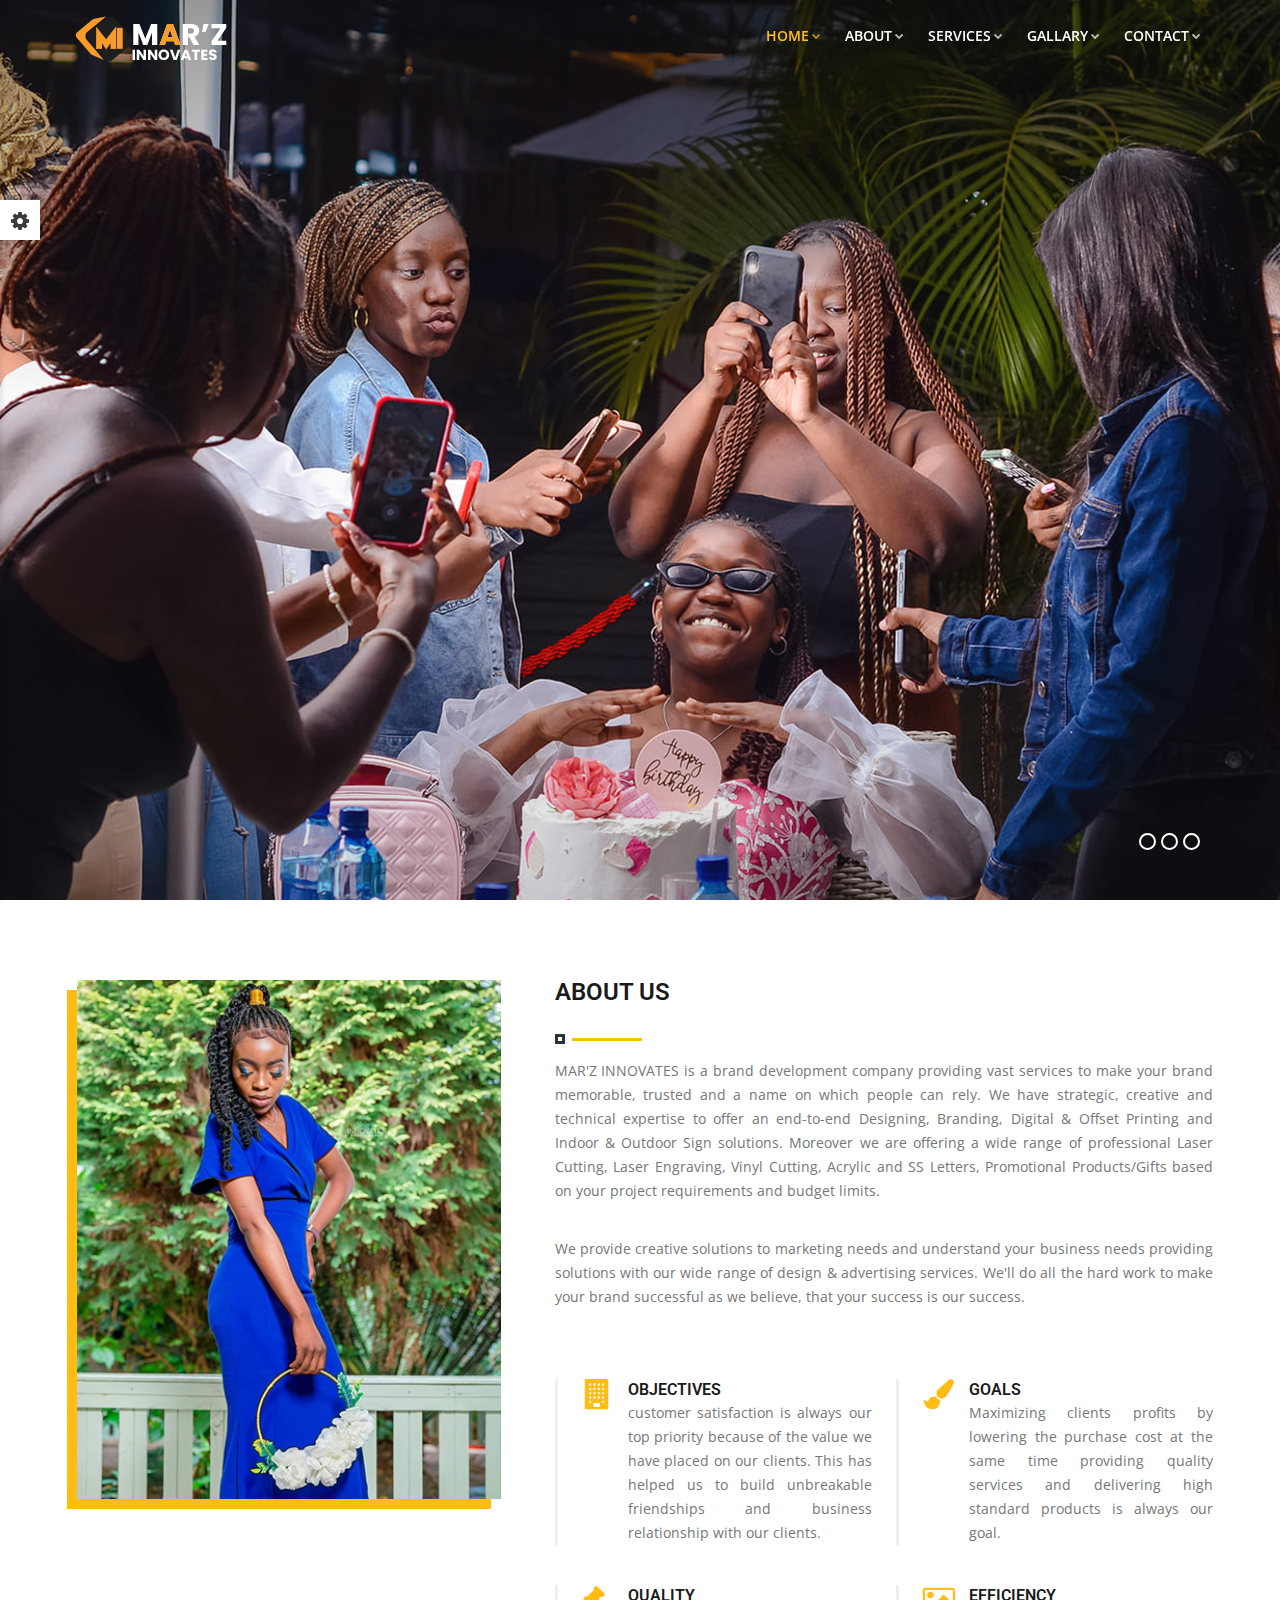
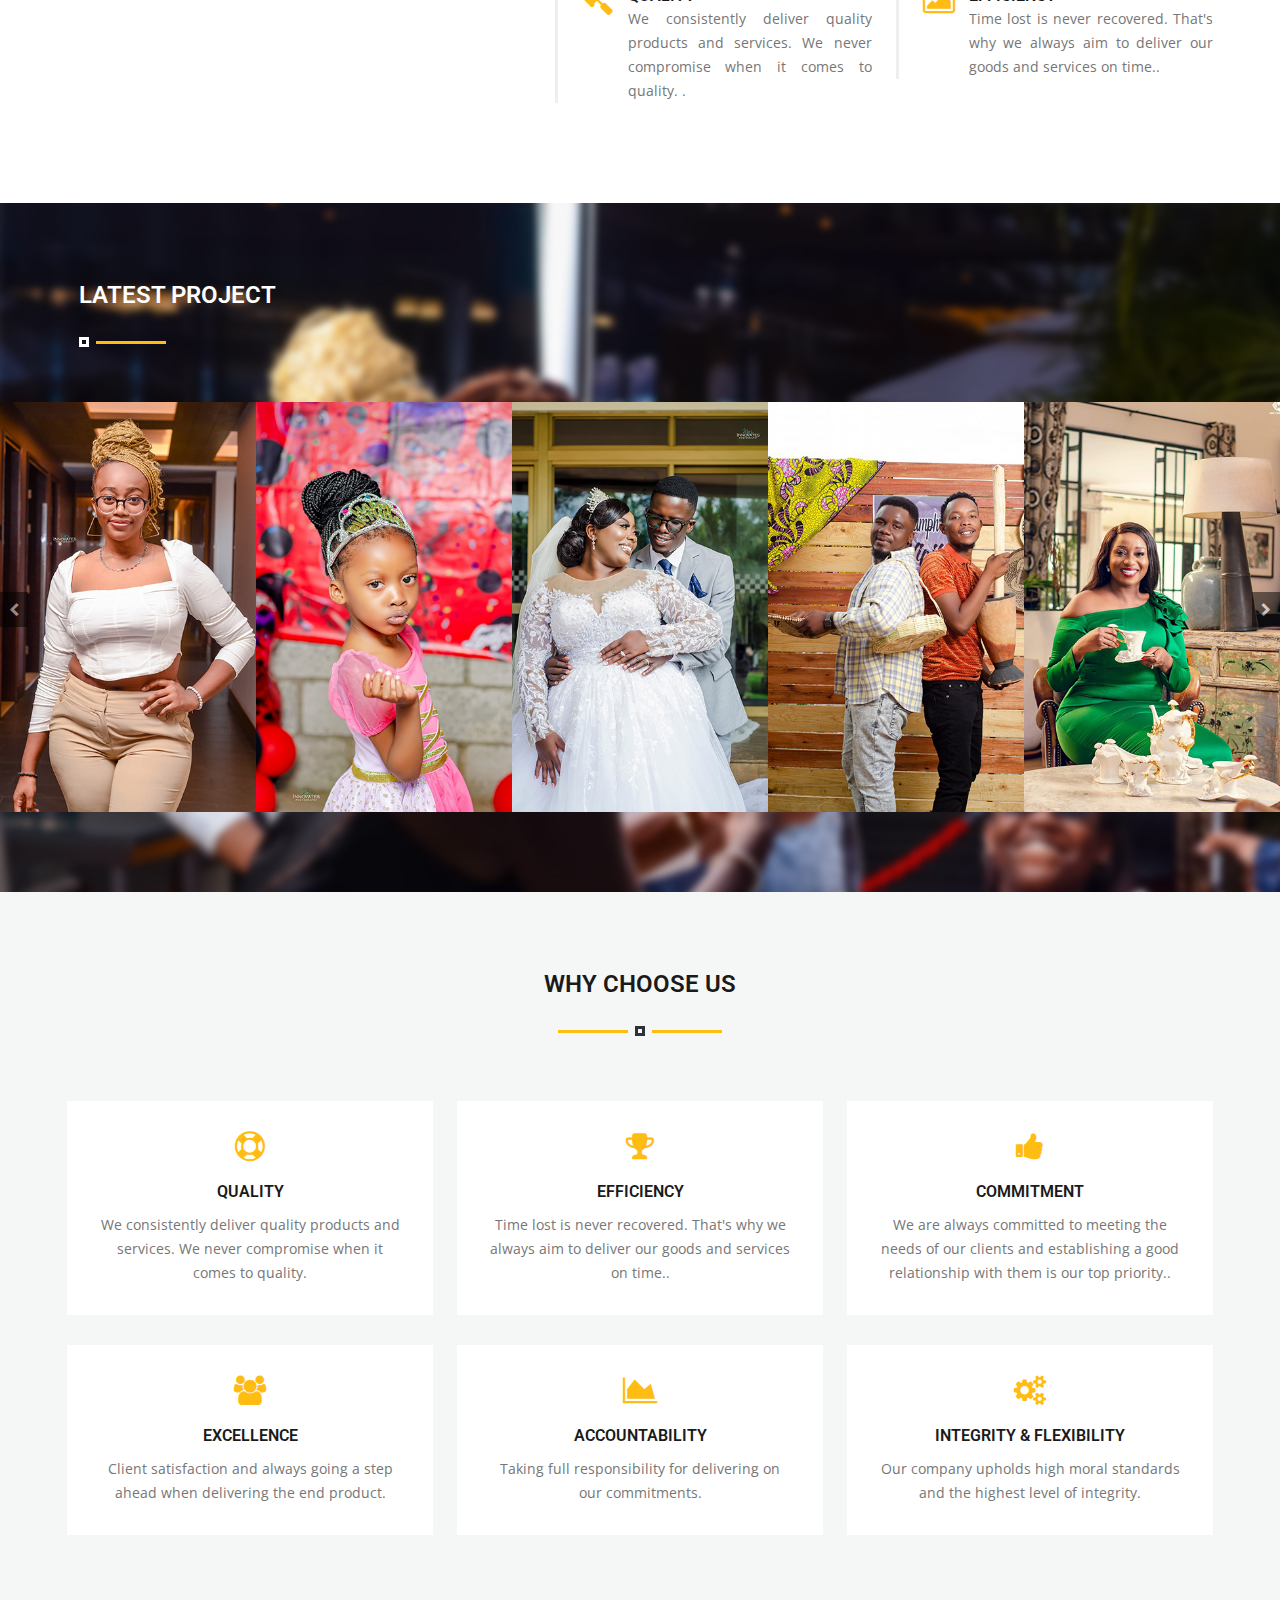
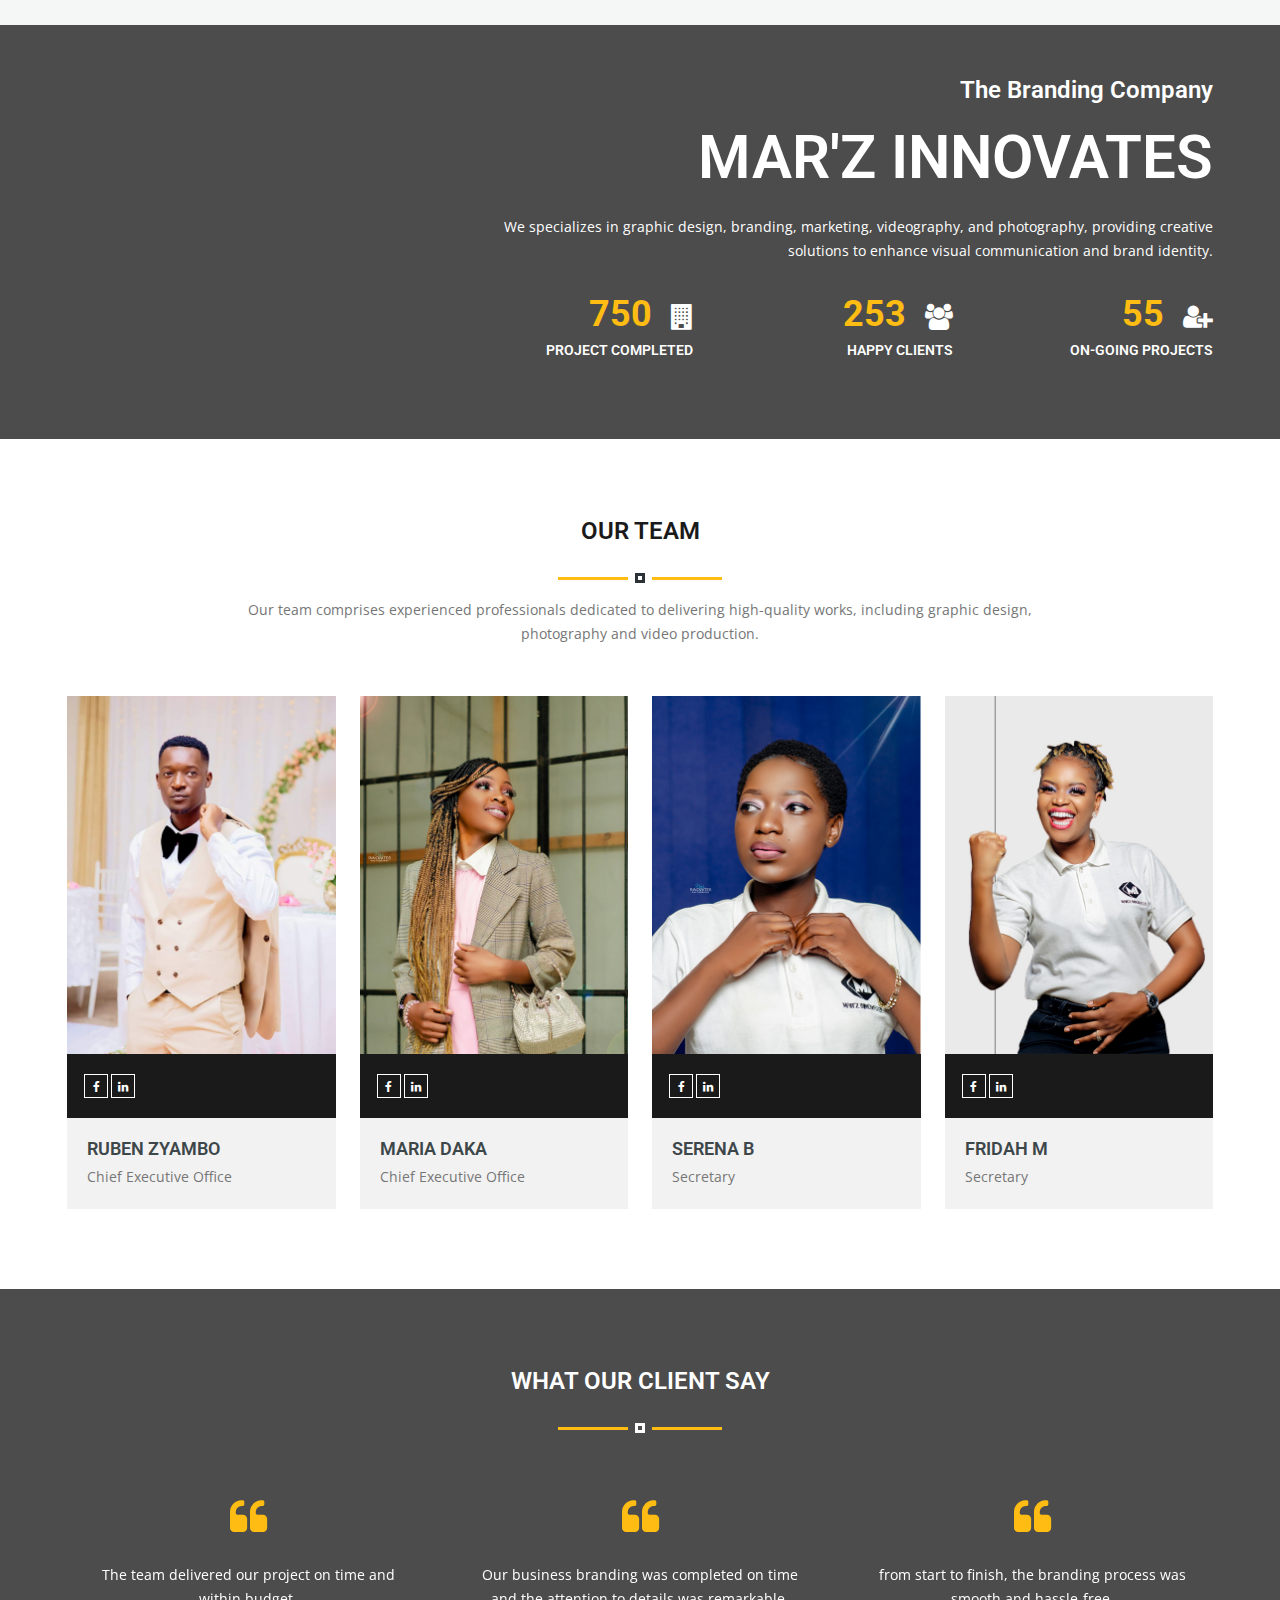
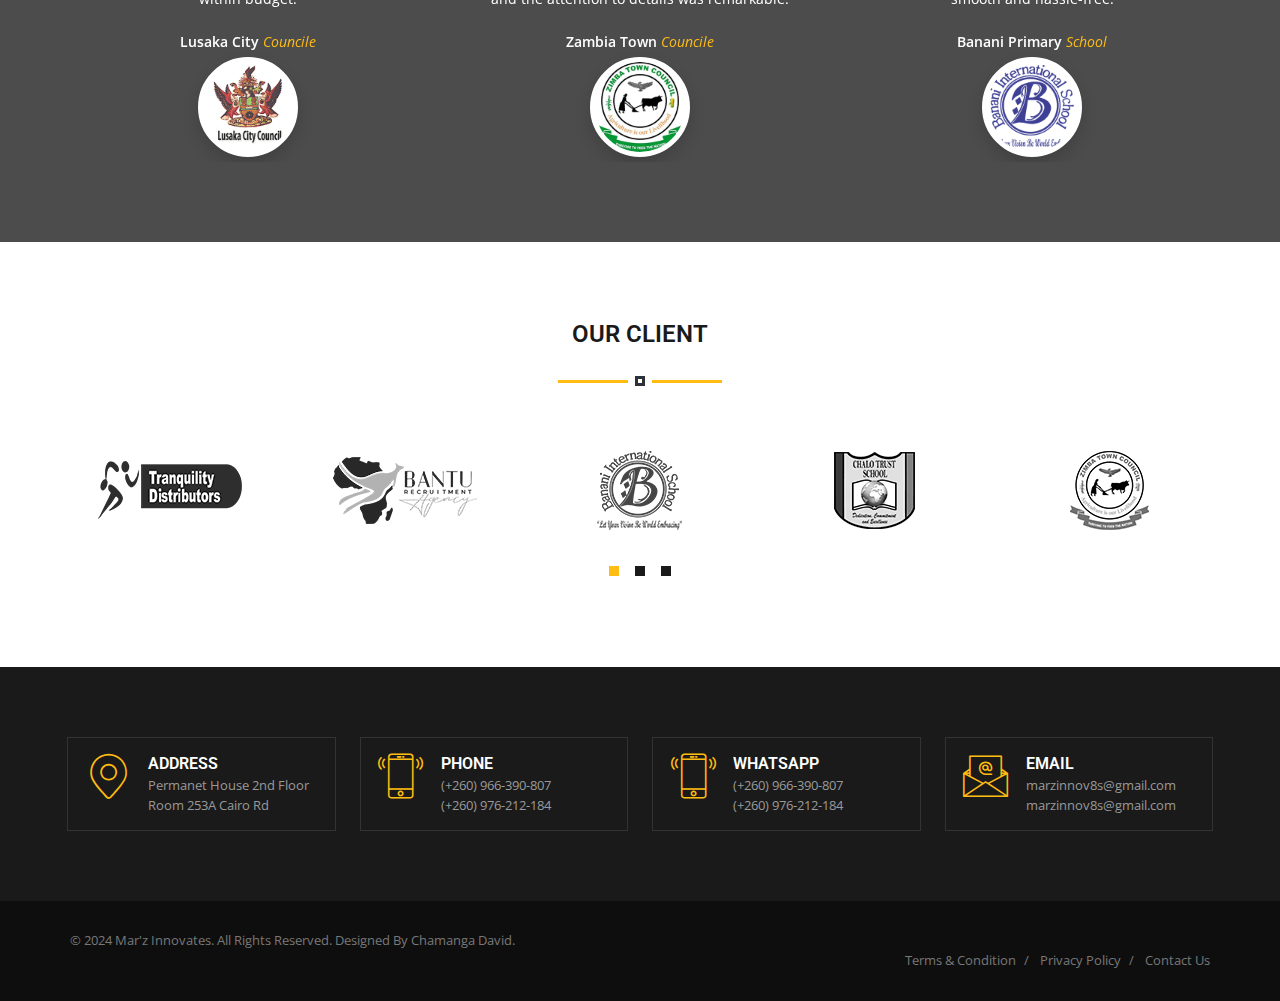
<file: index.html>
<!DOCTYPE html>
<html lang="en">
<head>
    <meta charset="utf-8">
    <meta http-equiv="X-UA-Compatible" content="IE=edge">
    <meta name="keywords" content="">
    <meta name="author" content="">
    <meta name="robots" content="">    
    <meta name="description" content="">
    <link rel="icon" href="images/favicon.ico" type="image/x-icon">
    <link rel="shortcut icon" type="image/x-icon" href="images/favicon.png">
    <title>Mar'z Innovates</title>
    <meta name="viewport" content="width=device-width, initial-scale=1">
    <link rel="stylesheet" type="text/css" href="css/bootstrap.min.css">
    <link rel="stylesheet" type="text/css" href="css/fontawesome/css/font-awesome.min.css">
    <link rel="stylesheet" type="text/css" href="css/flaticon.min.css">
    <link rel="stylesheet" type="text/css" href="css/animate.min.css">
    <link rel="stylesheet" type="text/css" href="css/owl.carousel.min.css">
    <link rel="stylesheet" type="text/css" href="css/bootstrap-select.min.css">
    <link rel="stylesheet" type="text/css" href="css/magnific-popup.min.css">
    <link rel="stylesheet" type="text/css" href="css/loader.min.css"> 
    <link rel="stylesheet" type="text/css" href="css/style.css"><!-- MAIN STYLE SHEET -->
    <link rel="stylesheet" type="text/css" class="skin" href="css/skin/skin-1.css"><!-- THEME COLOR CHANGE STYLE SHEET -->
    <link rel="stylesheet" type="text/css" href="css/switcher.css">
    <link rel="stylesheet" type="text/css" href="plugins/revolution/revolution/css/settings.css">
    <link rel="stylesheet" type="text/css" href="plugins/revolution/revolution/css/navigation.css">
    <link href='http://fonts.googleapis.com/css?family=Roboto:400,100,300,300italic,400italic,500,500italic,700,700italic,900italic,900' rel='stylesheet' type='text/css'>
    <link href='https://fonts.googleapis.com/css?family=Open+Sans:400,300,300italic,400italic,600,600italic,700,800italic,800,700italic' rel='stylesheet' type='text/css'>
    <link href="https://fonts.googleapis.com/css?family=Crete+Round:400,400i&amp;subset=latin-ext" rel="stylesheet">
    
</head>

<body id="bg">
	<div class="page-wraper"> 
        <!-- HEADER START -->
        <header class="site-header header-style-3 mobile-sider-drawer-menu">
           
            <!-- MAIN BAR START -->
            <div class="sticky-header main-bar-wraper">
                <div class="main-bar site-bg-primary">
                    <div class="container">
                        <!-- SITE LOGO -->
                        <div class="logo-header mostion">
                            <a href="index.html">
                                <img src="images/logo-light.png" width="171" height="49" alt="" >
                            </a>
                        </div>
                        
                        <div class="header-nav navbar-collapse collapse ">
                            <ul class=" nav navbar-nav">
                                <li class="active">
                                    <a href="index.html">Home<i class="fa fa-chevron-down"></i></a>
                                    <ul class="sub-menu">
                                        <li><a href="index.html">Home</a></li>
                                    </ul>
                                </li>
                            
                                <li>
                                    <a href="javascript:;">About<i class="fa fa-chevron-down"></i></a>
                                    <ul class="sub-menu">
                                        <li><a href="about.html">About Us</a></li>
                                        <li><a href="our-team.html">Our Team</a></li>
                                    </ul>
                                </li>
                                <li>
                                    <a href="javascript:;">Services<i class="fa fa-chevron-down"></i></a>
                                    <ul class="sub-menu">
                                        <li>
                                            <li><a href="graphic-design.html">Graphic Design</a></li>
                                            <li><a href="services.html">Branding Services</a></li>
                                            <li><a href="photography.html">Video & Photography </a></li>
                                            <li><a href="marketing.html">Marketing & Advertising</a></li>
                                            <li>
                                                <a href="javascript:;">Other Services</a>
                                                <ul class="sub-menu">
                                                    <li><a href="other-services.html">ICT Hardware Supply</a></li>
                                                    <li><a href="other-services.html">Corporate Identity Design</a></li>
                                                    <li><a href="other-services.html">Protective Cloths</a></li>
                                                    <li><a href="other-services.html">Office Equipment</a></li>
                                                    <li><a href="other-services.html">Stationary</a></li>
                                                </ul>
                                            </li>
                                        </li>
                                    </ul>
                                </li>
                                <li>
                                    <a href="javascript:;">Gallary<i class="fa fa-chevron-down"></i></a>
                                    <ul class="sub-menu">
                                        <li><a href="gallery-branding.html">Branding & Printing</a></li>
                                        <li><a href="gallery-photography.html">Photography</a></li>
                                    </ul>
                                </li>
                                <li class="submenu-direction">
                                    <a href="javascript:;">Contact<i class="fa fa-chevron-down"></i></a>
                                    <ul class="sub-menu">
                                        <li>
                                            <li><a href="contact.html">Contact us</a></li>
                                        </li>
                                    </ul>
                                </li>
                            </ul>
                        </div>

                        <!-- NAV Toggle Button -->
                        <button id="mobile-side-drawer" data-target=".header-nav" data-toggle="collapse" type="button" class="navbar-toggler collapsed">
                            <span class="sr-only">Toggle navigation</span>
                            <span class="icon-bar icon-bar-first"></span>
                            <span class="icon-bar icon-bar-two"></span>
                            <span class="icon-bar icon-bar-three"></span>
                        </button>
                        <!-- MAIN NAV -->
                    </div>
                </div>
            </div>

        </header> 
        <!-- HEADER END -->
        
        <!-- CONTENT START -->
        <div class="page-content">
        
            <!-- SLIDER START -->
            <div class="main-slider style-two default-banner">
           		<div class="tp-banner-container">
                    <div class="tp-banner" >
                        <!-- START REVOLUTION SLIDER 5.4.1 -->
                        <div id="rev_slider_1077_1_wrapper" class="rev_slider_wrapper fullscreen-container" data-alias="scroll-effect136" data-source="gallery" style="background-color:#111111;padding:0px;">
                        <!-- START REVOLUTION SLIDER 5.4.1 fullscreen mode -->
                            <div id="rev_slider_1077_1" class="rev_slider fullscreenbanner" style="display:none;" data-version="5.4.1">
                                <ul>	
                                    <!-- SLIDE  -->
                                    <li data-index="rs-100" data-transition="slideoverhorizontal" data-slotamount="default" data-hideafterloop="0" data-hideslideonmobile="off"  data-easein="Power4.easeInOut" data-easeout="Power4.easeInOut" data-masterspeed="1000"  data-thumb="images/main-slider/slider1/slide1.jpg"  data-rotate="0"  data-fstransition="fade" data-fsmasterspeed="1500" data-fsslotamount="7" data-saveperformance="off"  data-title="Big &amp; Bold" data-param1="" data-param2="" data-param3="" data-param4="" data-param5="" data-param6="" data-param7="" data-param8="" data-param9="" data-param10="" data-description="">
                                        <!-- MAIN IMAGE -->
                                        <img src="images/main-slider/slider1/slide1.jpg"  alt=""  data-bgposition="center center" data-bgfit="cover" data-bgrepeat="no-repeat" data-bgparallax="10" class="rev-slidebg" data-no-retina>
                                        <!-- LAYERS -->
                                        
                                        <!-- LAYER NR. 1 -->
                                		<div class="tp-caption tp-shape tp-shapewrapper  " 
                                            id="slide-100-layer-1" 
                                            data-x="['center','center','center','center']" data-hoffset="['0','0','0','0']" 
                                            data-y="['top','top','top','top']" data-voffset="['0','0','0','0']" 
                                            data-width="full"
                                            data-height="['400','400','400','550']"
                                            data-whitespace="nowrap"
                                            data-type="shape" 
                                            data-basealign="slide" 
                                            data-responsive_offset="off" 
                                            data-responsive="off"
                                            data-frames='[{"from":"opacity:0;","speed":100,"to":"o:1;","delay":0,"ease":"Power2.easeInOut"},{"delay":"wait","speed":0,"to":"opacity:0;","ease":"nothing"}]'
                                            data-textAlign="['left','left','left','left']"
                                            data-paddingtop="[0,0,0,0]"
                                            data-paddingright="[0,0,0,0]"
                                            data-paddingbottom="[0,0,0,0]"
                                            data-paddingleft="[0,0,0,0]"
                                            style="z-index: 5;background-color:rgba(0, 0, 0, 0.50);border-color:rgba(0, 0, 0, 0);
                                            border-width:0px;background:linear-gradient(to top,  rgba(0,0,0,0) 0%,rgba(0,0,0,0.4) 100%);cursor:default;"> 
                                        </div>
                                        
                                        <!-- LAYER NR. 2 -->
                                        <div class="tp-caption tp-shape tp-shapewrapper  " 
                                            id="slide-100-layer-2" 
                                            data-x="['center','center','center','center']" data-hoffset="['0','0','0','0']" 
                                            data-y="['bottom','bottom','bottom','bottom']" data-voffset="['0','0','0','0']" 
                                            data-width="full"
                                            data-height="['400','400','400','550']"
                                            data-whitespace="nowrap"
                                            data-type="shape" 
                                            data-basealign="slide" 
                                            data-responsive_offset="off" 
                                            data-responsive="off"
                                            data-frames='[{"from":"opacity:0;","speed":1500,"to":"o:1;","delay":0,"ease":"Power2.easeInOut"},{"delay":"wait","speed":1000,"to":"opacity:0;","ease":"nothing"}]'
                                            data-textAlign="['left','left','left','left']"
                                            data-paddingtop="[0,0,0,0]"
                                            data-paddingright="[0,0,0,0]"
                                            data-paddingbottom="[0,0,0,0]"
                                            data-paddingleft="[0,0,0,0]"
                                            style="z-index: 5;background-color:rgba(0, 0, 0, 0.50);border-color:rgba(0, 0, 0, 0);
                                            border-width:0px;background:linear-gradient(to bottom,  rgba(0,0,0,0) 0%,rgba(0,0,0,1) 100%);cursor:default;"> 
                                        </div>
                                
                                        <!-- LAYER NR. 3 -->
                                        <div class="tp-caption BigBold-Title   tp-resizeme" 
                                            id="slide-100-layer-3" 
                                            data-x="['left','left','left','left']" data-hoffset="['50','50','30','17']" 
                                            data-y="['bottom','bottom','bottom','bottom']" data-voffset="['110','110','180','180']" 
                                            data-fontsize="['90','70','50','30']"
                                            data-lineheight="['100','90','60','60']"
                                            data-fontweight="['800','800','800','800']"
                                            data-width="['none','none','none','400']"
                                            data-height="none"
                                            data-whitespace="['nowrap','nowrap','nowrap','normal']"
                                 
                                            data-type="text" 
                                            data-basealign="slide" 
                                            data-responsive_offset="off" 
                                
                                            data-frames='[{"from":"y:[100%];z:0;rX:0deg;rY:0;rZ:0;sX:1;sY:1;skX:0;skY:0;opacity:0;","mask":"x:0px;y:[100%];","speed":1500,"to":"o:1;","delay":500,"ease":"Power3.easeInOut"},
                                            {"delay":"wait","speed":1000,"to":"y:[100%];","mask":"x:inherit;y:inherit;","ease":"Power2.easeInOut"}]'
                                            data-textAlign="['left','left','left','left']"
                                            data-paddingtop="[10,10,10,10]"
                                            data-paddingright="[0,0,0,0]"
                                            data-paddingbottom="[10,10,10,10]"
                                            data-paddingleft="[0,0,0,0]"
                                
                                            style="z-index: 6; 
                                            text-transform:uppercase;
                                            color:#fff;
                                            "><span class="site-text-primary">  Business</span> Branding </div>
                                
                                        <!-- LAYER NR. 4 -->
                                        <div class="tp-caption BigBold-SubTitle  " 
                                            id="slide-100-layer-4" 
                                            data-x="['left','left','left','left']" data-hoffset="['55','55','33','20']" 
                                            data-y="['bottom','bottom','bottom','bottom']" data-voffset="['40','1','74','78']" 
                                            data-fontsize="['15','15','15','13']"
                                            data-lineheight="['24','24','24','20']"
                                            data-width="['410','410','410','280']"
                                            data-height="['60','100','100','100']"
                                            data-whitespace="normal"
                                 
                                            data-type="text" 
                                            data-basealign="slide" 
                                            data-responsive_offset="off" 
                                            data-responsive="off"
                                            data-frames='[{"from":"y:[100%];z:0;rX:0deg;rY:0;rZ:0;sX:1;sY:1;skX:0;skY:0;opacity:0;","speed":1500,"to":"o:1;","delay":650,"ease":"Power3.easeInOut"},{"delay":"wait","speed":1000,"to":"y:50px;opacity:0;","ease":"Power2.easeInOut"}]'
                                            data-textAlign="['left','left','left','left']"
                                            data-paddingtop="[0,0,0,0]"
                                            data-paddingright="[0,0,0,0]"
                                            data-paddingbottom="[0,0,0,0]"
                                            data-paddingleft="[0,0,0,0]"
                                
                                            style="z-index: 7; 
                                            color:#fff;
                                            ">Business branding, including design profiles like car branding, creates a unique identity using logos, colors, and messaging that reflect your values. 
                                            </div>
                                
                                        <!-- LAYER NR. 5 -->
                                        <div class="tp-caption BigBold-Button rev-btn " 
                                            id="slide-100-layer-5" 
                                            data-x="['left','left','left','left']" data-hoffset="['480','480','30','20']" 
                                            data-y="['bottom','bottom','bottom','bottom']" data-voffset="['35','35','35','35']"  
                                            data-width="none"
                                            data-height="none"
                                            data-whitespace="nowrap"
                                 
                                            data-type="button" 
                                            data-actions='[{"event":"click","action":"scrollbelow","offset":"px","delay":""}]'
                                            data-basealign="slide" 
                                            data-responsive_offset="off" 
                                            data-responsive="off"
                                            data-frames='[{"from":"y:[100%];z:0;rX:0deg;rY:0;rZ:0;sX:1;sY:1;skX:0;skY:0;opacity:0;","speed":1500,"to":"o:1;","delay":650,"ease":"Power3.easeInOut"},{"delay":"wait","speed":1000,"to":"y:50px;opacity:0;","ease":"Power2.easeInOut"},{"frame":"hover","speed":"300","ease":"Power1.easeInOut","to":"o:1;rX:0;rY:0;rZ:0;z:0;","style":"c:rgba(255, 255, 255, 1.00);bc:rgba(255, 255, 255, 1.00);bw:1px 1px 1px 1px;"}]'
                                            data-textAlign="['left','left','left','left']"
                                            data-paddingtop="[15,15,15,15]"
                                            data-paddingright="[50,50,50,50]"
                                            data-paddingbottom="[15,15,15,15]"
                                            data-paddingleft="[50,50,0,0]"
                                
                                            style="z-index: 8; "><a href="about.html" class="site-button outline white">READ MORE</a> </div>
                                
                                        
                                    </li>
                                    
                                    <!-- SLIDE  -->
                                    <li data-index="rs-200" data-transition="slideoverhorizontal" data-slotamount="default" data-hideafterloop="0" data-hideslideonmobile="off"  data-easein="Power4.easeInOut" data-easeout="Power4.easeInOut" data-masterspeed="1000"  data-thumb="images/main-slider/slider1/slide2.jpg"  data-rotate="0"  data-fstransition="fade" data-fsmasterspeed="1500" data-fsslotamount="7" data-saveperformance="off"  data-title="Big &amp; Bold" data-param1="" data-param2="" data-param3="" data-param4="" data-param5="" data-param6="" data-param7="" data-param8="" data-param9="" data-param10="" data-description="">
                                        <!-- MAIN IMAGE -->
                                        <img src="images/main-slider/slider1/slide2.jpg"  alt=""  data-bgposition="center center" data-bgfit="cover" data-bgrepeat="no-repeat" data-bgparallax="10" class="rev-slidebg" data-no-retina>
                                        <!-- LAYERS -->
                                
                                        <!-- LAYER NR. 1 -->
                                        <div class="tp-caption tp-shape tp-shapewrapper  " 
                                            id="slide-200-layer-1" 
                                            data-x="['center','center','center','center']" data-hoffset="['0','0','0','0']" 
                                            data-y="['top','top','top','top']" data-voffset="['0','0','0','0']" 
                                            data-width="full"
                                            data-height="['400','400','400','550']"
                                            data-whitespace="nowrap"
                                            data-type="shape" 
                                            data-basealign="slide" 
                                            data-responsive_offset="off" 
                                            data-responsive="off"
                                            data-frames='[{"from":"opacity:0;","speed":100,"to":"o:1;","delay":0,"ease":"Power2.easeInOut"},{"delay":"wait","speed":0,"to":"opacity:0;","ease":"nothing"}]'
                                            data-textAlign="['left','left','left','left']"
                                            data-paddingtop="[0,0,0,0]"
                                            data-paddingright="[0,0,0,0]"
                                            data-paddingbottom="[0,0,0,0]"
                                            data-paddingleft="[0,0,0,0]"
                                            style="z-index: 5;background-color:rgba(0, 0, 0, 0.50);border-color:rgba(0, 0, 0, 0);
                                            border-width:0px;background:linear-gradient(to top,  rgba(0,0,0,0) 0%,rgba(0,0,0,0.4) 100%);cursor:default;"> 
                                        </div>
                                        
                                        <!-- LAYER NR. 2 -->
                                        <div class="tp-caption tp-shape tp-shapewrapper  " 
                                            id="slide-200-layer-2" 
                                            data-x="['center','center','center','center']" data-hoffset="['0','0','0','0']" 
                                            data-y="['bottom','bottom','bottom','bottom']" data-voffset="['0','0','0','0']" 
                                            data-width="full"
                                            data-height="['400','400','400','550']"
                                            data-whitespace="nowrap"
                                            data-type="shape" 
                                            data-basealign="slide" 
                                            data-responsive_offset="off" 
                                            data-responsive="off"
                                            data-frames='[{"from":"opacity:0;","speed":1500,"to":"o:1;","delay":0,"ease":"Power2.easeInOut"},{"delay":"wait","speed":1000,"to":"opacity:0;","ease":"nothing"}]'
                                            data-textAlign="['left','left','left','left']"
                                            data-paddingtop="[0,0,0,0]"
                                            data-paddingright="[0,0,0,0]"
                                            data-paddingbottom="[0,0,0,0]"
                                            data-paddingleft="[0,0,0,0]"
                                            style="z-index: 5;background-color:rgba(0, 0, 0, 0.50);border-color:rgba(0, 0, 0, 0);
                                            border-width:0px;background:linear-gradient(to bottom,  rgba(0,0,0,0) 0%,rgba(0,0,0,1) 100%);cursor:default;"> 
                                        </div>
                                
                                        <!-- LAYER NR. 3 -->
                                        <div class="tp-caption BigBold-Title   tp-resizeme" 
                                            id="slide-200-layer-3" 
                                            data-x="['left','left','left','left']" data-hoffset="['50','50','30','17']" 
                                            data-y="['bottom','bottom','bottom','bottom']" data-voffset="['110','110','180','180']" 
                                            data-fontsize="['90','70','50','30']"
                                            data-lineheight="['100','90','60','60']"
                                            data-fontweight="['800','800','800','800']"
                                            data-width="['none','none','none','400']"
                                            data-height="none"
                                            data-whitespace="['nowrap','nowrap','nowrap','normal']"
                                 
                                            data-type="text" 
                                            data-basealign="slide" 
                                            data-responsive_offset="off" 
                                
                                            data-frames='[{"from":"y:[100%];z:0;rX:0deg;rY:0;rZ:0;sX:1;sY:1;skX:0;skY:0;opacity:0;","mask":"x:0px;y:[100%];","speed":1500,"to":"o:1;","delay":500,"ease":"Power3.easeInOut"},
                                            {"delay":"wait","speed":1000,"to":"y:[100%];","mask":"x:inherit;y:inherit;","ease":"Power2.easeInOut"}]'
                                            data-textAlign="['left','left','left','left']"
                                            data-paddingtop="[10,10,10,10]"
                                            data-paddingright="[0,0,0,0]"
                                            data-paddingbottom="[10,10,10,10]"
                                            data-paddingleft="[0,0,0,0]"
                                
                                            style="z-index: 6; 
                                            text-transform:uppercase;
                                            color:#fff;
                                            
                                            "><span class="site-text-primary"> Photo</span>Graphy </div>
                                
                                        <!-- LAYER NR. 4 -->
                                        <div class="tp-caption BigBold-SubTitle  " 
                                            id="slide-200-layer-4" 
                                            data-x="['left','left','left','left']" data-hoffset="['55','55','33','20']" 
                                            data-y="['bottom','bottom','bottom','bottom']" data-voffset="['40','1','74','78']" 
                                            data-fontsize="['15','15','15','13']"
                                            data-lineheight="['24','24','24','20']"
                                            data-width="['410','410','410','280']"
                                            data-height="['60','100','100','100']"
                                            data-whitespace="normal"
                                 
                                            data-type="text" 
                                            data-basealign="slide" 
                                            data-responsive_offset="off" 
                                            data-responsive="off"
                                            data-frames='[{"from":"y:[100%];z:0;rX:0deg;rY:0;rZ:0;sX:1;sY:1;skX:0;skY:0;opacity:0;","speed":1500,"to":"o:1;","delay":650,"ease":"Power3.easeInOut"},{"delay":"wait","speed":1000,"to":"y:50px;opacity:0;","ease":"Power2.easeInOut"}]'
                                            data-textAlign="['left','left','left','left']"
                                            data-paddingtop="[0,0,0,0]"
                                            data-paddingright="[0,0,0,0]"
                                            data-paddingbottom="[0,0,0,0]"
                                            data-paddingleft="[0,0,0,0]"
                                
                                            style="z-index: 7; 
                                            color:#fff;
                                            "> capturing images using light and a camera. It involves choosing settings, composing shots, and sometimes editing. Types include portrait, landscape, and action. 
                                            </div>
                                
                                        <!-- LAYER NR. 5 -->
                                        <div class="tp-caption BigBold-Button rev-btn " 
                                            id="slide-200-layer-5" 
                                            data-x="['left','left','left','left']" data-hoffset="['480','480','30','20']" 
                                            data-y="['bottom','bottom','bottom','bottom']" data-voffset="['35','35','35','35']"  
                                            data-width="none"
                                            data-height="none"
                                            data-whitespace="nowrap"
                                 
                                            data-type="button" 
                                            data-actions='[{"event":"click","action":"scrollbelow","offset":"px","delay":""}]'
                                            data-basealign="slide" 
                                            data-responsive_offset="off" 
                                            data-responsive="off"
                                            data-frames='[{"from":"y:[100%];z:0;rX:0deg;rY:0;rZ:0;sX:1;sY:1;skX:0;skY:0;opacity:0;","speed":1500,"to":"o:1;","delay":650,"ease":"Power3.easeInOut"},{"delay":"wait","speed":1000,"to":"y:50px;opacity:0;","ease":"Power2.easeInOut"},{"frame":"hover","speed":"300","ease":"Power1.easeInOut","to":"o:1;rX:0;rY:0;rZ:0;z:0;","style":"c:rgba(255, 255, 255, 1.00);bc:rgba(255, 255, 255, 1.00);bw:1px 1px 1px 1px;"}]'
                                            data-textAlign="['left','left','left','left']"
                                            data-paddingtop="[15,15,15,15]"
                                            data-paddingright="[50,50,50,50]"
                                            data-paddingbottom="[15,15,15,15]"
                                            data-paddingleft="[50,50,0,0]"
                                
                                            style="z-index: 8; "><a href="about.html" class="site-button outline white">READ MORE</a> </div>
                                
                                        
                                    </li>
                                    <!-- SLIDE  -->
                                    <li data-index="rs-300" data-transition="slideoverhorizontal" data-slotamount="default" data-hideafterloop="0" data-hideslideonmobile="off"  data-easein="Power4.easeInOut" data-easeout="Power4.easeInOut" data-masterspeed="1000"  data-thumb="images/main-slider/slider1/slide3.jpg"  data-rotate="0"  data-fstransition="fade" data-fsmasterspeed="1500" data-fsslotamount="7" data-saveperformance="off"  data-title="Big &amp; Bold" data-param1="" data-param2="" data-param3="" data-param4="" data-param5="" data-param6="" data-param7="" data-param8="" data-param9="" data-param10="" data-description="">
                                        <!-- MAIN IMAGE -->
                                        <img src="images/main-slider/slider1/slide3.jpg"  alt=""  data-bgposition="center center" data-bgfit="cover" data-bgrepeat="no-repeat" data-bgparallax="10" class="rev-slidebg" data-no-retina>
                                        <!-- LAYERS -->
                                        
                                        <!-- LAYER NR. 1 -->
                                        <div class="tp-caption tp-shape tp-shapewrapper  " 
                                            id="slide-300-layer-1" 
                                            data-x="['center','center','center','center']" data-hoffset="['0','0','0','0']" 
                                            data-y="['top','top','top','top']" data-voffset="['0','0','0','0']" 
                                            data-width="full"
                                            data-height="['400','400','400','550']"
                                            data-whitespace="nowrap"
                                            data-type="shape" 
                                            data-basealign="slide" 
                                            data-responsive_offset="off" 
                                            data-responsive="off"
                                            data-frames='[{"from":"opacity:0;","speed":100,"to":"o:1;","delay":0,"ease":"Power2.easeInOut"},{"delay":"wait","speed":0,"to":"opacity:0;","ease":"nothing"}]'
                                            data-textAlign="['left','left','left','left']"
                                            data-paddingtop="[0,0,0,0]"
                                            data-paddingright="[0,0,0,0]"
                                            data-paddingbottom="[0,0,0,0]"
                                            data-paddingleft="[0,0,0,0]"
                                            style="z-index: 5;background-color:rgba(0, 0, 0, 0.50);border-color:rgba(0, 0, 0, 0);
                                            border-width:0px;background:linear-gradient(to top,  rgba(0,0,0,0) 0%,rgba(0,0,0,0.4) 100%);cursor:default;"> 
                                        </div>
                                        
                                        <!-- LAYER NR. 2 -->
                                        <div class="tp-caption tp-shape tp-shapewrapper  " 
                                            id="slide-300-layer-2" 
                                            data-x="['center','center','center','center']" data-hoffset="['0','0','0','0']" 
                                            data-y="['bottom','bottom','bottom','bottom']" data-voffset="['0','0','0','0']" 
                                            data-width="full"
                                            data-height="['400','400','400','550']"
                                            data-whitespace="nowrap"
                                            data-type="shape" 
                                            data-basealign="slide" 
                                            data-responsive_offset="off" 
                                            data-responsive="off"
                                            data-frames='[{"from":"opacity:0;","speed":1500,"to":"o:1;","delay":0,"ease":"Power2.easeInOut"},{"delay":"wait","speed":1000,"to":"opacity:0;","ease":"nothing"}]'
                                            data-textAlign="['left','left','left','left']"
                                            data-paddingtop="[0,0,0,0]"
                                            data-paddingright="[0,0,0,0]"
                                            data-paddingbottom="[0,0,0,0]"
                                            data-paddingleft="[0,0,0,0]"
                                            style="z-index: 5;background-color:rgba(0, 0, 0, 0.50);border-color:rgba(0, 0, 0, 0);
                                            border-width:0px;background:linear-gradient(to bottom,  rgba(0,0,0,0) 0%,rgba(0,0,0,1) 100%);cursor:default;"> 
                                        </div>
                                
                                        <!-- LAYER NR. 3 -->
                                        <div class="tp-caption BigBold-Title   tp-resizeme" 
                                            id="slide-300-layer-3" 
                                            data-x="['left','left','left','left']" data-hoffset="['50','50','30','17']" 
                                            data-y="['bottom','bottom','bottom','bottom']" data-voffset="['110','110','180','180']" 
                                            data-fontsize="['90','70','50','30']"
                                            data-lineheight="['100','90','60','60']"
                                            data-fontweight="['800','800','800','800']"
                                            data-width="['none','none','none','400']"
                                            data-height="none"
                                            data-whitespace="['nowrap','nowrap','nowrap','normal']"
                                 
                                            data-type="text" 
                                            data-basealign="slide" 
                                            data-responsive_offset="off" 
                                
                                            data-frames='[{"from":"y:[100%];z:0;rX:0deg;rY:0;rZ:0;sX:1;sY:1;skX:0;skY:0;opacity:0;","mask":"x:0px;y:[100%];","speed":1500,"to":"o:1;","delay":500,"ease":"Power3.easeInOut"},
                                            {"delay":"wait","speed":1000,"to":"y:[100%];","mask":"x:inherit;y:inherit;","ease":"Power2.easeInOut"}]'
                                            data-textAlign="['left','left','left','left']"
                                            data-paddingtop="[10,10,10,10]"
                                            data-paddingright="[0,0,0,0]"
                                            data-paddingbottom="[10,10,10,10]"
                                            data-paddingleft="[0,0,0,0]"
                                
                                            style="z-index: 6; 
                                            text-transform:uppercase;
                                            color:#fff;
                                           
                                            "><span class="site-text-primary"> Video</span> Production </div>
                                
                                        <!-- LAYER NR. 4 -->
                                        <div class="tp-caption BigBold-SubTitle  " 
                                            id="slide-300-layer-4" 
                                            data-x="['left','left','left','left']" data-hoffset="['55','55','33','20']" 
                                            data-y="['bottom','bottom','bottom','bottom']" data-voffset="['40','1','74','78']" 
                                            data-fontsize="['15','15','15','13']"
                                            data-lineheight="['24','24','24','20']"
                                            data-width="['410','410','410','280']"
                                            data-height="['60','100','100','100']"
                                            data-whitespace="normal"
                                 
                                            data-type="text" 
                                            data-basealign="slide" 
                                            data-responsive_offset="off" 
                                            data-responsive="off"
                                            data-frames='[{"from":"y:[100%];z:0;rX:0deg;rY:0;rZ:0;sX:1;sY:1;skX:0;skY:0;opacity:0;","speed":1500,"to":"o:1;","delay":650,"ease":"Power3.easeInOut"},{"delay":"wait","speed":1000,"to":"y:50px;opacity:0;","ease":"Power2.easeInOut"}]'
                                            data-textAlign="['left','left','left','left']"
                                            data-paddingtop="[0,0,0,0]"
                                            data-paddingright="[0,0,0,0]"
                                            data-paddingbottom="[0,0,0,0]"
                                            data-paddingleft="[0,0,0,0]"
                                            style="z-index: 7; 
                                            color:#fff;
                                            ">Video production involves planning, filming, and editing to create videos. 
                                            </div>
                                
                                        <!-- LAYER NR. 5 -->
                                        <div class="tp-caption BigBold-Button rev-btn " 
                                            id="slide-300-layer-5" 
                                            data-x="['left','left','left','left']" data-hoffset="['480','480','30','20']" 
                                            data-y="['bottom','bottom','bottom','bottom']" data-voffset="['35','35','35','35']" 
                                            data-width="none"
                                            data-height="none"
                                            data-whitespace="nowrap"
                                 
                                            data-type="button" 
                                            data-actions='[{"event":"click","action":"scrollbelow","offset":"px","delay":""}]'
                                            data-basealign="slide" 
                                            data-responsive_offset="off" 
                                            data-responsive="off"
                                            data-frames='[{"from":"y:[100%];z:0;rX:0deg;rY:0;rZ:0;sX:1;sY:1;skX:0;skY:0;opacity:0;","speed":1500,"to":"o:1;","delay":650,"ease":"Power3.easeInOut"},{"delay":"wait","speed":1000,"to":"y:50px;opacity:0;","ease":"Power2.easeInOut"},{"frame":"hover","speed":"300","ease":"Power1.easeInOut","to":"o:1;rX:0;rY:0;rZ:0;z:0;","style":"c:rgba(255, 255, 255, 1.00);bc:rgba(255, 255, 255, 1.00);bw:1px 1px 1px 1px;"}]'
                                            data-textAlign="['left','left','left','left']"
                                            data-paddingtop="[15,15,15,15]"
                                            data-paddingright="[50,50,50,50]"
                                            data-paddingbottom="[15,15,15,15]"
                                            data-paddingleft="[50,50,0,0]"
                                
                                            style="z-index: 8; "><a href="about.html" class="site-button outline white">READ MORE</a> </div>
                                
                                        
                                    </li>                                    

                                </ul>
                                <div class="tp-bannertimer tp-bottom" style="visibility: hidden !important;"></div>	
                            </div>
                        </div>
                        <!-- END REVOLUTION SLIDER -->
                    </div>
            	</div>
            </div>
            <!-- SLIDER END -->
            
            <!-- ABOUT COMPANY SECTION START -->
            <div class="section-full p-t80 p-b50 bg-white">
                <div class="container">
                    <div class="row">
                        <div class="col-lg-5 col-md-8 m-b30">
                            <div class="about-com-pic">
                                <img src="images/about-pic.jpg" alt="" class="img-responsive">
                            </div>
                        </div>
                        <div class="col-lg-7 col-md-12 m-b30">
                            <div class="section-head text-left">
                                <h2 class="text-uppercase">About Us </h2>
                                <div class="wt-separator-outer">
                                    <div class="wt-separator style-square">
                                        <span class="separator-left site-bg-primary"></span>
                                        <span class="separator-right site-bg-primary"></span>
                                    </div>
                                </div>
                                <p style="text-align: justify;">MAR'Z INNOVATES is a brand development company providing vast services to make your brand memorable, trusted and a name on which people can rely. We have strategic, creative and technical expertise to offer an end-to-end Designing, 
                                    Branding, Digital & Offset Printing and Indoor & Outdoor Sign solutions. Moreover we are offering a wide range of professional Laser Cutting, Laser Engraving, Vinyl Cutting, Acrylic and SS Letters, Promotional Products/Gifts based 
                                    on your project requirements and budget limits.
                                </p>
                                <p style="text-align: justify;"> We provide creative solutions to marketing needs and understand your business needs providing solutions with our wide range of design & advertising services. We'll do all the hard work 
                                    to make your brand successful as we believe, that your success is our success.</p>
                            </div>
                            <div class="about-types row">
                                <div class="col-md-6 col-sm-6 p-tb20">
                                    <div class="wt-icon-box-wraper left p-l20  bdr-1 bdr-gray-light">
                                        <div class="icon-sm site-text-primary">
                                            <a href="about-1.html" class="icon-cell p-t5 center-block"><i class="fa fa-building" aria-hidden="true"></i></a>
                                        </div>
                                        <div class="icon-content">
                                            <h5 class="wt-tilte text-uppercase m-b0">Objectives</h5>
                                            <p style="text-align: justify;">customer satisfaction is always our top priority because of the value we have placed on our clients. This has helped us to build unbreakable friendships and business relationship with our clients.</p>
                                        </div>
                                    </div>
                                </div>
                                <div class="col-md-6 col-sm-6 p-tb20 ">
                                    <div class="wt-icon-box-wraper left  p-l20 bdr-1 bdr-gray-light">
                                        <div class="icon-sm site-text-primary">
                                            <a href="about-1.html" class="icon-cell p-t5 center-block"><i class="fa fa-paint-brush" aria-hidden="true"></i></a>
                                        </div>
                                        <div class="icon-content">
                                            <h5 class="wt-tilte text-uppercase m-b0">Goals</h5>
                                            <p style="text-align: justify;">
                                                Maximizing clients profits by lowering the purchase cost at the same time providing quality services and delivering high standard products is always our goal.</p>
                                        </div>
                                    </div>
                                </div>
                                <div class="col-md-6 col-sm-6 p-tb20 ">
                                    <div class="wt-icon-box-wraper left  p-l20 bdr-1 bdr-gray-light">
                                        <div class="icon-sm site-text-primary">
                                            <a href="about-1.html" class="icon-cell p-t5 center-block"><i class="fa fa-gavel" aria-hidden="true"></i></a>
                                        </div>
                                        <div class="icon-content">
                                            <h5 class="wt-tilte text-uppercase m-b0 ">QUALITY</h5>
                                            <p style="text-align: justify;">
                                                We consistently deliver quality products and services. We never compromise when it comes to quality. .</p>
                                        </div>
                                    </div>
                                </div>
                                <div class="col-md-6 col-sm-6 p-tb20 ">
                                    <div class="wt-icon-box-wraper left p-l20 bdr-1 bdr-gray-light">
                                        <div class="icon-sm site-text-primary">
                                            <a href="about-1.html" class="icon-cell p-t5 center-block"><i class="fa fa-picture-o" aria-hidden="true"></i></a>
                                        </div>
                                        <div class="icon-content">
                                            <h5 class="wt-tilte text-uppercase m-b0">EFFICIENCY</h5>
                                            <p style="text-align: justify;">Time lost is never recovered. That's why we always aim to deliver our goods and services on time..</p>
                                        </div>
                                    </div>
                                </div>
                            </div>
                        </div>
                    </div>
                </div>
            </div>   
            <!-- ABOUT COMPANY SECTION END -->    
                     
            <!-- LATEST PROJECT SECTION START -->
            <div class="section-full p-t80 p-b50 bg-no-repeat bg-black" style="background-image:url(images/background/bg5.jpg);">
                
                <!-- TITLE START -->
                <div class="container">
                    <div class="section-head">
                        <div class="container">
                            <h2 class="text-uppercase text-white">LATEST PROJECT </h2>
                            <div class="wt-separator-outer">
                                <div class="wt-separator style-square has-bg">
                                    <span class="separator-left site-bg-primary"></span>
                                    <span class="separator-right site-bg-primary"></span>
                              </div>
                            </div>
                        </div>
                    </div>
                </div>
                <!-- TITLE END -->
                <div class="section-content">
                    <!-- CAROUSEL -->
                    <div class="section-content ">
                        <div class="owl-carousel home-carousel-1 mfp-gallery gallery owl-btn-vertical-center m-b30">
                            
                            <!-- COLUMNS 1 -->
                            <div class="item">
                                <div class="flip-container">
                                    <div class="wt-box">
                                        <div class="wt-thum-bx">
                                            <img src="images/gallery/portrait/pic1.jpg" alt="">	
                                        </div>
                                        <div class="wt-info bg-white text-center bdr-5 bdr-primary">
                                            <div class="wt-info-media-zoom">
                                                <a href="images/latest-projects/large/pic1.jpg"  class="mfp-link">
                                                    <i class="fa fa-search-plus font-24 p-a10"></i>
                                                </a>
                                            </div>
                                        	<div class="wt-info-text p-a30">
                                            	<span><i  class="flaticon-golden-gate-bridge site-text-primary"></i></span>
                                                <h3 class="text-uppercase">Photoshoot</h3>
                                                <p>a session where a photographer takes multiple photos of a subject or scene, often planned with specific themes or styles in mind.</p>
                                            </div>
                                         </div>
                                    </div>
                                </div>
                            </div>
                            <!-- COLUMNS 2 -->
                            <div class="item">
                                <div class="flip-container">
                                    <div class="wt-box">
                                        <div class="wt-thum-bx">
                                            <img src="images/gallery/portrait/pic2.jpg" alt="">	
                                        </div>
                                        <div class="wt-info bg-white text-center bdr-5 bdr-primary">
                                            <div class="wt-info-media-zoom">
                                                <a href="images/latest-projects/large/pic2.jpg"  class="mfp-link">
                                                    <i class="fa fa-search-plus font-24 p-a10"></i>
                                                </a>
                                            </div>
                                        	<div class="wt-info-text p-a30">
                                               <span><i  class="flaticon-construction-12 site-text-primary"></i></span>
                                                <h3 class="text-uppercase">Birthday</h3>
                                                <p>Celebrations marking the anniversary of someone's birth. They often include parties, decorations, cake, and activities tailored to the person's interests.</p>
                                            </div>
                                         </div>
                                    </div>
                                </div>
                            </div>
                            <!-- COLUMNS 3 -->
                            <div class="item">
                                <div class="flip-container">
                                    <div class="wt-box">
                                        <div class="wt-thum-bx">
                                            <img src="images/gallery/portrait/pic3.jpg" alt="">	
                                        </div>
                                        <div class="wt-info bg-white text-center bdr-5 bdr-primary">
                                            <div class="wt-info-media-zoom">
                                                <a href="images/latest-projects/large/pic3.jpg"  class="mfp-link">
                                                    <i class="fa fa-search-plus font-24 p-a10"></i>
                                                </a>
                                            </div>
                                        	<div class="wt-info-text p-a30">
                                                <span><i class="flaticon-work-tools site-text-primary"></i></span>
                                                <h3 class="text-uppercase">Weddings</h3>
                                                <p>ceremonies celebrating the union of two people. They typically include a ceremony, reception, and various traditions, such as vows, rings, and a celebratory meal.</p>
                                            </div>
                                         </div>
                                    </div>
                                </div>
                            </div>
                            <!-- COLUMNS 4 -->
                            <div class="item">
                                <div class="flip-container">
                                    <div class="wt-box">
                                        <div class="wt-thum-bx">
                                            <img src="images/gallery/portrait/pic4.jpg" alt="">	
                                        </div>
                                        <div class="wt-info bg-white text-center bdr-5 bdr-primary">
                                            <div class="wt-info-media-zoom">
                                                <a href="images/latest-projects/large/pic4.jpg"  class="mfp-link">
                                                    <i class="fa fa-search-plus font-24 p-a10"></i>
                                                </a>
                                            </div>
                                        	<div class="wt-info-text p-a30">
                                            	<span><i  class="flaticon-transport-1 site-text-primary"></i></span>
                                                <h3 class="text-uppercase">Chilanga Mulilo</h3>
                                                <p> It involves a series of rituals and festivities where the groom's family presents gifts and food to the bride's family as part of the marriage process.</p>
                                            </div>
                                         </div>
                                    </div>
                                </div>
                            </div>
                            <!-- COLUMNS 5 -->
                            <div class="item">
                                <div class="flip-container">
                                    <div class="wt-box">
                                        <div class="wt-thum-bx">
                                            <img src="images/gallery/portrait/pic5.jpg" alt="">	
                                        </div>
                                        <div class="wt-info bg-white text-center bdr-5 bdr-primary">
                                            <div class="wt-info-media-zoom">
                                                <a href="images/latest-projects/large/pic5.jpg"  class="mfp-link">
                                                    <i class="fa fa-search-plus font-24 p-a10"></i>
                                                </a>
                                            </div>
                                        	<div class="wt-info-text p-a30">
                                            	<span><i  class="flaticon-wall site-text-primary"></i></span>
                                                <h3 class="text-uppercase">Indoor/Outdoor shooting</h3>
                                                <p>Involve capturing images or video either in controlled indoor environments or in natural, open outdoor settings, each with its own set of advantages and challenges.</p>
                                            </div>
                                         </div>
                                    </div>
                                </div>
                            </div>
                            <!-- COLUMNS 6 -->
                            <div class="item">
                                <div class="flip-container">
                                    <div class="wt-box">
                                        <div class="wt-thum-bx">
                                            <img src="images/gallery/portrait/pic6.jpg" alt="">	
                                        </div>
                                        <div class="wt-info bg-white text-center bdr-5 bdr-primary">
                                            <div class="wt-info-media-zoom">
                                                <a href="images/latest-projects/large/pic6.jpg"  class="mfp-link">
                                                    <i class="fa fa-search-plus font-24 p-a10"></i>
                                                </a>
                                            </div>
                                        	<div class="wt-info-text p-a30">
                                                <span><i  class="flaticon-sea-dyke site-text-primary"></i></span>
                                                <h3 class="text-uppercase">Corporate Events</h3>
                                                <p>Professional gatherings organized by companies, including meetings, conferences, product launches, and team-building activities, aimed at achieving business objectives and networking.</p>
                                            </div>
                                         </div>
                                    </div>
                                </div>
                            </div>
                            <!-- COLUMNS 7 -->
                            <div class="item">
                                <div class="flip-container">
                                    <div class="wt-box">
                                        <div class="wt-thum-bx">
                                            <img src="images/gallery/portrait/pic7.jpg" alt="">	
                                        </div>
                                        <div class="wt-info bg-white text-center bdr-5 bdr-primary">
                                            <div class="wt-info-media-zoom">
                                                <a href="images/latest-projects/large/pic7.jpg"  class="mfp-link">
                                                    <i class="fa fa-search-plus font-24 p-a10"></i>
                                                </a>
                                            </div>
                                        	<div class="wt-info-text p-a30">
                                            	<span><i class="flaticon-tool-1 site-text-primary"></i></span>
                                                <h3 class="text-uppercase">Chilanga Mulilo</h3>
                                                <p>It involves a series of rituals and festivities where the groom's family presents gifts and food to the bride's family as part of the marriage process.</p>
                                            </div>
                                         </div>
                                    </div>
                                </div>
                            </div>
                            <!-- COLUMNS 8 -->
                            <div class="item">
                                <div class="flip-container">
                                    <div class="wt-box">
                                        <div class="wt-thum-bx">
                                            <img src="images/gallery/portrait/pic8.jpg" alt="">	
                                        </div>
                                        <div class="wt-info bg-white text-center bdr-5 bdr-primary">
                                            <div class="wt-info-media-zoom">
                                                <a href="images/latest-projects/large/pic8.jpg"  class="mfp-link">
                                                    <i class="fa fa-search-plus font-24 p-a10"></i>
                                                </a>
                                            </div>
                                        	<div class="wt-info-text p-a30">
                                                <span><i  class="flaticon-construction site-text-primary"></i></span>
                                                <h3 class="text-uppercase">Birthdays</h3>
                                                <p>Celebrations marking the anniversary of someone's birth. They often include parties, decorations, cake, and activities tailored to the person's interests.</p>
                                            </div>
                                         </div>
                                    </div>
                                </div>
                            </div>
    
                        </div>
                    </div>
                </div>
         	</div>
            <!-- LATEST PROJECT SECTION END -->
          
            <!-- WHY CHOOSE US SECTION START  -->
            <div class="section-full bg-gray p-t80 p-b50">
            	<div class="container">
                    <!-- TITLE START-->
                    <div class="section-head text-center">
                        <h2 class="text-uppercase">Why Choose us</h2>
                        <div class="wt-separator-outer">
                            <div class="wt-separator style-square">
                                <span class="separator-left site-bg-primary"></span>
                                <span class="separator-right site-bg-primary"></span>
                            </div>
                        </div>
                      </div>
                    <!-- TITLE END-->
                    <div class="section-content m-b20">
                        <div class="row">
                    
                        <!-- COLUMNS 1 -->
                        <div class="col-lg-4 col-md-6 col-sm-6 m-b10 animate_line">
                            <div class="wt-icon-box-wraper  p-a30 center bg-white">
                                <div class="icon-sm site-text-primary m-b20">
                                    <a href="about-1.html" class="icon-cell"><i class="fa fa-life-ring" aria-hidden="true"></i></a>
                                </div>
                                <div class="icon-content">
                                    <h5 class="wt-tilte text-uppercase">Quality</h5>
                                    <p>We consistently deliver quality products and services. We never compromise when it comes to quality.</p>
                                </div>
                            </div>
                        </div>
                        <!-- COLUMNS 2 -->
                        <div class="col-lg-4 col-md-6 col-sm-6 m-b10 animate_line">
                            <div class="wt-icon-box-wraper  p-a30 center bg-white">
                                <div class="icon-sm site-text-primary m-b20">
                                    <a href="about-1.html" class="icon-cell"><i class="fa fa-trophy" aria-hidden="true"></i></a>
                                </div>
                                <div class="icon-content ">
                                    <h5 class="wt-tilte text-uppercase">Efficiency</h5>
                                    <p>Time lost is never recovered. That's why we always aim to deliver our goods and services on time..</p>
                                </div>
                            </div>
                        </div>
                        <!-- COLUMNS 3 -->
                        <div class="col-lg-4 col-md-6 col-sm-6 m-b10 animate_line">
                            <div class="wt-icon-box-wraper  p-a30 center bg-white ">
                                <div class="icon-sm site-text-primary m-b20">
                                    <a href="about-1.html" class="icon-cell"><i class="fa fa-thumbs-up" aria-hidden="true"></i></a>
                                </div>
                                <div class="icon-content">
                                    <h5 class="wt-tilte text-uppercase">Commitment</h5>
                                    <p>We are always committed to meeting the needs of our clients and establishing a good relationship with them is our top priority..</p>
                                </div>
                            </div>
                        </div>
                        <!-- COLUMNS 4 -->
                        <div class="col-lg-4 col-md-6 col-sm-6 m-b10 animate_line">
                            <div class="wt-icon-box-wraper  p-a30 center bg-white ">
                                <div class="icon-sm site-text-primary m-b20">
                                    <a href="about-1.html" class="icon-cell"><i class="fa fa-users" aria-hidden="true"></i></a>
                                </div>
                                <div class="icon-content">
                                    <h5 class="wt-tilte text-uppercase">Excellence</h5>
                                    <p>Client satisfaction and always going a step ahead when delivering the end product.</p>
                                </div>
                            </div>
                        </div>
                        <!-- COLUMNS 5 -->
                        <div class="col-lg-4 col-md-6 col-sm-6 m-b10 animate_line">
                            <div class="wt-icon-box-wraper  p-a30 center bg-white">
                                <div class="icon-sm site-text-primary m-b20">
                                    <a href="about-1.html" class="icon-cell"><i class="fa fa-area-chart" aria-hidden="true"></i></a>
                                </div>
                                <div class="icon-content">
                                    <h5 class="wt-tilte text-uppercase">Accountability</h5>
                                    <p>Taking full responsibility for delivering on our commitments.</p>
                                </div>
                            </div>
                        </div>
                        <!-- COLUMNS 6 -->
                        <div class="col-lg-4 col-md-6 col-sm-6 m-b10 animate_line">
                            <div class="wt-icon-box-wraper  p-a30 center bg-white">
                                <div class="icon-sm site-text-primary m-b20">
                                    <a href="about-1.html" class="icon-cell"><i class="fa fa-cogs" aria-hidden="true"></i></a>
                                </div>
                                <div class="icon-content">
                                    <h5 class="wt-tilte text-uppercase">Integrity & Flexibility</h5>
                                    <p>Our company upholds high moral standards and the highest level of integrity.</p>
                                </div>
                            </div>
                        </div>
                        
                    </div>
                    </div>
                </div>
            </div>
            <!-- WHY CHOOSE US SECTION END  -->            
           
            <!-- COMPANY DETAIL SECTION START -->
            <div class="section-full p-t50 p-b50 overlay-wraper bg-parallax"  data-stellar-background-ratio="0.5" style="background-image:url(images/background/bg-5.jpg);">
                <div class="overlay-main opacity-07 bg-black"></div>
                <div class="container ">
                    <div class="row d-flex justify-content-end">
                        
                        <div class="col-lg-8 col-md-12">

                        	<div class="text-right text-white">
                            	<h3 class="font-24">The Branding Company</h3>
                                <h1 class="font-60">MAR'Z INNOVATES</h1>
                                <p>We specializes in graphic design, branding, marketing, videography, and photography, providing creative solutions to enhance visual communication and brand identity.</p>
                            </div>
                            
                            <div class="row">
                                <div class="col-lg-4 col-md-4">
                                    <div class="status-marks  text-white m-b30">
                                        <div class="status-value text-right">
                                            <span class="counter">750</span>
                                            <i class="fa fa-building font-26 m-l15"></i>
                                        </div>
                                        <h6 class="text-uppercase text-white text-right">PROJECT COMPLETED</h6>
                                    </div>
                                </div>
                                <div class="col-lg-4 col-md-4">
                                    <div class="status-marks  text-white m-b30">
                                        <div class="status-value text-right">
                                            <span class="counter">253</span>
                                            <i class="fa fa-users font-26 m-l15"></i>
                                        </div>
                                        <h6 class="text-uppercase text-white text-right">HAPPY CLIENTS</h6>
                                    </div>
                                </div>
                                <div class="col-lg-4 col-md-4">
                                    <div class="status-marks  text-white m-b30">
                                        <div class="status-value text-right">
                                            <span class="counter">55</span>
                                            <i class="fa fa-user-plus font-26 m-l15"></i>
                                        </div>
                                        <h6 class="text-uppercase text-white text-right">ON-GOING PROJECTS</h6>
                                    </div>
                                </div>
                            </div>

                         </div>
                        
                        
                    </div>
                </div>
            </div>
            <!-- COMPANY DETAIL SECTION End -->
            
            <!-- OUR TEAM MEMBER SECTION START -->
            <div class="section-full wt-our-team bg-white p-t80 p-b50">
                <div class="container">
                
                	<!-- TITTLE START -->
                    <div class="section-head text-center">
                        <h2 class="text-uppercase">Our team</h2>
                        <div class="wt-separator-outer">
                            <div class="wt-separator style-square">
                                <span class="separator-left site-bg-primary"></span>
                                <span class="separator-right site-bg-primary"></span>
                            </div>
                        </div>
                        <p>Our team comprises experienced professionals dedicated to delivering high-quality works, including graphic design, photography and video production.</p>
                    </div>
                    <!-- TITLE END -->
                    
                    <div class="section-content">
                        <div class="row">
                        
                            <!-- COLUMNS 1 --> 
                            <div class="col-lg-3 col-md-6 col-sm-6 m-b30">
                                <div class="wt-team-four">
                                    <div class="wt-team-media">
                                        <a href="our-team-detail.html"><img src="images/our-team/pic1.jpg" alt="" ></a>
                                    </div>
                                    <div class="wt-team-info">
                                        <div class="wt-team-skew-block">
                                            <div class="social-icons-outer p-a20">
                                                <ul class="social-icons social-square social-dark white-border m-b0">
                                                  <li><a href="javascript:void(0);" class="fa fa-facebook"></a></li>
                                                  <li><a href="javascript:void(0);" class="fa fa-linkedin"></a></li>
                                                </ul>
                                            </div>
                                         </div>
                                         <div class="p-a20">
                                            <h4 class="wt-team-title text-uppercase"><a href="#">Ruben Zyambo</a></h4>
                                            <p>Chief Executive Office </p>
                                        </div>
                                    </div>
                                </div>
                            </div>

                            <!-- COLUMNS 2 -->
                            <div class="col-lg-3 col-md-6 col-sm-6 m-b30">
                                <div class="wt-team-four">
                                    <div class="wt-team-media">
                                        <a href="#"><img src="images/our-team/pic2.jpg" alt="" ></a>
                                    </div>
                                    <div class="wt-team-info">
                                        <div class="wt-team-skew-block">
                                            <div class="social-icons-outer p-a20">
                                                <ul class="social-icons social-square social-dark white-border m-b0">
                                                  <li><a href="javascript:void(0);" class="fa fa-facebook"></a></li>
                                                  <li><a href="javascript:void(0);" class="fa fa-linkedin"></a></li>
                                                </ul>
                                            </div>
                                      </div>
                                         <div class="p-a20">
                                            <h4 class="wt-team-title text-uppercase"><a href="#">Maria Daka</a></h4>
                                            <p>Chief Executive Office</p>
                                        </div>
                                  </div>
                                </div>
                            </div>

                            <!-- COLUMNS 3 -->
                            <div class="col-lg-3 col-md-6 col-sm-6 m-b30">
                                <div class="wt-team-four">
                                    <div class="wt-team-media">
                                        <a href="our-team-detail.html"><img src="images/our-team/pic3.jpg" alt="" ></a>
                                    </div>
                                    <div class="wt-team-info">
                                        <div class="wt-team-skew-block">
                                            <div class="social-icons-outer p-a20">
                                                <ul class="social-icons social-square social-dark white-border m-b0">
                                                  <li><a href="javascript:void(0);" class="fa fa-facebook"></a></li>
                                                  <li><a href="javascript:void(0);" class="fa fa-linkedin"></a></li>
                                                </ul>
                                            </div>
                                      </div>
                                         <div class="p-a20">
                                            <h4 class="wt-team-title text-uppercase"><a href="#">Serena B</a></h4>
                                            <p>Secretary</p>
                                        </div>
                                  </div>
                                </div>
                            </div>

                            <!-- COLUMNS 4 -->
                            <div class="col-lg-3 col-md-6 col-sm-6 m-b30">
                                <div class="wt-team-four">
                                    <div class="wt-team-media">
                                        <a href="our-team-detail.html"><img src="images/our-team/pic4.jpg" alt="" ></a>
                                    </div>
                                    <div class="wt-team-info">
                                        <div class="wt-team-skew-block">
                                            <div class="social-icons-outer p-a20">
                                                <ul class="social-icons social-square social-dark white-border m-b0">
                                                  <li><a href="javascript:void(0);" class="fa fa-facebook"></a></li>
                                                  <li><a href="javascript:void(0);" class="fa fa-linkedin"></a></li>
                                                </ul>
                                            </div>
                                      </div>
                                         <div class="p-a20">
                                            <h4 class="wt-team-title text-uppercase"><a href="our-team-detail.html">Fridah M</a></h4>
                                            <p>Secretary</p>
                                        </div>
                                  </div>
                                </div>
                            </div>
                        
                        </div>
                    </div>
                
                </div>
            </div>
            <!-- OUR TEAM MEMBER SECTION End -->
            <!-- SECTION CONTENT  END -->         
            
            <!-- TESTIMONIAL SECTION START -->
            <div class="section-full p-t80 p-b50 overlay-wraper bg-parallax" data-stellar-background-ratio="0.5" style="background-image:url(images/background/bg2.jpg);">
                <div class="overlay-main bg-black opacity-07"></div>
                <div class="container">
                    <div class="section-head text-white text-center">
                        <h2 class="text-uppercase">What Our Client Say</h2>
                        <div class="wt-separator-outer">
                            <div class="wt-separator style-square has-bg">
                                <span class="separator-left site-bg-primary"></span>
                                <span class="separator-right site-bg-primary"></span>
                            </div>
                        </div>
                    </div>
                    <div class="section-content">
                        <div class="owl-carousel testimonial-three m-b30">
                            <div class="item">
                                <div class="testimonial-3 testimonial-bg">
                                    <div class="quote-left"></div>
                                    <div class="testimonial-text">
                                        <p>The team delivered our project on time and within budget.</p>
                                    </div>
                                    <div class="testimonial-detail">
                                        <strong class="testimonial-name">Lusaka City</strong>
                                        <span class="testimonial-position">Councile</span>
                                    </div>
                                    <div class="testimonial-pic radius shadow"><img src="images/testimonials/pic1.jpg" width="100" height="100" alt=""></div>
                                </div>
                            </div>
                            <div class="item">
                                <div class="testimonial-3 testimonial-bg">
                                    <div class="quote-left"></div>
                                    <div class="testimonial-text">
                                        <p>Our business branding was completed on time and the attention to details was remarkable.</p>
                                    </div>
                                    <div class="testimonial-detail">
                                        <strong class="testimonial-name">Zambia Town</strong>
                                        <span class="testimonial-position">Councile</span>
                                    </div>
                                    <div class="testimonial-pic radius shadow"><img src="images/testimonials/pic2.jpg" width="100" height="100" alt=""></div>
                                </div>
                            </div>
                            <div class="item">
                                <div class="testimonial-3 testimonial-bg">
                                    <div class="quote-left"></div>
                                    <div class="testimonial-text">
                                        <p>from start to finish, the branding process was smooth and hassle-free.</p>
                                    </div>
                                    <div class="testimonial-detail">
                                        <strong class="testimonial-name">Banani Primary</strong>
                                        <span class="testimonial-position">School</span>
                                    </div>
                                    <div class="testimonial-pic radius shadow"><img src="images/testimonials/pic3.jpg" width="100" height="100" alt=""></div>
                                </div>
                            </div>
                        </div>
                    </div>
                </div>
            </div>
            <!-- TESTIMONIAL  SECTION END -->
            
            <!-- OUR CLIENT SLIDER START -->
            <div class="section-full p-t80 p-b50">
                <div class="container">
                
                	<!-- TITLE START -->
                    <div class="section-head text-center">
                        <h2 class="text-uppercase">Our Client</h2>
                        <div class="wt-separator-outer">
                            <div class="wt-separator style-square">
                                <span class="separator-left site-bg-primary"></span>
                                <span class="separator-right site-bg-primary"></span>
                            </div>
                        </div>
                        </div>
                    <!-- TITLE END -->
                    
                    <!-- IMAGE CAROUSEL START -->
                    <div class="section-content m-b30">
                        <div class="owl-carousel client-logo-carousel">
                        
                        	<!-- COLUMNS 1 --> 
                            <div class="item">
                                <div class="ow-client-logo">
                                    <div class="client-logo wt-img-effect on-color">
                                        <a href="#"><img src="images/client-logo/logo1.png" alt=""></a>
                                    </div>
                                </div>
                            </div>
                            <!-- COLUMNS 2 --> 
                            <div class="item">
                                <div class="ow-client-logo">
                                    <div class="client-logo wt-img-effect on-color">
                                        <a href="#"><img src="images/client-logo/logo2.png" alt=""></a>
                                    </div>
                                </div>
                            </div>
                            <!-- COLUMNS 3 --> 
                            <div class="item">
                                <div class="ow-client-logo">
                                    <div class="client-logo wt-img-effect on-color">
                                        <a href="#"><img src="images/client-logo/logo3.png" alt=""></a>
                                    </div>
                                </div>
                            </div>
                            <!-- COLUMNS 4 --> 
                            <div class="item">
                                <div class="ow-client-logo">
                                    <div class="client-logo wt-img-effect on-color">
                                        <a href="#"><img src="images/client-logo/logo4.png" alt=""></a>
                                    </div>
                                </div>
                            </div>
                            <!-- COLUMNS 5 --> 
                            <div class="item">
                                <div class="ow-client-logo">
                                    <div class="client-logo wt-img-effect on-color">
                                        <a href="#"><img src="images/client-logo/logo5.png" alt=""></a>
                                    </div>
                                </div>
                            </div>
                            <!-- COLUMNS 6 --> 
                            <div class="item">
                                <div class="ow-client-logo">
                                    <div class="client-logo wt-img-effect on-color">
                                        <a href="#"><img src="images/client-logo/logo6.png" alt=""></a>
                                    </div>
                                </div>
                            </div>
                            <!-- COLUMNS 7 --> 
                            <div class="item">
                                <div class="ow-client-logo">
                                    <div class="client-logo wt-img-effect on-color">
                                        <a href="#"><img src="images/client-logo/logo7.png" alt=""></a>
                                    </div>
                                </div>
                            </div>
                            <!-- COLUMNS 8 --> 
                            <div class="item">
                                <div class="ow-client-logo">
                                    <div class="client-logo wt-img-effect on-color">
                                        <a href="#"><img src="images/client-logo/logo8.png" alt=""></a>
                                    </div>
                                </div>
                            </div>
                            <!-- COLUMNS 9 --> 
                            <div class="item">
                                <div class="ow-client-logo">
                                    <div class="client-logo wt-img-effect on-color">
                                        <a href="#"><img src="images/client-logo/logo9.png" alt=""></a>
                                    </div>
                                </div>
                            </div>
                            <!-- COLUMNS 10 --> 
                            <div class="item">
                                <div class="ow-client-logo">
                                    <div class="client-logo wt-img-effect on-color">
                                        <a href="#"><img src="images/client-logo/logo10.png" alt=""></a>
                                    </div>
                                </div>
                            </div>
                            <!-- COLUMNS 11 --> 
                            <div class="item">
                                <div class="ow-client-logo">
                                    <div class="client-logo wt-img-effect on-color">
                                        <a href="#"><img src="images/client-logo/logo11.png" alt=""></a>
                                    </div>
                                </div>
                            </div>
                            <!-- COLUMNS 12 --> 
                            <div class="item">
                                <div class="ow-client-logo">
                                    <div class="client-logo wt-img-effect on-color">
                                        <a href="#"><img src="images/client-logo/logo12.png" alt=""></a>
                                    </div>
                                </div>
                            </div>                        
                        
                        </div>
                    </div>
                    <!-- IMAGE CAROUSEL START -->
                </div>
            
            </div>
            <!-- OUR CLIENT SLIDER END -->             
              
        </div>
        <!-- CONTENT END -->
          <!-- FOOTER START -->
          <footer class="site-footer footer-dark">
            <div class="footer-top overlay-wraper">
                <div class="overlay-main"></div>
                <div class="container">                  
                    <div class="row">
                       <div class="col-lg-3 col-md-6 col-sm-6 p-tb20">
                           <div class="wt-icon-box-wraper left  bdr-1 bdr-gray-dark p-tb15 p-lr10 clearfix">
                                <div class="icon-md site-text-primary">
                                    <span class="iconmoon-travel"></span>
                                </div>
                                <div class="icon-content">
                                    <h5 class="wt-tilte text-uppercase m-b0">Address</h5>
                                    <p>Permanet House 2nd Floor Room 253A Cairo Rd</p>
                                </div>
                           </div>
                        </div>

                       <div class="col-lg-3 col-md-6 col-sm-6 p-tb20 ">
                           <div class="wt-icon-box-wraper left  bdr-1 bdr-gray-dark p-tb15 p-lr10 clearfix ">
                                <div class="icon-md site-text-primary">
                                    <span class="iconmoon-smartphone-1"></span>
                                </div>
                                <div class="icon-content">
                                    <h5 class="wt-tilte text-uppercase m-b0">Phone</h5>
                                    <p class="m-b0">(+260) 966-390-807</p> 
                                    <p>(+260) 976-212-184</p>
                                </div>
                           </div>
                       </div>

                       <div class="col-lg-3 col-md-6 col-sm-6 p-tb20">
                           <div class="wt-icon-box-wraper left  bdr-1 bdr-gray-dark p-tb15 p-lr10 clearfix">
                                <div class="icon-md site-text-primary">
                                    <span class="iconmoon-smartphone-1"></span>
                                </div>
                                <div class="icon-content">
                                    <h5 class="wt-tilte text-uppercase m-b0">WhatsApp</h5>
                                    <p class="m-b0">(+260) 966-390-807</p>
                                    <p>(+260) 976-212-184</p>
                                </div>
                            </div>
                        </div>

                       <div class="col-lg-3 col-md-6 col-sm-6 p-tb20">
                           <div class="wt-icon-box-wraper left  bdr-1 bdr-gray-dark p-tb15 p-lr10 clearfix">
                                <div class="icon-md site-text-primary">
                                    <span class="iconmoon-email"></span>
                                </div>
                                <div class="icon-content">
                                    <h5 class="wt-tilte text-uppercase m-b0">Email</h5>
                                    <p class="m-b0">marzinnov8s@gmail.com</p>
                                    <p>marzinnov8s@gmail.com</p>
                                </div>
                            </div>
                        </div>
                    </div>
                </div>
            </div>
            <!-- FOOTER COPYRIGHT -->
            <div class="footer-bottom overlay-wraper">
            
                <div class="container p-t30">
                    <div class="row">
                        <div class="wt-footer-bot-left">
                            <span class="copyrights-text">© 2024 Mar'z Innovates. All Rights Reserved. Designed By Chamanga David.</span>
                        </div>
                        <div class="wt-footer-bot-right">
                            <ul class="copyrights-nav pull-right"> 
                                <li><a href="javascript:void(0);">Terms  & Condition</a></li>
                                <li><a href="javascript:void(0);">Privacy Policy</a></li>
                                <li><a href="contact-1.html">Contact Us</a></li>
                            </ul>
                        </div>
                    </div>
                </div>
            </div>
        </footer>
        <!-- FOOTER END -->
        <!-- BUTTON TOP START -->
        <button class="scroltop"><span class=" iconmoon-house relative" id="btn-vibrate"></span>Top</button>
        
    </div>

    

<!-- LOADING AREA START ===== -->
<div class="loading-area">
    <div class="loading-box"></div>
    <div class="loading-pic">
        <div class="loader">
            <span class="block-1"></span>
            <span class="block-2"></span>
            <span class="block-3"></span>
            <span class="block-4"></span>
            <span class="block-5"></span>
            <span class="block-6"></span>
            <span class="block-7"></span>
            <span class="block-8"></span>
            <span class="block-9"></span>
            <span class="block-10"></span>
            <span class="block-11"></span>
            <span class="block-12"></span>
            <span class="block-13"></span>
            <span class="block-14"></span>
            <span class="block-15"></span>
            <span class="block-16"></span>
        </div>
    </div>
</div>
<!-- LOADING AREA  END ====== -->

<!-- STYLE SWITCHER  ======= --> 
<div class="styleswitcher">

    <div class="switcher-btn-bx">
        <a class="switch-btn">
            <span class="fa fa-cog fa-spin"></span>
        </a>
    </div>
    
    <div class="styleswitcher-inner">
    
        <h6 class="switcher-title">Color Skin</h6>
        <ul class="color-skins">
            <li><a class="theme-skin skin-1" href="indexa39b.html?theme=css/skin/skin-1" title="default Theme"></a></li>
            <li><a class="theme-skin skin-2" href="index61e7.html?theme=css/skin/skin-2" title="pink Theme"></a></li>
            <li><a class="theme-skin skin-3" href="indexcce5.html?theme=css/skin/skin-3" title="sky Theme"></a></li>
            <li><a class="theme-skin skin-4" href="index13f7.html?theme=css/skin/skin-4" title="green Theme"></a></li>
            <li><a class="theme-skin skin-5" href="index19a6.html?theme=css/skin/skin-5" title="red Theme"></a></li>
            <li><a class="theme-skin skin-6" href="indexfe5c.html?theme=css/skin/skin-6" title="orange Theme"></a></li>
            <li><a class="theme-skin skin-7" href="indexab47.html?theme=css/skin/skin-7" title="purple Theme"></a></li>
            <li><a class="theme-skin skin-8" href="index5f8d.html?theme=css/skin/skin-8" title="blue Theme"></a></li>
            <li><a class="theme-skin skin-9" href="index5663.html?theme=css/skin/skin-9" title="gray Theme"></a></li>
            <li><a class="theme-skin skin-10" href="index28ac.html?theme=css/skin/skin-10" title="brown Theme"></a></li>
            <li><a class="theme-skin skin-11" href="index26b8.html?theme=css/skin/skin-11" title="gray Theme"></a></li>
            <li><a class="theme-skin skin-12" href="index7f4c.html?theme=css/skin/skin-12" title="golden Theme"></a></li>
        </ul>   
        
    </div>    
</div>
<!-- STYLE SWITCHER END ==== --> 

<!-- JAVASCRIPT  FILES ========================================= --> 
<script   src="js/jquery-3.6.1.min.js"></script><!-- JQUERY.MIN JS -->
<script   src="js/popper.min.js"></script><!-- POPPER.MIN JS -->
<script   src="js/bootstrap.min.js"></script><!-- BOOTSTRAP.MIN JS -->
<script   src="js/bootstrap-select.min.js"></script><!-- FORM JS -->
<script   src="js/jquery.bootstrap-touchspin.min.js"></script><!-- FORM JS -->
<script   src="js/magnific-popup.min.js"></script><!-- MAGNIFIC-POPUP JS -->
<script   src="js/waypoints.min.js"></script><!-- WAYPOINTS JS -->
<script   src="js/counterup.min.js"></script><!-- COUNTERUP JS -->
<script   src="js/waypoints-sticky.min.js"></script><!-- COUNTERUP JS -->
<script   src="js/isotope.pkgd.min.js"></script><!-- MASONRY  -->
<script   src="js/imagesloaded.pkgd.min.js"></script><!-- MASONRY  -->
<script   src="js/owl.carousel.min.js"></script><!-- OWL  SLIDER  -->
<script   src="js/scrolla.min.js"></script><!-- ON SCROLL CONTENT ANIMTE   --> 
<script   src="js/custom.js"></script><!-- CUSTOM FUCTIONS  -->
<script   src="js/shortcode.js"></script><!-- SHORTCODE FUCTIONS  -->
<script   src="js/switcher.js"></script><!-- SWITCHER FUCTIONS  -->

<!-- SLIDER REVOLUTION -->
<script  src="plugins/revolution/revolution/js/jquery.themepunch.tools.min.js"></script>
<script  src="plugins/revolution/revolution/js/jquery.themepunch.revolution.min.js"></script>
<script  src="plugins/revolution/revolution/js/extensions/revolution-plugin.js"></script>
<!-- REVOLUTION SLIDER SCRIPT -->

<!-- REVOLUTION SLIDER SCRIPT FILES -->
<script  src="js/rev-script-1.js"></script>

</body>


<!-- Mirrored from thewebmax.org/build/index.html by HTTrack Website Copier/3.x [XR&CO'2014], Mon, 09 Sep 2024 06:58:08 GMT -->
</html>
</file>
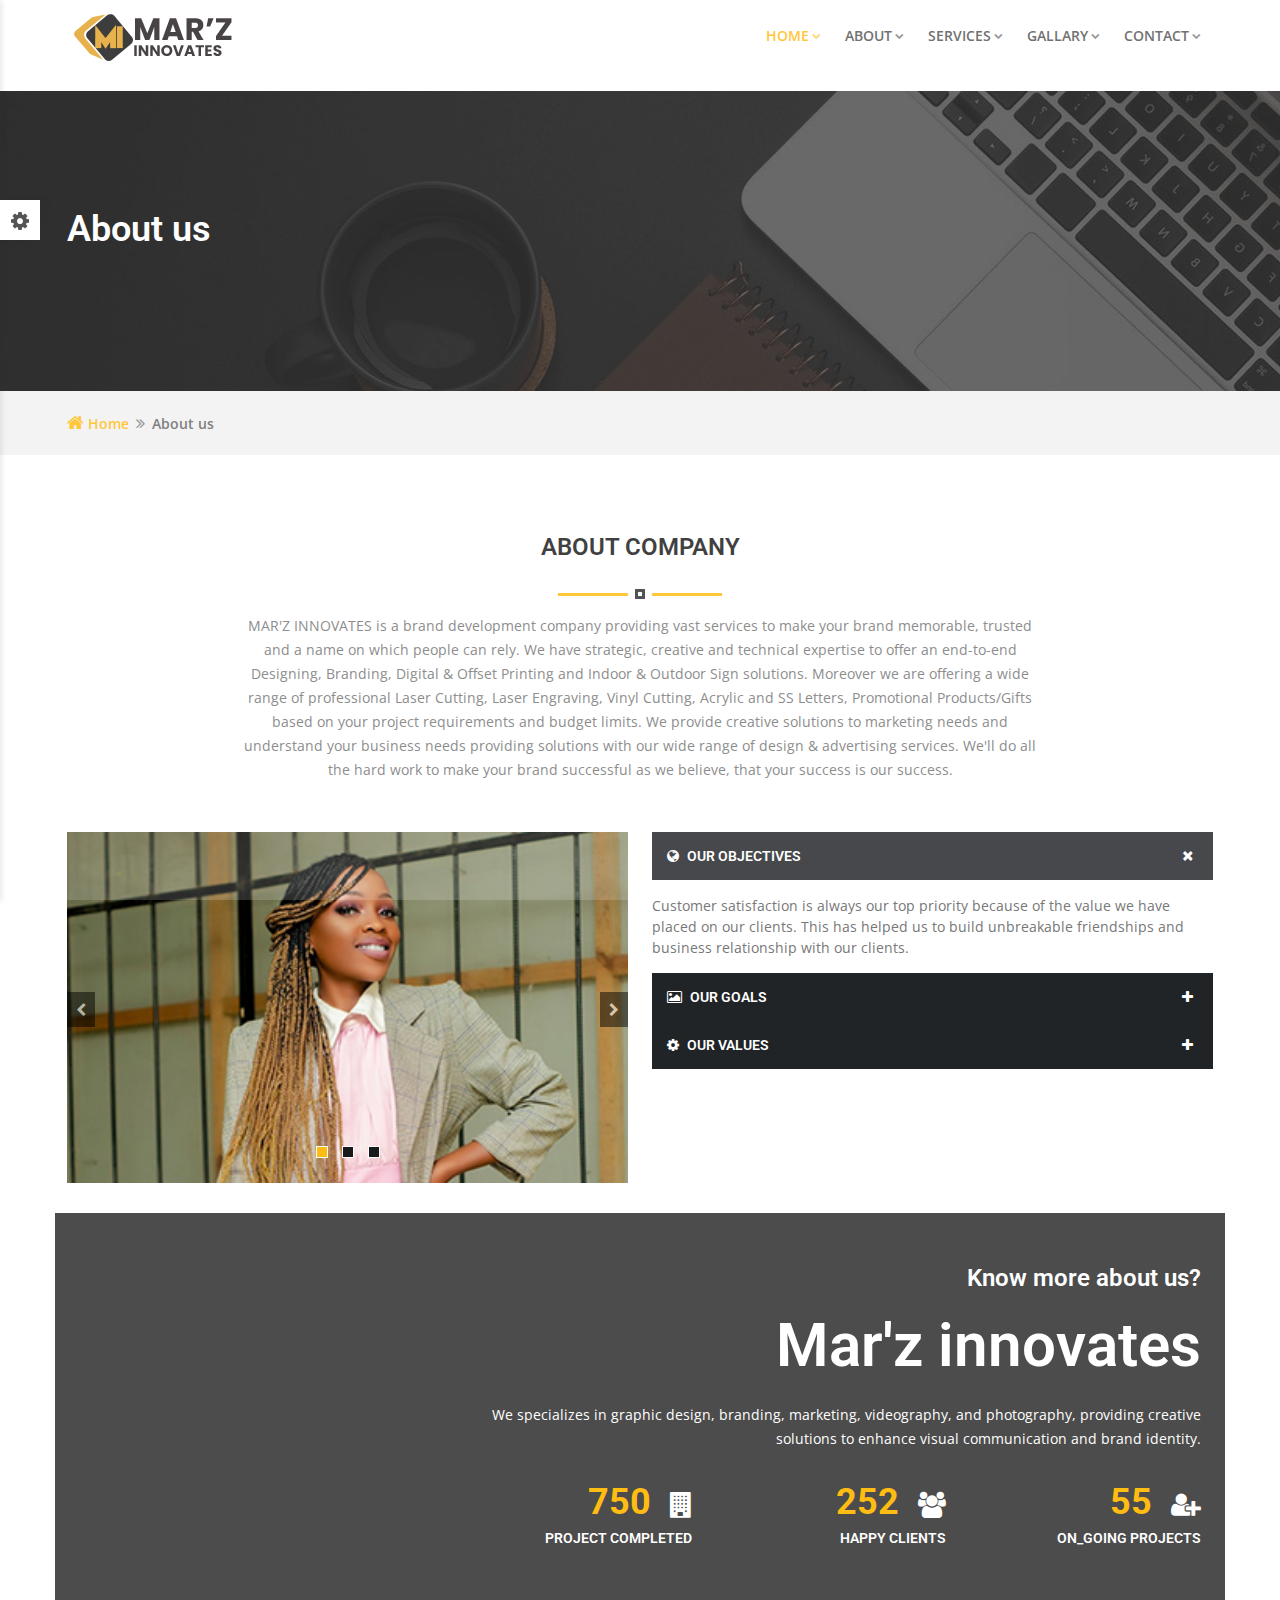
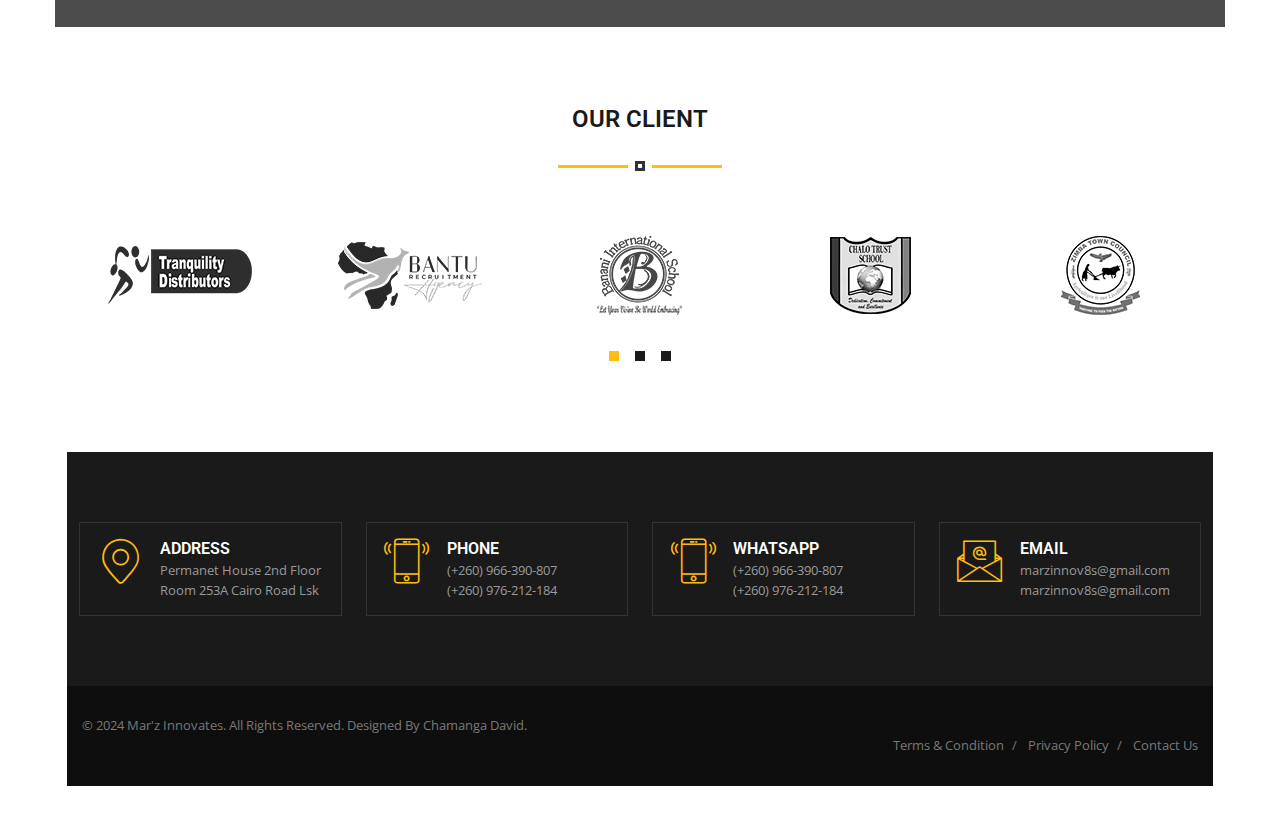
<file: about.html>
<!DOCTYPE html>

<html lang="en">
<head>
    <meta charset="utf-8">
    <meta http-equiv="X-UA-Compatible" content="IE=edge">
    <meta name="keywords" content="">
    <meta name="author" content="">
    <meta name="robots" content="">    
    <meta name="description" content="">
    
    <!-- FAVICONS ICON -->
    <link rel="icon" href="images/favicon.ico" type="image/x-icon">
    <link rel="shortcut icon" type="image/x-icon" href="images/favicon.png">
    
    <!-- PAGE TITLE HERE -->
    <title>About Us</title>
    
    <!-- MOBILE SPECIFIC -->
    <meta name="viewport" content="width=device-width, initial-scale=1">
    
    <link rel="stylesheet" type="text/css" href="css/bootstrap.min.css"><!-- BOOTSTRAP STYLE SHEET -->
    <link rel="stylesheet" type="text/css" href="css/fontawesome/css/font-awesome.min.css"><!-- FONTAWESOME STYLE SHEET -->
    <link rel="stylesheet" type="text/css" href="css/flaticon.min.css"><!-- FLATICON STYLE SHEET -->
    <link rel="stylesheet" type="text/css" href="css/animate.min.css"><!-- ANIMATE STYLE SHEET --> 
    <link rel="stylesheet" type="text/css" href="css/owl.carousel.min.css"><!-- OWL CAROUSEL STYLE SHEET -->
    <link rel="stylesheet" type="text/css" href="css/bootstrap-select.min.css"><!-- BOOTSTRAP SELECT BOX STYLE SHEET -->
    <link rel="stylesheet" type="text/css" href="css/magnific-popup.min.css"><!-- MAGNIFIC POPUP STYLE SHEET -->
    <link rel="stylesheet" type="text/css" href="css/loader.min.css"><!-- LOADER STYLE SHEET -->   
    <link rel="stylesheet" type="text/css" href="css/style.css"><!-- MAIN STYLE SHEET -->
    <link rel="stylesheet" type="text/css" class="skin" href="css/skin/skin-1.css"><!-- THEME COLOR CHANGE STYLE SHEET -->
    <link rel="stylesheet" type="text/css" href="css/switcher.css"><!-- SIDE SWITCHER STYLE SHEET -->  

    
    <!-- GOOGLE FONTS -->
    <link href='http://fonts.googleapis.com/css?family=Roboto:400,100,300,300italic,400italic,500,500italic,700,700italic,900italic,900' rel='stylesheet' type='text/css'>
    <link href='https://fonts.googleapis.com/css?family=Open+Sans:400,300,300italic,400italic,600,600italic,700,800italic,800,700italic' rel='stylesheet' type='text/css'>
    <link href="https://fonts.googleapis.com/css?family=Crete+Round:400,400i&amp;subset=latin-ext" rel="stylesheet">
    
 
</head>

<body id="bg">

	<div class="page-wraper"> 
       	
        <!-- HEADER START -->
        <header class="site-header header-style-1 mobile-sider-drawer-menu">
            <div class="sticky-header main-bar-wraper">
                <div class="main-bar bg-white">
                    <div class="container">
                        <div class="logo-header">
                            <a href="index.html">
                                <img src="images/logo-dark.png" width="171" height="49" alt="" >
                            </a>
                        </div>
                        
                        <!-- MAIN Vav -->
                        <div class="header-nav navbar-collapse collapse ">
                            <ul class=" nav navbar-nav">
                                <li class="active">
                                    <a href="index.html">Home<i class="fa fa-chevron-down"></i></a>
                                    <ul class="sub-menu">
                                        <li><a href="index.html">Home</a></li>
                                    </ul>
                                </li>
                            
                                <li>
                                    <a href="javascript:;">About<i class="fa fa-chevron-down"></i></a>
                                    <ul class="sub-menu">
                                        <li>
                                            <li><a href="about.html">About Us</a></li>
                                            <li><a href="our-team.html">Our Team</a></li>
                                        </li>
                                    </ul>
                                </li>
                                <li>
                                    <a href="javascript:;">Services<i class="fa fa-chevron-down"></i></a>
                                    <ul class="sub-menu">
                                        <li>
                                            <li><a href="graphic-design.html">Graphic Design</a></li>
                                            <li><a href="services.html">Branding Services</a></li>
                                            <li><a href="photography.html">Video & Photography </a></li>
                                            <li><a href="marketing.html">Marketing & Advertising</a></li>
                                            <li>
                                                <a href="javascript:;">Other Services</a>
                                                <ul class="sub-menu">
                                                    <li><a href="other-services.html">ICT Hardware Supply</a></li>
                                                    <li><a href="other-services.html">Corporate Identity Design</a></li>
                                                    <li><a href="other-services.html">Protective Cloths</a></li>
                                                    <li><a href="other-services.html">Office Equipment</a></li>
                                                    <li><a href="other-services.html">Stationary</a></li>
                                                </ul>
                                            </li>
                                        </li>
                                    </ul>
                                </li>
                                <li>
                                    <a href="javascript:;">Gallary<i class="fa fa-chevron-down"></i></a>
                                    <ul class="sub-menu">
                                        <li><a href="gallery-branding.html">Branding & Printing</a></li>
                                        <li><a href="gallery-photography.html">Photography</a></li>
                                    </ul>
                                </li>
                                <li class="submenu-direction">
                                    <a href="javascript:;">Contact<i class="fa fa-chevron-down"></i></a>
                                    <ul class="sub-menu">
                                        <li>
                                            <li><a href="contact.html">Contact us</a></li>
                                        </li>
                                    </ul>
                                </li>

                            </ul>
                        </div>
                         <!-- NAV Toggle Button -->
                        <button id="mobile-side-drawer" data-target=".header-nav" data-toggle="collapse" type="button" class="navbar-toggler collapsed">
                            <span class="sr-only">Toggle navigation</span>
                            <span class="icon-bar icon-bar-first"></span>
                            <span class="icon-bar icon-bar-two"></span>
                            <span class="icon-bar icon-bar-three"></span>
                        </button>
                    </div>
                </div>
            </div>
            
        </header>
        <!-- HEADER END -->
        
        <!-- CONTENT START -->
        <div class="page-content">
        
            <!-- INNER PAGE BANNER -->
            <div class="wt-bnr-inr overlay-wraper" style="background-image:url(images/banner/about-banner.jpg);">
            	<div class="overlay-main bg-black opacity-07"></div>
                <div class="container">
                    <div class="wt-bnr-inr-entry">
                        <h1 class="text-white">About us</h1>
                    </div>
                </div>
            </div>
            <!-- INNER PAGE BANNER END -->
            
            <!-- BREADCRUMB ROW -->                            
            <div class="bg-gray-light p-tb20">
            	<div class="container">
                    <ul class="wt-breadcrumb breadcrumb-style-2">
                        <li><a href="javascript:void(0);"><i class="fa fa-home"></i> Home</a></li>
                        <li>About us</li>
                    </ul>
                </div>
            </div>
            <!-- BREADCRUMB ROW END -->
            
             
            <!-- ABOUT COMPANY SECTION START -->
            <div class="section-full p-t80 p-b50">
                <div class="container">
                	<!-- TITTLE START -->
                    <div class="section-head text-center">
                        <h2 class="text-uppercase">About Company</h2>
                        <div class="wt-separator-outer">
                            <div class="wt-separator style-square">
                                <span class="separator-left site-bg-primary"></span>
                                <span class="separator-right site-bg-primary"></span>
                            </div>
                        </div>
                        <p>MAR'Z INNOVATES is a brand development company providing vast services to make your brand memorable, trusted and a name on which people can rely. 
                            We have strategic, creative and technical expertise to offer an end-to-end Designing, Branding, Digital & Offset Printing and Indoor & Outdoor Sign solutions. 
                            Moreover we are offering a wide range of professional Laser Cutting, Laser Engraving, Vinyl Cutting, Acrylic and SS Letters, Promotional Products/Gifts based 
                            on your project requirements and budget limits. We provide creative solutions to marketing needs and understand your business needs providing solutions with our 
                            wide range of design & advertising services. We'll do all the hard work to make your brand successful as we believe, that your success is our success.
                        </p>
                    </div>
                    <!-- TITLE END -->                	
                    <div class="row">
                        <div class="col-lg-6 col-md-12 m-b30">
                            <!--Fade slider-->
                            <div class="owl-carousel about-us-carousel owl-btn-vertical-center owl-dots-bottom-center">
                            
                                <div class="item">
                                    <div class="aon-thum-bx">
                                        <img src="images/our-work/pic1.jpg" alt="">
                                    </div>
                                </div>
                                
                                <div class="item">
                                    <div class="aon-thum-bx">
                                        <img src="images/our-work/pic2.jpg" alt="">
                                    </div>
                                </div>
                                
                                <div class="item">
                                    <div class="aon-thum-bx">
                                        <img src="images/our-work/pic3.jpg" alt="">
                                    </div>
                                </div>                                    
                            
                            </div>
                            <!--fade slider END-->
                        </div>
                        <div class="col-lg-6 col-md-12 m-b30">
                            <!-- ACCORDIAN  BG DARK -->
                            <div class="section-content">
                                <div class="wt-accordion acc-bg-dark" id="accordion9">
                                    <div class="panel wt-panel">
                                        <div class="acod-head acc-actives">
                                             <h6 class="acod-title text-uppercase">
                                                <a data-bs-toggle="collapse" href="javascript:;" data-bs-target="#collapseOne9" ><i class="fa fa-globe"></i>
                                                    Our Objectives
                                                    <span class="indicator"><i class="fa fa-plus"></i></span>
                                                </a>
                                             </h6>
                                        </div>
                                        <div id="collapseOne9" class="acod-body collapse show" data-bs-parent="#accordion9">
                                            <div class="acod-content p-tb15">
                                                Customer satisfaction is always our top priority because of the value we have placed on our clients. This has helped us to build unbreakable friendships and business relationship with our clients.
                                             </div>
                                    </div>
                                    <div class="panel wt-panel">
                                        <div class="acod-head">
                                             <h6 class="acod-title text-uppercase">
                                                <a data-bs-toggle="collapse" href="javascript:;" data-bs-target="#collapseTwo9" class="collapsed"  ><i class="fa fa-photo"></i>
                                                    Our Goals
                                                <span class="indicator"><i class="fa fa-plus"></i></span>
                                                </a>
                                             </h6>
                                        </div>
                                        <div id="collapseTwo9" class="acod-body collapse" data-bs-parent="#accordion9">
                                            <div class="acod-content p-tb15">
                                                Maximizing clients profits by lowering the purchase cost at the same time providing quality services and delivering high standard products is always our goal.
                                        </div>
                                    </div>
                                    <div class="panel wt-panel">
                                        <div class="acod-head">
                                         <h6 class="acod-title text-uppercase">
                                            <a data-bs-toggle="collapse"  href="javascript:;" data-bs-target="#collapseThree9" class="collapsed" ><i class="fa fa-cog"></i>
                                                Our Values
                                            <span class="indicator"><i class="fa fa-plus"></i></span>
                                            </a>
                                         </h6>
                                        </div>
                                        <div id="collapseThree9" class="acod-body collapse"  data-bs-parent="#accordion9">
                                            <div class="acod-content p-tb15">
                                                QUALITY - We consistently deliver quality products and services. We never compromise when it comes to quality.
                                                <br>
                                                EFFICIENCY - Time lost is never recovered. That's why we always aim to deliver our goods and services on time.
                                         </div>
                                    </div>
                                </div>                                        
                            </div>
                        </div>
                    </div>
                </div>
            </div>   
            <!-- ABOUT COMPANY SECTION END -->
            
            <!-- COMPANY DETAIL SECTION START -->
            <div class="section-full p-t50 p-b50 overlay-wraper bg-parallax"  data-stellar-background-ratio="0.5" style="background-image:url(images/background/bg-5.jpg);">
                <div class="overlay-main opacity-07 bg-black"></div>
                <div class="container ">
                    <div class="row d-flex justify-content-end">
                        
                        <div class="col-lg-8 col-md-12">

                        	<div class="text-right text-white">
                            	<h3 class="font-24">Know more about us?</h3>
                                <h1 class="font-60">Mar'z innovates</h1>
                                <p>
                                    We specializes in graphic design, branding, marketing, videography, and photography, providing creative solutions to enhance visual communication and brand identity.
                                </div>
                            
                            <div class="row">
                                <div class="col-lg-4 col-md-4">
                                    <div class="status-marks  text-white m-b30">
                                        <div class="status-value text-right">
                                            <span class="counter">750</span>
                                            <i class="fa fa-building font-26 m-l15"></i>
                                        </div>
                                        <h6 class="text-uppercase text-white text-right">PROJECT COMPLETED</h6>
                                    </div>
                                </div>
                                <div class="col-lg-4 col-md-4">
                                    <div class="status-marks  text-white m-b30">
                                        <div class="status-value text-right">
                                            <span class="counter">252</span>
                                            <i class="fa fa-users font-26 m-l15"></i>
                                        </div>
                                        <h6 class="text-uppercase text-white text-right">HAPPY CLIENTS</h6>
                                    </div>
                                </div>
                                <div class="col-lg-4 col-md-4">
                                    <div class="status-marks  text-white m-b30">
                                        <div class="status-value text-right">
                                            <span class="counter">55</span>
                                            <i class="fa fa-user-plus font-26 m-l15"></i>
                                        </div>
                                        <h6 class="text-uppercase text-white text-right">ON_GOING PROJECTS</h6>
                                    </div>
                                </div>
                            </div>
                         </div>
                    </div>
                </div>
            </div>
            <!-- COMPANY DETAIL SECTION End -->   
            
            <!-- OUR CLIENT SLIDER START -->
            <div class="section-full p-t80 p-b50">
                <div class="container">
                
                	<!-- TITLE START -->
                    <div class="section-head text-center">
                        <h2 class="text-uppercase">Our Client</h2>
                        <div class="wt-separator-outer">
                            <div class="wt-separator style-square">
                                <span class="separator-left site-bg-primary"></span>
                                <span class="separator-right site-bg-primary"></span>
                            </div>
                        </div>
                         </div>
                    <!-- TITLE END -->
                    
                    <!-- IMAGE CAROUSEL START -->
                    <div class="section-content m-b30">
                        <div class="owl-carousel client-logo-carousel">
                        
                        	<!-- COLUMNS 1 --> 
                            <div class="item">
                                <div class="ow-client-logo">
                                    <div class="client-logo wt-img-effect on-color">
                                        <a href="#"><img src="images/client-logo/logo1.png" alt=""></a>
                                    </div>
                                </div>
                            </div>
                            <!-- COLUMNS 2 --> 
                            <div class="item">
                                <div class="ow-client-logo">
                                    <div class="client-logo wt-img-effect on-color">
                                        <a href="#"><img src="images/client-logo/logo2.png" alt=""></a>
                                    </div>
                                </div>
                            </div>
                            <!-- COLUMNS 3 --> 
                            <div class="item">
                                <div class="ow-client-logo">
                                    <div class="client-logo wt-img-effect on-color">
                                        <a href="#"><img src="images/client-logo/logo3.png" alt=""></a>
                                    </div>
                                </div>
                            </div>
                            <!-- COLUMNS 4 --> 
                            <div class="item">
                                <div class="ow-client-logo">
                                    <div class="client-logo wt-img-effect on-color">
                                        <a href="#"><img src="images/client-logo/logo4.png" alt=""></a>
                                    </div>
                                </div>
                            </div>
                            <!-- COLUMNS 5 --> 
                            <div class="item">
                                <div class="ow-client-logo">
                                    <div class="client-logo wt-img-effect on-color">
                                        <a href="#"><img src="images/client-logo/logo5.png" alt=""></a>
                                    </div>
                                </div>
                            </div>
                            <!-- COLUMNS 6 --> 
                            <div class="item">
                                <div class="ow-client-logo">
                                    <div class="client-logo wt-img-effect on-color">
                                        <a href="#"><img src="images/client-logo/logo6.png" alt=""></a>
                                    </div>
                                </div>
                            </div>
                            <!-- COLUMNS 7 --> 
                            <div class="item">
                                <div class="ow-client-logo">
                                    <div class="client-logo wt-img-effect on-color">
                                        <a href="#"><img src="images/client-logo/logo1.png" alt=""></a>
                                    </div>
                                </div>
                            </div>
                            <!-- COLUMNS 8 --> 
                            <div class="item">
                                <div class="ow-client-logo">
                                    <div class="client-logo wt-img-effect on-color">
                                        <a href="#"><img src="images/client-logo/logo2.png" alt=""></a>
                                    </div>
                                </div>
                            </div>
                            <!-- COLUMNS 9 --> 
                            <div class="item">
                                <div class="ow-client-logo">
                                    <div class="client-logo wt-img-effect on-color">
                                        <a href="#"><img src="images/client-logo/logo3.png" alt=""></a>
                                    </div>
                                </div>
                            </div>
                            <!-- COLUMNS 10 --> 
                            <div class="item">
                                <div class="ow-client-logo">
                                    <div class="client-logo wt-img-effect on-color">
                                        <a href="#"><img src="images/client-logo/logo4.png" alt=""></a>
                                    </div>
                                </div>
                            </div>
                            <!-- COLUMNS 11 --> 
                            <div class="item">
                                <div class="ow-client-logo">
                                    <div class="client-logo wt-img-effect on-color">
                                        <a href="#"><img src="images/client-logo/logo5.png" alt=""></a>
                                    </div>
                                </div>
                            </div>
                            <!-- COLUMNS 12 --> 
                            <div class="item">
                                <div class="ow-client-logo">
                                    <div class="client-logo wt-img-effect on-color">
                                        <a href="#"><img src="images/client-logo/logo6.png" alt=""></a>
                                    </div>
                                </div>
                            </div>                        
                        
                        </div>
                    </div>
                    <!-- IMAGE CAROUSEL START -->
                </div>
            
            </div>
            <!-- OUR CLIENT SLIDER END -->  
                                
        </div>
        <!-- CONTENT END -->
        
          <!-- FOOTER START -->
        <footer class="site-footer footer-dark">
            <div class="footer-top overlay-wraper">
                <div class="overlay-main"></div>
                <div class="container">                  
                    <div class="row">
                       <div class="col-lg-3 col-md-6 col-sm-6 p-tb20">
                           <div class="wt-icon-box-wraper left  bdr-1 bdr-gray-dark p-tb15 p-lr10 clearfix">
                                <div class="icon-md site-text-primary">
                                    <span class="iconmoon-travel"></span>
                                </div>
                                <div class="icon-content">
                                    <h5 class="wt-tilte text-uppercase m-b0">Address</h5>
                                    <p>Permanet House 2nd Floor Room 253A Cairo Road Lsk</p>
                                </div>
                           </div>
                        </div>

                       <div class="col-lg-3 col-md-6 col-sm-6 p-tb20 ">
                           <div class="wt-icon-box-wraper left  bdr-1 bdr-gray-dark p-tb15 p-lr10 clearfix ">
                                <div class="icon-md site-text-primary">
                                    <span class="iconmoon-smartphone-1"></span>
                                </div>
                                <div class="icon-content">
                                    <h5 class="wt-tilte text-uppercase m-b0">Phone</h5>
                                    <p class="m-b0">(+260) 966-390-807</p> 
                                    <p>(+260) 976-212-184</p>
                                </div>
                           </div>
                       </div>

                       <div class="col-lg-3 col-md-6 col-sm-6 p-tb20">
                           <div class="wt-icon-box-wraper left  bdr-1 bdr-gray-dark p-tb15 p-lr10 clearfix">
                                <div class="icon-md site-text-primary">
                                    <span class="iconmoon-smartphone-1"></span>
                                </div>
                                <div class="icon-content">
                                    <h5 class="wt-tilte text-uppercase m-b0">WhatsApp</h5>
                                    <p class="m-b0">(+260) 966-390-807</p>
                                    <p>(+260) 976-212-184</p>
                                </div>
                            </div>
                        </div>

                       <div class="col-lg-3 col-md-6 col-sm-6 p-tb20">
                           <div class="wt-icon-box-wraper left  bdr-1 bdr-gray-dark p-tb15 p-lr10 clearfix">
                                <div class="icon-md site-text-primary">
                                    <span class="iconmoon-email"></span>
                                </div>
                                <div class="icon-content">
                                    <h5 class="wt-tilte text-uppercase m-b0">Email</h5>
                                    <p class="m-b0">marzinnov8s@gmail.com</p>
                                    <p>marzinnov8s@gmail.com</p>
                                </div>
                            </div>
                        </div>
                    </div>
                </div>
            </div>
            <!-- FOOTER COPYRIGHT -->
            <div class="footer-bottom overlay-wraper">
            
                <div class="container p-t30">
                    <div class="row">
                        <div class="wt-footer-bot-left">
                            <span class="copyrights-text">© 2024 Mar'z Innovates. All Rights Reserved. Designed By Chamanga David.</span>
                        </div>
                        <div class="wt-footer-bot-right">
                            <ul class="copyrights-nav pull-right"> 
                                <li><a href="javascript:void(0);">Terms  & Condition</a></li>
                                <li><a href="javascript:void(0);">Privacy Policy</a></li>
                                <li><a href="contact-1.html">Contact Us</a></li>
                            </ul>
                        </div>
                    </div>
                </div>
            </div>
        </footer>
        <!-- FOOTER END -->
        
        <!-- BUTTON TOP START -->
		<button class="scroltop"><span class=" iconmoon-house relative" id="btn-vibrate"></span>Top</button>
        
    </div>
    

<!-- LOADING AREA START ===== -->
<div class="loading-area">
    <div class="loading-box"></div>
    <div class="loading-pic">
        <div class="loader">
            <span class="block-1"></span>
            <span class="block-2"></span>
            <span class="block-3"></span>
            <span class="block-4"></span>
            <span class="block-5"></span>
            <span class="block-6"></span>
            <span class="block-7"></span>
            <span class="block-8"></span>
            <span class="block-9"></span>
            <span class="block-10"></span>
            <span class="block-11"></span>
            <span class="block-12"></span>
            <span class="block-13"></span>
            <span class="block-14"></span>
            <span class="block-15"></span>
            <span class="block-16"></span>
        </div>
    </div>
</div>
<!-- LOADING AREA  END ====== -->

<!-- STYLE SWITCHER  ======= --> 
<div class="styleswitcher">

    <div class="switcher-btn-bx">
        <a class="switch-btn">
            <span class="fa fa-cog fa-spin"></span>
        </a>
    </div>
    
    <div class="styleswitcher-inner">
    
        <h6 class="switcher-title">Color Skin</h6>
        <ul class="color-skins">
            <li><a class="theme-skin skin-1" href="about-1a39b.html?theme=css/skin/skin-1" title="default Theme"></a></li>
            <li><a class="theme-skin skin-2" href="about-161e7.html?theme=css/skin/skin-2" title="pink Theme"></a></li>
            <li><a class="theme-skin skin-3" href="about-1cce5.html?theme=css/skin/skin-3" title="sky Theme"></a></li>
            <li><a class="theme-skin skin-4" href="about-113f7.html?theme=css/skin/skin-4" title="green Theme"></a></li>
            <li><a class="theme-skin skin-5" href="about-119a6.html?theme=css/skin/skin-5" title="red Theme"></a></li>
            <li><a class="theme-skin skin-6" href="about-1fe5c.html?theme=css/skin/skin-6" title="orange Theme"></a></li>
            <li><a class="theme-skin skin-7" href="about-1ab47.html?theme=css/skin/skin-7" title="purple Theme"></a></li>
            <li><a class="theme-skin skin-8" href="about-15f8d.html?theme=css/skin/skin-8" title="blue Theme"></a></li>
            <li><a class="theme-skin skin-9" href="about-15663.html?theme=css/skin/skin-9" title="gray Theme"></a></li>
            <li><a class="theme-skin skin-10" href="about-128ac.html?theme=css/skin/skin-10" title="brown Theme"></a></li>
            <li><a class="theme-skin skin-11" href="about-126b8.html?theme=css/skin/skin-11" title="gray Theme"></a></li>
            <li><a class="theme-skin skin-12" href="about-17f4c.html?theme=css/skin/skin-12" title="golden Theme"></a></li>
        </ul>   
        
       
    </div>    
</div>
<!-- STYLE SWITCHER END ==== --> 

<!-- JAVASCRIPT  FILES ========================================= --> 
<script   src="js/jquery-3.6.1.min.js"></script><!-- JQUERY.MIN JS -->
<script   src="js/popper.min.js"></script><!-- POPPER.MIN JS -->
<script   src="js/bootstrap.min.js"></script><!-- BOOTSTRAP.MIN JS -->
<script   src="js/bootstrap-select.min.js"></script><!-- FORM JS -->
<script   src="js/jquery.bootstrap-touchspin.min.js"></script><!-- FORM JS -->
<script   src="js/magnific-popup.min.js"></script><!-- MAGNIFIC-POPUP JS -->
<script   src="js/waypoints.min.js"></script><!-- WAYPOINTS JS -->
<script   src="js/counterup.min.js"></script><!-- COUNTERUP JS -->
<script   src="js/waypoints-sticky.min.js"></script><!-- COUNTERUP JS -->
<script   src="js/isotope.pkgd.min.js"></script><!-- MASONRY  -->
<script   src="js/imagesloaded.pkgd.min.js"></script><!-- MASONRY  -->
<script   src="js/owl.carousel.min.js"></script><!-- OWL  SLIDER  -->
<script   src="js/scrolla.min.js"></script><!-- ON SCROLL CONTENT ANIMTE   --> 
<script   src="js/custom.js"></script><!-- CUSTOM FUCTIONS  -->
<script   src="js/shortcode.js"></script><!-- SHORTCODE FUCTIONS  -->
<script   src="js/switcher.js"></script><!-- SWITCHER FUCTIONS  -->


</body>


<!-- Mirrored from thewebmax.org/build/about-1.html by HTTrack Website Copier/3.x [XR&CO'2014], Mon, 09 Sep 2024 07:09:55 GMT -->
</html>
</file>
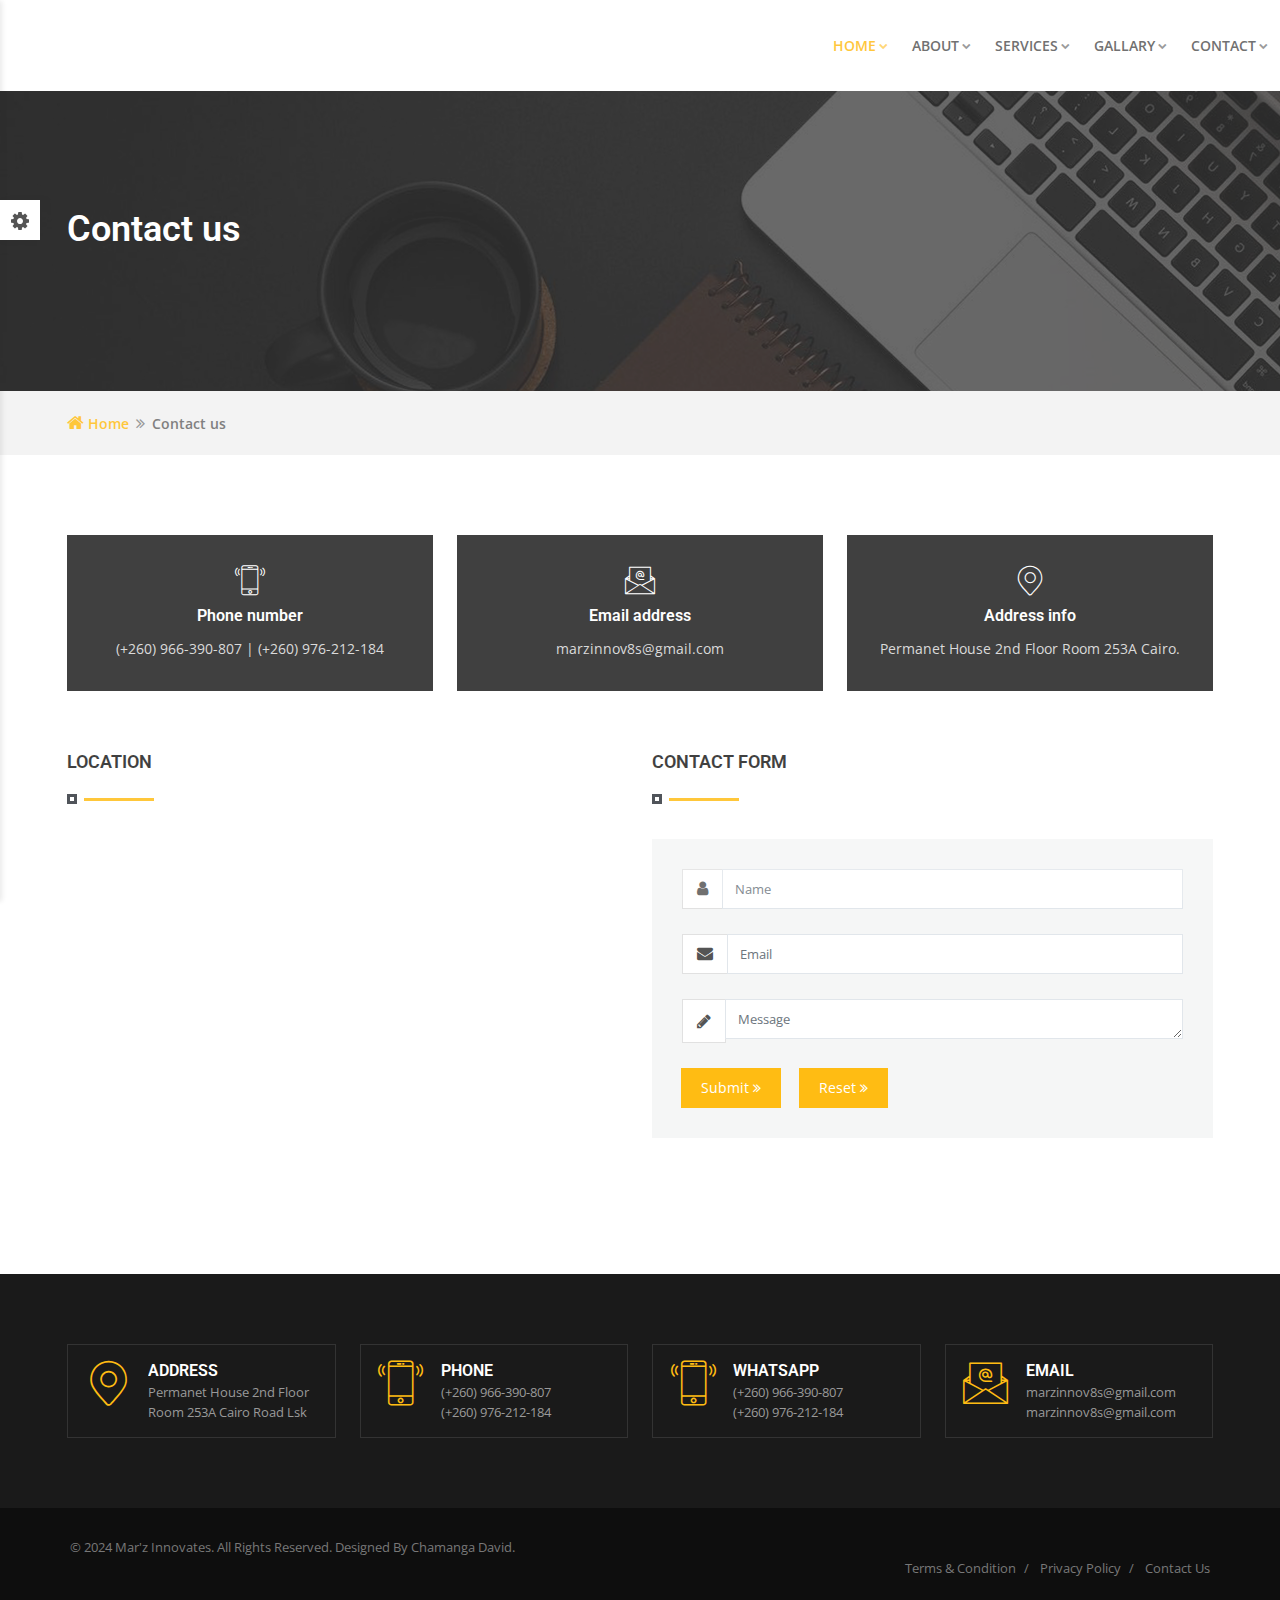
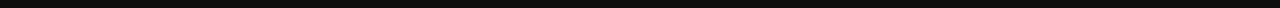
<file: contact.html>
<!DOCTYPE html>

<html lang="en">
<head>
    <meta charset="utf-8">
    <meta http-equiv="X-UA-Compatible" content="IE=edge">
    <meta name="keywords" content="">
    <meta name="author" content="">
    <meta name="robots" content="">    
    <meta name="description" content="">
    <link rel="icon" href="images/favicon.ico" type="image/x-icon">
    <link rel="shortcut icon" type="image/x-icon" href="images/favicon.png">
    <title>Contact Us</title>
    
    <!-- MOBILE SPECIFIC -->
    <meta name="viewport" content="width=device-width, initial-scale=1">
    

    
    <link rel="stylesheet" type="text/css" href="css/bootstrap.min.css"><!-- BOOTSTRAP STYLE SHEET -->
    <link rel="stylesheet" type="text/css" href="css/fontawesome/css/font-awesome.min.css"><!-- FONTAWESOME STYLE SHEET -->
    <link rel="stylesheet" type="text/css" href="css/flaticon.min.css"><!-- FLATICON STYLE SHEET -->
    <link rel="stylesheet" type="text/css" href="css/animate.min.css"><!-- ANIMATE STYLE SHEET --> 
    <link rel="stylesheet" type="text/css" href="css/owl.carousel.min.css"><!-- OWL CAROUSEL STYLE SHEET -->
    <link rel="stylesheet" type="text/css" href="css/bootstrap-select.min.css"><!-- BOOTSTRAP SELECT BOX STYLE SHEET -->
    <link rel="stylesheet" type="text/css" href="css/magnific-popup.min.css"><!-- MAGNIFIC POPUP STYLE SHEET -->
    <link rel="stylesheet" type="text/css" href="css/loader.min.css"><!-- LOADER STYLE SHEET -->   
    <link rel="stylesheet" type="text/css" href="css/style.css"><!-- MAIN STYLE SHEET -->
    <link rel="stylesheet" type="text/css" class="skin" href="css/skin/skin-1.css"><!-- THEME COLOR CHANGE STYLE SHEET -->
    <link rel="stylesheet" type="text/css" href="css/switcher.css"><!-- SIDE SWITCHER STYLE SHEET -->    

    
    <!-- GOOGLE FONTS -->
    <link href='http://fonts.googleapis.com/css?family=Roboto:400,100,300,300italic,400italic,500,500italic,700,700italic,900italic,900' rel='stylesheet' type='text/css'>
    <link href='https://fonts.googleapis.com/css?family=Open+Sans:400,300,300italic,400italic,600,600italic,700,800italic,800,700italic' rel='stylesheet' type='text/css'>
    <link href="https://fonts.googleapis.com/css?family=Crete+Round:400,400i&amp;subset=latin-ext" rel="stylesheet">
    
 
</head>

<body id="bg">

    <div class="page-wraper">  
      	
        <!-- HEADER START -->
        <header class="site-header header-style-1 mobile-sider-drawer-menu">
        
            
            <div class="header-nav navbar-collapse collapse ">
                <ul class=" nav navbar-nav">
                    <li class="active">
                        <a href="index.html">Home<i class="fa fa-chevron-down"></i></a>
                        <ul class="sub-menu">
                            <li><a href="index.html">Home</a></li>
                        </ul>
                    </li>
                
                    <li>
                        <a href="javascript:;">About<i class="fa fa-chevron-down"></i></a>
                        <ul class="sub-menu">
                            <li>
                                <li><a href="about.html">About Us</a></li>
                                <li><a href="our-team.html">Our Team</a></li>
                            </li>
                        </ul>
                    </li>
                    <li>
                        <a href="javascript:;">Services<i class="fa fa-chevron-down"></i></a>
                        <ul class="sub-menu">
                            <li>
                                <li><a href="graphic-design.html">Graphic Design</a></li>
                                <li><a href="services.html">Branding Services</a></li>
                                <li><a href="photography.html">Video & Photography </a></li>
                                <li><a href="marketing.html">Marketing & Advertising</a></li>
                                <li>
                                    <a href="javascript:;">Other Services</a>
                                    <ul class="sub-menu">
                                        <li><a href="other-services.html">ICT Hardware Supply</a></li>
                                        <li><a href="other-services.html">Corporate Identity Design</a></li>
                                        <li><a href="other-services.html">Protective Cloths</a></li>
                                        <li><a href="other-services.html">Office Equipment</a></li>
                                        <li><a href="other-services.html">Stationary</a></li>
                                    </ul>
                                </li>
                            </li>
                        </ul>
                    </li>
                    <li>
                        <a href="javascript:;">Gallary<i class="fa fa-chevron-down"></i></a>
                        <ul class="sub-menu">
                            <li><a href="gallery-branding.html">Branding & Printing</a></li>
                            <li><a href="gallery-photography.html">Photography</a></li>
                        </ul>
                    </li>
                    <li class="submenu-direction">
                        <a href="javascript:;">Contact<i class="fa fa-chevron-down"></i></a>
                        <ul class="sub-menu">
                            <li>
                                <li><a href="contact.html">Contact us</a></li>
                            </li>
                        </ul>
                    </li>

                </ul>
            </div>
            
        </header>
        <!-- HEADER END -->
        
        <!-- CONTENT START -->
        <div class="page-content">
        
         <!-- INNER PAGE BANNER -->
         <div class="wt-bnr-inr overlay-wraper" style="background-image:url(images/banner/about-banner.jpg);">
            <div class="overlay-main bg-black opacity-07"></div>
            <div class="container">
                <div class="wt-bnr-inr-entry">
                    <h1 class="text-white">Contact us</h1>
                </div>
            </div>
        </div>
        <!-- INNER PAGE BANNER END -->
        
        <!-- BREADCRUMB ROW -->                            
        <div class="bg-gray-light p-tb20">
            <div class="container">
                <ul class="wt-breadcrumb breadcrumb-style-2">
                    <li><a href="javascript:void(0);"><i class="fa fa-home"></i> Home</a></li>
                    <li>Contact us</li>
                </ul>
            </div>
        </div>
        <!-- BREADCRUMB ROW END -->
             
            <!-- SECTION CONTENTG START -->
            <div class="section-full p-t80 p-b50">
                <div class="container">
                
                	<!-- CONTACT DETAIL BLOCK -->
                    <div class="section-content m-b30">
 
                        <div class="row">
                        
                            <div class="col-md-4 col-sm-12 m-b30">
                                <div class="wt-icon-box-wraper center p-a30 bg-secondry">
                                    <div class="icon-sm text-white m-b10"><i class="iconmoon-smartphone-1"></i></div>
                                    <div class="icon-content">
                                        <h5 class="text-white">Phone number</h5>
                                        <p class="text-gray-dark">(+260) 966-390-807 | (+260) 976-212-184</p>
                                    </div>
                                </div>
                            </div>
                            <div class="col-md-4 col-sm-12 m-b30">
                                <div class="wt-icon-box-wraper center p-a30 bg-secondry">
                                    <div class="icon-sm text-white m-b10"><i class="iconmoon-email"></i></div>
                                    <div class="icon-content">
                                        <h5 class="text-white">Email address</h5>
                                        <p class="text-gray-dark">marzinnov8s@gmail.com</p>
                                    </div>
                                </div>
                            </div>
                            <div class="col-md-4 col-sm-12 m-b30">
                                <div class="wt-icon-box-wraper center p-a30 bg-secondry">
                                    <div class="icon-sm text-white m-b10"><i class="iconmoon-travel"></i></div>
                                    <div class="icon-content">
                                        <h5 class="text-white">Address info</h5>
                                        <p class="text-gray-dark">Permanet House 2nd Floor Room 253A Cairo.</p>
                                    </div>
                                </div>
                            </div>
                        
                        </div>
          
                    </div>
                    
                    <!-- GOOGLE MAP & CONTACT FORM -->
                    <div class="section-content m-b50">
                        <div class="row">
                        
                        	<!-- LOCATION BLOCK-->
                            <div class="wt-box col-md-6">
                            
                                 <h4 class="text-uppercase">Location</h4>
                                <div class="wt-separator-outer m-b30">
                                   <div class="wt-separator style-square">
                                       <span class="separator-left site-bg-primary"></span>
                                       <span class="separator-right site-bg-primary"></span>
                                   </div>
                               </div>      
                                                        

                                <div class="gmap-outline m-b30">
                                    <div id="gmap_canvas" class="google-map">
                                        <iframe src="https://www.google.com/maps/embed?pb=!1m18!1m12!1m3!1d3846.2077405619175!2d28.279221675122496!3d-15.41933508516998!2m3!1f0!2f0!3f0!3m2!1i1024!2i768!4f13.1!3m3!1m2!1s0x1940f35eac95253d%3A0xecb2734c7aaa83bd!2sPermanent%20House%2C%20Lusaka!5e0!3m2!1sen!2szm!4v1725358540451!5m2!1sen!2szm" class="contact-map h-full" id="google_map"  width="1500" style="border:0;" allowfullscreen="" loading="lazy" referrerpolicy="no-referrer-when-downgrade"></iframe>
                                    </div>
                                </div>
                                    
                            </div>

                            <!-- CONTACT FORM-->
                            <div class="wt-box col-md-6">
                            
                                <h4 class="text-uppercase">Contact Form </h4>
                                <div class="wt-separator-outer m-b30">
                                    <div class="wt-separator style-square">
                                       <span class="separator-left site-bg-primary"></span>
                                       <span class="separator-right site-bg-primary"></span>
                                    </div>
                                    
                                </div>
                            
                            	<div class="p-a30 bg-gray">
                            
                                    <form class="cons-contact-form" method="post"  action="https://thewebmax.org/build/phpmailer/mail.php">
                            
                                        <div class="row">
                                        
                                            <div class="col-md-12">
                                                <div class="form-group">
                                                    <div class="input-group">
                                                        <span class="input-group-addon"><i class="fa fa-user"></i></span>
                                                        <input name="username" type="text" required class="form-control" placeholder="Name">
                                                    </div>
                                                </div>
                                            </div>
            
                                            <div class="col-md-12">
                                                <div class="form-group">
                                                    <div class="input-group">
                                                        <span class="input-group-addon"><i class="fa fa-envelope"></i></span>
                                                        <input name="email" type="text" class="form-control" required placeholder="Email">
                                                    </div>
                                                </div>
            
                                            </div>
            
                                            <div class="col-md-12">
                                                <div class="form-group">
                                                    <div class="input-group">
                                                        <span class="input-group-addon v-align-t"><i class="fa fa-pencil"></i></span>
                                                        <textarea name="message" rows="1" class="form-control " required placeholder="Message"></textarea>
                                                    </div>
                                                </div>
                                            </div>
            
                                            <div class="col-md-12">
                                                <button name="submit" type="submit" value="Submit" class="site-button  m-r15">Submit  <i class="fa fa-angle-double-right"></i></button>
                                                <button name="Resat" type="reset" value="Reset"  class="site-button " >Reset  <i class="fa fa-angle-double-right"></i></button>
                                            </div>
            
                                        </div>
    
                                    </form>
                                
                                </div>
                        
                            </div>
                            
                        </div>
                    </div>
                    
                </div>
           </div>
            <!-- SECTION CONTENT END -->
            
        </div>
        <!-- CONTENT END -->

        <!-- FOOTER START -->
        <footer class="site-footer footer-dark">
            <div class="footer-top overlay-wraper">
                <div class="overlay-main"></div>
                <div class="container">                  
                    <div class="row">
                       <div class="col-lg-3 col-md-6 col-sm-6 p-tb20">
                           <div class="wt-icon-box-wraper left  bdr-1 bdr-gray-dark p-tb15 p-lr10 clearfix">
                                <div class="icon-md site-text-primary">
                                    <span class="iconmoon-travel"></span>
                                </div>
                                <div class="icon-content">
                                    <h5 class="wt-tilte text-uppercase m-b0">Address</h5>
                                    <p>Permanet House 2nd Floor Room 253A Cairo Road Lsk</p>
                                </div>
                           </div>
                        </div>

                       <div class="col-lg-3 col-md-6 col-sm-6 p-tb20 ">
                           <div class="wt-icon-box-wraper left  bdr-1 bdr-gray-dark p-tb15 p-lr10 clearfix ">
                                <div class="icon-md site-text-primary">
                                    <span class="iconmoon-smartphone-1"></span>
                                </div>
                                <div class="icon-content">
                                    <h5 class="wt-tilte text-uppercase m-b0">Phone</h5>
                                    <p class="m-b0">(+260) 966-390-807</p> 
                                    <p>(+260) 976-212-184</p>
                                </div>
                           </div>
                       </div>

                       <div class="col-lg-3 col-md-6 col-sm-6 p-tb20">
                           <div class="wt-icon-box-wraper left  bdr-1 bdr-gray-dark p-tb15 p-lr10 clearfix">
                                <div class="icon-md site-text-primary">
                                    <span class="iconmoon-smartphone-1"></span>
                                </div>
                                <div class="icon-content">
                                    <h5 class="wt-tilte text-uppercase m-b0">WhatsApp</h5>
                                    <p class="m-b0">(+260) 966-390-807</p>
                                    <p>(+260) 976-212-184</p>
                                </div>
                            </div>
                        </div>

                       <div class="col-lg-3 col-md-6 col-sm-6 p-tb20">
                           <div class="wt-icon-box-wraper left  bdr-1 bdr-gray-dark p-tb15 p-lr10 clearfix">
                                <div class="icon-md site-text-primary">
                                    <span class="iconmoon-email"></span>
                                </div>
                                <div class="icon-content">
                                    <h5 class="wt-tilte text-uppercase m-b0">Email</h5>
                                    <p class="m-b0">marzinnov8s@gmail.com</p>
                                    <p>marzinnov8s@gmail.com</p>
                                </div>
                            </div>
                        </div>
                    </div>
                </div>
            </div>
            <!-- FOOTER COPYRIGHT -->
            <div class="footer-bottom overlay-wraper">
            
                <div class="container p-t30">
                    <div class="row">
                        <div class="wt-footer-bot-left">
                            <span class="copyrights-text">© 2024 Mar'z Innovates. All Rights Reserved. Designed By Chamanga David.</span>
                        </div>
                        <div class="wt-footer-bot-right">
                            <ul class="copyrights-nav pull-right"> 
                                <li><a href="javascript:void(0);">Terms  & Condition</a></li>
                                <li><a href="javascript:void(0);">Privacy Policy</a></li>
                                <li><a href="contact-1.html">Contact Us</a></li>
                            </ul>
                        </div>
                    </div>
                </div>
            </div>
        </footer>
        <!-- FOOTER END -->
        
        <!-- BUTTON TOP START -->
		<button class="scroltop"><span class=" iconmoon-house relative" id="btn-vibrate"></span>Top</button>
        
    </div>
    


<!-- LOADING AREA START ===== -->
<div class="loading-area">
    <div class="loading-box"></div>
    <div class="loading-pic">
        <div class="loader">
            <span class="block-1"></span>
            <span class="block-2"></span>
            <span class="block-3"></span>
            <span class="block-4"></span>
            <span class="block-5"></span>
            <span class="block-6"></span>
            <span class="block-7"></span>
            <span class="block-8"></span>
            <span class="block-9"></span>
            <span class="block-10"></span>
            <span class="block-11"></span>
            <span class="block-12"></span>
            <span class="block-13"></span>
            <span class="block-14"></span>
            <span class="block-15"></span>
            <span class="block-16"></span>
        </div>
    </div>
</div>
<!-- LOADING AREA  END ====== -->

<!-- STYLE SWITCHER  ======= --> 
<div class="styleswitcher">

    <div class="switcher-btn-bx">
        <a class="switch-btn">
            <span class="fa fa-cog fa-spin"></span>
        </a>
    </div>
    
    <div class="styleswitcher-inner">
    
        <h6 class="switcher-title">Color Skin</h6>
        <ul class="color-skins">
            <li><a class="theme-skin skin-1" href="contact-1a39b.html?theme=css/skin/skin-1" title="default Theme"></a></li>
            <li><a class="theme-skin skin-2" href="contact-161e7.html?theme=css/skin/skin-2" title="pink Theme"></a></li>
            <li><a class="theme-skin skin-3" href="contact-1cce5.html?theme=css/skin/skin-3" title="sky Theme"></a></li>
            <li><a class="theme-skin skin-4" href="contact-113f7.html?theme=css/skin/skin-4" title="green Theme"></a></li>
            <li><a class="theme-skin skin-5" href="contact-119a6.html?theme=css/skin/skin-5" title="red Theme"></a></li>
            <li><a class="theme-skin skin-6" href="contact-1fe5c.html?theme=css/skin/skin-6" title="orange Theme"></a></li>
            <li><a class="theme-skin skin-7" href="contact-1ab47.html?theme=css/skin/skin-7" title="purple Theme"></a></li>
            <li><a class="theme-skin skin-8" href="contact-15f8d.html?theme=css/skin/skin-8" title="blue Theme"></a></li>
            <li><a class="theme-skin skin-9" href="contact-15663.html?theme=css/skin/skin-9" title="gray Theme"></a></li>
            <li><a class="theme-skin skin-10" href="contact-128ac.html?theme=css/skin/skin-10" title="brown Theme"></a></li>
            <li><a class="theme-skin skin-11" href="contact-126b8.html?theme=css/skin/skin-11" title="gray Theme"></a></li>
            <li><a class="theme-skin skin-12" href="contact-17f4c.html?theme=css/skin/skin-12" title="golden Theme"></a></li>
        </ul>   
        
    </div>    
</div>
<!-- STYLE SWITCHER END ==== --> 

<!-- JAVASCRIPT  FILES ========================================= --> 
<script   src="js/jquery-3.6.1.min.js"></script><!-- JQUERY.MIN JS -->
<script   src="js/popper.min.js"></script><!-- POPPER.MIN JS -->
<script   src="js/bootstrap.min.js"></script><!-- BOOTSTRAP.MIN JS -->
<script   src="js/bootstrap-select.min.js"></script><!-- FORM JS -->
<script   src="js/jquery.bootstrap-touchspin.min.js"></script><!-- FORM JS -->
<script   src="js/magnific-popup.min.js"></script><!-- MAGNIFIC-POPUP JS -->
<script   src="js/waypoints.min.js"></script><!-- WAYPOINTS JS -->
<script   src="js/counterup.min.js"></script><!-- COUNTERUP JS -->
<script   src="js/waypoints-sticky.min.js"></script><!-- COUNTERUP JS -->
<script   src="js/isotope.pkgd.min.js"></script><!-- MASONRY  -->
<script   src="js/imagesloaded.pkgd.min.js"></script><!-- MASONRY  -->
<script   src="js/owl.carousel.min.js"></script><!-- OWL  SLIDER  -->
<script   src="js/scrolla.min.js"></script><!-- ON SCROLL CONTENT ANIMTE   --> 
<script   src="js/custom.js"></script><!-- CUSTOM FUCTIONS  -->
<script   src="js/shortcode.js"></script><!-- SHORTCODE FUCTIONS  -->
<script   src="js/switcher.js"></script><!-- SWITCHER FUCTIONS  -->



</body>


<!-- Mirrored from thewebmax.org/build/contact-1.html by HTTrack Website Copier/3.x [XR&CO'2014], Mon, 09 Sep 2024 07:15:03 GMT -->
</html>
</file>
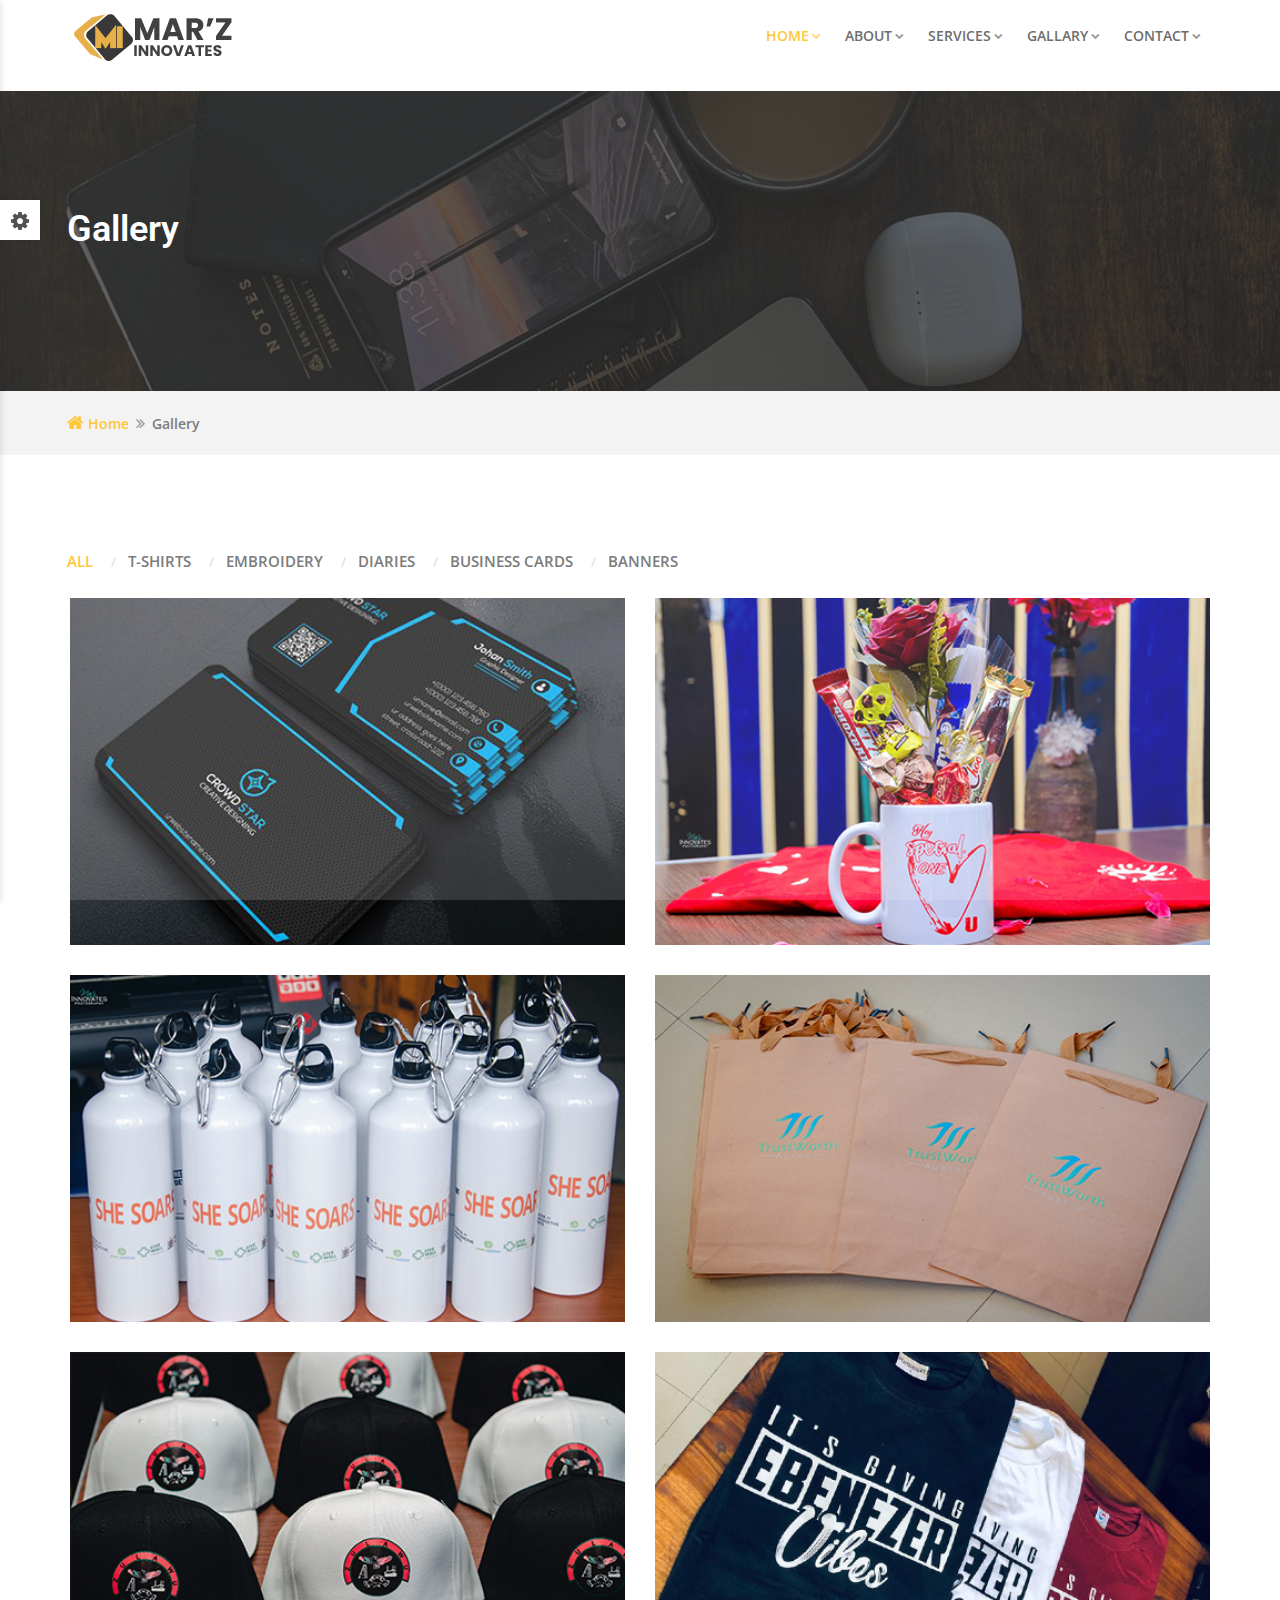
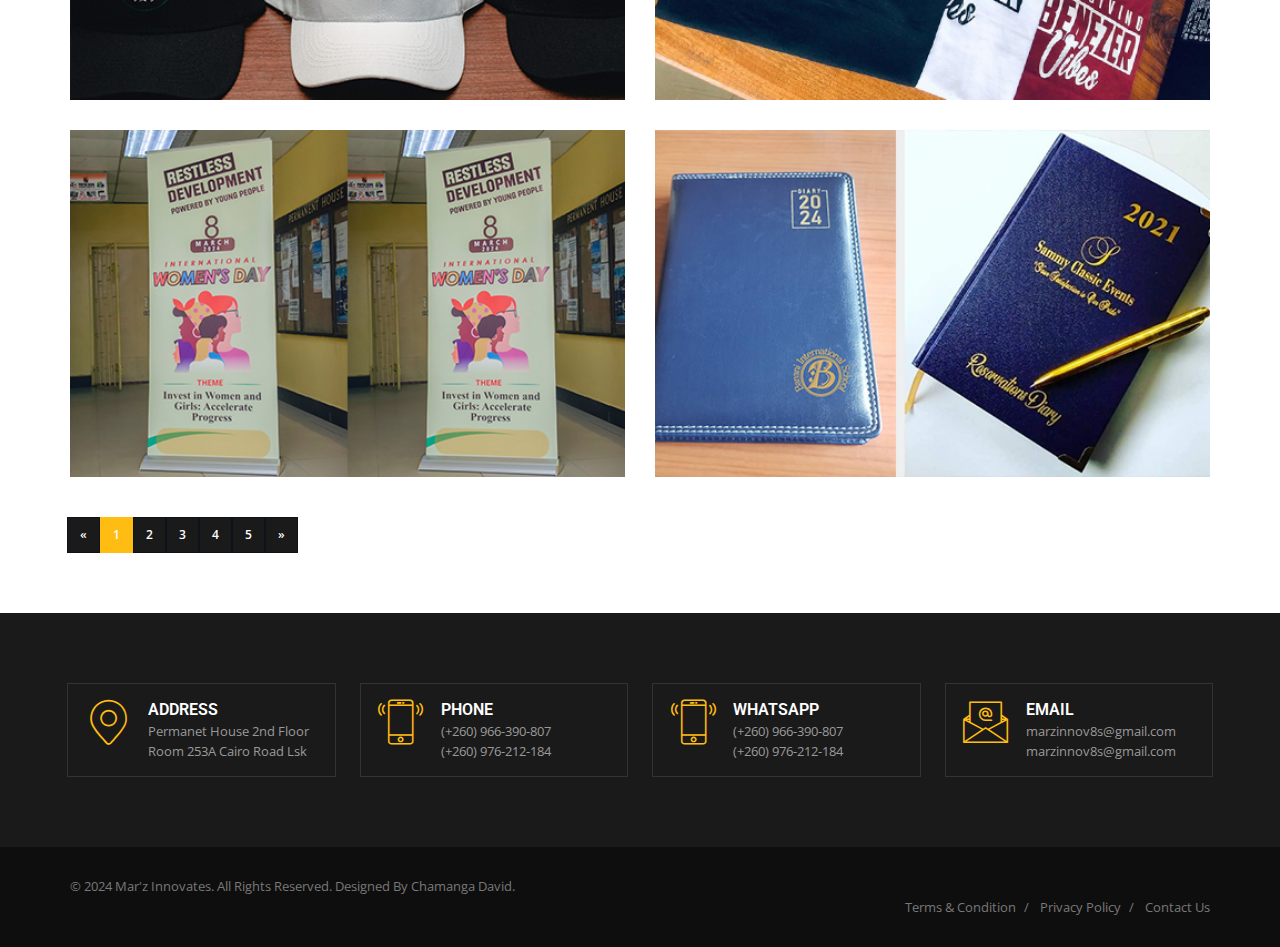
<file: gallery-branding.html>
<!DOCTYPE html>

<html lang="en">
<head>
    <meta charset="utf-8">
    <meta http-equiv="X-UA-Compatible" content="IE=edge">
    <meta name="keywords" content="">
    <meta name="author" content="">
    <meta name="robots" content="">    
    <meta name="description" content="">
    
    <!-- FAVICONS ICON -->
    <link rel="icon" href="images/favicon.ico" type="image/x-icon">
    <link rel="shortcut icon" type="image/x-icon" href="images/favicon.png">
    <title>Gallery - Branding</title>
    
    <!-- MOBILE SPECIFIC -->
    <meta name="viewport" content="width=device-width, initial-scale=1">
    

    
    <link rel="stylesheet" type="text/css" href="css/bootstrap.min.css"><!-- BOOTSTRAP STYLE SHEET -->
    <link rel="stylesheet" type="text/css" href="css/fontawesome/css/font-awesome.min.css"><!-- FONTAWESOME STYLE SHEET -->
    <link rel="stylesheet" type="text/css" href="css/flaticon.min.css"><!-- FLATICON STYLE SHEET -->
    <link rel="stylesheet" type="text/css" href="css/animate.min.css"><!-- ANIMATE STYLE SHEET --> 
    <link rel="stylesheet" type="text/css" href="css/owl.carousel.min.css"><!-- OWL CAROUSEL STYLE SHEET -->
    <link rel="stylesheet" type="text/css" href="css/bootstrap-select.min.css"><!-- BOOTSTRAP SELECT BOX STYLE SHEET -->
    <link rel="stylesheet" type="text/css" href="css/magnific-popup.min.css"><!-- MAGNIFIC POPUP STYLE SHEET -->
    <link rel="stylesheet" type="text/css" href="css/loader.min.css"><!-- LOADER STYLE SHEET -->   
    <link rel="stylesheet" type="text/css" href="css/style.css"><!-- MAIN STYLE SHEET -->
    <link rel="stylesheet" type="text/css" class="skin" href="css/skin/skin-1.css"><!-- THEME COLOR CHANGE STYLE SHEET -->
    <link rel="stylesheet" type="text/css" href="css/switcher.css"><!-- SIDE SWITCHER STYLE SHEET -->    

    
    <!-- GOOGLE FONTS -->
    <link href='http://fonts.googleapis.com/css?family=Roboto:400,100,300,300italic,400italic,500,500italic,700,700italic,900italic,900' rel='stylesheet' type='text/css'>
    <link href='https://fonts.googleapis.com/css?family=Open+Sans:400,300,300italic,400italic,600,600italic,700,800italic,800,700italic' rel='stylesheet' type='text/css'>
    <link href="https://fonts.googleapis.com/css?family=Crete+Round:400,400i&amp;subset=latin-ext" rel="stylesheet">
    
 
</head>

<body id="bg">	

    <div class="page-wraper">
        	
        <!-- HEADER START -->
        <header class="site-header header-style-1 mobile-sider-drawer-menu">
        
          
            
            <div class="sticky-header main-bar-wraper">
                <div class="main-bar bg-white">
                    <div class="container">
                        <div class="logo-header">
                            <a href="index.html">
                                <img src="images/logo-dark.png" width="171" height="49" alt="" >
                            </a>
                        </div>
                        
                        <!-- MAIN Vav -->
                        <div class="header-nav navbar-collapse collapse ">
                            <ul class=" nav navbar-nav">
                                <li class="active">
                                    <a href="index.html">Home<i class="fa fa-chevron-down"></i></a>
                                    <ul class="sub-menu">
                                        <li><a href="index.html">Home</a></li>
                                    </ul>
                                </li>
                            
                                <li>
                                    <a href="javascript:;">About<i class="fa fa-chevron-down"></i></a>
                                    <ul class="sub-menu">
                                        <li>
                                            <li><a href="about.html">About Us</a></li>
                                            <li><a href="our-team.html">Our Team</a></li>
                                        </li>
                                    </ul>
                                </li>
                                <li>
                                    <a href="javascript:;">Services<i class="fa fa-chevron-down"></i></a>
                                    <ul class="sub-menu">
                                        <li>
                                            <li><a href="graphic-design.html">Graphic Design</a></li>
                                            <li><a href="services.html">Branding Services</a></li>
                                            <li><a href="photography.html">Video & Photography </a></li>
                                            <li><a href="marketing.html">Marketing & Advertising</a></li>
                                            <li>
                                                <a href="javascript:;">Other Services</a>
                                                <ul class="sub-menu">
                                                    <li><a href="other-services.html">ICT Hardware Supply</a></li>
                                                    <li><a href="other-services.html">Corporate Identity Design</a></li>
                                                    <li><a href="other-services.html">Protective Cloths</a></li>
                                                    <li><a href="other-services.html">Office Equipment</a></li>
                                                    <li><a href="other-services.html">Stationary</a></li>
                                                </ul>
                                            </li>
                                        </li>
                                    </ul>
                                </li>
                                <li>
                                    <a href="javascript:;">Gallary<i class="fa fa-chevron-down"></i></a>
                                    <ul class="sub-menu">
                                        <li><a href="gallery-branding.html">Branding & Printing</a></li>
                                        <li><a href="gallery-photography.html">Photography</a></li>
                                    </ul>
                                </li>
                                <li class="submenu-direction">
                                    <a href="javascript:;">Contact<i class="fa fa-chevron-down"></i></a>
                                    <ul class="sub-menu">
                                        <li>
                                            <li><a href="contact.html">Contact us</a></li>
                                        </li>
                                    </ul>
                                </li>

                            </ul>
                        </div>

                         <!-- NAV Toggle Button -->
                        <button id="mobile-side-drawer" data-target=".header-nav" data-toggle="collapse" type="button" class="navbar-toggler collapsed">
                            <span class="sr-only">Toggle navigation</span>
                            <span class="icon-bar icon-bar-first"></span>
                            <span class="icon-bar icon-bar-two"></span>
                            <span class="icon-bar icon-bar-three"></span>
                        </button>
                        <!-- SITE Search -->
                        <div id="search"> 
                            <span class="close"></span>
                            <form role="search" id="searchform" action="#" method="get" class="radius-xl">
                                <div class="input-group">
                                    <input value="" name="q" type="search" placeholder="Type to search">
                                    <span class="input-group-btn"><button type="button" class="search-btn"><i class="fa fa-search"></i></button></span>
                                </div>   
                            </form>
                        </div>
                    </div>
                </div>
            </div>
            
        </header>
        <!-- HEADER END -->
        
        <!-- CONTENT START -->
        <div class="page-content">
        
            <!-- INNER PAGE BANNER -->
            <div class="wt-bnr-inr overlay-wraper" style="background-image:url(images/banner/our-team-banner.jpg)">
            	<div class="overlay-main bg-black opacity-07"></div>
                <div class="container">
                    <div class="wt-bnr-inr-entry">
                        <h1 class="text-white">Gallery</h1>
                    </div>
                </div>
            </div>
            <!-- INNER PAGE BANNER END -->
            
            <!-- BREADCRUMB ROW -->                            
            <div class="bg-gray-light p-tb20">
            	<div class="container">
                    <ul class="wt-breadcrumb breadcrumb-style-2">
                        <li><a href="javascript:void(0);"><i class="fa fa-home"></i> Home</a></li>
                        <li>Gallery</li>
                    </ul>
                </div>
            </div>
            <!-- BREADCRUMB ROW END -->
            
            <!-- CONTENT SECTION START -->
            <div class="section-full p-t80 p-b50">
                <div class="container">

                	<!-- PAGINATION TOP START -->
                    <div class="filter-wrap p-tb15">
                        <ul class="masonry-filter link-style  text-uppercase">
                            <li class="active"><a data-filter="*" href="#">All</a></li>
                            <li><a data-filter=".cat-1" href="#">T-shirts</a></li>
                            <li><a data-filter=".cat-2" href="#">Embroidery</a></li>
                            <li><a data-filter=".cat-3" href="#">Diaries</a></li>
                            <li><a data-filter=".cat-4" href="#">Business cards</a></li>
                            <li><a data-filter=".cat-5" href="#">Banners</a></li>
                        </ul>
                    </div>
                    <!-- PAGINATION TOP END -->
                    
                    <!-- GALLERY CONTENT START -->
                   
                    <div class="portfolio-wrap mfp-gallery row no-col-gap">
                    
                        <!-- COLUMNS 1 --> 
                        <div class="masonry-item cat-1 col-lg-6 col-md-6 col-sm-6 col-xs-6 m-b30">
                            <div class="wt-gallery-bx p-lr15">
                                <div class="wt-thum-bx wt-img-overlay5 wt-img-effect blurr">
                                    <a href="javascript:void(0);">
                                        <img src="images/branding/pic1.jpg"  alt="">
                                    </a>
                                    <div class="overlay-bx">
                                        <div class="overlay-icon">
                                            <a href="javascript:void(0);">
                                                <i class="fa fa-external-link wt-icon-box-xs"></i>
                                            </a>
                                            <a href="images/branding/large/pic1.jpg" class="mfp-link">
                                                <i class="fa fa-arrows-alt wt-icon-box-xs"></i>
                                            </a>
                                        </div>
                                    </div>
                                </div>
                            </div>
                        </div>
                        <!-- COLUMNS 2 --> 
                        <div class="masonry-item cat-2 col-lg-6 col-md-6 col-sm-6 col-xs-6 m-b30">
                            <div class="wt-gallery-bx p-lr15">
                                <div class="wt-thum-bx wt-img-overlay5 wt-img-effect blurr">
                                    <a href="#">
                                        <img src="images/branding/pic2.jpg"  alt="">
                                    </a>
                                    <div class="overlay-bx">
                                        <div class="overlay-icon">
                                            <a href="#">
                                                <i class="fa fa-external-link wt-icon-box-xs"></i>
                                            </a>
                                            <a href="images/branding/large/pic2.jpg" class="mfp-link">
                                                <i class="fa fa-arrows-alt wt-icon-box-xs"></i>
                                            </a>
                                        </div>
                                    </div>
                                </div>
                            </div>
                        </div>
                        <!-- COLUMNS 3 --> 
                        <div class="masonry-item cat-3 col-lg-6 col-md-6 col-sm-6 col-xs-6 m-b30">
                            <div class="wt-gallery-bx p-lr15">
                                <div class="wt-thum-bx wt-img-overlay5 wt-img-effect blurr">
                                    <a href="#">
                                        <img src="images/branding/pic3.jpg"  alt="">
                                    </a>
                                    <div class="overlay-bx">
                                        <div class="overlay-icon">
                                            <a href="#">
                                                <i class="fa fa-external-link wt-icon-box-xs"></i>
                                            </a>
                                            <a href="images/branding/large/pic3.jpg" class="mfp-link">
                                                <i class="fa fa-arrows-alt wt-icon-box-xs"></i>
                                            </a>
                                        </div>
                                    </div>
                                </div>
                            </div>
                        </div>
                        <!-- COLUMNS 4 --> 
                        <div class="masonry-item cat-4 col-lg-6 col-md-6 col-sm-6 col-xs-6 m-b30">
                            <div class="wt-gallery-bx p-lr15">
                                <div class="wt-thum-bx wt-img-overlay5 wt-img-effect blurr">
                                    <a href="#">
                                        <img src="images/branding/pic4.jpg"  alt="">
                                    </a>
                                    <div class="overlay-bx">
                                        <div class="overlay-icon">
                                            <a href="#">
                                                <i class="fa fa-external-link wt-icon-box-xs"></i>
                                            </a>
                                            <a href="images/branding/large/pic4.jpg" class="mfp-link m-b15">
                                                <i class="fa fa-arrows-alt wt-icon-box-xs"></i>
                                            </a>
                                        </div>
                                    </div>
                                </div>
                            </div>
                        </div>
                        <!-- COLUMNS 5 --> 
                        <div class="masonry-item cat-5 col-lg-6 col-md-6 col-sm-6 col-xs-6 m-b30">
                            <div class="wt-gallery-bx p-lr15">
                                <div class="wt-thum-bx wt-img-overlay5 wt-img-effect blurr">
                                    <a href="#">
                                        <img src="images/branding/pic5.jpg"  alt="">
                                    </a>
                                    <div class="overlay-bx">
                                        <div class="overlay-icon">
                                            <a href="#">
                                                <i class="fa fa-external-link wt-icon-box-xs"></i>
                                            </a>
                                            <a href="images/branding/large/pic5.jpg" class="mfp-link">
                                                <i class="fa fa-arrows-alt wt-icon-box-xs"></i>
                                            </a>
                                        </div>
                                    </div>
                                </div>
                            </div>
                        </div>
                        <!-- COLUMNS 6 --> 
                        <div class="masonry-item cat-4 col-lg-6 col-md-6 col-sm-6 col-xs-6 m-b30">
                            <div class="wt-gallery-bx p-lr15">
                                <div class="wt-thum-bx wt-img-overlay5 wt-img-effect blurr">
                                    <a href="#">
                                        <img src="images/branding/pic6.jpg"  alt="">
                                    </a>
                                    <div class="overlay-bx">
                                        <div class="overlay-icon">
                                            <a href="#">
                                                <i class="fa fa-external-link wt-icon-box-xs"></i>
                                            </a>
                                            <a href="images/branding/large/pic6.jpg" class="mfp-link">
                                                <i class="fa fa-arrows-alt wt-icon-box-xs"></i>
                                            </a>
                                        </div>
                                    </div>
                                </div>
                            </div>
                        </div>
                        <!-- COLUMNS 7 --> 
                        <div class="masonry-item cat-3 col-lg-6 col-md-6 col-sm-6 col-xs-6 m-b30">
                            <div class="wt-gallery-bx p-lr15">
                                <div class="wt-thum-bx wt-img-overlay5 wt-img-effect blurr">
                                    <a href="#">
                                        <img src="images/branding/pic7.jpg"  alt="">
                                    </a>
                                    <div class="overlay-bx">
                                        <div class="overlay-icon">
                                            <a href="#">
                                                <i class="fa fa-external-link wt-icon-box-xs"></i>
                                            </a>
                                            <a href="images/branding/large/pic7.jpg" class="mfp-link">
                                                <i class="fa fa-arrows-alt wt-icon-box-xs"></i>
                                            </a>
                                        </div>
                                    </div>
                                </div>
                            </div>
                        </div>
                        <!-- COLUMNS 8 --> 
                        <div class="masonry-item cat-2 col-lg-6 col-md-6 col-sm-6 col-xs-6 m-b30">
                            <div class="wt-gallery-bx p-lr15">
                                <div class="wt-thum-bx wt-img-overlay5 wt-img-effect blurr">
                                    <a href="#">
                                        <img src="images/branding/pic8.jpg"  alt="">
                                    </a>
                                    <div class="overlay-bx">
                                        <div class="overlay-icon">
                                            <a href="#">
                                                <i class="fa fa-external-link wt-icon-box-xs"></i>
                                            </a>
                                            <a  href="images/branding/large/pic8.jpg" class="mfp-link">
                                                <i class="fa fa-arrows-alt wt-icon-box-xs"></i>
                                            </a>
                                        </div>
                                    </div>
                                </div>
                            </div>
                        </div>
                    
                    </div>
                   
                    <!-- GALLERY CONTENT END -->
                    
                    <!-- PAGINATION START -->
                    <div class="pagination-bx  clearfix ">
                        <ul class = "custom-pagination pagination-1">
                           <li><a href = "#">&laquo;</a></li>
                           <li class = "active"><a href = "#">1</a></li>
                           <li><a href = "#">2</a></li>
                           <li><a href = "#">3</a></li>
                           <li><a href = "#">4</a></li>
                           <li><a href = "#">5</a></li>
                           <li><a href = "#">&raquo;</a></li>
                        </ul>
                    </div>
                    <!-- PAGINATION END -->                    
                    
                </div>
            </div>
            <!-- CONTENT SECTION END  -->

        </div>
        <!-- CONTENT END -->
        
        <!-- FOOTER START -->
        <footer class="site-footer footer-dark">
            <div class="footer-top overlay-wraper">
                <div class="overlay-main"></div>
                <div class="container">                  
                    <div class="row">
                       <div class="col-lg-3 col-md-6 col-sm-6 p-tb20">
                           <div class="wt-icon-box-wraper left  bdr-1 bdr-gray-dark p-tb15 p-lr10 clearfix">
                                <div class="icon-md site-text-primary">
                                    <span class="iconmoon-travel"></span>
                                </div>
                                <div class="icon-content">
                                    <h5 class="wt-tilte text-uppercase m-b0">Address</h5>
                                    <p>Permanet House 2nd Floor Room 253A Cairo Road Lsk</p>
                                </div>
                           </div>
                        </div>

                       <div class="col-lg-3 col-md-6 col-sm-6 p-tb20 ">
                           <div class="wt-icon-box-wraper left  bdr-1 bdr-gray-dark p-tb15 p-lr10 clearfix ">
                                <div class="icon-md site-text-primary">
                                    <span class="iconmoon-smartphone-1"></span>
                                </div>
                                <div class="icon-content">
                                    <h5 class="wt-tilte text-uppercase m-b0">Phone</h5>
                                    <p class="m-b0">(+260) 966-390-807</p> 
                                    <p>(+260) 976-212-184</p>
                                </div>
                           </div>
                       </div>

                       <div class="col-lg-3 col-md-6 col-sm-6 p-tb20">
                           <div class="wt-icon-box-wraper left  bdr-1 bdr-gray-dark p-tb15 p-lr10 clearfix">
                                <div class="icon-md site-text-primary">
                                    <span class="iconmoon-smartphone-1"></span>
                                </div>
                                <div class="icon-content">
                                    <h5 class="wt-tilte text-uppercase m-b0">WhatsApp</h5>
                                    <p class="m-b0">(+260) 966-390-807</p>
                                    <p>(+260) 976-212-184</p>
                                </div>
                            </div>
                        </div>

                       <div class="col-lg-3 col-md-6 col-sm-6 p-tb20">
                           <div class="wt-icon-box-wraper left  bdr-1 bdr-gray-dark p-tb15 p-lr10 clearfix">
                                <div class="icon-md site-text-primary">
                                    <span class="iconmoon-email"></span>
                                </div>
                                <div class="icon-content">
                                    <h5 class="wt-tilte text-uppercase m-b0">Email</h5>
                                    <p class="m-b0">marzinnov8s@gmail.com</p>
                                    <p>marzinnov8s@gmail.com</p>
                                </div>
                            </div>
                        </div>
                    </div>
                </div>
            </div>
            <!-- FOOTER COPYRIGHT -->
            <div class="footer-bottom overlay-wraper">
            
                <div class="container p-t30">
                    <div class="row">
                        <div class="wt-footer-bot-left">
                            <span class="copyrights-text">© 2024 Mar'z Innovates. All Rights Reserved. Designed By Chamanga David.</span>
                        </div>
                        <div class="wt-footer-bot-right">
                            <ul class="copyrights-nav pull-right"> 
                                <li><a href="javascript:void(0);">Terms  & Condition</a></li>
                                <li><a href="javascript:void(0);">Privacy Policy</a></li>
                                <li><a href="contact-1.html">Contact Us</a></li>
                            </ul>
                        </div>
                    </div>
                </div>
            </div>
        </footer>
        <!-- FOOTER END -->

        <!-- BUTTON TOP START -->
        <button class="scroltop"><span class=" iconmoon-house relative" id="btn-vibrate"></span>Top</button>
        
    </div>
    
 
<!-- LOADING AREA START ===== -->
<div class="loading-area">
    <div class="loading-box"></div>
    <div class="loading-pic">
        <div class="loader">
            <span class="block-1"></span>
            <span class="block-2"></span>
            <span class="block-3"></span>
            <span class="block-4"></span>
            <span class="block-5"></span>
            <span class="block-6"></span>
            <span class="block-7"></span>
            <span class="block-8"></span>
            <span class="block-9"></span>
            <span class="block-10"></span>
            <span class="block-11"></span>
            <span class="block-12"></span>
            <span class="block-13"></span>
            <span class="block-14"></span>
            <span class="block-15"></span>
            <span class="block-16"></span>
        </div>
    </div>
</div>
<!-- LOADING AREA  END ====== -->

<!-- STYLE SWITCHER  ======= --> 
<div class="styleswitcher">

    <div class="switcher-btn-bx">
        <a class="switch-btn">
            <span class="fa fa-cog fa-spin"></span>
        </a>
    </div>
    
    <div class="styleswitcher-inner">
    
        <h6 class="switcher-title">Color Skin</h6>
        <ul class="color-skins">
            <li><a class="theme-skin skin-1" href="gallery-grid-1a39b.html?theme=css/skin/skin-1" title="default Theme"></a></li>
            <li><a class="theme-skin skin-2" href="gallery-grid-161e7.html?theme=css/skin/skin-2" title="pink Theme"></a></li>
            <li><a class="theme-skin skin-3" href="gallery-grid-1cce5.html?theme=css/skin/skin-3" title="sky Theme"></a></li>
            <li><a class="theme-skin skin-4" href="gallery-grid-113f7.html?theme=css/skin/skin-4" title="green Theme"></a></li>
            <li><a class="theme-skin skin-5" href="gallery-grid-119a6.html?theme=css/skin/skin-5" title="red Theme"></a></li>
            <li><a class="theme-skin skin-6" href="gallery-grid-1fe5c.html?theme=css/skin/skin-6" title="orange Theme"></a></li>
            <li><a class="theme-skin skin-7" href="gallery-grid-1ab47.html?theme=css/skin/skin-7" title="purple Theme"></a></li>
            <li><a class="theme-skin skin-8" href="gallery-grid-15f8d.html?theme=css/skin/skin-8" title="blue Theme"></a></li>
            <li><a class="theme-skin skin-9" href="gallery-grid-15663.html?theme=css/skin/skin-9" title="gray Theme"></a></li>
            <li><a class="theme-skin skin-10" href="gallery-grid-128ac.html?theme=css/skin/skin-10" title="brown Theme"></a></li>
            <li><a class="theme-skin skin-11" href="gallery-grid-126b8.html?theme=css/skin/skin-11" title="gray Theme"></a></li>
            <li><a class="theme-skin skin-12" href="gallery-grid-17f4c.html?theme=css/skin/skin-12" title="golden Theme"></a></li>
        </ul>   
        
    </div>    
</div>
<!-- STYLE SWITCHER END ==== --> 

<!-- JAVASCRIPT  FILES ========================================= --> 
<script   src="js/jquery-3.6.1.min.js"></script><!-- JQUERY.MIN JS -->
<script   src="js/popper.min.js"></script><!-- POPPER.MIN JS -->
<script   src="js/bootstrap.min.js"></script><!-- BOOTSTRAP.MIN JS -->
<script   src="js/bootstrap-select.min.js"></script><!-- FORM JS -->
<script   src="js/jquery.bootstrap-touchspin.min.js"></script><!-- FORM JS -->
<script   src="js/magnific-popup.min.js"></script><!-- MAGNIFIC-POPUP JS -->
<script   src="js/waypoints.min.js"></script><!-- WAYPOINTS JS -->
<script   src="js/counterup.min.js"></script><!-- COUNTERUP JS -->
<script   src="js/waypoints-sticky.min.js"></script><!-- COUNTERUP JS -->
<script   src="js/isotope.pkgd.min.js"></script><!-- MASONRY  -->
<script   src="js/imagesloaded.pkgd.min.js"></script><!-- MASONRY  -->
<script   src="js/owl.carousel.min.js"></script><!-- OWL  SLIDER  -->
<script   src="js/scrolla.min.js"></script><!-- ON SCROLL CONTENT ANIMTE   --> 
<script   src="js/custom.js"></script><!-- CUSTOM FUCTIONS  -->
<script   src="js/shortcode.js"></script><!-- SHORTCODE FUCTIONS  -->
<script   src="js/switcher.js"></script><!-- SWITCHER FUCTIONS  -->

</body>


<!-- Mirrored from thewebmax.org/build/gallery-grid-1.html by HTTrack Website Copier/3.x [XR&CO'2014], Mon, 09 Sep 2024 07:13:53 GMT -->
</html>
</file>
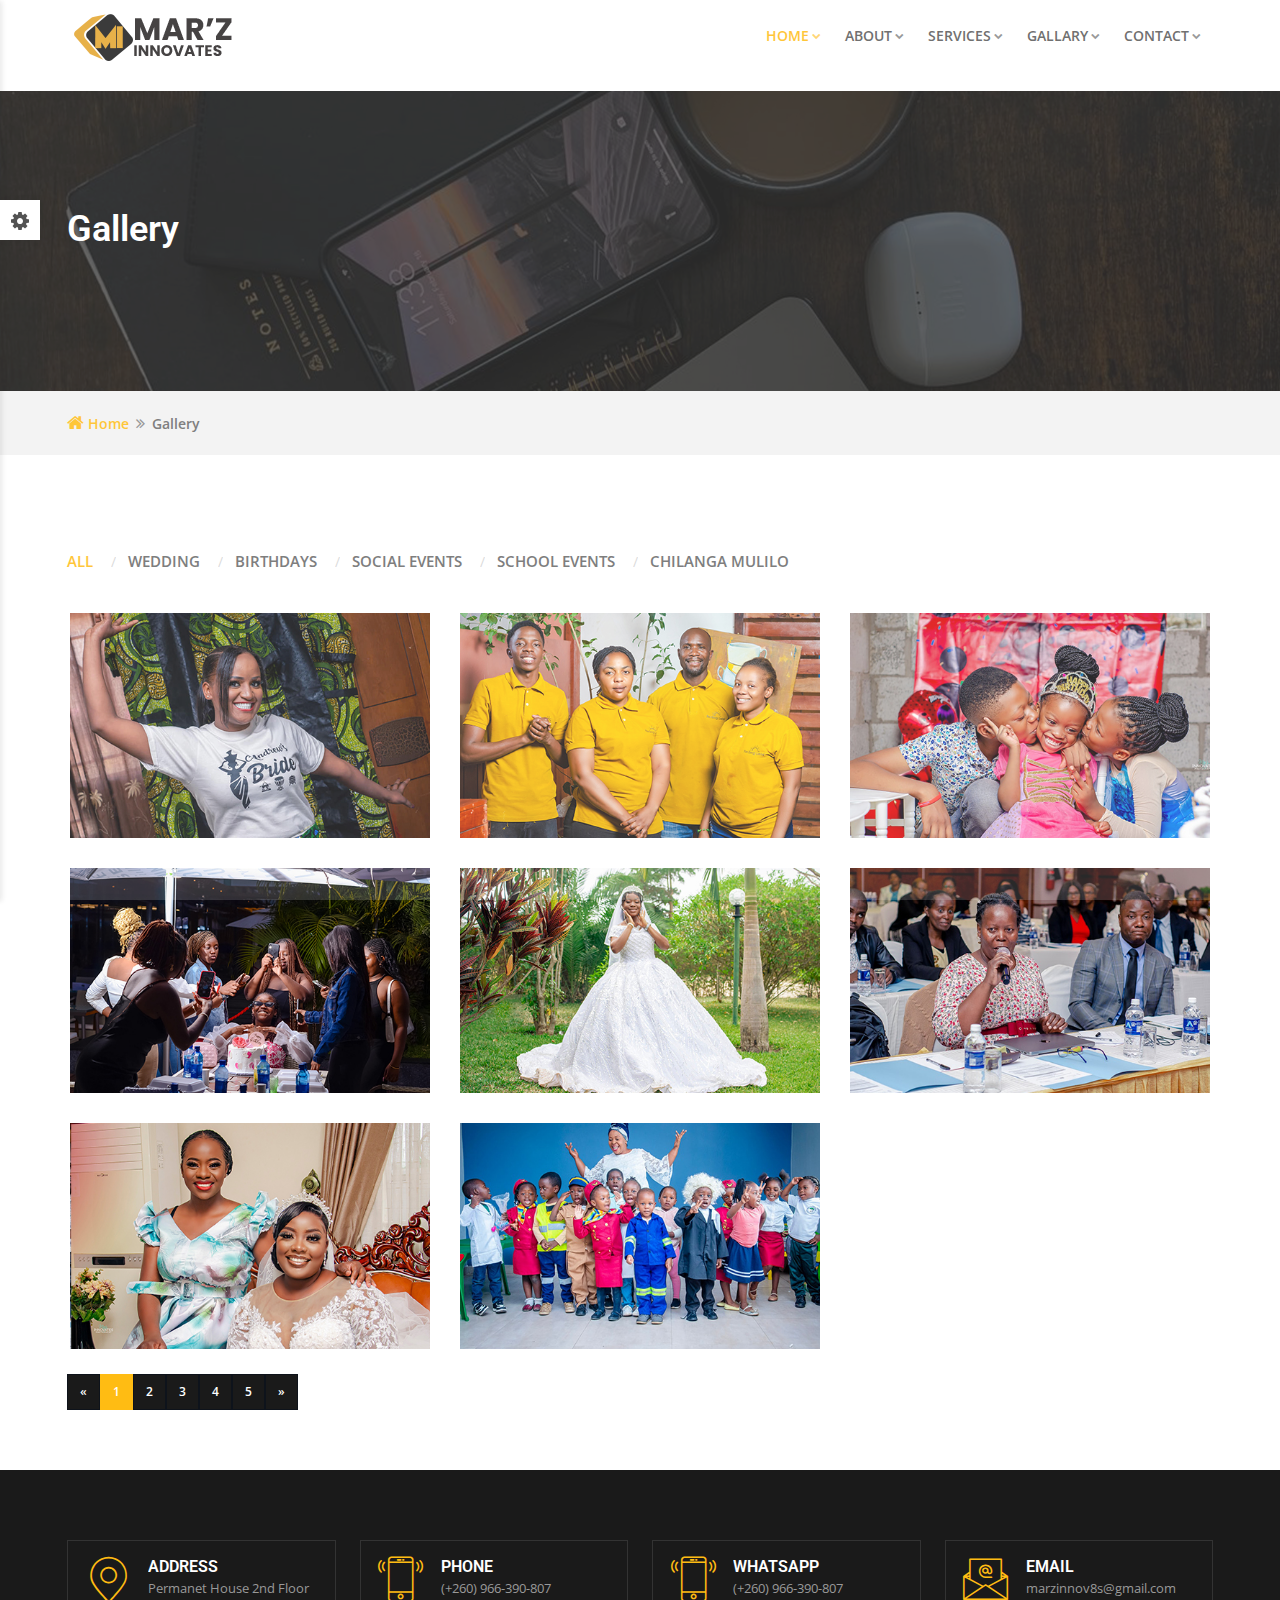
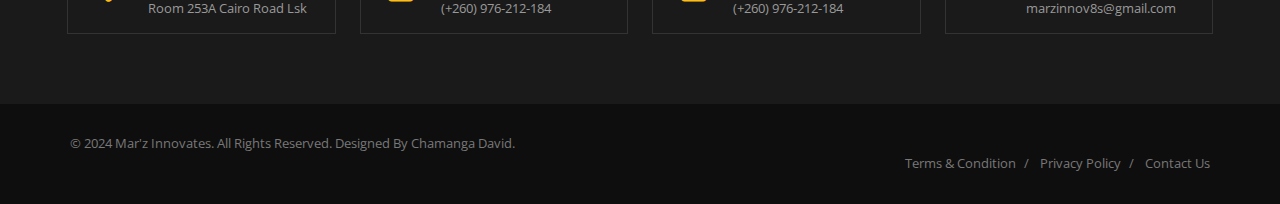
<file: gallery-photography.html>
<!DOCTYPE html>
<html lang="en">
<head>
   <meta charset="utf-8">
    <meta http-equiv="X-UA-Compatible" content="IE=edge">
    <meta name="keywords" content="">
    <meta name="author" content="">
    <meta name="robots" content="">    
    <meta name="description" content="">
    <link rel="icon" href="images/favicon.ico" type="image/x-icon">
    <link rel="shortcut icon" type="image/x-icon" href="images/favicon.png">
    <title>Gallary Photography</title>
    
    <!-- MOBILE SPECIFIC -->
    <meta name="viewport" content="width=device-width, initial-scale=1">
    

    
    <link rel="stylesheet" type="text/css" href="css/bootstrap.min.css"><!-- BOOTSTRAP STYLE SHEET -->
    <link rel="stylesheet" type="text/css" href="css/fontawesome/css/font-awesome.min.css"><!-- FONTAWESOME STYLE SHEET -->
    <link rel="stylesheet" type="text/css" href="css/flaticon.min.css"><!-- FLATICON STYLE SHEET -->
    <link rel="stylesheet" type="text/css" href="css/animate.min.css"><!-- ANIMATE STYLE SHEET --> 
    <link rel="stylesheet" type="text/css" href="css/owl.carousel.min.css"><!-- OWL CAROUSEL STYLE SHEET -->
    <link rel="stylesheet" type="text/css" href="css/bootstrap-select.min.css"><!-- BOOTSTRAP SELECT BOX STYLE SHEET -->
    <link rel="stylesheet" type="text/css" href="css/magnific-popup.min.css"><!-- MAGNIFIC POPUP STYLE SHEET -->
    <link rel="stylesheet" type="text/css" href="css/loader.min.css"><!-- LOADER STYLE SHEET -->   
    <link rel="stylesheet" type="text/css" href="css/style.css"><!-- MAIN STYLE SHEET -->
    <link rel="stylesheet" type="text/css" class="skin" href="css/skin/skin-1.css"><!-- THEME COLOR CHANGE STYLE SHEET -->
    <link rel="stylesheet" type="text/css" href="css/switcher.css"><!-- SIDE SWITCHER STYLE SHEET -->    

    
    <!-- GOOGLE FONTS -->
    <link href='http://fonts.googleapis.com/css?family=Roboto:400,100,300,300italic,400italic,500,500italic,700,700italic,900italic,900' rel='stylesheet' type='text/css'>
    <link href='https://fonts.googleapis.com/css?family=Open+Sans:400,300,300italic,400italic,600,600italic,700,800italic,800,700italic' rel='stylesheet' type='text/css'>
    <link href="https://fonts.googleapis.com/css?family=Crete+Round:400,400i&amp;subset=latin-ext" rel="stylesheet">
    
 
</head>

<body id="bg">
	
    <div class="page-wraper"> 
       	
        <!-- HEADER START -->
        <header class="site-header header-style-1 mobile-sider-drawer-menu">
        
            <div class="sticky-header main-bar-wraper">
                <div class="main-bar bg-white">
                    <div class="container">
                        <div class="logo-header">
                            <a href="index.html">
                                <img src="images/logo-dark.png" width="171" height="49" alt="" >
                            </a>
                        </div>
                        
                        <!-- MAIN Vav -->
                        <div class="header-nav navbar-collapse collapse ">
                            <ul class=" nav navbar-nav">
                                <li class="active">
                                    <a href="index.html">Home<i class="fa fa-chevron-down"></i></a>
                                    <ul class="sub-menu">
                                        <li><a href="index.html">Home</a></li>
                                    </ul>
                                </li>
                            
                                <li>
                                    <a href="javascript:;">About<i class="fa fa-chevron-down"></i></a>
                                    <ul class="sub-menu">
                                        <li>
                                            <li><a href="about.html">About Us</a></li>
                                            <li><a href="our-team.html">Our Team</a></li>
                                        </li>
                                    </ul>
                                </li>
                                <li>
                                    <a href="javascript:;">Services<i class="fa fa-chevron-down"></i></a>
                                    <ul class="sub-menu">
                                        <li>
                                            <li><a href="graphic-design.html">Graphic Design</a></li>
                                            <li><a href="services.html">Branding Services</a></li>
                                            <li><a href="photography.html">Video & Photography </a></li>
                                            <li><a href="marketing.html">Marketing & Advertising</a></li>
                                            <li>
                                                <a href="javascript:;">Other Services</a>
                                                <ul class="sub-menu">
                                                    <li><a href="other-services.html">ICT Hardware Supply</a></li>
                                                    <li><a href="other-services.html">Corporate Identity Design</a></li>
                                                    <li><a href="other-services.html">Protective Cloths</a></li>
                                                    <li><a href="other-services.html">Office Equipment</a></li>
                                                    <li><a href="other-services.html">Stationary</a></li>
                                                </ul>
                                            </li>
                                        </li>
                                    </ul>
                                </li>
                                <li>
                                    <a href="javascript:;">Gallary<i class="fa fa-chevron-down"></i></a>
                                    <ul class="sub-menu">
                                        <li><a href="gallery-branding.html">Branding & Printing</a></li>
                                        <li><a href="gallery-photography.html">Photography</a></li>
                                    </ul>
                                </li>
                                <li class="submenu-direction">
                                    <a href="javascript:;">Contact<i class="fa fa-chevron-down"></i></a>
                                    <ul class="sub-menu">
                                        <li>
                                            <li><a href="contact.html">Contact us</a></li>
                                        </li>
                                    </ul>
                                </li>

                            </ul>
                        </div>

                       
                         <!-- NAV Toggle Button -->
                        <button id="mobile-side-drawer" data-target=".header-nav" data-toggle="collapse" type="button" class="navbar-toggler collapsed">
                            <span class="sr-only">Toggle navigation</span>
                            <span class="icon-bar icon-bar-first"></span>
                            <span class="icon-bar icon-bar-two"></span>
                            <span class="icon-bar icon-bar-three"></span>
                        </button>
                        <!-- SITE Search -->
                        <div id="search"> 
                            <span class="close"></span>
                            <form role="search" id="searchform" action="#" method="get" class="radius-xl">
                                <div class="input-group">
                                    <input value="" name="q" type="search" placeholder="Type to search">
                                    <span class="input-group-btn"><button type="button" class="search-btn"><i class="fa fa-search"></i></button></span>
                                </div>   
                            </form>
                        </div>
                    </div>
                </div>
            </div>
            
        </header>
        <!-- HEADER END -->
        
        <!-- CONTENT START -->
        <div class="page-content">
        
            <!-- INNER PAGE BANNER -->
            <div class="wt-bnr-inr overlay-wraper" style="background-image:url(images/banner/our-team-banner.jpg);">
            	<div class="overlay-main bg-black opacity-07"></div>
                <div class="container">
                    <div class="wt-bnr-inr-entry">
                        <h1 class="text-white">Gallery</h1>
                    </div>
                </div>
            </div>
            <!-- INNER PAGE BANNER END -->
            
            <!-- BREADCRUMB ROW -->                            
            <div class="bg-gray-light p-tb20">
            	<div class="container">
                    <ul class="wt-breadcrumb breadcrumb-style-2">
                        <li><a href="javascript:void(0);"><i class="fa fa-home"></i> Home</a></li>
                        <li>Gallery</li>
                    </ul>
                </div>
            </div>
            <!-- BREADCRUMB ROW END -->
            
            <!-- SECTION CONTENT START -->
            <div class="section-full p-t80 p-b50">
                <div class="container">
                
                    <!-- PAGINATION TOP START -->
                    <div class="filter-wrap p-tb15">
                        <ul class="masonry-filter link-style  text-uppercase">
                            <li class="active"><a data-filter="*" href="#">All</a></li>
                            <li><a data-filter=".cat-1" href="#">Wedding</a></li>
                            <li><a data-filter=".cat-2" href="#">Birthdays</a></li>
                            <li><a data-filter=".cat-3" href="#">Social Events</a></li>
                            <li><a data-filter=".cat-4" href="#">School Events</a></li>
                            <li><a data-filter=".cat-5" href="#">Chilanga Mulilo</a></li>
                        </ul>
                    </div>
                    <!-- PAGINATION END -->
                    
                    <!-- GALLERY CONTENT START -->
                    
                    <div class="portfolio-wrap mfp-gallery no-col-gap row">
                    
                        <!-- COLUMNS 1 -->
                        <div class="masonry-item cat-1 col-lg-4 col-md-4 col-sm-6 col-xs-6">
                            <div class="wt-gallery-bx p-a15">
                                <div class="wt-thum-bx wt-img-overlay5 wt-img-effect blurr">
                                    <a href="#">
                                        <img src="images/latest-projects/pic1.jpg"  alt="">
                                    </a>
                                    <div class="overlay-bx">
                                        <div class="overlay-icon">
                                            <a href="#">
                                                <i class="fa fa-external-link wt-icon-box-xs"></i>
                                            </a>
                                            <a href="images/latest-projects/large/pic1.jpg" class="mfp-link">
                                                <i class="fa fa-arrows-alt wt-icon-box-xs"></i>
                                            </a>
                                        </div>
                                    </div>
                                </div>
                            </div>
                        </div>
                        <!-- COLUMNS 2 -->
                        <div class="masonry-item cat-2 col-lg-4 col-md-4 col-sm-6 col-xs-6">
                            <div class="wt-gallery-bx p-a15">
                                <div class="wt-thum-bx wt-img-overlay5 wt-img-effect blurr">
                                    <a href="#">
                                        <img src="images/latest-projects/pic2.jpg"  alt="">
                                    </a>
                                    <div class="overlay-bx">
                                        <div class="overlay-icon">
                                            <a href="#">
                                                <i class="fa fa-external-link wt-icon-box-xs"></i>
                                            </a>
                                            <a href="images/latest-projects/large/pic2.jpg" class="mfp-link">
                                                <i class="fa fa-arrows-alt wt-icon-box-xs"></i>
                                            </a>
                                        </div>
                                    </div>
                                </div>
                            </div>
                        </div>
                        <!-- COLUMNS 3 -->
                        <div class="masonry-item cat-3 col-lg-4 col-md-4 col-sm-6 col-xs-6">
                            <div class="wt-gallery-bx p-a15">
                                <div class="wt-thum-bx wt-img-overlay5 wt-img-effect blurr">
                                    <a href="#">
                                        <img src="images/latest-projects/pic3.jpg"  alt="">
                                    </a>
                                    <div class="overlay-bx">
                                        <div class="overlay-icon">
                                            <a href="#">
                                                <i class="fa fa-external-link wt-icon-box-xs"></i>
                                            </a>
                                            <a href="images/latest-projects/large/pic3.jpg" class="mfp-link">
                                                <i class="fa fa-arrows-alt wt-icon-box-xs"></i>
                                            </a>
                                        </div>
                                    </div>
                                </div>
                            </div>
                        </div>
                        <!-- COLUMNS 4 -->
                        <div class="masonry-item cat-4 col-lg-4 col-md-4 col-sm-6 col-xs-6">
                            <div class="wt-gallery-bx p-a15">
                                <div class="wt-thum-bx wt-img-overlay5 wt-img-effect blurr">
                                    <a href="#">
                                        <img src="images/latest-projects/pic4.jpg"  alt="">
                                    </a>
                                    <div class="overlay-bx">
                                        <div class="overlay-icon">
                                            <a href="#">
                                                <i class="fa fa-external-link wt-icon-box-xs"></i>
                                            </a>
                                            <a href="images/latest-projects/large/pic4.jpg" class="mfp-link m-b15">
                                                <i class="fa fa-arrows-alt wt-icon-box-xs"></i>
                                            </a>
                                        </div>
                                    </div>
                                </div>
                            </div>
                        </div>
                        <!-- COLUMNS 5 -->
                        <div class="masonry-item cat-5 col-lg-4 col-md-4 col-sm-6 col-xs-6">
                            <div class="wt-gallery-bx p-a15">
                                <div class="wt-thum-bx wt-img-overlay5 wt-img-effect blurr">
                                    <a href="#">
                                        <img src="images/latest-projects/pic5.jpg"  alt="">
                                    </a>
                                    <div class="overlay-bx">
                                        <div class="overlay-icon">
                                            <a href="#">
                                                <i class="fa fa-external-link wt-icon-box-xs"></i>
                                            </a>
                                            <a href="images/latest-projects/large/pic5.jpg" class="mfp-link">
                                                <i class="fa fa-arrows-alt wt-icon-box-xs"></i>
                                            </a>
                                        </div>
                                    </div>
                                </div>
                            </div>
                        </div>
                        <!-- COLUMNS 6 -->
                        <div class="masonry-item cat-4 col-lg-4 col-md-4 col-sm-6 col-xs-6">
                            <div class="wt-gallery-bx p-a15">
                                <div class="wt-thum-bx wt-img-overlay5 wt-img-effect blurr">
                                    <a href="#">
                                        <img src="images/latest-projects/pic6.jpg"  alt="">
                                    </a>
                                    <div class="overlay-bx">
                                        <div class="overlay-icon">
                                            <a href="#">
                                                <i class="fa fa-external-link wt-icon-box-xs"></i>
                                            </a>
                                            <a href="images/latest-projects/large/pic6.jpg" class="mfp-link">
                                                <i class="fa fa-arrows-alt wt-icon-box-xs"></i>
                                            </a>
                                        </div>
                                    </div>
                                </div>
                            </div>
                        </div>
                        <!-- COLUMNS 7 -->
                        <div class="masonry-item cat-3 col-lg-4 col-md-4 col-sm-6 col-xs-6">
                            <div class="wt-gallery-bx p-a15">
                                <div class="wt-thum-bx wt-img-overlay5 wt-img-effect blurr">
                                    <a href="#">
                                        <img src="images/latest-projects/pic7.jpg"  alt="">
                                    </a>
                                    <div class="overlay-bx">
                                        <div class="overlay-icon">
                                            <a href="#">
                                                <i class="fa fa-external-link wt-icon-box-xs"></i>
                                            </a>
                                            <a href="images/latest-projects/large/pic7.jpg" class="mfp-link">
                                                <i class="fa fa-arrows-alt wt-icon-box-xs"></i>
                                            </a>
                                        </div>
                                    </div>
                                </div>
                            </div>
                        </div>
                        <!-- COLUMNS 8 -->
                        <div class="masonry-item cat-2 col-lg-4 col-md-4 col-sm-6 col-xs-6">
                            <div class="wt-gallery-bx p-a15">
                                <div class="wt-thum-bx wt-img-overlay5 wt-img-effect blurr">
                                    <a href="#">
                                        <img src="images/latest-projects/pic8.jpg"  alt="">
                                    </a>
                                    <div class="overlay-bx">
                                        <div class="overlay-icon">
                                            <a href="#">
                                                <i class="fa fa-external-link wt-icon-box-xs"></i>
                                            </a>
                                            <a  href="images/latest-projects/large/pic8.jpg" class="mfp-link">
                                                <i class="fa fa-arrows-alt wt-icon-box-xs"></i>
                                            </a>
                                        </div>
                                    </div>
                                </div>
                            </div>
                        </div>
                    
                    </div>
                    
                    <!-- GALLERY CONTENT END -->
                    
                    <!-- PAGINATION START -->
                    <div class="pagination-bx  clearfix ">
                        <ul class = "custom-pagination pagination-1">
                           <li><a href = "#">&laquo;</a></li>
                           <li class = "active"><a href = "#">1</a></li>
                           <li><a href = "#">2</a></li>
                           <li><a href = "#">3</a></li>
                           <li><a href = "#">4</a></li>
                           <li><a href = "#">5</a></li>
                           <li><a href = "#">&raquo;</a></li>
                        </ul>
                    </div>
                    <!-- PAGINATION END -->                    
                    
                </div>
            </div>
            <!-- SECTION CONTENT END -->
        
        </div>
        <!-- CONTENT END -->
        
      <!-- FOOTER START -->
      <footer class="site-footer footer-dark">
        <div class="footer-top overlay-wraper">
            <div class="overlay-main"></div>
            <div class="container">                  
                <div class="row">
                   <div class="col-lg-3 col-md-6 col-sm-6 p-tb20">
                       <div class="wt-icon-box-wraper left  bdr-1 bdr-gray-dark p-tb15 p-lr10 clearfix">
                            <div class="icon-md site-text-primary">
                                <span class="iconmoon-travel"></span>
                            </div>
                            <div class="icon-content">
                                <h5 class="wt-tilte text-uppercase m-b0">Address</h5>
                                <p>Permanet House 2nd Floor Room 253A Cairo Road Lsk</p>
                            </div>
                       </div>
                    </div>

                   <div class="col-lg-3 col-md-6 col-sm-6 p-tb20 ">
                       <div class="wt-icon-box-wraper left  bdr-1 bdr-gray-dark p-tb15 p-lr10 clearfix ">
                            <div class="icon-md site-text-primary">
                                <span class="iconmoon-smartphone-1"></span>
                            </div>
                            <div class="icon-content">
                                <h5 class="wt-tilte text-uppercase m-b0">Phone</h5>
                                <p class="m-b0">(+260) 966-390-807</p> 
                                <p>(+260) 976-212-184</p>
                            </div>
                       </div>
                   </div>

                   <div class="col-lg-3 col-md-6 col-sm-6 p-tb20">
                       <div class="wt-icon-box-wraper left  bdr-1 bdr-gray-dark p-tb15 p-lr10 clearfix">
                            <div class="icon-md site-text-primary">
                                <span class="iconmoon-smartphone-1"></span>
                            </div>
                            <div class="icon-content">
                                <h5 class="wt-tilte text-uppercase m-b0">WhatsApp</h5>
                                <p class="m-b0">(+260) 966-390-807</p>
                                <p>(+260) 976-212-184</p>
                            </div>
                        </div>
                    </div>

                   <div class="col-lg-3 col-md-6 col-sm-6 p-tb20">
                       <div class="wt-icon-box-wraper left  bdr-1 bdr-gray-dark p-tb15 p-lr10 clearfix">
                            <div class="icon-md site-text-primary">
                                <span class="iconmoon-email"></span>
                            </div>
                            <div class="icon-content">
                                <h5 class="wt-tilte text-uppercase m-b0">Email</h5>
                                <p class="m-b0">marzinnov8s@gmail.com</p>
                                <p>marzinnov8s@gmail.com</p>
                            </div>
                        </div>
                    </div>
                </div>
            </div>
        </div>
        <!-- FOOTER COPYRIGHT -->
        <div class="footer-bottom overlay-wraper">
        
            <div class="container p-t30">
                <div class="row">
                    <div class="wt-footer-bot-left">
                        <span class="copyrights-text">© 2024 Mar'z Innovates. All Rights Reserved. Designed By Chamanga David.</span>
                    </div>
                    <div class="wt-footer-bot-right">
                        <ul class="copyrights-nav pull-right"> 
                            <li><a href="javascript:void(0);">Terms  & Condition</a></li>
                            <li><a href="javascript:void(0);">Privacy Policy</a></li>
                            <li><a href="contact-1.html">Contact Us</a></li>
                        </ul>
                    </div>
                </div>
            </div>
        </div>
    </footer>
    <!-- FOOTER END -->

        <!-- BUTTON TOP START -->
        <button class="scroltop"><span class=" iconmoon-house relative" id="btn-vibrate"></span>Top</button>
        
    </div>
    

<!-- LOADING AREA START ===== -->
<div class="loading-area">
    <div class="loading-box"></div>
    <div class="loading-pic">
        <div class="loader">
            <span class="block-1"></span>
            <span class="block-2"></span>
            <span class="block-3"></span>
            <span class="block-4"></span>
            <span class="block-5"></span>
            <span class="block-6"></span>
            <span class="block-7"></span>
            <span class="block-8"></span>
            <span class="block-9"></span>
            <span class="block-10"></span>
            <span class="block-11"></span>
            <span class="block-12"></span>
            <span class="block-13"></span>
            <span class="block-14"></span>
            <span class="block-15"></span>
            <span class="block-16"></span>
        </div>
    </div>
</div>
<!-- LOADING AREA  END ====== -->

<!-- STYLE SWITCHER  ======= --> 
<div class="styleswitcher">

    <div class="switcher-btn-bx">
        <a class="switch-btn">
            <span class="fa fa-cog fa-spin"></span>
        </a>
    </div>
    
    <div class="styleswitcher-inner">
    
        <h6 class="switcher-title">Color Skin</h6>
        <ul class="color-skins">
            <li><a class="theme-skin skin-1" href="gallery-grid-2a39b.html?theme=css/skin/skin-1" title="default Theme"></a></li>
            <li><a class="theme-skin skin-2" href="gallery-grid-261e7.html?theme=css/skin/skin-2" title="pink Theme"></a></li>
            <li><a class="theme-skin skin-3" href="gallery-grid-2cce5.html?theme=css/skin/skin-3" title="sky Theme"></a></li>
            <li><a class="theme-skin skin-4" href="gallery-grid-213f7.html?theme=css/skin/skin-4" title="green Theme"></a></li>
            <li><a class="theme-skin skin-5" href="gallery-grid-219a6.html?theme=css/skin/skin-5" title="red Theme"></a></li>
            <li><a class="theme-skin skin-6" href="gallery-grid-2fe5c.html?theme=css/skin/skin-6" title="orange Theme"></a></li>
            <li><a class="theme-skin skin-7" href="gallery-grid-2ab47.html?theme=css/skin/skin-7" title="purple Theme"></a></li>
            <li><a class="theme-skin skin-8" href="gallery-grid-25f8d.html?theme=css/skin/skin-8" title="blue Theme"></a></li>
            <li><a class="theme-skin skin-9" href="gallery-grid-25663.html?theme=css/skin/skin-9" title="gray Theme"></a></li>
            <li><a class="theme-skin skin-10" href="gallery-grid-228ac.html?theme=css/skin/skin-10" title="brown Theme"></a></li>
            <li><a class="theme-skin skin-11" href="gallery-grid-226b8.html?theme=css/skin/skin-11" title="gray Theme"></a></li>
            <li><a class="theme-skin skin-12" href="gallery-grid-27f4c.html?theme=css/skin/skin-12" title="golden Theme"></a></li>
        </ul>   
        
    </div>    
</div>
<!-- STYLE SWITCHER END ==== --> 

<!-- JAVASCRIPT  FILES ========================================= --> 
<script   src="js/jquery-3.6.1.min.js"></script><!-- JQUERY.MIN JS -->
<script   src="js/popper.min.js"></script><!-- POPPER.MIN JS -->
<script   src="js/bootstrap.min.js"></script><!-- BOOTSTRAP.MIN JS -->
<script   src="js/bootstrap-select.min.js"></script><!-- FORM JS -->
<script   src="js/jquery.bootstrap-touchspin.min.js"></script><!-- FORM JS -->
<script   src="js/magnific-popup.min.js"></script><!-- MAGNIFIC-POPUP JS -->
<script   src="js/waypoints.min.js"></script><!-- WAYPOINTS JS -->
<script   src="js/counterup.min.js"></script><!-- COUNTERUP JS -->
<script   src="js/waypoints-sticky.min.js"></script><!-- COUNTERUP JS -->
<script   src="js/isotope.pkgd.min.js"></script><!-- MASONRY  -->
<script   src="js/imagesloaded.pkgd.min.js"></script><!-- MASONRY  -->
<script   src="js/owl.carousel.min.js"></script><!-- OWL  SLIDER  -->
<script   src="js/scrolla.min.js"></script><!-- ON SCROLL CONTENT ANIMTE   --> 
<script   src="js/custom.js"></script><!-- CUSTOM FUCTIONS  -->
<script   src="js/shortcode.js"></script><!-- SHORTCODE FUCTIONS  -->
<script   src="js/switcher.js"></script><!-- SWITCHER FUCTIONS  -->



</body>


<!-- Mirrored from thewebmax.org/build/gallery-grid-2.html by HTTrack Website Copier/3.x [XR&CO'2014], Mon, 09 Sep 2024 07:13:53 GMT -->
</html>
</file>
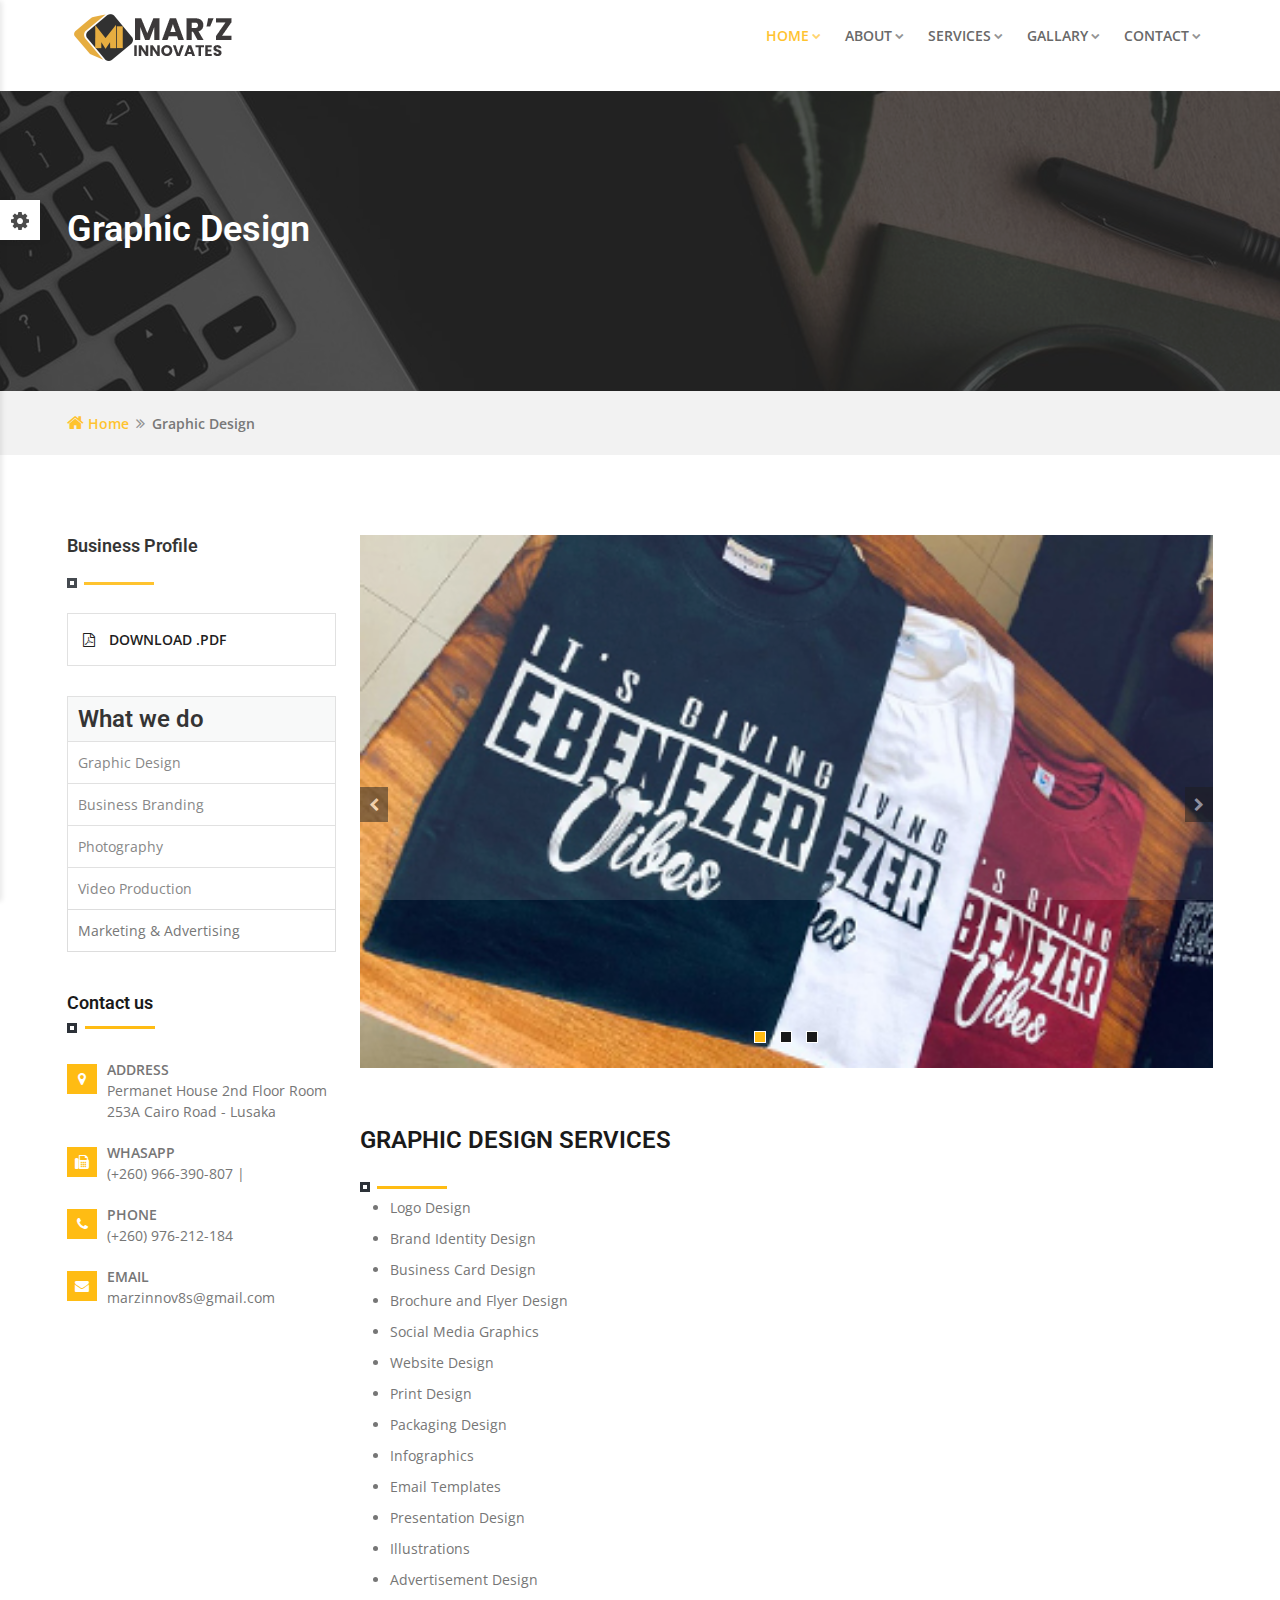
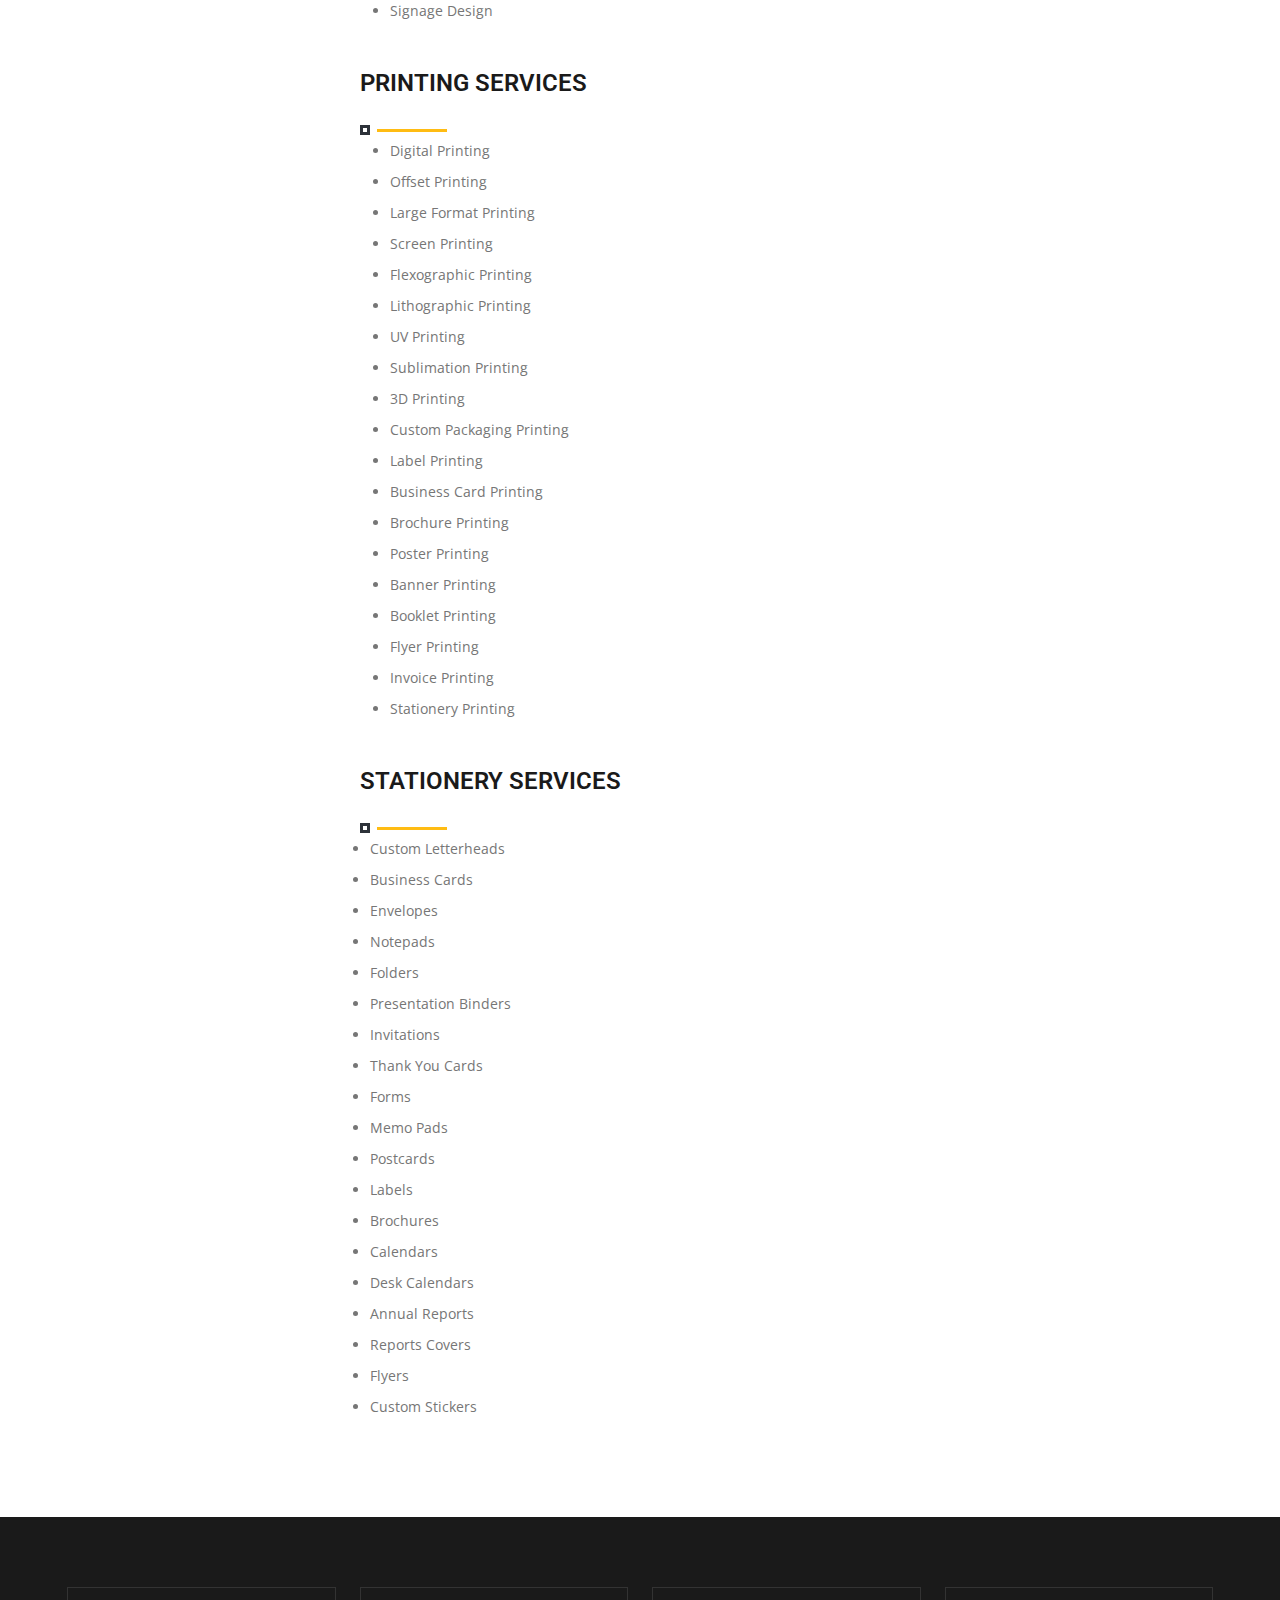
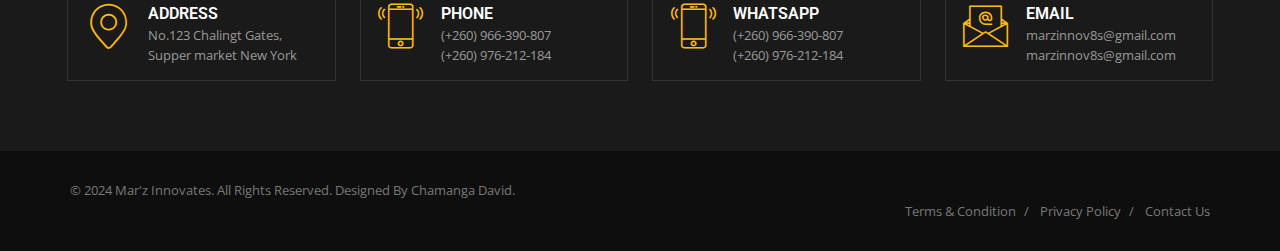
<file: graphic-design.html>
<!DOCTYPE html>

<html lang="en">
<head>

    <meta charset="utf-8">
    <meta http-equiv="X-UA-Compatible" content="IE=edge">
    <meta name="keywords" content="">
    <meta name="author" content="">
    <meta name="robots" content="">    
    <meta name="description" content="">
    
    <!-- FAVICONS ICON -->
    <link rel="icon" href="images/favicon.ico" type="image/x-icon">
    <link rel="shortcut icon" type="image/x-icon" href="images/favicon.png">
    <title>Services Detail</title>
    
    <!-- MOBILE SPECIFIC -->
    <meta name="viewport" content="width=device-width, initial-scale=1">
    

    
    <link rel="stylesheet" type="text/css" href="css/bootstrap.min.css"><!-- BOOTSTRAP STYLE SHEET -->
    <link rel="stylesheet" type="text/css" href="css/fontawesome/css/font-awesome.min.css"><!-- FONTAWESOME STYLE SHEET -->
    <link rel="stylesheet" type="text/css" href="css/flaticon.min.css"><!-- FLATICON STYLE SHEET -->
    <link rel="stylesheet" type="text/css" href="css/animate.min.css"><!-- ANIMATE STYLE SHEET --> 
    <link rel="stylesheet" type="text/css" href="css/owl.carousel.min.css"><!-- OWL CAROUSEL STYLE SHEET -->
    <link rel="stylesheet" type="text/css" href="css/bootstrap-select.min.css"><!-- BOOTSTRAP SELECT BOX STYLE SHEET -->
    <link rel="stylesheet" type="text/css" href="css/magnific-popup.min.css"><!-- MAGNIFIC POPUP STYLE SHEET -->
    <link rel="stylesheet" type="text/css" href="css/loader.min.css"><!-- LOADER STYLE SHEET -->   
    <link rel="stylesheet" type="text/css" href="css/style.css"><!-- MAIN STYLE SHEET -->
    <link rel="stylesheet" type="text/css" class="skin" href="css/skin/skin-1.css"><!-- THEME COLOR CHANGE STYLE SHEET -->
    <link rel="stylesheet" type="text/css" href="css/switcher.css"><!-- SIDE SWITCHER STYLE SHEET -->    

    
    <!-- GOOGLE FONTS -->
    <link href='http://fonts.googleapis.com/css?family=Roboto:400,100,300,300italic,400italic,500,500italic,700,700italic,900italic,900' rel='stylesheet' type='text/css'>
    <link href='https://fonts.googleapis.com/css?family=Open+Sans:400,300,300italic,400italic,600,600italic,700,800italic,800,700italic' rel='stylesheet' type='text/css'>
    <link href="https://fonts.googleapis.com/css?family=Crete+Round:400,400i&amp;subset=latin-ext" rel="stylesheet">
    
 
</head>

<body id="bg">	

    <div class="page-wraper">  
      	
        <!-- HEADER START -->
        <header class="site-header header-style-1 mobile-sider-drawer-menu">
        
          
            
            <div class="sticky-header main-bar-wraper">
                <div class="main-bar bg-white">
                    <div class="container">
                        <div class="logo-header">
                            <a href="index.html">
                                <img src="images/logo-dark.png" width="171" height="49" alt="" >
                            </a>
                        </div>
                        
                        <!-- MAIN Vav -->
                        <div class="header-nav navbar-collapse collapse ">
                            <ul class=" nav navbar-nav">
                                <li class="active">
                                    <a href="index.html">Home<i class="fa fa-chevron-down"></i></a>
                                    <ul class="sub-menu">
                                        <li><a href="index.html">Home</a></li>
                                    </ul>
                                </li>
                            
                                <li>
                                    <a href="javascript:;">About<i class="fa fa-chevron-down"></i></a>
                                    <ul class="sub-menu">
                                        <li>
                                            <li><a href="about.html">About Us</a></li>
                                            <li><a href="our-team.html">Our Team</a></li>
                                        </li>
                                    </ul>
                                </li>
                                <li>
                                    <a href="javascript:;">Services<i class="fa fa-chevron-down"></i></a>
                                    <ul class="sub-menu">
                                        <li>
                                            <li><a href="graphic-design.html">Graphic Design</a></li>
                                            <li><a href="services.html">Branding Services</a></li>
                                            <li><a href="photography.html">Video & Photography </a></li>
                                            <li><a href="marketing.html">Marketing & Advertising</a></li>
                                            <li>
                                                <a href="javascript:;">Other Services</a>
                                                <ul class="sub-menu">
                                                    <li><a href="other-services.html">ICT Hardware Supply</a></li>
                                                    <li><a href="other-services.html">Corporate Identity Design</a></li>
                                                    <li><a href="other-services.html">Protective Cloths</a></li>
                                                    <li><a href="other-services.html">Office Equipment</a></li>
                                                    <li><a href="other-services.html">Stationary</a></li>
                                                </ul>
                                            </li>
                                        </li>
                                    </ul>
                                </li>
                                <li>
                                    <a href="javascript:;">Gallary<i class="fa fa-chevron-down"></i></a>
                                    <ul class="sub-menu">
                                        <li><a href="gallery-branding.html">Branding & Printing</a></li>
                                        <li><a href="gallery-photography.html">Photography</a></li>
                                    </ul>
                                </li>
                                <li class="submenu-direction">
                                    <a href="javascript:;">Contact<i class="fa fa-chevron-down"></i></a>
                                    <ul class="sub-menu">
                                        <li>
                                            <li><a href="contact.html">Contact us</a></li>
                                        </li>
                                    </ul>
                                </li>

                            </ul>
                        </div>

                       
                         <!-- NAV Toggle Button -->
                        <button id="mobile-side-drawer" data-target=".header-nav" data-toggle="collapse" type="button" class="navbar-toggler collapsed">
                            <span class="sr-only">Toggle navigation</span>
                            <span class="icon-bar icon-bar-first"></span>
                            <span class="icon-bar icon-bar-two"></span>
                            <span class="icon-bar icon-bar-three"></span>
                        </button>
                        <!-- SITE Search -->
                        <div id="search"> 
                            <span class="close"></span>
                            <form role="search" id="searchform" action="#" method="get" class="radius-xl">
                                <div class="input-group">
                                    <input value="" name="q" type="search" placeholder="Type to search">
                                    <span class="input-group-btn"><button type="button" class="search-btn"><i class="fa fa-search"></i></button></span>
                                </div>   
                            </form>
                        </div>
                    </div>
                </div>
            </div>
            
        </header>
        <!-- HEADER END -->
        
        <!-- CONTENT START -->
        <div class="page-content  bg-white">
        
            <!-- INNER PAGE BANNER -->
            <div class="wt-bnr-inr overlay-wraper" style="background-image:url(images/banner/services.jpg);">
            	<div class="overlay-main bg-black opacity-07"></div>
                <div class="container">
                    <div class="wt-bnr-inr-entry">
                        <h1 class="text-white">Graphic Design</h1>
                    </div>
                </div>
            </div>
            <!-- INNER PAGE BANNER END -->
            
            <!-- BREADCRUMB ROW -->                            
            <div class="bg-gray-light p-tb20">
            	<div class="container">
                    <ul class="wt-breadcrumb breadcrumb-style-2">
                        <li><a href="javascript:void(0);"><i class="fa fa-home"></i> Home</a></li>
                        <li>Graphic Design</li>
                    </ul>
                </div>
            </div>
            <!-- BREADCRUMB ROW END --> 
                              
            <!-- SECTION CONTENT -->         
            <div class="section-full  p-t80 p-b50  ">
                <div class="container  bg-white ">
                        <div class="row">
                        <!-- LEFT PART -->
                        <div class="col-lg-3 col-md-5">
                            <!-- BROCHURES -->
                            <div class="wt-box m-b30">
                                <div class="text-left m-b20">
                                         <h4>Business Profile</h4>
                                         <div class="wt-separator-outer">
                                             <div class="wt-separator style-square">
                                               <span class="separator-left site-bg-primary"></span>
                                               <span class="separator-right site-bg-primary"></span>
                                           </div>
                                        </div>
                                     </div>
                                <div class="wt-icon-box-wraper left bdr-1 bdr-gray p-a15 m-b15">
                                    <a href="#" class="btn-block">
                                        <span class="text-black m-r10"><i class="fa fa-file-pdf-o"></i></span>
                                        <strong class="text-uppercase text-black">Download .PDF</strong>
                                    </a>
                                </div>
                            </div>
                            
                            <!-- WHAT WE DO -->
                            <div class="wt-nav-block m-b30">
                                <h2 class="wt-nav-title">What we do</h2>
                                <ul class="wt-nav wt-nav-pills">
                                  <li><a href="#">Graphic Design</a></li>
                                  <li><a href="#">Business Branding</a></li>
                                  <li><a href="#">Photography</a></li>
                                  <li><a href="#">Video Production</a></li>
                                  <li><a href="#">Marketing & Advertising</a></li>
                                </ul>
                            </div>   
                                                         
                            <!-- CONTACT US -->
                            <div class="widget bg-white  widget_getintuch">
                                <h4 class="widget-title">Contact us</h4>
                                <ul>
                                  <li><i class="fa fa-map-marker"></i><strong>Address</strong>Permanet House 2nd Floor Room 253A Cairo Road - Lusaka  </li>
                                  <li><i class="fa fa-fax"></i><strong>WhasApp</strong>(+260) 966-390-807 | </li>
                                  <li><i class="fa fa-phone"></i><strong>phone</strong>(+260) 976-212-184</li>
                                  <li><i class="fa fa-envelope"></i><strong>email</strong>marzinnov8s@gmail.com</li>
                                </ul>
                            </div>
                        </div>
                        <!-- LEFT PART --> 
                        
                        <!-- RIGHT PART -->
                        <div class="col-lg-9 col-md-7">
                            <!-- BLOG POST CAROUSEL -->
                             <div class="section-content ">
                                <div class="owl-carousel service-detail-carousel owl-btn-vertical-center owl-dots-bottom-center m-b30">
                                
                                    <div class="item">
                                        <div class="aon-thum-bx">
                                            <img src="images/graphic-design/pic1.jpg" alt="">
                                        </div>
                                    </div>
                                    
                                    <div class="item">
                                        <div class="aon-thum-bx">
                                            <img src="images/graphic-design/pic2.jpg" alt="">
                                        </div>
                                    </div>
                                    
                                    <div class="item">
                                        <div class="aon-thum-bx">
                                            <img src="images/graphic-design/pic3.jpg" alt="">
                                        </div>
                                    </div>                                    
                                
                                </div>
                                <div class="wt-box">
            						<div class="p-t30">
                                        <!-- TITLE START -->
                                        <div class="section-head">
                                                        
                                            <h2 class="text-uppercase">Graphic Design Services</h2>
                                            <div class="wt-separator-outer">
                                                <div class="wt-separator style-square">
                                                    <span class="separator-left site-bg-primary"></span>
                                                    <span class="separator-right site-bg-primary"></span>
                                                </div> 
                                            </div>
                                            <ul style="padding-left: 30px;">
                                                <li style="margin-bottom: 10px;">Logo Design</li>
                                                <li style="margin-bottom: 10px;">Brand Identity Design</li>
                                                <li style="margin-bottom: 10px;">Business Card Design</li>
                                                <li style="margin-bottom: 10px;">Brochure and Flyer Design</li>
                                                <li style="margin-bottom: 10px;">Social Media Graphics</li>
                                                <li style="margin-bottom: 10px;">Website Design</li>
                                                <li style="margin-bottom: 10px;">Print Design</li>
                                                <li style="margin-bottom: 10px;">Packaging Design</li>
                                                <li style="margin-bottom: 10px;">Infographics</li>
                                                <li style="margin-bottom: 10px;">Email Templates</li>
                                                <li style="margin-bottom: 10px;">Presentation Design</li>
                                                <li style="margin-bottom: 10px;">Illustrations</li>
                                                <li style="margin-bottom: 10px;">Advertisement Design</li>
                                                <li style="margin-bottom: 10px;">Signage Design</li>
                                              </ul>
                                        
                                        </div>
                                        <!-- TITLE END -->
                                           <!-- TITLE OFFICE SUPPLIES START -->
                                        <div class="section-head">
                                            <h2 class="text-uppercase">Printing Services</h2>
                                          <div class="wt-separator-outer">
                                              <div class="wt-separator style-square">
                                                  <span class="separator-left site-bg-primary"></span>
                                                  <span class="separator-right site-bg-primary"></span>
                                              </div> 
                                          </div>
                                          <ul style="padding-left: 30px;">
                                              <li style="margin-bottom: 10px;">Digital Printing</li>
                                              <li style="margin-bottom: 10px;">Offset Printing</li>
                                              <li style="margin-bottom: 10px;">Large Format Printing</li>
                                              <li style="margin-bottom: 10px;">Screen Printing</li>
                                              <li style="margin-bottom: 10px;">Flexographic Printing</li>
                                              <li style="margin-bottom: 10px;">Lithographic Printing</li>
                                              <li style="margin-bottom: 10px;">UV Printing</li>
                                              <li style="margin-bottom: 10px;">Sublimation Printing</li>
                                              <li style="margin-bottom: 10px;">3D Printing</li>
                                              <li style="margin-bottom: 10px;">Custom Packaging Printing</li>
                                              <li style="margin-bottom: 10px;">Label Printing</li>
                                              <li style="margin-bottom: 10px;">Business Card Printing</li>
                                              <li style="margin-bottom: 10px;">Brochure Printing</li>
                                              <li style="margin-bottom: 10px;">Poster Printing</li>
                                              <li style="margin-bottom: 10px;">Banner Printing</li>
                                              <li style="margin-bottom: 10px;">Booklet Printing</li>
                                              <li style="margin-bottom: 10px;">Flyer Printing</li>
                                              <li style="margin-bottom: 10px;">Invoice Printing</li>
                                              <li style="margin-bottom: 10px;">Stationery Printing</li>
                                            </ul>
                                          </div>
                                      <!-- TITLE END -->
                                        <!-- TITLE OFFICE SUPPLIES START -->
                                        <div class="section-head">
                                            <h2 class="text-uppercase">Stationery Services</h2>
                                          <div class="wt-separator-outer">
                                              <div class="wt-separator style-square">
                                                  <span class="separator-left site-bg-primary"></span>
                                                  <span class="separator-right site-bg-primary"></span>
                                              </div> 
                                          </div>
                                          <ul style="padding-left: 10px;">
                                            <li style="margin-bottom: 10px;">Custom Letterheads</li>
                                            <li style="margin-bottom: 10px;">Business Cards</li>
                                            <li style="margin-bottom: 10px;">Envelopes</li>
                                            <li style="margin-bottom: 10px;">Notepads</li>
                                            <li style="margin-bottom: 10px;">Folders</li>
                                            <li style="margin-bottom: 10px;">Presentation Binders</li>
                                            <li style="margin-bottom: 10px;">Invitations</li>
                                            <li style="margin-bottom: 10px;">Thank You Cards</li>
                                            <li style="margin-bottom: 10px;">Forms</li>
                                            <li style="margin-bottom: 10px;">Memo Pads</li>
                                            <li style="margin-bottom: 10px;">Postcards</li>
                                            <li style="margin-bottom: 10px;">Labels</li>
                                            <li style="margin-bottom: 10px;">Brochures</li>
                                            <li style="margin-bottom: 10px;">Calendars</li>
                                            <li style="margin-bottom: 10px;">Desk Calendars</li>
                                            <li style="margin-bottom: 10px;">Annual Reports</li>
                                            <li style="margin-bottom: 10px;">Reports Covers</li>
                                            <li style="margin-bottom: 10px;">Flyers</li>
                                            <li style="margin-bottom: 10px;">Custom Stickers</li>
                                          </ul>
                                          
                                          </div>
                                      <!-- TITLE END -->
                                    </div>
                                </div>
                             </div>    
                         </div>
                        <!-- RIGHT PART -->
                    </div>
                </div>
             </div>
            <!-- SECTION CONTENT END -->  
            
        <!-- CONTENT END -->
        </div>
        <!-- CONTENT END -->
        
        <!-- FOOTER START -->
        <footer class="site-footer footer-dark">
            <div class="footer-top overlay-wraper">
                <div class="overlay-main"></div>
                <div class="container">                  
                    <div class="row">
                       <div class="col-lg-3 col-md-6 col-sm-6 p-tb20">
                           <div class="wt-icon-box-wraper left  bdr-1 bdr-gray-dark p-tb15 p-lr10 clearfix">
                                <div class="icon-md site-text-primary">
                                    <span class="iconmoon-travel"></span>
                                </div>
                                <div class="icon-content">
                                    <h5 class="wt-tilte text-uppercase m-b0">Address</h5>
                                    <p>No.123 Chalingt Gates, Supper market New York</p>
                                </div>
                           </div>
                        </div>

                       <div class="col-lg-3 col-md-6 col-sm-6 p-tb20 ">
                           <div class="wt-icon-box-wraper left  bdr-1 bdr-gray-dark p-tb15 p-lr10 clearfix ">
                                <div class="icon-md site-text-primary">
                                    <span class="iconmoon-smartphone-1"></span>
                                </div>
                                <div class="icon-content">
                                    <h5 class="wt-tilte text-uppercase m-b0">Phone</h5>
                                    <p class="m-b0">(+260) 966-390-807</p> 
                                    <p>(+260) 976-212-184</p>
                                </div>
                           </div>
                       </div>

                       <div class="col-lg-3 col-md-6 col-sm-6 p-tb20">
                           <div class="wt-icon-box-wraper left  bdr-1 bdr-gray-dark p-tb15 p-lr10 clearfix">
                                <div class="icon-md site-text-primary">
                                    <span class="iconmoon-smartphone-1"></span>
                                </div>
                                <div class="icon-content">
                                    <h5 class="wt-tilte text-uppercase m-b0">WhatsApp</h5>
                                    <p class="m-b0">(+260) 966-390-807</p>
                                    <p>(+260) 976-212-184</p>
                                </div>
                            </div>
                        </div>

                       <div class="col-lg-3 col-md-6 col-sm-6 p-tb20">
                           <div class="wt-icon-box-wraper left  bdr-1 bdr-gray-dark p-tb15 p-lr10 clearfix">
                                <div class="icon-md site-text-primary">
                                    <span class="iconmoon-email"></span>
                                </div>
                                <div class="icon-content">
                                    <h5 class="wt-tilte text-uppercase m-b0">Email</h5>
                                    <p class="m-b0">marzinnov8s@gmail.com</p>
                                    <p>marzinnov8s@gmail.com</p>
                                </div>
                            </div>
                        </div>
                    </div>
                </div>
            </div>
            <!-- FOOTER COPYRIGHT -->
            <div class="footer-bottom overlay-wraper">
            
                <div class="container p-t30">
                    <div class="row">
                        <div class="wt-footer-bot-left">
                            <span class="copyrights-text">© 2024 Mar'z Innovates. All Rights Reserved. Designed By Chamanga David.</span>
                        </div>
                        <div class="wt-footer-bot-right">
                            <ul class="copyrights-nav pull-right"> 
                                <li><a href="javascript:void(0);">Terms  & Condition</a></li>
                                <li><a href="javascript:void(0);">Privacy Policy</a></li>
                                <li><a href="contact-1.html">Contact Us</a></li>
                            </ul>
                        </div>
                    </div>
                </div>
            </div>
        </footer>
        <!-- FOOTER END -->

        <!-- BUTTON TOP START -->
        <button class="scroltop"><span class=" iconmoon-house relative" id="btn-vibrate"></span>Top</button>
        
    </div>
    
<!-- LOADING AREA START ===== -->
<div class="loading-area">
    <div class="loading-box"></div>
    <div class="loading-pic">
        <div class="loader">
            <span class="block-1"></span>
            <span class="block-2"></span>
            <span class="block-3"></span>
            <span class="block-4"></span>
            <span class="block-5"></span>
            <span class="block-6"></span>
            <span class="block-7"></span>
            <span class="block-8"></span>
            <span class="block-9"></span>
            <span class="block-10"></span>
            <span class="block-11"></span>
            <span class="block-12"></span>
            <span class="block-13"></span>
            <span class="block-14"></span>
            <span class="block-15"></span>
            <span class="block-16"></span>
        </div>
    </div>
</div>
<!-- LOADING AREA  END ====== -->

<!-- STYLE SWITCHER  ======= --> 
<div class="styleswitcher">

    <div class="switcher-btn-bx">
        <a class="switch-btn">
            <span class="fa fa-cog fa-spin"></span>
        </a>
    </div>
    
    <div class="styleswitcher-inner">
    
        <h6 class="switcher-title">Color Skin</h6>
        <ul class="color-skins">
            <li><a class="theme-skin skin-1" href="services-detaila39b.html?theme=css/skin/skin-1" title="default Theme"></a></li>
            <li><a class="theme-skin skin-2" href="services-detail61e7.html?theme=css/skin/skin-2" title="pink Theme"></a></li>
            <li><a class="theme-skin skin-3" href="services-detailcce5.html?theme=css/skin/skin-3" title="sky Theme"></a></li>
            <li><a class="theme-skin skin-4" href="services-detail13f7.html?theme=css/skin/skin-4" title="green Theme"></a></li>
            <li><a class="theme-skin skin-5" href="services-detail19a6.html?theme=css/skin/skin-5" title="red Theme"></a></li>
            <li><a class="theme-skin skin-6" href="services-detailfe5c.html?theme=css/skin/skin-6" title="orange Theme"></a></li>
            <li><a class="theme-skin skin-7" href="services-detailab47.html?theme=css/skin/skin-7" title="purple Theme"></a></li>
            <li><a class="theme-skin skin-8" href="services-detail5f8d.html?theme=css/skin/skin-8" title="blue Theme"></a></li>
            <li><a class="theme-skin skin-9" href="services-detail5663.html?theme=css/skin/skin-9" title="gray Theme"></a></li>
            <li><a class="theme-skin skin-10" href="services-detail28ac.html?theme=css/skin/skin-10" title="brown Theme"></a></li>
            <li><a class="theme-skin skin-11" href="services-detail26b8.html?theme=css/skin/skin-11" title="gray Theme"></a></li>
            <li><a class="theme-skin skin-12" href="services-detail7f4c.html?theme=css/skin/skin-12" title="golden Theme"></a></li>
        </ul>    
    </div>    
</div>
<!-- STYLE SWITCHER END ==== --> 

<!-- JAVASCRIPT  FILES ========================================= --> 
<script   src="js/jquery-3.6.1.min.js"></script><!-- JQUERY.MIN JS -->
<script   src="js/popper.min.js"></script><!-- POPPER.MIN JS -->
<script   src="js/bootstrap.min.js"></script><!-- BOOTSTRAP.MIN JS -->
<script   src="js/bootstrap-select.min.js"></script><!-- FORM JS -->
<script   src="js/jquery.bootstrap-touchspin.min.js"></script><!-- FORM JS -->
<script   src="js/magnific-popup.min.js"></script><!-- MAGNIFIC-POPUP JS -->
<script   src="js/waypoints.min.js"></script><!-- WAYPOINTS JS -->
<script   src="js/counterup.min.js"></script><!-- COUNTERUP JS -->
<script   src="js/waypoints-sticky.min.js"></script><!-- COUNTERUP JS -->
<script   src="js/isotope.pkgd.min.js"></script><!-- MASONRY  -->
<script   src="js/imagesloaded.pkgd.min.js"></script><!-- MASONRY  -->
<script   src="js/owl.carousel.min.js"></script><!-- OWL  SLIDER  -->
<script   src="js/scrolla.min.js"></script><!-- ON SCROLL CONTENT ANIMTE   --> 
<script   src="js/custom.js"></script><!-- CUSTOM FUCTIONS  -->
<script   src="js/shortcode.js"></script><!-- SHORTCODE FUCTIONS  -->
<script   src="js/switcher.js"></script><!-- SWITCHER FUCTIONS  -->


</body>
</html>
</file>
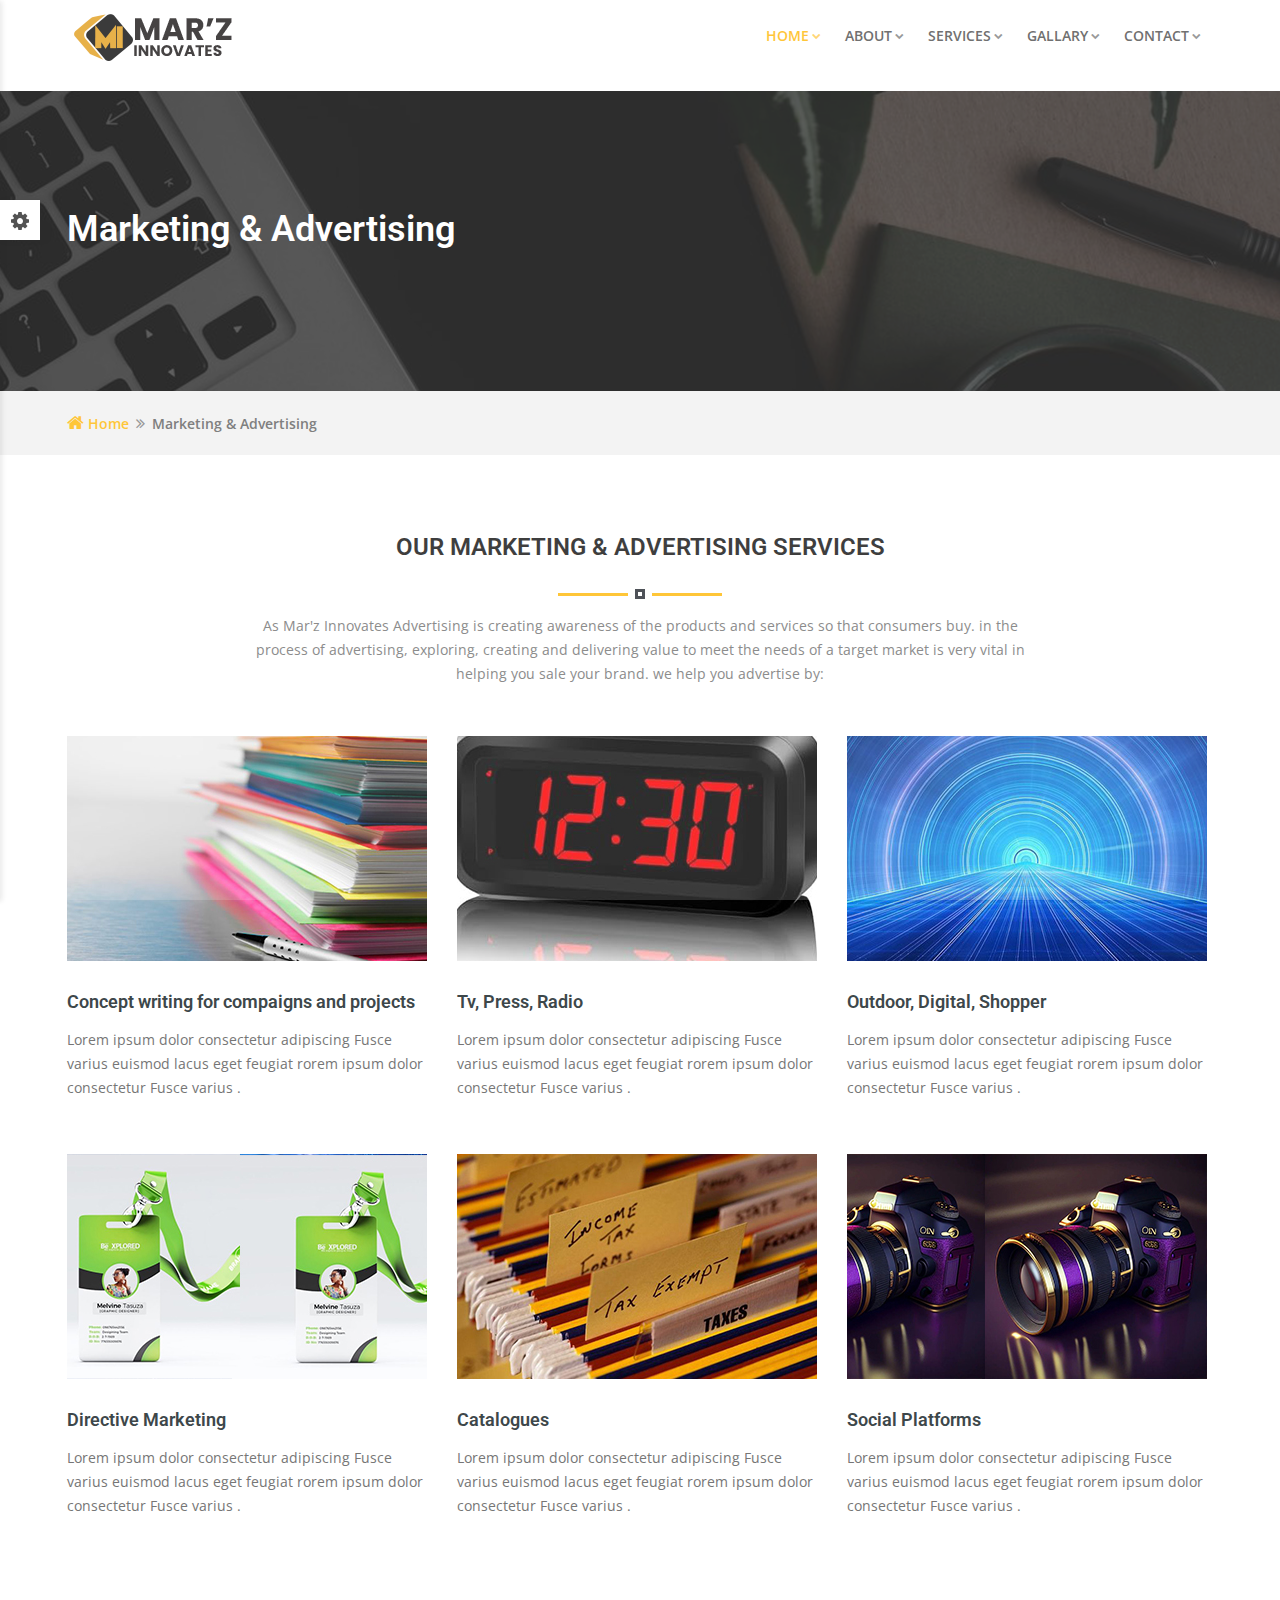
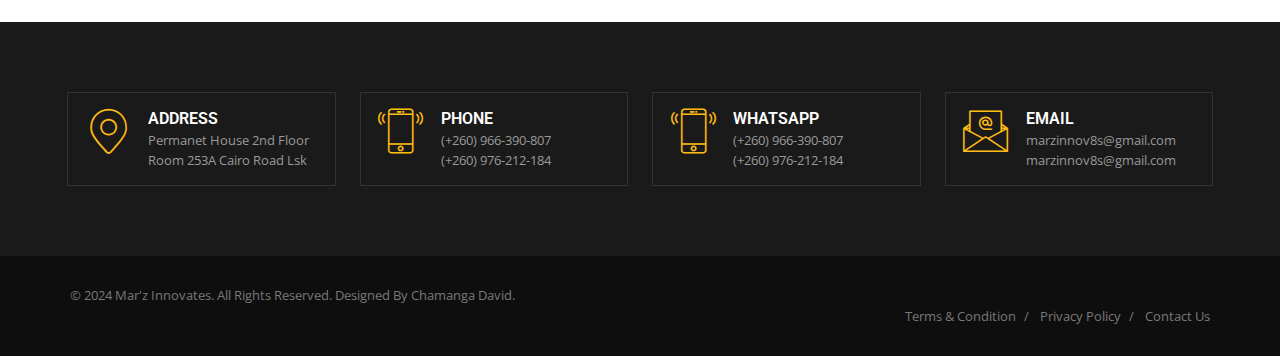
<file: marketing.html>
<!DOCTYPE html>

<html lang="en">
<head>
    <meta charset="utf-8">
    <meta http-equiv="X-UA-Compatible" content="IE=edge">
    <meta name="keywords" content="">
    <meta name="author" content="">
    <meta name="robots" content="">    
    <meta name="description" content="">
    
    <!-- FAVICONS ICON -->
    <link rel="icon" href="images/favicon.ico" type="image/x-icon">
    <link rel="shortcut icon" type="image/x-icon" href="images/favicon.png">
    <title>Photography</title>
    
    <!-- MOBILE SPECIFIC -->
    <meta name="viewport" content="width=device-width, initial-scale=1">
    

    
    <link rel="stylesheet" type="text/css" href="css/bootstrap.min.css"><!-- BOOTSTRAP STYLE SHEET -->
    <link rel="stylesheet" type="text/css" href="css/fontawesome/css/font-awesome.min.css"><!-- FONTAWESOME STYLE SHEET -->
    <link rel="stylesheet" type="text/css" href="css/flaticon.min.css"><!-- FLATICON STYLE SHEET -->
    <link rel="stylesheet" type="text/css" href="css/animate.min.css"><!-- ANIMATE STYLE SHEET --> 
    <link rel="stylesheet" type="text/css" href="css/owl.carousel.min.css"><!-- OWL CAROUSEL STYLE SHEET -->
    <link rel="stylesheet" type="text/css" href="css/bootstrap-select.min.css"><!-- BOOTSTRAP SELECT BOX STYLE SHEET -->
    <link rel="stylesheet" type="text/css" href="css/magnific-popup.min.css"><!-- MAGNIFIC POPUP STYLE SHEET -->
    <link rel="stylesheet" type="text/css" href="css/loader.min.css"><!-- LOADER STYLE SHEET -->   
    <link rel="stylesheet" type="text/css" href="css/style.css"><!-- MAIN STYLE SHEET -->
    <link rel="stylesheet" type="text/css" class="skin" href="css/skin/skin-1.css"><!-- THEME COLOR CHANGE STYLE SHEET -->
    <link rel="stylesheet" type="text/css" href="css/switcher.css"><!-- SIDE SWITCHER STYLE SHEET -->    

    
    <!-- GOOGLE FONTS -->
    <link href='http://fonts.googleapis.com/css?family=Roboto:400,100,300,300italic,400italic,500,500italic,700,700italic,900italic,900' rel='stylesheet' type='text/css'>
    <link href='https://fonts.googleapis.com/css?family=Open+Sans:400,300,300italic,400italic,600,600italic,700,800italic,800,700italic' rel='stylesheet' type='text/css'>
    <link href="https://fonts.googleapis.com/css?family=Crete+Round:400,400i&amp;subset=latin-ext" rel="stylesheet">
    
 
</head>

<body id="bg">
	
    <div class="page-wraper">
        	
        <!-- HEADER START -->
        <header class="site-header header-style-1 mobile-sider-drawer-menu">
        
            
            <div class="sticky-header main-bar-wraper">
                <div class="main-bar bg-white">
                    <div class="container">
                        <div class="logo-header">
                            <a href="index.html">
                                <img src="images/logo-dark.png" width="171" height="49" alt="" >
                            </a>
                        </div>
                        
                        <!-- MAIN Vav -->
                        <div class="header-nav navbar-collapse collapse ">
                            <ul class=" nav navbar-nav">
                                <li class="active">
                                    <a href="index.html">Home<i class="fa fa-chevron-down"></i></a>
                                    <ul class="sub-menu">
                                        <li><a href="index.html">Home</a></li>
                                    </ul>
                                </li>
                            
                                <li>
                                    <a href="javascript:;">About<i class="fa fa-chevron-down"></i></a>
                                    <ul class="sub-menu">
                                        <li>
                                            <li><a href="about.html">About Us</a></li>
                                            <li><a href="our-team.html">Our Team</a></li>
                                        </li>
                                    </ul>
                                </li>
                                <li>
                                    <a href="javascript:;">Services<i class="fa fa-chevron-down"></i></a>
                                    <ul class="sub-menu">
                                        <li>
                                            <li><a href="graphic-design.html">Graphic Design</a></li>
                                            <li><a href="services.html">Branding Services</a></li>
                                            <li><a href="photography.html">Video & Photography </a></li>
                                            <li><a href="marketing.html">Marketing & Advertising</a></li>
                                            <li>
                                                <a href="javascript:;">Other Services</a>
                                                <ul class="sub-menu">
                                                    <li><a href="other-services.html">ICT Hardware Supply</a></li>
                                                    <li><a href="other-services.html">Corporate Identity Design</a></li>
                                                    <li><a href="other-services.html">Protective Cloths</a></li>
                                                    <li><a href="other-services.html">Office Equipment</a></li>
                                                    <li><a href="other-services.html">Stationary</a></li>
                                                </ul>
                                            </li>
                                        </li>
                                    </ul>
                                </li>
                                <li>
                                    <a href="javascript:;">Gallary<i class="fa fa-chevron-down"></i></a>
                                    <ul class="sub-menu">
                                        <li><a href="gallery-branding.html">Branding & Printing</a></li>
                                        <li><a href="gallery-photography.html">Photography</a></li>
                                    </ul>
                                </li>
                                <li class="submenu-direction">
                                    <a href="javascript:;">Contact<i class="fa fa-chevron-down"></i></a>
                                    <ul class="sub-menu">
                                        <li>
                                            <li><a href="contact.html">Contact us</a></li>
                                        </li>
                                    </ul>
                                </li>

                            </ul>
                        </div>

                       
                         <!-- NAV Toggle Button -->
                        <button id="mobile-side-drawer" data-target=".header-nav" data-toggle="collapse" type="button" class="navbar-toggler collapsed">
                            <span class="sr-only">Toggle navigation</span>
                            <span class="icon-bar icon-bar-first"></span>
                            <span class="icon-bar icon-bar-two"></span>
                            <span class="icon-bar icon-bar-three"></span>
                        </button>
                        <!-- SITE Search -->
                        <div id="search"> 
                            <span class="close"></span>
                            <form role="search" id="searchform" action="#" method="get" class="radius-xl">
                                <div class="input-group">
                                    <input value="" name="q" type="search" placeholder="Type to search">
                                    <span class="input-group-btn"><button type="button" class="search-btn"><i class="fa fa-search"></i></button></span>
                                </div>   
                            </form>
                        </div>
                    </div>
                </div>
            </div>
            
        </header>
        <!-- HEADER END -->
        
         <!-- CONTENT START -->
        <div class="page-content  bg-white">
        
            <!-- INNER PAGE BANNER -->
            <div class="wt-bnr-inr overlay-wraper" style="background-image:url(images/banner/services.jpg);">
            	<div class="overlay-main bg-black opacity-07"></div>
                <div class="container">
                    <div class="wt-bnr-inr-entry">
                        <h1 class="text-white">Marketing & Advertising</h1>
                    </div>
                </div>
            </div>
            <!-- INNER PAGE BANNER END -->
            
           <!-- BREADCRUMB ROW -->                            
            <div class="bg-gray-light p-tb20">
            	<div class="container">
                    <ul class="wt-breadcrumb breadcrumb-style-2">
                        <li><a href="javascript:void(0);"><i class="fa fa-home"></i> Home</a></li>
                        <li>Marketing & Advertising</li>
                    </ul>
                </div>
            </div>
            <!-- BREADCRUMB ROW END -->                   
            
            <!-- SECTION CONTENT -->         
            <div class="section-full p-t80 p-b50  ">
                <div class="container">
                	<!-- TITLE START -->
                    <div class="section-head text-center">
                            <h2 class="text-uppercase">Our Marketing & Advertising Services</h2>
                            <div class="wt-separator-outer">
                               <div class="wt-separator style-square">
                                   <span class="separator-left site-bg-primary"></span>
                                   <span class="separator-right site-bg-primary"></span>
                               </div>
                           </div>
                            <p>
                                As Mar'z Innovates Advertising is creating awareness of the products and services so that
                                consumers buy. in the process of advertising, exploring, creating and delivering value to 
                                meet the needs of a target market is very vital in helping you sale your brand. 
                                we help you advertise by:
                            </p>
                        </div>
                    <!-- TITLE END -->     
                    <div class="section-content">
                        <div class="row">
                        
                            <!-- COLUMNS 1 --> 
                            <div class="col-md-4 col-sm-6">
                                <div class="wt-box bg-white">
                                    <div class="wt-media">
                                        <a href="#"><img src="images/market/pic1.jpg" alt=""></a>
                                    </div>
                                    <div class="wt-info p-tb30">
                                        <h4 class="wt-title m-t0"><a href="#">Concept writing for compaigns and projects</a></h4>
                                        <p>Lorem ipsum dolor consectetur adipiscing Fusce varius euismod lacus eget feugiat rorem ipsum dolor consectetur Fusce varius . </p>
                                    </div>
                                </div>
                            </div>
                            <!-- COLUMNS 2 -->
                            <div class="col-md-4 col-sm-6">
                                <div class="wt-box bg-white">
                                    <div class="wt-media">
                                        <a href="#"><img src="images/market/pic2.jpg" alt=""></a>
                                    </div>
                                    <div class="wt-info p-tb30">
                                        <h4 class="wt-title m-t0"><a href="#">Tv, Press, Radio</a></h4>
                                        <p>Lorem ipsum dolor consectetur adipiscing Fusce varius euismod lacus eget feugiat rorem ipsum dolor consectetur Fusce varius . </p>
                                    </div>
                                </div>
                            </div>
                            <!-- COLUMNS 3 -->
                            <div class="col-md-4 col-sm-6">
                                <div class="wt-box bg-white">
                                    <div class="wt-media">
                                        <a href="#"><img src="images/market/pic3.jpg" alt=""></a>
                                    </div>
                                    <div class="wt-info p-tb30">
                                        <h4 class="wt-title m-t0"><a href="#">Outdoor, Digital, Shopper</a></h4>
                                        <p>Lorem ipsum dolor consectetur adipiscing Fusce varius euismod lacus eget feugiat rorem ipsum dolor consectetur Fusce varius . </p>
                                    </div>
                                </div>
                            </div>
                              <!-- COLUMNS 4 -->
                              <div class="col-md-4 col-sm-6">
                                <div class="wt-box bg-white">
                                    <div class="wt-media">
                                        <a href="#"><img src="images/market/pic4.jpg" alt=""></a>
                                    </div>
                                    <div class="wt-info p-tb30">
                                        <h4 class="wt-title m-t0"><a href="#">Directive Marketing</a></h4>
                                        <p>Lorem ipsum dolor consectetur adipiscing Fusce varius euismod lacus eget feugiat rorem ipsum dolor consectetur Fusce varius . </p>
                                    </div>
                                </div>
                            </div>
                             <!-- COLUMNS 5 -->
                             <div class="col-md-4 col-sm-6">
                                <div class="wt-box bg-white">
                                    <div class="wt-media">
                                        <a href="#"><img src="images/market/pic5.jpg" alt=""></a>
                                    </div>
                                    <div class="wt-info p-tb30">
                                        <h4 class="wt-title m-t0"><a href="#">Catalogues</a></h4>
                                        <p>Lorem ipsum dolor consectetur adipiscing Fusce varius euismod lacus eget feugiat rorem ipsum dolor consectetur Fusce varius . </p>                        
                                    </div>
                                </div>
                            </div>
                             <!-- COLUMNS 6 -->
                             <div class="col-md-4 col-sm-6">
                                <div class="wt-box bg-white">
                                    <div class="wt-media">
                                        <a href="#"><img src="images/market/pic6.jpg" alt=""></a>
                                    </div>
                                    <div class="wt-info p-tb30">
                                        <h4 class="wt-title m-t0"><a href="#">Social Platforms</a></h4>
                                        <p>Lorem ipsum dolor consectetur adipiscing Fusce varius euismod lacus eget feugiat rorem ipsum dolor consectetur Fusce varius . </p>
                                    </div>
                                </div>
                            </div>
                        </div>
                    </div>

                </div>
            </div>
            <!-- SECTION CONTENT END --> 
                  
                       
        </div>
        <!-- CONTENT END -->

         <!-- FOOTER START -->
         <footer class="site-footer footer-dark">
            <div class="footer-top overlay-wraper">
                <div class="overlay-main"></div>
                <div class="container">                  
                    <div class="row">
                       <div class="col-lg-3 col-md-6 col-sm-6 p-tb20">
                           <div class="wt-icon-box-wraper left  bdr-1 bdr-gray-dark p-tb15 p-lr10 clearfix">
                                <div class="icon-md site-text-primary">
                                    <span class="iconmoon-travel"></span>
                                </div>
                                <div class="icon-content">
                                    <h5 class="wt-tilte text-uppercase m-b0">Address</h5>
                                    <p>Permanet House 2nd Floor Room 253A Cairo Road Lsk</p>
                                </div>
                           </div>
                        </div>

                       <div class="col-lg-3 col-md-6 col-sm-6 p-tb20 ">
                           <div class="wt-icon-box-wraper left  bdr-1 bdr-gray-dark p-tb15 p-lr10 clearfix ">
                                <div class="icon-md site-text-primary">
                                    <span class="iconmoon-smartphone-1"></span>
                                </div>
                                <div class="icon-content">
                                    <h5 class="wt-tilte text-uppercase m-b0">Phone</h5>
                                    <p class="m-b0">(+260) 966-390-807</p> 
                                    <p>(+260) 976-212-184</p>
                                </div>
                           </div>
                       </div>

                       <div class="col-lg-3 col-md-6 col-sm-6 p-tb20">
                           <div class="wt-icon-box-wraper left  bdr-1 bdr-gray-dark p-tb15 p-lr10 clearfix">
                                <div class="icon-md site-text-primary">
                                    <span class="iconmoon-smartphone-1"></span>
                                </div>
                                <div class="icon-content">
                                    <h5 class="wt-tilte text-uppercase m-b0">WhatsApp</h5>
                                    <p class="m-b0">(+260) 966-390-807</p>
                                    <p>(+260) 976-212-184</p>
                                </div>
                            </div>
                        </div>

                       <div class="col-lg-3 col-md-6 col-sm-6 p-tb20">
                           <div class="wt-icon-box-wraper left  bdr-1 bdr-gray-dark p-tb15 p-lr10 clearfix">
                                <div class="icon-md site-text-primary">
                                    <span class="iconmoon-email"></span>
                                </div>
                                <div class="icon-content">
                                    <h5 class="wt-tilte text-uppercase m-b0">Email</h5>
                                    <p class="m-b0">marzinnov8s@gmail.com</p>
                                    <p>marzinnov8s@gmail.com</p>
                                </div>
                            </div>
                        </div>
                    </div>
                </div>
            </div>
            <!-- FOOTER COPYRIGHT -->
            <div class="footer-bottom overlay-wraper">
            
                <div class="container p-t30">
                    <div class="row">
                        <div class="wt-footer-bot-left">
                            <span class="copyrights-text">© 2024 Mar'z Innovates. All Rights Reserved. Designed By Chamanga David.</span>
                        </div>
                        <div class="wt-footer-bot-right">
                            <ul class="copyrights-nav pull-right"> 
                                <li><a href="javascript:void(0);">Terms  & Condition</a></li>
                                <li><a href="javascript:void(0);">Privacy Policy</a></li>
                                <li><a href="contact-1.html">Contact Us</a></li>
                            </ul>
                        </div>
                    </div>
                </div>
            </div>
        </footer>
        <!-- FOOTER END -->

        <!-- BUTTON TOP START -->
        <button class="scroltop"><span class=" iconmoon-house relative" id="btn-vibrate"></span>Top</button>
        
    </div>
    
 
<!-- LOADING AREA START ===== -->
<div class="loading-area">
    <div class="loading-box"></div>
    <div class="loading-pic">
        <div class="loader">
            <span class="block-1"></span>
            <span class="block-2"></span>
            <span class="block-3"></span>
            <span class="block-4"></span>
            <span class="block-5"></span>
            <span class="block-6"></span>
            <span class="block-7"></span>
            <span class="block-8"></span>
            <span class="block-9"></span>
            <span class="block-10"></span>
            <span class="block-11"></span>
            <span class="block-12"></span>
            <span class="block-13"></span>
            <span class="block-14"></span>
            <span class="block-15"></span>
            <span class="block-16"></span>
        </div>
    </div>
</div>
<!-- LOADING AREA  END ====== -->

<!-- STYLE SWITCHER  ======= --> 
<div class="styleswitcher">

    <div class="switcher-btn-bx">
        <a class="switch-btn">
            <span class="fa fa-cog fa-spin"></span>
        </a>
    </div>
    
    <div class="styleswitcher-inner">
    
        <h6 class="switcher-title">Color Skin</h6>
        <ul class="color-skins">
            <li><a class="theme-skin skin-1" href="services-2a39b.html?theme=css/skin/skin-1" title="default Theme"></a></li>
            <li><a class="theme-skin skin-2" href="services-261e7.html?theme=css/skin/skin-2" title="pink Theme"></a></li>
            <li><a class="theme-skin skin-3" href="services-2cce5.html?theme=css/skin/skin-3" title="sky Theme"></a></li>
            <li><a class="theme-skin skin-4" href="services-213f7.html?theme=css/skin/skin-4" title="green Theme"></a></li>
            <li><a class="theme-skin skin-5" href="services-219a6.html?theme=css/skin/skin-5" title="red Theme"></a></li>
            <li><a class="theme-skin skin-6" href="services-2fe5c.html?theme=css/skin/skin-6" title="orange Theme"></a></li>
            <li><a class="theme-skin skin-7" href="services-2ab47.html?theme=css/skin/skin-7" title="purple Theme"></a></li>
            <li><a class="theme-skin skin-8" href="services-25f8d.html?theme=css/skin/skin-8" title="blue Theme"></a></li>
            <li><a class="theme-skin skin-9" href="services-25663.html?theme=css/skin/skin-9" title="gray Theme"></a></li>
            <li><a class="theme-skin skin-10" href="services-228ac.html?theme=css/skin/skin-10" title="brown Theme"></a></li>
            <li><a class="theme-skin skin-11" href="services-226b8.html?theme=css/skin/skin-11" title="gray Theme"></a></li>
            <li><a class="theme-skin skin-12" href="services-27f4c.html?theme=css/skin/skin-12" title="golden Theme"></a></li>
        </ul>   
        
    </div>    
</div>
<!-- STYLE SWITCHER END ==== --> 

<!-- JAVASCRIPT  FILES ========================================= --> 
<script   src="js/jquery-3.6.1.min.js"></script><!-- JQUERY.MIN JS -->
<script   src="js/popper.min.js"></script><!-- POPPER.MIN JS -->
<script   src="js/bootstrap.min.js"></script><!-- BOOTSTRAP.MIN JS -->
<script   src="js/bootstrap-select.min.js"></script><!-- FORM JS -->
<script   src="js/jquery.bootstrap-touchspin.min.js"></script><!-- FORM JS -->
<script   src="js/magnific-popup.min.js"></script><!-- MAGNIFIC-POPUP JS -->
<script   src="js/waypoints.min.js"></script><!-- WAYPOINTS JS -->
<script   src="js/counterup.min.js"></script><!-- COUNTERUP JS -->
<script   src="js/waypoints-sticky.min.js"></script><!-- COUNTERUP JS -->
<script   src="js/isotope.pkgd.min.js"></script><!-- MASONRY  -->
<script   src="js/imagesloaded.pkgd.min.js"></script><!-- MASONRY  -->
<script   src="js/owl.carousel.min.js"></script><!-- OWL  SLIDER  -->
<script   src="js/scrolla.min.js"></script><!-- ON SCROLL CONTENT ANIMTE   --> 
<script   src="js/custom.js"></script><!-- CUSTOM FUCTIONS  -->
<script   src="js/shortcode.js"></script><!-- SHORTCODE FUCTIONS  -->
<script   src="js/switcher.js"></script><!-- SWITCHER FUCTIONS  -->


</body>
</html>
</file>
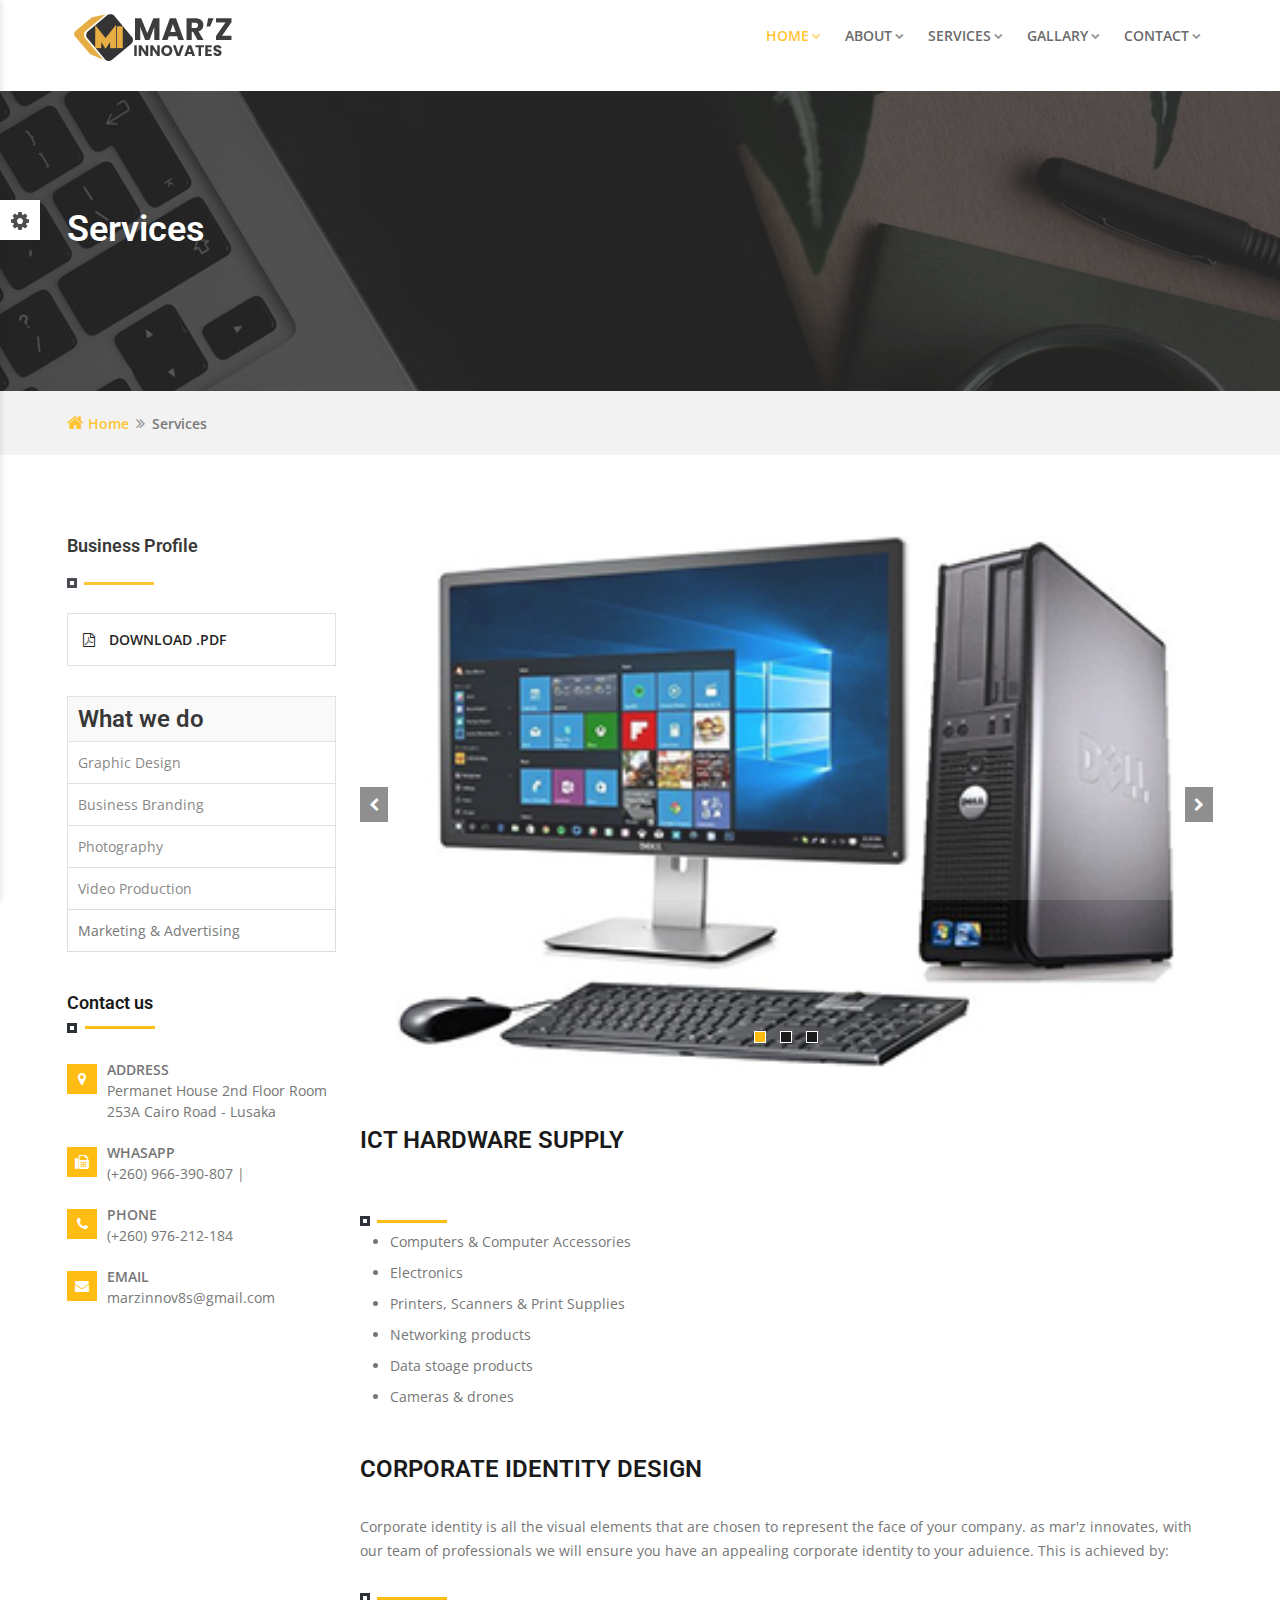
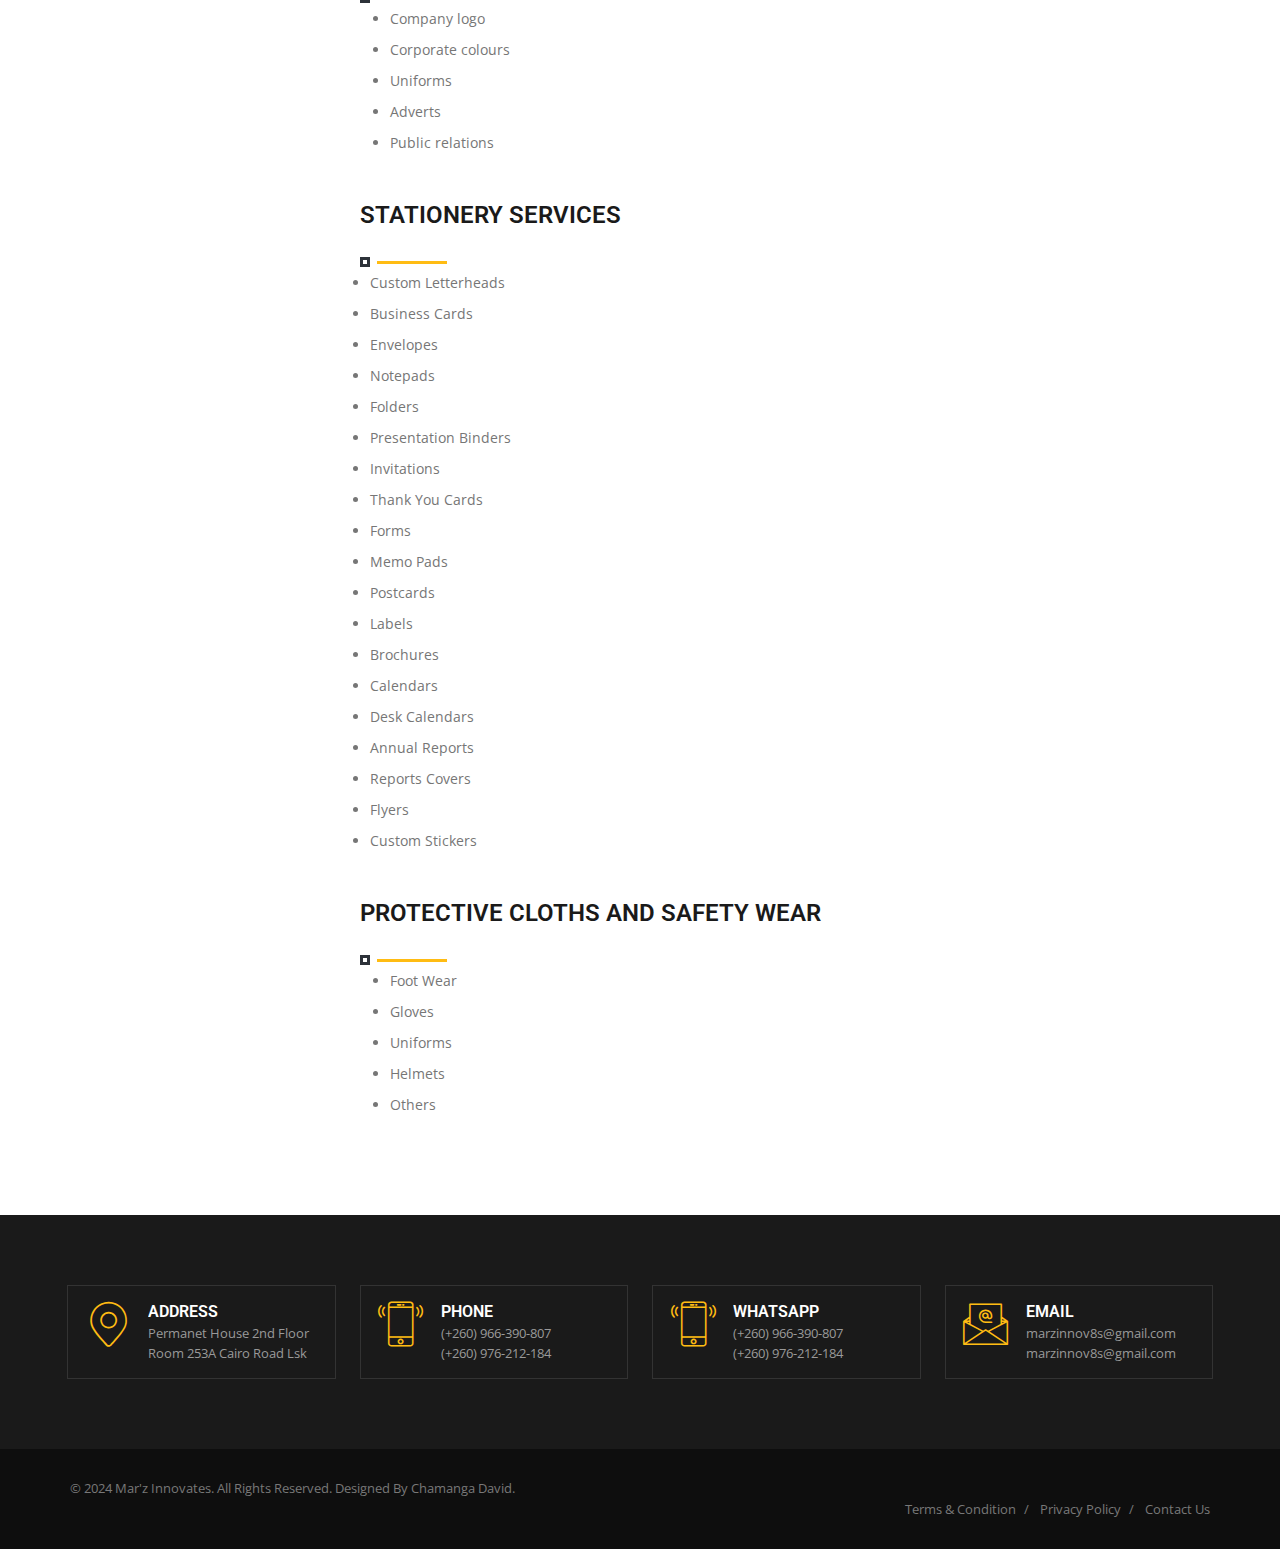
<file: other-services.html>
<!DOCTYPE html>

<html lang="en">
<head>

    <meta charset="utf-8">
    <meta http-equiv="X-UA-Compatible" content="IE=edge">
    <meta name="keywords" content="">
    <meta name="author" content="">
    <meta name="robots" content="">    
    <meta name="description" content="">
    
    <!-- FAVICONS ICON -->
    <link rel="icon" href="images/favicon.ico" type="image/x-icon">
    <link rel="shortcut icon" type="image/x-icon" href="images/favicon.png">
    <title>Services Detail</title>
    
    <!-- MOBILE SPECIFIC -->
    <meta name="viewport" content="width=device-width, initial-scale=1">
    

    
    <link rel="stylesheet" type="text/css" href="css/bootstrap.min.css"><!-- BOOTSTRAP STYLE SHEET -->
    <link rel="stylesheet" type="text/css" href="css/fontawesome/css/font-awesome.min.css"><!-- FONTAWESOME STYLE SHEET -->
    <link rel="stylesheet" type="text/css" href="css/flaticon.min.css"><!-- FLATICON STYLE SHEET -->
    <link rel="stylesheet" type="text/css" href="css/animate.min.css"><!-- ANIMATE STYLE SHEET --> 
    <link rel="stylesheet" type="text/css" href="css/owl.carousel.min.css"><!-- OWL CAROUSEL STYLE SHEET -->
    <link rel="stylesheet" type="text/css" href="css/bootstrap-select.min.css"><!-- BOOTSTRAP SELECT BOX STYLE SHEET -->
    <link rel="stylesheet" type="text/css" href="css/magnific-popup.min.css"><!-- MAGNIFIC POPUP STYLE SHEET -->
    <link rel="stylesheet" type="text/css" href="css/loader.min.css"><!-- LOADER STYLE SHEET -->   
    <link rel="stylesheet" type="text/css" href="css/style.css"><!-- MAIN STYLE SHEET -->
    <link rel="stylesheet" type="text/css" class="skin" href="css/skin/skin-1.css"><!-- THEME COLOR CHANGE STYLE SHEET -->
    <link rel="stylesheet" type="text/css" href="css/switcher.css"><!-- SIDE SWITCHER STYLE SHEET -->    

    
    <!-- GOOGLE FONTS -->
    <link href='http://fonts.googleapis.com/css?family=Roboto:400,100,300,300italic,400italic,500,500italic,700,700italic,900italic,900' rel='stylesheet' type='text/css'>
    <link href='https://fonts.googleapis.com/css?family=Open+Sans:400,300,300italic,400italic,600,600italic,700,800italic,800,700italic' rel='stylesheet' type='text/css'>
    <link href="https://fonts.googleapis.com/css?family=Crete+Round:400,400i&amp;subset=latin-ext" rel="stylesheet">
    
 
</head>

<body id="bg">	

    <div class="page-wraper">  
      	
        <!-- HEADER START -->
        <header class="site-header header-style-1 mobile-sider-drawer-menu">
        
          
            
            <div class="sticky-header main-bar-wraper">
                <div class="main-bar bg-white">
                    <div class="container">
                        <div class="logo-header">
                            <a href="index.html">
                                <img src="images/logo-dark.png" width="171" height="49" alt="" >
                            </a>
                        </div>
                        
                        <!-- MAIN Vav -->
                        <div class="header-nav navbar-collapse collapse ">
                            <ul class=" nav navbar-nav">
                                <li class="active">
                                    <a href="index.html">Home<i class="fa fa-chevron-down"></i></a>
                                    <ul class="sub-menu">
                                        <li><a href="index.html">Home</a></li>
                                    </ul>
                                </li>
                            
                                <li>
                                    <a href="javascript:;">About<i class="fa fa-chevron-down"></i></a>
                                    <ul class="sub-menu">
                                        <li>
                                            <li><a href="about.html">About Us</a></li>
                                            <li><a href="our-team.html">Our Team</a></li>
                                        </li>
                                    </ul>
                                </li>
                                <li>
                                    <a href="javascript:;">Services<i class="fa fa-chevron-down"></i></a>
                                    <ul class="sub-menu">
                                        <li>
                                            <li><a href="graphic-design.html">Graphic Design</a></li>
                                            <li><a href="services.html">Branding Services</a></li>
                                            <li><a href="photography.html">Video & Photography </a></li>
                                            <li><a href="marketing.html">Marketing & Advertising</a></li>
                                            <li>
                                                <a href="javascript:;">Other Services</a>
                                                <ul class="sub-menu">
                                                    <li><a href="other-services.html">ICT Hardware Supply</a></li>
                                                    <li><a href="other-services.html">Corporate Identity Design</a></li>
                                                    <li><a href="other-services.html">Protective Cloths</a></li>
                                                    <li><a href="other-services.html">Office Equipment</a></li>
                                                    <li><a href="other-services.html">Stationary</a></li>
                                                </ul>
                                            </li>
                                        </li>
                                    </ul>
                                </li>
                                <li>
                                    <a href="javascript:;">Gallary<i class="fa fa-chevron-down"></i></a>
                                    <ul class="sub-menu">
                                        <li><a href="gallery-branding.html">Branding & Printing</a></li>
                                        <li><a href="gallery-photography.html">Photography</a></li>
                                    </ul>
                                </li>
                                <li class="submenu-direction">
                                    <a href="javascript:;">Contact<i class="fa fa-chevron-down"></i></a>
                                    <ul class="sub-menu">
                                        <li>
                                            <li><a href="contact.html">Contact us</a></li>
                                        </li>
                                    </ul>
                                </li>

                            </ul>
                        </div>

                       
                         <!-- NAV Toggle Button -->
                        <button id="mobile-side-drawer" data-target=".header-nav" data-toggle="collapse" type="button" class="navbar-toggler collapsed">
                            <span class="sr-only">Toggle navigation</span>
                            <span class="icon-bar icon-bar-first"></span>
                            <span class="icon-bar icon-bar-two"></span>
                            <span class="icon-bar icon-bar-three"></span>
                        </button>
                        <!-- SITE Search -->
                        <div id="search"> 
                            <span class="close"></span>
                            <form role="search" id="searchform" action="#" method="get" class="radius-xl">
                                <div class="input-group">
                                    <input value="" name="q" type="search" placeholder="Type to search">
                                    <span class="input-group-btn"><button type="button" class="search-btn"><i class="fa fa-search"></i></button></span>
                                </div>   
                            </form>
                        </div>
                    </div>
                </div>
            </div>
            
        </header>
        <!-- HEADER END -->
        
        <!-- CONTENT START -->
        <div class="page-content  bg-white">
        
            <!-- INNER PAGE BANNER -->
            <div class="wt-bnr-inr overlay-wraper" style="background-image:url(images/banner/services.jpg);">
            	<div class="overlay-main bg-black opacity-07"></div>
                <div class="container">
                    <div class="wt-bnr-inr-entry">
                        <h1 class="text-white">Services</h1>
                    </div>
                </div>
            </div>
            <!-- INNER PAGE BANNER END -->
            
            <!-- BREADCRUMB ROW -->                            
            <div class="bg-gray-light p-tb20">
            	<div class="container">
                    <ul class="wt-breadcrumb breadcrumb-style-2">
                        <li><a href="javascript:void(0);"><i class="fa fa-home"></i> Home</a></li>
                        <li>Services</li>
                    </ul>
                </div>
            </div>
            <!-- BREADCRUMB ROW END --> 
                              
            <!-- SECTION CONTENT -->         
            <div class="section-full  p-t80 p-b50  ">
                <div class="container  bg-white ">
                        <div class="row">
                        <!-- LEFT PART -->
                        <div class="col-lg-3 col-md-5">
                            <!-- BROCHURES -->
                            <div class="wt-box m-b30">
                                <div class="text-left m-b20">
                                         <h4>Business Profile</h4>
                                         <div class="wt-separator-outer">
                                             <div class="wt-separator style-square">
                                               <span class="separator-left site-bg-primary"></span>
                                               <span class="separator-right site-bg-primary"></span>
                                           </div>
                                        </div>
                                     </div>
                                <div class="wt-icon-box-wraper left bdr-1 bdr-gray p-a15 m-b15">
                                    <a href="#" class="btn-block">
                                        <span class="text-black m-r10"><i class="fa fa-file-pdf-o"></i></span>
                                        <strong class="text-uppercase text-black">Download .PDF</strong>
                                    </a>
                                </div>
                            </div>
                            
                            <!-- WHAT WE DO -->
                            <div class="wt-nav-block m-b30">
                                <h2 class="wt-nav-title">What we do</h2>
                                <ul class="wt-nav wt-nav-pills">
                                  <li><a href="#">Graphic Design</a></li>
                                  <li><a href="#">Business Branding</a></li>
                                  <li><a href="#">Photography</a></li>
                                  <li><a href="#">Video Production</a></li>
                                  <li><a href="#">Marketing & Advertising</a></li>
                                </ul>
                            </div>   
                                                         
                            <!-- CONTACT US -->
                            <div class="widget bg-white  widget_getintuch">
                                <h4 class="widget-title">Contact us</h4>
                                <ul>
                                  <li><i class="fa fa-map-marker"></i><strong>Address</strong>Permanet House 2nd Floor Room 253A Cairo Road - Lusaka  </li>
                                  <li><i class="fa fa-fax"></i><strong>WhasApp</strong>(+260) 966-390-807 | </li>
                                  <li><i class="fa fa-phone"></i><strong>phone</strong>(+260) 976-212-184</li>
                                  <li><i class="fa fa-envelope"></i><strong>email</strong>marzinnov8s@gmail.com</li>
                                </ul>
                            </div>
                        </div>
                        <!-- LEFT PART --> 
                        
                        <!-- RIGHT PART -->
                        <div class="col-lg-9 col-md-7">
                            <!-- BLOG POST CAROUSEL -->
                             <div class="section-content ">
                                <div class="owl-carousel service-detail-carousel owl-btn-vertical-center owl-dots-bottom-center m-b30">
                                
                                    <div class="item">
                                        <div class="aon-thum-bx">
                                            <img src="images/graphic-design/pic01.jpg" alt="">
                                        </div>
                                    </div>
                                    
                                    <div class="item">
                                        <div class="aon-thum-bx">
                                            <img src="images/graphic-design/pic02.jpg" alt="">
                                        </div>
                                    </div>
                                    
                                    <div class="item">
                                        <div class="aon-thum-bx">
                                            <img src="images/graphic-design/pic03.jpg" alt="">
                                        </div>
                                    </div>                                    
                                
                                </div>
                                <div class="wt-box">
            						<div class="p-t30">
                                        <!-- TITLE START -->
                                        <div class="section-head">
                                            <h2 class="text-uppercase">ICT Hardware Supply</h2>
                                            <p></p>
                                            <div class="wt-separator-outer">
                                                <div class="wt-separator style-square">
                                                    <span class="separator-left site-bg-primary"></span>
                                                    <span class="separator-right site-bg-primary"></span>
                                                </div> 
                                            </div>
                                            <ul style="padding-left: 30px;">
                                                <li style="margin-bottom: 10px;">Computers & Computer Accessories</li>
                                                <li style="margin-bottom: 10px;">Electronics</li>
                                                <li style="margin-bottom: 10px;">Printers, Scanners & Print Supplies</li>
                                                <li style="margin-bottom: 10px;">Networking products</li>
                                                <li style="margin-bottom: 10px;">Data stoage products</li>
                                                <li style="margin-bottom: 10px;">Cameras & drones</li>
                                              </ul>
                                        </div>
                                        <!-- TITLE END -->
                                           <!-- TITLE OFFICE SUPPLIES START -->
                                        <div class="section-head">
                                            <h2 class="text-uppercase">Corporate Identity Design</h2>
                                            <p>Corporate identity is all the visual elements that are chosen
                                                to represent the face of your company. as mar'z innovates, with our
                                                team of professionals we will ensure you have an appealing corporate
                                                identity to your aduience. This is achieved by:</p>
                                          <div class="wt-separator-outer">
                                              <div class="wt-separator style-square">
                                                  <span class="separator-left site-bg-primary"></span>
                                                  <span class="separator-right site-bg-primary"></span>
                                              </div> 
                                          </div>
                                          <ul style="padding-left: 30px;">
                                              <li style="margin-bottom: 10px;">Company logo</li>
                                              <li style="margin-bottom: 10px;">Corporate colours</li>
                                              <li style="margin-bottom: 10px;">Uniforms</li>
                                              <li style="margin-bottom: 10px;">Adverts</li>
                                              <li style="margin-bottom: 10px;">Public relations</li>
                                            </ul>
                                          </div>
                                      <!-- TITLE END -->
                                        <!-- TITLE OFFICE SUPPLIES START -->
                                        <div class="section-head">
                                            <h2 class="text-uppercase">Stationery Services</h2>
                                          <div class="wt-separator-outer">
                                              <div class="wt-separator style-square">
                                                  <span class="separator-left site-bg-primary"></span>
                                                  <span class="separator-right site-bg-primary"></span>
                                              </div> 
                                          </div>
                                          <ul style="padding-left: 10px;">
                                            <li style="margin-bottom: 10px;">Custom Letterheads</li>
                                            <li style="margin-bottom: 10px;">Business Cards</li>
                                            <li style="margin-bottom: 10px;">Envelopes</li>
                                            <li style="margin-bottom: 10px;">Notepads</li>
                                            <li style="margin-bottom: 10px;">Folders</li>
                                            <li style="margin-bottom: 10px;">Presentation Binders</li>
                                            <li style="margin-bottom: 10px;">Invitations</li>
                                            <li style="margin-bottom: 10px;">Thank You Cards</li>
                                            <li style="margin-bottom: 10px;">Forms</li>
                                            <li style="margin-bottom: 10px;">Memo Pads</li>
                                            <li style="margin-bottom: 10px;">Postcards</li>
                                            <li style="margin-bottom: 10px;">Labels</li>
                                            <li style="margin-bottom: 10px;">Brochures</li>
                                            <li style="margin-bottom: 10px;">Calendars</li>
                                            <li style="margin-bottom: 10px;">Desk Calendars</li>
                                            <li style="margin-bottom: 10px;">Annual Reports</li>
                                            <li style="margin-bottom: 10px;">Reports Covers</li>
                                            <li style="margin-bottom: 10px;">Flyers</li>
                                            <li style="margin-bottom: 10px;">Custom Stickers</li>
                                          </ul>
                                          
                                          </div>
                                      <!-- TITLE END -->
                                         <!-- TITLE OFFICE SUPPLIES START -->
                                         <div class="section-head">
                                            <h2 class="text-uppercase">Protective cloths and safety wear</h2>
                                            <div class="wt-separator-outer">
                                              <div class="wt-separator style-square">
                                                  <span class="separator-left site-bg-primary"></span>
                                                  <span class="separator-right site-bg-primary"></span>
                                              </div> 
                                          </div>
                                          <ul style="padding-left: 30px;">
                                              <li style="margin-bottom: 10px;">Foot Wear</li>
                                              <li style="margin-bottom: 10px;">Gloves</li>
                                              <li style="margin-bottom: 10px;">Uniforms</li>
                                              <li style="margin-bottom: 10px;">Helmets</li>
                                              <li style="margin-bottom: 10px;">Others</li>
                                            </ul>
                                          </div>
                                      <!-- TITLE END -->
                                    </div>
                                </div>
                             </div>    
                         </div>
                        <!-- RIGHT PART -->
                    </div>
                </div>
             </div>
            <!-- SECTION CONTENT END -->  
            
        <!-- CONTENT END -->
        </div>
        <!-- CONTENT END -->
        
      <!-- FOOTER START -->
      <footer class="site-footer footer-dark">
        <div class="footer-top overlay-wraper">
            <div class="overlay-main"></div>
            <div class="container">                  
                <div class="row">
                   <div class="col-lg-3 col-md-6 col-sm-6 p-tb20">
                       <div class="wt-icon-box-wraper left  bdr-1 bdr-gray-dark p-tb15 p-lr10 clearfix">
                            <div class="icon-md site-text-primary">
                                <span class="iconmoon-travel"></span>
                            </div>
                            <div class="icon-content">
                                <h5 class="wt-tilte text-uppercase m-b0">Address</h5>
                                <p>Permanet House 2nd Floor Room 253A Cairo Road Lsk</p>
                            </div>
                       </div>
                    </div>

                   <div class="col-lg-3 col-md-6 col-sm-6 p-tb20 ">
                       <div class="wt-icon-box-wraper left  bdr-1 bdr-gray-dark p-tb15 p-lr10 clearfix ">
                            <div class="icon-md site-text-primary">
                                <span class="iconmoon-smartphone-1"></span>
                            </div>
                            <div class="icon-content">
                                <h5 class="wt-tilte text-uppercase m-b0">Phone</h5>
                                <p class="m-b0">(+260) 966-390-807</p> 
                                <p>(+260) 976-212-184</p>
                            </div>
                       </div>
                   </div>

                   <div class="col-lg-3 col-md-6 col-sm-6 p-tb20">
                       <div class="wt-icon-box-wraper left  bdr-1 bdr-gray-dark p-tb15 p-lr10 clearfix">
                            <div class="icon-md site-text-primary">
                                <span class="iconmoon-smartphone-1"></span>
                            </div>
                            <div class="icon-content">
                                <h5 class="wt-tilte text-uppercase m-b0">WhatsApp</h5>
                                <p class="m-b0">(+260) 966-390-807</p>
                                <p>(+260) 976-212-184</p>
                            </div>
                        </div>
                    </div>

                   <div class="col-lg-3 col-md-6 col-sm-6 p-tb20">
                       <div class="wt-icon-box-wraper left  bdr-1 bdr-gray-dark p-tb15 p-lr10 clearfix">
                            <div class="icon-md site-text-primary">
                                <span class="iconmoon-email"></span>
                            </div>
                            <div class="icon-content">
                                <h5 class="wt-tilte text-uppercase m-b0">Email</h5>
                                <p class="m-b0">marzinnov8s@gmail.com</p>
                                <p>marzinnov8s@gmail.com</p>
                            </div>
                        </div>
                    </div>
                </div>
            </div>
        </div>
        <!-- FOOTER COPYRIGHT -->
        <div class="footer-bottom overlay-wraper">
        
            <div class="container p-t30">
                <div class="row">
                    <div class="wt-footer-bot-left">
                        <span class="copyrights-text">© 2024 Mar'z Innovates. All Rights Reserved. Designed By Chamanga David.</span>
                    </div>
                    <div class="wt-footer-bot-right">
                        <ul class="copyrights-nav pull-right"> 
                            <li><a href="javascript:void(0);">Terms  & Condition</a></li>
                            <li><a href="javascript:void(0);">Privacy Policy</a></li>
                            <li><a href="contact-1.html">Contact Us</a></li>
                        </ul>
                    </div>
                </div>
            </div>
        </div>
    </footer>
    <!-- FOOTER END -->

        <!-- BUTTON TOP START -->
        <button class="scroltop"><span class=" iconmoon-house relative" id="btn-vibrate"></span>Top</button>
        
    </div>
    
<!-- LOADING AREA START ===== -->
<div class="loading-area">
    <div class="loading-box"></div>
    <div class="loading-pic">
        <div class="loader">
            <span class="block-1"></span>
            <span class="block-2"></span>
            <span class="block-3"></span>
            <span class="block-4"></span>
            <span class="block-5"></span>
            <span class="block-6"></span>
            <span class="block-7"></span>
            <span class="block-8"></span>
            <span class="block-9"></span>
            <span class="block-10"></span>
            <span class="block-11"></span>
            <span class="block-12"></span>
            <span class="block-13"></span>
            <span class="block-14"></span>
            <span class="block-15"></span>
            <span class="block-16"></span>
        </div>
    </div>
</div>
<!-- LOADING AREA  END ====== -->

<!-- STYLE SWITCHER  ======= --> 
<div class="styleswitcher">

    <div class="switcher-btn-bx">
        <a class="switch-btn">
            <span class="fa fa-cog fa-spin"></span>
        </a>
    </div>
    
    <div class="styleswitcher-inner">
    
        <h6 class="switcher-title">Color Skin</h6>
        <ul class="color-skins">
            <li><a class="theme-skin skin-1" href="services-detaila39b.html?theme=css/skin/skin-1" title="default Theme"></a></li>
            <li><a class="theme-skin skin-2" href="services-detail61e7.html?theme=css/skin/skin-2" title="pink Theme"></a></li>
            <li><a class="theme-skin skin-3" href="services-detailcce5.html?theme=css/skin/skin-3" title="sky Theme"></a></li>
            <li><a class="theme-skin skin-4" href="services-detail13f7.html?theme=css/skin/skin-4" title="green Theme"></a></li>
            <li><a class="theme-skin skin-5" href="services-detail19a6.html?theme=css/skin/skin-5" title="red Theme"></a></li>
            <li><a class="theme-skin skin-6" href="services-detailfe5c.html?theme=css/skin/skin-6" title="orange Theme"></a></li>
            <li><a class="theme-skin skin-7" href="services-detailab47.html?theme=css/skin/skin-7" title="purple Theme"></a></li>
            <li><a class="theme-skin skin-8" href="services-detail5f8d.html?theme=css/skin/skin-8" title="blue Theme"></a></li>
            <li><a class="theme-skin skin-9" href="services-detail5663.html?theme=css/skin/skin-9" title="gray Theme"></a></li>
            <li><a class="theme-skin skin-10" href="services-detail28ac.html?theme=css/skin/skin-10" title="brown Theme"></a></li>
            <li><a class="theme-skin skin-11" href="services-detail26b8.html?theme=css/skin/skin-11" title="gray Theme"></a></li>
            <li><a class="theme-skin skin-12" href="services-detail7f4c.html?theme=css/skin/skin-12" title="golden Theme"></a></li>
        </ul>   
        
    </div>    
</div>
<!-- STYLE SWITCHER END ==== --> 

<!-- JAVASCRIPT  FILES ========================================= --> 
<script   src="js/jquery-3.6.1.min.js"></script><!-- JQUERY.MIN JS -->
<script   src="js/popper.min.js"></script><!-- POPPER.MIN JS -->
<script   src="js/bootstrap.min.js"></script><!-- BOOTSTRAP.MIN JS -->
<script   src="js/bootstrap-select.min.js"></script><!-- FORM JS -->
<script   src="js/jquery.bootstrap-touchspin.min.js"></script><!-- FORM JS -->
<script   src="js/magnific-popup.min.js"></script><!-- MAGNIFIC-POPUP JS -->
<script   src="js/waypoints.min.js"></script><!-- WAYPOINTS JS -->
<script   src="js/counterup.min.js"></script><!-- COUNTERUP JS -->
<script   src="js/waypoints-sticky.min.js"></script><!-- COUNTERUP JS -->
<script   src="js/isotope.pkgd.min.js"></script><!-- MASONRY  -->
<script   src="js/imagesloaded.pkgd.min.js"></script><!-- MASONRY  -->
<script   src="js/owl.carousel.min.js"></script><!-- OWL  SLIDER  -->
<script   src="js/scrolla.min.js"></script><!-- ON SCROLL CONTENT ANIMTE   --> 
<script   src="js/custom.js"></script><!-- CUSTOM FUCTIONS  -->
<script   src="js/shortcode.js"></script><!-- SHORTCODE FUCTIONS  -->
<script   src="js/switcher.js"></script><!-- SWITCHER FUCTIONS  -->


</body>


<!-- Mirrored from thewebmax.org/build/services-detail.html by HTTrack Website Copier/3.x [XR&CO'2014], Mon, 09 Sep 2024 07:13:53 GMT -->
</html>
</file>
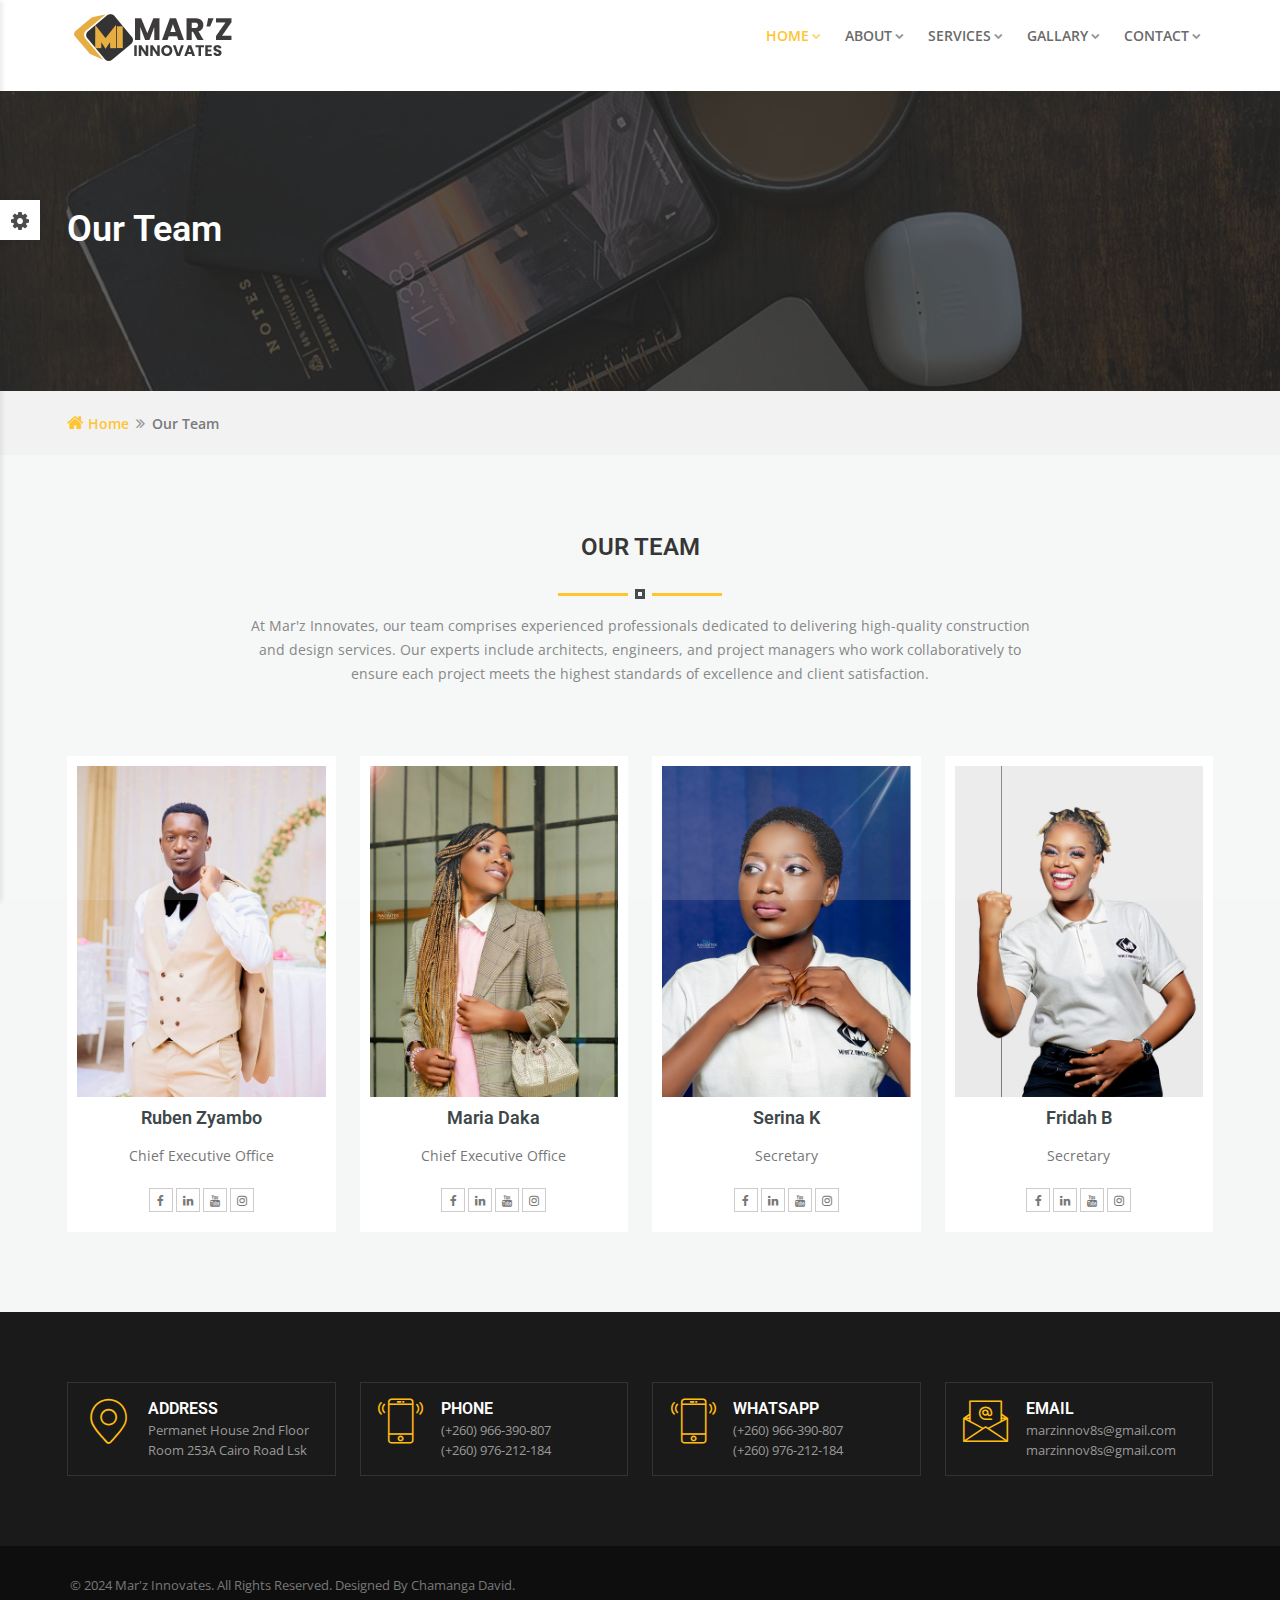
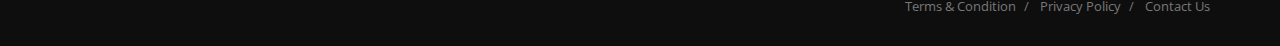
<file: our-team.html>
<!DOCTYPE html>
<html lang="en">
<head>
    <meta charset="utf-8">
    <meta http-equiv="X-UA-Compatible" content="IE=edge">
    <meta name="keywords" content="">
    <meta name="author" content="">
    <meta name="robots" content="">    
    <meta name="description" content="">
    
    <!-- FAVICONS ICON -->
    <link rel="icon" href="images/favicon.ico" type="image/x-icon">
    <link rel="shortcut icon" type="image/x-icon" href="images/favicon.png">
    <title>Team</title>
    
    <!-- MOBILE SPECIFIC -->
    <meta name="viewport" content="width=device-width, initial-scale=1">
    

    
    <link rel="stylesheet" type="text/css" href="css/bootstrap.min.css"><!-- BOOTSTRAP STYLE SHEET -->
    <link rel="stylesheet" type="text/css" href="css/fontawesome/css/font-awesome.min.css"><!-- FONTAWESOME STYLE SHEET -->
    <link rel="stylesheet" type="text/css" href="css/flaticon.min.css"><!-- FLATICON STYLE SHEET -->
    <link rel="stylesheet" type="text/css" href="css/animate.min.css"><!-- ANIMATE STYLE SHEET --> 
    <link rel="stylesheet" type="text/css" href="css/owl.carousel.min.css"><!-- OWL CAROUSEL STYLE SHEET -->
    <link rel="stylesheet" type="text/css" href="css/bootstrap-select.min.css"><!-- BOOTSTRAP SELECT BOX STYLE SHEET -->
    <link rel="stylesheet" type="text/css" href="css/magnific-popup.min.css"><!-- MAGNIFIC POPUP STYLE SHEET -->
    <link rel="stylesheet" type="text/css" href="css/loader.min.css"><!-- LOADER STYLE SHEET -->   
    <link rel="stylesheet" type="text/css" href="css/style.css"><!-- MAIN STYLE SHEET -->
    <link rel="stylesheet" type="text/css" class="skin" href="css/skin/skin-1.css"><!-- THEME COLOR CHANGE STYLE SHEET -->
    <link rel="stylesheet" type="text/css" href="css/switcher.css"><!-- SIDE SWITCHER STYLE SHEET -->    

    
    <!-- GOOGLE FONTS -->
    <link href='http://fonts.googleapis.com/css?family=Roboto:400,100,300,300italic,400italic,500,500italic,700,700italic,900italic,900' rel='stylesheet' type='text/css'>
    <link href='https://fonts.googleapis.com/css?family=Open+Sans:400,300,300italic,400italic,600,600italic,700,800italic,800,700italic' rel='stylesheet' type='text/css'>
    <link href="https://fonts.googleapis.com/css?family=Crete+Round:400,400i&amp;subset=latin-ext" rel="stylesheet">
    
 
</head>

<body id="bg">

    <div class="page-wraper">
        	
        <!-- HEADER START -->
        <header class="site-header header-style-1 mobile-sider-drawer-menu">
        
          
            
            <div class="sticky-header main-bar-wraper">
                <div class="main-bar bg-white">
                    <div class="container">
                        <div class="logo-header">
                            <a href="index.html">
                                <img src="images/logo-dark.png" width="171" height="49" alt="" >
                            </a>
                        </div>
                        
                        <!-- MAIN Vav -->
                        <div class="header-nav navbar-collapse collapse ">
                            <ul class=" nav navbar-nav">
                                <li class="active">
                                    <a href="index.html">Home<i class="fa fa-chevron-down"></i></a>
                                    <ul class="sub-menu">
                                        <li><a href="index.html">Home</a></li>
                                    </ul>
                                </li>
                            
                                <li>
                                    <a href="javascript:;">About<i class="fa fa-chevron-down"></i></a>
                                    <ul class="sub-menu">
                                        <li>
                                            <li><a href="about.html">About Us</a></li>
                                            <li><a href="our-team.html">Our Team</a></li>
                                        </li>
                                    </ul>
                                </li>
                                <li>
                                    <a href="javascript:;">Services<i class="fa fa-chevron-down"></i></a>
                                    <ul class="sub-menu">
                                        <li>
                                            <li><a href="graphic-design.html">Graphic Design</a></li>
                                            <li><a href="services.html">Branding Services</a></li>
                                            <li><a href="photography.html">Video & Photography </a></li>
                                            <li><a href="marketing.html">Marketing & Advertising</a></li>
                                            <li>
                                                <a href="javascript:;">Other Services</a>
                                                <ul class="sub-menu">
                                                    <li><a href="other-services.html">ICT Hardware Supply</a></li>
                                                    <li><a href="other-services.html">Corporate Identity Design</a></li>
                                                    <li><a href="other-services.html">Protective Cloths</a></li>
                                                    <li><a href="other-services.html">Office Equipment</a></li>
                                                    <li><a href="other-services.html">Stationary</a></li>
                                                </ul>
                                            </li>
                                        </li>
                                    </ul>
                                </li>
                                <li>
                                    <a href="javascript:;">Gallary<i class="fa fa-chevron-down"></i></a>
                                    <ul class="sub-menu">
                                        <li><a href="gallery-branding.html">Branding & Printing</a></li>
                                        <li><a href="gallery-photography.html">Photography</a></li>
                                    </ul>
                                </li>
                                <li class="submenu-direction">
                                    <a href="javascript:;">Contact<i class="fa fa-chevron-down"></i></a>
                                    <ul class="sub-menu">
                                        <li>
                                            <li><a href="contact.html">Contact us</a></li>
                                        </li>
                                    </ul>
                                </li>

                            </ul>
                        </div>

                      
                         <!-- NAV Toggle Button -->
                        <button id="mobile-side-drawer" data-target=".header-nav" data-toggle="collapse" type="button" class="navbar-toggler collapsed">
                            <span class="sr-only">Toggle navigation</span>
                            <span class="icon-bar icon-bar-first"></span>
                            <span class="icon-bar icon-bar-two"></span>
                            <span class="icon-bar icon-bar-three"></span>
                        </button>
                        <!-- SITE Search -->
                        <div id="search"> 
                            <span class="close"></span>
                            <form role="search" id="searchform" action="https://thewebmax.org/search" method="get" class="radius-xl">
                                <div class="input-group">
                                    <input value="" name="q" type="search" placeholder="Type to search">
                                    <span class="input-group-btn"><button type="button" class="search-btn"><i class="fa fa-search"></i></button></span>
                                </div>   
                            </form>
                        </div>
                    </div>
                </div>
            </div>
            
        </header>
        <!-- HEADER END -->
        
        <!-- CONTENT START -->
        <div class="page-content">
        
            <!-- INNER PAGE BANNER -->
            <div class="wt-bnr-inr overlay-wraper" style="background-image:url(images/banner/our-team-banner.jpg);">
            	<div class="overlay-main bg-black opacity-07"></div>
                <div class="container">
                    <div class="wt-bnr-inr-entry">
                        <h1 class="text-white">Our Team</h1>
                    </div>
                </div>
            </div>
            <!-- INNER PAGE BANNER END -->
                        
            <!-- BREADCRUMB ROW -->                            
            <div class="bg-gray-light p-tb20">
            	<div class="container">
                    <ul class="wt-breadcrumb breadcrumb-style-2">
                        <li><a href="javascript:void(0);"><i class="fa fa-home"></i> Home</a></li>
                        <li>Our Team</li>
                    </ul>
                </div>
            </div>
            <!-- BREADCRUMB ROW END --> 
                              
            <!-- TEAM STYLE ONE START -->
            <div class="section-full p-t80 p-b50 bg-gray">
                <div class="container">
                    <div class=" m-b70">
                        <!-- TITLE START -->
                        <div class="section-head text-center">
                           <h2 class="text-uppercase">Our Team</h2>
                           <div class="wt-separator-outer">
                               <div class="wt-separator style-square">
                                   <span class="separator-left site-bg-primary"></span>
                                   <span class="separator-right site-bg-primary"></span>
                               </div>
                           </div>
                           <p>
                            At Mar'z Innovates, our team comprises experienced professionals dedicated to delivering high-quality construction and design services. Our experts include architects, engineers, and project managers who work collaboratively to ensure each project meets the highest standards of excellence and client satisfaction.
                        </div>
                        <!-- TITLE END -->
                    </div> 
                    <div class="section-content">
                        <div class="row">
                        
                            <!-- COLUMNS 1 -->
                            <div class="col-lg-3 col-md-6 col-sm-6 m-b30">
                                <div class="wt-team-one bg-white p-a10">
                                    <div class="wt-team-media">
                                        <a href="#"><img src="images/our-team/pic1.jpg" alt=""></a>
                                    </div>
                                    <div class="wt-team-info text-center bg-white p-a10">
                                        <h4 class="wt-team-title"><a href="#">Ruben Zyambo</a></h4>
                                        <p>Chief Executive Office</p>
                                        <ul class="social-icons social-square social-dark m-b0">
                                            <li><a href="javascript:void(0);" class="fa fa-facebook"></a></li>
                                            <li><a href="javascript:void(0);" class="fa fa-linkedin"></a></li>
                                            <li><a href="javascript:void(0);" class="fa fa-youtube"></a></li>
                                            <li><a href="javascript:void(0);" class="fa fa-instagram"></a></li>
                                        </ul>
                                    </div>
                                </div>
                            </div>
                            <!-- COLUMNS 2 -->
                            <div class="col-lg-3 col-md-6 col-sm-6 m-b30">
                                <div class="wt-team-one bg-white p-a10 ">
                                    <div class="wt-team-media ">
                                        <a href="#"><img src="images/our-team/pic2.jpg" alt=""></a>
                                    </div>
                                    <div class="wt-team-info text-center bg-white p-a10">
                                        <h4 class="wt-team-title"><a href="#">Maria Daka</a></h4>
                                        <p>Chief Executive Office</p>
                                        <ul class="social-icons social-square social-dark m-b0">
                                            <li><a href="javascript:void(0);" class="fa fa-facebook"></a></li>
                                            <li><a href="javascript:void(0);" class="fa fa-linkedin"></a></li>
                                            <li><a href="javascript:void(0);" class="fa fa-youtube"></a></li>
                                            <li><a href="javascript:void(0);" class="fa fa-instagram"></a></li>
                                        </ul>
                                    </div>
                                </div>
                            </div>
                            <!-- COLUMNS 3 -->
                            <div class="col-lg-3 col-md-6 col-sm-6 m-b30">
                                <div class="wt-team-one  bg-white p-a10">
                                    <div class="wt-team-media">
                                        <a href="our-team-detail.html"><img src="images/our-team/pic3.jpg" alt=""></a>
                                    </div>
                                    <div class="wt-team-info text-center bg-white p-a10">
                                        <h4 class="wt-team-title"><a href="our-team-detail.html">Serina K</a></h4>
                                        <p>Secretary</p>
                                        <ul class="social-icons social-square social-dark m-b0">
                                            <li><a href="javascript:void(0);" class="fa fa-facebook"></a></li>
                                            <li><a href="javascript:void(0);" class="fa fa-linkedin"></a></li>
                                            <li><a href="javascript:void(0);" class="fa fa-youtube"></a></li>
                                            <li><a href="javascript:void(0);" class="fa fa-instagram"></a></li>
                                        </ul>
                                    </div>
                                </div>
                            </div>
                            <!-- COLUMNS 4 -->
                            <div class="col-lg-3 col-md-6 col-sm-6 m-b30">
                                <div class="wt-team-one  bg-white p-a10">
                                    <div class="wt-team-media">
                                        <a href="#"><img src="images/our-team/pic4.jpg" alt=""></a>
                                    </div>
                                    <div class="wt-team-info text-center bg-white p-a10">
                                        <h4 class="wt-team-title"><a href="#">Fridah B</a></h4>
                                        <p>Secretary</p>
                                        <ul class="social-icons social-square social-dark m-b0">
                                            <li><a href="javascript:void(0);" class="fa fa-facebook"></a></li>
                                            <li><a href="javascript:void(0);" class="fa fa-linkedin"></a></li>
                                            <li><a href="javascript:void(0);" class="fa fa-youtube"></a></li>
                                            <li><a href="javascript:void(0);" class="fa fa-instagram"></a></li>
                                        </ul>
                                    </div>
                                </div>
                            </div>
                        </div>
                    </div>
                </div>
            </div>
            <!-- TEAM STYLE ONE END -->   
                     
           
        </div>
        <!-- CONTENT END -->
        
        <!-- FOOTER START -->
        <footer class="site-footer footer-dark">
            <div class="footer-top overlay-wraper">
                <div class="overlay-main"></div>
                <div class="container">                  
                    <div class="row">
                       <div class="col-lg-3 col-md-6 col-sm-6 p-tb20">
                           <div class="wt-icon-box-wraper left  bdr-1 bdr-gray-dark p-tb15 p-lr10 clearfix">
                                <div class="icon-md site-text-primary">
                                    <span class="iconmoon-travel"></span>
                                </div>
                                <div class="icon-content">
                                    <h5 class="wt-tilte text-uppercase m-b0">Address</h5>
                                    <p>Permanet House 2nd Floor Room 253A Cairo Road Lsk</p>
                                </div>
                           </div>
                        </div>

                       <div class="col-lg-3 col-md-6 col-sm-6 p-tb20 ">
                           <div class="wt-icon-box-wraper left  bdr-1 bdr-gray-dark p-tb15 p-lr10 clearfix ">
                                <div class="icon-md site-text-primary">
                                    <span class="iconmoon-smartphone-1"></span>
                                </div>
                                <div class="icon-content">
                                    <h5 class="wt-tilte text-uppercase m-b0">Phone</h5>
                                    <p class="m-b0">(+260) 966-390-807</p> 
                                    <p>(+260) 976-212-184</p>
                                </div>
                           </div>
                       </div>

                       <div class="col-lg-3 col-md-6 col-sm-6 p-tb20">
                           <div class="wt-icon-box-wraper left  bdr-1 bdr-gray-dark p-tb15 p-lr10 clearfix">
                                <div class="icon-md site-text-primary">
                                    <span class="iconmoon-smartphone-1"></span>
                                </div>
                                <div class="icon-content">
                                    <h5 class="wt-tilte text-uppercase m-b0">WhatsApp</h5>
                                    <p class="m-b0">(+260) 966-390-807</p>
                                    <p>(+260) 976-212-184</p>
                                </div>
                            </div>
                        </div>

                       <div class="col-lg-3 col-md-6 col-sm-6 p-tb20">
                           <div class="wt-icon-box-wraper left  bdr-1 bdr-gray-dark p-tb15 p-lr10 clearfix">
                                <div class="icon-md site-text-primary">
                                    <span class="iconmoon-email"></span>
                                </div>
                                <div class="icon-content">
                                    <h5 class="wt-tilte text-uppercase m-b0">Email</h5>
                                    <p class="m-b0">marzinnov8s@gmail.com</p>
                                    <p>marzinnov8s@gmail.com</p>
                                </div>
                            </div>
                        </div>
                    </div>
                </div>
            </div>
            <!-- FOOTER COPYRIGHT -->
            <div class="footer-bottom overlay-wraper">
            
                <div class="container p-t30">
                    <div class="row">
                        <div class="wt-footer-bot-left">
                            <span class="copyrights-text">© 2024 Mar'z Innovates. All Rights Reserved. Designed By Chamanga David.</span>
                        </div>
                        <div class="wt-footer-bot-right">
                            <ul class="copyrights-nav pull-right"> 
                                <li><a href="javascript:void(0);">Terms  & Condition</a></li>
                                <li><a href="javascript:void(0);">Privacy Policy</a></li>
                                <li><a href="contact-1.html">Contact Us</a></li>
                            </ul>
                        </div>
                    </div>
                </div>
            </div>
        </footer>
        <!-- FOOTER END -->
        
		<!-- BUTTON TOP START -->
		<button class="scroltop"><span class=" iconmoon-house relative" id="btn-vibrate"></span>Top</button>
        
    </div>
    

<!-- LOADING AREA START ===== -->
<div class="loading-area">
    <div class="loading-box"></div>
    <div class="loading-pic">
        <div class="loader">
            <span class="block-1"></span>
            <span class="block-2"></span>
            <span class="block-3"></span>
            <span class="block-4"></span>
            <span class="block-5"></span>
            <span class="block-6"></span>
            <span class="block-7"></span>
            <span class="block-8"></span>
            <span class="block-9"></span>
            <span class="block-10"></span>
            <span class="block-11"></span>
            <span class="block-12"></span>
            <span class="block-13"></span>
            <span class="block-14"></span>
            <span class="block-15"></span>
            <span class="block-16"></span>
        </div>
    </div>
</div>
<!-- LOADING AREA  END ====== -->

<!-- STYLE SWITCHER  ======= --> 
<div class="styleswitcher">

    <div class="switcher-btn-bx">
        <a class="switch-btn">
            <span class="fa fa-cog fa-spin"></span>
        </a>
    </div>
    
    <div class="styleswitcher-inner">
    
        <h6 class="switcher-title">Color Skin</h6>
        <ul class="color-skins">
            <li><a class="theme-skin skin-1" href="our-teama39b.html?theme=css/skin/skin-1" title="default Theme"></a></li>
            <li><a class="theme-skin skin-2" href="our-team61e7.html?theme=css/skin/skin-2" title="pink Theme"></a></li>
            <li><a class="theme-skin skin-3" href="our-teamcce5.html?theme=css/skin/skin-3" title="sky Theme"></a></li>
            <li><a class="theme-skin skin-4" href="our-team13f7.html?theme=css/skin/skin-4" title="green Theme"></a></li>
            <li><a class="theme-skin skin-5" href="our-team19a6.html?theme=css/skin/skin-5" title="red Theme"></a></li>
            <li><a class="theme-skin skin-6" href="our-teamfe5c.html?theme=css/skin/skin-6" title="orange Theme"></a></li>
            <li><a class="theme-skin skin-7" href="our-teamab47.html?theme=css/skin/skin-7" title="purple Theme"></a></li>
            <li><a class="theme-skin skin-8" href="our-team5f8d.html?theme=css/skin/skin-8" title="blue Theme"></a></li>
            <li><a class="theme-skin skin-9" href="our-team5663.html?theme=css/skin/skin-9" title="gray Theme"></a></li>
            <li><a class="theme-skin skin-10" href="our-team28ac.html?theme=css/skin/skin-10" title="brown Theme"></a></li>
            <li><a class="theme-skin skin-11" href="our-team26b8.html?theme=css/skin/skin-11" title="gray Theme"></a></li>
            <li><a class="theme-skin skin-12" href="our-team7f4c.html?theme=css/skin/skin-12" title="golden Theme"></a></li>
        </ul>   
        
        
    </div>    
</div>
<!-- STYLE SWITCHER END ==== --> 

<!-- JAVASCRIPT  FILES ========================================= --> 
<script   src="js/jquery-3.6.1.min.js"></script><!-- JQUERY.MIN JS -->
<script   src="js/popper.min.js"></script><!-- POPPER.MIN JS -->
<script   src="js/bootstrap.min.js"></script><!-- BOOTSTRAP.MIN JS -->
<script   src="js/bootstrap-select.min.js"></script><!-- FORM JS -->
<script   src="js/jquery.bootstrap-touchspin.min.js"></script><!-- FORM JS -->
<script   src="js/magnific-popup.min.js"></script><!-- MAGNIFIC-POPUP JS -->
<script   src="js/waypoints.min.js"></script><!-- WAYPOINTS JS -->
<script   src="js/counterup.min.js"></script><!-- COUNTERUP JS -->
<script   src="js/waypoints-sticky.min.js"></script><!-- COUNTERUP JS -->
<script   src="js/isotope.pkgd.min.js"></script><!-- MASONRY  -->
<script   src="js/imagesloaded.pkgd.min.js"></script><!-- MASONRY  -->
<script   src="js/owl.carousel.min.js"></script><!-- OWL  SLIDER  -->
<script   src="js/scrolla.min.js"></script><!-- ON SCROLL CONTENT ANIMTE   --> 
<script   src="js/custom.js"></script><!-- CUSTOM FUCTIONS  -->
<script   src="js/shortcode.js"></script><!-- SHORTCODE FUCTIONS  -->
<script   src="js/switcher.js"></script><!-- SWITCHER FUCTIONS  -->

<!-- SLIDER REVOLUTION -->
<script  src="plugins/revolution/revolution/js/jquery.themepunch.tools.min.js"></script>
<script  src="plugins/revolution/revolution/js/jquery.themepunch.revolution.min.js"></script>
<script  src="plugins/revolution/revolution/js/extensions/revolution-plugin.js"></script>


</body>


<!-- Mirrored from thewebmax.org/build/our-team.html by HTTrack Website Copier/3.x [XR&CO'2014], Mon, 09 Sep 2024 07:13:52 GMT -->
</html>
</file>
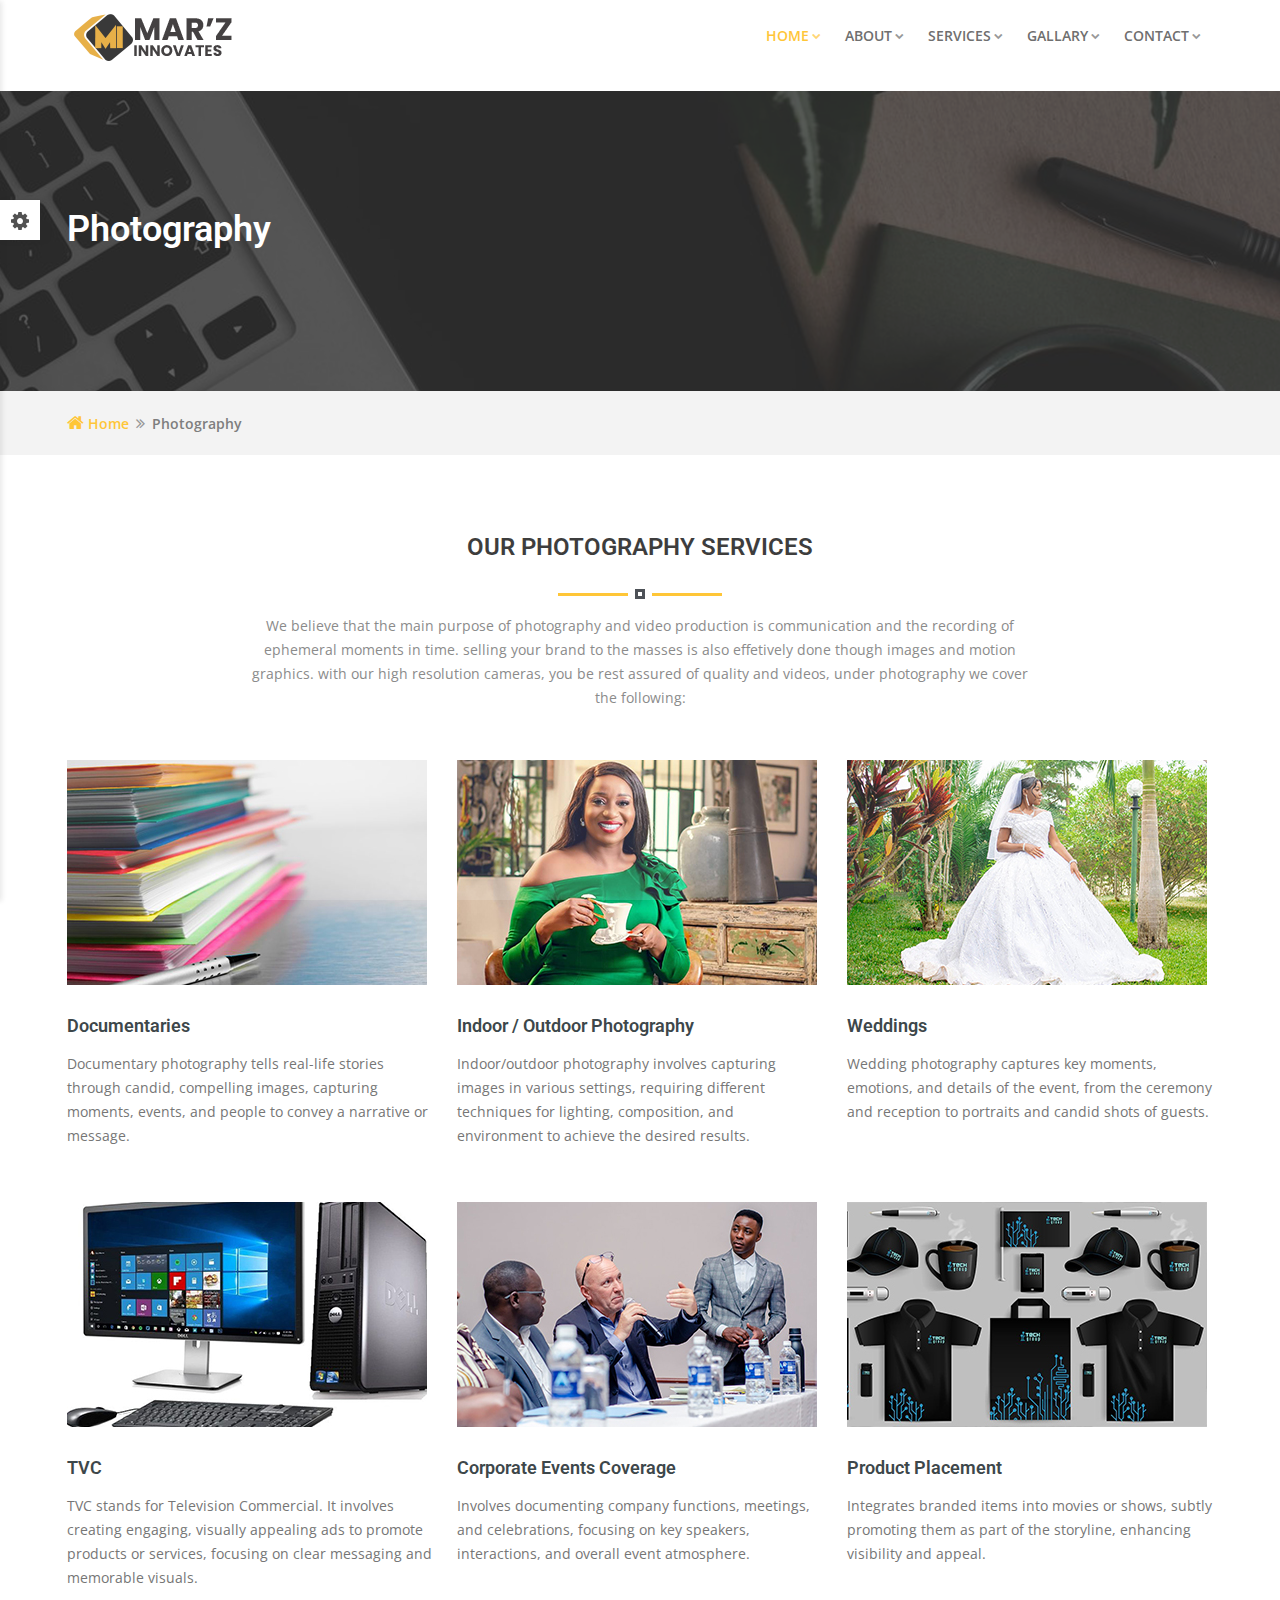
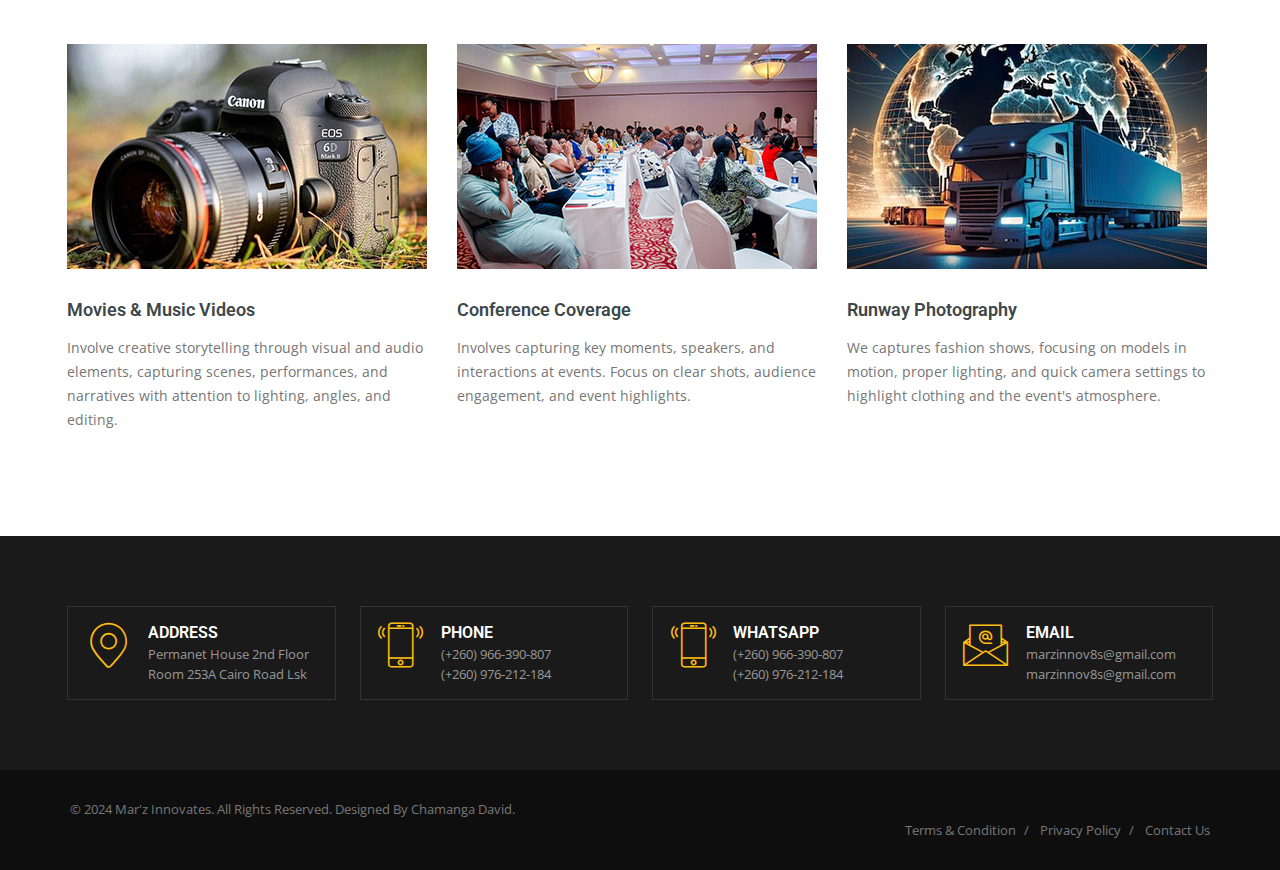
<file: photography.html>
<!DOCTYPE html>

<html lang="en">
<head>
    <meta charset="utf-8">
    <meta http-equiv="X-UA-Compatible" content="IE=edge">
    <meta name="keywords" content="">
    <meta name="author" content="">
    <meta name="robots" content="">    
    <meta name="description" content="">
    
    <!-- FAVICONS ICON -->
    <link rel="icon" href="images/favicon.ico" type="image/x-icon">
    <link rel="shortcut icon" type="image/x-icon" href="images/favicon.png">
    <title>Photography</title>
    
    <!-- MOBILE SPECIFIC -->
    <meta name="viewport" content="width=device-width, initial-scale=1">
    

    
    <link rel="stylesheet" type="text/css" href="css/bootstrap.min.css"><!-- BOOTSTRAP STYLE SHEET -->
    <link rel="stylesheet" type="text/css" href="css/fontawesome/css/font-awesome.min.css"><!-- FONTAWESOME STYLE SHEET -->
    <link rel="stylesheet" type="text/css" href="css/flaticon.min.css"><!-- FLATICON STYLE SHEET -->
    <link rel="stylesheet" type="text/css" href="css/animate.min.css"><!-- ANIMATE STYLE SHEET --> 
    <link rel="stylesheet" type="text/css" href="css/owl.carousel.min.css"><!-- OWL CAROUSEL STYLE SHEET -->
    <link rel="stylesheet" type="text/css" href="css/bootstrap-select.min.css"><!-- BOOTSTRAP SELECT BOX STYLE SHEET -->
    <link rel="stylesheet" type="text/css" href="css/magnific-popup.min.css"><!-- MAGNIFIC POPUP STYLE SHEET -->
    <link rel="stylesheet" type="text/css" href="css/loader.min.css"><!-- LOADER STYLE SHEET -->   
    <link rel="stylesheet" type="text/css" href="css/style.css"><!-- MAIN STYLE SHEET -->
    <link rel="stylesheet" type="text/css" class="skin" href="css/skin/skin-1.css"><!-- THEME COLOR CHANGE STYLE SHEET -->
    <link rel="stylesheet" type="text/css" href="css/switcher.css"><!-- SIDE SWITCHER STYLE SHEET -->    

    
    <!-- GOOGLE FONTS -->
    <link href='http://fonts.googleapis.com/css?family=Roboto:400,100,300,300italic,400italic,500,500italic,700,700italic,900italic,900' rel='stylesheet' type='text/css'>
    <link href='https://fonts.googleapis.com/css?family=Open+Sans:400,300,300italic,400italic,600,600italic,700,800italic,800,700italic' rel='stylesheet' type='text/css'>
    <link href="https://fonts.googleapis.com/css?family=Crete+Round:400,400i&amp;subset=latin-ext" rel="stylesheet">
    
 
</head>

<body id="bg">
	
    <div class="page-wraper">
        	
        <!-- HEADER START -->
        <header class="site-header header-style-1 mobile-sider-drawer-menu">
        
            
            <div class="sticky-header main-bar-wraper">
                <div class="main-bar bg-white">
                    <div class="container">
                        <div class="logo-header">
                            <a href="index.html">
                                <img src="images/logo-dark.png" width="171" height="49" alt="" >
                            </a>
                        </div>
                        
                        <!-- MAIN Vav -->
                        <div class="header-nav navbar-collapse collapse ">
                            <ul class=" nav navbar-nav">
                                <li class="active">
                                    <a href="index.html">Home<i class="fa fa-chevron-down"></i></a>
                                    <ul class="sub-menu">
                                        <li><a href="index.html">Home</a></li>
                                    </ul>
                                </li>
                            
                                <li>
                                    <a href="javascript:;">About<i class="fa fa-chevron-down"></i></a>
                                    <ul class="sub-menu">
                                        <li>
                                            <li><a href="about.html">About Us</a></li>
                                            <li><a href="our-team.html">Our Team</a></li>
                                        </li>
                                    </ul>
                                </li>
                                <li>
                                    <a href="javascript:;">Services<i class="fa fa-chevron-down"></i></a>
                                    <ul class="sub-menu">
                                        <li>
                                            <li><a href="graphic-design.html">Graphic Design</a></li>
                                            <li><a href="services.html">Branding Services</a></li>
                                            <li><a href="photography.html">Video & Photography </a></li>
                                            <li><a href="marketing.html">Marketing & Advertising</a></li>
                                            <li>
                                                <a href="javascript:;">Other Services</a>
                                                <ul class="sub-menu">
                                                    <li><a href="other-services.html">ICT Hardware Supply</a></li>
                                                    <li><a href="other-services.html">Corporate Identity Design</a></li>
                                                    <li><a href="other-services.html">Protective Cloths</a></li>
                                                    <li><a href="other-services.html">Office Equipment</a></li>
                                                    <li><a href="other-services.html">Stationary</a></li>
                                                </ul>
                                            </li>
                                        </li>
                                    </ul>
                                </li>
                                <li>
                                    <a href="javascript:;">Gallary<i class="fa fa-chevron-down"></i></a>
                                    <ul class="sub-menu">
                                        <li><a href="gallery-branding.html">Branding & Printing</a></li>
                                        <li><a href="gallery-photography.html">Photography</a></li>
                                    </ul>
                                </li>
                                <li class="submenu-direction">
                                    <a href="javascript:;">Contact<i class="fa fa-chevron-down"></i></a>
                                    <ul class="sub-menu">
                                        <li>
                                            <li><a href="contact.html">Contact us</a></li>
                                        </li>
                                    </ul>
                                </li>

                            </ul>
                        </div>

                       
                         <!-- NAV Toggle Button -->
                        <button id="mobile-side-drawer" data-target=".header-nav" data-toggle="collapse" type="button" class="navbar-toggler collapsed">
                            <span class="sr-only">Toggle navigation</span>
                            <span class="icon-bar icon-bar-first"></span>
                            <span class="icon-bar icon-bar-two"></span>
                            <span class="icon-bar icon-bar-three"></span>
                        </button>
                        <!-- SITE Search -->
                        <div id="search"> 
                            <span class="close"></span>
                            <form role="search" id="searchform" action="https://thewebmax.org/search" method="get" class="radius-xl">
                                <div class="input-group">
                                    <input value="" name="q" type="search" placeholder="Type to search">
                                    <span class="input-group-btn"><button type="button" class="search-btn"><i class="fa fa-search"></i></button></span>
                                </div>   
                            </form>
                        </div>
                    </div>
                </div>
            </div>
            
        </header>
        <!-- HEADER END -->
        
         <!-- CONTENT START -->
        <div class="page-content  bg-white">
        
            <!-- INNER PAGE BANNER -->
            <div class="wt-bnr-inr overlay-wraper" style="background-image:url(images/banner/services.jpg);">
            	<div class="overlay-main bg-black opacity-07"></div>
                <div class="container">
                    <div class="wt-bnr-inr-entry">
                        <h1 class="text-white">Photography</h1>
                    </div>
                </div>
            </div>
            <!-- INNER PAGE BANNER END -->
            
           <!-- BREADCRUMB ROW -->                            
            <div class="bg-gray-light p-tb20">
            	<div class="container">
                    <ul class="wt-breadcrumb breadcrumb-style-2">
                        <li><a href="javascript:void(0);"><i class="fa fa-home"></i> Home</a></li>
                        <li>Photography</li>
                    </ul>
                </div>
            </div>
            <!-- BREADCRUMB ROW END -->                   
            
            <!-- SECTION CONTENT -->         
            <div class="section-full p-t80 p-b50  ">
                <div class="container">
                	<!-- TITLE START -->
                    <div class="section-head text-center">
                            <h2 class="text-uppercase">Our Photography Services</h2>
                            <div class="wt-separator-outer">
                               <div class="wt-separator style-square">
                                   <span class="separator-left site-bg-primary"></span>
                                   <span class="separator-right site-bg-primary"></span>
                               </div>
                           </div>
                            <p>
                                We believe that the main purpose of photography
                                and video production is communication and the recording
                                of ephemeral moments in time. selling your brand to the
                                masses is also effetively done though images and motion graphics.
                                with our high resolution cameras, you be rest assured of quality and videos, 
                                under photography we cover the following:
                            </p>
                        </div>
                    <!-- TITLE END -->     
                    <div class="section-content">
                        <div class="row">
                        
                            <!-- COLUMNS 1 --> 
                            <div class="col-md-4 col-sm-6">
                                <div class="wt-box bg-white">
                                    <div class="wt-media">
                                        <a href="#"><img src="images/photography/pic0.jpg" alt=""></a>
                                    </div>
                                    <div class="wt-info p-tb30">
                                        <h4 class="wt-title m-t0"><a href="#">Documentaries</a></h4>
                                        <p>Documentary photography tells real-life stories through candid, compelling images, capturing moments, events, and people to convey a narrative or message. </p>
                                    </div>
                                </div>
                            </div>
                            <!-- COLUMNS 2 -->
                            <div class="col-md-4 col-sm-6">
                                <div class="wt-box bg-white">
                                    <div class="wt-media">
                                        <a href="#"><img src="images/photography/pic1.jpg" alt=""></a>
                                    </div>
                                    <div class="wt-info p-tb30">
                                        <h4 class="wt-title m-t0"><a href="#">Indoor / Outdoor Photography</a></h4>
                                        <p>Indoor/outdoor photography involves capturing images in various settings, requiring different techniques for lighting, composition, and environment to achieve the desired results. </p>
                                    </div>
                                </div>
                            </div>
                            <!-- COLUMNS 3 -->
                            <div class="col-md-4 col-sm-6">
                                <div class="wt-box bg-white">
                                    <div class="wt-media">
                                        <a href="#"><img src="images/photography/pic3.jpg" alt=""></a>
                                    </div>
                                    <div class="wt-info p-tb30">
                                        <h4 class="wt-title m-t0"><a href="#">Weddings</a></h4>
                                        <p>Wedding photography captures key moments, emotions, and details of the event, from the ceremony and reception to portraits and candid shots of guests.</p>
                                    </div>
                                </div>
                            </div>
                              <!-- COLUMNS 4 -->
                              <div class="col-md-4 col-sm-6">
                                <div class="wt-box bg-white">
                                    <div class="wt-media">
                                        <a href="#"><img src="images/photography/pic5.jpg" alt=""></a>
                                    </div>
                                    <div class="wt-info p-tb30">
                                        <h4 class="wt-title m-t0"><a href="#">TVC</a></h4>
                                        <p>TVC stands for Television Commercial. It involves creating engaging, visually appealing ads to promote products or services, focusing on clear messaging and memorable visuals.</p>
                                    </div>
                                </div>
                            </div>
                             <!-- COLUMNS 5 -->
                             <div class="col-md-4 col-sm-6">
                                <div class="wt-box bg-white">
                                    <div class="wt-media">
                                        <a href="#"><img src="images/photography/pic4.jpg" alt=""></a>
                                    </div>
                                    <div class="wt-info p-tb30">
                                        <h4 class="wt-title m-t0"><a href="#">Corporate Events Coverage</a></h4>
                                        <p>Involves documenting company functions, meetings, and celebrations, focusing on key speakers, interactions, and overall event atmosphere. </p>                        
                                    </div>
                                </div>
                            </div>
                             <!-- COLUMNS 6 -->
                             <div class="col-md-4 col-sm-6">
                                <div class="wt-box bg-white">
                                    <div class="wt-media">
                                        <a href="#"><img src="images/photography/pic6.jpg" alt=""></a>
                                    </div>
                                    <div class="wt-info p-tb30">
                                        <h4 class="wt-title m-t0"><a href="#">Product Placement</a></h4>
                                        <p>Integrates branded items into movies or shows, subtly promoting them as part of the storyline, enhancing visibility and appeal.</p>
                                    </div>
                                </div>
                            </div>
                               <!-- COLUMNS 7 -->
                               <div class="col-md-4 col-sm-6">
                                <div class="wt-box bg-white">
                                    <div class="wt-media">
                                        <a href="#"><img src="images/photography/pic7.jpg" alt=""></a>
                                    </div>
                                    <div class="wt-info p-tb30">
                                        <h4 class="wt-title m-t0"><a href="#">Movies & Music Videos</a></h4>
                                        <p>Involve creative storytelling through visual and audio elements, capturing scenes, performances, and narratives with attention to lighting, angles, and editing. </p>
                                    </div>
                                </div>
                            </div>
                               <!-- COLUMNS 8 -->
                               <div class="col-md-4 col-sm-6">
                                <div class="wt-box bg-white">
                                    <div class="wt-media">
                                        <a href="#"><img src="images/photography/pic8.jpg" alt=""></a>
                                    </div>
                                    <div class="wt-info p-tb30">
                                        <h4 class="wt-title m-t0"><a href="#">Conference Coverage</a></h4>
                                        <p>Involves capturing key moments, speakers, and interactions at events. Focus on clear shots, audience engagement, and event highlights. </p>
                                    </div>
                                </div>
                            </div>
                            <!-- COLUMNS 9 -->
                            <div class="col-md-4 col-sm-6">
                                <div class="wt-box bg-white">
                                    <div class="wt-media">
                                        <a href="#"><img src="images/photography/pic9.jpg" alt=""></a>
                                    </div>
                                    <div class="wt-info p-tb30">
                                        <h4 class="wt-title m-t0"><a href="#">Runway Photography</a></h4>
                                        <p>We captures fashion shows, focusing on models in motion, proper lighting, and quick camera settings to highlight clothing and the event's atmosphere.</p>
                                    </div>
                                </div>
                            </div>
                        </div>
                    </div>

                </div>
            </div>
            <!-- SECTION CONTENT END --> 
                  
                       
        </div>
        <!-- CONTENT END -->

         <!-- FOOTER START -->
         <footer class="site-footer footer-dark">
            <div class="footer-top overlay-wraper">
                <div class="overlay-main"></div>
                <div class="container">                  
                    <div class="row">
                       <div class="col-lg-3 col-md-6 col-sm-6 p-tb20">
                           <div class="wt-icon-box-wraper left  bdr-1 bdr-gray-dark p-tb15 p-lr10 clearfix">
                                <div class="icon-md site-text-primary">
                                    <span class="iconmoon-travel"></span>
                                </div>
                                <div class="icon-content">
                                    <h5 class="wt-tilte text-uppercase m-b0">Address</h5>
                                    <p>Permanet House 2nd Floor Room 253A Cairo Road Lsk</p>
                                </div>
                           </div>
                        </div>

                       <div class="col-lg-3 col-md-6 col-sm-6 p-tb20 ">
                           <div class="wt-icon-box-wraper left  bdr-1 bdr-gray-dark p-tb15 p-lr10 clearfix ">
                                <div class="icon-md site-text-primary">
                                    <span class="iconmoon-smartphone-1"></span>
                                </div>
                                <div class="icon-content">
                                    <h5 class="wt-tilte text-uppercase m-b0">Phone</h5>
                                    <p class="m-b0">(+260) 966-390-807</p> 
                                    <p>(+260) 976-212-184</p>
                                </div>
                           </div>
                       </div>

                       <div class="col-lg-3 col-md-6 col-sm-6 p-tb20">
                           <div class="wt-icon-box-wraper left  bdr-1 bdr-gray-dark p-tb15 p-lr10 clearfix">
                                <div class="icon-md site-text-primary">
                                    <span class="iconmoon-smartphone-1"></span>
                                </div>
                                <div class="icon-content">
                                    <h5 class="wt-tilte text-uppercase m-b0">WhatsApp</h5>
                                    <p class="m-b0">(+260) 966-390-807</p>
                                    <p>(+260) 976-212-184</p>
                                </div>
                            </div>
                        </div>

                       <div class="col-lg-3 col-md-6 col-sm-6 p-tb20">
                           <div class="wt-icon-box-wraper left  bdr-1 bdr-gray-dark p-tb15 p-lr10 clearfix">
                                <div class="icon-md site-text-primary">
                                    <span class="iconmoon-email"></span>
                                </div>
                                <div class="icon-content">
                                    <h5 class="wt-tilte text-uppercase m-b0">Email</h5>
                                    <p class="m-b0">marzinnov8s@gmail.com</p>
                                    <p>marzinnov8s@gmail.com</p>
                                </div>
                            </div>
                        </div>
                    </div>
                </div>
            </div>
            <!-- FOOTER COPYRIGHT -->
            <div class="footer-bottom overlay-wraper">
            
                <div class="container p-t30">
                    <div class="row">
                        <div class="wt-footer-bot-left">
                            <span class="copyrights-text">© 2024 Mar'z Innovates. All Rights Reserved. Designed By Chamanga David.</span>
                        </div>
                        <div class="wt-footer-bot-right">
                            <ul class="copyrights-nav pull-right"> 
                                <li><a href="javascript:void(0);">Terms  & Condition</a></li>
                                <li><a href="javascript:void(0);">Privacy Policy</a></li>
                                <li><a href="contact-1.html">Contact Us</a></li>
                            </ul>
                        </div>
                    </div>
                </div>
            </div>
        </footer>
        <!-- FOOTER END -->

        <!-- BUTTON TOP START -->
        <button class="scroltop"><span class=" iconmoon-house relative" id="btn-vibrate"></span>Top</button>
        
    </div>
    
 
<!-- LOADING AREA START ===== -->
<div class="loading-area">
    <div class="loading-box"></div>
    <div class="loading-pic">
        <div class="loader">
            <span class="block-1"></span>
            <span class="block-2"></span>
            <span class="block-3"></span>
            <span class="block-4"></span>
            <span class="block-5"></span>
            <span class="block-6"></span>
            <span class="block-7"></span>
            <span class="block-8"></span>
            <span class="block-9"></span>
            <span class="block-10"></span>
            <span class="block-11"></span>
            <span class="block-12"></span>
            <span class="block-13"></span>
            <span class="block-14"></span>
            <span class="block-15"></span>
            <span class="block-16"></span>
        </div>
    </div>
</div>
<!-- LOADING AREA  END ====== -->

<!-- STYLE SWITCHER  ======= --> 
<div class="styleswitcher">

    <div class="switcher-btn-bx">
        <a class="switch-btn">
            <span class="fa fa-cog fa-spin"></span>
        </a>
    </div>
    
    <div class="styleswitcher-inner">
    
        <h6 class="switcher-title">Color Skin</h6>
        <ul class="color-skins">
            <li><a class="theme-skin skin-1" href="services-2a39b.html?theme=css/skin/skin-1" title="default Theme"></a></li>
            <li><a class="theme-skin skin-2" href="services-261e7.html?theme=css/skin/skin-2" title="pink Theme"></a></li>
            <li><a class="theme-skin skin-3" href="services-2cce5.html?theme=css/skin/skin-3" title="sky Theme"></a></li>
            <li><a class="theme-skin skin-4" href="services-213f7.html?theme=css/skin/skin-4" title="green Theme"></a></li>
            <li><a class="theme-skin skin-5" href="services-219a6.html?theme=css/skin/skin-5" title="red Theme"></a></li>
            <li><a class="theme-skin skin-6" href="services-2fe5c.html?theme=css/skin/skin-6" title="orange Theme"></a></li>
            <li><a class="theme-skin skin-7" href="services-2ab47.html?theme=css/skin/skin-7" title="purple Theme"></a></li>
            <li><a class="theme-skin skin-8" href="services-25f8d.html?theme=css/skin/skin-8" title="blue Theme"></a></li>
            <li><a class="theme-skin skin-9" href="services-25663.html?theme=css/skin/skin-9" title="gray Theme"></a></li>
            <li><a class="theme-skin skin-10" href="services-228ac.html?theme=css/skin/skin-10" title="brown Theme"></a></li>
            <li><a class="theme-skin skin-11" href="services-226b8.html?theme=css/skin/skin-11" title="gray Theme"></a></li>
            <li><a class="theme-skin skin-12" href="services-27f4c.html?theme=css/skin/skin-12" title="golden Theme"></a></li>
        </ul>   
        
    </div>    
</div>
<!-- STYLE SWITCHER END ==== --> 

<!-- JAVASCRIPT  FILES ========================================= --> 
<script   src="js/jquery-3.6.1.min.js"></script><!-- JQUERY.MIN JS -->
<script   src="js/popper.min.js"></script><!-- POPPER.MIN JS -->
<script   src="js/bootstrap.min.js"></script><!-- BOOTSTRAP.MIN JS -->
<script   src="js/bootstrap-select.min.js"></script><!-- FORM JS -->
<script   src="js/jquery.bootstrap-touchspin.min.js"></script><!-- FORM JS -->
<script   src="js/magnific-popup.min.js"></script><!-- MAGNIFIC-POPUP JS -->
<script   src="js/waypoints.min.js"></script><!-- WAYPOINTS JS -->
<script   src="js/counterup.min.js"></script><!-- COUNTERUP JS -->
<script   src="js/waypoints-sticky.min.js"></script><!-- COUNTERUP JS -->
<script   src="js/isotope.pkgd.min.js"></script><!-- MASONRY  -->
<script   src="js/imagesloaded.pkgd.min.js"></script><!-- MASONRY  -->
<script   src="js/owl.carousel.min.js"></script><!-- OWL  SLIDER  -->
<script   src="js/scrolla.min.js"></script><!-- ON SCROLL CONTENT ANIMTE   --> 
<script   src="js/custom.js"></script><!-- CUSTOM FUCTIONS  -->
<script   src="js/shortcode.js"></script><!-- SHORTCODE FUCTIONS  -->
<script   src="js/switcher.js"></script><!-- SWITCHER FUCTIONS  -->


</body>


<!-- Mirrored from thewebmax.org/build/services-2.html by HTTrack Website Copier/3.x [XR&CO'2014], Mon, 09 Sep 2024 07:13:52 GMT -->
</html>
</file>
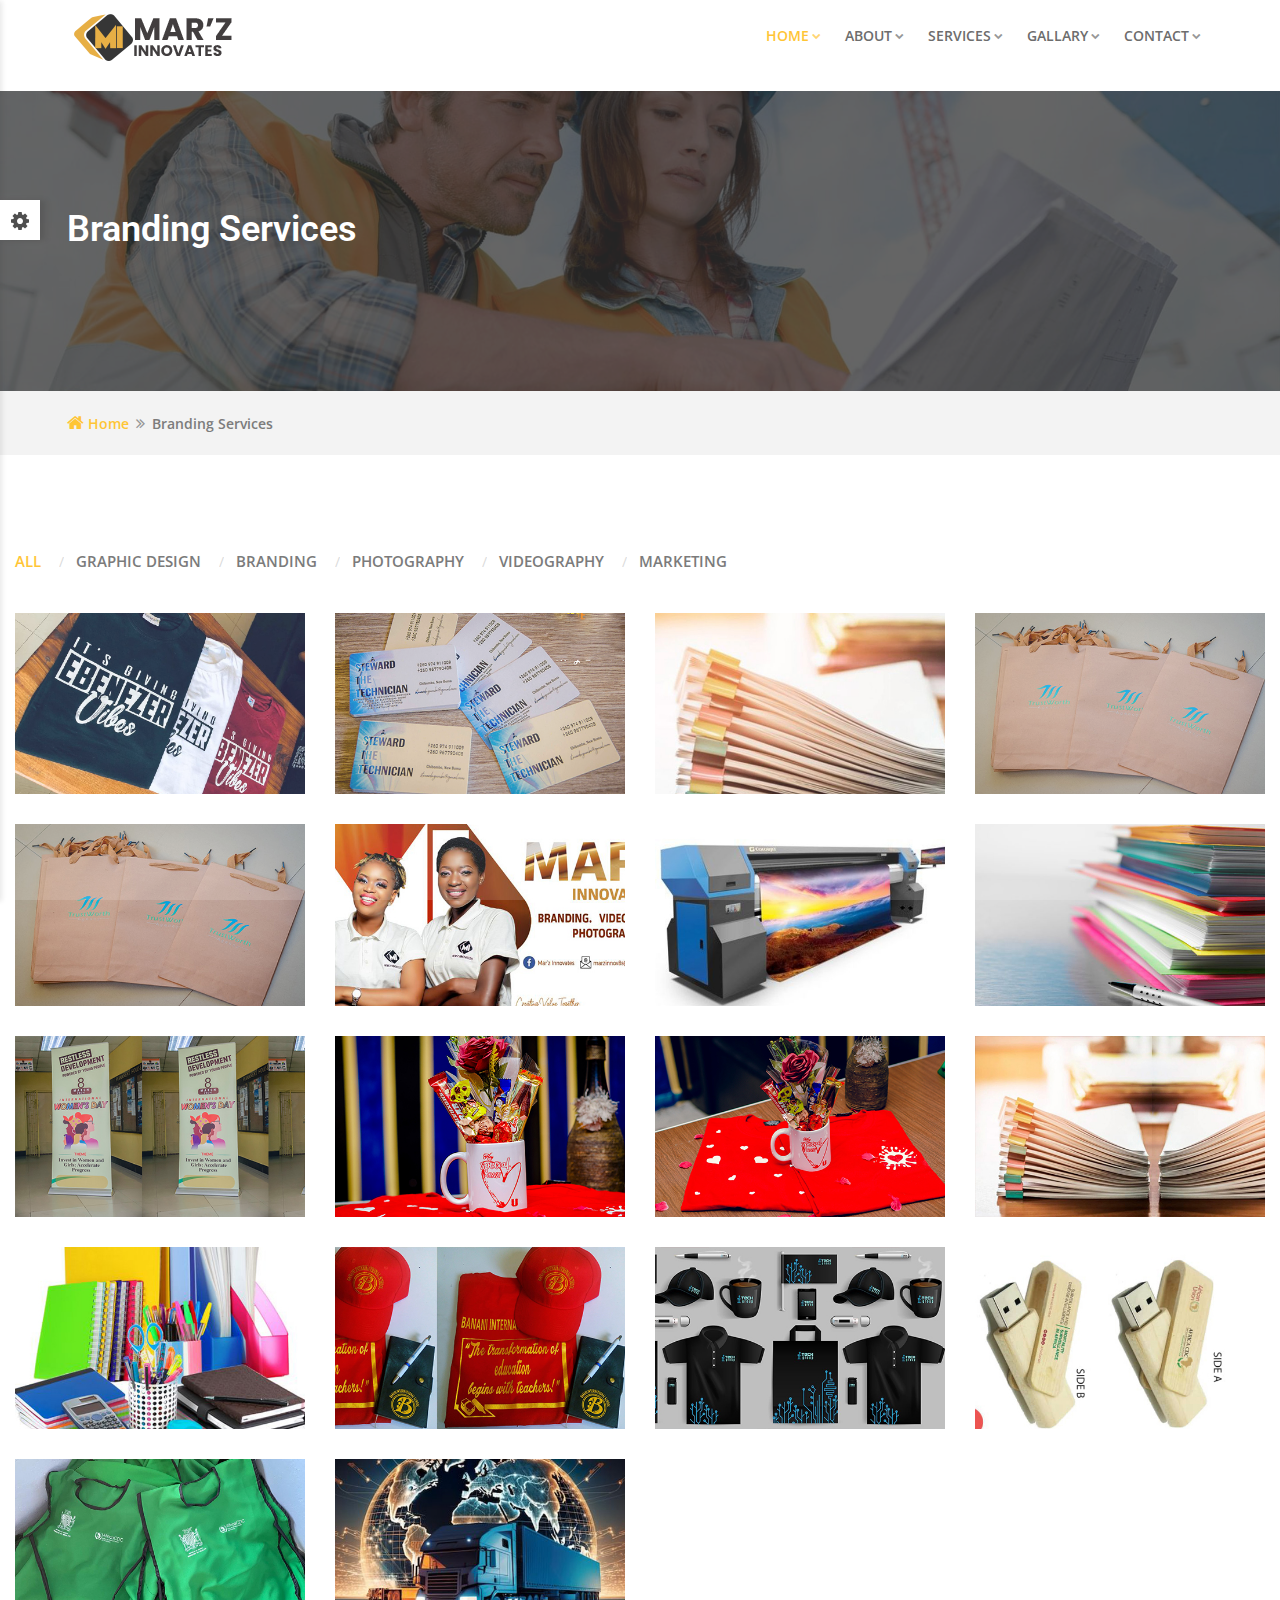
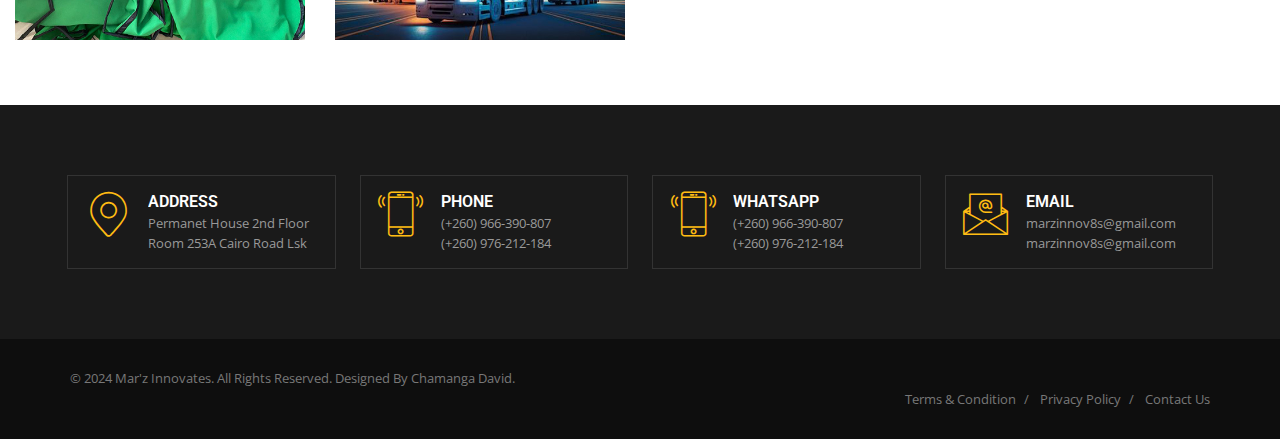
<file: services.html>
<!DOCTYPE html>
<html lang="en">
<head>

    <meta charset="utf-8">
    <meta http-equiv="X-UA-Compatible" content="IE=edge">
    <meta name="keywords" content="">
    <meta name="author" content="">
    <meta name="robots" content="">    
    <meta name="description" content="">
    <link rel="icon" href="images/favicon.ico" type="image/x-icon">
    <link rel="shortcut icon" type="image/x-icon" href="images/favicon.png">
    <title>Services</title>
    
    <!-- MOBILE SPECIFIC -->
    <meta name="viewport" content="width=device-width, initial-scale=1">
    

    
    <link rel="stylesheet" type="text/css" href="css/bootstrap.min.css"><!-- BOOTSTRAP STYLE SHEET -->
    <link rel="stylesheet" type="text/css" href="css/fontawesome/css/font-awesome.min.css"><!-- FONTAWESOME STYLE SHEET -->
    <link rel="stylesheet" type="text/css" href="css/flaticon.min.css"><!-- FLATICON STYLE SHEET -->
    <link rel="stylesheet" type="text/css" href="css/animate.min.css"><!-- ANIMATE STYLE SHEET --> 
    <link rel="stylesheet" type="text/css" href="css/owl.carousel.min.css"><!-- OWL CAROUSEL STYLE SHEET -->
    <link rel="stylesheet" type="text/css" href="css/bootstrap-select.min.css"><!-- BOOTSTRAP SELECT BOX STYLE SHEET -->
    <link rel="stylesheet" type="text/css" href="css/magnific-popup.min.css"><!-- MAGNIFIC POPUP STYLE SHEET -->
    <link rel="stylesheet" type="text/css" href="css/loader.min.css"><!-- LOADER STYLE SHEET -->   
    <link rel="stylesheet" type="text/css" href="css/style.css"><!-- MAIN STYLE SHEET -->
    <link rel="stylesheet" type="text/css" class="skin" href="css/skin/skin-1.css"><!-- THEME COLOR CHANGE STYLE SHEET -->
    <link rel="stylesheet" type="text/css" href="css/switcher.css"><!-- SIDE SWITCHER STYLE SHEET -->    

    
    <!-- GOOGLE FONTS -->
    <link href='http://fonts.googleapis.com/css?family=Roboto:400,100,300,300italic,400italic,500,500italic,700,700italic,900italic,900' rel='stylesheet' type='text/css'>
    <link href='https://fonts.googleapis.com/css?family=Open+Sans:400,300,300italic,400italic,600,600italic,700,800italic,800,700italic' rel='stylesheet' type='text/css'>
    <link href="https://fonts.googleapis.com/css?family=Crete+Round:400,400i&amp;subset=latin-ext" rel="stylesheet">
    
 
</head>

<body id="bg">
	
    <div class="page-wraper"> 
       	
        <!-- HEADER START -->
        <header class="site-header header-style-1 mobile-sider-drawer-menu">
        
          
            
            <div class="sticky-header main-bar-wraper">
                <div class="main-bar bg-white">
                    <div class="container">
                        <div class="logo-header">
                            <a href="index.html">
                                <img src="images/logo-dark.png" width="171" height="49" alt="" >
                            </a>
                        </div>
                        
                        <!-- MAIN Vav -->
                        <div class="header-nav navbar-collapse collapse ">
                            <ul class=" nav navbar-nav">
                                <li class="active">
                                    <a href="index.html">Home<i class="fa fa-chevron-down"></i></a>
                                    <ul class="sub-menu">
                                        <li><a href="index.html">Home</a></li>
                                    </ul>
                                </li>
                            
                                <li>
                                    <a href="javascript:;">About<i class="fa fa-chevron-down"></i></a>
                                    <ul class="sub-menu">
                                        <li>
                                            <li><a href="about.html">About Us</a></li>
                                            <li><a href="our-team.html">Our Team</a></li>
                                        </li>
                                    </ul>
                                </li>
                                <li>
                                    <a href="javascript:;">Services<i class="fa fa-chevron-down"></i></a>
                                    <ul class="sub-menu">
                                        <li>
                                            <li><a href="graphic-design.html">Graphic Design</a></li>
                                            <li><a href="services.html">Branding Services</a></li>
                                            <li><a href="photography.html">Video & Photography </a></li>
                                            <li><a href="marketing.html">Marketing & Advertising</a></li>
                                            <li>
                                                <a href="javascript:;">Other Services</a>
                                                <ul class="sub-menu">
                                                    <li><a href="other-services.html">ICT Hardware Supply</a></li>
                                                    <li><a href="other-services.html">Corporate Identity Design</a></li>
                                                    <li><a href="other-services.html">Protective Cloths</a></li>
                                                    <li><a href="other-services.html">Office Equipment</a></li>
                                                    <li><a href="other-services.html">Stationary</a></li>
                                                </ul>
                                            </li>
                                        </li>
                                    </ul>
                                </li>
                                <li>
                                    <a href="javascript:;">Gallary<i class="fa fa-chevron-down"></i></a>
                                    <ul class="sub-menu">
                                        <li><a href="gallery-branding.html">Branding & Printing</a></li>
                                        <li><a href="gallery-photography.html">Photography</a></li>
                                    </ul>
                                </li>
                                <li class="submenu-direction">
                                    <a href="javascript:;">Contact<i class="fa fa-chevron-down"></i></a>
                                    <ul class="sub-menu">
                                        <li>
                                            <li><a href="contact.html">Contact us</a></li>
                                        </li>
                                    </ul>
                                </li>

                            </ul>
                        </div>

                        
                         <!-- NAV Toggle Button -->
                        <button id="mobile-side-drawer" data-target=".header-nav" data-toggle="collapse" type="button" class="navbar-toggler collapsed">
                            <span class="sr-only">Toggle navigation</span>
                            <span class="icon-bar icon-bar-first"></span>
                            <span class="icon-bar icon-bar-two"></span>
                            <span class="icon-bar icon-bar-three"></span>
                        </button>
                        <!-- SITE Search -->
                        <div id="search"> 
                            <span class="close"></span>
                            <form role="search" id="searchform" action="https://thewebmax.org/search" method="get" class="radius-xl">
                                <div class="input-group">
                                    <input value="" name="q" type="search" placeholder="Type to search">
                                    <span class="input-group-btn"><button type="button" class="search-btn"><i class="fa fa-search"></i></button></span>
                                </div>   
                            </form>
                        </div>
                    </div>
                </div>
            </div>
            
        </header>
        <!-- HEADER END -->
        
        <!-- CONTENT START -->
        <div class="page-content">
        
            <!-- INNER PAGE BANNER -->
            <div class="wt-bnr-inr overlay-wraper" style="background-image:url(images/banner/Portfolio.jpg);">
            	<div class="overlay-main bg-black opacity-07"></div>
                <div class="container">
                    <div class="wt-bnr-inr-entry">
                        <h1 class="text-white">Branding Services</h1>
                    </div>
                </div>
            </div>
            <!-- INNER PAGE BANNER END -->
            
            <!-- BREADCRUMB ROW -->                            
            <div class="bg-gray-light p-tb20">
            	<div class="container">
                    <ul class="wt-breadcrumb breadcrumb-style-2">
                        <li><a href="javascript:void(0);"><i class="fa fa-home"></i> Home</a></li>
                        <li>Branding Services</li>
                    </ul>
                </div>
            </div>
            <!-- BREADCRUMB ROW END -->
            
            <!-- SECTION CONTENT START -->
            <div class="section-full p-t80 p-b50">
                
                <!-- PAGINATION START -->
                <div class="filter-wrap p-a15">
                    <ul class="masonry-filter link-style  text-uppercase">
                        <li class="active"><a data-filter="*" href="#">All</a></li>
                            <li><a data-filter=".cat-1" href="#">Graphic design</a></li>
                            <li><a data-filter=".cat-2" href="#">Branding</a></li>
                            <li><a data-filter=".cat-3" href="#">Photography</a></li>
                            <li><a data-filter=".cat-4" href="#">Videography</a></li>
                            <li><a data-filter=".cat-5" href="#">Marketing</a></li>
                    </ul>
                </div>
                <!-- PAGINATION END -->

                <!-- GELLERY CONTENT -->
                <div class="container-fluid">
                   
                    <div class="portfolio-wrap mfp-gallery no-col-gap row">
                    
                        <!-- COLUMNS 1 -->
                        <div class="masonry-item cat-1 col-xl-3 col-lg-4 col-md-6">
                            <div class="wt-box p-a15">
                                <div class="wt-thum-bx wt-img-effect zoom">
                                    <img src="images/services/pic1.jpg" alt="">
                                    <div class="wt-info-has p-a20 bg-white ">
                                        <div class="wt-info p-b10">
                                            <h4 class="m-a0">T-shirts</h4>
                                        </div>
                                        <div class="wt-info-has-text">Custom tees for events or branding, blending style and comfort.</div>
                                        <a href="#" class="site-button button-sm ">More  <i class="fa fa-angle-double-right"></i></a>
                                    </div>
                                </div>
                            </div>
                        </div>
                        <!-- COLUMNS 2 -->
                        <div class="masonry-item cat-2 col-xl-3 col-lg-4 col-md-6">
                            <div class="wt-box p-a15">
                                <div class="wt-thum-bx wt-img-effect zoom">
                                    <img src="images/services/pic2.jpg" alt="">
                                    <div class="wt-info-has p-a20 bg-white ">
                                        <div class="wt-info p-b10">
                                            <h4 class="m-a0">Business Cards</h4>
                                        </div>
                                        <div class="wt-info-has-text">Professional cards with contact info for networking.</div>
                                        <a href="#" class="site-button button-sm ">More  <i class="fa fa-angle-double-right"></i></a>
                                    </div>
                                </div>
                            </div>
                        </div>
                        <!-- COLUMNS 3 -->
                        <div class="masonry-item cat-3 col-xl-3 col-lg-4 col-md-6">
                            <div class="wt-box p-a15">
                                <div class="wt-thum-bx wt-img-effect zoom">
                                    <img src="images/services/pic3.jpg" alt="">
                                    <div class="wt-info-has p-a20 bg-white ">
                                        <div class="wt-info p-b10">
                                            <h4 class="m-a0">Brochures</h4>
                                        </div>
                                        <div class="wt-info-has-text">Informative prints showcasing services or products.</div>
                                        <a href="#" class="site-button button-sm ">More  <i class="fa fa-angle-double-right"></i></a>
                                    </div>
                                </div>
                            </div>
                        </div>
                        <!-- COLUMNS 4 -->
                        <div class="masonry-item cat-4 col-xl-3 col-lg-4 col-md-6">
                            <div class="wt-box p-a15">
                                <div class="wt-thum-bx wt-img-effect zoom">
                                    <img src="images/services/pic4.jpg" alt="">
                                    <div class="wt-info-has p-a20 bg-white ">
                                        <div class="wt-info p-b10">
                                            <h4 class="m-a0">Banners</h4>
                                        </div>
                                        <div class="wt-info-has-text">Large ads for events, grabbing attention with key messages.</div>
                                        <a href="#" class="site-button button-sm ">More  <i class="fa fa-angle-double-right"></i></a>
                                    </div>
                                </div>
                            </div>
                        </div>
                        <!-- COLUMNS 5 -->
                        <div class="masonry-item cat-5 col-xl-3 col-lg-4 col-md-6">
                            <div class="wt-box p-a15">
                                <div class="wt-thum-bx wt-img-effect zoom">
                                    <img src="images/services/pic5.jpg" alt="">
                                    <div class="wt-info-has p-a20 bg-white ">
                                        <div class="wt-info p-b10">
                                            <h4 class="m-a0">Flyers</h4>
                                        </div>
                                        <div class="wt-info-has-text">Single-page ads for quick event or product promotions.</div>
                                        <a href="#" class="site-button button-sm ">More  <i class="fa fa-angle-double-right"></i></a>
                                    </div>
                                </div>
                            </div>
                        </div>
                        <!-- COLUMNS 6 -->
                        <div class="masonry-item cat-4 col-xl-3 col-lg-4 col-md-6">
                            <div class="wt-box p-a15">
                                <div class="wt-thum-bx wt-img-effect zoom">
                                    <img src="images/services/pic6.jpg" alt="">
                                    <div class="wt-info-has p-a20 bg-white ">
                                        <div class="wt-info p-b10">
                                            <h4 class="m-a0">Posters</h4>
                                        </div>
                                        <div class="wt-info-has-text">Eye-catching visuals for public displays or events.</div>
                                        <a href="#" class="site-button button-sm ">More  <i class="fa fa-angle-double-right"></i></a>
                                    </div>
                                </div>
                            </div>
                        </div>
                        <!-- COLUMNS 7 -->
                        <div class="masonry-item cat-3 col-xl-3 col-lg-4 col-md-6">
                            <div class="wt-box p-a15">
                                <div class="wt-thum-bx wt-img-effect zoom">
                                <img src="images/services/pic7.jpg" alt="">
                                    <div class="wt-info-has p-a20 bg-white ">
                                        <div class="wt-info p-b10">
                                            <h4 class="m-a0">Billboards</h4>
                                        </div>
                                        <div class="wt-info-has-text">Massive outdoor ads for broad brand exposure.</div>
                                        <a href="#" class="site-button button-sm ">More  <i class="fa fa-angle-double-right"></i></a>
                                    </div>
                                </div>
                            </div>
                        </div>
                        <!-- COLUMNS 8 -->
                        <div class="masonry-item cat-2 col-xl-3 col-lg-4 col-md-6">
                            <div class="wt-box p-a15">
                                <div class="wt-thum-bx wt-img-effect zoom">
                                        <img src="images/services/pic8.jpg" alt="">
                                        <div class="wt-info-has p-a20 bg-white ">
                                            <div class="wt-info p-b10">
                                        <h4 class="m-a0">Magazines</h4>
                                        </div>
                                            <div class="wt-info-has-text">Periodicals with articles and ads on diverse topics.</div>
                                            <a href="#" class="site-button button-sm ">More  <i class="fa fa-angle-double-right"></i></a>
                                        </div>
                                    </div>
                            </div>
                        </div>
                        <!-- COLUMNS 9 -->
                        <div class="masonry-item cat-1 col-xl-3 col-lg-4 col-md-6">
                            <div class="wt-box p-a15">
                                <div class="wt-thum-bx wt-img-effect zoom">
                                        <img src="images/services/pic9.jpg" alt="">
                                        <div class="wt-info-has p-a20 bg-white ">
                                            <div class="wt-info p-b10">
                                                <h4 class="m-a0">Rollup Banners</h4>
                                            </div>
                                            <div class="wt-info-has-text">Portable display stands for trade shows and events.</div>
                                            <a href="#" class="site-button button-sm ">More  <i class="fa fa-angle-double-right"></i></a>
                                        </div>
                                    </div>
                            </div>
                        </div>
                        <!-- COLUMNS 10 -->
                        <div class="masonry-item cat-1 col-xl-3 col-lg-4 col-md-6">
                            <div class="wt-box p-a15">
                                <div class="wt-thum-bx wt-img-effect zoom">
                                        <img src="images/services/pic10.jpg" alt="">
                                        <div class="wt-info-has p-a20 bg-white ">
                                            <div class="wt-info p-b10">
                                                <h4 class="m-a0">Vinyl stickers</h4>
                                            </div>
                                            <div class="wt-info-has-text">They stick to various surfaces like glass, metal, and plastic.</div>
                                            <a href="#" class="site-button button-sm ">More  <i class="fa fa-angle-double-right"></i></a>
                                        </div>
                                    </div>
                            </div>
                        </div>
                        <!-- COLUMNS 11 -->
                        <div class="masonry-item cat-1 col-xl-3 col-lg-4 col-md-6">
                            <div class="wt-box p-a15">
                                <div class="wt-thum-bx wt-img-effect zoom">
                                        <img src="images/services/pic11.jpg" alt="">
                                        <div class="wt-info-has p-a20 bg-white ">
                                            <div class="wt-info p-b10">
                                                <h4 class="m-a0">Cups</h4>
                                            </div>
                                            <div class="wt-info-has-text">They come in various materials like glass, plastic, ceramic, or metal.</div>
                                            <a href="#" class="site-button button-sm ">More  <i class="fa fa-angle-double-right"></i></a>
                                        </div>
                                    </div>
                            </div>
                        </div>
                        <!-- COLUMNS 12 -->
                        <div class="masonry-item cat-1 col-xl-3 col-lg-4 col-md-6">
                            <div class="wt-box p-a15">
                                <div class="wt-thum-bx wt-img-effect zoom">
                                        <img src="images/services/pic12.jpg" alt="">
                                        <div class="wt-info-has p-a20 bg-white ">
                                            <div class="wt-info p-b10">
                                                <h4 class="m-a0">Books</h4>
                                            </div>
                                            <div class="wt-info-has-text">used for reading and sharing knowledge, stories, or information.</div>
                                            <a href="#" class="site-button button-sm ">More  <i class="fa fa-angle-double-right"></i></a>
                                        </div>
                                    </div>
                            </div>
                        </div>      
                          <!-- COLUMNS 12 -->
                          <div class="masonry-item cat-1 col-xl-3 col-lg-4 col-md-6">
                            <div class="wt-box p-a15">
                                <div class="wt-thum-bx wt-img-effect zoom">
                                        <img src="images/services/pic13.jpg" alt="">
                                        <div class="wt-info-has p-a20 bg-white ">
                                            <div class="wt-info p-b10">
                                                <h4 class="m-a0">Calendars</h4>
                                            </div>
                                            <div class="wt-info-has-text"> tools for organizing and tracking dates, months, and events throughout the year, often used to plan schedules or mark important occasions.</div>
                                            <a href="#" class="site-button button-sm ">More  <i class="fa fa-angle-double-right"></i></a>
                                        </div>
                                    </div>
                            </div>
                        </div>   
                          <!-- COLUMNS 12 -->
                          <div class="masonry-item cat-1 col-xl-3 col-lg-4 col-md-6">
                            <div class="wt-box p-a15">
                                <div class="wt-thum-bx wt-img-effect zoom">
                                        <img src="images/services/pic14.jpg" alt="">
                                        <div class="wt-info-has p-a20 bg-white ">
                                            <div class="wt-info p-b10">
                                                <h4 class="m-a0">Embroidery</h4>
                                            </div>
                                            <div class="wt-info-has-text">the craft of decorating fabric using a needle to apply thread or yarn, often creating patterns, logos, or designs on clothing, accessories, and textiles.</div>
                                            <a href="#" class="site-button button-sm ">More  <i class="fa fa-angle-double-right"></i></a>
                                        </div>
                                    </div>
                            </div>
                        </div>  
                          <!-- COLUMNS 12 -->
                          <div class="masonry-item cat-1 col-xl-3 col-lg-4 col-md-6">
                            <div class="wt-box p-a15">
                                <div class="wt-thum-bx wt-img-effect zoom">
                                        <img src="images/services/pic15.jpg" alt="">
                                        <div class="wt-info-has p-a20 bg-white ">
                                            <div class="wt-info p-b10">
                                                <h4 class="m-a0">Tear Drops</h4>
                                            </div>
                                            <div class="wt-info-has-text">They can also refer to teardrop banners, which are outdoor advertising displays shaped like a teardrop.</div>
                                            <a href="#" class="site-button button-sm ">More  <i class="fa fa-angle-double-right"></i></a>
                                        </div>
                                    </div>
                            </div>
                        </div> 
                          <!-- COLUMNS 12 -->
                          <div class="masonry-item cat-1 col-xl-3 col-lg-4 col-md-6">
                            <div class="wt-box p-a15">
                                <div class="wt-thum-bx wt-img-effect zoom">
                                        <img src="images/services/pic16.jpg" alt="">
                                        <div class="wt-info-has p-a20 bg-white ">
                                            <div class="wt-info p-b10">
                                                <h4 class="m-a0">Key Holders</h4>
                                            </div>
                                            <div class="wt-info-has-text"> They come in various styles, including keychains, key rings, and wall-mounted organizers.</div>
                                            <a href="#" class="site-button button-sm ">More  <i class="fa fa-angle-double-right"></i></a>
                                        </div>
                                    </div>
                            </div>
                        </div>   
                          <!-- COLUMNS 12 -->
                          <div class="masonry-item cat-1 col-xl-3 col-lg-4 col-md-6">
                            <div class="wt-box p-a15">
                                <div class="wt-thum-bx wt-img-effect zoom">
                                        <img src="images/services/pic17.jpg" alt="">
                                        <div class="wt-info-has p-a20 bg-white ">
                                            <div class="wt-info p-b10">
                                                <h4 class="m-a0">Reflector</h4>
                                            </div>
                                            <div class="wt-info-has-text">Contrary to popular belief, Lorem Ipsum is not simply random.</div>
                                            <a href="#" class="site-button button-sm ">More  <i class="fa fa-angle-double-right"></i></a>
                                        </div>
                                    </div>
                            </div>
                        </div> 
                          <!-- COLUMNS 12 -->
                          <div class="masonry-item cat-1 col-xl-3 col-lg-4 col-md-6">
                            <div class="wt-box p-a15">
                                <div class="wt-thum-bx wt-img-effect zoom">
                                        <img src="images/services/pic18.jpg" alt="">
                                        <div class="wt-info-has p-a20 bg-white ">
                                            <div class="wt-info p-b10">
                                                <h4 class="m-a0">Car Branding</h4>
                                            </div>
                                            <div class="wt-info-has-text">
                                                Car branding enhances vehicle visibility with custom designs.Contrary to popular belief, Lorem Ipsum is not simply random.</div>
                                            <a href="#" class="site-button button-sm ">More  <i class="fa fa-angle-double-right"></i></a>
                                        </div>
                                    </div>
                            </div>
                        </div>                                                                          
                    
                    </div>
                    
                </div>
                <!-- GELLERY END -->

            </div>
            <!-- SECTION CONTENT END  -->

        </div>
        <!-- CONTENT END -->
        
       <!-- FOOTER START -->
       <footer class="site-footer footer-dark">
        <div class="footer-top overlay-wraper">
            <div class="overlay-main"></div>
            <div class="container">                  
                <div class="row">
                   <div class="col-lg-3 col-md-6 col-sm-6 p-tb20">
                       <div class="wt-icon-box-wraper left  bdr-1 bdr-gray-dark p-tb15 p-lr10 clearfix">
                            <div class="icon-md site-text-primary">
                                <span class="iconmoon-travel"></span>
                            </div>
                            <div class="icon-content">
                                <h5 class="wt-tilte text-uppercase m-b0">Address</h5>
                                <p>Permanet House 2nd Floor Room 253A Cairo Road Lsk</p>
                            </div>
                       </div>
                    </div>

                   <div class="col-lg-3 col-md-6 col-sm-6 p-tb20 ">
                       <div class="wt-icon-box-wraper left  bdr-1 bdr-gray-dark p-tb15 p-lr10 clearfix ">
                            <div class="icon-md site-text-primary">
                                <span class="iconmoon-smartphone-1"></span>
                            </div>
                            <div class="icon-content">
                                <h5 class="wt-tilte text-uppercase m-b0">Phone</h5>
                                <p class="m-b0">(+260) 966-390-807</p> 
                                <p>(+260) 976-212-184</p>
                            </div>
                       </div>
                   </div>

                   <div class="col-lg-3 col-md-6 col-sm-6 p-tb20">
                       <div class="wt-icon-box-wraper left  bdr-1 bdr-gray-dark p-tb15 p-lr10 clearfix">
                            <div class="icon-md site-text-primary">
                                <span class="iconmoon-smartphone-1"></span>
                            </div>
                            <div class="icon-content">
                                <h5 class="wt-tilte text-uppercase m-b0">WhatsApp</h5>
                                <p class="m-b0">(+260) 966-390-807</p>
                                <p>(+260) 976-212-184</p>
                            </div>
                        </div>
                    </div>

                   <div class="col-lg-3 col-md-6 col-sm-6 p-tb20">
                       <div class="wt-icon-box-wraper left  bdr-1 bdr-gray-dark p-tb15 p-lr10 clearfix">
                            <div class="icon-md site-text-primary">
                                <span class="iconmoon-email"></span>
                            </div>
                            <div class="icon-content">
                                <h5 class="wt-tilte text-uppercase m-b0">Email</h5>
                                <p class="m-b0">marzinnov8s@gmail.com</p>
                                <p>marzinnov8s@gmail.com</p>
                            </div>
                        </div>
                    </div>
                </div>
            </div>
        </div>
        <!-- FOOTER COPYRIGHT -->
        <div class="footer-bottom overlay-wraper">
        
            <div class="container p-t30">
                <div class="row">
                    <div class="wt-footer-bot-left">
                        <span class="copyrights-text">© 2024 Mar'z Innovates. All Rights Reserved. Designed By Chamanga David.</span>
                    </div>
                    <div class="wt-footer-bot-right">
                        <ul class="copyrights-nav pull-right"> 
                            <li><a href="javascript:void(0);">Terms  & Condition</a></li>
                            <li><a href="javascript:void(0);">Privacy Policy</a></li>
                            <li><a href="contact-1.html">Contact Us</a></li>
                        </ul>
                    </div>
                </div>
            </div>
        </div>
    </footer>
    <!-- FOOTER END -->
        <!-- BUTTON TOP START -->
        <button class="scroltop"><span class=" iconmoon-house relative" id="btn-vibrate"></span>Top</button>
        
    </div>
    

<!-- LOADING AREA START ===== -->
<div class="loading-area">
    <div class="loading-box"></div>
    <div class="loading-pic">
        <div class="loader">
            <span class="block-1"></span>
            <span class="block-2"></span>
            <span class="block-3"></span>
            <span class="block-4"></span>
            <span class="block-5"></span>
            <span class="block-6"></span>
            <span class="block-7"></span>
            <span class="block-8"></span>
            <span class="block-9"></span>
            <span class="block-10"></span>
            <span class="block-11"></span>
            <span class="block-12"></span>
            <span class="block-13"></span>
            <span class="block-14"></span>
            <span class="block-15"></span>
            <span class="block-16"></span>
        </div>
    </div>
</div>
<!-- LOADING AREA  END ====== -->

<!-- STYLE SWITCHER  ======= --> 
<div class="styleswitcher">

    <div class="switcher-btn-bx">
        <a class="switch-btn">
            <span class="fa fa-cog fa-spin"></span>
        </a>
    </div>
    
    <div class="styleswitcher-inner">
    
        <h6 class="switcher-title">Color Skin</h6>
        <ul class="color-skins">
            <li><a class="theme-skin skin-1" href="portfolio-3a39b.html?theme=css/skin/skin-1" title="default Theme"></a></li>
            <li><a class="theme-skin skin-2" href="portfolio-361e7.html?theme=css/skin/skin-2" title="pink Theme"></a></li>
            <li><a class="theme-skin skin-3" href="portfolio-3cce5.html?theme=css/skin/skin-3" title="sky Theme"></a></li>
            <li><a class="theme-skin skin-4" href="portfolio-313f7.html?theme=css/skin/skin-4" title="green Theme"></a></li>
            <li><a class="theme-skin skin-5" href="portfolio-319a6.html?theme=css/skin/skin-5" title="red Theme"></a></li>
            <li><a class="theme-skin skin-6" href="portfolio-3fe5c.html?theme=css/skin/skin-6" title="orange Theme"></a></li>
            <li><a class="theme-skin skin-7" href="portfolio-3ab47.html?theme=css/skin/skin-7" title="purple Theme"></a></li>
            <li><a class="theme-skin skin-8" href="portfolio-35f8d.html?theme=css/skin/skin-8" title="blue Theme"></a></li>
            <li><a class="theme-skin skin-9" href="portfolio-35663.html?theme=css/skin/skin-9" title="gray Theme"></a></li>
            <li><a class="theme-skin skin-10" href="portfolio-328ac.html?theme=css/skin/skin-10" title="brown Theme"></a></li>
            <li><a class="theme-skin skin-11" href="portfolio-326b8.html?theme=css/skin/skin-11" title="gray Theme"></a></li>
            <li><a class="theme-skin skin-12" href="portfolio-37f4c.html?theme=css/skin/skin-12" title="golden Theme"></a></li>
        </ul>   
        
    </div>    
</div>
<!-- STYLE SWITCHER END ==== --> 

<!-- JAVASCRIPT  FILES ========================================= --> 
<script   src="js/jquery-3.6.1.min.js"></script><!-- JQUERY.MIN JS -->
<script   src="js/popper.min.js"></script><!-- POPPER.MIN JS -->
<script   src="js/bootstrap.min.js"></script><!-- BOOTSTRAP.MIN JS -->
<script   src="js/bootstrap-select.min.js"></script><!-- FORM JS -->
<script   src="js/jquery.bootstrap-touchspin.min.js"></script><!-- FORM JS -->
<script   src="js/magnific-popup.min.js"></script><!-- MAGNIFIC-POPUP JS -->
<script   src="js/waypoints.min.js"></script><!-- WAYPOINTS JS -->
<script   src="js/counterup.min.js"></script><!-- COUNTERUP JS -->
<script   src="js/waypoints-sticky.min.js"></script><!-- COUNTERUP JS -->
<script   src="js/isotope.pkgd.min.js"></script><!-- MASONRY  -->
<script   src="js/imagesloaded.pkgd.min.js"></script><!-- MASONRY  -->
<script   src="js/owl.carousel.min.js"></script><!-- OWL  SLIDER  -->
<script   src="js/scrolla.min.js"></script><!-- ON SCROLL CONTENT ANIMTE   --> 
<script   src="js/custom.js"></script><!-- CUSTOM FUCTIONS  -->
<script   src="js/shortcode.js"></script><!-- SHORTCODE FUCTIONS  -->
<script   src="js/switcher.js"></script><!-- SWITCHER FUCTIONS  -->

<!-- SLIDER REVOLUTION -->
<script  src="plugins/revolution/revolution/js/jquery.themepunch.tools.min.js"></script>
<script  src="plugins/revolution/revolution/js/jquery.themepunch.revolution.min.js"></script>
<script  src="plugins/revolution/revolution/js/extensions/revolution-plugin.js"></script>

</body>


<!-- Mirrored from thewebmax.org/build/portfolio-3.html by HTTrack Website Copier/3.x [XR&CO'2014], Mon, 09 Sep 2024 07:13:52 GMT -->
</html>
</file>
<file: css/style.css>
/*
==========================
Template: Constro - Construction Business HTML5 Template
Author: thewebmax team
Version: 2.0  
==========================
*/
/*=======================================
  || CSS TABLE CONTENT ||  
=======================================
=======================================
1. GENERAL 
=======================================
=======================================
2. HEADING & TITLE 
=======================================
=======================================
3. TEXT & PARAGRAPH 
=======================================
	-------------------------------------
	1. text align
	-------------------------------------
	2. text vertical align
	-------------------------------------
	3. text no line brack
	-------------------------------------
	4. text transform
	-------------------------------------
	5. text size
	-------------------------------------
	6. text bold
======================================
4. LISTING STYLES 
======================================
	-------------------------------------
	1. listing before icon color css
	-------------------------------------
	2. listing before numbers
	-------------------------------------
======================================
5. BOX SPACING (Padding & Margin)
======================================
	-------------------------------------
	1.1 padding (around)
	-------------------------------------
	1.2 Padding (top)
	-------------------------------------
	1.3 Padding (bottom)
	-------------------------------------
	1.4 Padding (left)
	-------------------------------------
	1.5 Padding (right)
	-------------------------------------
	1.6 Padding (left right)
	-------------------------------------
	1.7 Padding (top bottom)
	-------------------------------------
	2.1 margin (around)
	-------------------------------------
	2.2 marging (top)
	-------------------------------------
	2.3 marging (bottom)
	-------------------------------------
	2.4 marging (left)
	-------------------------------------
	2.5 marging (right)
	-------------------------------------
	2.6 marging (left right)
	-------------------------------------
	2.7 marging (top bottom)
	-------------------------------------
	2.8 colum gap less
	-------------------------------------
======================================
6. POSITIONS ( absolute , relative , statice & z-index)
======================================
	-------------------------------------
	1. position
	-------------------------------------
		1.1 relative		
		1.2 absolute		
		1.3 static	
	-------------------------------------
	2. z-index
	-------------------------------------
======================================
7. COLOR
======================================
	-------------------------------------
	1. text
	-------------------------------------
	2. background color
	-------------------------------------
	3. background image
	-------------------------------------
======================================
8. OVERLAY ( transparient box style  )
======================================
	use for box
	-------------------------------------
	1. show for text
	-------------------------------------
======================================
9. BOXES CSS 
======================================
	-------------------------------------
	1. box content
	-------------------------------------
	2. For icons with box
	-------------------------------------
	3. Border
	-------------------------------------
	4. For only icons
	-------------------------------------
	5. place icon with box
	-------------------------------------
	6. icon box left align
	-------------------------------------
	7. icon box right align
	-------------------------------------
	8. icon box center align
	-------------------------------------
	9. media with content box css
	-------------------------------------
	10. before & after for line css
	-------------------------------------
	11. for images
	-------------------------------------
======================================
10. IMAGES OVERLAY EFFECTS (overly animation on images)  
======================================
	-------------------------------------
	1. effect 1
	-------------------------------------
	2. effect 2
	-------------------------------------
	3. effect 3
	-------------------------------------
	4. effect 4
	-------------------------------------
	5. effect 5
	-------------------------------------
	6. effect 6
	-------------------------------------
	7. effect 7
	-------------------------------------
	8. effect 8
	-------------------------------------
	9. effect 9
	-------------------------------------
	10. effect 10
	-------------------------------------
======================================
11. shortcodeS 
======================================
	-------------------------------------
	1. Buttons 
	------------------------------------- 
		1.1 theme default button 		
		1.2 button text uppercase		
		1.3 button size 		
		1.4 button rounded		
		1.5 button colors 		
		1.6 white 		
		1.7 black 		
		1.8 Gray 		
		1.9 pink 		
		1.10 Blue		
		1.11 Green		
		1.12 Orange		
		1.13 Red 		
		1.14 Brown 
		1.15 Yellow 
		1.16 purple 
		1.17 Graphical 
		1.18 3D 
		1.19 Outline 
		1.20 Outline white  
		1.21 Outline black 
		1.22 Outline gray 
		1.23 Outline pink 
		1.24 Outline blue 
		1.25 Outline green 
		1.26 Outline orange 
		1.27 Outline red 
		1.28 Outline brown 
		1.29 Outline yellow 
		1.30 Outline purple 
		1.31 Outline hover 
		1.32 button text link 
		1.33 text link white 
		1.34 text link black 
		1.35 text link Gray 
		1.36 text link pink 
		1.37 text link Blue 
		1.38 text link Green 
		1.39 text link Orange 
		1.40 text link Red 
		1.41 text link Brown 
		1.42 text link Yellow 
		1.43 text link purple 
		1.44 app strore 
		1.45 filter buttons css 
		1.45(1) Masonry filter alignment [Left-Right-Center] 
		1.45(2) Masonry filter link style 
		1.45(3) Masonry filter button style 
		1.45(4) Masonry filter button outline style 
	-------------------------------------
	2. Title separators 
	-------------------------------------
		Separator defualt		
		Separator liner		
		Separator square		
		Separator icon
	-------------------------------------
	3. Deviders 
	-------------------------------------
	4. TABS 
	-------------------------------------
		4.1 tabs style 1 [ default ] 		
		tabs nav center 		
		4.2 tabs bg  [ tabs background ] 		
		4.3 tabs bg  [ tabs background ]		
		4.4 tabs bg & top border  [ tabs background & top border in active ]		
		4.4 tabs style 2 [ content with border outer ]		
		4.5 tabs style 3  [ left-nav ] 		
		4.6 tabs style 4  [ left-nav & content with border ] 		
		4.7 tabs style 5  [ right-nav ] 		
		4.8 tabs style 6  [ right-nav & content with border ]
	-------------------------------------
	5. Accordians 
	-------------------------------------
	Accodian open close indicator css
		1. Accordion defult		
		2. Accordion outline		
		3. Accordion bg gray		
		4. Accordion bg primary		
		5. Accordion bg dark
	-------------------------------------
	6. Carousels 
	-------------------------------------
		6.1 Default Carousel		
		6.2 Blog carousel		
		empty media 		
		6.3 Event carousel		
		empty media 		
		6.4 Client carousel 1
	-------------------------------------
	7. Testimonials 
	-------------------------------------
		7.1 testimonial with background image
		7.2 testimonial 1
		7.3 testimonial 2
		7.4 testimonial 2 with background image
		7.5 testimonial 3
		7.6 testimonial 4
	-------------------------------------
	8. Pricing table
	-------------------------------------
		8.1 Pricing table
		8.2 pricing table style 2
	-------------------------------------
	9. Alert box 
	-------------------------------------
	10. Image effects 
	-------------------------------------
		10.1 image-opacity 
		10.2 image-zoom 
		10.3 image-zoom-slow 
		10.4 image-shrink 
		10.5 image-side-pan 
		10.6 image-vertical-pan 
		10.7 image-fade-in 
		10.8 image-fade-out 
		10.9 image-rotate 
		10.10 image-sepia 
		10.11 image-blurr 
		10.12 image-blurr-invert 
		10.13 image off color 
		10.14 image on color 
	-------------------------------------
	11. Modal pop 
	-------------------------------------
	12. Social icons 
	-------------------------------------
		12.1 social icon default 
		12.2 social icon with border 
		12.3 social icon dark 
		12.4 social share icon style 1 
	-------------------------------------
	13. Breadcrumb 
	-------------------------------------
		13.1 breadcrumb-row-1
		13.2 Breadcrumb-1 
		13.3 Breadcrumb-2 
		13.4 breadcrumb-3
	-------------------------------------
	14. Google map 
	-------------------------------------
	15. Progress Bar 
	-------------------------------------
	16. Countdown clock 
	-------------------------------------
	17. Form elements 
	-------------------------------------  
		17.1 input group 
		17.2 select box 
		17.3 radio & checkbox 
		17.4 Browse Button css   
		17.5 touchspin input type number   
		17.6 rating star 
		17.7 simple rating list 
		17.8 validation symbol 
		17.9 error for select box 
		17.10 succes for select box 
		17.11 textarea 
			17.11(1) resize-vertical
			17.11(2) resize-horizontal
			17.11(3) resize-none
	-------------------------------------
	18. Loading 
	-------------------------------------  
		18.1 loading - 1
		18.2 loading - 2
	-------------------------------------
	19. Widgets 
	------------------------------------- 
		19.1 widget listing		
		19.2 widget search custom		
		19.3 widget search wp-default		
		19.4 widget recent-posts		
		19.5 widget recent-comment		
		19.6 widget meta		
		19.7 widget calender		
		19.8 widget tags-list		
		19.9 widget archive		
		19.10 widget text		
		19.11 widget categories	
		19.12 widget RSS		
		19.13 widget get in tuch 		
		19.14 widget gallery		
		19.15 widget Categories Dropdown 
	-------------------------------------
	20. Table 
	-------------------------------------
	21. Video 
	-------------------------------------
	22. Icons 
	-------------------------------------
	23. Call to action
	-------------------------------------
======================================
12. WP DEFAULT  
======================================
======================================
13. BLOG  
====================================== 
	-------------------------------------
	1. post date syle css
	-------------------------------------
	2. post without media
	-------------------------------------
	if no image with blog post
	-------------------------------------
	3. if no image with blog post
	-------------------------------------
	4. blog post half image
	-------------------------------------
	5. Blog paging Next & Prev css
	-------------------------------------
	6. Post navigation
	-------------------------------------
	7. post pagination
	-------------------------------------
		7.1 Sticky Post
	-------------------------------------
	8. Post password form
	-------------------------------------
	9. gallery css for blog post
	-------------------------------------
	10. side bar
	-------------------------------------
	11. Blog single
	-------------------------------------
	12. comment list
	-------------------------------------
	13. comment form
	-------------------------------------
======================================
14. HEADER (top part of page)
======================================
	1. header full screen
	-------------------------------------
	2. without top bar
	------------------------------------- 
	3. map page header
	-------------------------------------
	4. Skew header block
	-------------------------------------
	logo with boxed view
	logo with boxed view
	
======================================
15. PAGE TOP BAR (left & right content)
======================================
	1. eamil-phone (left) 
	-------------------------------------
	2. social-links (right) 
	-------------------------------------
	3. language-list () 
======================================
16. LOGO ( company identify  symbol )
======================================
	1. logo for header 
	-------------------------------------
	2. when header is sticky 
	
======================================
17. MAIN BAR ( place logo & main-navigation )
======================================
	main bar with box view
	-------------------------------------
	1. Top Part Search Bar
======================================
18. NAVIGATIONS 
======================================
	-------------------------------------
	1. mena-menu
	-------------------------------------
	2. nav dark version
	-------------------------------------
	3. when header is sticky
	-------------------------------------  
	4. when header is sticky
	-------------------------------------  
	5. header full width
	-------------------------------------
	6. header with bg primary color 1
	-------------------------------------
	7. header style 2 (center content)
	-------------------------------------
	8. header style 3 (header transperent)
	------------------------------------- 
 		header 3 fixed  
	-------------------------------------
	9. header style 4 (header white overlay)
	------------------------------------- 
		header 4 fixed  
	-------------------------------------
	10. header style 5 (header black overlay)
	------------------------------------- 
		header 5 fixed  
======================================
19. BANNER
======================================
	-------------------------------------
	1. inner page banner 
	-------------------------------------
======================================
20. SLIDER
======================================
	-------------------------------------
	1. owl slider 
	-------------------------------------
		1.1  next pre btn
		1.2 owl dots button
		1.3 owl button top to center
		1.4 owl button top to left
		1.5 owl button top to right
		1.6 owl button bottom to center [it is default position ]
		1.7 owl button bottom to left
		1.8 owl button bottom to right
		1.9 owl button vertical to center
		1.10 owl button show on hover
		1.11 owl slider button
		1.12 owl dots nav position
======================================
21. PAGINATION 
======================================
	1. pagination style-1 
	2. pagination style-2 
	3. Pager 
======================================
22. FOOTER 
======================================
	-------------------------------------
	1. footer fixed on bottom css
	-------------------------------------
		1.1 footer fixed with fullscreen view
		1.2 footer fixed with boxed view
		1.3 Constrot strip line
	-------------------------------------
	2. Footer dark version css
	-------------------------------------
	3. Footer light version css
	-------------------------------------
	4. widget li in footer
	-------------------------------------
	5. widget Getintuch
	-------------------------------------
	6. scroll top btn css
	-------------------------------------
======================================
23. PAGE-CONTENT
======================================
	-------------------------------------
	1. Section Head Part 
	-------------------------------------
	2. Section Content Part 
	-------------------------------------
======================================
24. AFTER-LOGIN-CONTENT
======================================
	-------------------------------------
	1. calender css
	-------------------------------------
	2. Contact us page 
	-------------------------------------
	3.page not found
	-------------------------------------
======================================
25. THEMEFOREST REQUIRED CLASSES
======================================
	-------------------------------------
	1. Text meant only for screen readers
	-------------------------------------
======================================
26. HOME PAGE VERSION-1 
======================================
======================================
27. BOX MAX-WIDTH css (  )
======================================
======================================
28. SHOP & PRODUCT DETAIL (Woocommerce)
======================================
	-------------------------------------
	1. Product Box 
	-------------------------------------
	2. Product Detail 
	-------------------------------------
	3.  Product Review 
	-------------------------------------
======================================
29. content show on image box () 
======================================
 	info box show 
======================================
30. Customize  Grouping css 
======================================
	-------------------------------------
	1.set-radius 
	------------------------------------- 
	2. transition 
	------------------------------------- 
	3. float-clearfix 
	-------------------------------------
======================================
32. Inner pages 
======================================
	------------------------------------- 
	1. Contact us 
	-------------------------------------
		1.1 Contact us 1 
	------------------------------------- 
	2. Out Team
	-------------------------------------
		2.1. Out Team one
		2.2. Out Team two
		2.3. Out Team three
		2.4. Out Team four
		2.5. Out Team five
	------------------------------------- 
	3. Social-new block
	------------------------------------- 
	4. portfolio block
	------------------------------------- 
	5. services
	------------------------------------- 
	6. latest project
	-------------------------------------
======================================
33. Box-corner
======================================
	corner-sm 
 
======================================
34. Menu list block
======================================
======================================
35. Company Detail skew
======================================
======================================
36. Clients
======================================
======================================
37. FAQ
======================================
======================================
38. Cart
======================================
======================================
39. Product
======================================
======================================
40. Glass reflection
======================================
*/
/*======================================
1. GENERAL 
======================================*/
@media only screen and (min-width: 1200px){
	.container, .container-lg, .container-md, .container-sm, .container-xl {
		max-width: 1170px;
	}
}

body {
	background-color:#FFF;
	font-family: 'Open Sans', sans-serif;
	font-size:14px;
	font-weight:400; 
	color:#767676;
	padding:0;
	margin:0; 
	overflow-x: hidden;
	
}  
a {
  color: #FFBC13;
  outline: 0 none;
  text-decoration:none;
}
a:hover,
a:focus {
  text-decoration:none;
  outline: 0 none;
}
a:active,
a:hover,
a:focus{
  color: #333333;
}
p a {
	color:#333333;
}
img {
    border-style: none;
    height: auto;
    max-width: 100%;
    vertical-align: middle;
}
hr {
	clear:both;
}
section, 
article, 
aside, 
details, 
figcaption, 
figure, 
footer, 
header, 
hgroup, 
main, 
menu, 
nav, 
summary { 
	display:block; 
}
address {
	font-style:italic;
}
table {
    background-color: transparent;
    width: 100%;
}
table thead th {
	color:#333;
}
table td {
    padding:15px 10px;
}
@media only screen and ( max-width:360px){
table td {
    word-break: break-all;
}
}
p, 
address, 
pre, 
hr, 
ul, 
ol, 
dl, 
dd, 
table {
	margin-bottom:24px;
}
.overflow-hide {
	overflow:hidden;
}
.overflow-auto {
	overflow:auto;
}
.clear { 
	clear:both; 
}
.pull-none { 
	float:none;
}
::selection {
	background: #ffbc13;
	color: #fff;
}
::-moz-selection {
	background: #ffbc13;
	color: #fff;
}
::-webkit-selection {
	 background: #ffbc13;
	 color: #fff;
}
@media only screen and (max-width:600px) {
.col-xs-100pc{
	width:100%;
}
}
/*======================================
2. HEADING & TITLE 
======================================*/
h1, 
h2, 
h3, 
h4, 
h5, 
h6 {
  margin-bottom:24px;
}
h1 a, 
h2 a, 
h3 a, 
h4 a, 
h5 a, 
h6 a {
  color:#3d474a;
}
h1 a:hover, 
h2 a:hover, 
h3 a:hover, 
h4 a:hover, 
h5 a:hover, 
h6 a:hover {
  color:#ffbc13;
}
h1 {
  font-family:Roboto;	
  font-weight: 600;	
  font-size: 36px;
  line-height:36px;
  color:#3d474a;
}
h2 {
  font-family:Roboto;	
  font-weight: 600;	
  font-size: 24px;
  line-height:24px;
  color:#1a1a1a;
}
h3 {
  font-family:Roboto;	
  font-weight: 600;	
  font-size: 20px;
  line-height:24px;
  color:#3d474a;
  margin-bottom:20px;
}
h4 {
  font-family:Roboto;	
  font-weight: 600;	
  font-size: 18px;
  line-height:22px;
  color:#1a1a1a;
  margin-bottom:15px;
}
h5 {
  font-family:Roboto;	
  font-weight: 600;	
  font-size: 16px;
  line-height:22px;
  color:#1a1a1a;
  margin-bottom:10px;
}
h6 {
  font-family:Roboto;	
  font-weight: 600;	
  font-size: 14px;
  line-height:18px;
  color:#3d474a;
  margin-bottom:10px;
}
.display-inline{display:inline;}
.display-inline-block{display:inline-block;}
.display-block{display:block;}
/*======================================
3. TEXT & PARAGRAPH 
======================================*/
p {
  line-height:24px;
  margin-bottom:24px;
}
strong { 
	font-weight:600;
}
/*-------------------------------------
	1. text align
------------------------------------ */
.text-left {
	text-align: left;
}
.text-center {
	text-align: center;
}
.text-right {
	text-align: right;
}
.text-justify {
	text-align: justify
}
/*-------------------------------------
	2. text vertical align
------------------------------------ */
.v-align-t { 
	vertical-align:top;
}
.v-align-m { 
	vertical-align:middle;
}
.v-align-b { 
	vertical-align:bottom;
}
/*-------------------------------------
	3. text no line brack
------------------------------------ */
.text-nowrap {
	white-space: nowrap
}
/*-------------------------------------
	4. text transform
------------------------------------ */
.text-lowercase {
	text-transform: lowercase
}
.text-uppercase {
	text-transform: uppercase
}
.text-capitalize {
	text-transform: capitalize
}
/*-------------------------------------
	5. text size
------------------------------------ */
.font-12 { 
	font-size:12px;
	line-height:18px;
}
.font-14 { 
	font-size:14px;
	line-height:20px;
}
.font-16 { 
	font-size:16px;
	line-height:22px;
}
.font-18 { 
	font-size:18px;
	line-height:24px;
}
.font-20 { 
	font-size:20px;
	line-height:26px;
}
.font-22 { 
	font-size:22px;
	line-height:28px;
}
.font-24 { 
	font-size:24px;
	line-height:30px;
}
.font-26 { 
	font-size:26px;
	line-height:32px;
}
.font-50 { 
	font-size:50px;
	line-height:56px;
}
.font-60 { 
	font-size:60px;
	line-height:66px;
}
.font-70 { 
	font-size:70px;
	line-height:76px;
}
.font-80 { 
	font-size:80	px;
	line-height:86px;
}
/*-------------------------------------
	6. text bold
------------------------------------ */
.font-weight-300{font-weight:300;}
.font-weight-400{font-weight:400;}
.font-weight-500{font-weight:500;}
.font-weight-600{font-weight:600;}
.font-weight-700{font-weight:700;}
.font-weight-800{font-weight:800;}
.font-weight-900{font-weight:900;}
/*======================================
4. LISTING STYLES 
======================================*/
dl, ul, ol {
    list-style-position: outside ;
	padding:0;
}
ul, ol {
	margin-bottom:24px;
}
ul li,
ol li {
    padding:0;
}
dl {
    margin-left:0;
	margin-bottom:30px;
}
dl dd{
    margin-bottom:10px;
}
.list-simple li{
	margin-bottom:10px;
}
.list-simple li ul{
	margin-left:15px;
	margin-top:10px;
}
.list-simple.list-unstyled li ul{
	margin-left:30px;
	margin-top:10px;
}
.list-circle,
.list-angle-right,
.list-arrow,
.list-check,
.list-checked,
.list-check-circle,
.list-chevron-circle,
.list-arrow-circle,
.list-times-circle {
    margin: 0 0 20px 0;
	padding:0;
	list-style:none; 
}
.list-circle li,
.list-angle-right li,
.list-arrow li,
.list-check li,
.list-checked li,
.list-check-circle li,
.list-chevron-circle li,
.list-arrow-circle li,
.list-times-circle li {
    padding:5px 5px 5px 20px;
    position: relative;
}
.list-circle li:before,
.list-angle-right li:before,
.list-arrow li:before,
.list-check li:before,
.list-checked li:before,
.list-check-circle li:before,
.list-chevron-circle li:before,
.list-arrow-circle li:before,
.list-times-circle li:before {
	font-family: "FontAwesome";
	position: absolute;
	left: 0;
	top: 6px;
	display: block;
	font-size:15px;
	color:#777;
}
.list-circle li:before{
	top:10px;
	font-size:10px;
}
.list-circle li:before { content: "\f111"; }
.list-angle-right li:before { content: "\f105"; }
.list-arrow li:before { content: "\f0da"; }
.list-check li:before { content:"\f00c"; }
.list-checked li:before { content:"\f046"; }
.list-check-circle li:before { content:"\f058"; }
.list-chevron-circle li:before { content:"\f138"; }
.list-arrow-circle li:before { content:"\f0a9"; }
.list-times-circle li:before { content:"\f057"; }
/*-------------------------------------
	1. listing before icon color css
-------------------------------------*/
ul.primary li:before {
	color:#ffbc13;	
}
ul.secondry li:before {
	color:#77C04B;	
}
ul.black li:before {
	color:#000;	
}
ul.white li:before {
	color:#fff;	
}
ul.orange li:before {
	color:#FF6600;	
}
ul.green li:before {
	color:#00CC00;	
}
ul.red li:before {
	color:#FF3737;	
}
dl.no-margin, 
ul.no-margin, 
ol.no-margin {
	margin:0px !important;
	list-style:none;
}
/*-------------------------------------
	2. listing before numbers
-------------------------------------*/
ol.list-num-count {
	counter-reset:li;
	padding-left:0;
}
ol.list-num-count > li {
	position:relative;
	margin:0 0 6px 30px;
	padding:4px 8px;
	list-style:none;
}
ol.list-num-count > li:before {
	content:counter(li , decimal);
	counter-increment:li; 
	position:absolute;
	top:0;
	left:-28px;
	width:28px;
	height:28px;
	padding:5px;
	color:#fff;
	background:#FFBC13;
	font-weight:bold;
	text-align:center;
	font-size:12px;
	border-radius:100px;
}
ol.list-num-count.lower-alpha > li:before {
	content:counter(li , lower-alpha);
}
ol.list-num-count.upper-alpha > li:before {
	content:counter(li , upper-alpha);
}
ol.list-num-count.list-outline > li:before {
	border:1px solid #ffbc13;
	background-color:transparent;
	color:#787878;
}
ol.list-num-count.list-outline-none > li:before {
	background-color:transparent;
	color:#787878;
}
/*======================================
5. BOX SPACING (Padding & Margin)
======================================*/
/*-------------------------------------
	1.1 padding (around)
-------------------------------------*/
.p-a0 {padding:0;}
.p-a5 {padding:5px;}
.p-a10 {padding:10px;}
.p-a15 {padding:15px;}
.p-a20 {padding:20px;}
.p-a25 {padding:25px;}
.p-a30 {padding:30px;}
.p-a40 {padding:40px;}
.p-a50 {padding:50px;}
.p-a60 {padding:60px;}
.p-a70 {padding:70px;}
.p-a80 {padding:80px;}
.p-a90 {padding:90px;}
.p-a100 {padding:100px;}
.p-a110 {padding:110px;}
.p-a120 {padding:120px;}
.p-a130 {padding:130px;}
.p-a140 {padding:140px;}
.p-a150 {padding:150px;}
/*-------------------------------------
	1.2 Padding (top)
-------------------------------------*/
.p-t0 {padding-top:0;}
.p-t5 {padding-top:5px;}
.p-t10 {padding-top:10px;}
.p-t15 {padding-top:15px;}
.p-t20 {padding-top:20px;}
.p-t30 {padding-top:30px;}
.p-t40 {padding-top:40px;}
.p-t50 {padding-top:50px;}
.p-t60 {padding-top:60px;}
.p-t70 {padding-top:70px;}
.p-t80 {padding-top:80px;}
.p-t90 {padding-top:90px;}
.p-t100 {padding-top:100px;}
.p-t110 {padding-top:110px;}
.p-t120 {padding-top:120px;}
.p-t130 {padding-top:130px;}
.p-t140 {padding-top:140px;}
.p-t150 {padding-top:150px;}
/*-------------------------------------
    1.3 Padding (bottom)
-------------------------------------*/
.p-b0 {padding-bottom:0;}
.p-b5 {padding-bottom:5px;}
.p-b10 {padding-bottom:10px;}
.p-b15 {padding-bottom:15px;}
.p-b20 {padding-bottom:20px;}
.p-b30 {padding-bottom:30px;}
.p-b40 {padding-bottom:40px;}
.p-b50 {padding-bottom:50px;}
.p-b60 {padding-bottom:60px;}
.p-b70 {padding-bottom:70px;}
.p-b80 {padding-bottom:80px;}
.p-b90 {padding-bottom:90px;}
.p-b100 {padding-bottom:100px;}
.p-b110 {padding-bottom:110px;}
.p-b120 {padding-bottom:120px;}
.p-b130 {padding-bottom:130px;}
.p-b140 {padding-bottom:140px;}
.p-b150 {padding-bottom:150px;}
/*-------------------------------------
	1.4 Padding (left)
-------------------------------------*/
.p-l0 {padding-left:0;}
.p-l5 {padding-left:5px;}
.p-l10 {padding-left:10px;}
.p-l15 {padding-left:15px;}
.p-l20 {padding-left:20px;}
.p-l30 {padding-left:30px;}
.p-l40 {padding-left:40px;}
.p-l50 {padding-left:50px;}
.p-l60 {padding-left:60px;}
.p-l70 {padding-left:70px;}
.p-l80 {padding-left:80px;}
.p-l90 {padding-left:90px;}
.p-l100 {padding-left:100px;}
.p-l110 {padding-left:110px;}
.p-l120 {padding-left:120px;}
.p-l130 {padding-left:130px;}
.p-l140 {padding-left:140px;}
.p-l150 {padding-left:150px;}
/*-------------------------------------
	1.5 Padding (right)
-------------------------------------*/
.p-r0 {padding-right:0;}
.p-r5 {padding-right:5px;}
.p-r10 {padding-right:10px;}
.p-r15 {padding-right:15px;}
.p-r20 {padding-right:20px;}
.p-r30 {padding-right:30px;}
.p-r40 {padding-right:40px;}
.p-r50 {padding-right:50px;}
.p-r60 {padding-right:60px;}
.p-r70 {padding-right:70px;}
.p-r80 {padding-right:80px;}
.p-r90 {padding-right:90px;}
.p-r100 {padding-right:100px;}
.p-r110 {padding-right:110px;}
.p-r120 {padding-right:120px;}
.p-r130 {padding-right:130px;}
.p-r140 {padding-right:140px;}
.p-r150 {padding-right:150px;}
/*-------------------------------------
	1.6 Padding (left right)
-------------------------------------*/
.p-lr0 {padding-left:0; padding-right:0; }
.p-lr5 {padding-left:5px; padding-right:5px;}
.p-lr10 {padding-left:10px; padding-right:10px;}
.p-lr15 {padding-left:15px; padding-right:15px;}
.p-lr20 {padding-left:20px; padding-right:20px;}
.p-lr30 {padding-left:30px; padding-right:30px;}
.p-lr40 {padding-left:40px; padding-right:40px;}
.p-lr50 {padding-left:50px; padding-right:50px;}
.p-lr60 {padding-left:60px; padding-right:60px;}
.p-lr70 {padding-left:70px; padding-right:70px;}
.p-lr80 {padding-left:80px; padding-right:80px;}
.p-lr90 {padding-left:90px; padding-right:90px;}
.p-lr100 {padding-left:100px; padding-right:100px;}
.p-lr120 {padding-left:120px; padding-right:120px;}
.p-lr150 {padding-left:150px; padding-right:150px;}
/*-------------------------------------
	1.7 Padding (top bottom)
-------------------------------------*/
.p-tb0 {padding-bottom:0; padding-top:0; }
.p-tb5 {padding-bottom:5px; padding-top:5px;}
.p-tb10 {padding-bottom:10px; padding-top:10px;}
.p-tb15 {padding-bottom:15px; padding-top:15px;}
.p-tb20 {padding-bottom:20px; padding-top:20px;}
.p-tb30 {padding-bottom:30px; padding-top:30px;}
.p-tb40 {padding-bottom:40px; padding-top:40px;}
.p-tb50 {padding-bottom:50px; padding-top:50px;}
.p-tb60 {padding-bottom:60px; padding-top:60px;}
.p-tb70 {padding-bottom:70px; padding-top:70px;}
.p-tb80 {padding-bottom:80px; padding-top:80px;}
.p-tb90 {padding-bottom:90px; padding-top:90px;}
.p-tb100 {padding-bottom:100px; padding-top:100px;}
.p-tb120 {padding-bottom:120px; padding-top:120px;}
.p-tb150 {padding-bottom:150px; padding-top:150px;}
/*-------------------------------------
	2.1 margin (around)
-------------------------------------*/
.m-a-1{margin:-1px}
.m-a0 {margin:0;}
.m-a5 {margin:5px;}
.m-a10 {margin:10px;}
.m-a15 {margin:15px;}
.m-a20 {margin:20px;}
.m-a30 {margin:30px;}
.m-a40 {margin:40px;}
.m-a50 {margin:50px;}
.m-a60 {margin:60px;}
.m-a70 {margin:70px;}
.m-a80 {margin:80px;}
.m-a90 {margin:90px;}
.m-a100 {margin:100px;}
.m-a110 {margin:110px;}
.m-a120 {margin:120px;}
.m-a130 {margin:130px;}
.m-a140 {margin:140px;}
.m-a150 {margin:150px;}
/*-------------------------------------
	2.2 marging (top)
-------------------------------------*/
.m-t0 {margin-top:0;}
.m-t5 {margin-top:5px;}
.m-t10 {margin-top:10px;}
.m-t15 {margin-top:15px;}
.m-t20 {margin-top:20px;}
.m-t30 {margin-top:30px;}
.m-t40 {margin-top:40px;}
.m-t50 {margin-top:50px;}
.m-t60 {margin-top:60px;}
.m-t70 {margin-top:70px;}
.m-t80 {margin-top:80px;}
.m-t90 {margin-top:90px;}
.m-t100 {margin-top:100px;}
.m-t110 {margin-top:110px;}
.m-t120 {margin-top:120px;}
.m-t130 {margin-top:130px;}
.m-t140 {margin-top:140px;}
.m-t150 {margin-top:150px;}
/*-------------------------------------
	2.3 marging (bottom)
-------------------------------------*/
.m-b0 {margin-bottom:0;}
.m-b5 {margin-bottom:5px;}
.m-b10 {margin-bottom:10px;}
.m-b15 {margin-bottom:15px;}
.m-b20 {margin-bottom:20px;}
.m-b30 {margin-bottom:30px;}
.m-b40 {margin-bottom:40px;}
.m-b50 {margin-bottom:50px;}
.m-b60 {margin-bottom:60px;}
.m-b70 {margin-bottom:70px;}
.m-b80 {margin-bottom:80px;}
.m-b90 {margin-bottom:90px;}
.m-b100 {margin-bottom:100px;}
.m-b110 {margin-bottom:110px;}
.m-b120 {margin-bottom:120px;}
.m-b130 {margin-bottom:130px;}
.m-b140 {margin-bottom:140px;}
.m-b150 {margin-bottom:150px;}
/*-------------------------------------
	2.4 marging (left)
-------------------------------------*/
.m-l0 {margin-left:0;}
.m-l5 {margin-left:5px;}
.m-l10 {margin-left:10px;}
.m-l15 {margin-left:15px;}
.m-l20 {margin-left:20px;}
.m-l30 {margin-left:30px;}
.m-l40 {margin-left:40px;}
.m-l50 {margin-left:50px;}
.m-l60 {margin-left:60px;}
.m-l70 {margin-left:70px;}
.m-l80 {margin-left:80px;}
.m-l90 {margin-left:90px;}
.m-l100 {margin-left:100px;}
.m-l110 {margin-left:110px;}
.m-l120 {margin-left:120px;}
.m-l130 {margin-left:130px;}
.m-l140 {margin-left:140px;}
.m-l150 {margin-left:150px;}
/*-------------------------------------
	2.5 marging (right)
-------------------------------------*/
.m-r0 {margin-right:0;}
.m-r5 {margin-right:5px;}
.m-r10 {margin-right:10px;}
.m-r15 {margin-right:15px;}
.m-r20 {margin-right:20px;}
.m-r30 {margin-right:30px;}
.m-r40 {margin-right:40px;}
.m-r50 {margin-right:50px;}
.m-r60 {margin-right:60px;}
.m-r70 {margin-right:70px;}
.m-r80 {margin-right:80px;}
.m-r90 {margin-right:90px;}
.m-r100 {margin-right:100px;}
.m-r110 {margin-right:110px;}
.m-r120 {margin-right:120px;}
.m-r130 {margin-right:130px;}
.m-r140 {margin-right:140px;}
.m-r150 {margin-right:150px;}
/*-------------------------------------
	2.6 marging (left right)
-------------------------------------*/
.m-lr0 {margin-left:0; margin-right:0; }
.m-lr5 {margin-left:5px; margin-right:5px; }
.m-lr10 {margin-left:10px; margin-right:10px; }
.m-lr15 {margin-left:15px; margin-right:15px; }
.m-lr20 {margin-left:20px; margin-right:20px; }
.m-lr30 {margin-left:30px; margin-right:30px; }
.m-lr40 {margin-left:40px; margin-right:40px; }
.m-lr50 {margin-left:50px; margin-right:50px; }
.m-lr60 {margin-left:60px; margin-right:60px; }
.m-lr70 {margin-left:70px; margin-right:70px; }
.m-lr80 {margin-left:80px; margin-right:80px; }
.m-lr90 {margin-left:90px; margin-right:90px; }
.m-lr100 {margin-left:100px; margin-right:100px; }
.m-lr120 {margin-left:120px; margin-right:120px; }
.m-lr150 {margin-left:150px; margin-right:150px; }
/*-------------------------------------
	2.7 marging (top bottom)
-------------------------------------*/
.m-tb0 {margin-bottom:0; margin-top:0; }
.m-tb5 {margin-bottom:5px; margin-top:5px; }
.m-tb10 {margin-bottom:10px; margin-top:10px; }
.m-tb15 {margin-bottom:15px; margin-top:15px; }
.m-tb20 {margin-bottom:20px; margin-top:20px; }
.m-tb30 {margin-bottom:30px; margin-top:30px; }
.m-tb40 {margin-bottom:40px; margin-top:40px; }
.m-tb50 {margin-bottom:50px; margin-top:50px; }
.m-tb60 {margin-bottom:60px; margin-top:60px; }
.m-tb70 {margin-bottom:70px; margin-top:70px; }
.m-tb80 {margin-bottom:80px; margin-top:80px; }
.m-tb90 {margin-bottom:90px; margin-top:90px; }
.m-tb100 {margin-bottom:100px; margin-top:100px; }
.m-tb120 {margin-bottom:120px; margin-top:120px; }
.m-tb150 {margin-bottom:150px; margin-top:150px; }
/*-------------------------------------
	2.8 colum gap less
-------------------------------------*/
.no-col-gap [class*="col-xs-"],
.no-col-gap [class*="col-sm-"],
.no-col-gap [class*="col-md-"],
.no-col-gap [class*="col-lg-"] {
	padding-left:0;
	padding-right:0;
}	
/*======================================
6. POSITIONS ( absolute , relative , statice & z-index)
======================================*/
/*-------------------------------------
	1. position
-------------------------------------*/
	/*1.1 relative*/
.relative{position:relative;}
	/*1.2 absolute*/
.absolute{position:absolute;}
	/*1.3 static*/
.static{position:static;}
/*-------------------------------------
	2. z-index
-------------------------------------*/
.z-index1{z-index:1;}
.z-index2{z-index:2;}
.z-index3{z-index:3;}
.z-index4{z-index:4;}
.z-index5{z-index:5;}
.z-index6{z-index:6;}
.z-index7{z-index:7;}
.z-index8{z-index:8;}
.z-index9{z-index:9;}
.z-index10{z-index:10;}
.z-index100{z-index:100;}
.z-index999{z-index:999;}
/*======================================
7. COLOR
======================================*/
/*-------------------------------------
	1. text
-------------------------------------*/
.text-white{color:#fff;}
.text-primary{color:#FFBC13;}
.text-secondry{color:#1a1a1a;}
.text-black{color:#000;}
.text-gray{color:#f5f6f6;}
.text-gray-dark{color:#d3d3d3;}
.text-red{color:#99090A;}
.text-green{color:#557131;}
.text-yellow{color:#99910A;}
.text-light-blue{color:#004F83;}
/*-------------------------------------
	2. background color
-------------------------------------*/
.bg-transparent{background-color:transparent;}
.bg-primary{background-color:#ffbc13;}
.bg-secondry{background-color:#1a1a1a;}
.bg-white{background-color:#FFF;}
.bg-black{background-color:#000;}
.bg-black-light{background-color:#212121;}
.bg-gray{background-color:#f5f6f6;}
.bg-gray-light{background-color:#f1f1f1;}
.bg-gray-light-1{background-color:#fbfbfb;}
.bg-gray-dark{background-color:#d3d3d3;}
.bg-red{background-color:#fb5455;}
.bg-green{background-color:#a5de5c;}
.bg-yellow{background-color:#fff000;}
.bg-dark-blue{background-color:#161b23;}
.bg-light-blue{background-color:#3097db;}
/*-------------------------------------
	3. background image
-------------------------------------*/
.bg-parallax { 
	background-attachment: fixed;
	background-position: center;
	background-repeat: no-repeat;
	background-size: cover;
}
@media only screen and (max-width:768px) {
.bg-parallax { 
	background-attachment: fixed !important;
	background-position: center !important;
	background-repeat: no-repeat;
	background-size: cover;
}	
}
/*======================================
8. OVERLAY ( transparient box style  )
======================================*/
.overlay-wraper { 
	position:relative ;
}
.overlay-main { 
	position:absolute;
	left:0;
	top:0;
	width:100%;
	height:100%;
	opacity:0.5;
}
.opacity-01{opacity:0.1;}
.opacity-02{opacity:0.2;}
.opacity-03{opacity:0.3;}
.opacity-04{opacity:0.4;}
.opacity-05{opacity:0.5;}
.opacity-06{opacity:0.6;}
.opacity-07{opacity:0.7;}
.opacity-08{opacity:0.8;}
.opacity-09{opacity:0.9;}
.overlay-light .overlay-main { 
	opacity:0.3;
}
.overlay-dark .overlay-main {
	opacity:0.9;
}
.overlay-wraper > .container,
.overlay-wraper > .container-fluid,
.overlay-wraper >  .wt-icon-box-wraper,
.overlay-wraper > .wt-left-part,
.overlay-wraper > .wt-right-part{ 
	position:relative;
	z-index:1; 
}
/*left right part css*/
.wt-left-part-outer .wt-left-part{
	margin-right: 30px;
	margin-top: 50px;
	margin-bottom: 40px;
}
.wt-right-part-outer .wt-right-part{
	margin-left: 30px;
	margin-top: 50px;
	margin-bottom: 40px;
}
.wt-left-part, 
.wt-right-part{
	width:542px;
	position: relative;
}
.wt-left-part{
	float:right;
}
@media only screen and (max-width:1200px) {

	.wt-left-part, 
	.wt-right-part{
		width:438px;
	}
}
@media only screen and (max-width:991px){
	.wt-left-part, 
	.wt-right-part{
		width:auto;
	}
	.wt-left-part{
		margin: 30px;
	}
	.wt-right-part{
		margin: 30px;
	}
}

@media only screen and (max-width:420px){
	.wt-left-part, 
	.wt-right-part{
		width:auto;
	}
	.wt-left-part-outer .wt-left-part{
		margin: 30px 15px;
	}
	.wt-right-part-outer .wt-right-part{
		margin: 30px 15px;
	}
}
/*use for box*/
.overlay-bx { 
	position:absolute; 
	left:0; 
	bottom:0; 
	width:100%; 
	height:100%; 
	text-align:center; 
	z-index:1; 
	opacity:0; 
	visibility:hidden; 
}
.overlay-icon { 
	list-style:none; 
	width:160px; 
	height:40px; 
	position:absolute; 
	left:50%; 
	top:50%; 
	margin:-20px -75px;
	z-index: 1 !important;    
}
.overlay-icon a { 
	display:inline-block; 
	padding:0;
	margin:0 2px;
	border:1px solid #fff;
	color:#fff;
}
.overlay-icon .wt-icon-box-xs { 
	line-height:40px;
}
.overlay-icon a:hover { 
   color:#fff;
   background-color:#ffbc13;
   border:1px solid transparent;
}
.overlay-bx:hover a > i,
.wt-thum-bx:hover .overlay-bx  a > i,
.wt-box:hover .overlay-bx  a > i { 
	opacity:1; 
	visibility:visible; 
	transition:all .5s ease-in-out;
}
.overlay-bx:hover,
.wt-thum-bx:hover .overlay-bx,
.wt-box:hover .overlay-bx,
.ow-img:hover .overlay-bx ,
.ow-portfolio-img:hover .overlay-bx  { 
	opacity:1; 
	visibility:visible; 
}
/*-------------------------------------
	1. show for text
-------------------------------------*/
.overlay-text { 
	width:100%; 
	position:absolute;
	padding:20px;
	color:#FFF;
	left:0; 
	bottom:20px; 
}
.wt-address-bx {
	display:table;
	text-align:left;
	padding:20px 20px 20px 25px;
	width:100%;
	height:100%;
	position:relative;
	font-size:14px;
	vertical-align:middle;
    font-weight:600;
}
.wt-address-bx .fa{
	position:absolute;
	top:22px;
	left:0;
	font-size:22px;
}
.col-md-3 .overlay-text {
	padding:5px;
}
.col-md-4 .overlay-text {
	padding:20px;
}
.wt-address2-bx {
	display:table;
	background:#eaeaea;
	padding:5px 10px;
	margin-bottom:10px
}
/*======================================
9. BOXES CSS 
======================================*/
.rounded-bx,
.wt-box ,
.wt-icon-box ,
.wt-icon-box-small,
.wt-thum-bx,
.wt-post-thum {
	position:relative;	
}
/*-------------------------------------
	1. box content
-------------------------------------*/
.wt-box { 
	position:relative; 
}
.wt-box.no-margin { 
	margin-bottom:0; 
}
/*-------------------------------------
	2. For icons with box
-------------------------------------*/
.wt-icon-box-xld,
.wt-icon-box-xl,
.wt-icon-box-lg,
.wt-icon-box-md,
.wt-icon-box-sm,
.wt-icon-box-xs {
	display:inline-block;
    text-align: center;
}
.wt-icon-box-xld {
	width:180px;
	height:180px;
}
.wt-icon-box-xl {
	width:150px;
	height:150px;
}
.wt-icon-box-lg {
	width:120px;
	height:120px;
}
.wt-icon-box-md {
	width:100px;
	height:100px;
}
.wt-icon-box-sm {
	width:80px;
	height:80px;
}
.wt-icon-box-xs {
	width:40px;
	height:40px;
}
.wt-icon-box-xld.radius,
.wt-icon-box-xl.radius, 
.wt-icon-box-lg.radius,
.wt-icon-box-md.radius, 
.wt-icon-box-sm.radius, 
.wt-icon-box-xs.radius {
	border-radius:100%; 	 
}
.wt-icon-box-xld i,
.wt-icon-box-xl i,
.wt-icon-box-lg i,
.wt-icon-box-md i,
.wt-icon-box-sm i,
.wt-icon-box-xs i {
	vertical-align:middle;
}
.wt-icon-box-xld i {
	font-size:100px;
}
.wt-icon-box-xl i {
	font-size:80px;
}
.wt-icon-box-lg i {
	font-size:60px;
}
.wt-icon-box-md i {
	font-size:45px;
}
.wt-icon-box-sm i {
	font-size:30px;
}
.wt-icon-box-xs i {
	font-size:20px;
}
.wt-icon-box-xld img,
.wt-icon-box-xl img,
.wt-icon-box-lg img,
.wt-icon-box-md img,
.wt-icon-box-sm img,
.wt-icon-box-xs img {
	vertical-align:middle;
	max-width:100%;
	width:auto; 
}
.wt-icon-box-xld img {
	height:90px;
}
.wt-icon-box-xl img {
	height:80px;
}
.wt-icon-box-lg img {
	height:55px;
}
.wt-icon-box-md img {
	height:40px;
}
.wt-icon-box-sm img {
	height:30px;
}
.wt-icon-box-xs img {
	height:20px;
}
/*-------------------------------------
	3. Border
-------------------------------------*/
.bdr-white{border-color:#ffffff;}
.bdr-black{border-color:#000000;}
.bdr-primary{border-color:#ffbc13;}
.bdr-gray{border-color:#dddddd;}
.bdr-gray-light{border-color:#eeeeee;}
.bdr-gray-dark{border-color:#333333;}
.bdr-1,
.bdr-2,
.bdr-3,
.bdr-4,
.bdr-5 {
	border-style:solid;	 
}
.bdr-dot-1,
.bdr-dot-2,
.bdr-dot-3,
.bdr-dot-4,
.bdr-dot-5 {
	border-style:dotted;	 
}
.bdr-dash-1,
.bdr-dash-2,
.bdr-dash-3,
.bdr-dash-4,
.bdr-dash-5 {
	border-style:dashed;	 
}
.bdr-1 {
	border-width:1px;	 
}
.bdr-2 {
	border-width:2px;	 
}
.bdr-3 {
	border-width:3px;	 
}
.bdr-4 {
	border-width:4px;	 
}
.bdr-5 {
	border-width:5px;	 
}
/*-------------------------------------
	4. For only icons
-------------------------------------*/
.icon-xld,
.icon-xl,
.icon-lg,
.icon-md,
.icon-sm,
.icon-xs {
	display:inline-block;
    text-align: center;
}
.icon-xld i,
.icon-xld [class*="flaticon-"]::before, 
.icon-xld [class*="flaticon-"]::after {
 font-size:100px;
}
.icon-xl i,
.icon-xl [class*="flaticon-"]::before, 
.icon-xl [class*="flaticon-"]::after {
 font-size:80px;
}
.icon-lg i,
.icon-lg [class*="flaticon-"]::before, 
.icon-lg [class*="flaticon-"]::after {
 font-size:60px;
}
.icon-md i,
.icon-md [class*="flaticon-"]::before, 
.icon-md [class*="flaticon-"]::after {
 font-size:45px;
}
.icon-sm i,
.icon-sm [class*="flaticon-"]::before, 
.icon-sm [class*="flaticon-"]::after {
 font-size:30px;
}
.icon-xs i,
.icon-xs [class*="flaticon-"]::before, 
.icon-xs [class*="flaticon-"]::after {
 font-size:20px;
}
.icon-xld i,
.icon-xl i,
.icon-lg i,
.icon-md i,
.icon-sm i,
.icon-xs i {
	vertical-align:middle;
}
.icon-xld {
	width:120px;
}
.icon-xld i {
	font-size:100px;
}
.icon-xl {
	width:100px;
}
.icon-xl i {
	font-size:80px;
}
.icon-lg {
	width:80px;
}
.icon-lg i {
	font-size:60px;
}
.icon-md {
	width:60px;
}
.icon-md i {
	font-size:45px;
}
.icon-sm {
	width:40px;
}
.icon-sm i {
	font-size:30px;
}
.icon-xs {
	width:30px;
}
.icon-xs i {
	font-size:20px;
}
.icon-xld img,
.icon-xl img,
.icon-lg img,
.icon-md img,
.icon-sm img,
.icon-xs img {
	vertical-align:middle;
	max-width:100%;
	width:auto; 
}
.icon-xld img {
	height:90px;
}
.icon-xl img {
	height:80px;
}
.icon-lg img {
	height:70px;
}
.icon-md img {
	height:50px;
}
.icon-sm img {
	height:30px;
}
.icon-xs img {
	height:20px;
}
/*-------------------------------------
	5. place icon with box
-------------------------------------*/
.about-types .wt-icon-box-wraper{
	border-width:0px 0px 0px 3px;
}
.wt-icon-box-wraper {
	position:relative;
}
.wt-icon-box-wraper .wt-tilte{
	margin-top:0;
}
.wt-icon-box-wraper .after-titile-line{
	margin-bottom:10px;
}
.wt-icon-box-wraper p:last-child {
	margin:0px;
}
.icon-content {
	overflow:hidden;
}
/* .icon-content p{
	word-break:break-all;
} */
.wt-icon-box-xld,
.wt-icon-box-xl,
.wt-icon-box-lg,
.wt-icon-box-md,
.wt-icon-box-sm,
.wt-icon-box-xs {
	display:table;
}
.wt-icon-box-xld .icon-cell,
.wt-icon-box-xl .icon-cell,
.wt-icon-box-lg .icon-cell,
.wt-icon-box-md .icon-cell,
.wt-icon-box-sm .icon-cell,
.wt-icon-box-xs .icon-cell {
	display:table-cell;
	vertical-align:middle;
}
/*-------------------------------------
	6. icon box left align
-------------------------------------*/
.wt-icon-box-wraper.left .wt-icon-box-xld,
.wt-icon-box-wraper.left .wt-icon-box-xl,
.wt-icon-box-wraper.left .wt-icon-box-lg,
.wt-icon-box-wraper.left .wt-icon-box-md,
.wt-icon-box-wraper.left .wt-icon-box-sm,
.wt-icon-box-wraper.left .wt-icon-box-xs {
	float:left;
	margin-right:20px;
}
.wt-icon-box-wraper.left .icon-xld,
.wt-icon-box-wraper.left .icon-xl,
.wt-icon-box-wraper.left .icon-lg,
.wt-icon-box-wraper.left .icon-md,
.wt-icon-box-wraper.left .icon-sm,
.wt-icon-box-wraper.left .icon-xs {
	float:left;
	margin-right:10px;
}

@media only screen and (max-width:375px){
	.wt-icon-box-wraper.left .wt-icon-box-xld,
	.wt-icon-box-wraper.left .wt-icon-box-xl,
	.wt-icon-box-wraper.left .wt-icon-box-lg,
	.wt-icon-box-wraper.left .wt-icon-box-md,
	.wt-icon-box-wraper.left .wt-icon-box-sm,
	.wt-icon-box-wraper.left .wt-icon-box-xs {
		float:none;
		margin-right:0px;
		margin-bottom: 10px;
	}
	.wt-icon-box-wraper.left .icon-xld,
	.wt-icon-box-wraper.left .icon-xl,
	.wt-icon-box-wraper.left .icon-lg,
	.wt-icon-box-wraper.left .icon-md,
	.wt-icon-box-wraper.left .icon-sm,
	.wt-icon-box-wraper.left .icon-xs {
		float:none;
		margin-right:0px;
		margin-bottom: 10px;
	}	
}
/*-------------------------------------
	7. icon box right align
-------------------------------------*/
.wt-icon-box-wraper.right {
	text-align:right;
}
.wt-icon-box-wraper.right .wt-icon-box-xld,
.wt-icon-box-wraper.right .wt-icon-box-xl,
.wt-icon-box-wraper.right .wt-icon-box-lg,
.wt-icon-box-wraper.right .wt-icon-box-md,
.wt-icon-box-wraper.right .wt-icon-box-sm,
.wt-icon-box-wraper.right .wt-icon-box-xs {
	float:right;
	display:table;
	margin-left:20px;
}
.wt-icon-box-wraper.right .icon-xld,
.wt-icon-box-wraper.right .icon-xl,
.wt-icon-box-wraper.right .icon-lg,
.wt-icon-box-wraper.right .icon-md,
.wt-icon-box-wraper.right .icon-sm,
.wt-icon-box-wraper.right .icon-xs {
	float:right;
	margin-left:10px;
}
@media only screen and (max-width:375px){
.wt-icon-box-wraper.right {
	text-align:left;
}
.wt-icon-box-wraper.right .wt-icon-box-xld,
.wt-icon-box-wraper.right .wt-icon-box-xl,
.wt-icon-box-wraper.right .wt-icon-box-lg,
.wt-icon-box-wraper.right .wt-icon-box-md,
.wt-icon-box-wraper.right .wt-icon-box-sm,
.wt-icon-box-wraper.right .wt-icon-box-xs {
	float:none;
	display:table;
	margin-left:0px;
	margin-bottom: 10px;
}
.wt-icon-box-wraper.right .icon-xld,
.wt-icon-box-wraper.right .icon-xl,
.wt-icon-box-wraper.right .icon-lg,
.wt-icon-box-wraper.right .icon-md,
.wt-icon-box-wraper.right .icon-sm,
.wt-icon-box-wraper.right .icon-xs {
	float:none;
	margin-left:0px;
	margin-bottom: 10px;
}	
}
/*-------------------------------------
	8. icon box center align
-------------------------------------*/
.wt-icon-box-wraper.center {
	text-align:center;
}
.wt-icon-box-wraper.center .wt-icon-box-xld,
.wt-icon-box-wraper.center .wt-icon-box-xl,
.wt-icon-box-wraper.center .wt-icon-box-lg,
.wt-icon-box-wraper.center .wt-icon-box-md,
.wt-icon-box-wraper.center .wt-icon-box-sm,
.wt-icon-box-wraper.center .wt-icon-box-xs  {
	margin-left:auto;
	margin-right:auto;
}
.wt-icon-box-wraper.bx-style-1,
.wt-icon-box-wraper.bx-style-2 {
	border-width:1px;
	border-style:solid;
	border-color:#ddd;
}
.wt-icon-box-wraper.bx-style-2.center [class*="wt-icon-box-"],
.wt-icon-box-wraper.bx-style-2.left [class*="wt-icon-box-"], 
.wt-icon-box-wraper.bx-style-2.right [class*="wt-icon-box-"]	{ 
	position:absolute;
}
.wt-icon-box-wraper.bx-style-2.center [class*="wt-icon-box-"]	{ 
	position:absolute;
	top:0;
	left:50%;
	transform: translateY(-50%);
}
.wt-icon-box-wraper.bx-style-2.center .wt-icon-box-xl	{ margin-left:-75px; }
.wt-icon-box-wraper.bx-style-2.center .wt-icon-box-lg	{ margin-left:-60px; }
.wt-icon-box-wraper.bx-style-2.center .wt-icon-box-md{ margin-left:-50px; }
.wt-icon-box-wraper.bx-style-2.center .wt-icon-box-sm	{ margin-left:-40px; }
.wt-icon-box-wraper.bx-style-2.center .wt-icon-box-xs	{ margin-left:-20px; }
.wt-icon-box-wraper.bx-style-2.left [class*="wt-icon-box-"]	{ 
	position:absolute;
	top:auto;
	left:0;
	transform: translateX(-50%);
}
.wt-icon-box-wraper.bx-style-2.right [class*="wt-icon-box-"]	{ 
	position:absolute;
	top:20px;
	right:0;
	transform: translateX(50%);
}
/*-------------------------------------
	9. media with content box css
-------------------------------------*/
.wt-box,
.wt-info,
.wt-tilte,
.wt-tilte-inner {
	position:relative;
}
.wt-tilte-inner {
	display:inline-block;
}
.wt-tilte-inner.skew-title:after {
	content:"";
	position:absolute;
	right:-15px;
	top:0;
	width:50px;
	height:100%;
	z-index:-1;
	-moz-transform: skewX(20deg);
	-webkit-transform: skewX(20deg);
	-o-transform: skewX(20deg);
	-ms-transform: skewX(20deg);
	transform: skewX(20deg);
}
.wt-box[class*="border-"],
.wt-info[class*="border-"],
.wt-icon-box-wraper[class*="border-"] {
	border-color:#eee;
}
.wt-info.border-1,
.wt-info.border-2,
.wt-info.border-3,
.wt-info.border-4,
.wt-info.border-5 {
	border-top:none;
}
/*-------------------------------------
	10. before & after for line css
-------------------------------------*/
.left-border,
.right-border  {
	position:relative;
}
.left-border:before,
.right-border:before {
	content:"";
	position:absolute;
	top:5px;
	width:1px;
	height:90%;
	background:#CCC;
}
.right-border:before {
	right:0;
}
/*-------------------------------------
	11. for images
-------------------------------------*/
.wt-thum-bx,
.wt-post-thum { 
	background-color:#000; 
}
.wt-thum-bx img,
.wt-post-thum img { 
	width:100%; 
	height:auto; 
}
/*======================================
10. IMAGES OVERLAY EFFECTS (overly animation on images)  
======================================*/
.wt-img-overlay1,
.wt-img-overlay2,
.wt-img-overlay3,
.wt-img-overlay4,
.wt-img-overlay5,
.wt-img-overlay6,
.wt-img-overlay7,
.wt-img-overlay8,
.wt-img-overlay9 { 
	position:relative; 
}
.wt-img-overlay1:before,
.wt-img-overlay1:after,
.wt-img-overlay2:before,
.wt-img-overlay2:after,
.wt-img-overlay3:before,
.wt-img-overlay3:after,
.wt-img-overlay4:before,
.wt-img-overlay4:after,
.wt-img-overlay5:before,
.wt-img-overlay5:after,
.wt-img-overlay6:before,
.wt-img-overlay6:after,
.wt-img-overlay7:before,
.wt-img-overlay7:after,
.wt-img-overlay8:before,
.wt-img-overlay8:after,
.wt-img-overlay9:before,
.wt-img-overlay9:after {
	content:"";
	background:#000;
	position:absolute; 
	left:0; 
	top:0; 
	width:0; 
	height:0;
	opacity:0.4; 
	z-index:1;
	transition:all 0.3s linear;
}
/*-------------------------------------
	1. effect 1
-------------------------------------*/
.wt-img-overlay1:before {
	width:100%;
	height:100%;
	opacity:0;
}
.wt-img-overlay1:hover:before,
.wt-box:hover .wt-img-overlay1:before { 
	opacity:0.5;
}
/*-------------------------------------
	2. effect 2
-------------------------------------*/
.wt-img-overlay2:before {
	width:100%;
	height:100%;
	opacity:0;
	background: -moz-linear-gradient(top,  rgba(0,0,0,0) 0%, rgba(0,0,0,0.65) 100%); /* FF3.6-15 */
	background: -webkit-linear-gradient(top,  rgba(0,0,0,0) 0%,rgba(0,0,0,0.65) 100%); /* Chrome10-25,Safari5.1-6 */
	background: linear-gradient(to bottom,  rgba(0,0,0,0) 0%,rgba(0,0,0,0.65) 100%); /* W3C, IE10+, FF16+, Chrome26+, Opera12+, Safari7+ */
	/*filter: progid:DXImageTransform.Microsoft.gradient( startColorstr='#00000000', endColorstr='#a6000000',GradientType=0 );*/ /* IE6-9 */
}
.wt-img-overlay2:hover:before,
.wt-box:hover .wt-img-overlay2:before { 
	opacity:0.9;
}
/*-------------------------------------
	3. effect 3
-------------------------------------*/
.wt-img-overlay3:before {
	left:50%; 
	top:50%;
}
.wt-img-overlay3:hover:before,
.wt-box:hover .wt-img-overlay3:before  { 
	width:100%;
	height:100%;
	top:0;
	left:0;
}
/*-------------------------------------
	4. effect 4
-------------------------------------*/
.wt-img-overlay4:before {
	left:50%; 
	top:0;
	height:100%;
}
.wt-img-overlay4:hover:before,
.wt-box:hover .wt-img-overlay4:before { 
	width:100%;
	left:0;
}
/*-------------------------------------
	5. effect 5
-------------------------------------*/
.wt-img-overlay5:before {
	left:0; 
	top:50%;
	width:100%;
}
.wt-img-overlay5:hover:before,
.wt-box:hover .wt-img-overlay5:before { 
	height:100%;
	top:0;
}
/*-------------------------------------
	6. effect 6
-------------------------------------*/
.wt-img-overlay6:before {
	left:0; 
	top:auto;
	bottom:0;
	width:100%;
}
.wt-img-overlay6:hover:before,
.wt-box:hover .wt-img-overlay6:before { 
	height:100%;
}
/*-------------------------------------
	7. effect 7
-------------------------------------*/
.wt-img-overlay7:before,
.wt-img-overlay7:after {
	height:100%;
}
.wt-img-overlay7:after {
	left:auto;
	right:0;
}
.wt-img-overlay7:hover:before,
.wt-img-overlay7:hover:after,
.wt-box:hover .wt-img-overlay7:before,
.wt-box:hover .wt-img-overlay7:after { 
	width:50%;
}
/*-------------------------------------
	8. effect 8
-------------------------------------*/
.wt-img-overlay8:before,
.wt-img-overlay8:after {
	height:100%;
}
.wt-img-overlay8:after {
	left:auto;
	right:0;
}
.wt-img-overlay8:hover:before,
.wt-img-overlay8:hover:after,
.wt-box:hover .wt-img-overlay8:before,
.wt-box:hover .wt-img-overlay8:after { 
	width:100%;
	opacity:0.3;
}
/*-------------------------------------
	9. effect 9
-------------------------------------*/
.wt-img-overlay9:after {
	left:auto;
	right:0;
	top:auto;
	bottom:0;
	
}
.wt-img-overlay9:hover:before,
.wt-img-overlay9:hover:after,
.wt-box:hover .wt-img-overlay9:before,
.wt-box:hover .wt-img-overlay9:after { 
	width:100%;
	height:100%; 
	opacity:0.3;
}
/*-------------------------------------
	10. effect 10
-------------------------------------*/
.wt-img-overlay10:before,
.wt-img-overlay10:after {
	width:100%;
	height:100%;
	opacity:0;
}
.wt-img-overlay10:hover:before,
.wt-box:hover .wt-img-overlay10:before { 
	opacity:0.5;
}
.wt-img-overlay10:hover:after,
.wt-box:hover .wt-img-overlay10:after { 
	width:90%;
	height:80%;
	left:5%;
	top:10%; 
	opacity:0.5;
	background:none;
	border:1px dashed #FFFFFF; 
}
/*======================================
11. shortcodeS 
======================================*/
/*-------------------------------------
	1. Buttons 
--------------------------------------- */
/* 1.1 theme default button */
.btn { 
	padding-top:9px;
	padding-bottom:9px;
}
.site-button,
.site-button-secondry {
	color: #fff; 
	padding: 10px 20px; 
	display: inline-block; 
	font-size: 14px; 
	outline: none; 
	cursor: pointer; 
	outline: none; 
	border-width:0;
	border-style:solid;
	border-color:transparent;
	line-height:1.42857;
	margin-left:-1px; 
	text-decoration: none !important;
}
.site-button {
	background-color:#FFBC13; 
}
.site-button:active,
.site-button:hover,
.site-button:focus,
.active > .site-button { 
	background-color:#e4a101; 
	color: #fff; 
}
.site-button-secondry {
	background-color:#1a1a1a; 
}
.site-button-secondry:active,
.site-button-secondry:hover,
.site-button-secondry:focus,
.active > .site-button-secondry { 
	background-color:#192639;
	color: #fff;  
}
.video-play-btn{
	position:absolute;
	top:50%;
	left:50%;
	width:60px;
	height:60px;
	line-height:54px;
	border:2px solid #fff;
	text-align:center;
	margin:-25px;
	color:#fff;
	display:block;
	z-index:10;
	font-size:24px;
	border-radius: 50%;
}
.video-play-btn i{
	margin-right:-5px;
}
/* 1.2 button text uppercase */
.site-button.text-uppercase {
	text-transform:uppercase;
}
/* 1.3 button size */
.button-sm { 
	padding: 5px 10px; 
	font-size: 12px;
}
.button-lg { 
	padding:20px 35px; 
	font-size: 16px;
}
.button-xl { 
	padding:30px 50px; 
	font-size:24px;
}
/* 1.4 button rounded */
.radius-no { 
	border-radius:0;
}
.radius-sm { 
	border-radius:3px;
}
.radius-xl { 
	border-radius:100px;
}
.radius-bx { 
	border-radius:100%;
}
/* 1.5 button colors */
/* 1.6 white */
.site-button.white { 
	background-color:#fff;
	color:#777;
}
.site-button.white:hover,
.site-button.white:active,
.site-button.white:focus { 
	background-color:#F4F4F4;
	color:#555;
}
/* 1.7 black */
.site-button.black { 
	background-color:#171717;
	color:#fff;
}
.site-button.black:hover,
.site-button.black:active,
.site-button.black:focus { 
	background-color:#000;
	color:#fff;
}
/* 1.8 Gray */
.site-button.gray { 
	background-color:#666666;
	color:#fff;
}
.site-button.gray:hover,
.site-button.gray:active,
.site-button.gray:focus { 
	background-color:#555555;
	color:#fff;
}
/* 1.9 pink */
.site-button.pink { 
	background-color:#e63f75;
	color:#fff;
}
.site-button.pink:hover,
.site-button.pink:active,
.site-button.pink:focus { 
	background-color:#d22b61;
	color:#fff;
}
/* 1.10 Blue */
.site-button.blue { 
	background-color:#42B8D4;
	color:#fff;
}
.site-button.blue:hover,
.site-button.blue:active,
.site-button.blue:focus { 
	background-color:#2ca2be;
	color:#fff;
}
/* 1.11 Green */
.site-button.green { 
	background-color:#35B494;
	color:#fff;
}
.site-button.green:hover,
.site-button.green:active,
.site-button.green:focus { 
	background-color:#26a585;
	color:#fff;
}
/* 1.12 Orange */
.site-button.orange { 
	background-color:#E56713;
	color:#fff;
}
.site-button.orange:hover,
.site-button.orange:active,
.site-button.orange:focus { 
	background-color:#d55703;
	color:#fff;
}
/* 1.13 Red */
.site-button.red { 
	background-color:#D93223;
	color:#fff;
}
.site-button.red:hover,
.site-button.red:active,
.site-button.red:focus { 
	background-color:#c51e0f;
	color:#fff;
}
/*1.14 Brown */
.site-button.brown { 
	background-color:#69441F;
	color:#fff;
}
.site-button.brown:hover,
.site-button.brown:active,
.site-button.brown:focus { 
	background-color:#5f3a15;
	color:#fff;
}
/* 1.15 Yellow */
.site-button.yellow { 
	background-color:#ecc731;
	color:#fff;
}
.site-button.yellow:hover,
.site-button.yellow:active,
.site-button.yellow:focus { 
	background-color:#d4af19;
	color:#fff;
}
/* 1.16 purple */
.site-button.purple { 
	background-color:#AE1AF7;
	color:#fff;
}
.site-button.purple:hover,
.site-button.purple:active,
.site-button.purple:focus { 
	background-color:#9804e1;
	color:#fff;
}
/* 1.17 Graphical */
.site-button.graphical { 
	color: #fff; 
	text-shadow: 0 -1px rgba(0,0,0,0.4); 
	box-shadow: inset 0 1px 1px rgba(255,255,255,0.3), 0 1px 3px -1px rgba(45,60,72,0.5);
	border: 1px solid rgba(0,0,0,0.15); 
}
.site-button.graphical:active { 
	box-shadow: 0 2px 2px rgba(0,0,0,.25) inset;
}
/* 1.18 3D */
.site-button.button-3d { 
	color: #fff; 
	border-bottom: 4px solid rgba(0,0,0,0.2);
	border-left:none;
	border-right:none;
	border-top:none; 
}
/* 1.19 Outline */
.site-button.outline { 
	color: #888; 
	background: none; 
	border-width:2px;
	border-style:solid;
	border-color:#eee; 
}
/* 1.20 Outline white  */
.site-button.outline.white { 
	color: #e7e7e7; 
	border-color:#e7e7e7; 
}
.site-button.outline.white:hover { 
	color: #666666; 
}
/* 1.21 Outline black */
.site-button.outline.black { 
	color: #171717; 
	border-color:#171717; 
}
/* 1.22 Outline gray */
.site-button.outline.gray { 
	color: #666666; 
	border-color:#666666; 
}
/* 1.23 Outline pink */
.site-button.outline.pink { 
	color: #e63f75; 
	border-color:#e63f75; 
}
/* 1.24 Outline blue */
.site-button.outline.blue { 
	color: #42b8d4; 
	border-color:#42b8d4; 
}
/* 1.25 Outline green */
.site-button.outline.green { 
	color: #35b494; 
	border-color:#35b494; 
}
/* 1.26 Outline orange */
.site-button.outline.orange { 
	color: #e56713; 
	border-color:#e56713; 
}
/* 1.27 Outline red */
.site-button.outline.red { 
	color: #d93223; 
	border-color:#d93223; 
}
/* 1.28 Outline brown */
.site-button.outline.brown { 
	color: #69441f; 
	border-color:#69441f; 
}
/* 1.29 Outline yellow */
.site-button.outline.yellow { 
	color: #ffbc13; 
	border-color:#ffbc13; 
}
/* 1.30 Outline purple */
.site-button.outline.purple { 
	color: #ae1af7; 
	border-color:#ae1af7; 
}
/* 1.31 Outline hover */
.site-button.outline:hover { 
	border-color:rgba(0,0,0,0);
	color:#fff;
}
/* 1.32 button text link */
.site-button-link {
	display:inline-block;
	font-weight:600;
}
/* 1.33 text link white */
.site-button-link.white { 
	color:#e7e7e7;
}
.site-button-link.white:hover,
.site-button-link.white:active,
.site-button-link.white:focus { 
	color:#CCC;
}
/* 1.34 text link black */
.site-button-link.black { 
	color:#171717;
}
.site-button-link.black:hover,
.site-button-link.black:active,
.site-button-link.black:focus { 
	color:#000;
}
/* 1.35 text link Gray */
.site-button-link.gray { 
	color:#666666;
}
.site-button-link.gray:hover,
.site-button-link.gray:active,
.site-button-link.gray:focus { 
	color:#555555;
}
/* 1.36 text link pink */
.site-button-link.pink { 
	color:#e63f75;
}
.site-button-link.pink:hover,
.site-button-link.pink:active,
.site-button-link.pink:focus { 
	color:#2ca2be;
}
/* 1.37 text link Blue */
.site-button-link.blue { 
	color:#42B8D4;
}
.site-button-link.blue:hover,
.site-button-link.blue:active,
.site-button-link.blue:focus { 
	color:#2ca2be;
}
/* 1.38 text link Green */
.site-button-link.green { 
	color:#35B494;
}
.site-button-link.green:hover,
.site-button-link.green:active,
.site-button-link.green:focus { 
	color:#26a585;
}
/* 1.39 text link Orange */
.site-button-link.orange { 
	color:#E56713;
}
.site-button-link.orange:hover,
.site-button-link.orange:active,
.site-button-link.orange:focus { 
	color:#d55703;
}
/* 1.40 text link Red */
.site-button-link.red { 
	color:#D93223;
}
.site-button-link.red:hover,
.site-button-link.red:active,
.site-button-link.red:focus { 
	color:#c51e0f;
}
/* 1.41 text link Brown */
.site-button-link.brown { 
	color:#69441F;
}
.site-button-link.brown:hover,
.site-button-link.brown:active,
.site-button-link.brown:focus { 
	color:#5f3a15;
}
/* 1.42 text link Yellow */
.site-button-link.yellow { 
	color:#ecc731;
}
.site-button-link.yellow:hover,
.site-button-link.yellow:active,
.site-button-link.yellow:focus { 
	color:#d4af19;
}
/* 1.43 text link purple */
.site-button-link.purple { 
	color:#ae1af7;
}
.site-button-link.purple:hover,
.site-button-link.purple:active,
.site-button-link.purple:focus { 
	color:#9804e1;
}
/* 1.44 app strore */
.site-button.button-app { 
	text-align:left;
	padding:15px 25px;
}
.site-button.button-app i { 
	display:inline-block;
	font-size:45px;
	margin-right:15px;
}
.site-button.button-app strong { 
	display:block;
	font-size:16px;
}
/* 1.45 filter buttons css */
.masonry-filter {    
	display:table;
	margin-bottom:0;
}
.masonry-filter > li {
    display: inline-block;
	margin-right:30px;
	position:relative;
	margin-bottom: 10px;
}
.masonry-filter > li a {
    color: #666;
    font-size: 14px;    
}
.masonry-filter > li a.active,
.masonry-filter > li a:hover,
.masonry-filter > li a:active,
.masonry-filter > li a:focus {
    color: #f7c20a;
}
@media only screen and (max-width: 600px) {
.masonry-filter > li {
	margin-bottom:10px;
}
.masonry-filter > li a{
	font-size:14px !important;
}
}	
/* 1.45(1) Masonry filter alignment [Left-Right-Center] */
.filter-wrap.right > .masonry-filter {
	float:right;
}
@media only screen and (max-width:991px) {
.filter-wrap.right > .masonry-filter {
	float:none;
}
}
.filter-wrap.center > .masonry-filter {
	margin-left:auto;
	margin-right:auto;
}
/* 1.45(2) Masonry filter link style */
.masonry-filter.link-style > li a {
	font-size:15px;
	font-weight:600;
}
.masonry-filter.link-style > li:after {
	content:"/";
	position:relative;
	right:-18px;
	opacity:0.3;
}
.masonry-filter.link-style.white > li:after {
	color:#fff;
}
.masonry-filter.link-style > li:last-child:after {
	display:none;
}
.masonry-filter.link-style.white > li a.active,
.masonry-filter.link-style.white > li a:hover,
.masonry-filter.link-style.white > li a:active,
.masonry-filter.link-style.white > li a:focus {
    color: #f7c20a;
}
.masonry-filter.has-bg > li a {
	color: #fff;
}
.masonry-filter.link-style.has-bg > li a.active,
.masonry-filter.link-style.has-bg > li:hover a,
.masonry-filter.link-style.has-bg > li:active a,
.masonry-filter.link-style.has-bg > li:focus a {
	color: #FFBC13;
}
/* 1.45(3) Masonry filter button style */
.masonry-filter.button-style > li {
	margin-right:10px;
	margin-bottom: 10px;
}
@media only screen and (max-width: 767px) {
.masonry-filter.button-style > li {
	margin-bottom:10px;
}	
}
.masonry-filter.button-style > li a {
	background-color:#666666;
	color:#fff;
	padding:10px 20px;
	font-weight:600;
	display:inline-block;
}
.masonry-filter.button-style > li a.active,
.masonry-filter.button-style > li a:hover,
.masonry-filter.button-style > li a:active,
.masonry-filter.button-style > li a:focus {
	background-color:#FFBC13;
	color:#fff;
}
.masonry-filter.button-style.has-bg > li a {
	background-color: #fff;
	color: #666;
}
.masonry-filter.button-style.has-bg  > li a.active,
.masonry-filter.button-style.has-bg  > li a:hover,
.masonry-filter.button-style.has-bg  > li a:active,
.masonry-filter.button-style.has-bg  > li a:focus {
	background-color:#FFBC13;
	color:#fff;
}
/* 1.45(4) Masonry filter button outline style */
.masonry-filter.outline-style > li {
	margin-right:10px;
	margin-bottom: 10px;
}
.masonry-filter.outline-style > li a {
	border-width:2px;
	border-style:solid;
	border-color:#666666;
	color:#666666;
	padding:10px 20px;
	font-weight:600;
	display:inline-block;
}
.masonry-filter.outline-style.rounded-corner > li a {
	border-radius:100px;
}
.masonry-filter.outline-style > li a.active,
.masonry-filter.outline-style > li a:hover,
.masonry-filter.outline-style > li a:active,
.masonry-filter.outline-style > li a:focus {
	border-color:#FFBC13;
	color:#FFBC13;
}
.masonry-filter.outline-style.has-bg > li a {
	border-color:#fff;
	color:#fff;
}
.masonry-filter.outline-style.has-bg > li a.active,
.masonry-filter.outline-style.has-bg > li a:hover,
.masonry-filter.outline-style.has-bg > li a:active,
.masonry-filter.outline-style.has-bg > li a:focus {
	border-color:#FFBC13;
	color:#FFBC13;
}
@media only screen and (max-width:768px){
.masonry-item{
  	width:100%;
}	
}
/*-------------------------------------
	2. Title separators 
-------------------------------------*/
.wt-separator-outer {
	overflow:hidden;
}
/*Separator defualt*/
.wt-separator {
	display:inline-block;
	height:3px;
	width:50px;
	position:relative;
}
.wt-separator .separator-left,
.wt-separator .separator-right {
	position:absolute;
	top:50%;
	width:70px;
	height:2px;
	margin-top:-1px;
}
.wt-separator .separator-left{
	left:-80px;
}
.wt-separator .separator-right{
	right:-80px;
}
/*Separator liner*/
.wt-separator.style-liner {
	width:20px;
	height:4px;
}
/*Separator square*/
.wt-separator.style-square {
	width:10px;
	height:10px;
	background-color:transparent;
	border-width:3px;
	border-style:solid;
	border-color:#2d3239;
}
.wt-separator.style-square .separator-left,
.wt-separator.style-square .separator-right {
	height:3px;
}
.wt-separator.style-square.has-bg {
	border-color:#fff;
}
/*Separator icon*/
.wt-separator.style-icon {
	width:30px;
	height:30px;
	line-height:30px;
	text-align:center;
	font-size:18px;
}
/*-------------------------------------
	3. Deviders 
-------------------------------------*/
.wt-divider{
	height:1px;
	position:relative;
	margin:30px 0;
}
.wt-divider.divider-2px {
	height:2px;
}
.wt-divider.divider-3px {
	height:3px;
}
.wt-divider.divider-4px {
	height:4px;
}
.wt-divider i{
	position:absolute;
	width:30px;
	height:30px;
	text-align:center;
	line-height:30px;
	display:block;
	border-radius:100%;
	transform: translateY(-50%);
}
.wt-divider.icon-left {
	margin-left:40px;
}
.wt-divider.icon-left i{
	left:-40px;
}
.wt-divider.icon-right {
	margin-right:40px;
}
.wt-divider.icon-right i{
	left:auto;
	right:-40px;
}
.wt-divider.icon-center i{
	left:50%;
	margin-left:-5px;
}
/*-------------------------------------
	4. TABS 
-------------------------------------*/
.wt-tabs:after {
	visibility: hidden;
	display: block;
	font-size: 0;
	content: " ";
	clear: both;
	height: 0;
}
@media only screen and (max-width: 767px) {
.wt-tabs .nav-tabs > li{
	float:none;
}
}
.wt-tabs p:last-child {
	margin-bottom:0;
}
/*4.1 tabs style 1 [ default ] */
.wt-tabs  .tab-pane { 
	padding:20px 0;
}
.wt-tabs  .nav-tabs > li > a { 
	color:#1a1a1a;
	font-weight:600;
	font-size:13px;
	border-radius:0px;
	padding:15px;
}
.wt-tabs .nav-tabs > li> a.active , 
.wt-tabs .nav-tabs > li > a.active:focus, 
.wt-tabs .nav-tabs > li > a.active:hover{
	background-color:#fff;
	border-color:#ddd;
	border-bottom:1px solid #FFF;
	color:#1a1a1a;
}
.wt-tabs .nav > li > a:focus, 
.wt-tabs .nav > li > a:hover{
	background-color:transparent;
} 
.wt-tabs .nav li  a:hover{
	border:1px solid transparent;
}
.wt-tabs  .nav-tabs > li > a i{ 
	margin-right:5px;
}
.wt-tabs.tabs-default.has-bg .nav-tabs > li > a { 
	color:#fff;
}


.wt-tabs.tabs-default.has-bg .nav-tabs > li > a.active, 
.wt-tabs.tabs-default.has-bg .nav-tabs > li > a.active:focus, 
.wt-tabs.tabs-default.has-bg .nav-tabs > li > a.active:hover { 
	color:#1a1a1a;
	border-color: #ddd #ddd #fff;
}
.wt-tabs.tabs-default.has-bg .tab-pane { 
	color:#fff;
}
/* tabs nav center */
.wt-tabs.nav-center > .nav-tabs{ 
	display:table;
	margin-left:auto;
	margin-right:auto;
}
/*4.2 tabs bg  [ tabs background ] */
.wt-tabs.bg-tabs .nav-tabs > li > a {
    background-color: #f0f0f0;
    border: 1px solid #ddd;
    margin-right:-1px;
}
.wt-tabs.bg-tabs .nav-tabs > li > a.active {
	border-bottom:1px solid transparent;
	background-color:#fff;
}
.wt-tabs.bg-tabs.has-bg .tab-pane {
	color:#fff;
}
/*4.3 tabs bg  [ tabs background ] */
.wt-tabs.vertical.bg-tabs .nav-tabs > li > a {
	border:1px solid #ddd;
}
.wt-tabs.vertical.bg-tabs .nav-tabs > li > a.active {
	border-right:1px solid transparent;
}
.wt-tabs.vertical.right.bg-tabs .nav-tabs > li > a {
	border:1px solid #ddd;
}
.wt-tabs.vertical.right.bg-tabs .nav-tabs > li > a.active {
	border-left:1px solid transparent;
}
.wt-tabs.border-top{border-top: 0px !important;}
/*4.4 tabs bg & top border  [ tabs background & top border in active ] */
.wt-tabs.border-top .nav-tabs > li > a.active {
    color: #1a1a1a;
	position: relative;
}
.wt-tabs.border-top.border.bg-tabs .nav-tabs{
	border: 0px;
}

.wt-tabs.border-top .nav-tabs > li > a.active:after {
    content:"";
	position:absolute;
	top:-1px;
	left:0;
	width:100%;
	height:3px;
	background-color:#FFBC13;
}
.wt-tabs.border-top.vertical .nav-tabs > li > a.active:after {
	top:0px;
	left:-1px;
	width:3px;
	height:100%;
}
/*4.4 tabs style 2 [ content with border outer ] */
.wt-tabs.border{border: none !important;}
.wt-tabs.border .tab-pane { 
	padding:10px ;
	border:1px solid #ddd;
	margin-top:-1px;
}
/*4.5 tabs style 3  [ left-nav ] */
.wt-tabs.vertical.tabs-default.border .nav-tabs{
	border-right: 0px;
}
.wt-tabs.vertical .nav-tabs {
	float:left;
	width:170px;
	border-bottom:none;
	border-right:1px solid #DDD;
}
.wt-tabs.border-top.vertical.bg-tabs .nav-tabs{border-right: 0px;}
@media only screen and ( max-width:720px){
.wt-tabs.vertical .nav-tabs{
	width:100%;
	float:none;
	border-right:0px;	
}
.wt-tabs.vertical .tab-content{
	width:100%;
	margin-left:0px !important;
}	
}
.wt-tabs.vertical  .tab-pane { 
	padding:10px 0 10px 20px;
}
.wt-tabs.vertical .nav-tabs li {
	float:none;
	margin-right:0px;
	width: 100%;
}
.wt-tabs.vertical .nav-tabs li a {
	margin-right:-1px;
	border-right:none;
	border-radius: 0px;
	color:#1a1a1a;
}
.wt-tabs.border-top.vertical.border.bg-tabs .nav-tabs li a{margin-right: -2px;}

.wt-tabs.vertical .nav-tabs li a.active {
	border-bottom:1px solid #ddd;
	background-color:#fff;
}
.wt-tabs.vertical .tab-content{
	border-left:1px solid #DDD;
	margin-left:169px;
}
/*4.6 tabs style 4  [ left-nav & content with border ] */
.wt-tabs.vertical.border  .tab-pane { 
	padding:20px;
	margin-left:-1px;
}
/*4.7 tabs style 5  [ right-nav ] */
.wt-tabs.vertical.right .nav-tabs {
	/* border-left: 1px solid #ddd; */
	border-right:none;
	float:right;
}
.wt-tabs.vertical.right .nav-tabs li {
	margin-right:0;
	margin-left:-1px;
}
.wt-tabs.vertical.right .nav-tabs li a {
	border-right:1px solid transparent;
	border-left:none;
}
.wt-tabs.vertical.right .nav-tabs li a.active {
	border-right:1px solid #ddd;
	border-left:none;
}
.wt-tabs.vertical.right .tab-content {
	border-left:none;
	border-right:1px solid #ddd;
	margin-right:169px;
	margin-left:0;
}
.wt-tabs.vertical.right  .tab-pane { 
	padding:10px 20px 10px 0;
}
/*4.8 tabs style 6  [ right-nav & content with border ]*/
.wt-tabs.vertical.right.border  .tab-pane { 
	padding:20px;
	margin-right:-1px;
}


@media only screen and (max-width:720px){
	.wt-tabs.tabs-default .nav.nav-tabs{
		display: block;
	}
	.wt-tabs.tabs-default .nav.nav-tabs li a.active{
		border: 1px solid #ddd;
		margin-right: 0px;
	}
	.wt-tabs.vertical .tab-content {
		border: 1px solid #DDD;
	}
	.wt-tabs.vertical.right .nav-tabs{float: none; border-left: 0px;}
	.wt-tabs.vertical.right .tab-content{border: 1px solid #DDD;}
	.wt-tabs.vertical.right .tab-pane{padding: 10px;}

	.wt-tabs.vertical.tabs-default.border .tab-content{border: 0px;}

	.wt-tabs.bg-tabs ul{display: block;}
	.wt-tabs.vertical.bg-tabs .nav-tabs > li > a{margin-right: 0px;}
	.wt-tabs.vertical.bg-tabs .nav-tabs > li > a.active{border-right: 1px solid #ddd;}

	/* .wt-tabs.border .tab-pane{border: 0px;} */
	.wt-tabs.vertical.right.tabs-default.has-bg .nav-link.active{margin-right: -1px;}
	.wt-tabs.vertical.right.bg-tabs.has-bg .nav-link{margin-right: -1px;}
}
/*-------------------------------------
	5. Accordians 
-------------------------------------*/
.wt-accordion .wt-panel {
	background-color:transparent;
	border:none;
	margin-bottom:10px;
	border-radius:0;
	box-shadow:none;

}
.acod-head {
	position:relative;
}
.acod-title {
	margin-top:0;
	margin-bottom:0;
}
.acod-title a{
	position:relative;
	z-index:1;
	overflow:hidden;
}
.acod-head .fa {
	margin-right:5px;
}
.acod-head a {
	display:block;
	padding:15px 40px 15px 15px;
}
.acod-head a,
.acod-head a:hover,
.acod-head a:active,
.acod-head a:focus {
	color:#3d474a;
}
.acod-body {
	color:#777;
}
/*Accodian open close indicator css*/
.acod-head .indicator {
	padding:15px;
	color:#ababab;
	position:absolute;
	right:0;
	top:0;
}
.acod-head .indicator .fa, 
.acod-head.acc-actives .indicator .fa {
	-moz-transform: rotate(0deg);
	-webkit-transform: rotate(0deg);
	-o-transform: rotate(0deg);
	-ms-transform: rotate(0deg);
	transform: rotate(0deg);
}
.acod-head.acc-actives .indicator .fa,
.acod-head [aria-expanded="true"] .indicator .fa {
	-moz-transform: rotate(45deg);
	-webkit-transform: rotate(45deg);
	-o-transform: rotate(45deg);
	-ms-transform: rotate(45deg);
	transform: rotate(45deg);
}
/* 1. Accordion defult */
.acc-default .acod-title a {
	padding:5px 40px 5px 0px;
}
.acc-default .acod-head .indicator {
	padding:0;
}
.acc-default.acc-has-bg .acod-head a, 
.acc-default.acc-has-bg .acod-head a:hover, 
.acc-default.acc-has-bg .acod-head a:active, 
.acc-default.acc-has-bg .acod-head a:focus,
.acc-default.acc-has-bg .acod-head .indicator,
.acc-default.acc-has-bg .acod-body {
	color:#fff;
}
/* 2. Accordion outline */
.acc-outline .acod-title a {
	border:1px solid #ddd;
}
.acc-outline.acc-has-bg .acod-head a, 
.acc-outline.acc-has-bg .acod-head a:hover, 
.acc-outline.acc-has-bg .acod-head a:active, 
.acc-outline.acc-has-bg .acod-head a:focus,
.acc-outline.acc-has-bg .acod-head .indicator,
.acc-outline.acc-has-bg .acod-body {
	color:#fff;
}
/* 3. Accordion bg gray */
.acc-bg-gray a {
	background-color:#F5F5F5;
}
.acc-bg-gray .acod-head .indicator {
	color:#777;
}
.acc-bg-gray.acc-has-bg .acod-body{
	color:#fff;
}
/* 4. Accordion bg primary */
.acc-site-bg-primary a {
	background-color:#FFBC13;
}
.acc-site-bg-primary .acod-head a, 
.acc-site-bg-primary .acod-head a:hover, 
.acc-site-bg-primary .acod-head a:active, 
.acc-site-bg-primary .acod-head a:focus {
	color:#fff;
}
.acc-site-bg-primary .acod-head .indicator {
	color:#fff;
}
.acc-site-bg-primary.acc-has-bg .acod-body{
	color:#fff;
}
/* 5. Accordion bg dark */
.acc-bg-dark a {
	background-color:#212427;
}
.acc-bg-dark .acod-head a, 
.acc-bg-dark .acod-head a:hover, 
.acc-bg-dark .acod-head a:active, 
.acc-bg-dark .acod-head a:focus {
	color:#fff;
}
.acc-bg-dark .acod-head .indicator {
	color:#fff;
}
.acc-bg-dark.acc-has-bg .acod-body{
	color:#fff;
}
/*-------------------------------------
	6. Carousels 
-------------------------------------*/
/* 6.1 Default Carousel */
.owl-imgbx,
.ow-portfolio-img {
	position:relative;
}
.ow-entry-content{
	border-width:0 1px 1px 1px;
	border-style:solid;
	border-color:#eee;
	background-color:#fff;
	padding:20px;
	margin-bottom:5px;
}
.ow-entry-title {
	font-size:16px;
	font-weight:600;
	padding:5px 0;
}
.ow-entry-title,
.ow-entry-title a{
	color:#3d474a;
}
.ow-entry-text p:last-child {
	margin:0;
}
/* 6.2 Blog carousel */
.ow-post-title .post-title {
	margin:0 0 10px;
}
.ow-post-text {
	margin-bottom:10px;
}
.ow-post-text p:last-child {
	margin:0;
}
.ow-post-readmore {
	margin-bottom:10px;
}
.ow-post-readmore a{
	font-family: 'Crete Round', serif;
	font-size: 16px;
	font-style: italic;
	text-decoration: underline;
}
.ow-post-meta {
	margin-bottom:10px;
	font-family: 'Crete Round', serif;
	font-style: italic;
}
.ow-post-meta ul {
	margin:0 -4px;
	list-style:none;
}
.ow-post-meta ul li {
	padding:0;
	display:inline-block;
	font-weight:bold;
}
.ow-post-meta li:after {
	content: "/";
	display: inline-block;
	font-weight: normal;
	margin-left: 5px;
	opacity: 0.5;
}
.ow-post-meta li:last-child:after {
	display:none;
}
.ow-post-meta a {
	color: #a9a9a9;
}
.ow-post-meta li i {
	color: #7b7b7b;
	margin: 0 5px;
}
.ow-post-tags {
	border-top:1px solid #E9E9E9;
	padding-top:10px;
}
.ow-post-tags .post-comment {
	float:left;
	font-weight:bold;
	text-transform:uppercase;
}
.ow-post-tags .post-comment a {
	color:#a9a9a9;
}
.ow-post-tags .post-tags {
	margin:0 -3px;
	list-style:none;
}
.ow-post-tags .post-tags a {
	border:1px solid #ebebeb;
	padding:2px 8px 1px;
	color:#777;
	margin:0 3px;
	display:inline-block;
	text-transform:uppercase;
	font-size:11px;
}
.ow-post-tags .post-tags a:hover,
.ow-post-tags .post-tags a:active,
.ow-post-tags .post-tags a:focus {
	background-color: #ffbc13;
    color: #fff;
}
.date-style-3 .ow-post-info {
	position:relative;
}
.date-style-3 .ow-post-media {
	border-bottom:3px solid #ffbc13;
}
/*  empty media */
.no-image-blog.date-style-2 .ow-post-info {
	padding-top:70px;
}
/* 6.3 Event carousel */
.ow-event-title .event-title {
	margin:0 0 10px;
}
.ow-event-text {
	margin-bottom:10px;
}
.ow-event-text p:last-child {
	margin:0;
}
.ow-event-readmore {
	margin-bottom:10px;
}
.ow-event-readmore a{
	font-family: 'Roboto', sans-serif;
	font-size: 16px;
	font-style: italic;
	text-decoration: underline;
}
.ow-event-meta  ul {
	margin:0;
}
.ow-event-meta ul li {
	padding: 0;
	display: inline-block;
	font-style: italic;
	font-size: 14px;
	font-family: 'Roboto', sans-serif;
}
.ow-event-meta ul li i {
	color:#7b7b7b;
	margin-right:3px;
}
/* empty media */
.no-image-event.date-style-2 .ow-post-info {
	padding-top:70px;
}
/* 6.4 Client carousel 1*/
.ow-client-logo {
	background-color:#fff;
	display:table;
	width:100%;
}
.client-logo {
	display:table-cell;
	text-align:center;
	vertical-align:middle;
	padding:10px;
}
.owl-carousel .ow-client-logo img {
	max-height:100%;
	width:auto;
	display:inline-block;
}
.client-logo-media img{
	max-width:100% !important;
	margin:0px auto !important;
	width:auto !important;
	}
.home4-logo-carousel .ow-client-logo {
    background-color: inherit;
}
/*-------------------------------------
	7. Testimonials 
-------------------------------------*/
.testimonial-pic {
	background:#FFF; 
	width:100px; 
	height:100px;
	position:relative;
	display:inline-block;
	border:5px solid #FFF; 
}
.testimonial-pic.radius {
	border-radius:100%; 
}
.testimonial-pic.radius img { 
	width:100%; 
	border-radius:100%; 
}
.testimonial-pic.shadow {
	box-shadow:2px 3px 6px -3px rgba(0, 0, 0, 0.35);
}
.quote-left,
.quote-right {
	position:relative;
}
.quote-left:before,
.quote-right:after {
	font-family: "FontAwesome";
	position:absolute ;
	z-index:10;
	top:15px;
}
.quote-left:before {
	content:"\f10d"; 
	left:0;
}
.quote-right:after {
	content:"\f10e";
	left:auto;
	right:0; 
}
.testimonial-text {
	padding:15px;
	position:relative;
}
.testimonial-text p:last-child{
	margin:0;
}
.testimonial-detail {
	padding:5px;
}
.testimonial-name,
.testimonial-position {
	display:block;
}
.testimonial-position {
	font-style:italic;
}
.testimonial-text p {
	margin:0;
}
/*7.1 testimonial with background image*/
.testimonial-bg {
	color:#fff;
}
/*7.2 testimonial 1*/
.owl-carousel.testimonial-one .testimonial-1{
	max-width: 600px;
	margin: 0px auto;
}

.testimonial-1 .testimonial-pic,
.testimonial-grid-1  .testimonial-pic{
	background:#FFF; 
	width:120px; 
	height:120px;
	position:relative;
	display:inline-block;
	border:2px solid #fff; 
	margin:10px 0px;
	
}
.testimonial-1 .testimonial-pic.radius,
.testimonial-grid-1 .testimonial-pic.radius{
	border-radius:100%; 
}
.testimonial-1 .testimonial-pic.radius img 
.testimonial-grid-1 .testimonial-pic.radius img{ 
	width:100%; 
	border-radius:100%; 
}
.testimonial-1 .testimonial-pic.shadow 
.testimonial-grid-1 .testimonial-pic.shadow{
	box-shadow: 0 6px 10px 0px rgba(0, 0, 0, 0.2);
}
.testimonial-1 .testimonial-name,
.testimonial-grid-1 .testimonial-name{
	margin-bottom:10px;
	text-transform:uppercase;
}
.testimonial-1 .testimonial-position,
.testimonial-grid-1  .testimonial-position{
	font-weight:600;
	font-style:normal;
	position:relative;
	padding-left:10px;
	margin-left:10px;
	text-transform:uppercase;
}
.testimonial-1 .testimonial-position:after,
.testimonial-grid-1  .testimonial-position:after{
	content:"/";
	position:absolute;
	left:-4px;
}
.testimonial-1,
.testimonial-grid-1 {
	text-align:center;
}
.testimonial-1 .testimonial-position,
.testimonial-grid-1 .testimonial-position {
	color:#FFBC13;
}
.testimonial-1 .testimonial-name,
.testimonial-1 .testimonial-position,
.testimonial-grid-1 .testimonial-name,
.testimonial-grid-1 .testimonial-position {
	display:inline;
}
.testimonial-1 .quote-left:before{
	width:36px; 
	height:36px;
	line-height:36px;
	font-size:16px;
	background-color:none;
	color:#767676;
	text-align:center;
	left:0;
	top:0px;
}
.testimonial-grid-1 .quote-left:before {
	width:36px; 
	height:36px;
	line-height:36px;
	font-size:16px;
	background-color:none;
	color:#767676;
	text-align:center;
	left:0;
	top:0px;
}
/*7.3 testimonial 2*/
.testimonial-2 .testimonial-text,
.testimonial-grid-2  .testimonial-text {
	background-color:#F4F5F7;
	padding:25px 30px 25px 50px;
}
.testimonial-2 .testimonial-text:after,
.testimonial-grid-2 .testimonial-text:after {
	content:"";
	position:absolute;
	bottom:-15px;
	left:50px;
	width: 0; 
	height: 0; 
	border-left: 15px solid transparent;
	border-right: 15px solid transparent;
	border-top: 15px solid #F4F5F7;
}
.testimonial-2 .testimonial-text .fa-quote-left,
.testimonial-grid-2 .testimonial-text .fa-quote-left {
	position:absolute;
	left:15px;
	top:30px;	
	font-size:24px;
	color:#ffbc13;
}
.testimonial-2 .testimonial-detail,
.testimonial-grid-2 .testimonial-detail {
	padding:25px 0 20px 20px;
	background-color:#ffbc13;
}
.testimonial-2 .testimonial-pic,
.testimonial-grid-2 .testimonial-pic{
	float:left;
	margin-right:15px;
	width:80px;
	height:80px;
}
.testimonial-2 .testimonial-name,
.testimonial-2 .testimonial-position,
.testimonial-grid-2 .testimonial-name,
.testimonial-grid-2 .testimonial-position{
	padding:2px 0; 
}
.testimonial-2 .testimonial-name,
.testimonial-grid-2 .testimonial-name {
	padding-top:20px; 
	color:#000;
}
.testimonial-2 .testimonial-position,
.testimonial-grid-2 .testimonial-position {
	color: #000;
}
.testimonial-2 .quote-left:before,
.testimonial-grid-2 .quote-left:before {
	top:50px;
}
/*7.4 testimonial 2 with background image*/
.testimonial-2.testimonial-bg .testimonial-text,
.testimonial-grid-2.testimonial-bg .testimonial-text {
	color:#777;
	background-color:rgba(255,255,255,1);
}
.testimonial-2.testimonial-bg .testimonial-text:after,
.testimonial-grid-2.testimonial-bg .testimonial-text:after {
	border-top-color:rgba(255,255,255,1);
}
/*7.5 testimonial 3*/
.testimonial-3,
.testimonial-grid-3 {
	text-align:center;
}
.testimonial-3 .quote-left:before,
.testimonial-grid-3 .quote-left:before {
	position:static;
	font-size:40px;
	color:#FFBC13;
}
.testimonial-3 .testimonial-position,
.testimonial-grid-3 .testimonial-position{
	color:#FFBC13;
}
.testimonial-3 .testimonial-name,
.testimonial-3 .testimonial-position,
.testimonial-grid-3 .testimonial-name,
.testimonial-grid-3 .testimonial-position{
	display:inline-block;
}
/*7.6 testimonial 4*/
.testimonial-4 .testimonial-text,
.testimonial-grid-4 .testimonial-text {
	background-color:#1a1a1a;
	color:#fff;
	padding:40px 30px;
}
.testimonial-4 .testimonial-pic,
.testimonial-grid-4 .testimonial-pic {
	float:left;
	border:3px solid #ffbc13;
	width:90px;
	height:90px;
	position:relative; 
	z-index:2;
}
.testimonial-4 .testimonial-pic:after,
.testimonial-grid-4 .testimonial-pic:after{
	border-right: 3px solid #FFBC13;
	height:150%;
	content: "";
	position: absolute;
	left: 36px;
	top:-21px;
	-webkit-transform: skew(25deg);
	-moz-transform: skew(25deg);
	-o-transform: skew(25deg);
	-ms-transform: skew(25deg);
	transform: skew(25deg);
	z-index: -1;
}
@media only screen and (max-width:480px){
.testimonial-4 .testimonial-pic,
.testimonial-grid-4 .testimonial-pic {
	float: none;
	margin-bottom: 30px;
}
}
@media only screen and (max-width:400px) {
.testimonial-4 .testimonial-pic,
.testimonial-grid-4 .testimonial-pic {
	width:60px;
	height:60px;
}	
.testimonial-4 .testimonial-pic:after,
.testimonial-grid-4 .testimonial-pic:after{
	height: 140%;
    left: 24px;
    position: absolute;
    top: -11px;
	-webkit-transform: skew(30deg);
	-moz-transform: skew(30deg);
	-o-transform: skew(30deg);
	-ms-transform: skew(30deg);
	transform: skew(30deg);
}	
}
.testimonial-4 .testimonial-paragraph,
.testimonial-grid-4 .testimonial-paragraph {
	overflow:hidden;
	padding-left:20px;
}
.testimonial-4 .testimonial-detail,
.testimonial-grid-4 .testimonial-detail{
	background-color:#ffbc13;
	color:#fff;
	padding:15px 20px 15px 70px;
	display:inline-block;
	position:relative;
	z-index:0;
}
@media only screen and (max-width:480px){
	.testimonial-4 .testimonial-paragraph, .testimonial-grid-4 .testimonial-paragraph {
		padding-left: 0px;
	}
}
@media only screen and (max-width:400px) {
.testimonial-4 .testimonial-detail,
.testimonial-grid-4 .testimonial-detail{
	min-width:220px;
}
}
.testimonial-4 .testimonial-detail .testimonial-name,
.testimonial-grid-4 .testimonial-detail .testimonial-name,
.testimonial-4 .testimonial-detail .testimonial-position,
.testimonial-grid-4 .testimonial-detail .testimonial-position{
	display:inline-block;
	margin:0px 5px;
	position:relative;
}
.testimonial-4 .testimonial-detail .testimonial-position,
.testimonial-grid-4 .testimonial-detail .testimonial-position{
	color:#000;
	margin:0px 10px;
}
@media only screen and (max-width:400px) {
.testimonial-4 .testimonial-detail .testimonial-name,
.testimonial-grid-4 .testimonial-detail .testimonial-name,
.testimonial-4 .testimonial-detail .testimonial-position,
.testimonial-grid-4 .testimonial-detail .testimonial-position{
	display:block;
	margin:0;
}
}
.testimonial-4 .testimonial-detail .testimonial-position:after,
.testimonial-grid-4 .testimonial-detail .testimonial-position:after{
	border:1px solid #000;
	height:50%;
	content: "";
	position: absolute;
	left: -10px;
	top:5px;
	-webkit-transform: skew(-25deg);
	-moz-transform: skew(-25deg);
	-o-transform: skew(-25deg);
	-ms-transform: skew(-25deg);
	transform: skew(-25deg);
}
@media only screen and (max-width:400px) {
.testimonial-4 .testimonial-detail .testimonial-position:after,
.testimonial-grid-4 .testimonial-detail .testimonial-position:after{
	display:none;
}
}
.testimonial-4 .testimonial-detail .fa-quote-left,
.testimonial-grid-4 .testimonial-detail .fa-quote-left{
	background-color:#1a1a1a;
	color:#ffbc13;
	position:absolute;
	left:0;
	top:0;
	font-size:30px;
	width:55px;
	line-height:55px;
	height:100%;
	text-align:center;
}
/*7.6 testimonial 5*/
.testimonial-5, .testimonial-grid-5{
	margin-left: 70px;
    position: relative;
}
.testimonial-5 .testimonial-pic-block,
.testimonial-grid-5 .testimonial-pic-block{
 	left: -50px;
    position: absolute;
    top:20%;
}
.testimonial-5 .testimonial-text,
.testimonial-grid-5 .testimonial-text{
	padding:40px 30px 40px 130px;
}
.testimonial-5 .testimonial-pic,
.testimonial-grid-5 .testimonial-pic{
	float:left;
	width:130px;
	height:130px;
	position:relative; 
	z-index:2;
	border:none;
}
.testimonial-5 .testimonial-pic-block.radius-bx .testimonial-pic:after,
.testimonial-grid-5 .testimonial-pic-block.radius-bx .testimonial-pic:after{
	content: "";
	border-radius: 100%;
	position: absolute;
	background-color:#ffbc13;
	width: 110%;
    height: 110%;
    left: -2%;
    top: -2%;
    z-index: -1;
}
.testimonial-5 .testimonial-name,
.testimonial-grid-5 .testimonial-name,
.testimonial-5 .testimonial-position,
.testimonial-grid-5 .testimonial-position{
    display: block;
}
.testimonial-5 .fa-quote-left,
.testimonial-grid-5 .fa-quote-left{
	font-size:36px;
}
.testimonial-5 .testimonial-paragraph p,
.testimonial-grid-5 .testimonial-paragraph p{
	padding:5px 0px;
}
.testimonial-5 .testimonial-name,
.testimonial-grid-5 .testimonial-name{
    color:#2a2a2a;
	text-transform:uppercase;
	font-size:15px;
}
.testimonial-5 .testimonial-position,
.testimonial-grid-5 .testimonial-position{
	font-style:normal;
}
.testimonial-5 .testimonial-detail,
.testimonial-grid-5 .testimonial-detail{
	padding-left:0px;
	padding-right:0px;
}
@media only screen and (max-width:480px) {
.testimonial-5, .testimonial-grid-5{
    margin-left: 0%;
    position: relative;
}
.testimonial-5 .testimonial-pic-block,
.testimonial-grid-5 .testimonial-pic-block{
    left: inherit;
    position: inherit;
    text-align: center;
    top: inherit;
	padding-top:30px;
}
.testimonial-5 .testimonial-text,
.testimonial-grid-5 .testimonial-text{
	padding:40px;
}
.testimonial-5 .testimonial-pic,
.testimonial-grid-5 .testimonial-pic{
	float:none;
}
	
}
/*-------------------------------------
	8. Pricing table
 -------------------------------------*/
 .pricingtable-row .row{
	display: flex;
	justify-content: center;
 }
 /*8.1 Pricing table*/
 .pricingtable-5 [class*="col-"]{
		width:20%;
}
@media only screen and (max-width: 991px) {
.pricingtable-5 [class*="col-"]{
	width:100%;
}
}
.pricingtable-inner {
	text-align:center;
}
.pricingtable-price {
	padding:10px;
	background-color:#ffbc13;
}
.pricingtable-bx {
	font-size:44px;
	font-family:Arial;
	color:#666666;
	color:#1a1a1a;
}
.pricingtable-type {
	font-size:20px;
	text-transform:uppercase;
	font-size:24px;
	color:#fff;
}
.pricingtable-type:before {
	content:"/";
	margin-right:3px;
}
.pricingtable-title {
	background-color:#1a1a1a;
	padding:20px;
	text-transform:uppercase;
}
.pricingtable-title * {
	margin:0;
	color:#fff;
}
.pricingtable-features {
	margin:0;
	padding:0;
	list-style:none;
	border:1px solid #E9E9E9;
}
.pricingtable-features li {
	padding:12px;
	border-bottom:1px solid #E9E9E9;
}
.pricingtable-features li i{
	margin:0 3px;
}
.pricingtable-features li:nth-child(even) {
	background-color:#F4F7F8;
}
.pricingtable-features li:last-child {
	border-bottom:none;
}
.pricingtable-footer {
	margin-top:-1px;
	padding:20px;
	background-color:#1a1a1a;
}
.pricingtable-highlight {
	margin:-20px 0;
	box-shadow: 0 0 10px 5px rgba(0,0,0,0.2);
	position:relative;
	z-index:99;
}
.pricingtable-highlight .pricingtable-price {
	padding:20px 10px;
}
.pricingtable-highlight .pricingtable-footer {
	padding:30px 20px;
}
.no-col-gap .pricingtable-wrapper {
	margin-left: -1px;
}
/*8.2 pricing table style 2*/
.pricing-table-style-2 .pricingtable-price{
	position:relative;
	z-index:0;
	overflow:hidden;	
}
.pricing-table-style-2 .pricingtable-price:after{
	position:absolute;
	height:90%;
	width:96%;
	content:"";
	top:0px;
	left:-40px;
	background-color:#1a1a1a;
	z-index:-1;
}
.pricing-table-style-2 
.pricingtable-price 
.pricingtable-bx{
	color:#fff;
	font-size:48px;
}
.pricing-table-style-2 .pricingtable-title{
	background-color:#ffbc13;
}
.pricing-table-style-2 .pricingtable-title *{
	color:#000;
}
@media only screen and (max-width:1200px){
.pricing-table-style-2 .pricingtable-price .pricingtable-bx {
    font-size: 36px;
}	
}
@media only screen and (max-width:991px){
.pricing-table-style-2 .pricingtable-price .pricingtable-bx {
    font-size: 20px;
}
.pricing-table-style-2 .pricingtable-price	 .pricingtable-type{
	font-size:14px;
}
}
@media only screen and (max-width:766px){
.pricing-table-style-2 .pricingtable-price .pricingtable-bx {
    font-size: 70px;
}
.pricing-table-style-2 .pricingtable-price	 .pricingtable-type{
	font-size:24px;
}
}
@media only screen and (max-width:420px){
.pricing-table-style-2 .pricingtable-price .pricingtable-bx {
    font-size: 40px;
}
.pricing-table-style-2 .pricingtable-price	 .pricingtable-type{
	font-size:18px;
}
.pricingtable-bx {
    font-size: 40px;
}
.pricingtable-type{
	font-size:18px;
}
}
/*8.2 pricing table style 3*/

.pricing-table-style-3 .pricingtable-inner{
	position:relative;
	z-index:1;
	overflow:hidden;
}
.pricing-table-style-3 .pricingtable-inner.radius{
	border-radius: 40px 40px 40px 40px;
}
.pricing-table-style-3 .pricingtable-inner.pricingtable-highlight{
	z-index:2;
}
.pricing-table-style-3 .pricingtable-type{
	color:#1a1a1a;
}
.pricing-table-style-3 .pricingtable-title{
	background-color:inherit;	
}
.pricing-table-style-3 .pricingtable-title * {
	color:#4b3941;
}
.pricing-table-style-3 .pricingtable-price{
	background-color:inherit;
}
.pricing-table-style-3  .pricingtable-features li:nth-child(2n) {
    background-color: inherit;
}
.pricing-table-style-3  .pricingtable-footer{
    background-color: inherit;
}
.pricing-table-style-3 .pricingtable-features{
	border:none;
}
.pricing-table-style-3 .pricingtable-features li{
	border-bottom:0px;
}
.pricing-table-style-3 .overlay-main{
	z-index:-1;
}
/*8.2 pricing table style 4*/
.pricing-table-style-4 .pricingtable-inner{
	position:relative;
	overflow:hidden;
	border-bottom:4px solid #ffbc13;
}
.pricing-table-style-4 .pricingtable-inner.radius{
	border-radius: 40px 40px 40px 40px;
}
.pricing-table-style-4 .pricingtable-type{
	color:#fff;
}
.pricing-table-style-4 .pricingtable-inner-overlay{
	position:relative;
	z-index:1;
}
.pricing-table-style-4 .pricingtable-inner-overlay .overlay-main{
	z-index:-1;
}
.pricing-table-style-4 .pricingtable-title{
	background-color:inherit;	
	color:#fff;
	padding: 60px 0px 0px 0px;
}
.pricing-table-style-4 .pricingtable-title * {
	color:#fff;
}
.pricing-table-style-4 .pricingtable-bx {
	color:#fff;
}
.pricing-table-style-4 .pricingtable-price {
	padding:20px 10px;
}
.pricing-table-style-4 .pricingtable-highlight .pricingtable-price{
	padding:30px 10px;
}
.pricing-table-style-4 .pricingtable-price{
	background-color:inherit;
}
.pricing-table-style-4  .pricingtable-features li:nth-child(2n) {
    background-color: inherit;
}
.pricing-table-style-4  .pricingtable-footer{
    background-color: inherit;
}
.pricing-table-style-4 .pricingtable-features{
	border:none;
	padding-top:20px;
}
.pricing-table-style-4 .pricingtable-features li{
	border-bottom:0px;
}
/*-------------------------------------
	9. Alert box 
-------------------------------------*/
.alert.alert-sm {
	padding:5px 15px;
	font-size:12px;
}
.alert.alert-lg {
	padding:25px 15px;
	font-size:16px;
}
.alert.alert-xl {
	padding:35px 15px;
	font-size:18px;
}
.alert[class*="alert-"] i{
	margin-right:8px;
}
.alert.no-radius{
	border-radius:0;
}
.alert.no-bg{
	background-color:transparent;
	border-width:2px;
}
.alert[class*="alert-"] ul {
	padding-left:25px;
	margin-top:10px;
}
.alert[class*="alert-"] ul li:before {
	color:#a94442 ;
}
/*-------------------------------------
	10. Image effects 
-------------------------------------*/
.wt-img-effect {
	position: relative;
	overflow: hidden;
	display: block;
}
.wt-img-effect img {
	display: block;
	margin: 0;
	width: 100%;
	height: auto;
	box-shadow: 0 0 0 rgba(0,0,0,0);
	transition: all 0.25s;
}
/* 10.1 image-opacity */
.wt-img-effect.opacity img:hover {
	opacity: 0.8;
}
/*10.2 image-zoom */
.wt-img-effect.zoom-slow img {
	transition: all 10s;
	-moz-transition: all 10s;
	-webkit-transition: all 10s;
	-o-transition: all 10s;
}
.wt-img-effect.zoom-slow:hover img {
	-moz-transform: scale(2);
	-webkit-transform: scale(2);
	-o-transform: scale(2);
	-ms-transform: scale(2);
	transform: scale(2);
}
/*10.3 image-zoom-slow */
.wt-img-effect.zoom:hover img {
	-moz-transform: scale(1.5);
	-webkit-transform: scale(1.5);
	-o-transform: scale(1.5);
	-ms-transform: scale(1.5);
	transform: scale(1.5);
}
/*10.4 image-shrink */
.wt-img-effect.shrink:hover img {
	transform: scale(0.8);
	-ms-transform: scale(0.8);
	-webkit-transform: scale(0.8);
	-o-transform: scale(0.8);
	-moz-transform: scale(0.8);
}
/*10.5 image-side-pan */
.wt-img-effect.side-pan:hover img {
	margin-left: -9%;
	transform: scale(1.2);
	-ms-transform: scale(1.2);
	-webkit-transform: scale(1.2);
	-o-transform: scale(1.2);
	-moz-transform: scale(1.2);
}
/*10.6 image-vertical-pan */
.wt-img-effect.vertical-pan:hover img {
	margin-top: -10%;
	transform: scale(1.2);
	-ms-transform: scale(1.2);
	-webkit-transform: scale(1.2);
	-o-transform: scale(1.2);
	-moz-transform: scale(1.2);
}
/*10.7 image-fade-in */
.wt-img-effect.fade-in {
	background: #000
}
.wt-img-effect.fade-in img {
	opacity: 0.65;

}
.wt-img-effect.fade-in:hover img {
	opacity: 1;

}
/*10.8 image-fade-out */
.wt-img-effect.fade-out {
	background: #000
}
.wt-img-effect.fade-out:hover img {
	opacity: 0.7;
}
/*10.9 image-rotate */
.wt-img-effect.rotate:hover img {
	transform: scale(1.5) rotate(-20deg);
}
/*10.10 image-sepia */
.wt-img-effect.sepia img {
	-webkit-filter: sepia(100%);
	filter: sepia(100%);
}
.algo-image-hover.sepia:hover img {
	-webkit-filter: sepia(0);
	filter: sepia(0);
}
/*10.11 image-blurr */
.wt-img-effect.blurr img {
	transition: all 0.2s;
	-moz-transition: all 0.2s;
	-webkit-transition: all 0.2s;
	-o-transition: all 0.2s;
}
.wt-img-effect.blurr:hover img {
	filter: blur(3px);
}
/*10.12 image-blurr-invert */
.wt-img-effect.blurr-invert img {
	transition: all 0.2s;
	-moz-transition: all 0.2s;
	-webkit-transition: all 0.2s;
	-o-transition: all 0.2s;
}
.wt-img-effect.blurr-invert img {
	filter: blur(3px);
}
.wt-img-effect.blurr-invert:hover img {
	filter: blur(0px);
}
/*10.13 image off color */
.wt-img-effect.off-color img {
	filter: grayscale(0);
}
.wt-img-effect.off-color:hover img {
	filter: grayscale(1);
}
/*10.14 image on color */
.wt-img-effect.on-color img {
	filter: grayscale(1);
}
.wt-img-effect.on-color:hover img {
	filter: grayscale(0);
}
/*-------------------------------------
	11. Modal pop 
-------------------------------------*/
.modal-xlg {
	width:1000px;	
}
.provider_registration .bootstrap-select div.dropdown-menu ul li a {
	font-weight:600;
}
.provider_registration .bootstrap-select div.dropdown-menu ul li a span.childcat{
	font-weight:400;
	color:#7c7c7c;  
}
@media only screen and (max-width: 1024px) {
.modal-xlg {
	width:auto;
	margin-left:15px;
	margin-right:15px;	
}	
}
/*-------------------------------------
	12. Social icons 
-------------------------------------*/
.social-icons {
	list-style:none;
	margin-left:-3px;
	margin-right:-3px;
	font-size:12px;
	margin-bottom: 0px;
}
.widget_social_inks 
.social-icons {
	margin-left:0px;
	margin-right:0px;
}
.social-icons li {
	display:inline-block;
	text-align:center;
}
.social-icons li a {
	display:block;
	padding:3px;
}
.social-icons.social-md {
	font-size:18px;
}
.social-icons.social-lg li a{
	font-size:24px;
}
.social-icons.has-bg li a:hover{
	color:#fff;
}
.social-icons.social-light a {
	color:#fff;
}
.social-icons.social-light.has-bg li a:hover{
	color:#FFBC13;
}
.social-icons.social-dark a {
	color:#777;
}
.social-icons.social-dark.has-bg li a:hover{
	color:#FFBC13;
}
.social-icons.social-square a,
.social-icons.social-radius a {
	border:1px solid rgba(0,0,0,0.2);
	width:24px;
	height:24px;
	line-height:24px;
	padding:0;
}
.social-icons.social-square.social-md a,
.social-icons.social-radius.social-md a {
	width:36px;
	height:36px;
	line-height:36px;
	padding:0;
}
.social-icons.social-square.social-lg a ,
.social-icons.social-radius.social-lg a{
	width:40px;
	height:40px;
	line-height:40px;
	padding:0;
}
.social-icons.social-square.social-primary a,
.social-icons.social-radius.social-primary a {
	background-color:#FFBC13;
	color:#FFF;
	border:1px solid rgba(0,0,0,0.1);
}
.social-icons.social-square.social-primary a:hover,
.social-icons.social-radius.social-primary a:hover {
	background-color:#1a1a1a;
}
.social-icons.social-square.social-primary.has-bg a:hover,
.social-icons.social-radius.social-primary.has-bg a:hover {
	border:1px solid rgba(255,255,255,1);
}
.social-icons.social-square.social-dark a,
.social-icons.social-radius.social-dark a{
	background-color:#fff;
}
.social-icons.social-square.social-dark a:hover,
.social-icons.social-radius.social-dark a:hover {
	background-color:#1a1a1a;
	color:#fff;
}
.social-icons.social-square.social-dark.has-bg a:hover,
.social-icons.social-radius.social-dark.has-bg a:hover {
	border:1px solid #FFBC13;	
}
.social-icons.social-square.social-darkest a,
.social-icons.social-radius.social-darkest a{
	border:1px solid #4a4c4c;
}
.social-icons.social-darkest a {
	color: #454747;
}
.social-icons.social-square.social-darkest a:hover,
.social-icons.social-radius.social-darkest a:hover{
	background-color:#FFBC13;
	color:#4a4c4c;
}
.social-icons.social-radius a {
	border-radius: 100px;
} 
.social-icons.social-square.social-dark.white-border a,
.social-icons.social-radius.social-dark.white-border a{
	background:none;
	color:#fff;
	border:1px solid rgba(255,255,255,1);
}
/*12.1 social icon default */
.wt-social-icon {
	display:inline-block;
	margin:0 -3px;
	padding:0;
}
.wt-social-icon li { 
	display:inline-block;
	padding:0;
	font-size:12px; 
}
.wt-social-icon li a { 
	display:inline-block;
	width:24px;  
	height:24px;
	padding:4px; 
}
.wt-social-icon li .fa { 
	vertical-align:middle;
}
/*12.2 social icon with border */
.wt-social-icon.border li { 
	padding:0 3px;
}
.wt-social-icon.border li a { 
	border:1px solid #efeded;  
	border-radius:2px;
}
/*12.3 social icon dark */
.wt-social-links.dark li { 
	padding:0 3px;
}
.wt-social-icon.dark li a { 
	border:1px solid #777777;  
	color:#777777;  
	border-radius:2px;
}
/*12.4 social share icon style 1 */
.wt-share-icon li { 
	border:none; 
	width:36px; 
	display:block; 
	float:left;  
	white-space:nowrap;
	overflow:hidden; 
	margin-right:0; 
}
.wt-share-icon li a { 
	color:#FFF;
}
.wt-share-icon li i { 
	border-right:none; 
	font-size:14px; 
	color:#FFF; 
	width:36px; 
	height:34px;
	line-height:34px; 
	padding:0; 
	text-align:center; 
}
.wt-share-icon li.fb {
	background: #354d89;
}
.wt-share-icon li.fb i {
	background: #3a5799;
}
.wt-share-icon li.gp {
	background: #d34b2b;
}
.wt-share-icon li.gp i {
	background: #e35736;
}
.wt-share-icon li.tw {
	background: #029fdf;
}
.wt-share-icon li.tw i {
	background: #00abf0;
}
.wt-share-icon li.dig {
	background:#1d61aa;
}
.wt-share-icon li.dig i {
	background: #2B6FB8;
}
.wt-share-icon li.lin {
	background: #0176be ;
}
.wt-share-icon li.lin i {
	background: #0082CA;
}
.wt-share-icon li.pin {
	background:#ac0104;
}
.wt-share-icon li.pin i {
	background: #BD0E15;
}
.wt-share-icon li:hover {
	width: 90px;
}
/*-------------------------------------
	13. Breadcrumb 
-------------------------------------*/
/*13.1 breadcrumb-row-1*/
.wt-breadcrumb{ 
	margin:0;
	list-style:none; 
	 
}
.wt-breadcrumb li { 
	padding:0; 
	margin-right:3px;  
	color:#333333;
	position:relative;
	display:inline-block;
	font-size:14px;
	font-weight:600;
}
.wt-breadcrumb li a{ 
	color:#FFBC13;	
}
.wt-breadcrumb li:last-child { 
	color:#676767;
}
.wt-breadcrumb li:first-child a i{ 
	font-size: 18px;
	vertical-align: text-top;
}
.wt-breadcrumb li:last-child:after { 
	display:none;
}
/*13.2 Breadcrumb-1*/ 
.breadcrumb-style-1 li:after { 
	content:"/"; 
	margin-left:7px;
}
/*13.3 Breadcrumb-2*/ 
.breadcrumb-style-2 li:after { 
	content: "\f101";
	margin-left: 7px;
	font-family: 'FontAwesome';
	color: #848484;
	font-size: 16px;
	font-weight: normal;
}
/*13.4 breadcrumb-3*/
.breadcrumb-style-3 li{
	padding:20px 15px 20px 20px;	
}
.breadcrumb-style-3 li:after, .breadcrumb-style-3 li:before {
	content:""; 
	position:absolute;
	height:50%;
	width:1px;	
	background-color:#e8e9e9 ;
	border-right:1px solid #ccc;
	right:0px;
}
.breadcrumb-style-3 li:after { 
	top:0px;
	-webkit-transform: skew(30deg);
	-moz-transform: skew(30deg);
	-o-transform: skew(30deg);
	-ms-transform: skew(30deg);
	transform: skew(30deg);
}
.breadcrumb-style-3 li:before {
	bottom:0px;
	-webkit-transform: skew(-30deg);
	-moz-transform: skew(-30deg);
	-o-transform: skew(-30deg);
	-ms-transform: skew(-30deg);
	transform: skew(-30deg);
	
}
.breadcrumb-style-3 li:last-child:before{
	display:none;	
	}
/*-------------------------------------
	14. Google map 
-------------------------------------*/
.google-map {
	width:100%;
}
.google-map iframe{
	width:100%;
	height: 300px;
}
.google-map-gray iframe {
	width: 100%;
	border: 0px;
	filter: grayscale(100%);
}
.contact-left-part .google-map  iframe{
	height: 100%;
}
/*-------------------------------------
	15. Progress Bar 
-------------------------------------*/ 
.progress .tooltip {
	position:relative;
	float: right;
	margin-top:5px;
}
.progress .tooltip > .tooltip-inner {
	background-color: #212121;
	padding:3px 10px;
	color:#fff;
	font-weight:bold;
	font-size: 12px;
	border-radius:0;
}
.progress .popOver + .tooltip > .tooltip-arrow {
	border-left: 5px solid transparent;
	border-right: 5px solid transparent;
	border-top: 5px solid #212121;
}
.progress {
	border-radius: 0;
	overflow: visible;
}
.progress-bar {
	transition: width 1.5s ease-in-out;
}
.progress {
	border-radius: 0;
	overflow: visible;
	position: relative;
}
.progress-bar {
	overflow: visible;
}
.progress-bar span {
	position: absolute;
	right: 0px;
	bottom: 4px;
	font-weight: 600;
	background-color: rgba(255, 255, 255, 0.6);
	color: #000;
	width: 30px;
	height: 30px;
	line-height: 30px;
	text-align: center;
	margin-bottom: 6px;
	border-radius: 3px;
	font-size: 12px;
}
.wt-probar-1 {
	height:4px;
}
.with-overlay.progress .tooltip > .tooltip-inner {
	background-color: #fff;
	color:#000;
}
.with-overlay.progress .popOver + .tooltip > .tooltip-arrow {
	border-top: 5px solid #fff;
}
/*-------------------------------------
	16. Countdown clock 
-------------------------------------*/  
.count-row {
	background:#333;
}
#countdown-clock {
	display:table;
	text-align:center;
	width:80%;
	margin-left:-15px;
	border:1px solid #3f3f3f;
	margin:17px 0;
}
#countdown-clock span {
	display:table-cell;
	width:1%;
	color:#FFF;
	padding:5px 15px;
	text-transform:uppercase;
	font-weight:600;
	color:#999;
	border-right:1px solid #3f3f3f;
}
#countdown-clock span:last-child {
	border-right:none;
}
#countdown-clock span b{
	display:block;
	font-size:25px;
	font-weight:900;
	color:#FFF;
}
@media only screen and (max-width:991px) {
#countdown-clock {
	width:100%;
}
}
/*-------------------------------------
	17. Form elements 
-------------------------------------*/  
label {   
	font-weight: 600;
	margin-bottom:10px;
}
.panel-default,
.panel-default > .panel-heading {
	border-color:#e7ecf1;
	color:inherit;
}
.panel-default > .panel-heading + .panel-collapse > .panel-body {
	border-top-color:#e7ecf1;
}
.form-group {
	margin-bottom:25px;
}
.form-control { 
	border-color:#e1e6eb ; 
	box-shadow: none;
	height:40px;
	font-size:13px;
	line-height:20px;
	padding:9px 12px;
}
.form-control:focus {
	border-color:#e1e1e1; 
	outline:0; 
}
.form-control:focus,
.has-error .form-control:focus {
	box-shadow:none;
}
.form-control.kv-fileinput-caption{
	height:39px;	
}
.form-group.form-inline .radio,
.form-group.form-inline .checkbox {
	margin-right:15px;
}
/* 17.1 input group */
.input-group {
	width:100%;
}
.input-group .form-control, 
.input-group-addon, 
.input-group-btn {
	display: table-cell;
}
.input-group-addon {
	background:#fff;
	border-color:#e1e1e1;
	padding:6px 14px;
	font-size:16px;
	color: #545454;
	border-width: 1px;
	border-style: solid;
}
.input-group-addon.font-size-20 {
	font-size:20px;	
}
.input-group-addon.fixed-w {
	text-align:center;
	padding:6px 0;
	width:40px;	
}
.input-group-addon.v-align-t { 
	line-height:30px;
}
/* 17.2 select box */
.dropdown-menu {
	font-size:13px;
} 
.bootstrap-select:not([class*="col-"]):not([class*="form-control"]):not(.input-group-btn) {
	width: 100%;
}
.bootstrap-select .dropdown-toggle {
	border: 1px solid #e7ecf1 !important;
	background-color: #fff !important;
	height:40px;
	font-size:13px;
	color:#999;
}
.bootstrap-select .dropdown-toggle:after {
	display: block; 
}
.bootstrap-select .dropdown-toggle:active, 
.bootstrap-select .dropdown-toggle:focus, 
.bootstrap-select .dropdown-toggle:hover {
	background-color: #fff !important;
	border: 1px solid #e9e9e9 !important;
	box-shadow: none !important;
	outline: 0px !important; 
}
.bootstrap-select:active, 
.bootstrap-select:focus {
	border: 0px !important;
	box-shadow: none !important;
	outline: 0px !important; 
}
.bootstrap-select.open {
	box-shadow: none !important;
	outline: 0px !important; 
}
.bootstrap-select.open .dropdown-toggle {
	box-shadow: none !important;
	outline: 0px !important; 
}
.bootstrap-select div.dropdown-menu {
	border: 1px solid #e9e9e9;
	border-radius: 0;
	box-shadow: none;
	margin-top:-1px;
	padding: 0;
	font-size:13px;
} 
.bootstrap-select div.dropdown-menu ul li{
	padding: 0;
} 
.bootstrap-select div.dropdown-menu ul li a{
	padding:5px 15px;
}
.bootstrap-select div.dropdown-menu ul li a img {
	border-radius:100%;
	margin-right:5px;
}
.bootstrap-select  .bs-searchbox .form-control {
	padding:5px 10px;
	height:30px;
}
/* 17.3 radio & checkbox */
input[type=checkbox], 
input[type=radio] {
	opacity:0;
	margin-left:1px !important; 
}
input[type=checkbox] + label, 
input[type=radio] + label {
	display: block;
	padding-left:20px !important;
	position: relative; 
}
input[type=checkbox] + label:hover:before, 
input[type=radio] + label:hover:before {
	border-color: #3396d1; 
}
input[type=checkbox] + label:before, 
input[type=radio] + label:before {
	background-color: #fff;
	border: 2px solid #b6b7b8;
	border-radius: 0px;
	content: "";
	display: inline-block;
	height: 16px;
	line-height: 1;
	margin-left: -20px;
	position: absolute;
	top: 2px;
	transition: all linear 0.1s;
	width: 16px; 
}
input[type=checkbox] + label:after {
	color: #fff;
	content: "\f00c";
	font-family: FontAwesome;
	font-size: 0px;
	left: 6px;
	position: absolute;
	top: 7px;
	transition: all linear 0.1s; 
}
input[type=checkbox]:checked + label:before {
	border-width: 7px;
	border-color: #3396d1; 
}
input[type=checkbox]:checked + label:after {
	font-size: 10px;
	left: 2px;
	top: 2px; 
}
input[type=radio] + label:before {
	border-radius: 50%;
	content: ""; 
}
input[type=radio]:checked + label:before {
	border-color: #3396d1;
	border-width: 5px; 
}
.form-inline .checkbox input[type="checkbox"], 
.form-inline .radio input[type="radio"] {
	position:absolute;
	left:0;
	bottom:0;
}
/*17.4 Browse Button css */  
.btn-file {
	overflow: hidden;
	position: relative;
}
.btn-file input[type="file"] {
	background: rgba(0, 0, 0, 0) none repeat scroll 0 0;
	cursor: inherit;
	display: block;
	min-height: 100%;
	min-width: 100%;
	opacity: 0;
	position: absolute;
	right: 0;
	text-align: right;
	top: 0;
}
/*17.5 touchspin input type number */  
.bootstrap-touchspin .input-group-btn-vertical {
	position: relative;
	white-space: nowrap;
	vertical-align: middle;
	display: table-cell;
}
.bootstrap-touchspin .input-group-btn-vertical > .btn {
	display: block;
	float: none;
	width: 100%;
	max-width: 100%;
	padding: 0px 10px 0px;
	margin-left: -1px;
	position: relative;
	background: #151414;
	height: 21px;
	line-height: 20px;
	border: 1px solid #ddd;
}
.bootstrap-touchspin .input-group-btn-vertical .bootstrap-touchspin-up {
	border-radius: 0;
	border-top-right-radius:0;
}
.bootstrap-touchspin .input-group-btn-vertical .bootstrap-touchspin-down {
	margin-top: -2px;
	border-radius: 0;
	border-bottom-right-radius:0;
}
.bootstrap-touchspin .input-group-btn-vertical i {
	position: absolute;
	top: 4px;
	left: 5px;
	font-size: 9px;
	font-weight: normal;
	color:#9fa0a1;
}
/*17.6 rating star */
.input-rating input[type=radio] {
	display: none;
}
.input-rating input[type=radio] + label {
	display: inline-block;
	margin-left: -4px;
	padding-left: 0px !important;
	padding-right: 0px;
	width: 24px; 
}
.input-rating input[type=radio] + label:first-of-type {
	margin-left: 0px; 
}
.input-rating input[type=radio] + label:before {
	background-color: transparent;
	border: none;
	color: #ffd925;
	content: "\f006";
	display: inline-block;
	font-family: FontAwesome;
	font-size: 20px;
	height: 14px;
	line-height: 1;
	margin-left: 0px;
	position: static;
	text-align: center;
	top: 2px;
	transition: none;
	width: 14px; 
}
.input-rating input[type=radio]:checked + label:before,
.input-rating input[type=radio] + label.marked:before,
.input-rating input[type=radio] + label.filled:before,
.input-rating input[type=radio] + label.hovered.filled:before {
	content: "\f005"; 
}
.input-rating input[type=radio] + label.hovered:before {
	content: "\f006";
}
/*17.7 simple rating list */
.rating-bx {
	color: #ffd925;
	font-size: 14px;
}
.rating-bx i {
	margin:0 2px;
}
.rating-container .rating-stars::before{
	text-shadow:none;
}
.rating-container {
	color: #c8c8c8;
}
.rating-container .rating-stars {
	color: #3396d1;
}
/*17.8 validation symbol */
.has-feedback label ~ .form-control-feedback {
	top: 31px;
} 
/*17.9 error for select box */
.has-error .bootstrap-select .dropdown-toggle,
.has-error .bootstrap-select .dropdown-toggle:hover,
.has-error .bootstrap-select .dropdown-toggle:focus {
	border-color:#a94442 !important; 
}
/*17.10 succes for select box */
.has-success .bootstrap-select .dropdown-toggle,
.has-success .bootstrap-select .dropdown-toggle:hover,
.has-success .bootstrap-select .dropdown-toggle:focus {
	border-color:#3c763d !important; 
}
/*17.11 textarea */
	
	/*17.11(1) resize-vertical*/
	.resize-vertical{resize:vertical;}
	
	/*17.11(2) resize-horizontal*/
	.resize-horizontal{resize:horizontal}
	
	/*17.11(3) resize-none*/
	.resize-none{resize:none}
/*-------------------------------------
	18. Loading 
-------------------------------------*/  
/*18.1 loading - 1*/
.loading-area{
	width:100%;
	height:100%;
	position:fixed;
	left:0;
	top:0;
	z-index:9999;
	overflow:hidden;
}
.loading-box{
	width:100%;
	height:100%;
	background-color:#FFF;
	position:absolute;
	left:0;
	top:0;
	opacity:1;
	z-index:9999;
}
.loading-pic{
	width:100%;
	position:absolute;
	top:50%;
	z-index:99999;
	text-align:center;
    transform: translateY(-50%);
}
/*18.2 loading - 2*/
.loading-cover,
.loading-srh-bar,
.loading-map {
	background:rgba(255,255,255,0.8);
	position:absolute;
	left:0;
	top:0;
	width:100%;
	height:100%;
	z-index:2;
}
.loading-cover .fa-spinner,
.loading-srh-bar .fa-spinner,
.loading-map .fa-spinner{
	position:absolute;
	left:50%;
	top:50%;
	margin:-10px;
	font-size:25px;
	color:#333;
}
.wt-banner-outer {
	margin-bottom:0;
}
.wt-success-top,
.wt-error-top {
	margin-bottom:0;
}
.alert-bx.alert-info {
	padding:15px;
	border:1px solid #bce8f1;
} 
/*-------------------------------------
	19. Widgets 
-------------------------------------*/ 
.widget {
	margin-bottom:40px;
}
.widget-title {
	margin:0 0 25px;
}
.widget-title, .widget-title-two, .widget-title-three {
	padding-bottom:15px;
	position:relative;
	margin-bottom:30px;
}
.widget-title-two:after, .widget-title-two:before,
.widget-title-three:after, .widget-title-three:before{
	content:"";
	position:absolute;
	margin:10px 0;
}
.widget-title:after {
	content:"";
	position:absolute;
	bottom:-10px;
	left:18px;
	height:3px;
	margin:0 0 0;
	width: 70px;
	margin:10px 0;
	background-color:#ffbc13;
}
.widget-title:before {
	content:"";
	position:absolute;
	bottom:-14px;
	left:0;
    display: inline-block;
	width: 10px;
    height: 10px;
	border:3px solid #2d3239;
    margin-bottom: 10px;
}
.widget .widget-title, .widget .widget-title-two,
.widget .post-title{
	text-transform:none;
}
.recent-posts-entry ul,
.category-entry ul{
	margin:0;
	list-style:none;
	padding:0;
}
/* 19.1 widget listing*/
.widget_categories ul,
.widget_archive ul,
.widget_meta ul,
.widget_pages ul,
.widget_recent_comments ul,
.widget_nav_menu ul,
.widget_rss ul,
.widget_recent_entries ul,
.widget_getintuch ul,
.widget_services ul {
	list-style:none;
	padding-left:0;
	margin-bottom:0;
}
.widget_categories ul li,
.widget_archive ul li,
.widget_meta ul li,
.widget_pages ul li,
.widget_recent_comments ul li,
.widget_nav_menu li,
.widget_recent_entries ul li,
.widget_services ul li {
	padding-bottom:18px;
	margin-bottom:13px;
	border-bottom:1px solid #e1e1e1;
	position:relative;
	padding:10px 10px 10px 15px;
	margin-bottom:0;
	line-height:20px;
}
.widget_archive ul li span.badge{
	padding: 4px 7px;
	background-color:#ffbc13;
	margin: 0px 5px;
}
.widget_categories ul li a,
.widget_archive ul li a,
.widget_meta ul li a,
.widget_pages ul li a,
.widget_recent_comments ul li a,
.widget_nav_menu li a,
.widget_recent_entries ul li a,
.widget_services ul li a {
	color:#767676;
}
.widget_categories ul li a:hover,
.widget_archive ul li a:hover,
.widget_meta ul li a:hover,
.widget_pages ul li a:hover,
.widget_recent_comments ul li a:hover,
.widget_nav_menu li a:hover,
.widget_recent_entries ul li a:hover,
.widget_services ul li a:hover {
	color:#ffbc13;
}
.widget_categories ul li:before,
.widget_archive ul li:before,
.widget_meta ul li:before,
.widget_pages ul li:before,
.widget_recent_comments ul li:before,
.widget_nav_menu  ul li:before,
.widget_useful_links ul li:before,
.widget_recent_entries  ul li:before,
.widget_services ul li:before {
	content:"\f101";
	position: absolute;
	left: 0;
	top:10px;
	display: block;
	font-family: "FontAwesome";
}
.widget_categories ul li li,
.widget_archive ul li li,
.widget_meta ul li li,
.widget_pages ul li li,
.widget_recent_comments ul li li,
.widget_nav_menu li li,
.widget_services li li {
	border-bottom:none;
	padding-left:25px;
	padding-right:5px;
	padding-top:0;
	padding-bottom:0;
	line-height:28px;
}
.widget_categories ul li li:before,
.widget_archive ul li li:before,
.widget_meta ul li li:before,
.widget_pages ul li li:before,
.widget_recent_comments ul li li:before,
.widget_nav_menu li li:before,
.widget_services li li:before {
	top:0;
	left:1px;
}
/*19.2 widget search custom*/
.search-bx .btn { 
	border-left-color:#FFF;
	padding:9px 10px;  
	color:#3396d1;
}
/*19.3 widget search wp-default*/
.widget_search .screen-reader-text { 
	display:block;
}
.searchform { 
	position:relative;
}
.searchform input[type="text"] { 
	width:100%;
	height:40px;
	padding:10px 90px 10px 15px;
	border:1px solid #CCCCCC;
}
.searchform input[type="submit"] { 
	height:40px;
	padding:10px 15px;
	background-color:#ffbc13;
	position:absolute;
	right:0;
	bottom:0;
	color:#ffffff;
	border-left:none;
	border-right:none;
	border-top:none;
	border-bottom:none;
}
.searchform input[type="submit"]:hover,
.searchform input[type="submit"]:focus,
.searchform input[type="submit"]:active { 
	background-color:#6ab33e;
	color:#ffffff!important;
	border-bottom-color:#5a9e2f;
}
/*19.4 widget recent-posts*/
.recent-posts-entry .post-date, 
.tweets-feed-entry .tweet-date {
	color:#3396d1;
	font-style:normal;
}
.widget .post-title {
	font-size:13px;
	line-height:16px;
	margin-bottom:8px;
}
.recent-posts-entry .widget-post{
	margin-bottom: 5px;
	padding: 8px;
}
.recent-posts-entry .widget-post-bx:last-child{
	border-bottom:none;
}
.recent-posts-entry .widget-post:last-child{
	margin-bottom:0px;
}
.recent-posts-entry .wt-post-media {
	float:left;
	width:65px;
}
.recent-posts-entry .wt-post-info {
	background:transparent;
	padding:6px 0px 0px 0px;
	margin-left:80px;
	border:none;
}
.recent-posts-entry .post-meta span{
	margin-right:10px;
}
/*19.5 widget recent-comment*/
.widget_recent_comments ul li:before {
	content:"\f0e6";
}
.widget_recent_comments ul li {
	padding-left:20px;
	color:#999;
}
/*19.6 widget meta*/
.widget_meta ul li a abbr[title] {
	color:#333;
	border-bottom:none;
}
/*19.7 widget calender*/
.widget_calendar caption::after {
	color: #707070;
	content: ">";
	font-family: "FontAwesome";
	margin: 0 0 0 5px;
}
.widget_calendar table {
	border-collapse: separate;
	border-spacing: 2px;
	width:100%;
}
.widget_calendar caption {
	background-color: #E0E0E0;
	padding: 8px 10px;
	color: #1a1a1a;
	text-transform: uppercase;
	font-weight: 600;
}
.widget_calendar thead {
	background-color:#ffbc13
}
.widget_calendar tfoot tr td {
	border: none;
	padding: 0px
}
.widget_calendar tfoot tr td a {
	background-color: #fff;
	padding: 4px 10px
}
.widget_calendar table thead tr th {
	font-size: 11px;
	padding:5px;
	text-align: center;
	border: none;
	color: #fff;
}
.widget_calendar table tbody td {
	font-size: 13px;
	padding:6px 5px;
	text-align: center;
	background-color: #f9f9f9;
	border: none;
	color: #444;
	
}
.widget_calendar table tbody td#today {
	background-color: #FFBC13 ;
	color: #FFF; 
}
.widget_calendar table tbody td#today a {
	color: #FFF; 
}
/*19.8 widget tags-list*/
.widget_tag_cloud a {
	padding:12px 14px;
	background-color:#f6f7f8;
	font-size:14px;
	display:inline-block;
	margin:0 0 5px;
	color:#333; 
	border-radius: 20px;
}
.side-bar .widget_tag_cloud a:hover{
	background-color:#CCCCCC;
}
/*19.9 widget archive*/
.widget_archive select  {
	width:100%;
	padding:5px;
	border:1px solid #CCC;
}
/*19.10 widget text*/
.widget_text  select {
	width:100%;
	padding:5px;
	border:1px solid #CCC;
}
.widget_text  select option {
	width:100%;
}
/*19.11 widget categories*/
.widget_categories li {
	text-align:right;
}
.widget_categories li a {
	float:left;
}
.widget_categories li span.badge{
	padding: 4px 7px;
	background-color:#ffbc13;
}
.widget_categories .dropdown-menu li:before { 
	left:5px;
	top:5px;
}
.widget_categories li a:hover{
	color:#ffbc13;
}
/*19.12 widget RSS*/
.widget_rss ul {
	margin:0;
	line-height:20px;
}
.widget_rss ul li{
	line-height:20px;
	margin-bottom:15px;
}
.widget_rss ul .rsswidget {
	color:#333;
}
.widget_rss ul .rss-date {
	color:#999999;
	font-style:italic;
}
.widget_rss ul .rssSummary {
	padding:5px 0;
}
.widget_rss ul cite {
	color:#333;
	font-weight:600;
}
/* 19.13 widget get in tuch */
.widget_getintuch { 
	padding-top:10px;
}
.widget_getintuch li { 
	margin-bottom:20px;
	position:relative;
	padding-left:40px;
}
.widget_getintuch b,
.widget_getintuch strong { 
	display:block;
	text-transform:uppercase;
}
.widget_getintuch i {
	position:absolute;
	left:0;
	top:5px;
	text-align:center; 
	font-size:14px;
	width:30px;
	height:30px;
	line-height:30px;
	background-color:#ffbc13;
	color:#fff;
}
/* 19.14 widget gallery */
.widget_gallery ul { 
	padding-left:0;
	display: flex;
	flex-wrap: wrap;
}
.widget_gallery li { 
	display: inline-block;
	margin-bottom:0px;
	width: 25%;
	background-color:#000;
}
.widget_gallery li a {
	position:relative;
}
.widget_gallery li a:after {
	content:"\f00e ";
	font-family: FontAwesome;
	position:absolute;
	top:50%;
	left:50%;
	font-size:16px;
	color:#fff;
	margin:-10px;
	opacity:0;
}
.widget_gallery li:hover img{ 
	margin-bottom: 0;
	opacity:0.6;
}
.widget_gallery li:hover a:after{
	opacity:1;
}
.widget_gallery a{ 
	display:block;
}
@media only screen and (max-width:991px) {
.widget_gallery li { 
	width:25%;
}	
}
@media only screen and (max-width:480px) {
.widget_gallery li { 
	width:33%;
}	
}
/* 19.15 widget Categories Dropdown */
.widget_categories .dropdown-menu ul li::before {
	display:none;
} 
.widget_categories .dropdown-menu ul li {
	border:none;
	text-align:left;} 
.widget_categories .dropdown-menu ul li a{
	float:none;
} 
/* 19.16 widget Form */
.widget-quick-form .form-group{
	margin-bottom:10px;
}
.widget-quick-form input,
.widget-quick-form button,
.widget-quick-form textarea{
	border-radius: 20px;
	padding:10px 20px;
	resize:none;
	border:none;
}
.widget-quick-form input,
.widget-quick-form textarea{
	background-color: #f6f7f8;
}
.widget-quick-form .form-control::-webkit-input-placeholder { /* Chrome/Opera/Safari */
  color: #1a1a1a;
  font-weight:bold;
}
.widget-quick-form .form-control::-moz-placeholder { /* Firefox 19+ */
  color: #1a1a1a;
  font-weight:bold;
}
.widget-quick-form .form-control:-ms-input-placeholder { /* IE 10+ */
  color: #1a1a1a;
  font-weight:bold;
}
.widget-quick-form .form-control:-moz-placeholder { /* Firefox 18- */
  color: #1a1a1a;
  font-weight:bold;
}
.widget_newsletter-2 .newsletter-bx{
	background-color:#f6f7f8;
	position:relative;
	z-index:9;
	overflow:hidden;
}
.widget_newsletter-2 .newsletter-bx .newsletter-icon{
	position: absolute;
	right: 5px;
	top: -5px;
}
.widget_newsletter-2 .newsletter-bx .newsletter-icon i{
	font-size: 75px;
	z-index: 0;
	color: rgba(0, 0, 0, 0.05);
}
/* 19.18 widget client slider */
.widget-client{
	background-color:#f6f7f8;
}
.widget-client .ow-client-logo{
	background-color:#f6f7f8;
}
/* 19.19 widget_twitter */

.widget_twitter ul{
	margin-left:15px;
	margin-bottom:0px;
	list-style:none;
}
.widget_twitter ul li{
	position:relative;
	padding-bottom:15px;	
}
.widget_twitter ul li .twitter-w-icon{
	position: absolute;
	left: -24px;
	font-size: 18px;
	top: 2px;
}
.widget_twitter a.site-button.outline.black{
    padding: 6px 14px;
	border-color: #E6E6E6;
}
/*-------------------------------------
	20. Table 
-------------------------------------*/ 
.table-behavior {
	display:table;
}
.table-behavior .table-cell-behavior{
	display:table-cell;
	float:none;
}
table.table-bordered{
	border-color: #ddd !important;
}
/* 20.1 Full-responsive */
.wt-responsive-table  td,
.wt-responsive-table th { 
	padding:8px !important;
}
@media only screen and (max-width: 800px) {
    
#no-more-tables table, 
#no-more-tables thead, 
#no-more-tables tbody, 
#no-more-tables th, 
#no-more-tables td, 
#no-more-tables tr { 
	display: block; 
}
#no-more-tables thead tr { 
	position: absolute;
	top: -9999px;
	left: -9999px;
	display:none;
}
#no-more-tables tr {
	 border: 1px solid #ccc; 
}
#no-more-tables td { 
	border: none;
	border-bottom: 1px solid #eee; 
	position: relative;
	padding-left: 50% !important; 
	white-space: normal;
	text-align:left;
}
#no-more-tables td:before { 
	position: absolute;
	top: 6px;
	left: 6px;
	width: 45%; 
	padding-right: 10px; 
	white-space: nowrap;
	text-align:left;
	font-weight: bold;
}
#no-more-tables td:before {
	 content: attr(data-title); 
}
}
/*-------------------------------------
	21. Video 
-------------------------------------*/ 
.yt-thum-box img{
	margin: -9.5% 0%;
}
/*-------------------------------------
	22. Icons 
-------------------------------------*/ 
.bs-glyphicons-wrap [class*="col-"] ,
.fa-icon-wrap [class*="col-"], 
.outline-fonts-wrap [class*="col-"]{
	
    display: block;
    min-height: 100px;
    padding: 10px;
}
.outline-fonts-wrap [class*="col-"]{
	min-height:120px;
}
.bs-glyphicons-wrap [class*="col-"] a, 
.fa-icon-wrap [class*="col-"] a,
.outline-fonts-wrap [class*="col-"] a{
	display:grid;
}
.bs-glyphicons-wrap [class*="col-"]	 span,
 .fa-icon-wrap [class*="col-"]	 span,
 .outline-fonts-wrap [class*="col-"] span{
	display:block;
	text-align:center;
	color:#767676;
}
.bs-glyphicons-wrap [class*="col-"]	 span.glyphicon, 
.fa-icon-wrap [class*="col-"] span.fa{
	display:table;
	padding:5px;
	font-size:24px;
	margin:0px auto;
}
.bs-glyphicons-wrap [class*="col-"]	 span.glyphicon-class, 
.fa-icon-wrap [class*="col-"]	 span.fa-icon-info, 
.outline-fonts-wrap [class*="col-"] span.flaticon-info{
	font-size:13px;
}
.bs-glyphicons-wrap [class*="col-"]:hover, 
.fa-icon-wrap [class*="col-"]:hover , 
.outline-fonts-wrap [class*="col-"]:hover{
	background-color:#1a1a1a;
	color:#fff;
}
.bs-glyphicons-wrap [class*="col-"]:hover span, 
.fa-icon-wrap [class*="col-"]:hover span , 
.outline-fonts-wrap [class*="col-"]:hover span{
	color:#fff;
}
/*-------------------------------------
	23. Call to action
-------------------------------------*/
.call-to-action-left {
	color:#fff;
}
.call-to-action-left h1,
.call-to-action-left h2,
.call-to-action-left h3,
.call-to-action-left h4,
.call-to-action-left h5,
.call-to-action-left h6,
.call-to-action-left p {
	color:#fff;
}
.call-to-action-left p:last-child {
	margin-bottom:0;
}
.call-to-action-right {
	text-align:right;
}
@media only screen and (max-width:767px) {
.call-to-action-right {
	text-align:left;
}
}
.call-to-action-skew .call-to-action-left {
	position: relative;
}
@media only screen and (max-width:767px) {
.call-to-action-skew .call-to-action-left::after {
	right:-15px;
	border-right: none;
}
.call-to-action-skew .call-to-action-left.p-r50 {
	padding-right:0;
}
.call-to-action-skew .call-to-action-right {
	padding-top:0px;
	padding-bottom: 20px;
}
}
.call-to-action-skew .call-to-action-left > * {
	position: relative;
	z-index: 2;
}
/*======================================
12. WP DEFAULT  
======================================*/
.alignnone {
    margin:0;
}
.aligncenter,
div.aligncenter {
    display: block;
    margin: 5px auto 15px;
}
.alignright {
    float:right;
    margin: 5px 0 25px 25px;
}
.alignleft {
    float: left;
    margin: 5px 25px 25px 0;
}
a img.alignright {
    float: right;
    margin: 5px 0 25px 25px;
}
a img.alignnone {
    margin: 5px 0 25px 0;
}
a img.alignleft {
    float: left;
    margin: 5px 25px 25px 0;
}
a img.aligncenter {
    display: block;
    margin: 5px auto 15px;
}
.wp-caption {
    max-width: 100%;
    text-align: center;
}
.wp-caption img[class*="wp-image-"] {
    display: block;
    margin: 0;
}
.wp-caption.alignnone {
    margin: 5px 0 25px 0;
}
.wp-caption.alignleft {
    margin: 5px 25px 25px 0;
}
.wp-caption.alignright {
    margin: 5px 0 25px 25px;
}
.wp-caption img {
    border: 0 none;
    height: auto;
    margin: 0;
    max-width:100%;
    padding: 0;
    width: auto;
}
.wp-caption p.wp-caption-text {
	color:#9d9d9d;
    font-size: 13px;
    line-height: 18px;
    margin: 0;
    padding:10px 0;
	text-align:left;
}
blockquote {
	padding: 30px 20px 30px 80px;
	font-size:18px;
	font-style:italic;
	color: #555555;
	margin:40px 0;
	line-height:30px;
	position: relative;
	background:#f6f6f6;
    clear:both;
	border:none;
	font-family: 'Crete Round', serif;
}
blockquote p {
	font-size:14px;
	color: #555555;
	line-height:30px;
	margin-bottom: 0px;
}
blockquote:before {
	content: '\f10d';
	font-family:"FontAwesome";
	color:#555555;
	font-size: 35px;
	position: absolute;
	left:20px;
	top:38px;
	font-style:normal;
}
@media only screen and (max-width:375px){
	blockquote{padding: 20px;}
	blockquote:before {
		position: inherit;
		left: auto;
		top: auto;
	}
}
.size-auto, 
.size-full,
.size-large,
.size-medium,
.size-thumbnail {
	 max-width: 100%;
	 height: auto;
}
/*======================================
13. BLOG  
======================================*/ 
.date-style-3 .wt-post-media{
	border-bottom:3px solid #ffbc13;
}
.blog-post {
	position:relative;
	margin-bottom:30px;
}
.wt-post-title{
	margin-bottom:10px;
}
.wt-post-title .post-title{
	margin:0;
	text-transform:uppercase;
	font-weight:normal;
}
.wt-post-meta {
	margin-bottom:5px;
	
}
.wt-post-meta ul {
	margin:0 -4px;
	list-style:none;
}
.wt-post-meta li {
	padding:0;
	display:inline-block;
	font-size:12px;
	font-family: 'Roboto', sans-serif;
}
.wt-post-meta a {
	color:#a9a9a9;
}
.wt-post-meta i {
	color:#7b7b7b;
	margin:0 5px;
}
.wt-post-meta li:after {
    content: "/";
    display: inline-block;
    font-weight: normal;
    margin-left: 5px;
    opacity: 0.5;
}
.wt-post-meta li:last-child:after {
	display:none;
}
.wt-post-text {
	margin-bottom:15px;
}
.wt-post-text p:last-child {
	margin:0;
}
.wt-post-readmore  {
    margin-bottom: 0px;
}
.wt-post-readmore a{
    font-family: 'Roboto', sans-serif;
    font-size: 16px;
    font-style: italic;
	text-decoration:underline;	
}
.wt-post-tags {
	padding-top:10px;
}
.wt-post-tags .post-tags {
	margin:0 -3px;
	list-style:none;
}
.wt-post-tags .post-tags a {
	border:1px solid #ddd;
	padding:2px 8px;
	color:#a9a9a9;
	margin:0 3px 5px 3px;
	display:inline-block;
	text-transform:uppercase;
	font-size:10px;
	font-weight:600;
}
.wt-post-tags .post-tags a:hover{
	background-color:#ffbc13;
	color:#fff;
	}
/*-------------------------------------
	1. post date syle css
-------------------------------------*/
.date-style-2 .post-date {
	color:#fff;
	position:absolute;
	left:20px;
	top:0;
	width:50px;
	text-align:center;
	background-color:#FFBC13;
	z-index:1;
	font-family: 'Roboto', sans-serif;
}
.date-style-2 .post-date strong,
.date-style-2 .post-date span  {
	display:block;
	padding:10px 5px;
}
.date-style-2 .post-date strong {
	font-size:10px;
	padding:10px 5px 5px;
	position:relative;
	background-color:#1a1a1a;
}
.date-style-2 .post-date span {
	font-size:16px;
	padding:5px 5px 10px;
}
.date-style-2 .post-date:after,
.date-style-2 .post-date .fa,
.date-style-3 .post-date:after {
	display:none;
}
.date-style-3 .wt-post-info {
	position:relative;
}
.date-style-3 .post-date {
	background-color:#1a1a1a;
	position:absolute;
	padding:8px 15px;
	color:#fff;
	top:-39px;
	left:0;
	height:36px;
	z-index:1;
}
.date-style-3 .post-date i {
	position:relative;
	background:#FFBC13;
	color: #fff;
	display: inline-block;
	text-align: center;
	width: 40px;
	height: 36px;
	line-height:36px;
	margin-top:-8px;
	margin-left:-15px;
	margin-right:15px;
}
.date-style-3 .post-date strong {
	color:#ffbc13;
	margin-right:2px;
}
.date-style-3.date-skew .post-date i {
	margin-right:35px;
}
.date-style-3.date-skew .post-date i::after {
	background-color: #ffbc13;
	content: "";
	height: 100%;
	position: absolute;
	right: -12px;
	width: 25px;
	-webkit-transform: skew(30deg);
	-moz-transform: skew(30deg);
	-o-transform: skew(30deg);
	-ms-transform: skew(30deg);
	transform: skew(30deg);
}
.date-style-3.date-skew .post-date:before {
	content:"";
	position:absolute;
	background-color:#1a1a1a;
	right:-12px;
	top:0px;
	height:100%;
	width:25px;
	z-index:1;
	display:block;
	-webkit-transform: skew(30deg);
	-moz-transform: skew(30deg);
	-o-transform: skew(30deg);
	-ms-transform: skew(30deg);
	transform: skew(30deg);
}
.recent-posts-entry-date .widget-post:last-child{
	border:none;
}
.recent-posts-entry-date .wt-post-date{
	background-color:#0e0e0e;
	width:50px;
	height:60px;
	float:left;
}
.recent-posts-entry-date .wt-post-date strong{
	display:block;
	font-size:24px;
}
.recent-posts-entry-date .wt-post-date span{
	display: block;
	font-size:11px;
	text-transform:uppercase;
	font-weight: 600;
}
.recent-posts-entry-date .wt-post-info{
	margin-left:70px;
}
.recent-posts-entry-date .wt-post-info .wt-post-meta ul li{
	font-weight:normal;
	font-size:12px;
}
.recent-posts-entry-date	 .wt-post-info .post-title{
	font-weight:bold;
	margin-top: 0px;
}
/*-------------------------------------
	2. post without media
-------------------------------------*/
.blog-grid.date-style-2.post-media-empty .wt-post-info,
.blog-lg.date-style-2.post-media-empty .wt-post-info,
.blog-md.date-style-2.post-media-empty .wt-post-info {
 padding-top:0;
}
.blog-grid.date-style-3.post-media-empty .wt-post-info,
.blog-lg.date-style-3.post-media-empty .wt-post-info,
.blog-md.date-style-3.post-media-empty .wt-post-info {
 padding-top:60px;
}
.blog-md.date-style-3.post-media-empty .wt-post-info .post-date {
 bottom:auto;
}
/*-------------------------------------
	3. if no image with blog post
-------------------------------------*/
.blog-md .wt-post-media {
 width:350px;
 float:left;
 margin-right:30px;
 position: relative;
 z-index: 1;
}
@media only screen and (max-width:1199px){
	.blog-md .wt-post-media {
		width:280px;
	}	

}

.blog-md .wt-post-info {
 border:none;
}
.blog-md .wt-post-tags {
 border:none;
 display:inline-block;
 padding:0;
}
.blog-md.date-style-3 .post-date {
 top:0;
 bottom:auto;
}
@media only screen and (max-width:767px) {
.blog-md.blog-post .wt-post-media {
	float:none;
	margin:0 0 20px;
	width: auto;
}
.blog-md.date-style-3 .post-date {
	top:-58px;
	bottom:auto;
   }
}
/*-------------------------------------
	4. blog post half image
-------------------------------------*/
.nav-links:after {
	clear: both;
	content: "";
	display: table;
}
.screen-reader-text {
	clip: rect(1px, 1px, 1px, 1px);
	height: 1px;
	overflow: hidden;
	position: absolute !important;
	width: 1px;
}
.pagination-1 .page-numbers {
	background-color: #fff;
	border: 1px solid #e0e0e0;
	color: #767676;
	padding:9px 15px;
	font-weight:600;
	font-size:12px;
	display:block;
	float:left;
	margin-left:-1px;
}
.pagination-1 .page-numbers.current,
.pagination-1 a.page-numbers:hover {
	background:#3396D1;
	color:#fff;
}
/*-------------------------------------
	5. Blog paging Next & Prev css
-------------------------------------*/
.nav-links .nav-previous a,
.nav-links .nav-next a {
	display: inline-block;
	color:#3396d1 ;
	font-weight:600;
	margin-bottom:20px;
	outline:none !important;
}
.nav-links .nav-previous a:hover,
.nav-links .nav-next a:hover {
	color:#0099CC;
}
.nav-links .nav-previous a:after,
.nav-links .nav-next a:after {
	content:"\f105";
	font-family:"FontAwesome";
	vertical-align:middle;
	margin-left:2px;
	color:#333;
}
/*-------------------------------------
	6. Post navigation
-------------------------------------*/
.post-navigation {
	background-color:#fff;
	padding:30px;
	border-bottom:2px solid #e3e3e3;
}
.post-navigation .screen-reader-text {
	margin-top:0;
}
.post-navigation .nav-previous ,
.post-navigation .nav-next {
	display:inline-block;
	width:50%;
}
.post-navigation .nav-next {
	text-align:right;
}
.post-navigation .nav-previous a:after,
.post-navigation .nav-next a:after {
	display:none;
}
.post-navigation .nav-previous .post-title,
.post-navigation .nav-next .post-title {
	display:block;
	font-size:15px;
	color:#777777;
	margin-top:10px;
}
/*-------------------------------------
	7. post pagination
-------------------------------------*/
.wt-link-pages {
	padding:20px 0 30px;
}
.wt-link-pages a{
	color:#fff;
	padding:2px 6px;
	font-size:12px;
	font-weight:600;
	background-color:#CCC;
	margin:0 2px;
}
/*7.1 Sticky Post*/
.sticky-post {
	position:absolute;
	right:0;
	top:0;
	background:#77c04b ;
	color:#FFF;
	padding:10px 15px;
	text-transform:uppercase;
	font-weight:600;
}
/*-------------------------------------
	8. Post password form
-------------------------------------*/
.post-password-form {
	position:relative;
	clear:both;
}
.post-password-form input[type="password"] {
	width:100%;
	border:1px solid #ddd;
	padding:10px 100px 10px 15px;
	height:40px;
}
.post-password-form label {
	display:block;
}
.post-password-form input[type="submit"]{
	position:absolute;
	bottom:0;
	right:0;
	padding:10px 20px;
	background-color:#333;
	color:#FFF;
	border:none;
	height:40px;
	text-transform:uppercase;
	font-weight:600;
}
/*-------------------------------------
	9. gallery css for blog post
-------------------------------------*/
.blog [class*="galleryid-"] {
	clear:both;
	margin: 0 auto;
	overflow: hidden
}
.gallery .gallery-item {
	float: left;
	list-style: none;
	margin: 0px 0 0;
	overflow: hidden;
	padding: 0px 0px 5px 15px;
	text-align: center
}
.gallery .gallery-caption {
	padding-top:10px;
	font-size:13px;
}
.gallery .gallery-item img {
	float: left;
	padding: 0 0px;
	width: 100%;
	border:none !important;
}
.gallery-columns-2 .gallery-item {
	max-width: 50%;
}
.gallery-columns-3 .gallery-item {
	max-width: 33.33%;
}
.gallery-columns-4 .gallery-item {
	max-width: 25%;
}
.gallery-columns-5 .gallery-item {
	max-width: 20%;
}
.gallery-columns-6 .gallery-item {
	max-width: 16.66%;
}
.gallery-columns-7 .gallery-item {
	max-width: 14.28%;
}
.gallery-columns-8 .gallery-item {
	max-width: 12.5%;
}
.gallery-columns-9 .gallery-item {
	max-width: 11.11%;
}
.gallery-icon img {
	margin: 0 auto;
}
.gallery-caption {
	color: #707070;
	color: rgba(51, 51, 51, 0.7);
	display: block;
	font-family: "Noto Sans", sans-serif;
	font-size: 12px;
	font-size: 1.2rem;
	line-height: 1.5;
	padding: 0.5em 0;
}
.gallery-columns-6 .gallery-caption,
.gallery-columns-7 .gallery-caption,
.gallery-columns-8 .gallery-caption,
.gallery-columns-9 .gallery-caption {
	display: none;
}
/*-------------------------------------
	10. side bar
-------------------------------------*/
.side-bar .widget{
margin-bottom:30px;
}
@media only screen and (max-width: 991px) {
.side-bar { 
	margin-bottom:40px;
}
} 
/*-------------------------------------
	11. Blog single
-------------------------------------*/
.date-style-3 .post-description-area {
 position:relative;
 padding-top:30px;
}
.post-media-empty.date-style-2 .post-description-area {
 padding-top:0;
}
.post-media-empty.date-style-2 .post-date {
 left:0;
}
.post-media-empty.date-style-2 .wt-post-title  {
 margin-left:70px;
 margin-bottom:50px;
}
.post-media-empty.date-style-3 .post-description-area {
 padding-top:50px;
}
.post-media-empty.date-style-3 .post-date {
 top:0;
}
/*-------------------------------------
	12. comment list
-------------------------------------*/
.comments-area {
	padding:0;
}
.comments-area .comments-title {
	text-transform: uppercase;
	font-size: 20px;
}
ol.comment-list {
	list-style: none;
	margin-bottom:0;
	padding-left:0;
}
ol.comment-list li.comment {
	position: relative;
	padding: 0;
}
ol.comment-list li.comment .comment-body {
	position: relative;
	padding:20px 30px 20px 60px;
	margin-bottom:40px;
	margin-left:40px;
	position:relative;
	border:1px solid #f2f2f2;
	border-left:5px solid #f2f2f2;
}
ol.comment-list li.comment .comment-author {
	display: block;
	margin-bottom:10px;
}
ol.comment-list li.comment .comment-author .avatar {
	position: absolute;
	top:20px;
	left:-50px;
	width:90px;
	height:90px;
	border-radius:100%;
	border: 2px solid #F2F2F2;
	padding: 5px;
	background-color: #fff;
}
ol.comment-list li.comment .comment-author .fn {
	display: inline-block;
	color: #555555;
	font-size:14px;
	text-transform:uppercase;
	font-weight: 600;
	font-style: normal;
}
ol.comment-list li.comment .comment-author .says {
	display: none;
	color: #999999;
	font-weight:600;
}
ol.comment-list li.comment .comment-meta {
	color: #8d8d8d;
	margin-bottom: 15px;
	font-family: 'Crete Round', serif;
	font-size: 16px;
}
ol.comment-list li.comment .comment-meta a{
	color: #8d8d8d;
}
ol.comment-list li.comment .comment-meta a{
	color: #8d8d8d;
}
ol.comment-list li.comment .comment-meta:before,
ol.comment-list li.comment .reply a:before {
	font-family:"FontAwesome";
	font-size:16px;
	vertical-align:top;
}
ol.comment-list li.comment .comment-meta:before {
	content:"\f133";
}
ol.comment-list li.comment .reply a:before {
	content:"\f112";
	font-weight:normal;
	color:#555555;
	margin-right:5px;
	vertical-align:middle;
}
ol.comment-list li.comment p {
	line-height: 18px;
	margin: 0 0 5px;
}
ol.comment-list li.comment .reply a {
	position: absolute;
	top: 50px;
	right: 30px;
	margin-top: -5px;
	color:#ffbc13;
	font-weight: 600;
}
ol.comment-list li .children {
	list-style: none;
	margin-left:80px;
}
ol.comment-list li .children li {
	padding: 0;
}
@media only screen and (max-width: 767px) {
.comments-area .padding-30{
	padding:15px;
}
ol.comment-list li.comment .comment-body {
	margin-bottom: 30px;
	margin-left: 30px;
}	
ol.comment-list li.comment .comment-author .avatar {
	left:-35px;
	height: 70px;
	width: 70px;
}
ol.comment-list li .children {
	margin-left: 20px;
}
ol.comment-list li.comment .reply a {
	position:static;
}		
}
@media only screen and (max-width: 480px) {
ol.comment-list li.comment .comment-body {
	margin-left: 26px;
}	
ol.comment-list li.comment .comment-author .avatar {
	left: -30px;
	top: 12px;
	width: 60px;
	height: 60px;
}
ol.comment-list li.comment .comment-body {
    padding-left:40px;	
}
ol.comment-list li .children {
	margin-left: 0px;
}
}
/*-------------------------------------
	13. comment form
-------------------------------------*/

.comment-respond .comment-reply-title {
	text-transform: uppercase;
	font-size: 20px;
}
.comment-respond .comment-reply-title {
	font-size:16px;
	font-weight:600;
}
.comments-area .comment-form {
	margin:0 -15px;
}
.comments-area .comment-form .comment-notes {
	display: none;
}
.comments-area .comment-form p {
	width: 33.333%;
	float: left;
	padding:0 15px;
	margin-bottom:30px;
	position:relative;
	font-weight:600;
}
.comments-area .comment-form p.form-allowed-tags {
	width:100%;
}
ol.comment-list li.comment .comment-respond .comment-form p {
	padding:0 15px !important;
}
.comments-area .comment-form p label {
	display: none;
	line-height:18px;
	margin-bottom:10px;
}
.comments-area  p::before {
	font-family:"FontAwesome";
	display:inline-block;
	position:absolute;
	left:15px;
	top:0px;
	font-size:16px;
	color:#8f8f8f;
	width:40px;
	height:40px;
	line-height:40px;
	border:none;
	text-align:center;
}
.comments-area  p.comment-form-author:before {
	content:"\f007";
}
.comments-area  p.comment-form-email:before {
	content:"\f0e0";
}
.comments-area  p.comment-form-url:before {
	content:"\f0ac";
}
.comments-area  p.comment-form-comment:before {
	content:"\f040";
}
.comments-area .comment-form p input[type="text"],
.comments-area .comment-form p textarea {
	width: 100%;
	height: 40px;
	padding:10px 10px 10px 50px;
	border:none;
	background-color:#f3f3f3;
	
}
.comments-area .comment-form p.comment-form-comment {
	width: 100%;
	display: block;
	clear: both;
}
.comments-area .comment-form p textarea {
	height: 120px;
	resize:none;
}
.comments-area .comment-form p.form-submit {
	clear: both;
	float: none;
	width: 100%;
	margin:0;
}
.comments-area .comment-form p input[type="submit"] {
	background-color: #77c04b;
	border-radius: 3px;
	border-width: 0;
	color: #fff;
	display: inline-block;
	font-weight: 600;
	padding: 10px 20px;
	text-transform: uppercase;
}
.comments-area .comment-form p input[type="submit"]:hover, 
.comments-area .comment-form p input[type="submit"]:focus, 
.comments-area .comment-form p input[type="submit"]:active {
	background-color: #6ab33e;
	border-color: #6ab33e;
	color: #fff;
}
.comment-respond .form-submit .site-button{
	width:100%;
	font-weight:700;
	padding:15px 20px;
}
@media only screen and (max-width: 767px) {
.comments-area .comment-form p {
	width:100%;
	float: none;
	margin-bottom:20px;
}
.comment-respond {
	padding:20px;
}
}
/*-------------------------------------
	14. blog block style-1
-------------------------------------*/
.blog-post-demo-one [class*="col-"]:nth-child(even) .wt-post-media{
	display:table-footer-group;
}
.blog-post-demo-one [class*="col-"]:nth-child(even) .wt-post-media a{
	display:block;
	overflow:hidden;
}
.blog-post-demo-one [class*="col-"]:nth-child(even) .wt-post-info{
	display:table-header-group;
}
.blog-post-demo-one [class*="col-"]:nth-child(even) .date-style-3 .wt-post-info,
.blog-post-demo-one [class*="col-"]:nth-child(even) .date-style-2 .wt-post-info{
	position:static;
}
.blog-post-demo-one [class*="col-"]:nth-child(even) .date-style-3 .post-date,
.blog-post-demo-one [class*="col-"]:nth-child(even) .date-style-2 .post-date{
	bottom:0px;
	top:auto;
}
.blog-post-demo-one .blog-post{margin-bottom: 0px;}
.blog-block-img{
	background-position: center center;
    background-size: cover;
    display: block;
    height: 250px;
    width: 100%;
}
.wt-post-info-inner{
	padding:50px;
	height:250px;
}
.blog-post-demo-one .wt-post-media{position:relative;}
.wt-blog-post-direction{
	text-align:center;
	position:absolute;
	width:100%;
	bottom:-20px;
	color:#F5F6F6;
}
.wt-blog-post-direction span{
	display:inline-block;
	font-size:40px;
}
.blog-post-demo-one .wt-post-media:after {
	position:absolute;
	content:"";
	bottom:0px;
	left:50%;
	margin-left:-8px;
    width: 0; 
    height: 0; 
    border-left: 14px solid transparent;
    border-right: 14px solid transparent;
    border-bottom: 14px solid #F5F6F6;
	
}
.blog-post-demo-one [class*="col-"]:nth-child(even) .wt-post-media:after{
  top:0px;
  bottom:auto;
  border-left: 14px solid transparent;
  border-right: 14px solid transparent;
  border-top: 14px solid #F5F6F6;
  border-bottom:none;
  
}
@media only screen and (max-width:1280px) {
	
.wt-post-info-inner{
	padding:20px;
}
	
}
@media only screen and (max-width:767px) {
	
	.wt-post-info-inner{
		height:auto;
	}
	.blog-post-demo-one [class*="col-"]:nth-child(even) .wt-post-media{
		display:inline-block;
		width: 100%;
	}
	.blog-post-demo-one [class*="col-"]:nth-child(even) .wt-post-info{
		display:inline-block;
		width: 100%;
	}
	.blog-post-demo-one [class*="col-"]:nth-child(2n) .date-style-3 .post-date, .blog-post-demo-one [class*="col-"]:nth-child(2n) .date-style-2 .post-date {
		bottom: auto;
		top: 0px;
  	}
	.blog-post-demo-one [class*="col-"]:nth-child(even) .wt-post-media:after{
		top:auto;
		bottom:0px;
		transform: rotate(180deg);
	}

	.blog-post-demo-one [class*="col-"]:nth-child(even) .date-style-3 .wt-post-info,
	.blog-post-demo-one [class*="col-"]:nth-child(even) .date-style-2 .wt-post-info{
		margin-top: -5px;
		margin-bottom:0px;
	}
	
}
/*-------------------------------------
	15. blog grid-post
-------------------------------------*/
.blog-post .grid-post li {
    float: left;
    width: 50%;
    border-right: 4px solid #fff;
    border-bottom: 4px solid #fff;
    list-style: none;
}
.blog-post .grid-post li .portfolio-item {
    width: 100%;
}
.portfolio-item {
    width: 100%;
    position: relative;
    overflow: hidden;
    color: #fff;
    width: 100%;
    border: 0;
    position: relative;
}
.blog-post .grid-post li img {
    width: 100%;
}
/*-------------------------------------
	16. if no image with blog post Latest-blog-3
-------------------------------------*/
.latest-blog-3.blog-post{
	margin-bottom:30px;
}
.latest-blog-3.post-overlay .wt-post-info{
	position:absolute;
	top:0px;
	left:0px;
	width:100%;
	height:100%;
	display:table;	
}
.latest-blog-3.post-overlay{
	height:552px;
}
.latest-blog-3.post-overlay .wt-post-info .post-overlay-position{
	display:table-cell;
	vertical-align:bottom;
}
.latest-blog-3.post-overlay .wt-post-meta a{
	color:#fff;
}
.latest-blog-3.post-overlay .wt-post-meta i{
	color:#FF9800;
}
.latest-blog-3.post-overlay.date-style-3 .post-date{
	top:0px;
}
.latest-blog-3.post-overlay.date-style-3 .wt-post-meta .post-date i{
	color:#fff;
}
.latest-blog-3.blog-md .wt-post-media {
	width:230px;
	float:left;
	margin-right:30px;
}
.latest-blog-3.blog-md .wt-post-info {
	border:none;
}
.latest-blog-3.blog-md .wt-post-tags {
	border:none;
	display:inline-block;
	padding:0;
}
.latest-blog-3.blog-md .wt-post-meta i{
	color:#FF9800;
}
.latest-blog-3.blog-md.date-style-3 .post-date{
	bottom:-10px;
	top:auto;
}
.latest-blog-3.blog-md.date-style-3 .wt-post-meta .post-date i{
	color:#fff;
}
@media only screen and (max-width:991px) {
.latest-blog-3.post-overlay{
	height:360px;
}
}
@media only screen and (max-width:640px) {
.latest-blog-3.blog-md .wt-post-media {
	width:100%;
}
}
/*======================================
14. HEADER (top part of page)
======================================*/
.site-header { 
	position:relative; 
	z-index:999; 
}
@media only screen and (max-width:1200px) {
.site-header .container { 
	width:auto;
}
}
.site-header ul,
.site-header ol{
	margin-bottom:0;
}
/*-------------------------------------
	1. header full screen
-------------------------------------*/ 
.nav-wide .container { 
	max-width:100%; 
}
/*-------------------------------------
	2. without top bar
-------------------------------------*/ 
.extra-nav {
	float:right; 
	padding:23px 0;
	position:relative;
	z-index:9;
}
.extra-nav .extra-cell{
	display:inline-block;
	margin-left:10px;
}
@media only screen and (max-width:480px) {
.extra-nav {
	width:100%;
	clear:both;
	margin:0;
	text-align:right;
}
}
/*-------------------------------------
	3. map page header
-------------------------------------*/
#header-part.fix-map-header{
	height:90px;
}
#header-part.fix-map-header .main-bar{
	position:fixed;
	top:0;
	left:0;
	z-index:1;
}
@media only screen and (max-width:480px) {
#header-part.fix-map-header{
	height:160px;
}
}
/*======================================
15. PAGE TOP BAR (left & right content)
======================================*/
.top-bar{
	color:#ffffff;
	padding:10px 0;
	/*background-color:#212427;*/
}
.top-bar .fa {
	vertical-align: middle;
	background-color:rgba(0,0,0,0.08);
	border:1px solid rgba(0,0,0,0.01);
	padding:3px;
	width:22px;
	height:22px;
	text-align:center;
	border-radius:1px;
}
	
	
.wt-topbar-left,
.wt-topbar-right,
.wt-topbar-center {
	padding-left:0px;
	padding-right:0px;
}

.wt-topbar-center {
	text-align:center;
}
	
@media only screen and (max-width: 991px) {
.wt-topbar-left,
.wt-topbar-right {
	float:none;
	padding-top:5px;
	padding-bottom:5px;
}
}
/*-------------------------------------
	1. eamil-phone (left) 
-------------------------------------*/
.e-p-bx li {
	display: inline;
	font-size: 12px;
	padding-right: 10px;
}
.e-p-bx li a {
	color: #FFF;
}
.e-p-bx li i {
	margin-right:5px;
	vertical-align: middle;
}
/*-------------------------------------
	2. social-links (right) 
-------------------------------------*/
.social-bx,
.login-bx { 
	margin:0 0 0 15px;
	float:right;
}
@media only screen and (max-width: 480px) {
.social-bx,
.e-p-bx,
.login-bx { 
	margin-top:5px;
	margin-bottom:5px !important;
}
}
.social-bx li,
.login-bx li { 
	font-size:12px; 
	margin:0;
	position:relative;
}
.social-bx li{ 
	padding-left:2px;
	padding-right:2px;
}
.social-bx li a,
.login-bx li a {
	color:#ffffff;
}
.social-bx li i,
.login-bx li i { 
	vertical-align:baseline; 
	margin:0 5px 0 0;
}
.social-bx li span,
.login-bx li span { 
	vertical-align:baseline; 
	margin:0 2px 0;
	font-size:8px;
}
.login-bx li ul {
	top:25px;
	left:auto;
	right:0; 
	border:none;
	padding:0;
}
.login-bx li ul li { 
	border-bottom:1px solid #F7F7F7;
}
.login-bx li ul li a{ 
	color:#767676;
	padding:9px 15px;
}
.arrow-up-border:before,
.arrow-up:after {
	position: absolute;
	display: inline-block;
	content: '';
}
.arrow-up-border:before {
	top: -7px;
	right:19px;
	border-right: 7px solid transparent;
	border-bottom: 7px solid #F00;
	border-left: 7px solid transparent;
	border-bottom-color: rgba(0, 0, 0, 0.2);
}
.arrow-up:after {
	top: -6px;
	right:20px;
	border-right: 6px solid transparent;
	border-bottom: 6px solid #ffffff;
	border-left: 6px solid transparent;
}
.arrow-left:before {
	position: absolute;
	top: -7px;
	left: 9px;
	display: inline-block;
	border-right: 7px solid transparent;
	border-bottom: 7px solid #ccc;
	border-left: 7px solid transparent;
	border-bottom-color: rgba(0, 0, 0, 0.2);
	content: '';
}
.arrow-left:after {
	position: absolute;
	top: -6px;
	left: 10px;
	display: inline-block;
	border-right: 6px solid transparent;
	border-bottom: 6px solid #ffffff;
	border-left: 6px solid transparent;
	content: '';
}
/*-------------------------------------
	3. language-list () 
-------------------------------------*/
.language-bx li{
	display:inline;
	margin:0 10px;
}
/*======================================
16. LOGO ( company identify  symbol )
======================================*/
/*-------------------------------------
	1. logo for header 
-------------------------------------*/
.logo-header{ 
	display:flex;
	align-items: center;
	padding:0; 
	font-size:36px;  
	color:#1bbce8;
	margin-top:0;
	margin-bottom:0;
	margin-left:0;
	margin-right:0;
	width: 220px;
	height:80px;
	position:relative;
	z-index:9;
}
@media only screen and (max-width:991px) {
.logo-header{ 
	width:180px;
}	
.header-skew::before, .header-skew::after {
    bottom: -10px;
    height: 127%;
}
}
@media only screen and (max-width:480px) {
.logo-header{ 
	width:100px;
}	
.header-skew::before, 
.header-skew::after {
    bottom: -9px;
    height: 120%;
}
}
.logo-footer  { 
	display:table;
	vertical-align:middle; 
	padding:0; 
	font-size:36px;  
	color:#1bbce8;
	margin-top:15px;
	margin-bottom:15px;
	margin-left:0;
	margin-right:0;
	max-width:200px;
	height:60px;
}
.logo-header > a,
.logo-footer > a{ 
	display:table-cell;
	vertical-align:middle;
}
.logo-header.center-block {
	margin-left:auto;
	margin-right:auto;
	float:none;
}
.logo-header img,
.logo-footer img { 
	max-width:100%; 
	width:auto; 
	height:auto; 
	vertical-align:middle;
}
.logo-header span,
.logo-footer span { 
	font-size:20px; 
	color:#1bbce8; 
	letter-spacing:20px;
}
/*-------------------------------------
	2. when header is sticky 
-------------------------------------*/  
.is-fixed .logo-header {
	height:70px;	
}
/*======================================
17. MAIN BAR ( place logo & main-navigation )
======================================*/
.main-bar {
	position:relative; 
	width:100%;
}
.main-bar::after,
.main-bar::after {
    clear: both;
    content: "";
    display: table;
}
/*main bar with box view*/
.boxed .is-fixed .main-bar{
	max-width:1200px;
	margin:0 -600px;
	left:50%;
}
@media only screen and (max-width: 1200px) {
.boxed .is-fixed .main-bar{
	margin:0;
	left:0;
}
}
.boxed .site-header .container  {
	width:auto;
}
@media only screen and (max-width: 991px) {
.sticky-wrapper{
	height:auto !important;
}
}
/*header info css*/
.header-info {
 float:right;
 padding:10px 0;
}
.header-info > ul {
 list-style:none;
 display:table;
}
.header-info > ul li {
 display:table-cell;
 padding:15px 10px;
 vertical-align:middle;
}
.header-info > ul li .icon-sm{
 float:left;
 margin-right:15px;
}
.header-info > ul li strong{
 display:block;
 font-size:16px;
 text-transform:uppercase;
 color:#1a1a1a;
}
@media only screen and (max-width: 991px) {
.header-info > ul li {
 display:none;
}
.header-info > ul li.btn-col-last {
 display:block;
 padding-left:0;
 padding-right:0;
}
}
@media only screen and (max-width:767px) {
.header-info > ul li.btn-col-last,
.header-info {
 display:none;
}
}
.header-botton {
	background-color:#1a1a1a;
}
.header-botton .header-nav .nav {
	float:none;
}
.header-botton .header-nav .nav > li > a {
	padding:20px 12px;
	color:#fff;
}
.header-botton .extra-nav {
    padding: 13px 0;
}
.header-botton .extra-nav .site-search-btn {
    color:#fff;
	padding:7px 15px;
}
.header-botton .extra-nav .wt-cart .woo-cart-count {
    border: 2px solid #fff;
    color: #fff;
    min-width:36px;
    padding: 5px 5px 5px;
}
.header-botton .extra-nav .wt-cart .woo-cart-count::before {
    border-color:#fff;
}
@media only screen and (max-width:991px) {
.header-botton .navbar-toggle {
    float:left;
	margin:9px 0;
}	
.header-botton .navbar-toggle span {
    background-color:#fff;
}
.header-botton .header-nav .nav > li > a {
	padding:12px 12px;
	color:#777;
}	
}
@media only screen and (max-width:767px) {
.header-middle .logo-header {
    float:none;
	margin:9px auto;
}	
}
/*-------------------------------------
	1. Top Part Search Bar
-------------------------------------*/
.site-search-btn {
	background:none;
	padding:10px 15px;
	border:none;
	outline:none;
	color:#555;
}
#search {
    position: fixed;
    top: 0px;
    left: 0px;
    width: 100%;
    height: 100%;
    background-color: rgba(0, 0, 0, 0.9);
	transition: all 0.5s ease-in-out;
	transform: translate(0px, -100%) scale(0, 0);    
    opacity: 0;
    display: none;
}
#search.open {
	transform: translate(0px, 0px) scale(1, 1);
	opacity: 1;
	z-index: 999;
	display: block;
}


#search form {
	position: absolute;
	top: 50%;
	left: 50%;
	transform: translate(-50%,-50%);
	width: calc(100% - 20px);
	max-width: 760px;
	color: #fff;
	border: 1px solid #464646;
	font-size: 40px;
	font-weight: 300;
	text-align: left;
	outline: none;
	padding: 10px;
	border-radius: 50px;
}


#search input[type="search"] {
	width: 100%;
	background: none;
	border: none;
	padding: 0px 12px;
	outline:none;
	color: #f5f5f5;
	font-size: 18px;
}
#search input[type="search"]:focus {
	box-shadow: none;
}

#search .input-group{display: flex; flex-wrap: nowrap;}


#search .search-btn {
	border: none;
	background: none;
	padding: 0px 30px;
	outline:none;
	color: #5d5d5d;
}


#search .search-btn i {
	font-size: 36px;
}


#search .close {
	position: fixed;
	top: 15px;
	right: 15px;
	opacity: 1;
	font-size: 27px;
	color: #fff;
	width: 30px;
	height: 30px;
}


#search .close:after,
#search .close:before {
	content: "";
	position: absolute;
	width: 2px;
	height: 32px;
	background-color: #f5f5f5;
	right: 20px;
	top: 0px;
}


#search .close:after {
	/* IE 9 */
	/* Safari */
	transform: rotate(45deg);
}


#search .close:before {
	/* IE 9 */
	/* Safari */
	transform: rotate(-45deg);
}


#search .close:hover:after,
#search .close:hover:before {
	cursor: pointer;
}


@media only screen and ( max-width:768px) {
	#search form {
		font-size: 26px;
	}
	#search input[type="search"] {
		padding: 0px 0px 0px 30px;
	}
	#search .search-btn {
		padding: 0px 15px;
	}
	#search .search-btn i {
		font-size: 24px;
	}
}

@media only screen and ( max-width:400px ){
#search form{
	font-size:16px;
}
#search input[type="search"] {
    padding: 0px 0px 0px 10px;
}
#search .search-btn {
    padding: 0px 15px;
}
#search .search-btn i {
    font-size: 18px
}
}
.wt-quik-search .form-control::-moz-placeholder {
	color: #fff;
}
.wt-quik-search .form-control:-moz-placeholder {
	color: #fff;
}
.wt-quik-search .form-control:-ms-input-placeholder {
	color: #fff;
}
.wt-quik-search .form-control::-webkit-input-placeholder {
	color: #fff;
}
@media only screen and (max-width:767px) {
.site-search {
	width:100%;
}
.site-search .site-button{
	padding:0;
}
.site-search form {
	padding-left:0;
}
}
/*======================================
18. NAVIGATIONS 
======================================*/
/*-------------------------------------
	1. mena-menu
-------------------------------------*/
.navbar-toggle { 
	border:none; 
	margin-top:24px;
	margin-bottom:24px;
	margin-left:15px;
	margin-right:-10px;
	padding: 12px 10px;
}
.navbar-toggle .icon-bar { 
	background:#555;
	height:3px;
	border-radius:0;
}
@media only screen and (max-width:480px) {
.navbar-toggle { 
	margin-left:10px;
}	
.extra-nav .extra-cell {
	margin-left:0;
}
}
.is-fixed .navbar-toggle { 
	margin-top:14px;
	margin-bottom:14px;
}

.header-nav {
	position: relative;
	padding: 0px;
	z-index: 7;
	display: flex !important;
	justify-content: end;
  }
.header-nav .nav {
	float:right;
}
.header-nav .nav i {
	font-size:9px; 
	margin-left:3px;
	margin-top:-3px;
	vertical-align:middle;
	opacity:0.7;
}
.header-nav .nav > li {
	margin: 0px;
	font-weight:400;
	position:relative;
	text-transform:uppercase;
}
.header-nav .nav > li > a {
	border-radius: 0;
	color: #555;
	font-size: 14px;
	font-weight:600;
	padding:35px 12px;
	cursor:pointer;
}
.header-nav .nav > li > a:hover {
	background-color: transparent;
	color: #212427;
}
.header-nav .nav > li > a:active,
.header-nav .nav > li > a:focus {
	background-color: transparent;
}
.header-nav .nav > li.active > a,
.header-nav .nav > li.current-menu-item > a {
	background-color: transparent;
	color: #FFBC13;
}
.header-nav .nav > li:hover > a {
	color: #FFBC13;
}
.header-nav .nav > li:hover > .sub-menu,
.header-nav .nav > li:hover > .mega-menu {
	opacity: 1;
	visibility: visible;
	margin-top:0;
	transition: all 0.3s ease;
}
.header-nav .nav > li .sub-menu {
	background-color: #ffffff;
	border: 1px solid #f4f4f4;
	display: block;
	left: 0;
	list-style: none;
	margin:20px 0 0;
	opacity: 0;
	padding: 0px;
	position: absolute;
	visibility: hidden;
	width: 220px;
	z-index: 10;
}
.header-nav .nav > li .sub-menu li {
	border-bottom: 1px solid #f4f4f4;
	position: relative;
	text-transform:none;
}
.header-nav .nav > li .sub-menu li a {
	color:#474747;
	display: block;
	font-size: 13px;
	padding: 10px 20px;
}
.header-nav .nav > li .sub-menu li a:hover {
	color: #1BBCE8;
	text-decoration: none;
}
.header-nav .nav > li .sub-menu li:hover > a {
	color: #1BBCE8;
}
.header-nav .nav > li .sub-menu li:last-child {
	border-bottom: 0px;
}
.header-nav .nav > li .sub-menu li .fa {
	color: #363636;
	display: block;
	float: right;
	position: absolute;
	right: 10px;
	top: 12px;
}
.header-nav .nav > li .sub-menu li > .sub-menu {
	left:220px;
	margin:0 0 0 20px;
	transition: all 0.3s ease;
}
.header-nav .nav > li .sub-menu li:hover > .sub-menu {
	left:218px;
	margin:0px;
	opacity:1;
	top: -1px;
	visibility: visible;
}
.header-nav .nav > li .sub-menu li:hover > .sub-menu:before {
	background-color: transparent;
	bottom: 0px;
	content: '';
	display: block;
	height: 100%;
	left: -6px;
	position: absolute;
	top: 0px;
	width: 6px;
}
.header-nav .nav > li.has-mega-menu {
	position: inherit;
}
.header-nav .nav > li .mega-menu li a > i{
	font-size:13px;
	margin-right:5px;
	min-width:20px;
}
.header-nav .nav > li .mega-menu {
	background-color: #ffffff;
	border: 1px solid #e9e9e9;
	display: table;
	left: 0px;
	list-style: none;
	opacity: 0;
	position: absolute;
	right: 0px;
	visibility: hidden;
	width: 100%;
	margin-top:20px;
	z-index:10;
}
.header-nav .nav > li .mega-menu > li {
	display: table-cell;
	padding:10px 0;
	position: relative;
	vertical-align: top;
	width: 25%;
	text-transform:none;
}
.header-nav .nav > li .mega-menu > li:after {
	content:"";
	background-color:rgba(204,204,204,0.4) ;
	position: absolute;
	right: 0px;
	top: 0px;    
	display: block;
	width:1px;
	height: 100%;
}
.header-nav .nav > li .mega-menu > li:last-child:after {
	display: none;
}
.header-nav .nav > li .mega-menu > li > a {
	color: #555555;
	display: block;
	font-size: 14px;
	padding:0 20px;
}
.header-nav .nav > li .mega-menu > li ul {
	list-style: none;
	margin: 10px 0px 0px 0px;
	padding: 0px;
}
.header-nav .nav > li .mega-menu > li ul a {
	color:#474747;
	display: block;
	font-size: 13px;
	line-height: 34px;
	padding:2px 20px;
}

.header-nav .nav > li.menu-item-has-children:before {
	content: "\f078";
	display: block;
	font-family: "FontAwesome";
	right: 4px;
	position: absolute;
	top: 50%;
	color:#999;
	margin-top:-8px;
	font-size:8px; 
}
/*-- Submenu direction---*/
.header-nav .nav > li.submenu-direction .sub-menu {
	left: auto;
	right: 0;
}
.header-nav .nav > li.submenu-direction .sub-menu li > .sub-menu {
	left:auto;
	right:220px; 
	margin:0 20px 0 0;
}
.header-nav .nav > li.submenu-direction .sub-menu li:hover > .sub-menu {
	left:auto;
	right:218px;
	margin:0 0 0 0;
}
.has-child .submenu-toogle {
    position:absolute;
    right:10px;
    top:10px;
    color:#fff;
    background-color:#1a1a1a;
    z-index:999;
    cursor:pointer;
    padding:7px;
    font-size:10px;
    display:none;
}
.has-child li .submenu-toogle  {
    opacity:0.9;
}
.has-child.nav-active > a+.submenu-toogle.glyphicon-plus:before {
 content:"\2212";
}
/*.header-nav .nav > li:last-child{display:none;}*/
@media only screen and (max-width: 991px) {
header .logo{
	display:block;
	padding:4px 0;
}
.header-nav .nav i {
	margin-top:6px;
}
.header-nav .nav  li.has-child.nav-active > a{
	color:#ffbc13;
}
}
@media only screen and (max-width: 991px) {
/* responsive strat when media screen [991px] css START*/
.navbar-header {
	float: none;
}
.navbar-toggle {
	display: block;
}


/* Responsive strat when medai screen [991px] css END*/
.header-nav {
	clear:both;
	border-bottom:1px solid #E9E9E9 ;
}
.header-nav .nav{
	float:none;
	margin:0;
	background:#fff;
}
.header-nav .nav li {
	float:none;
}
.header-nav .nav > li .sub-menu > li,
.header-nav .nav > li .mega-menu > li {
	float:none;
	display:block;
	width:auto;
}
.header-nav .nav  li .sub-menu > li a {
	padding-left:30px;
}
.header-nav .nav > li > a {
	padding: 12px 15px;
	border-top:1px solid #E9E9E9 ;
	color: #777;
}
.header-nav .nav > li.active > a, 
.header-nav .nav > li.current-menu-item > a {
    color: #FFBC13;
}
.header-nav .nav i{
	float:right;	
}
.header-nav .nav > li > a:hover,
.header-nav .nav > li > a:active, 
.header-nav .nav > li > a:focus {
	background-color: #f0f0f0;
	text-decoration: none;
}
.header-nav .nav > li .mega-menu > li:after{
	display:none;
}
.header-nav .nav > li ul,
.header-nav .nav > li .sub-menu,
.header-nav .nav > li .mega-menu {
	display: none;
	position: static;
	visibility: visible;
	width:auto;
	background:#f9f9f9;
}
.header-nav .nav > li ul.mega-menu ul {
	display: block;
}
.header-nav .nav > li .mega-menu > li {
	padding:0px;
}
.header-nav .nav > li ul.mega-menu li:hover ul {
	display: block;
}
.header-nav .nav li.has-child {
    position:relative;
}
.header-nav .nav  li .sub-menu,
.header-nav .nav  li .mega-menu {
    opacity:1;
    margin:0 !important;
}
.has-child .submenu-toogle {
    display:block;
}
}
/*-------------------------------------
	2. nav dark version
-------------------------------------*/  
.nav-dark.header-nav .nav > li .sub-menu,
.nav-dark.header-nav .nav > li .mega-menu {
	background-color: #1a1a1a;
	border:1px solid rgba(0,0,0,0.2);
}
.nav-dark.header-nav .nav > li .sub-menu li {
	border-bottom: 1px solid #23282f;
}
.nav-dark.header-nav .nav > li .sub-menu li a,
.nav-dark.header-nav .nav > li .mega-menu > li ul a,
.nav-dark.header-nav .nav > li .mega-menu > li > a {
	color:#CCCCCC;
}
.nav-dark.header-nav .nav > li .sub-menu li a:hover {
	background-color: #23282f;
}
.nav-dark.header-nav .nav > li .mega-menu > li ul a:hover {
	background-color: #23282f;
	color: #FFBC13;
}
.nav-dark.header-nav .nav > li .mega-menu > li:after {
	background-color:rgba(0,0,0,0.2) ;
}
@media only screen and (max-width: 991px) {
.nav-dark.header-nav  {
	border-bottom:1px solid rgba(0,0,0,0.8);
}	
.nav-dark.header-nav .nav {
	background-color: #2D3239;
}
.nav-dark.header-nav .nav > li > a {
	border-top: 1px solid rgba(0,0,0,0.2);
}
.nav-dark.header-nav .nav > li > a {
	color: #999;
}
.nav-dark.header-nav .nav > li > a:hover, 
.nav-dark.header-nav .nav > li > a:active, 
.nav-dark.header-nav .nav > li > a:focus {
	background-color: #23282F;
	color: #FFBC13;
}
.nav-dark.header-nav .nav > li ul, 
.nav-dark.header-nav .nav > li .sub-menu, 
.nav-dark.header-nav .nav > li .mega-menu {
	background-color: #23282F;
}
}
/*-------------------------------------
	3. when header is sticky
-------------------------------------*/  
.sticky-no .main-bar {
	position:static !important;
}
/*-------------------------------------
	4. when header is sticky
-------------------------------------*/  
.is-fixed .main-bar {
	position:fixed;
	top:0;
	left:0;
}
.is-fixed .header-nav .nav > li > a {
	padding:25px 12px;
}
.is-fixed .extra-nav { 
	padding:13px 0;
}
@media only screen and (max-width: 991px) {
.is-fixed .header-nav .nav > li > a {
	padding:12px 15px;
}
}
@media only screen and (max-width: 991px) {
/* .is-fixed .header-nav .nav{
	overflow:auto;
	height:275px;
}	 */
.is-fixed .header-nav .nav > li > a {
	padding:12px 15px;
}
.is-fixed#header-part .navbar-toggle{
	margin:15px 0;
}
}
/*-------------------------------------
	5. header full width
-------------------------------------*/  
#header-part.full-width .top-bar .container,
#header-part.full-width .main-bar .container {
	width:auto;
}
/*-------------------------------------
	6. header with bg primary color 1
-------------------------------------*/   
.bg-primary .header-nav .nav > li > a {
	color:#fff;
}
.bg-primary .header-nav .nav > li:hover > a,
.bg-primary .header-nav .nav > li.active > a, 
.bg-primary .header-nav .nav > li.current-menu-item > a {
	color:#1a1a1a;
}
.bg-primary .site-search-btn,
.bg-primary .wt-cart .woo-cart-total,
.bg-primary .wt-cart .woo-cart-count {
	color:#fff;
}
.bg-primary .wt-cart .woo-cart-count,
.bg-primary .wt-cart .woo-cart-count::before {
	border-color:#fff;
}
.bg-primary .navbar-toggle .icon-bar {
	background-color:#fff;
}
@media only screen and (max-width:991px) {
	
.bg-primary .header-nav .nav > li > a {
	color:#777;
}
.bg-primary .header-nav .nav > li:hover > a,
.bg-primary .header-nav .nav > li.active > a, 
.bg-primary .header-nav .nav > li.current-menu-item > a {
	color:#FFBC13;
}
}
/*-------------------------------------
	7. header style 2 (center content)
-------------------------------------*/ 
.header-style-2 .logo-header  {
	margin-left:auto;
	margin-right:auto;
	margin-bottom:0;
	float:none;
} 
.header-style-2 .nav-outer {
	display:table;	
}
.header-style-2 .cart-dropdown-item-wraper {
	top: 18px !important;
  }
.header-style-2 .main-bar-inr {
	display: table;
	margin: auto;	
}
.header-style-2 .header-nav{
	display: table-cell !important;
}
.header-style-2 .header-nav .nav {
	float: none;
}
.header-style-2  .header-nav .nav {
	display: flex;
	justify-content: space-between;
	flex-direction: inherit;
}

.header-style-2 .extra-nav {
	display: flex;
	align-items: center;
	position: relative;
	z-index: 9;
	padding: 0px;
	float: none;
}
.header-style-2 .extra-nav .extra-cell {
	display: block;
	margin: 0px 5px;
}
.header-style-2 .extra-nav .extra-cell:last-child{
	margin-right: 0px;
}
.header-style-2 .extra-nav .extra-cell .link-inner{
	display: flex;
}
.header-style-2 .navbar-toggler {
	display: none;
}
.header-style-2  .header-nav .nav > li > a{
	display: block;
}

@media only screen and (max-width:991px) {
.header-style-2 .main-bar-inr {
	display:block;
	position: relative;
	padding-bottom: 10px;
}
.header-style-2 .header-nav {
	display:block;
	float:none;
}
}
@media only screen and (max-width: 767px) {
.header-style-2 .navbar-toggle {
	float:left;
}
.header-style-2 .nav-outer {
	display:block;
	padding:22px 0 0;	
}
}
@media only screen and (max-width:480px) {
.extra-nav {
	clear:none;
	width:auto;
}
}

.header-style-2 .header-nav .nav > li .sub-menu li .fa{
	background-color: transparent;
	padding: 0px 10px 0px 0px;
	z-index: -1;
}
.header-style-2  .header-nav .nav > li .sub-menu li > a:hover + .fa{
	z-index: -1;
}
.header-style-2 .navbar-toggler .icon-bar{background: #2a2a2a; height: 3px;border-radius: 0;display: block;width: 22px;}
.header-style-2 .navbar-toggler .icon-bar + .icon-bar {margin-top: 4px;}
.header-style-2 .header-nav .has-child.nav-active>a+.submenu-toogle.fa.fa-angle-right:before {content: "\f107";}
.header-style-2 .navbar-toggler {display: none;}
.header-style-2 .header-nav .nav > li > a{display: block;}
/*Header style 2 mobile navigation*/
@media only screen and (max-width: 991px) {
	.header-style-2 .navbar-toggler{
		display: block;
		position: absolute;
		top: 50%;
		transform: translateY(-50%);
		right: 12px;
	}
	.header-style-2 .extra-nav {margin-right:40px;}
	.header-style-2 .has-child .submenu-toogle {
		background-color: transparent;
		color: #000;
		font-size: 14px;
		width: 100%;
		text-align: right;
	}
	.header-style-2 .is-fixed .header-nav .nav > li > a {
		padding: 12px 15px;
	  }
	.header-style-2 .extra-nav .extra-cell{padding-left: 0px; margin-left: 0px;}

	.has-child .submenu-toogle{background: none;}

	.header-style-2.mobile-sider-drawer-menu .header-nav {
	  position: fixed;
	  width: 250px !important;
	  z-index: 999;
	  height: 100vh !important;
	  overflow-y: inherit !important;
	  left: -250px;
	  top: 0px;
	  transition: all 0.5s linear;
	  background-color: #fff;
	}
	.header-style-2 .header-nav .nav {
		float: none;
		margin: 0px;
		background: #fff;
		background-color: rgb(255, 255, 255);
		width: 100%;display: block;height: 100%;
	}
	.header-style-2.mobile-sider-drawer-menu .header-nav .nav > li:hover > .sub-menu { transition: none;}
	.header-style-2.mobile-sider-drawer-menu .header-nav .nav > li .sub-menu li:hover > .sub-menu { transition: none;}
	.header-style-2.mobile-sider-drawer-menu.active .header-nav {left: 0%;align-items: normal;}
	.header-style-2.mobile-sider-drawer-menu .icon-bar {transition: all 0.5s linear;position: relative;}
	#mobile-side-drawer:focus{box-shadow: none;}

	.header-style-2.mobile-sider-drawer-menu.active .icon-bar.icon-bar-first{transform:rotate(45deg) translateX(3px) translateY(2px);}
	.header-style-2.mobile-sider-drawer-menu.active .icon-bar.icon-bar-three{transform:rotate(-45deg) translateX(3px) translateY(-2px);}
	.header-style-2.mobile-sider-drawer-menu .icon-bar.icon-bar-two {position: relative;right: 0%;}
	.header-style-2.mobile-sider-drawer-menu.active .icon-bar.icon-bar-two { position: absolute; right: 100px; opacity: 0;}
	.header-style-2.mobile-sider-drawer-menu .is-fixed .header-nav .nav { overflow: auto; max-height: 100%; display: block; width: 100%;}
	.header-style-2.mobile-sider-drawer-menu .header-fixed .header-nav .nav { overflow: auto; max-height: 100%;}

	.header-style-2 .header-nav .nav li {
		float: none;
		display: block;
		width: 100%;
	}
	.header-style-2 .header-nav .nav > li > a .fa {
		display: none;
	}

	
} 



/*-------------------------------------
	8. header style 3 (header transperent)
-------------------------------------*/ 

.header-style-3 .container{display: flex; justify-content: space-between; align-items: center; position: relative;}
.header-style-3 .top-bar .container{display: flex; justify-content: end; align-items: center; position: relative;}





.header-style-3 .wt-topbar-right {
	display: flex;
	justify-content: end;
}
.header-style-3  .social-bx li {
	padding-left: 2px;
	padding-right: 2px;
	display: inline-block;
}
.header-style-3  .social-bx li a{
	background-color: #000;
}

.header-style-3 .extra-nav .extra-cell .link-inner {display: flex;}
.header-style-3 .container .header-nav .nav {
	float: none;
	display: flex;
	flex-direction: inherit;
	justify-content: space-between;
}
.header-style-3 .extra-nav {
	display: flex;
	align-items: center;
	position: relative;
	z-index: 9;
	padding: 0px;
}
.header-style-3 .extra-nav .extra-cell {
	display: block;
	margin: 0px 5px;
}

.header-style-3 .main-bar {
	position:absolute;
	background:none;	
}
.header-style-3 .header-nav .nav > li > a {
	color:#fff;
}
@media only screen and (max-width:991px) {
	.header-style-3 .header-nav .nav > li > a {color:#777777;}
	.header-style-3 .container .header-nav .nav {float: none;display: block;}
}

.header-style-3 .navbar-toggle .icon-bar {
	background:#FFF;
}
.header-style-3 .site-search-btn{margin-right: 10px; display: block;}
.header-style-3 .site-search-btn,
.header-style-3 .wt-cart .woo-cart-total,
.header-style-3 .wt-cart .woo-cart-count {
	color:#fff;
}
.header-style-3 .wt-cart .woo-cart-count,
.header-style-3 .wt-cart .woo-cart-count::before {
	border-color:#fff;
}
/* header 3 fixed */ 
.header-style-3 .is-fixed .main-bar {
    position:fixed;
}
.header-style-3 .is-fixed.color-fill .main-bar {
    background:#1a1a1a;
}

.header-style-3 .header-nav .nav > li .sub-menu{
	top: 70px;
}
.header-style-3 .header-nav .nav > li .mega-menu{
	top: 70px;
	transition: none;
}
.header-style-3 .header-nav .nav > li .sub-menu li .fa {
	top: 4px;
	font-size: 16px;
	background-color: transparent;
	z-index: 1;
}
.wt-cart.dropdown-toggle::after {
	display: none;
}
.header-style-3 .navbar-toggler .icon-bar{background: #fff; height: 3px;border-radius: 0;display: block;width: 22px;}
.header-style-3 .navbar-toggler .icon-bar + .icon-bar {margin-top: 4px;}
.header-style-3 .header-nav .has-child.nav-active>a+.submenu-toogle.fa.fa-angle-right:before {content: "\f107";}
.header-style-3 .navbar-toggler {display: none;}
.header-style-3 .header-nav .nav > li > a{display: block;}
/*Header style 3 mobile navigation*/
@media only screen and (max-width: 991px) {
	.header-style-3 .navbar-toggler{
		display: block;
		position: absolute;
		top: 50%;
		transform: translateY(-50%);
		right: 12px;
	}
	.header-style-3 .extra-nav {margin-right:40px;}
	.header-style-3 .has-child .submenu-toogle {
		background-color: transparent;
		color: #000;
		font-size: 14px;
		width: 100%;
		text-align: right;
	}
	.header-style-3 .is-fixed .header-nav .nav > li > a {
		padding: 12px 15px;
	  }
	.header-style-3 .extra-nav .extra-cell{padding-left: 0px; margin-left: 0px;}
	.header-style-3  .header-botton .extra-nav .site-search-btn {
		color: #fff;
		padding: 7px 15px 7px 0px;
	} 

	.has-child .submenu-toogle{background: none;}
	.header-style-3 .header-botton .header-nav .nav {float: none;margin: 0px;background: #fff;background-color: rgb(255, 255, 255);
		width: 100%;display: block;height: 100%;    }
	.header-style-3 .header-botton .header-nav .nav > li > a .fa{display: none;}
	.header-style-3 .header-botton .header-nav .nav > li .sub-menu li .fa{top: 1px;}
	.header-style-3 .header-botton .header-nav .nav > li .sub-menu li > .sub-menu{transition: none !important;}
	.header-style-3.mobile-sider-drawer-menu .header-nav {
	  position: fixed;
	  width: 250px !important;
	  z-index: 999;
	  height: 100vh !important;
	  overflow-y: inherit !important;
	  left: -250px;
	  top: 0px;
	  transition: all 0.5s linear;
	  background-color: #fff;
	}
	.header-style-3 .header-nav .nav {
		float: none;
		margin: 0px;
		background: #fff;
		background-color: rgb(255, 255, 255);
		width: 100%;display: block;height: 100%;
	}
	.header-style-3.mobile-sider-drawer-menu .header-nav .nav > li:hover > .sub-menu { transition: none;}
	.header-style-3.mobile-sider-drawer-menu .header-nav .nav > li .sub-menu li:hover > .sub-menu { transition: none;}
	.header-style-3.mobile-sider-drawer-menu.active .header-nav {left: 0%;align-items: normal;}
	.header-style-3.mobile-sider-drawer-menu .icon-bar {transition: all 0.5s linear;position: relative;}
	#mobile-side-drawer:focus{box-shadow: none;}

	.header-style-3.mobile-sider-drawer-menu.active .icon-bar.icon-bar-first{transform:rotate(45deg) translateX(3px) translateY(2px);}
	.header-style-3.mobile-sider-drawer-menu.active .icon-bar.icon-bar-three{transform:rotate(-45deg) translateX(3px) translateY(-2px);}
	.header-style-3.mobile-sider-drawer-menu .icon-bar.icon-bar-two {position: relative;right: 0%;}
	.header-style-3.mobile-sider-drawer-menu.active .icon-bar.icon-bar-two { position: absolute; right: 100px; opacity: 0;}
	.header-style-3.mobile-sider-drawer-menu .is-fixed .header-nav .nav { overflow: auto; max-height: 100%; display: block; width: 100%;}
	.header-style-3.mobile-sider-drawer-menu .header-fixed .header-nav .nav { overflow: auto; max-height: 100%;}

	.header-style-3 .header-nav .nav li {
		float: none;
		display: block;
		width: 100%;
	}
	.header-style-3 .header-nav .nav > li > a .fa {
		display: none;
	}

	
} 

@media only screen and (max-width:575px){
	.header-style-3 .top-bar .container{display: block;}
	.header-style-3 .top-bar .container .e-p-bx{display: block;}
	.header-style-3 .top-bar .container .wt-topbar-right{display: block;}
	.header-style-3 .top-bar .container .wt-topbar-right .social-bx{float: none; margin-left: 0px;}
}
/*-------------------------------------
	9. header style 4 (header white overlay)
-------------------------------------*/ 
.header-style-1.twm-nav-transparent .main-bar.bg-white { 
	background-color:rgba(255,255,255,0.6) !important;
	position:absolute;
}
/*	header 4 fixed */ 
.header-style-1 .is-fixed .main-bar {
	position:fixed;
	background:#fff;
}
/*-------------------------------------
	11. header style 5 (header black overlay)
-------------------------------------*/ 
.header-style-5 .main-bar {
	position:absolute;
	background-color:rgba(0,0,0,0.6);	
}
.header-style-5 .header-nav .nav > li > a {
	color:#fff;
}
@media only screen and (max-width:991px) {
.header-style-5 .header-nav .nav > li > a {
	color:#777777;
}
}
.header-style-5 .navbar-toggle .icon-bar {
	background:#FFF;
}
.header-style-5 .site-search-btn,
.header-style-5 .wt-cart .woo-cart-total,
.header-style-5 .wt-cart .woo-cart-count {
	color:#fff;
}
.header-style-5 .wt-cart .woo-cart-count,
.header-style-5 .wt-cart .woo-cart-count::before {
	border-color:#fff;
}
/* header 5 fixed */ 
.header-style-5 .is-fixed .main-bar {
	position:fixed;
	background-color:rgba(0,0,0,0.9);
}


.header-style-5 .header-nav .nav {
	float: right;
	display: flex;
	justify-content: flex-end;
	flex-direction: inherit;
}
.header-style-5 .wt-topbar-right {
	display: flex;
	justify-content: end;
}
@media only screen and (max-width:575px){
	.header-style-5 .wt-topbar-right {
		display: block;
	}
	.header-style-5 .wt-topbar-right .social-bx{
		float: none;
		margin-left: 0px;
	}
}
.header-style-5  .social-bx li {
	padding-left: 2px;
	padding-right: 2px;
	display: inline-block;
}
.header-style-5  .social-bx li a{
	background-color: #000;
}
.header-style-5 .main-bar .container{display: flex; justify-content: space-between; position: relative;}

.header-style-5 .top-bar .row{display: flex; justify-content: space-between;}

.header-style-5 .header-nav .nav {float: right;display: flex;justify-content: flex-end;flex-direction: inherit;}
.header-style-5 .header-nav .nav > li > a{display: block;}
.header-style-5 .header-middle .container{display: flex; align-items: center; justify-content: space-between;}
.header-style-5 .navbar-toggler .icon-bar{background: #fff; height: 3px;border-radius: 0;display: block;width: 22px;}
.header-style-5 .navbar-toggler .icon-bar + .icon-bar {margin-top: 4px;}
.header-style-5 .header-nav .has-child.nav-active>a+.submenu-toogle.fa.fa-angle-right:before {content: "\f107";}

.header-style-5 .has-child .submenu-toogle {
   color:#000;
    font-size:14px;
}
.header-style-5 .extra-nav {
	display: flex;
	align-items: center;
	position: relative;
	z-index: 9;
	padding: 0px;
}
.header-style-5 .extra-nav .extra-cell {
	display: block;
	margin: 0px 5px;
}
.header-style-5 .extra-nav .extra-cell:last-child{
	margin-right: 0px;
}
.header-style-5 .extra-nav .extra-cell .link-inner{
	display: flex;
}
.header-style-5 .navbar-toggler {
	display: none;
}
.header-style-5 .header-nav .nav > li .sub-menu li .fa{
	background-color: transparent;
	padding: 0px 10px 0px 0px;
	z-index: -1;
}
.header-style-5  .header-nav .nav > li .sub-menu li > a:hover + .fa{
	z-index: -1;
}
.header-style-5  .wt-cart.dropdown-toggle::after{
	display: none;
}
.header-style-5 .cart-dropdown-item-wraper{
	top: 17px !important;
}

.header-style-5 .site-search-btn{display: block;}
/*Mobile Navigation*/
/*Header style 1 mobile navigation*/
@media only screen and (max-width: 991px) {
	.header-style-5 .navbar-toggler{
		display: block;
		position: absolute;
		top: 50%;
		transform: translateY(-50%);
		right: 12px;
	}
	.header-style-5 .extra-nav {
		margin-right: 40px;
	  }
	.has-child .submenu-toogle{background: none;}
	.header-style-5 .header-nav .nav {float: none;margin: 0px;background: #fff;background-color: rgb(255, 255, 255);
		width: 100%;display: block;height: 100%;    }
	.header-style-5 .header-nav .nav > li > a .fa{display: none;}
	.header-nav .nav > li .sub-menu li .fa{top: 1px;}
	.header-nav .nav > li .sub-menu li > .sub-menu{transition: none !important;}
	.header-style-5.mobile-sider-drawer-menu .header-nav {
	  position: fixed;
	  width: 250px !important;
	  z-index: 999;
	  height: 100vh !important;
	  overflow-y: inherit !important;
	  left: -250px;
	  top: 0px;
	  transition: all 0.5s linear;
	  background-color: #fff;
	}
	.header-style-5.mobile-sider-drawer-menu .header-nav .nav > li:hover > .sub-menu { transition: none;}
	.header-style-5.mobile-sider-drawer-menu .header-nav .nav > li .sub-menu li:hover > .sub-menu { transition: none;}
	.header-style-5.mobile-sider-drawer-menu.active .header-nav {left: 0%;}
	.header-style-5.mobile-sider-drawer-menu .icon-bar {transition: all 0.5s linear;position: relative;}
	#mobile-side-drawer:focus{box-shadow: none;}

	.header-style-5.mobile-sider-drawer-menu.active .icon-bar.icon-bar-first{transform:rotate(45deg) translateX(3px) translateY(2px);}
	.header-style-5.mobile-sider-drawer-menu.active .icon-bar.icon-bar-three{transform:rotate(-45deg) translateX(3px) translateY(-2px);}
	.header-style-5.mobile-sider-drawer-menu .icon-bar.icon-bar-two {position: relative;right: 0%;}
	.header-style-5.mobile-sider-drawer-menu.active .icon-bar.icon-bar-two { position: absolute; right: 100px; opacity: 0;}
	.header-style-5.mobile-sider-drawer-menu .is-fixed .header-nav .nav { overflow: auto; max-height: 100%;}
	.header-style-5.mobile-sider-drawer-menu .header-fixed .header-nav .nav { overflow: auto; max-height: 100%;}

	
} 






/*-------------------------------------
	12. header style 6 
-------------------------------------*/ 
.header-style-6 .top-bar .container{display: flex; justify-content: space-between;}
.header-style-6 .cart-dropdown-item-wraper {
	top: 19px !important;
  }
@media only screen and (max-width:575px){
	.header-style-6 .top-bar .container{display: block;}
	.header-style-6.top-bar .container .social-bx{float: none; margin-left: 0px;}
}
.header-style-6 .is-fixed .header-nav .nav > li > a {
    padding: 20px 12px 20px 0px;
}

.header-style-6 .social-bx li {
	padding-left: 2px;
	padding-right: 2px;
	display: inline-block;
  }

.header-style-6 .is-fixed .navbar-toggle {
    margin-top: 10px;
    margin-bottom: 10px;
}
.header-style-6 .header-middle .container{
	display: flex;
	justify-content: space-between;
}
.header-style-6 .header-middle .container .btn-col-last{
	padding-right: 0px;
}
.header-style-6 .main-bar .container {
	display: flex;
	justify-content: space-between;
	position: relative;
}
.header-style-6 .header-nav .nav > li .sub-menu{top: 62px;}
.header-style-6 .header-nav .nav > li .mega-menu{top: 65px;}

.header-style-6 .header-info > ul li {
	padding: 15px 0px 15px 10px;
}

.header-style-6 .has-child .submenu-toogle{
	background-color: transparent;
}
.header-style-6 .header-nav .nav > li .sub-menu .fa{
	z-index: -1; 
	font-size: 14px;
	top: 6px;
}
.header-style-6	.has-child .submenu-toogle{
	background-color: transparent;
}

.header-style-6 .header-nav{
	justify-content: inherit;
	flex-basis: inherit;
}
.header-style-6.header-info > ul li{
	padding-right: 0px;
}
.header-style-6  .wt-cart.dropdown-toggle::after{
	display: none;
}
.header-style-6 .header-botton .header-nav .nav{
	display: flex; justify-content: space-between; flex-direction: inherit;
}
.header-style-6 .navbar-toggler .icon-bar{background: #fff; height: 3px;border-radius: 0;display: block;width: 22px;}
.header-style-6 .navbar-toggler .icon-bar + .icon-bar {margin-top: 4px;}
.header-style-6 .header-nav .has-child.nav-active>a+.submenu-toogle.fa.fa-angle-right:before {content: "\f107";}
.header-style-6 .navbar-toggler {display: none;}
.header-style-6 .header-nav .nav > li > a{display: block; padding-left: 0px;}

/*Header style 6 mobile navigation*/
@media only screen and (max-width: 991px) {
	.header-style-6 .navbar-toggler{
		display: block;
		position: absolute;
		top: 50%;
		transform: translateY(-50%);
		right: 12px;
	}
	.header-style-6 .extra-nav {margin-right:0px;}
	.header-style-6 .has-child .submenu-toogle {
		background-color: transparent;
		color: #000;
		font-size: 14px;
		width: 100%;
		text-align: right;
	}
	.header-style-6 .is-fixed .header-nav .nav > li > a {
		padding: 12px 12px;
	  }
	.header-style-6 .extra-nav .extra-cell{padding-left: 0px; margin-left: 0px;}
	.header-style-6  .header-botton .extra-nav .site-search-btn {
		color: #fff;
		padding: 7px 15px 7px 0px;
	} 

	.has-child .submenu-toogle{background: none;}
	.header-style-6 .header-botton .header-nav .nav {float: none;margin: 0px;background: #fff;background-color: rgb(255, 255, 255);
		width: 100%;display: block;height: 100%;    }
	.header-style-6 .header-botton .header-nav .nav > li > a .fa{display: none;}
	.header-style-6 .header-botton .header-nav .nav > li .sub-menu li .fa{top: 1px;}
	.header-style-6 .header-botton .header-nav .nav > li .sub-menu li > .sub-menu{transition: none !important;}
	.header-style-6.mobile-sider-drawer-menu .header-nav {
	  position: fixed;
	  width: 250px !important;
	  z-index: 999;
	  height: 100vh !important;
	  overflow-y: inherit !important;
	  left: -250px;
	  top: 0px;
	  transition: all 0.5s linear;
	  background-color: #fff;
	}
	.header-style-6.mobile-sider-drawer-menu .header-nav .nav > li:hover > .sub-menu { transition: none;}
	.header-style-6.mobile-sider-drawer-menu .header-nav .nav > li .sub-menu li:hover > .sub-menu { transition: none;}
	.header-style-6.mobile-sider-drawer-menu.active .header-nav {left: 0%;}
	.header-style-6.mobile-sider-drawer-menu .icon-bar {transition: all 0.5s linear;position: relative;}
	#mobile-side-drawer:focus{box-shadow: none;}

	.header-style-6.mobile-sider-drawer-menu.active .icon-bar.icon-bar-first{transform:rotate(45deg) translateX(3px) translateY(2px);}
	.header-style-6.mobile-sider-drawer-menu.active .icon-bar.icon-bar-three{transform:rotate(-45deg) translateX(3px) translateY(-2px);}
	.header-style-6.mobile-sider-drawer-menu .icon-bar.icon-bar-two {position: relative;right: 0%;}
	.header-style-6.mobile-sider-drawer-menu.active .icon-bar.icon-bar-two { position: absolute; right: 100px; opacity: 0;}
	.header-style-6.mobile-sider-drawer-menu .is-fixed .header-nav .nav { overflow: auto; max-height: 100%;}
	.header-style-6.mobile-sider-drawer-menu .header-fixed .header-nav .nav { overflow: auto; max-height: 100%;}

	
}
@media only screen and (max-width:991px){
	.header-style-6 .header-nav .nav > li > a {
		padding-left: 15px;
	}
}
/*-------------------------------------
	13. header style 7 
-------------------------------------*/ 
.header-style-7 .top-bar .container{display: flex; justify-content: space-between;}
@media only screen and (max-width:575px){
	.header-style-7 .top-bar .container{display: block;}
	.header-style-7 .top-bar .container .social-bx{float: none; margin-left: 0px;}
}
.header-style-7 .social-bx li {
	padding-left: 2px;
	padding-right: 2px;
	display: inline-block;
  }

.header-style-7 .header-nav .nav > li .sub-menu{top: 60px;}
.header-style-7 .header-nav .nav > li .mega-menu{top: 60px;}

.header-style-7 .header-info > ul li {
	padding: 15px 0px 15px 10px;
}

.header-style-7 .has-child .submenu-toogle{
	background-color: transparent;
}
.header-style-7 .header-nav .nav > li .sub-menu .fa{
	z-index: -1; 
	font-size: 14px;
	top: 6px;
}
.header-style-7 	.has-child .submenu-toogle{
	background-color: transparent;
}
.header-style-7 .header-middle .container {
	display: flex;
	justify-content: space-between;
}
.header-style-7 .header-nav{
	justify-content: inherit;
	flex-basis: inherit;
}
.header-style-7.header-info > ul li{
	padding-right: 0px;
}
.header-style-7  .wt-cart.dropdown-toggle::after{
	display: none;
}
.header-style-7 .header-botton .header-nav .nav{
	display: flex; justify-content: space-between; flex-direction: inherit;
}
.header-style-7 .main-bar {
	max-width:1140px;
	margin:auto;
}
.header-style-7 .is-fixed .header-nav .nav > li > a {
    padding: 20px 12px;
}
.header-style-7 .is-fixed .navbar-toggle {
    margin-top: 10px;
    margin-bottom: 10px;
	flex-direction: row-reverse;

}
.header-style-7 .header-botton .extra-nav {

    padding: 8px 0;
    display: flex;
    align-items: center;

}
.header-style-7 .main-bar .container {
	display: flex;
	justify-content: space-between;
	position: relative;
}
.header-style-7 .is-fixed .main-bar {
	margin: 0px -573px;
	left: 50%;
  }
.header-style-7 .cart-dropdown-item-wraper {
	top: 14px !important;
}
.header-style-7 .navbar-toggler .icon-bar{background: #fff; height: 3px;border-radius: 0;display: block;width: 22px;}
.header-style-7 .navbar-toggler .icon-bar + .icon-bar {margin-top: 4px;}
.header-style-7 .header-nav .has-child.nav-active>a+.submenu-toogle.fa.fa-angle-right:before {content: "\f107";}
.header-style-7 .navbar-toggler {display: none;}
.header-style-7 .header-nav .nav > li > a{display: block;}

@media only screen and (max-width:1200px) { 
	.header-style-7 .main-bar, .header-style-7 .is-fixed .main-bar {
		max-width:100%;
		margin:0;
		left:0;
	}
}

/*Header style 7 mobile navigation*/
@media only screen and (max-width: 991px) {
	.header-style-7 .navbar-toggler{
		display: block;
		position: absolute;
		top: 50%;
		transform: translateY(-50%);
		right: 12px;
	}
	.header-style-7 .extra-nav {margin-right:0px;}
	.header-style-7 .has-child .submenu-toogle {
		background-color: transparent;
		color: #000;
		font-size: 14px;
		width: 100%;
		text-align: right;
	}
	.header-style-7 .is-fixed .header-nav .nav > li > a {
		padding: 12px 12px;
	  }
	.header-style-7 .extra-nav .extra-cell{padding-left: 0px; margin-left: 0px;}
	.header-style-7  .header-botton .extra-nav .site-search-btn {
		color: #fff;
		padding: 7px 15px 7px 0px;
	} 

	.has-child .submenu-toogle{background: none;}
	.header-style-7 .header-botton .header-nav .nav {float: none;margin: 0px;background: #fff;background-color: rgb(255, 255, 255);
		width: 100%;display: block;height: 100%;    }
	.header-style-7 .header-botton .header-nav .nav > li > a .fa{display: none;}
	.header-style-7 .header-botton .header-nav .nav > li .sub-menu li .fa{top: 1px;}
	.header-style-7 .header-botton .header-nav .nav > li .sub-menu li > .sub-menu{transition: none !important;}
	.header-style-7.mobile-sider-drawer-menu .header-nav {
	  position: fixed;
	  width: 250px !important;
	  z-index: 999;
	  height: 100vh !important;
	  overflow-y: inherit !important;
	  left: -250px;
	  top: 0px;
	  transition: all 0.5s linear;
	  background-color: #fff;
	}
	.header-style-7.mobile-sider-drawer-menu .header-nav .nav > li:hover > .sub-menu { transition: none;}
	.header-style-7.mobile-sider-drawer-menu .header-nav .nav > li .sub-menu li:hover > .sub-menu { transition: none;}
	.header-style-7.mobile-sider-drawer-menu.active .header-nav {left: 0%;}
	.header-style-7.mobile-sider-drawer-menu .icon-bar {transition: all 0.5s linear;position: relative;}
	#mobile-side-drawer:focus{box-shadow: none;}

	.header-style-7.mobile-sider-drawer-menu.active .icon-bar.icon-bar-first{transform:rotate(45deg) translateX(3px) translateY(2px);}
	.header-style-7.mobile-sider-drawer-menu.active .icon-bar.icon-bar-three{transform:rotate(-45deg) translateX(3px) translateY(-2px);}
	.header-style-7.mobile-sider-drawer-menu .icon-bar.icon-bar-two {position: relative;right: 0%;}
	.header-style-7.mobile-sider-drawer-menu.active .icon-bar.icon-bar-two { position: absolute; right: 100px; opacity: 0;}
	.header-style-7.mobile-sider-drawer-menu .is-fixed .header-nav .nav { overflow: auto; max-height: 100%;}
	.header-style-7.mobile-sider-drawer-menu .header-fixed .header-nav .nav { overflow: auto; max-height: 100%;}

	
} 

@media only screen and (max-width:480px){
	.header-style-7 .logo-header{width:100px;height: auto;}	
}




/*-------------------------------------
	13. header style - 8 
-------------------------------------*/ 
.header-style-8 .top-bar .container{display: flex; justify-content: space-between;}
.header-style-8 .cart-dropdown-item-wraper {
	top: 15px !important;
  }
@media only screen and (max-width:575px){
	.header-style-8 .top-bar .container{display: block;}
	.header-style-8 .top-bar .container .social-bx{float: none; margin-left: 0px;}
}
.header-style-8 .social-bx li {
	padding-left: 2px;
	padding-right: 2px;
	display: inline-block;
  }
.header-style-8 .header-nav .nav > li .sub-menu{top: 60px;}
.header-style-8 .header-nav .nav > li .mega-menu{top: 60px;}

.header-style-8 .header-info > ul li {
	padding: 15px 0px 15px 10px;
}
.header-style-8 .has-child .submenu-toogle{
	background-color: transparent;
}
.header-style-8 .header-nav .nav > li .sub-menu .fa{
	z-index: -1; 
	font-size: 14px;
	top: 6px;
}
.header-style-8 	.has-child .submenu-toogle{
	background-color: transparent;
}
.header-style-8 .header-middle .container {
	display: flex;
	justify-content: space-between;
}
.header-style-8 .header-nav{
	justify-content: inherit;
	flex-basis: inherit;
}
.header-style-8.header-info > ul li{
	padding-right: 0px;
}
.header-style-8  .wt-cart.dropdown-toggle::after{
	display: none;
}
.header-style-8 .header-botton .header-nav .nav{
	display: flex; justify-content: space-between; flex-direction: inherit;
}
.header-style-8 .main-bar {
	max-width:1140px;
	margin: 0 auto -60px;
}
.header-style-8 .is-fixed .header-nav .nav > li > a {
    padding: 20px 12px;
}
.header-style-8 .is-fixed .navbar-toggle {
    margin-top: 10px;
    margin-bottom: 10px;
	flex-direction: row-reverse;

}
.header-style-8 .header-botton .extra-nav {

    padding: 8px 0;
    display: flex;
    align-items: center;

}

.header-style-8 .main-bar .container {
	display: flex;
	justify-content: space-between;
	position: relative;
}
.header-style-8 .is-fixed .main-bar {
	margin: 0px -573px;
	left: 50%;
  }

.header-style-8 .navbar-toggler .icon-bar{background: #fff; height: 3px;border-radius: 0;display: block;width: 22px;}
.header-style-8 .navbar-toggler .icon-bar + .icon-bar {margin-top: 4px;}
.header-style-8 .header-nav .has-child.nav-active>a+.submenu-toogle.fa.fa-angle-right:before {content: "\f107";}
.header-style-8 .navbar-toggler {display: none;}
.header-style-8 .header-nav .nav > li > a{display: block;}
@media only screen and (max-width:1200px) { 
.header-style-8 .main-bar,
.header-style-8 .is-fixed .main-bar {
	max-width:100%;
	margin:0;
	left:0;
}
}

/*Header style 8 mobile navigation*/
@media only screen and (max-width: 991px) {
	.header-style-8 .navbar-toggler{
		display: block;
		position: absolute;
		top: 50%;
		transform: translateY(-50%);
		right: 12px;
	}
	.header-style-8 .extra-nav {margin-right:0px;}
	.header-style-8 .has-child .submenu-toogle {
		background-color: transparent;
		color: #000;
		font-size: 14px;
		width: 100%;
		text-align: right;
	}
	.header-style-8 .is-fixed .header-nav .nav > li > a {
		padding: 12px 12px;
	  }
	.header-style-8 .extra-nav .extra-cell{padding-left: 0px; margin-left: 0px;}
	.header-style-8  .header-botton .extra-nav .site-search-btn {
		color: #fff;
		padding: 7px 15px 7px 0px;
	} 

	.has-child .submenu-toogle{background: none;}
	.header-style-8 .header-botton .header-nav .nav {float: none;margin: 0px;background: #fff;background-color: rgb(255, 255, 255);
		width: 100%;display: block;height: 100%;    }
	.header-style-8 .header-botton .header-nav .nav > li > a .fa{display: none;}
	.header-style-8 .header-botton .header-nav .nav > li .sub-menu li .fa{top: 1px;}
	.header-style-8 .header-botton .header-nav .nav > li .sub-menu li > .sub-menu{transition: none !important;}
	.header-style-8.mobile-sider-drawer-menu .header-nav {
	  position: fixed;
	  width: 250px !important;
	  z-index: 999;
	  height: 100vh !important;
	  overflow-y: inherit !important;
	  left: -250px;
	  top: 0px;
	  transition: all 0.5s linear;
	  background-color: #fff;
	}
	.header-style-8.mobile-sider-drawer-menu .header-nav .nav > li:hover > .sub-menu { transition: none;}
	.header-style-8.mobile-sider-drawer-menu .header-nav .nav > li .sub-menu li:hover > .sub-menu { transition: none;}
	.header-style-8.mobile-sider-drawer-menu.active .header-nav {left: 0%;}
	.header-style-8.mobile-sider-drawer-menu .icon-bar {transition: all 0.5s linear;position: relative;}
	#mobile-side-drawer:focus{box-shadow: none;}

	.header-style-8.mobile-sider-drawer-menu.active .icon-bar.icon-bar-first{transform:rotate(45deg) translateX(3px) translateY(2px);}
	.header-style-8.mobile-sider-drawer-menu.active .icon-bar.icon-bar-three{transform:rotate(-45deg) translateX(3px) translateY(-2px);}
	.header-style-8.mobile-sider-drawer-menu .icon-bar.icon-bar-two {position: relative;right: 0%;}
	.header-style-8.mobile-sider-drawer-menu.active .icon-bar.icon-bar-two { position: absolute; right: 100px; opacity: 0;}
	.header-style-8.mobile-sider-drawer-menu .is-fixed .header-nav .nav { overflow: auto; max-height: 100%;}
	.header-style-8.mobile-sider-drawer-menu .header-fixed .header-nav .nav { overflow: auto; max-height: 100%;}

	
} 

@media only screen and (max-width:480px){
	.header-style-8 .logo-header{width:100px;height: auto;}	
}

/*--------------------------------------
	Header Style 1
--------------------------------------*/
.header-style-1 .header-nav .nav {
	float: right;
	display: flex;
	justify-content: flex-end;
	flex-direction: inherit;
}
.header-style-1 .wt-topbar-right {
	display: flex;
	justify-content: end;
}
@media only screen and (max-width:767px){
	.header-style-1 .wt-topbar-right {
		display: block;
	}
	.header-style-1 .wt-topbar-right .social-bx{
		float: none;
		margin: 10px 0px 0px 0px;
	}
}
.header-style-1  .social-bx li {
	padding-left: 2px;
	padding-right: 2px;
	display: inline-block;
}
.header-style-1  .social-bx li a{
	background-color: #000;
}
.header-style-1 .main-bar .container{display: flex; justify-content: space-between; position: relative;}

.header-style-1 .top-bar .row{display: flex; justify-content: space-between;}

.header-style-1 .header-nav .nav {float: right;display: flex;justify-content: flex-end;flex-direction: inherit;}
.header-style-1 .header-nav .nav > li > a{display: block;}
.header-style-1 .header-middle .container{display: flex; align-items: center; justify-content: space-between;}
.header-style-1 .navbar-toggler .icon-bar{background: #010e2a; height: 3px;border-radius: 0;display: block;width: 22px;}
.header-style-1 .navbar-toggler .icon-bar + .icon-bar {margin-top: 4px;}
.header-style-1 .header-nav .has-child.nav-active>a+.submenu-toogle.fa.fa-angle-right:before {content: "\f107";}

.header-style-1 .has-child .submenu-toogle {
   color:#000;
    font-size:14px;
}
.header-style-1 .extra-nav {
	display: flex;
	align-items: center;
	position: relative;
	z-index: 9;
	padding: 0px;
}
.header-style-1 .extra-nav .extra-cell {
	display: block;
	margin: 0px 5px;
}
.header-style-1 .extra-nav .extra-cell:last-child{
	margin-right: 0px;
}
.header-style-1 .extra-nav .extra-cell .link-inner{
	display: flex;
}
.header-style-1 .navbar-toggler {
	display: none;
}
.header-style-1 .header-nav .nav > li .sub-menu li .fa{
	background-color: transparent;
	padding: 0px 10px 0px 0px;
	z-index: -1;
}
.header-style-1  .header-nav .nav > li .sub-menu li > a:hover + .fa{
	z-index: -1;
}
.header-style-1  .wt-cart.dropdown-toggle::after{
	display: none;
}
.header-style-1 .cart-dropdown-item-wraper{
	top: 17px !important;
}

.header-style-1 .site-search-btn{display: block;}
@media only screen and (max-width: 991px) {


	.header-style-8 .has-child .submenu-toogle {width: 100%;text-align: right;}
	.header-style-8 .header-nav .nav > li .sub-menu li .fa{	padding: 10px 30px 10px 0px;z-index: 1;	top: 14px;width: 100%;text-align: right;right: -10px;}
	.header-style-8 .header-nav .nav > li .sub-menu li > a:hover + .fa {z-index: 0;}
	.header-style-8 .header-botton .header-nav .nav > li .sub-menu li .fa{top: 4px;}

	.header-style-7 .has-child .submenu-toogle {width: 100%;text-align: right;}
	.header-style-7 .header-nav .nav > li .sub-menu li .fa{	padding: 10px 30px 10px 0px;z-index: 1;	top: 14px;width: 100%;text-align: right;right: -10px;}
	.header-style-7 .header-nav .nav > li .sub-menu li > a:hover + .fa {z-index: 0;}
	.header-style-7 .header-botton .header-nav .nav > li .sub-menu li .fa{top: 4px;}


	.header-style-6 .has-child .submenu-toogle {width: 100%;text-align: right;}
	.header-style-6 .header-nav .nav > li .sub-menu li .fa{	padding: 10px 30px 10px 0px;z-index: 1;	top: 14px;width: 100%;text-align: right;right: -10px;}
	.header-style-6 .header-nav .nav > li .sub-menu li > a:hover + .fa {z-index: 0;}
	.header-style-6 .header-botton .header-nav .nav > li .sub-menu li .fa{top: 4px;}

	.header-style-5 .has-child .submenu-toogle {width: 100%;text-align: right;}
	.header-style-5 .header-nav .nav > li .sub-menu li .fa{	padding: 10px 30px 10px 0px;z-index: 1;	top: 4px;width: 100%;text-align: right;right: -10px;}
	.header-style-5 .header-nav .nav > li .sub-menu li > a:hover + .fa {z-index: 0;}
	.header-style-5 .header-botton .header-nav .nav > li .sub-menu li .fa{top: 4px;}

	.header-style-2 .has-child .submenu-toogle {width: 100%;text-align: right;}
	.header-style-2 .header-nav .nav > li .sub-menu li .fa{	padding: 10px 30px 10px 0px;z-index: 1;	top: 4px;width: 100%;text-align: right;right: -10px;}
	.header-style-2 .header-nav .nav > li .sub-menu li > a:hover + .fa {z-index: 0;}
	.header-style-2 .header-botton .header-nav .nav > li .sub-menu li .fa{top: 4px;}

	.header-style-1 .has-child .submenu-toogle {width: 100%;text-align: right;}
	.header-style-1 .header-nav .nav > li .sub-menu li .fa{	background-color: transparent;padding: 10px 30px 10px 0px;z-index: 1;display: block;width: 100%;text-align: right;
		right: -10px;}
	.header-style-1 .header-nav .nav > li .sub-menu li > a:hover + .fa {z-index: 0;}
	.header-style-1 .header-botton .header-nav .nav > li .sub-menu li .fa{top: 4px;}
}
/*Mobile Navigation*/
/*Header style 1 mobile navigation*/
@media only screen and (max-width: 991px) {
	
	.header-style-1 .navbar-toggler{
		display: block;
		position: absolute;
		top: 50%;
		transform: translateY(-50%);
		right: 12px;
	}
	.header-style-1 .extra-nav {
		margin-right: 40px;
	  }
	.has-child .submenu-toogle{background: none;}
	.header-style-1 .header-nav .nav {float: none;margin: 0px;background: #fff;background-color: rgb(255, 255, 255);
		width: 100%;display: block;height: 100%;    }
	.header-style-1 .header-nav .nav > li > a .fa{display: none;}
	.header-nav .nav > li .sub-menu li .fa{top: 1px;}
	.header-nav .nav > li .sub-menu li > .sub-menu{transition: none !important;}
	.header-style-1.mobile-sider-drawer-menu .header-nav {
	  position: fixed;
	  width: 250px !important;
	  z-index: 999;
	  height: 100vh !important;
	  overflow-y: inherit !important;
	  left: -250px;
	  top: 0px;
	  transition: all 0.5s linear;
	  background-color: #fff;
	}
	.header-style-1.mobile-sider-drawer-menu .header-nav .nav > li:hover > .sub-menu { transition: none;}
	.header-style-1.mobile-sider-drawer-menu .header-nav .nav > li .sub-menu li:hover > .sub-menu { transition: none;}
	.header-style-1.mobile-sider-drawer-menu.active .header-nav {left: 0%;}
	.header-style-1.mobile-sider-drawer-menu .icon-bar {transition: all 0.5s linear;position: relative;}
	#mobile-side-drawer:focus{box-shadow: none;}

	.header-style-1.mobile-sider-drawer-menu.active .icon-bar.icon-bar-first{transform:rotate(45deg) translateX(3px) translateY(2px);}
	.header-style-1.mobile-sider-drawer-menu.active .icon-bar.icon-bar-three{transform:rotate(-45deg) translateX(3px) translateY(-2px);}
	.header-style-1.mobile-sider-drawer-menu .icon-bar.icon-bar-two {position: relative;right: 0%;}
	.header-style-1.mobile-sider-drawer-menu.active .icon-bar.icon-bar-two { position: absolute; right: 100px; opacity: 0;}
	.header-style-1.mobile-sider-drawer-menu .is-fixed .header-nav .nav { overflow: auto; max-height: 100%;}
	.header-style-1.mobile-sider-drawer-menu .header-fixed .header-nav .nav { overflow: auto; max-height: 100%;}

	
} 
  /*======================================
19. BANNER
======================================*/
.wt-banner-row,
.wt-banner-outer {
	position: relative;
} 
.wt-bnr-pic {
	width: 100%;
	overflow: hidden;
}
.wt-bnr-pic img {
	width: 100%;
	height: auto;
	display: block;
}
.wt-bnr-text {
	position: absolute;
	left: 0;
	top:35%;
	width: 100%;
	margin: 0;
	font-family: Raleway;
	color: #FFFFFF;
	font-family: "Raleway";
}
.wt-bnr-text-has {
	max-width:600px;
}
.wt-bnr-text strong,
.wt-bnr-text span {
	text-shadow:0 1px 2px rgba(0,0,0,0.3);
}
.wt-bnr-text strong {
	display: block;
	font-size:60px;
	font-weight: 700;
	line-height: 70px;
	margin: 0 0 25px;
	color: #FFFFFF;
}
.wt-bnr-text span {
	font-size: 20px;
	line-height: 30px;
	font-weight: 600;
	display:block;
	margin-bottom:30px;
}
.wt-bnr-text .btn {
	margin-right:30px;
}
@media only screen and (max-width:1200px) {
.wt-bnr-text strong {
	font-size: 60px;
	line-height: 60px;
	margin: 0 0 15px;
}
.wt-bnr-text span {
	font-size: 20px;
	line-height: 24px;
}	
}
@media only screen and (max-width:991px) {
.wt-bnr-text strong {
	font-size:50px;
	line-height: 50px;
	margin: 0 0 10px;
}
}
@media only screen and (max-width:767px) {
.wt-bnr-text strong {
	font-size:40px;
	line-height: 40px;
	margin: 0 0 0;
}
}
@media only screen and (max-width:680px) {
.wt-bnr-text strong {
	font-size:30px;
	line-height: 30px;
	margin: 0 0 0;
}
.wt-bnr-text span {
    font-size: 14px;
    line-height: 18px;
}
}
@media only screen and (max-width:480px) {
.wt-bnr-text strong {
	font-size:20px;
	line-height: 20px;
}
.wt-bnr-text span {
    font-size: 12px;
    line-height: 16px;
}
}
/*-------------------------------------
	1. inner page banner 
-------------------------------------*/
.wt-bnr-inr { 
	height:300px;
	background-size:cover; 
	background-position:center center;
	display:table;
	width:100%;
}
.wt-bnr-inr .container{ 
	display:table;
	height:100%;
}
.wt-bnr-inr-entry { 
	display:table-cell;
	vertical-align:middle;
}
.banner-inner-row h1,
.banner-inner-row h2,
.banner-inner-row h3,
.banner-inner-row h4,
.banner-inner-row h5,
.banner-inner-row h6{ 
	color:#FFF;
}
/*======================================
20. SLIDER
======================================*/
/*-------------------------------------
	1. owl slider 
-------------------------------------*/
/*-------------------------------------
	1.1  next pre btn
-------------------------------------*/
.owl-prev, .owl-next {
	background-color: #000 !important;
	color: #ffffff !important;
	padding: 8px 10px;
	width: 28px;
	height: 35px;
	text-align: center;
	font-size: 13px;
	display: inline-block;
	cursor: pointer;
  }

.owl-carousel .owl-nav {
	margin-top:40px;
	text-align: center;
}
.owl-carousel .owl-nav .disabled {
	opacity: .5;
	cursor: default
}
/*-------------------------------------
	1.2 owl dots button
-------------------------------------*/
.owl-carousel .owl-dots {
	text-align:center;
	margin-top:20px;
}
.owl-carousel .owl-dots .owl-dot {
	display: inline-block;
}
.owl-carousel .owl-dots .owl-dot span {
	width:12px;
	height:12px;
	margin:5px 7px;
	background: #1a1a1a;
	border:1px solid #fff;
	display: block;
	transition: opacity 200ms ease;
}
.owl-carousel .owl-dots .owl-dot.active span,
.owl-carousel .owl-dots .owl-dot:hover span {
	background: #FFBC13
}
/*-------------------------------------
	1.3 owl button top to center
-------------------------------------*/
.owl-btn-top-center .owl-nav,
.owl-btn-top-left .owl-nav,
.owl-btn-top-right .owl-nav {
	position:absolute;
	top:0;
	left:0;
	width:100%;
	margin:0;
}
.owl-btn-top-center .owl-stage-outer,
.owl-btn-top-left .owl-stage-outer,
.owl-btn-top-right .owl-stage-outer {
	padding-top:60px;
}
.owl-btn-top-center .owl-nav {
	text-align:center;
}
/*-------------------------------------
	1.4 owl button top to left
-------------------------------------*/
.owl-btn-top-left .owl-nav {
	text-align:left;
}
/*-------------------------------------
	1.5 owl button top to right
-------------------------------------*/
.owl-btn-top-right .owl-nav {
	text-align:right;
}
/*-------------------------------------
	1.6 owl button bottom to center [it is default position ]
-------------------------------------*/
.owl-btn-bottom-center .owl-nav {
	text-align:center;
}
/*-------------------------------------
	1.7 owl button bottom to left
-------------------------------------*/
.owl-btn-bottom-left .owl-nav {
	text-align:left;
}
/*-------------------------------------
	1.8 owl button bottom to right
-------------------------------------*/
.owl-btn-bottom-right .owl-nav {
	text-align:right;
}
/*-------------------------------------
	1.9 owl button vertical to center
-------------------------------------*/
.owl-btn-vertical-center .owl-nav { 
	margin:0px;
}
.owl-btn-vertical-center .owl-nav .owl-prev,
.owl-btn-vertical-center .owl-nav .owl-next {
	position:absolute;
	top:50%;
	margin:-15px 0;
}
.owl-btn-vertical-center .owl-nav .owl-prev {
	left:0;
}
.owl-btn-vertical-center .owl-nav .owl-next {
	right:0;
}
/*-------------------------------------
	1.10 owl button show on hover
-------------------------------------*/
.owl-btn-hover .owl-nav {
	opacity:0;
}
.owl-btn-hover:hover .owl-nav {
	opacity:1;
}
.owl-carousel .owl-item img{
	transform-style: inherit;
}
/*-------------------------------------
    1.11 owl slider button
-------------------------------------*/
.owl-prev,
.owl-next {
	background-color: #212121;
	border-color: #212121;
	color: #ffffff;
	padding:8px 10px;
	font-size: 13px;
	display: inline-block;
	cursor: pointer;
	border-width:1px;
	border-style:solid;
	border-radius:0;
	opacity:0.5;
}
.owl-prev {
	margin-right:5px;
}
.owl-next {
	margin-left:5px;
}
.owl-prev:hover,
.owl-prev:active,
.owl-prev:focus,
.owl-next:hover,
.owl-next:active,
.owl-next:focus {
	background-color: #212121;
	border-color: #212121;
	color: #ffffff;
	opacity:0.9;
}
/*-------------------------------------
	1.12 owl dots nav position
-------------------------------------*/
.owl-dots-bottom-left .owl-dots,
.owl-dots-bottom-right .owl-dots ,
.owl-dots-bottom-center .owl-dots{
	bottom:0px;
    padding:15px 20px;
    position: absolute;
	width:100%;
}
.owl-dots-bottom-left .owl-dots {
    text-align: left;
}
.owl-dots-bottom-right .owl-dots {
    text-align: right;
}
/*======================================
21. PAGINATION 
======================================*/
/*1. pagination style-1 */
.pagination-bx .pagination-1,
.cvf-universal-pagination  .pagination-1 { 
	margin:0;
}
.pagination-1 { 
	padding:10px 0;
	display: flex;
}
.pagination-1 > li{list-style: none;}
.pagination-1 > li:first-child > a, 
.pagination-1 > li:first-child > span {
    border-bottom-left-radius: 0;
    border-top-left-radius: 0;
    margin-left: 0;
}
.pagination-1 > li:last-child > a, 
.pagination-1 > li:last-child > span {
    border-bottom-right-radius: 0;
    border-top-right-radius: 0;
}
.pagination-1 > li > a, 
.pagination-1 > li > span {
    background-color: #fff;
    border: 1px solid #e0e0e0;
    color: #767676;
	font-weight:600;
	font-size:12px;
	display: block;
	padding: 8px 12px;
	text-align: center;
	 
}
.pagination-1 > li > a:hover, 
.pagination-1 > li > span:hover, 
.pagination-1 > li > a:focus, 
.pagination-1 > li > span:focus {
    background-color: #FFBC13;
    border-color:transparent;
	color: #fff;
}
.pagination-1 > .active > a, 
.pagination-1 > .active > span, 
.pagination-1 > .active > a:hover, 
.pagination-1 > .active > span:hover, 
.pagination-1 > .active > a:focus, 
.pagination-1 > .active > span:focus {
    background-color: #FFBC13;
    border-color:transparent;
}
.pagination-1 > .previous > a, 
.pagination-1 > .next > a {
	font-size:12px;
}
/*2. pagination style-2 */
.custom-pagination.pagination-1 { 
	padding:10px 0;
}

@media only screen and (max-width:991px) {
	.custom-pagination.pagination-1 { 
		margin-bottom: 30px;
	}	
}

.custom-pagination.pagination-1 > li:first-child > a, 
.custom-pagination.pagination-1 > li:first-child > span {
    border-bottom-left-radius: 0;
    border-top-left-radius: 0;
    margin-left: 0;
}
.custom-pagination.pagination-1 > li:last-child > a, 
.custom-pagination.pagination-1 > li:last-child > span {
    border-bottom-right-radius: 0;
    border-top-right-radius: 0;
}
.custom-pagination.pagination-1 > li > a, 
.custom-pagination.pagination-1 > li > span {
    background-color: #1a1a1a;
    border: 1px solid #0e131b;
    color: #fff;
	font-weight:600;
	font-size:12px;
}
.custom-pagination.pagination-1 > li > a:hover, 
.custom-pagination.pagination-1 > li > span:hover, 
.custom-pagination.pagination-1 > li > a:focus, 
.custom-pagination.pagination-1 > li > span:focus {
    background-color: #ffbc13;
    border-color:transparent;
	color: #fff;
}
.custom-pagination.pagination-1 > .active > a, 
.custom-pagination.pagination-1 > .active > span, 
.custom-pagination.pagination-1 > .active > a:hover, 
.custom-pagination.pagination-1 > .active > span:hover, 
.custom-pagination.pagination-1 > .active > a:focus, 
.custom-pagination.pagination-1 > .active > span:focus {
    background-color: #ffbc13;
    border-color:transparent;
}
.custom-pagination.pagination-1 > .previous > a, 
.custom-pagination.pagination-1 > .next > a {
    padding:8px 14px;
	font-size:12px;
}
/*3. Pager */
.pager .disabled > a, .pager .disabled > a:focus, .pager .disabled > a:hover, .pager .disabled > span {
	color: #777;
	cursor: not-allowed;
	background-color: #fff;
  }
.pager li > a, .pager li > span {
	display: inline-block;
	padding: 5px 14px;
	background-color: #fff;
	border: 1px solid #ddd;
	border-radius: 15px;
}
.pager{display: block; margin: 20px 0px;}
.pager li{list-style: none; display: inline-block;}

.pager.d-flex.justify-content-center li{margin: 0px 2px;}

.custom-page.pager li a{
	background-color: #1a1a1a;
    border: none;
	color:#fff;
}
.custom-page.pager li > a:focus, .custom-page.pager li > a:hover {
    background-color: #ffbc13;
    text-decoration: none;
}


.custom-page.pager{
	margin: 20px 0px;
}
.custom-page.pager li{list-style: none;}
.custom-page.pager li a{padding: 10px;}
	
.pagination-1.pagination-lg>li>a,
.pagination-1.pagination-lg>li>span {
 padding:10px 15px;
 font-size:18px;
 line-height:1.3333333
}

.pagination-1.pagination-sm>li>a,
.pagination-1.pagination-sm>li>span {
 padding:5px 10px;
 font-size:12px;
 line-height:1.5
}
.pagination-1.pagination-sm>li:first-child>a,
.pagination-1.pagination-sm>li:first-child>span {
 border-top-left-radius:3px;
 border-bottom-left-radius:3px
}
.pagination-1.pagination-sm>li:last-child>a,
.pagination-1.pagination-sm>li:last-child>span {
 border-top-right-radius:3px;
 border-bottom-right-radius:3px
}


.pagination-1 > .disabled > a,
.pagination-1 > .disabled > a:focus,
.pagination-1 > .disabled > a:hover,
.pagination-1 > .disabled > span,
.pagination-1 > .disabled > span:focus,
.pagination-1 > .disabled > span:hover {
	color: #777;
	cursor: not-allowed;
	background-color: #fff;
	border-color: #ddd;
  }

/*======================================
22. FOOTER 
======================================*/
/*-------------------------------------
	1. footer fixed on bottom css
-------------------------------------*/
/*1.1 footer fixed with fullscreen view*/
.footer-fixed .site-footer { 
	position:fixed;
	width:100%;
	bottom:0;
}
.footer-fixed .page-content { 
	position:relative;
	z-index:1;
	background-color:#fff;
}
@media only screen and (max-width:1200px) { 
.footer-fixed .site-footer { 
	position:static;
}
.footer-fixed .page-wraper { 
	padding-bottom:0 !important;
}
}
/*1.2 footer fixed with boxed view*/
.footer-fixed.boxed .site-footer { 
	margin:0 -600px;
	left:50%;
	max-width:1200px;
}
.footer-fixed.boxed .wt-footer-callout-wrap {
	overflow:hidden;
}
/*1.3 Constrot strip line*/
.constrot-strip{
	position:relative;
	height:15px;
	width:100%;
	background-color:#ffbc13;
	background-image:url(../images/footer-strip.png);
	background-repeat:repeat-x;
	background-position:center top;
}
.site-footer .widget > .widget-title {
	text-transform:uppercase;
}
.site-footer p,
.site-footer li { 
	font-size:13px;
	line-height:20px;
}
.site-footer { 
	background-position:center;
	background-size:cover;
}
.site-footer p { 
	line-height:20px;
}
.site-footer .widget ul{
	list-style:none;
	margin-top:5px;
}
.footer-top { 
	padding:50px 0;
}
.footer-bottom { 
	padding:0px 0px 30px 0px; 
	color:#787878; 
	font-size:13px;
}
.footer-bottom .copyrights-text { 
	color:#787878; 
}
.footer-bottom .copyrights-nav { 
	list-style:none;
	display:inline-block;
}
.footer-bottom .copyrights-nav li { 
	display:inline-block;
	margin-left:8px;
	margin-right:8px;
}
.footer-bottom .copyrights-nav li:first-child { 
	margin-left:0;
}
.footer-bottom .copyrights-nav li:last-child { 
	margin-right:0;
}
.footer-bottom .copyrights-nav li:last-child:after { 
	display:none;
}
.footer-bottom .copyrights-nav li:after { 
	content:"/";
	position:relative;
	right:-8px;
}
.footer-bottom .copyrights-nav li a{ 
	color:#787878; 
}
.footer-bottom .copyrights-nav li a:hover,
.footer-bottom .copyrights-nav li a:active,
.footer-bottom .copyrights-nav li a:focus,
.footer-bottom .copyrights-nav li.active a{ 
	color:#FFBC13; 
}
/*-------------------------------------
	2. Footer dark version css
-------------------------------------*/
.footer-dark .footer-top  {
	 background-color:#1a1a1a;	
}
.footer-dark .footer-bottom { 
	background-color:#0e0e0e;  
}
.footer-dark .footer-top h1, 
.footer-dark .footer-top h2,
.footer-dark .footer-top h3, 
.footer-dark .footer-top h4, 
.footer-dark .footer-top h5, 
.footer-dark .footer-top h6,
.footer-dark .footer-top h1 a, 
.footer-dark .footer-top h2 a,
.footer-dark .footer-top h3 a, 
.footer-dark .footer-top h4 a, 
.footer-dark .footer-top h5 a, 
.footer-dark .footer-top h6 a { 
	color: #fff;
}
.footer-dark .footer-top .widget-title::before {
	 border-color:#fff;	
}
.footer-dark .footer-top p,
.footer-dark .footer-top strong,
.footer-dark .footer-top b,
.footer-dark .footer-top,
.footer-dark .widget_categories ul li a, 
.footer-dark .widget_archive ul li a, 
.footer-dark .widget_meta ul li a, 
.footer-dark .widget_pages ul li a, 
.footer-dark .widget_recent_comments ul li a, 
.footer-dark .widget_nav_menu li a, 
.footer-dark .widget_recent_entries ul li a, 
.footer-dark .widget_services ul li a { 
	color:#999;
}
.footer-dark .footer-top a:active,
.footer-dark .footer-top a:focus,
.footer-dark .footer-top a:hover { 
	color: #ffbc13;
}
.footer-dark .footer-top p a{ 
	color: #3396d1;
}
.footer-dark .footer-top .widget_newsletter .form-control { 
	background-color:#0e0e0e;
	border-color:#2d2d2d;
}
.footer-light .footer-top  {
	 background-color:#eee;	
}
.footer-light .footer-bottom { 
	background-color:#ddd;  
}
/*-------------------------------------
	3. Footer light version css
-------------------------------------*/
/*-------------------------------------
	4. widget li in footer
-------------------------------------*/
footer .widget_categories ul li,
footer .widget_archive ul li,
footer .widget_meta ul li,
footer .widget_pages ul li,
footer .widget_recent_comments ul li,
footer .widget_nav_menu li,
footer .widget_recent_entries ul li,
footer .widget_services ul li {
	border-bottom:1px dashed rgba(102,102,102,0.3);
}
footer .widget_categories ul li:last-child,
footer .widget_archive ul li:last-child,
footer .widget_meta ul li:last-child,
footer .widget_pages ul li:last-child,
footer .widget_recent_comments ul li,
footer .widget_nav_menu li:last-child,
footer .widget_recent_entries ul li:last-child,
footer .widget_services ul li:last-child {
	border-bottom:none;
}
/*-------------------------------------
	5. widget Getintuch
-------------------------------------*/
footer .widget_getintuch i {
	background-color:rgba(0,0,0,0.2);
	border:1px solid rgba(0,0,0,0.30);
}
.footer-bottom ul { 
	margin:0;
}
.wt-footer-bot-left,
.wt-footer-bot-right,
.wt-footer-bot-center {
	padding-left:15px;
	padding-right:15px;
}
.wt-footer-bot-left {
	float:left;
}
.wt-footer-bot-right {
	float:right;
}
.wt-footer-bot-center {
	float:right;
}
@media only screen and (max-width:991px) {
footer .container {
	width:100%;
}	
.col-md-3.col-sm-6.footer-col-4:nth-child(3) {
	clear:both;
}
.wt-footer-bot-left , 
.wt-footer-bot-right{
	float:none;
	text-align:center;
	padding-top:5px;
	padding-bottom:5px;
}
.wt-footer-bot-right .copyrights-nav{
	float:none !important;
}
}
@media only screen and (max-width: 767px) {
.footer-clear {
	display:block !important;
	clear:both;
}
#footer .footer-4-col {
	width:100%;
}	
.footer-bottom [class*="clo-"] { 
	width:100%;
}
}
/*-------------------------------------
	6. scroll top btn css
-------------------------------------*/
button.scroltop { 
	height: 55px;  
	width: 55px;
	background:#161616;  
	border:3px solid;
	position: fixed;   
	right: 15px;   
	bottom:15px;
	font-size:11px;
	line-height:16px;
	font-weight:bold;
	text-transform:uppercase;
	margin:0; 
	padding:0;    
	cursor: pointer;    
	display: none;    
	text-align:center;  
	z-index:999;
	border-radius: 50%;
}
button.scroltop span{
	display: block;
	font-size: 24px;
	line-height: 24px;
}
.string {
    position:relative;
}
#btn-vibrate{
    animation:vibrate 2s linear 0s infinite;
    -moz-animation: vibrate 2s linear 0s infinite;
    /* Firefox */
    -webkit-animation: vibrate 2s linear 0s infinite;
    /* Safari and Chrome */
    -o-animation: vibrate 2s linear 0s infinite;
    /* Opera */
}
@keyframes vibrate {
    0% {
        top: 0px;
    }
    25% {
        top: -3px;
    }
    50% {
        top: 0px;
    }
    75% {
        top: 3px;
    }
    100% {
        top: 0px;
    }
}
/* Firefox */
@-moz-keyframes vibrate
 {
    0% {
        top: 0px;
    }
    25% {
        top: -3px;
    }
    50% {
        top: 0px;
    }
    75% {
        top: 3px;
    }
    100% {
        top: 0px;
    }
}
/* Safari and Chrome */
@-webkit-keyframes vibrate
 {
    0% {
        top: 0px;
    }
    25% {
        top: -3px;
    }
    50% {
        top: 0px;
    }
    75% {
        top: 3px;
    }
    100% {
        top: 0px;
    }
}
/* Opera */
@-o-keyframes vibrate
 {
    0% {
        top: 0px;
    }
    25% {
        top: -3px;
    }
    50% {
        top: 0px;
    }
    75% {
        top: 3px;
    }
    100% {
        top: 0px;
    }
}
@media only screen and (max-width:480px) {
button.scroltop { 
	font-size:7px;
	height:30px;  
	width: 30px;
	line-height:16px;
}
button.scroltop span {
    font-size: 10px;
    line-height: 10px;
}
}
/*======================================
23. PAGE-CONTENT
======================================*/
#bg {
	background-attachment:fixed;
	background-size:cover;
}
.boxed .page-wraper{
	max-width:1200px;
	margin:0 auto;
	position:relative;
	overflow:hidden;
	box-shadow:0 0 10px rgba(0,0,0,0.5);
}
.boxed .tp-banner-container,
.boxed .rev_slider_wrapper {
	left:0 !important;
	width:100% !important;
}
.boxed .tp-rightarrow {
	right:0 !important;
}
.boxed .tp-leftarrow {
	left:0 !important;
}
/*======================================
23. PAGE-CONTENT
======================================*/
.page-wraper { 
	background:#fff;
}
.page-content { 
	position:relative;
}
.section-full { 
	position:relative;
}
/*-------------------------------------
	1. Section Head Part 
-------------------------------------*/
.section-head {
	margin-bottom:50px;
}
.section-head.no-margin {
	margin-bottom:0;
}
.section-head h1,
.section-head h2,
.section-head h3 {
	margin-top:0;
}
.title-small {
	display:block;
	color:#7a959d;
	margin-bottom:15px;
}
.section-head p {
	padding-top:10px;
	font-size:14px;
}
.section-head p:last-child {
	margin-bottom:0;
}
.text-center.section-head p {
	max-width:800px;
	margin-left:auto;
	margin-right:auto;
}
.text-white { color:#FFF; }
.text-white h1,
.text-white h2,
.text-white h3,
.text-white h4,
.text-white h5,
.text-white h6,
.text-white p,
.text-white .title-small { 
	color:#FFF; 
}
/*-------------------------------------
	2. Section Content Part 
-------------------------------------*/
@media only screen and (max-width:1024px) {
.section-full{
	background-attachment:scroll !important; 
}
}
/*======================================
24. AFTER-LOGIN-CONTENT
======================================*/
/*-------------------------------------
	1. calender css
-------------------------------------*/
.zabuto_calendar,
.zabuto_calendar th,
.zabuto_calendar td,
.zabuto_calendar .calendar-month-navigation{
	text-align:center;
	cursor:pointer;
}
/*-------------------------------------
	2. Contact us page 
-------------------------------------*/
.banner-contact-row {
	height:300px;
	background-size:cover;
	background-position:center;
}
.banner-contact-row *{
	color:#FFF;
}
.banner-contact-row .container {
	display:table;
	height:100%;
}
.banner-contact-row h1 {
	display:table-cell;
	vertical-align:middle;
}
ul.contact-info li { 
	padding:0 0 15px 25px; 
	margin-bottom:15px;
	border-bottom:1px solid #e1e1e1;
	position:relative; 
	line-height:20px;
}
ul.contact-info li:last-child { 
	padding-bottom:0; 
	margin-bottom:0;
	border-bottom:none;
}
ul.contact-info li h4
ul.contact-info li h5,
ul.contact-info li h6 { 
	margin:0 0 10px;
}
ul.contact-info li p { 
	line-height:20px; 
	margin:0;
}
ul.contact-info li .fa { 
	position:absolute; 
	left:0; 
	top:2px; 
	color:#3396d1; 
	font-size:16px;
}
/*-------------------------------------
	3.page not found
-------------------------------------*/
.page-notfound-outer .row{
	display: flex;
	align-items: center;
}

.page-notfound-left{margin:60px 0px;}
.page-notfound-left [class^="flaticon-"]::before,
.page-notfound-left [class^="flaticon-"]::after
{
	display:block;
	font-size:200px !important;	
}
.page-notfound {
	padding:60px 0;
}
.page-notfound strong {
	font-size:70px;
	font-weight:900;
	line-height:100px;
	display:block;
}
.page-notfound strong i {
	font-size:70px;
	margin:0 10px;
}
.page-notfound .searchform { 
	position:relative;
	text-align:left;
	max-width:420px;
	margin:30px auto;
}
@media only screen and (max-width:991px){
	.page-notfound strong {
		font-size:40px;
		line-height:50px;
	}
	.page-notfound strong i{
		font-size: 40px;
	}
}
@media  only screen and (max-width:575px){
	.page-notfound{
		padding-bottom: 0px;
	}
}
@media only screen and (max-width: 420px) {
.page-notfound{
	padding:0px;
}
.page-notfound span{
	font-size:20px !important;	
}
.page-notfound strong, .page-notfound strong i{
	font-size:32px;	
	line-height:40px;
}
.page-notfound strong i{
	margin:0px 2px;
}
.page-notfound-left [class^="flaticon-"]::before,
.page-notfound-left [class^="flaticon-"]::after{
	font-size:120px !important;
}
	
}
/*======================================
25. THEMEFOREST REQUIRED CLASSES
======================================*/
.sticky{
	clear:both;
}
.gallery-caption{
	clear:both;	
}
.bypostauthor{
	clear:both;
}
.page-notfound span {
	font-size:36px;
	display:block;
	color:#333;
	font-weight:600;
	text-transform:uppercase;
	margin-bottom:30px;
}
@media only screen and (max-width:991px){
	.page-notfound span{font-size: 20px;}
}
/*-------------------------------------
	1. Text meant only for screen readers
-------------------------------------*/
.screen-reader-text {
	clip: rect(1px, 1px, 1px, 1px);
	position: absolute !important;
	height: 1px;
	width: 1px;
	overflow: hidden;
}
.screen-reader-text:focus {
	background-color: #f1f1f1;
	border-radius: 3px;
	box-shadow: 0 0 2px 2px rgba(0, 0, 0, 0.6);
	clip: auto !important;
	color: #21759b;
	display: block;
	font-size: 14px;
	font-size: 0.875rem;
	font-weight: bold;
	height: auto;
	left: 5px;
	line-height: normal;
	padding: 15px 23px 14px;
	text-decoration: none;
	top: 5px;
	width: auto;
	z-index: 100000; 
}

.button-xl {
	padding:9px 9px 9px 50px;
}
.button-xl i {
	padding:23px;
	margin-left:50px;
	font-size:30px;
}
.button-lg {
 	padding:6px 6px 6px 35px;
}
.button-lg i {
	padding:15px;
	margin-left:35px;
	font-size:20px;
}
.button-sm {
	padding:2px 2px 2px 10px;
}
.button-sm i {
	padding:5.5px 6px;
	margin-left:10px;
	font-size:12px;
}
.skew-btn{
	-webkit-transform: skew(-25deg);
	-moz-transform: skew(-25deg);
	-o-transform: skew(-25deg);
	-ms-transform: skew(-25deg);
	transform: skew(-25deg);	
}
.skew-btn > * {
	display:block;
	-webkit-transform: skew(25deg);
	-moz-transform: skew(25deg);
	-o-transform: skew(25deg);
	-ms-transform: skew(25deg);
	transform: skew(25deg);	
}
/*======================================
26. HOME PAGE VERSION-1 
======================================*/
/*======================================
27. BOX MAX-WIDTH css (  )
======================================*/
.max-w100 {max-width:100px; }
.max-w200 {max-width:200px; }
.max-w300 {max-width:300px; }
.max-w400 {max-width:400px; }
.max-w500 {max-width:500px; }
.max-w600 {max-width:600px; }
.max-w700 {max-width:700px; }
.max-w800 {max-width:800px; }
.max-w900 {max-width:900px; }
.max-w1000 {max-width:1000px; }
/*======================================
28. SHOP & PRODUCT DETAIL (Woocommerce)
======================================*/
/*-------------------------------------
	1. Product Box 
-------------------------------------*/

.wt-product-box .price {
	margin-bottom: 10px;
}
.wt-product-box .price del {
	font-size: 16px;
	color: #999999;
	margin: 4px 4px;
	font-weight:600;
}
.wt-product-box .price ins {
	font-size: 16px;
	color: #111111;
	text-decoration: none;
	margin: 4px 4px;
	font-weight:600;
}
.wt-product-box .rating-bx {
	padding-top: 10px;
	color: #ffa000;
}
/*-------------------------------------
	2. Product Detail 
-------------------------------------*/
.btn-quantity {
	width: 150px;
}
@media only screen and (max-width:575px){
	.btn-quantity {
		width: 220px;
		margin-bottom: 20px;
		float: none;
	}
}
.product-description.dex-tabs.border-top .nav-tabs > li.active > a {
	border-top: 2px solid #efbb20;
}
.product-description.dex-tabs .nav-tabs > li > a i {
	color: #efbb20;
}
.dex-tabs.bg-tabs .nav-tabs > li > a {
	background-color: #fcfcfc;
}
/*-------------------------------------
	3.  Product Review 
-------------------------------------*/
ol.commentlist {
	list-style: none;
	margin: 0;
}
ol.commentlist li {
	position: relative;
	padding: 0;
	margin-bottom: 20px;
	background: #F7F8FA;
	padding: 20px;
	border: 1px dashed #EEEEEE;
}
ol.commentlist li img {
	float: left;
	border: 5px solid #FFF;
	width: 80px;
	height: auto;
}
ol.commentlist li .comment-text {
	padding-left: 100px;
}
ol.commentlist li .meta {
	margin-bottom: 5px;
}
ol.commentlist li .meta strong {
	font-size: 16px;
}
ol.commentlist li .meta .time {
	color: #999;
	display: block;
	font-size: 14px;
}
ol.commentlist li .description p {
	margin: 0;
}
ol.commentlist li .star-rating {
	position: absolute;
	top: 20px;
	right: 20px;
}
@media only screen and (max-width: 767px) {
ol.commentlist li .star-rating{
	position:inherit;
}	
}
.comment-reply-title {
	margin-top: 0;
}
.comment-form [class*="comment-form"] {
	width: 50%;
}
@media only screen and (max-width: 767px) {
.comment-form [class*="comment-form"] {
 width:100%;
}
}
.comment-form [class*="-form-author"],
.comment-form [class*="-form-email"] {
	float:left;
}
.comment-form [class*="-form-comment"] {
	width: 100%;
}
.comment-form label {
	display: block;
}
.star-Rating-input i {
	font-size:18px;
}
.star-Rating-input .fa-star {
	color:#FFBC13;
}
.star-Rating-input i:hover {
	color:#FFBC13;
}
.comment-form [class*="comment-form"] input, 
.comment-form [class*="comment-form"] textarea {
	border: 1px solid #CCC;
	padding: 8px 10px;
	width: 100%;
}
.comment-form {
	margin: 0 -15px;
}
.comment-form [class*="comment-form"], 
.comment-form .form-submit {
	margin-bottom: 20px;
	padding: 0 15px;
}
.comment-form .form-submit input:active,
.comment-form .form-submit input:focus, 
.comment-form .form-submit input:hover {
	background: #037a85;
}
/*======================================
29. content show on image box () 
======================================*/
/* info box show */
.wt-info-has {
	position:absolute;
	bottom:0;
	left:0;
	width:100%;
	height:auto;
	padding:30px 40px 40px;
	opacity:0;
	margin-bottom:-100px;
	z-index:2;
}
.wt-info-has.p-a15 {
	padding:15px;
}
.wt-info-has.p-a20 {
	padding:20px;
}
.wt-info-has.bg-primary {
	background-color:rgba(27,188,232,0.9);
}
.wt-info-has.bg-green {
	background-color:rgba(106,179,62,0.9);
}
.wt-info-has.bg-black {
	background-color:rgba(0,0,0,0.6);
}
.wt-info-has.bg-white {
	background-color:rgba(255, 255, 255,0.8);
}
.wt-info-has.bg-white h1,
.wt-info-has.bg-white h2,
.wt-info-has.bg-white h3,
.wt-info-has.bg-white h4,
.wt-info-has.bg-white h5,
.wt-info-has.bg-white h6 {
	color:#3d474a;
}
.wt-info-has.bg-white h1 a,
.wt-info-has.bg-white h2 a,
.wt-info-has.bg-white h3 a,
.wt-info-has.bg-white h4 a,
.wt-info-has.bg-white h5 a,
.wt-info-has.bg-white h6 a {
	color:#3d474a;
}
.wt-info-has.bg-white .wt-info-has-text,
.wt-info-has.bg-white p {
	color:#585858;
}
.wt-info-has h1,
.wt-info-has h2,
.wt-info-has h3,
.wt-info-has h4,
.wt-info-has h5,
.wt-info-has h6,
.wt-info-has p,
.wt-info-has-text {
	color:#fff;
}
.wt-info-has .wt-info-has-text {
	margin-bottom:20px;
	line-height:24px;
}
.wt-box:hover .wt-info-has,
.wt-thum-bx:hover .wt-info-has {
	opacity:1;
	width:100%;
	margin-bottom:0;
}
.wt-info-has.no-hover  {
	opacity:1;
	width:100%;
	margin-bottom:0;
}
@media only screen and (max-width:768px){
	.wt-media > img,
		.wt-media a > img{
			width:100%;
	}	
}
/*======================================
30. Customize  Grouping css 
======================================*/
/*-------------------------------------
	1.set-radius 
-------------------------------------*/
.btn,
.panel, 
.form-control,
.img-thumbnail,
.panel-head ing,
.dropdown-menu,
.panel-group .panel,
.nav-tabs > li > a,
.modal-content,
.navbar-toggle,
.nav-pills > li > a,
.pager li > a, 
.pager li > span,
.well,
.alert,
.list-group-item:first-child,
.list-group-item:last-child,
.input-group-addon,
.btn-group-divides > .btn:not(:first-child):not(:last-child):not(.dropdown-toggle),
.btn-group-divides > .btn:last-child:not(:first-child), 
.btn-group > .dropdown-toggle:not(:first-child),
.wt-booking-form .wt-extra-services li .wt-icon-box-lg,
.wt-booking-form .wt-extra-services li.active .wt-icon-box-lg:after,
.searchform input[type="text"],
.searchform input[type="submit"],
ol.comment-list li.comment .comment-body {
	border-radius: 0px; 
}
/*------------------------------------- 
	2. transition 
-------------------------------------*/
a,
.btn, 
.form-control,
.overlay-bx,
.overlay-icon li a i,
.wt-icon-box-xld,
.wt-icon-box-xl,
.wt-icon-box-lg,
.wt-icon-box-md,
.wt-icon-box-sm,
.wt-icon-box-xs,
.share-social-bx li,
.indicator,
.profile-menu ul li,
.staff-member .member-done,
.how-wt-work .wt-box .shadow-bx img,
.how-wt-work .wt-box .step-no-bx,
.wt-info-has,
.wt-we-find .wt-box,
.navbar-toggle,
.logo-header,
.header-nav .nav > li > a,
.extra-nav,
.acod-head .indicator .fa {
	transition:all 0.2s linear;
}
.animate-slow {
	transition: all 0.3s ease-out;
}
.animate-mid {
	transition: all 0.5s ease-out;
}
.animate-fast {
	transition: all 0.8s ease-out;
}
/*------------------------------------- 
	3. float-clearfix 
-------------------------------------*/
.clearfix::after,
.filter-wrap::after,
.filter-wrap::after,
.wt-icon-box-wraper::after,
ol.commentlist li::after {
	content: "";
	display: table;
	clear: both;
} 
/*======================================
32. Inner pages 
======================================*/
/*------------------------------------- 
	1. Contact us 
-------------------------------------*/
	
/*1.1 Contact us 1 */
.wt-contact-wrap{
	position:relative;
	margin:0px;
	display: flex;
}	
.contact-left-part{
	width:50%;
	float:left;
	position: relative;
}
.contact-left-part .google-map{
	width:100%;
	height:100%;
}
.contact-left-part .gmap-outline {
	padding:0px;
	height:100%;
}
.contact-right-part{
	width:50%;
	float:right;
}
@media only screen and (max-width: 1366px) {
	.contact-left-part{
		width:30%;
		float:left;
	}
	.contact-right-part{
		width:70%;
		float:right;
	}
}	
@media only screen and (max-width: 767px) {
.contact-left-part, .contact-right-part{
	width:100%;
	float:none;
}
.contact-left-part .gmap-outline{
	height:280px;
}
.contact-right-part{
	margin-bottom:30px;	
}
}
/*------------------------------------- 
	2. Out Team
-------------------------------------*/
/*2.1. Out Team one*/
.wt-team-one{
	position:relative;
}
.wt-team-one .wt-team-media img{width: 100%;}

.wt-team-one .wt-team-info p{
	margin-bottom:20px;
}
/*2.2. Out Team two*/
.wt-team-two{
	position:relative;
	padding:10px;
}
.wt-team-two .wt-team-media{
	overflow:hidden;
	border:5px solid #fff;
} 
.wt-team-two .wt-team-info{
	margin-bottom:10px;
}
/*2.3. Out Team three*/
.wt-team-three .wt-team-info p{
	margin-bottom:10px;
}
/*2.4. Out Team four*/
.wt-team-four{
	position:relative;
	background-color:#f2f2f2;
}
.wt-team-four .wt-team-media  a img{
	width:100%
}
.wt-team-four .wt-team-skew-block{
	background-color:#1a1a1a;
}
.wt-team-four .wt-team-skew-block{
	top:0px;
	left:0px;
}
.wt-team-four .wt-team-skew-block .social-icons-outer{
	margin-right:70px;
	position:relative;
	z-index:1;
}
.wt-team-four .wt-team-info{
	position:relative;
}
.wt-team-four .wt-team-info .wt-team-title{
	margin:0px 0px 5px 0px;
}
.wt-team-four .wt-team-info p{
	margin-bottom:0px;
}
.wt-team-four:hover .wt-team-media{
	position:relative;
}
.wt-team-four:hover .wt-team-media:after{
	content: "";
	display: block;
	height: 100%;
	position: absolute;
	right:0px;
	top: 0px;
	width:100%;
	z-index:1;
	border:3px solid #1a1a1a;
}
/*2.5. Out Team five*/
.wt-team-five-warper {
	margin-left:60px;
	margin-right:60px;
	display:table;
	text-align:center;
}
.wt-team-five-warper .wt-col-5 {
	position:relative;
	z-index:2;
	width:20%;
	display:table-cell;
	vertical-align:bottom;
}
.wt-team-five-warper .wt-col-5:last-child {
	z-index:1;
}
.wt-team-five-warper .wt-col-5:last-child:hover{
	z-index:2;
}
.wt-team-five .wt-team-media img {
	max-width:160%;
	margin-left:-30%;
	margin-right:-30%;
}
.wt-team-five-warper .wt-team-active {
	z-index:5;
}
.wt-team-five-warper .wt-team-active .wt-team-media img {
	min-width:180%;
	margin-left:-40%;
	margin-right:-40%;
}
.wt-team-five .wt-team-info {
	position:absolute;
	width:100%;
	bottom:50px;
	left:0;
	opacity:0;
	transition: all 0.5s ease;
}
.wt-team-five .wt-arrow-up {
	position:relative;
	z-index:2;
}
.wt-team-five .wt-arrow-up:before {
	border-bottom: 8px solid #000000;
    border-left: 8px solid transparent;
    border-right: 8px solid transparent;
    content: "";
    height: 0;
    position: absolute;
    right:50%;
    top: -8px;
	margin:0 -4px;
    width: 0;
}
.wt-team-five .wt-team-info .wt-team-title,
.wt-team-five .wt-team-info .wt-team-title a {
	color:#fff;
}
.wt-team-five .wt-team-info .wt-team-title a:hover {
	color:#000000;
}
.wt-col-5:hover {
	z-index:10;
}
.wt-team-five:hover .wt-team-info {
	opacity:1;
	bottom:20px;
}
@media only screen and (max-width:767px) { 
.wt-team-five-warper {
	display:block;
}	
.wt-team-five-warper .wt-col-5 {
	width:auto;
	display:block;
	margin-bottom:30px;
	padding:20px 20px 0;
	border:3px solid #FFBC13;
}
.wt-team-five .wt-team-media img {
    margin-left:0;
    margin-right:0;
    max-width:100%;
}
.wt-team-five-warper .wt-team-active .wt-team-media img {
    margin-left:0;
    margin-right:0;
	min-width:inherit;
    max-width:100%;
}
.wt-team-five:hover .wt-team-info {
	opacity:1;
    bottom:0;
    left:0;
    width: 100%;
}
}
@media only screen and (max-width:460px) { 
.wt-team-five-warper {
	margin:0;
}	
}
/*------------------------------------- 
	3. Social-new block
-------------------------------------*/
	
.wt-social-block{
	position:absolute;
	bottom:0px;
	background:#1a1a1a;
	padding-top:10px;
	width:100%;
}
/*------------------------------------- 
	4. portfolio block
-------------------------------------*/

.product-block p{margin-bottom:0px;}
/*------------------------------------- 
	5. services
-------------------------------------*/
.bg-service-team {
	background-image: url(../images/our-services/crane-left.jpg);
	background-repeat: no-repeat;
	background-position: -200px bottom;
}
/*------------------------------------- 
	6. latest project
-------------------------------------*/
.latest-project-block {
	background-image: url(../images/main-page-pic/btn-wrap-bg-dark.html);
	background-repeat: no-repeat;
	background-position: center center;
}
.masonry-filter.outline-style.customize > li a {
	border-color:#505b69;
	color:#7c8590;
}
.masonry-filter.outline-style.customize > li.active a,
.masonry-filter.outline-style.customize > li:hover a {
	background-color:#FFBC13;
	border-color:#FFBC13;
	color:#fff;
}
/*======================================
33. Box-corner
======================================*/
/* corner-sm */
/*======================================
34. Menu list block
======================================*/
.wt-nav-block {
	border: 1px solid #ddd;
}
.wt-nav {
	list-style: none;
	margin: 0px;
}
.wt-nav-pills li {
	display: block;
	border-bottom: 1px solid #ddd;
}
.wt-nav-pills li:last-child {
	border: 0px;
}
.wt-nav-pills li a {
	color: #777777;
	padding: 10px;
	display:block;
}
.wt-nav-pills li:hover a {
	background-color: #ffbc13;
	color: #fff;
}
.wt-nav-title {
	margin: 0px;
	padding: 10px;
	border-bottom: 1px solid #ddd;
	background: #f8f9f9;
} 
/*======================================
35. Company Detail skew
======================================*/
.company-detail-skew{
	position: relative;
}
.company-detail-skew:after {
	border-right: 12px solid #1e1c1c;
	content: "";
	display: block;
	height: 115%;
	width: 1920px;
	position: absolute;
	right: 100%;
	top: -20px;
	z-index: 1;
	background-color:#ffbc13;
	background-image:url(../images/background/bg7.png);
	background-repeat:repeat;
	-webkit-transform: skew(30deg);
	-moz-transform: skew(30deg);
	-o-transform: skew(30deg);
	-ms-transform: skew(30deg);
	transform: skew(30deg);
}
@media only screen and (max-width: 991px) { 
.company-detail-skew:after {
	margin-right:-50px;
	-webkit-transform: skew(20deg);
	-moz-transform: skew(20deg);
	-o-transform: skew(20deg);
	-ms-transform: skew(20deg);
	transform: skew(20deg);
}
}
@media only screen and (max-width: 767px) { 
.company-detail-skew:after {
	margin-right:-70px;
}
}
@media only screen and (max-width: 600px) { 
.company-detail-skew:after {
	display:none;
}
}
.company-status{
	padding-left:190px;
}
@media only screen and (max-width: 1200px) { 
.company-status{
	padding-left:140px;
}
}
@media only screen and (max-width:991px) { 
.company-status{
	padding-left:120px;
}
}
@media only screen and (max-width:600px) { 
.company-status{
	padding-left:0;
}
}
@media only screen and (max-width:470px) { 
.company-status .col-xs-6{
	width:100%;
	margin-bottom:10px;
}
}
.labour-pic {
	position: relative;
	z-index: 2;
	top: -50px;
}
@media only screen and (max-width: 991px) { 
.labour-pic {
	display:none;
}
}
.labour-pic img{
	position:absolute;
	top:0px;
}
.status-sign {
	background: #fff;
	height: 60px;
	width: 96px;
	position: relative;
	float: left;
}
.status-sign i {
	color: #1a1a1a;
	float: left;
	font-size: 38px;
	padding-top: 10px;
	padding-left: 30px;
}
.status-value span {
	display: inline;
	overflow:hidden;
	font-family: 'Roboto', sans-serif;
	font-size: 36px;
	color: #ffbc13;
	font-weight: bold;
}
.status-value.font-26 span {
	font-size: 26px;
}
/*======================================
36. Clients
======================================*/
.client-grid{
	overflow:hidden;
}
.client-grid [class*="col-"]{
	position:relative;
	z-index:1;	
	}
.client-grid [class*="col-"] a{
	display:block;	
	}
.client-grid [class*="col-"]:after{
	content:"";
	position:absolute;
	border-bottom:1px dashed #dcdcdc;
	border-left:1px dashed #dcdcdc;
	position:absolute;
	left:-1px;
	bottom:-1px;
	height:100%;
	width:100%;
	z-index:-1;
}
.grid-5 [class*="col-"]{
		width:20%;
}
.grid-4 [class*="col-"]{
		width:25%;
}
.grid-3 [class*="col-"]{
		width:33.33%;
}
.grid-2 [class*="col-"]{
		width:50%;
}
@media only screen and (max-width: 991px) {
.grid-5 [class*="col-"]{
	width:25%;
}
}
@media only screen and (max-width: 767px) {
.grid-5 [class*="col-"],
.grid-4 [class*="col-"], 
.grid-3 [class*="col-"]{
	width:50%;
}
}
@media only screen and (max-width: 360px) {
.grid-5 [class*="col-"], 
.grid-4 [class*="col-"], 
.grid-3 [class*="col-"]{
	width:100%;
}
}
/*======================================
37. FAQ
======================================*/
.faq-block{
	margin:5px 0px;
}
.faq-block .faq-que{
	padding: 3px 10px 3px 70px;
	position: relative;
}
.faq-block .faq-ans{
	padding:0px 10px 20px 70px;
	position:relative;
}
.faq-block .faq-que:after, .faq-block .faq-ans:after{
	width: 30px;
	height: 30px;
	line-height: 30px;
	color: #fff;
	background-color: #ffbc13;
	position: absolute;
	left: 0px;
	top: 0px;
	display: block;
	font-size: 14px;
	font-weight: 600;
	text-align: center;
	
}
.faq-block .faq-que:after{content:"Q";}
.faq-block .faq-ans:after{content:"A";}
@media only screen and (max-width: 767px) {
.faq-block h2{
		font-size:18px;
}
}
@media only screen and (max-width:575px){
	.faq-block .faq-que{
		padding: 3px 10px 3px 50px;
	}
	.faq-block .faq-ans{
		padding:0px 10px 20px 50px;
	}
}
@media only screen and (max-width: 320px) {
.faq-block h2{
	font-size:16px;
}
}	
	
/*======================================
38. Cart
======================================*/
.wt-cart .woo-cart-total {
	display:inline-block;
	font-weight:600;
	color:#555;
}
.wt-cart .woo-cart-count{
	border: 2px solid #555;
	color: #555;
	display: inline-block;
	font-weight:800;
	min-width: 40px;
	padding: 9px 5px 10px;
	position: relative;
	text-align: center;
	margin-top: 8px;
}
.wt-cart .woo-cart-count:before {
	content:"";
	border:2px solid #555;
	width:22px;
	height:10px;
	border-bottom:none;
	position:absolute;
	top:-8px;
	left:50%;
	margin:0 -11px;
}
.cart-dropdown-item-wraper {
	top:110%;
	right:0px;
	position:absolute;
	z-index:999;
	background-color:#fff;
	padding:2px;
	border:3px solid #eaeaea;
	width:280px;
	display:none;
	box-shadow: 0 0 10px 0 rgba(0,0,0,0.16);
	text-align:left;
}
.nav-cart-items {
    position: relative;
}

.nav-cart-title {
    border-bottom: 1px solid #eee;
}
.nav-cart-title h4 {
    font-size: 15px;
    font-weight: 700;
    letter-spacing: 1px;
    margin: 0px;
    text-transform: uppercase;
}
.nav-cart-item {
    border-top: 1px solid #f5f5f5;
    margin-top: 15px;
    padding-top: 15px;
}
.nav-cart-item:first-child {
    border-top: 0 none;
    margin-top: 0;
    padding-top: 0;
}
.nav-cart-item-image {
    border: 2px solid #eee;
    float: left;
    height: 48px;
    margin-right: 15px;
    transition: border-color 0.2s linear 0s;
    width: 48px;
}
.nav-cart-item-image a, .nav-cart-item-image img {
    display: block;
    height: 44px;
    width: 44px;
}
.nav-cart-item-image:hover {
    border-color: #243447;
}
.nav-cart-item-desc {
    overflow: hidden;
    position: relative;
}
.nav-cart-item-desc a {
    font-size: 13px;
    font-weight: 600;
    height: auto;
    text-align: left;
    width: auto;
	
}
.nav-cart-item-desc a:hover {
    color: #243447;
}
.nav-cart-item-desc span.nav-cart-item-price {
    color: #999;
    display: block;
    font-size: 12px;
    line-height: 20px;
}
.nav-cart-item-desc a.nav-cart-item-quantity {
    color: #444;
    display: block;
    font-size: 12px;
    position: absolute;
    right: 0;
    top: 2px;
	padding:0px 5px 2px 5px;
}
.nav-cart-item-desc a:hover.nav-cart-item-quantity {
	
	background-color:#000;
	color:#fff;
}
.nav-cart-action {
    border-top: 1px solid #eee;
}
/*======================================
39. Product
======================================*/
.pro-banner{
	position:relative;
	background-color:#fff;
	overflow:hidden;
}
.pro-banner-disc{
	background-color:rgba(0, 0, 0, 0.4);
	width:100%;
	height:100%;
}
.pro-banner-disc h2, 
.pro-banner-disc h3{
	font-weight:700;
}
.pro-banner-disc h3{
	color:#ffbc13;
}
.pro-banner-disc a{
	position:inherit;
	right:0px;
	bottom:0px;
}
@media only screen and (max-width: 991px) {
.pro-banner img{width:100%;}
} 
@media only screen and (max-width: 420px) {
.pro-banner-disc{padding:10px !important} 
.pro-banner-disc h2{font-size:15px;}
.pro-banner-disc h3{font-size:14px;}
.pro-banner-disc h4{font-size:13px;}
.pro-banner-disc h5{font-size:12px;}
.pro-banner-disc h2,
.pro-banner-disc h3,
.pro-banner-disc h4,
.pro-banner-disc h5{margin-bottom:0px !important;}
}
.sf-provider-des.sf-provider-descriptions ul.sharebtn-bx,
.sf-provider-des.sf-provider-descriptions ul.share-social-bx {
	width:auto !important;
	float:none !important;
	display:table;
	margin:5px auto;	
}
.sf-provider-des.sf-provider-descriptions .tagline {
	padding-top:10px;
}
.sf-provider-des.sf-provider-descriptions .sf-provider-cat {
	margin: 10px 0;
}
/*======================================
40. Glass reflection
======================================*/
.img-reflection{
	background-position:left top;	
	position:relative;
	overflow:hidden;
	background-size:100% auto;
	background-repeat:no-repeat;
}
.img-reflection:after{
	content:"";
	background-color:rgba(255, 255, 255, 0.2);
	position:absolute;
	width:35%;
	height:200%;
	left:-100%;
	top:-50%;
	transition: all 0.5s linear;
	transform: rotate(40deg);
}
.img-reflection:hover:after{
	left:150%;
}
/*======================================
41. About company
======================================*/
.about-com-pic{
	position:relative;
	z-index:1;
	margin-right: 30px;
	margin-left: 10px;
}
.about-com-pic:after{
	content:"";
	position:absolute;
	width:100%;
	height:100%;
	top:10px;
	left:-10px;
	background-color:#ffbc13;
	z-index:-1;
}
.about-com-pic img{width:100%;}
.about-com-pic-2 img{
	width: 100%;
	height: 540px;
	object-fit: cover;
	object-position: center;
	padding-right: 15px;
}
@media only screen and (max-width:991px) {
	.about-com-pic-2 img{
		height: 400px;
		padding-right: 0px;
	}
}
@media only screen and (max-width:767px) {
	.about-com-pic{
		margin-right: 0px;
	}
}

@media only screen and (max-width:991px) {
.about-com-pic{
	margin-bottom:40px;	
}
}
/*======================================
42. Flip
======================================*/
/* simple */
.flip-container {
	perspective: 1000;
}
/* START: Accommodating for IE */
.flip-container:hover .wt-info{
	transform: rotateY(0deg);
}
.flip-container:hover .wt-thum-bx{
	transform: rotateY(180deg);
}
/* END: Accommodating for IE */
.flip-container, .flip-container .wt-thum-bx, .flip-container .wt-info {
	width: 100%;
	height: 100%;
}
.flip-container .wt-box {
	transform: perspective(1000px);	
	transition: 0.6s;
	position: relative;
}
.flip-container .wt-thum-bx, .flip-container .wt-info {
	backface-visibility: hidden;
	transition: 0.6s;
	transform: rotateY(0deg);
	
	top: 0;
	left: 0;	
}
.flip-container .wt-info{
	position:absolute;
}
.flip-container .wt-info .wt-info-text{
	bottom:0px;
	left:0px;
	width:100%;
	position:absolute;
}
.flip-container .wt-info .wt-info-text span i:before{
	font-size:120px;
}
@media only screen and ( max-width:1600px ){
.flip-container .wt-info .wt-info-text span i:before{
	font-size:56px;
}	
}
@media only screen and ( max-width:1200px ){
.flip-container .wt-info .wt-info-text span img {
	width: auto;
	height: 80px;
}
}
@media only screen and ( max-width:479px ){
.flip-container .wt-info .wt-info-text span i:before{
	font-size:120px;
}	
}
.flip-container .wt-info .wt-info-media-zoom{
	right:0px;
	top:0px;
	position:absolute;
}
.flip-container .wt-thum-bx {
	z-index: 2;
}
.flip-container .wt-thum-bx img{
	transform-style: flat;
}
.flip-container .wt-info {
	transform: rotateY(-180deg);
}
/* vertical */
.vertical.flip-container {
	position: relative;
}
.vertical.flip-container .wt-info {
	transform: rotateX(180deg);
}
.vertical.flip-container .wt-box {
	transform-origin: 100% 213.5px;
}
/* START: Accommodating for IE */
.vertical.flip-container:hover .wt-info{

	transform: rotateX(0deg);
}
.vertical.flip-container:hover .wt-thum-bx{
	transform: rotateX(180deg);
}
/*======================================
43. Animate line
======================================*/
.animate_line{
	position:relative;
	z-index:0;
}
.animate_line .wt-icon-box-wraper{
	margin-top: 10px;
	margin-bottom: 10px;
}
.animate_line:after,
.animate_line:before{
	content: "";
	height: 4px;
	width: 0px;  
	position: absolute; 
	transition: all 0.5s ease 0s; 
	z-index: -1; 	
}
.animate_line:after { 
  left: 7px; 
  bottom: 5px; 
}
.animate_line:before { 
  right: 7px; 
  top: 5px; 
}
.animate_line:hover:after,
.animate_line:hover:before{ 
	width: 50%; 
	height:50%;
	background: #ffbc13; 
}
@media only screen and ( max-width:767px){
.animate_line:after { 
  bottom: 2px; 
}
.animate_line:before { 
  top: 2px; 
}
	
}
/*======================================
44. Timeline Section
======================================*/
/*---- timeline 1 ----*/
.timeline{
	position:relative;	
}
.timeline::before{
	background-color: #d8d9df;
    bottom: 30px;
    content: "";
    left: 50%;
    position: absolute;
    top: 30px;
    width: 1px;
    z-index: 0;
}
.timeline .timeline-item{
	width:50%;
	position:relative;
}
.timeline .timeline-item:nth-child(odd){
	text-align:right;
	padding-right:60px;
}
.timeline .timeline-item:nth-child(even){
	text-align:left;
	margin-left:50%;
	padding-left:60px;
}
.timeline .timeline-icon{
	position:absolute;
}
.timeline .timeline-item:nth-child(odd) .timeline-icon{
	right:-40px;
}
.timeline .timeline-item:nth-child(even) .timeline-icon{
	left:-40px;
}
@media only screen and (max-width:480px) {
.timeline::before{
	left:45px;
	right:auto;
}
.timeline .timeline-item {
    width: 100%;
}
.timeline .timeline-item:nth-child(2n+1) {
    padding-left: 100px;
	padding-right:0px;
    text-align: left;
}
.timeline .timeline-item:nth-child(2n) {
    margin-left: 0%;
    padding-left: 100px;
    text-align: left;
}
.timeline .timeline-item:nth-child(2n+1) .timeline-icon {
    left: 5px;
	right:auto;
}
.timeline .timeline-item:nth-child(2n) .timeline-icon {
    left: 5px;
}
}
/*======================================
45. Our value Section
======================================*/
.our-value .row{
	display: flex;
	align-items: center;
}
 @media only screen and (max-width:768px) {
.our-value .our-value-right .pull-right{
	float: left;
}
} 
/*======================================
46. Background Effects
======================================*/
.bg-center{background-position:center;}
.bg-top-left{background-position:top left;}
.bg-top-right{	background-position:top right;}
.bg-top-center{background-position:top center;}
.bg-bottom-left{background-position:bottom left;}
.bg-bottom-right{background-position:bottom right;}
.bg-bottom-center{background-position:bottom center;}
.bg-left-center{background-position:left;}
.bg-right-center{background-position:left;}
.bg-auto{background-size:auto;}
.bg-contain{background-size:contain;}
.bg-cover{background-size:cover;}
.bg-full-width{background-size:100% auto;}
.bg-full-height{background-size: auto 100%;}
.bg-repeat{background-repeat:repeat;}
.bg-no-repeat{	background-repeat:no-repeat;}
.bg-repeat-x{background-repeat:repeat-x;}
.bg-repeat-y{background-repeat:repeat-y;}
.bg-fixed{background-attachment:fixed;}
.bg-scroll{background-attachment:scroll;}
/*======================================
47. ON SHOW SLIDER
======================================*/
/*.on-show-slider{
	position:relative;
	cursor:pointer;
}
.on-show-slider #sync2{
	position:absolute;
	bottom:0px;
	background-color:#fff;
	margin:1%;
	width:98%;
}
.on-show-slider #sync2 .owl-item img{
	padding:5px;
}
.on-show-slider #sync1 .owl-nav,
.on-show-slider #sync2{
	opacity:1;
}
.on-show-slider:hover #sync1 .owl-nav,
.on-show-slider:hover #sync2{
	opacity:1;
}*/
.on-show-slider{
	cursor:pointer;
}

.on-show-slider #sync2 .owl-item.current{
	position:relative;
	z-index:1;
}
.on-show-slider #sync2 .owl-item.current:after{
	position:absolute;
	content:"";
	left:0px;
	top:0px;
	width:100%;
	height:100%;
	border:2px solid #ffbc13;
	z-index:2;
	
}
	
/*======================================
48. shopping-table
======================================*/
.shopping-table .cf th{
	padding:15px 10px !important;
	color:#fff;
}
/*======================================
49. shopping-table
======================================*/
.your-order-list ul{
	list-style:none;
}
.your-order-list ul li{
	padding:25px 10px;
	clear:both;
	border-bottom:1px solid #eee;
}
/*======================================
50. scale images
======================================*/
.scale-bg-top,
.scale-bg-bottom{
	position:relative;
}
.scale-bg-top:before,
.scale-bg-bottom:after{
	content:"";
	position:absolute;
	left:0px;
	width:100%;
	height:50px;
	opacity:0.4;
}
.scale-bg-top:before{
	background-image:url(../images/background/scale-top.png);
	background-position:top;
	background-repeat:repeat-x;
	top:0px;
}
.scale-bg-bottom:after{
	background-image:url(../images/background/scale-bottom.png);
	background-position:bottom;
	background-repeat:repeat-x;
	bottom:0px;
}
/*======================================
51. GRAPH PART
======================================*/
.graph-tabing .acod-content{
	padding:15px;
	background-color:rgba(0,0,0,0.5)
}
.graph-part-right .title-first{
	font-size:48px;
	letter-spacing: 6px;
}
.graph-part-right .title-second{
	font-size:30px;
}
@media only screen and (max-width: 991px){
	.tw-acd-wrap{margin-bottom: 50px;}
	.graph-part-right .title-first{
		font-size:26px;
		letter-spacing: 0px;
	}
	.graph-part-right .title-second {
		font-size: 18px;
	}
}
@media only screen and (max-width:768px) {
.graph-part-right .title-first{
	font-size:36px;
}
.graph-part-right .title-second{
	font-size:26px;
}
} 
@media only screen and (max-width:540px) {
.graph-part-right .title-first{
	font-size:28px;
}
.graph-part-right .title-second{
	font-size:18px;
}
} 
@media only screen and (max-width:420px) {
.graph-part-right .title-first{
	font-size:20px;
}
} 







/*New Css*/
.embed-responsive {
	position: relative;
	display: block;
	height: 0;
	padding: 0;
	padding-bottom: 0px;
	overflow: hidden;
  }
  .embed-responsive-16by9 {
	padding-bottom: 56.25%;
  }
  .embed-responsive .ytp-impression-link{opacity: 0;}
  .ytp-impression-link{opacity: 0;}
  
  .embed-responsive .embed-responsive-item,
  .embed-responsive embed,
  .embed-responsive iframe,
  .embed-responsive object,
  .embed-responsive video{
	position: absolute;
	top: 0;
	bottom: 0;
	left: 0;
	width: 100%;
	height: 100%;
	border: 0;
  }
  
  /*Model Popup Close Btn*/
  .button-model button.close {
	  min-width: inherit;
	  background: transparent;
	  border: none;
	  font-size: 26px;
	  line-height: 26px;
	  color: #fff;
  }
  .button-model .modal-header{
	  border-radius: 0px;
  }

  .btn-default {
	color: #333;
	background-color: #fff;
	border-color: #ccc;
  }


.alert-dismissible .btn-close{
	background: none;
	font-size: 24px;
	line-height: 24px;
	padding: 15px;
	text-align: center;
}




.wt-mid-page{
	position: relative;
	max-width: 770px;
	margin: 0px auto;
}

.twitterSummary a{word-break: break-all;}


@media only screen and (max-width:1199px){
	.pricingtable-5 [class*="col-"] {
		width: 33.33%;
	}
}
@media only screen and (max-width:991px){
	.pricingtable-5 [class*="col-"] {
		width: 50%;
	}
}

@media only screen and (max-width:991px){
	.section-full.p-t80{padding-top: 40px;}
	.section-full.p-b50{padding-bottom: 10px;}
	
	.pricingtable-highlight{margin: 0px;}
	.pricingtable-highlight .pricingtable-price {padding: 10px 10px;}
	.pricingtable-highlight .pricingtable-footer {padding: 20px 20px;}

	.pricing-table-style-4 .pricingtable-highlight .pricingtable-price {padding: 20px 10px;}

	.pricingtable-5 [class*="col-"] {width: 100%;}


	.block-reverse{
		display: flex;
		flex-direction: row-reverse;
	}

	.block-reverse-wrap .row.m-b50{margin-bottom: 0px;}

	.counter.font-70{font-size: 44px;}
}

@media only screen and (max-width:767px){
	.block-reverse{
		display: flex;
		flex-direction: column-reverse;
	}

}

@media only screen and (max-width: 720px){
	.font-icon-tabs-wrap.wt-tabs.border .tab-pane {
		border: 1px solid #ddd;
	}
	.font-icon-tabs-wrap .row-list.row span,
	.font-icon-tabs-wrap .row-list.row span.fa{text-align: left; margin: inherit;}

	.font-icon-tabs-wrap [class*="col-"]{padding: 10px 20px;} 

	h1.font-60 {
		font-size: 32px;
		line-height: 32px;
	}
	h3.font-24 {
		font-size: 18px;
		line-height: 24px;
	}
}


@media only screen and (max-width: 575px){
	.animated-block-w-scroll .wt-icon-box-md{
		float: none !important;
		margin-right: 0px;
		margin-bottom: 30px;
	}
}
@media only screen and (max-width: 420px){
.b-detail-social{display: block !important;}
.b-detail-social .pull-left{float: none;}
}
</file>
<file: css/skin/skin-1.css>
/*===================== 
	Premery bg color 
=====================*/

::selection {
	background: #FFBC13;
}

::-moz-selection {
	background: #FFBC13;
}

::-webkit-selection {
	background: #FFBC13;
}


/* Premery bg Hex color*/

.noTrespassingBarLineG,
.cssload-cupcakeCircle,
.site-bg-primary,
.site-button,
ol.list-num-count>li::before,
.wt-separator-two[class*="style-"]::after,
.wt-separator-two[class*="style-"]::before,
.masonry-filter.outline-style.customize>li.active a,
.masonry-filter.outline-style.customize>li:hover a,

.masonry-filter.button-style>li a:hover,
.masonry-filter.button-style>li a:active,
.masonry-filter.button-style>li a:focus,
.date-style-3 .post-date i,
.date-style-3.date-skew .post-date i,
.date-style-3.date-skew .post-date i::after,

/*.testimonial-1 .quote-left::before, */


/*.testimonial-grid-1 .quote-left::before,*/

.testimonial-4 .testimonial-detail,
.testimonial-grid-4 .testimonial-detail,
.testimonial-4 .testimonial-detail::after,
.testimonial-grid-4 .testimonial-detail::before,
.wt-team-four .wt-team-skew-block .social-icons-outer::after,
.acc-site-bg-primary a,
.pagination>li>a:hover,
.pagination>li>span:hover,
.pagination>li>a:focus,
.pagination>li>span:focus,
.pagination>.active>a,
.pagination>.active>span,
.pagination>.active>a:hover,
.pagination>.active>span:hover,
.pagination>.active>a:focus,
.pagination>.active>span:focus,
.custom-pagination.pagination>li>a:focus,
.custom-pagination.pagination>li>a:hover,
.custom-pagination.pagination>li>span:focus,
.custom-pagination.pagination>li>span:hover,
.wt-nav-pills li:hover a,
.custom-pagination.pagination>.active>a,
.custom-pagination.pagination>.active>span,
.custom-pagination.pagination>.active>a:hover,
.custom-pagination.pagination>.active>span:hover,
.custom-pagination.pagination>.active>a:focus,
.custom-pagination.pagination>.active>span:focus,
.call-to-action-skew .call-to-action-left::after,
.constrot-strip,
.widget-title::after,
.owl-carousel .owl-dots .owl-dot.active span,
.owl-carousel .owl-dots .owl-dot:hover span,
.social-icons.social-square.social-primary a,
.social-icons.social-radius.social-primary a,
.social-icons.social-square.social-darkest a:hover,
.social-icons.social-radius.social-darkest a:hover,
.wt-tabs.border-top .nav-tabs>li.active>a::after,
.faq-block .faq-que::after,
.faq-block .faq-ans::after,
.animate_line:hover::after,
.animate_line:hover::before,
.about-com-pic::after,
.date-style-2 .post-date,
.custom-page.pager li>a:focus,
.custom-page.pager li>a:hover,
.pricingtable-price,
.pricing-table-style-2 .pricingtable-title,
.widget_categories li span.badge,
.widget_archive ul li span.badge,
.widget_calendar thead,
.widget_getintuch i,
.widget_calendar table tbody td#today,

.masonry-filter.button-style.has-bg > li.active a,
.masonry-filter.button-style.has-bg > li a:hover,
/*.masonry-filter.button-style.has-bg > li a:active,
.masonry-filter.button-style.has-bg > li a:focus,*/
.testimonial-5 .testimonial-pic-block.radius-bx .testimonial-pic:after,
.testimonial-grid-5 .testimonial-pic-block.radius-bx .testimonial-pic:after,
.overlay-icon a:hover,
.searchform input[type="submit"] {
	background-color: #FFBC13;
}


/* Premery hex buttons bg color*/

.site-button {
	background-color: #FFBC13;
}

.site-button:hover,
.site-button:focus,
.site-button:active {
	background-color: #DB9800;
}


/* other hex buttons bg color*/

.searchform input[type="submit"] {
	background-color: #FFBC13;
}

.searchform input[type="submit"]:hover,
.searchform input[type="submit"]:focus,
.searchform input[type="submit"]:active {
	background-color: #FFBC13;
}


/* Premery Rgba color*/

.wt-info-has.site-bg-primary {
	background-color: rgba(255, 188, 19, 0.9);
}


/*===================== 
	Premery text color 
=====================*/


/* Premery text Hex color*/

a,
h1 a:hover,
h2 a:hover,
h3 a:hover,
h4 a:hover,
h5 a:hover,
h6 a:hover,
.site-text-primary,
ul.primary li::before,
button.scroltop,
.wt-breadcrumb li a,
.header-nav .nav>li:hover>a,
.header-nav .nav>li .sub-menu li a:hover,
.header-nav .nav>li .sub-menu li:hover>a,
.header-nav .nav>li .mega-menu>li ul a:hover,
.header-nav .nav>li.active>a,
.header-nav .nav>li.current-menu-item>a,
.header-style-3 .is-fixed .header-nav .nav>li:hover>a,
.header-style-3 .is-fixed .header-nav .nav>li.active>a,
.header-style-3 .is-fixed .header-nav .nav>li.current-menu-item>a,
.header-style-5 .is-fixed .header-nav .nav>li:hover>a,
.header-style-5 .is-fixed .header-nav .nav>li.active>a,
.header-style-5 .is-fixed .header-nav .nav>li.current-menu-item>a,
.nav-dark.header-nav .nav>li .mega-menu>li ul a:hover,
.date-style-3 .post-date strong,
.status-value span,
.rating-bx,
.testimonial-1 .testimonial-position,
.testimonial-grid-1 .testimonial-position,
.testimonial-2 .testimonial-text .fa-quote-left,
.testimonial-grid-2 .testimonial-text .fa-quote-left,
.testimonial-2 .testimonial-position,
.testimonial-grid-2 .testimonial-position,
.testimonial-3 .testimonial-position,
.testimonial-grid-3 .testimonial-position,
.testimonial-3 .quote-left::before,
.testimonial-grid-3 .quote-left::before,
.testimonial-4 .testimonial-detail .fa-quote-left,
.testimonial-grid-4 .testimonial-detail .fa-quote-left,
ol.comment-list li.comment .reply a,
.masonry-filter>li.active a,
.masonry-filter>li a:hover,
.masonry-filter>li a:active,
.masonry-filter>li a:focus,
.masonry-filter.link-style.white>li.active a,
.masonry-filter.link-style.white>li a:hover,
.masonry-filter.link-style.white>li a:active,
.masonry-filter.link-style.white>li a:focus,
.masonry-filter.outline-style>li.active a,
.masonry-filter.outline-style>li a:hover,
.masonry-filter.outline-style>li a:active,
.masonry-filter.outline-style>li a:focus,
.widget_categories ul li a:hover,
.widget_archive ul li a:hover,
.widget_meta ul li a:hover,
.widget_pages ul li a:hover,
.widget_recent_comments ul li a:hover,
.widget_nav_menu li a:hover,
.widget_recent_entries ul li a:hover,
.widget_services ul li a:hover,
.footer-dark .footer-top a:active,
.footer-dark .footer-top a:focus,
.footer-dark .footer-top a:hover,
.social-icons.social-light.has-bg li a:hover,
.social-icons.social-dark.has-bg li a:hover,

.masonry-filter.link-style.has-bg > li a,
.masonry-filter.link-style.has-bg > li:hover a,
/*.masonry-filter.link-style.has-bg > li:active a,
.masonry-filter.link-style.has-bg > li:focus a,*/

.masonry-filter.outline-style.has-bg > li a:hover
/*.masonry-filter.outline-style.has-bg > li a:active,
.masonry-filter.outline-style.has-bg > li a:focus*/
 {
	color: #FFBC13;
}

@media only screen and (max-width:991px) {
	.site-bg-primary .header-nav .nav>li:hover>a,
	.site-bg-primary .header-nav .nav>li.active>a,
	.site-bg-primary .header-nav .nav>li.current-menu-item>a {
		color: #FFBC13;
	}
}


/*===================== 
	Premery border color 
=====================*/


/* Premery Hex border color*/

.masonry-filter.outline-style.customize>li.active a,
.latest-blog-1 .wt-post-media,
button.scroltop,
.bdr-primary,
input[type=radio]:checked+label:before,
input[type=checkbox]:checked+label:before,
input[type=checkbox]+label:hover:before,
input[type=radio]+label:hover:before,
.testimonial-4 .testimonial-pic::after,
.testimonial-4 .testimonial-pic,
.testimonial-grid-4 .testimonial-pic,
.masonry-filter.outline-style.customize>li.active a,
.masonry-filter.outline-style.customize>li:hover a,
.masonry-filter.outline-style>li.active a,
.masonry-filter.outline-style>li a:hover,
.masonry-filter.outline-style>li a:active,
.masonry-filter.outline-style>li a:focus,
.social-icons.social-square.social-dark.has-bg a:hover,
.social-icons.social-radius.social-dark.has-bg a:hover,
.about-com-pic:after,
.pricing-table-style-4 .pricingtable-inner,
.date-style-3 .wt-post-media,

.masonry-filter.outline-style.has-bg > li.active a,
.masonry-filter.outline-style.has-bg > li a:hover,
ol.list-num-count.list-outline > li::before
 {
	border-color: #FFBC13;
}


/*===================== 
	Secondery bg hex color
 =====================*/


/* Secondery hex buttons bg color*/

.site-button-secondry {
	background-color: #1a1a1a;
}

.site-button-secondry:hover,
.site-button-secondry:focus,
.site-button-secondry:active {
	background-color: #303030;
}
</file>
<file: css/switcher.css>
.styleswitcher .switcher-title {
	text-transform:uppercase;
	font-weight:800;
	margin:10px 5px;
}

.styleswitcher{
	position:fixed;
	left:-220px;
	top:0;
	width:220px;
	height:100%;
	padding:15px;
	z-index:999;
	background-color:#fff;
	box-shadow:2px 1px 5px rgba(0, 0, 0, 0.1); 
	transition: all 0.5s linear;
}
.styleswitcher.active{
	left:0px;
}



.styleswitcher-inner {
	position: absolute;
	top: 3px;
	left:0;
	padding: 15px;
	width: 100%;
	height: 100%;
	overflow: auto;
}

.styleswitcher .switcher-btn-bx {
    position: absolute;
    right: -40px;
    top:200px;
	 box-shadow:7px 0 5px rgba(0, 0, 0, 0.1); 
}
.switch-btn {
    background: #fff none repeat scroll 0 0;
    box-shadow: 2px 1px 5px rgba(0, 0, 0, 0.1);
    color: #333;
    cursor: pointer;
    display: block;
    font-size: 21px;
    height: 40px;
    line-height: 40px;
    text-align: center;
    width: 40px;
}
.layout-view,
.nav-view,
.nav-width,
.header-view,
.color-skins,
.pattern-switcher,
.background-switcher {
   margin:0;
   padding:0;
}

.layout-view li,
.nav-view li,
.nav-width li,
.header-view li {
    display: inline-block;
	padding:5px 10px;
	margin:5px -2px;
	font-weight:600;
	cursor:pointer;
	min-width:90px;
	text-align:center;
	font-size:13px;
	background-color:#CECECE;
}
.layout-view li.active,
.nav-view li.active,
.nav-width li.active,
.header-view li.active {
	color:#fff;
	background-color:#000;
}

.color-skins li {
    display: inline-block;
    list-style: outside none none;
    margin: 0 4px 10px 4px;
	cursor:pointer;
}
.color-skins li a {
    display:block;
	width:35px;
	height:35px;
	border:1px solid #999;

}

.color-skins li .skin-1 {  background-color:#000080; }
.color-skins li .skin-2 {  background-color:#E63F75; }
.color-skins li .skin-3 {  background-color:#1BBCE8; }
.color-skins li .skin-4 {  background-color:#1ABC9C; }
.color-skins li .skin-5 {  background-color:#D6110B; }
.color-skins li .skin-6 {  background-color:#FF5539; }
.color-skins li .skin-7 {  background-color:#9F5BA4; }
.color-skins li .skin-8 {  background-color:#5c85b7; }
.color-skins li .skin-9 {  background-color:#68a0b9; }
.color-skins li .skin-10 {  background-color:#83543A; }
.color-skins li .skin-11 {  background-color:#999999; }
.color-skins li .skin-12 {  background-color:#FF9800; }
.background-switcher li {
    display: inline-block;
	width:35px;
	height:35px;
    margin: 0 4px 10px 4px;
	cursor:pointer;
}
.pattern-switcher li {
    display: inline-block;
	width:35px;
	height:35px;
    margin: 0 4px 10px 4px;
	cursor:pointer;
}
</file>
<file: plugins/revolution/revolution/css/settings.css>
/*-----------------------------------------------------------------------------

-	Revolution Slider 5.0 Default Style Settings -

Screen Stylesheet

version:   	5.4.5
date:      	15/05/17
author:		themepunch
email:     	info@themepunch.com
website:   	http://www.themepunch.com
-----------------------------------------------------------------------------*/
#debungcontrolls,.debugtimeline{width:100%;box-sizing:border-box}.rev_column,.rev_column .tp-parallax-wrap,.tp-svg-layer svg{vertical-align:top}#debungcontrolls{z-index:100000;position:fixed;bottom:0;height:auto;background:rgba(0,0,0,.6);padding:10px}.debugtimeline{height:10px;position:relative;margin-bottom:3px;display:none;white-space:nowrap}.debugtimeline:hover{height:15px}.the_timeline_tester{background:#e74c3c;position:absolute;top:0;left:0;height:100%;width:0}.rs-go-fullscreen{position:fixed!important;width:100%!important;height:100%!important;top:0!important;left:0!important;z-index:9999999!important;background:#fff!important}.debugtimeline.tl_slide .the_timeline_tester{background:#f39c12}.debugtimeline.tl_frame .the_timeline_tester{background:#3498db}.debugtimline_txt{color:#fff;font-weight:400;font-size:7px;position:absolute;left:10px;top:0;white-space:nowrap;line-height:10px}.rtl{direction:rtl}@font-face{font-family:revicons;src:url(../fonts/revicons/revicons90c6.eot?5510888);src:url(../fonts/revicons/revicons90c6.eot?5510888#iefix) format('embedded-opentype'),url(../fonts/revicons/revicons90c6.woff?5510888) format('woff'),url(../fonts/revicons/revicons90c6.ttf?5510888) format('truetype'),url(../fonts/revicons/revicons90c6.svg?5510888#revicons) format('svg');font-weight:400;font-style:normal}[class*=" revicon-"]:before,[class^=revicon-]:before{font-family:revicons;font-style:normal;font-weight:400;speak:none;display:inline-block;text-decoration:inherit;width:1em;margin-right:.2em;text-align:center;font-variant:normal;text-transform:none;line-height:1em;margin-left:.2em}.revicon-search-1:before{content:'\e802'}.revicon-pencil-1:before{content:'\e831'}.revicon-picture-1:before{content:'\e803'}.revicon-cancel:before{content:'\e80a'}.revicon-info-circled:before{content:'\e80f'}.revicon-trash:before{content:'\e801'}.revicon-left-dir:before{content:'\e817'}.revicon-right-dir:before{content:'\e818'}.revicon-down-open:before{content:'\e83b'}.revicon-left-open:before{content:'\e819'}.revicon-right-open:before{content:'\e81a'}.revicon-angle-left:before{content:'\e820'}.revicon-angle-right:before{content:'\e81d'}.revicon-left-big:before{content:'\e81f'}.revicon-right-big:before{content:'\e81e'}.revicon-magic:before{content:'\e807'}.revicon-picture:before{content:'\e800'}.revicon-export:before{content:'\e80b'}.revicon-cog:before{content:'\e832'}.revicon-login:before{content:'\e833'}.revicon-logout:before{content:'\e834'}.revicon-video:before{content:'\e805'}.revicon-arrow-combo:before{content:'\e827'}.revicon-left-open-1:before{content:'\e82a'}.revicon-right-open-1:before{content:'\e82b'}.revicon-left-open-mini:before{content:'\e822'}.revicon-right-open-mini:before{content:'\e823'}.revicon-left-open-big:before{content:'\e824'}.revicon-right-open-big:before{content:'\e825'}.revicon-left:before{content:'\e836'}.revicon-right:before{content:'\e826'}.revicon-ccw:before{content:'\e808'}.revicon-arrows-ccw:before{content:'\e806'}.revicon-palette:before{content:'\e829'}.revicon-list-add:before{content:'\e80c'}.revicon-doc:before{content:'\e809'}.revicon-left-open-outline:before{content:'\e82e'}.revicon-left-open-2:before{content:'\e82c'}.revicon-right-open-outline:before{content:'\e82f'}.revicon-right-open-2:before{content:'\e82d'}.revicon-equalizer:before{content:'\e83a'}.revicon-layers-alt:before{content:'\e804'}.revicon-popup:before{content:'\e828'}.rev_slider_wrapper{position:relative;z-index:0;width:100%}.rev_slider{position:relative;overflow:visible}.entry-content .rev_slider a,.rev_slider a{box-shadow:none}.tp-overflow-hidden{overflow:hidden!important}.group_ov_hidden{overflow:hidden}.rev_slider img,.tp-simpleresponsive img{max-width:none!important;transition:none;margin:0;padding:0;border:none}.rev_slider .no-slides-text{font-weight:700;text-align:center;padding-top:80px}.rev_slider>ul,.rev_slider>ul>li,.rev_slider>ul>li:before,.rev_slider_wrapper>ul,.tp-revslider-mainul>li,.tp-revslider-mainul>li:before,.tp-simpleresponsive>ul,.tp-simpleresponsive>ul>li,.tp-simpleresponsive>ul>li:before{list-style:none!important;position:absolute;margin:0!important;padding:0!important;overflow-x:visible;overflow-y:visible;background-image:none;background-position:0 0;text-indent:0;top:0;left:0}.rev_slider>ul>li,.rev_slider>ul>li:before,.tp-revslider-mainul>li,.tp-revslider-mainul>li:before,.tp-simpleresponsive>ul>li,.tp-simpleresponsive>ul>li:before{visibility:hidden}.tp-revslider-mainul,.tp-revslider-slidesli{padding:0!important;margin:0!important;list-style:none!important}.fullscreen-container,.fullwidthbanner-container{padding:0;position:relative}.rev_slider li.tp-revslider-slidesli{position:absolute!important}.tp-caption .rs-untoggled-content{display:block}.tp-caption .rs-toggled-content{display:none}.rs-toggle-content-active.tp-caption .rs-toggled-content{display:block}.rs-toggle-content-active.tp-caption .rs-untoggled-content{display:none}.rev_slider .caption,.rev_slider .tp-caption{position:relative;visibility:hidden;white-space:nowrap;display:block;-webkit-font-smoothing:antialiased!important;z-index:1}.rev_slider .caption,.rev_slider .tp-caption,.tp-simpleresponsive img{-moz-user-select:none;-khtml-user-select:none;-webkit-user-select:none;-o-user-select:none}.rev_slider .tp-mask-wrap .tp-caption,.rev_slider .tp-mask-wrap :last-child,.wpb_text_column .rev_slider .tp-mask-wrap .tp-caption,.wpb_text_column .rev_slider .tp-mask-wrap :last-child{margin-bottom:0}.tp-svg-layer svg{width:100%;height:100%;position:relative}.tp-carousel-wrapper{cursor:url(openhand.cur),move}.tp-carousel-wrapper.dragged{cursor:url(closedhand.cur),move}.tp_inner_padding{box-sizing:border-box;max-height:none!important}.tp-caption.tp-layer-selectable{-moz-user-select:all;-khtml-user-select:all;-webkit-user-select:all;-o-user-select:all}.tp-caption.tp-hidden-caption,.tp-forcenotvisible,.tp-hide-revslider,.tp-parallax-wrap.tp-hidden-caption{visibility:hidden!important;display:none!important}.rev_slider audio,.rev_slider embed,.rev_slider iframe,.rev_slider object,.rev_slider video{max-width:none!important}.tp-element-background{position:absolute;top:0;left:0;width:100%;height:100%;z-index:0}.tp-blockmask,.tp-blockmask_in,.tp-blockmask_out{position:absolute;top:0;left:0;width:100%;height:100%;background:#fff;z-index:1000;transform:scaleX(0) scaleY(0)}.tp-parallax-wrap{transform-style:preserve-3d}.rev_row_zone{position:absolute;width:100%;left:0;box-sizing:border-box;min-height:50px;font-size:0}.rev_column_inner,.rev_slider .tp-caption.rev_row{position:relative;width:100%!important;box-sizing:border-box}.rev_row_zone_top{top:0}.rev_row_zone_middle{top:50%;transform:translateY(-50%)}.rev_row_zone_bottom{bottom:0}.rev_slider .tp-caption.rev_row{display:table;table-layout:fixed;vertical-align:top;height:auto!important;font-size:0}.rev_column{display:table-cell;position:relative;height:auto;box-sizing:border-box;font-size:0}.rev_column_inner{display:block;height:auto!important;white-space:normal!important}.rev_column_bg{width:100%;height:100%;position:absolute;top:0;left:0;z-index:0;box-sizing:border-box;background-clip:content-box;border:0 solid transparent}.tp-caption .backcorner,.tp-caption .backcornertop,.tp-caption .frontcorner,.tp-caption .frontcornertop{height:0;top:0;width:0;position:absolute}.rev_column_inner .tp-loop-wrap,.rev_column_inner .tp-mask-wrap,.rev_column_inner .tp-parallax-wrap{text-align:inherit}.rev_column_inner .tp-mask-wrap{display:inline-block}.rev_column_inner .tp-parallax-wrap,.rev_column_inner .tp-parallax-wrap .tp-loop-wrap,.rev_column_inner .tp-parallax-wrap .tp-mask-wrap{position:relative!important;left:auto!important;top:auto!important;line-height:0}.tp-video-play-button,.tp-video-play-button i{line-height:50px!important;vertical-align:top;text-align:center}.rev_column_inner .rev_layer_in_column,.rev_column_inner .tp-parallax-wrap,.rev_column_inner .tp-parallax-wrap .tp-loop-wrap,.rev_column_inner .tp-parallax-wrap .tp-mask-wrap{vertical-align:top}.rev_break_columns{display:block!important}.rev_break_columns .tp-parallax-wrap.rev_column{display:block!important;width:100%!important}.fullwidthbanner-container{overflow:hidden}.fullwidthbanner-container .fullwidthabanner{width:100%;position:relative}.tp-static-layers{position:absolute;z-index:101;top:0;left:0}.tp-caption .frontcorner{border-left:40px solid transparent;border-right:0 solid transparent;border-top:40px solid #00A8FF;left:-40px}.tp-caption .backcorner{border-left:0 solid transparent;border-right:40px solid transparent;border-bottom:40px solid #00A8FF;right:0}.tp-caption .frontcornertop{border-left:40px solid transparent;border-right:0 solid transparent;border-bottom:40px solid #00A8FF;left:-40px}.tp-caption .backcornertop{border-left:0 solid transparent;border-right:40px solid transparent;border-top:40px solid #00A8FF;right:0}.tp-layer-inner-rotation{position:relative!important}img.tp-slider-alternative-image{width:100%;height:auto}.caption.fullscreenvideo,.rs-background-video-layer,.tp-caption.coverscreenvideo,.tp-caption.fullscreenvideo{width:100%;height:100%;top:0;left:0;position:absolute}.noFilterClass{filter:none!important}.rs-background-video-layer{visibility:hidden;z-index:0}.caption.fullscreenvideo audio,.caption.fullscreenvideo iframe,.caption.fullscreenvideo video,.tp-caption.fullscreenvideo iframe,.tp-caption.fullscreenvideo iframe audio,.tp-caption.fullscreenvideo iframe video{width:100%!important;height:100%!important;display:none}.fullcoveredvideo audio,.fullscreenvideo audio .fullcoveredvideo video,.fullscreenvideo video{background:#000}.fullcoveredvideo .tp-poster{background-position:center center;background-size:cover;width:100%;height:100%;top:0;left:0}.videoisplaying .html5vid .tp-poster{display:none}.tp-video-play-button{background:#000;background:rgba(0,0,0,.3);border-radius:5px;position:absolute;top:50%;left:50%;color:#FFF;margin-top:-25px;margin-left:-25px;cursor:pointer;width:50px;height:50px;box-sizing:border-box;display:inline-block;z-index:4;opacity:0;transition:opacity .3s ease-out!important}.tp-audio-html5 .tp-video-play-button,.tp-hiddenaudio{display:none!important}.tp-caption .html5vid{width:100%!important;height:100%!important}.tp-video-play-button i{width:50px;height:50px;display:inline-block;font-size:40px!important}.rs-fullvideo-cover,.tp-dottedoverlay,.tp-shadowcover{height:100%;top:0;left:0;position:absolute}.tp-caption:hover .tp-video-play-button{opacity:1;display:block}.tp-caption .tp-revstop{display:none;border-left:5px solid #fff!important;border-right:5px solid #fff!important;margin-top:15px!important;line-height:20px!important;vertical-align:top;font-size:25px!important}.tp-seek-bar,.tp-video-button,.tp-volume-bar{outline:0;line-height:12px;margin:0;cursor:pointer}.videoisplaying .revicon-right-dir{display:none}.videoisplaying .tp-revstop{display:inline-block}.videoisplaying .tp-video-play-button{display:none}.fullcoveredvideo .tp-video-play-button{display:none!important}.fullscreenvideo .fullscreenvideo audio,.fullscreenvideo .fullscreenvideo video{object-fit:contain!important}.fullscreenvideo .fullcoveredvideo audio,.fullscreenvideo .fullcoveredvideo video{object-fit:cover!important}.tp-video-controls{position:absolute;bottom:0;left:0;right:0;padding:5px;opacity:0;transition:opacity .3s;background-image:linear-gradient(to bottom,#000 13%,#323232 100%);display:table;max-width:100%;overflow:hidden;box-sizing:border-box}.rev-btn.rev-hiddenicon i,.rev-btn.rev-withicon i{transition:all .2s ease-out!important;font-size:15px}.tp-caption:hover .tp-video-controls{opacity:.9}.tp-video-button{background:rgba(0,0,0,.5);border:0;border-radius:3px;font-size:12px;color:#fff;padding:0}.tp-video-button:hover{cursor:pointer}.tp-video-button-wrap,.tp-video-seek-bar-wrap,.tp-video-vol-bar-wrap{padding:0 5px;display:table-cell;vertical-align:middle}.tp-video-seek-bar-wrap{width:80%}.tp-video-vol-bar-wrap{width:20%}.tp-seek-bar,.tp-volume-bar{width:100%;padding:0}.rs-fullvideo-cover{width:100%;background:0 0;z-index:5}.disabled_lc .tp-video-play-button,.rs-background-video-layer audio::-webkit-media-controls,.rs-background-video-layer video::-webkit-media-controls,.rs-background-video-layer video::-webkit-media-controls-start-playback-button{display:none!important}.tp-audio-html5 .tp-video-controls{opacity:1!important;visibility:visible!important}.tp-dottedoverlay{background-repeat:repeat;width:100%;z-index:3}.tp-dottedoverlay.twoxtwo{background:url(../assets/gridtile.png)}.tp-dottedoverlay.twoxtwowhite{background:url(../assets/gridtile_white.png)}.tp-dottedoverlay.threexthree{background:url(../assets/gridtile_3x3.png)}.tp-dottedoverlay.threexthreewhite{background:url(../assets/gridtile_3x3_white.png)}.tp-shadowcover{width:100%;background:#fff;z-index:-1}.tp-shadow1{box-shadow:0 10px 6px -6px rgba(0,0,0,.8)}.tp-shadow2:after,.tp-shadow2:before,.tp-shadow3:before,.tp-shadow4:after{z-index:-2;position:absolute;content:"";bottom:10px;left:10px;width:50%;top:85%;max-width:300px;background:0 0;box-shadow:0 15px 10px rgba(0,0,0,.8);transform:rotate(-3deg)}.tp-shadow2:after,.tp-shadow4:after{transform:rotate(3deg);right:10px;left:auto}.tp-shadow5{position:relative;box-shadow:0 1px 4px rgba(0,0,0,.3),0 0 40px rgba(0,0,0,.1) inset}.tp-shadow5:after,.tp-shadow5:before{content:"";position:absolute;z-index:-2;box-shadow:0 0 25px 0 rgba(0,0,0,.6);top:30%;bottom:0;left:20px;right:20px;border-radius:100px/20px}.tp-button{padding:6px 13px 5px;border-radius:3px;height:30px;cursor:pointer;color:#fff!important;text-shadow:0 1px 1px rgba(0,0,0,.6)!important;font-size:15px;line-height:45px!important;font-family:arial,sans-serif;font-weight:700;letter-spacing:-1px;text-decoration:none}.tp-button.big{color:#fff;text-shadow:0 1px 1px rgba(0,0,0,.6);font-weight:700;padding:9px 20px;font-size:19px;line-height:57px!important}.purchase:hover,.tp-button.big:hover,.tp-button:hover{background-position:bottom,15px 11px}.purchase.green,.purchase:hover.green,.tp-button.green,.tp-button:hover.green{background-color:#21a117;box-shadow:0 3px 0 0 #104d0b}.purchase.blue,.purchase:hover.blue,.tp-button.blue,.tp-button:hover.blue{background-color:#1d78cb;box-shadow:0 3px 0 0 #0f3e68}.purchase.red,.purchase:hover.red,.tp-button.red,.tp-button:hover.red{background-color:#cb1d1d;box-shadow:0 3px 0 0 #7c1212}.purchase.orange,.purchase:hover.orange,.tp-button.orange,.tp-button:hover.orange{background-color:#f70;box-shadow:0 3px 0 0 #a34c00}.purchase.darkgrey,.purchase:hover.darkgrey,.tp-button.darkgrey,.tp-button.grey,.tp-button:hover.darkgrey,.tp-button:hover.grey{background-color:#555;box-shadow:0 3px 0 0 #222}.purchase.lightgrey,.purchase:hover.lightgrey,.tp-button.lightgrey,.tp-button:hover.lightgrey{background-color:#888;box-shadow:0 3px 0 0 #555}.rev-btn,.rev-btn:visited{outline:0!important;box-shadow:none!important;text-decoration:none!important;line-height:44px;font-size:17px;font-weight:500;padding:12px 35px;box-sizing:border-box;font-family:Roboto,sans-serif;cursor:pointer}.rev-btn.rev-uppercase,.rev-btn.rev-uppercase:visited{text-transform:uppercase;letter-spacing:1px;font-size:15px;font-weight:900}.rev-btn.rev-withicon i{font-weight:400;position:relative;top:0;margin-left:10px!important}.rev-btn.rev-hiddenicon i{font-weight:400;position:relative;top:0;opacity:0;margin-left:0!important;width:0!important}.rev-btn.rev-hiddenicon:hover i{opacity:1!important;margin-left:10px!important;width:auto!important}.rev-btn.rev-medium,.rev-btn.rev-medium:visited{line-height:36px;font-size:14px;padding:10px 30px}.rev-btn.rev-medium.rev-hiddenicon i,.rev-btn.rev-medium.rev-withicon i{font-size:14px;top:0}.rev-btn.rev-small,.rev-btn.rev-small:visited{line-height:28px;font-size:12px;padding:7px 20px}.rev-btn.rev-small.rev-hiddenicon i,.rev-btn.rev-small.rev-withicon i{font-size:12px;top:0}.rev-maxround{border-radius:30px}.rev-minround{border-radius:3px}.rev-burger{position:relative;width:60px;height:60px;box-sizing:border-box;padding:22px 0 0 14px;border-radius:50%;border:1px solid rgba(51,51,51,.25);-webkit-tap-highlight-color:transparent;cursor:pointer}.rev-burger span{display:block;width:30px;height:3px;background:#333;transition:.7s;pointer-events:none;transform-style:flat!important}.rev-burger.revb-white span,.rev-burger.revb-whitenoborder span{background:#fff}.rev-burger span:nth-child(2){margin:3px 0}#dialog_addbutton .rev-burger:hover :first-child,.open .rev-burger :first-child,.open.rev-burger :first-child{transform:translateY(6px) rotate(-45deg)}#dialog_addbutton .rev-burger:hover :nth-child(2),.open .rev-burger :nth-child(2),.open.rev-burger :nth-child(2){transform:rotate(-45deg);opacity:0}#dialog_addbutton .rev-burger:hover :last-child,.open .rev-burger :last-child,.open.rev-burger :last-child{transform:translateY(-6px) rotate(-135deg)}.rev-burger.revb-white{border:2px solid rgba(255,255,255,.2)}.rev-burger.revb-darknoborder,.rev-burger.revb-whitenoborder{border:0}.rev-burger.revb-darknoborder span{background:#333}.rev-burger.revb-whitefull{background:#fff;border:none}.rev-burger.revb-whitefull span{background:#333}.rev-burger.revb-darkfull{background:#333;border:none}.rev-burger.revb-darkfull span,.rev-scroll-btn.revs-fullwhite{background:#fff}@keyframes rev-ani-mouse{0%{opacity:1;top:29%}15%{opacity:1;top:50%}50%{opacity:0;top:50%}100%{opacity:0;top:29%}}.rev-scroll-btn{display:inline-block;position:relative;left:0;right:0;text-align:center;cursor:pointer;width:35px;height:55px;box-sizing:border-box;border:3px solid #fff;border-radius:23px}.rev-scroll-btn>*{display:inline-block;line-height:18px;font-size:13px;font-weight:400;color:#fff;font-family:proxima-nova,"Helvetica Neue",Helvetica,Arial,sans-serif;letter-spacing:2px}.rev-scroll-btn>.active,.rev-scroll-btn>:focus,.rev-scroll-btn>:hover{color:#fff}.rev-scroll-btn>.active,.rev-scroll-btn>:active,.rev-scroll-btn>:focus,.rev-scroll-btn>:hover{opacity:.8}.rev-scroll-btn.revs-fullwhite span{background:#333}.rev-scroll-btn.revs-fulldark{background:#333;border:none}.rev-scroll-btn.revs-fulldark span,.tp-bullet{background:#fff}.rev-scroll-btn span{position:absolute;display:block;top:29%;left:50%;width:8px;height:8px;margin:-4px 0 0 -4px;background:#fff;border-radius:50%;animation:rev-ani-mouse 2.5s linear infinite}.rev-scroll-btn.revs-dark{border-color:#333}.rev-scroll-btn.revs-dark span{background:#333}.rev-control-btn{position:relative;display:inline-block;z-index:5;color:#FFF;font-size:20px;line-height:60px;font-weight:400;font-style:normal;font-family:Raleway;text-decoration:none;text-align:center;background-color:#000;border-radius:50px;text-shadow:none;background-color:rgba(0,0,0,.5);width:60px;height:60px;box-sizing:border-box;cursor:pointer}.rev-cbutton-dark-sr,.rev-cbutton-light-sr{border-radius:3px}.rev-cbutton-light,.rev-cbutton-light-sr{color:#333;background-color:rgba(255,255,255,.75)}.rev-sbutton{line-height:37px;width:37px;height:37px}.rev-sbutton-blue{background-color:#3B5998}.rev-sbutton-lightblue{background-color:#00A0D1}.rev-sbutton-red{background-color:#DD4B39}.tp-bannertimer{visibility:hidden;width:100%;height:5px;background:#000;background:rgba(0,0,0,.15);position:absolute;z-index:200;top:0}.tp-bannertimer.tp-bottom{top:auto;bottom:0!important;height:5px}.tp-caption img{background:0 0;-ms-filter:"progid:DXImageTransform.Microsoft.gradient(startColorstr=#00FFFFFF,endColorstr=#00FFFFFF)";filter:progid:DXImageTransform.Microsoft.gradient(startColorstr=#00FFFFFF, endColorstr=#00FFFFFF);zoom:1}.caption.slidelink a div,.tp-caption.slidelink a div{width:3000px;height:1500px;background:url(../assets/coloredbg.png)}.tp-caption.slidelink a span{background:url(../assets/coloredbg.png)}.tp-loader.spinner0,.tp-loader.spinner5{background-image:url(../assets/loader.gif);background-repeat:no-repeat}.tp-shape{width:100%;height:100%}.tp-caption .rs-starring{display:inline-block}.tp-caption .rs-starring .star-rating{float:none;display:inline-block;vertical-align:top;color:#FFC321!important}.tp-caption .rs-starring .star-rating,.tp-caption .rs-starring-page .star-rating{position:relative;height:1em;width:5.4em;font-family:star;font-size:1em!important}.tp-loader.spinner0,.tp-loader.spinner1{width:40px;height:40px;margin-top:-20px;margin-left:-20px;animation:tp-rotateplane 1.2s infinite ease-in-out;background-color:#fff;border-radius:3px;box-shadow:0 0 20px 0 rgba(0,0,0,.15)}.tp-caption .rs-starring .star-rating:before,.tp-caption .rs-starring-page .star-rating:before{content:"\73\73\73\73\73";color:#E0DADF;float:left;top:0;left:0;position:absolute}.tp-caption .rs-starring .star-rating span{overflow:hidden;float:left;top:0;left:0;position:absolute;padding-top:1.5em;font-size:1em!important}.tp-caption .rs-starring .star-rating span:before{content:"\53\53\53\53\53";top:0;position:absolute;left:0}.tp-loader{top:50%;left:50%;z-index:10000;position:absolute}.tp-loader.spinner0{background-position:center center}.tp-loader.spinner5{background-position:10px 10px;background-color:#fff;margin:-22px;width:44px;height:44px;border-radius:3px}@keyframes tp-rotateplane{0%{transform:perspective(120px) rotateX(0) rotateY(0)}50%{transform:perspective(120px) rotateX(-180.1deg) rotateY(0)}100%{transform:perspective(120px) rotateX(-180deg) rotateY(-179.9deg)}}.tp-loader.spinner2{width:40px;height:40px;margin-top:-20px;margin-left:-20px;background-color:red;box-shadow:0 0 20px 0 rgba(0,0,0,.15);border-radius:100%;animation:tp-scaleout 1s infinite ease-in-out}@keyframes tp-scaleout{0%{transform:scale(0)}100%{transform:scale(1);opacity:0}}.tp-loader.spinner3{margin:-9px 0 0 -35px;width:70px;text-align:center}.tp-loader.spinner3 .bounce1,.tp-loader.spinner3 .bounce2,.tp-loader.spinner3 .bounce3{width:18px;height:18px;background-color:#fff;box-shadow:0 0 20px 0 rgba(0,0,0,.15);border-radius:100%;display:inline-block;animation:tp-bouncedelay 1.4s infinite ease-in-out;animation-fill-mode:both}.tp-loader.spinner3 .bounce1{animation-delay:-.32s}.tp-loader.spinner3 .bounce2{animation-delay:-.16s}@keyframes tp-bouncedelay{0%,100%,80%{transform:scale(0)}40%{transform:scale(1)}}.tp-loader.spinner4{margin:-20px 0 0 -20px;width:40px;height:40px;text-align:center;animation:tp-rotate 2s infinite linear}.tp-loader.spinner4 .dot1,.tp-loader.spinner4 .dot2{width:60%;height:60%;display:inline-block;position:absolute;top:0;background-color:#fff;border-radius:100%;animation:tp-bounce 2s infinite ease-in-out;box-shadow:0 0 20px 0 rgba(0,0,0,.15)}.tp-loader.spinner4 .dot2{top:auto;bottom:0;animation-delay:-1s}@keyframes tp-rotate{100%{transform:rotate(360deg)}}@keyframes tp-bounce{0%,100%{transform:scale(0)}50%{transform:scale(1)}}.tp-bullets.navbar,.tp-tabs.navbar,.tp-thumbs.navbar{border:none;min-height:0;margin:0;border-radius:0}.tp-bullets,.tp-tabs,.tp-thumbs{position:absolute;display:block;z-index:1000;top:0;left:0}.tp-tab,.tp-thumb{cursor:pointer;position:absolute;opacity:.5;box-sizing:border-box}.tp-arr-imgholder,.tp-tab-image,.tp-thumb-image,.tp-videoposter{background-position:center center;background-size:cover;width:100%;height:100%;display:block;position:absolute;top:0;left:0}.tp-tab.selected,.tp-tab:hover,.tp-thumb.selected,.tp-thumb:hover{opacity:1}.tp-tab-mask,.tp-thumb-mask{box-sizing:border-box!important}.tp-tabs,.tp-thumbs{box-sizing:content-box!important}.tp-bullet{width:15px;height:15px;position:absolute;background:rgba(255,255,255,.3);cursor:pointer}.tp-bullet.selected,.tp-bullet:hover{background:#fff}.tparrows{cursor:pointer;background:#000;background:rgba(0,0,0,.5);width:40px;height:40px;position:absolute;display:block;z-index:1000}.tparrows:hover{background:#000}.tparrows:before{font-family:revicons;font-size:15px;color:#fff;display:block;line-height:40px;text-align:center}.hginfo,.hglayerinfo{font-size:12px;font-weight:600}.tparrows.tp-leftarrow:before{content:'\e824'}.tparrows.tp-rightarrow:before{content:'\e825'}body.rtl .tp-kbimg{left:0!important}.dddwrappershadow{box-shadow:0 45px 100px rgba(0,0,0,.4)}.hglayerinfo{position:fixed;bottom:0;left:0;color:#FFF;line-height:20px;background:rgba(0,0,0,.75);padding:5px 10px;z-index:2000;white-space:normal}.helpgrid,.hginfo{position:absolute}.hginfo{top:-2px;left:-2px;color:#e74c3c;background:#000;padding:2px 5px}.indebugmode .tp-caption:hover{border:1px dashed #c0392b!important}.helpgrid{border:2px dashed #c0392b;top:0;left:0;z-index:0}#revsliderlogloglog{padding:15px;color:#fff;position:fixed;top:0;left:0;width:200px;height:150px;background:rgba(0,0,0,.7);z-index:100000;font-size:10px;overflow:scroll}.aden{filter:hue-rotate(-20deg) contrast(.9) saturate(.85) brightness(1.2)}.aden::after{background:linear-gradient(to right,rgba(66,10,14,.2),transparent);mix-blend-mode:darken}.perpetua::after,.reyes::after{mix-blend-mode:soft-light;opacity:.5}.inkwell{filter:sepia(.3) contrast(1.1) brightness(1.1) grayscale(1)}.perpetua::after{background:linear-gradient(to bottom,#005b9a,#e6c13d)}.reyes{filter:sepia(.22) brightness(1.1) contrast(.85) saturate(.75)}.reyes::after{background:#efcdad}.gingham{filter:brightness(1.05) hue-rotate(-10deg)}.gingham::after{background:linear-gradient(to right,rgba(66,10,14,.2),transparent);mix-blend-mode:darken}.toaster{filter:contrast(1.5) brightness(.9)}.toaster::after{background:radial-gradient(circle,#804e0f,#3b003b);mix-blend-mode:screen}.walden{filter:brightness(1.1) hue-rotate(-10deg) sepia(.3) saturate(1.6)}.walden::after{background:#04c;mix-blend-mode:screen;opacity:.3}.hudson{filter:brightness(1.2) contrast(.9) saturate(1.1)}.hudson::after{background:radial-gradient(circle,#a6b1ff 50%,#342134);mix-blend-mode:multiply;opacity:.5}.earlybird{filter:contrast(.9) sepia(.2)}.earlybird::after{background:radial-gradient(circle,#d0ba8e 20%,#360309 85%,#1d0210 100%);mix-blend-mode:overlay}.mayfair{filter:contrast(1.1) saturate(1.1)}.mayfair::after{background:radial-gradient(circle at 40% 40%,rgba(255,255,255,.8),rgba(255,200,200,.6),#111 60%);mix-blend-mode:overlay;opacity:.4}.lofi{filter:saturate(1.1) contrast(1.5)}.lofi::after{background:radial-gradient(circle,transparent 70%,#222 150%);mix-blend-mode:multiply}._1977{filter:contrast(1.1) brightness(1.1) saturate(1.3)}._1977:after{background:rgba(243,106,188,.3);mix-blend-mode:screen}.brooklyn{filter:contrast(.9) brightness(1.1)}.brooklyn::after{background:radial-gradient(circle,rgba(168,223,193,.4) 70%,#c4b7c8);mix-blend-mode:overlay}.xpro2{filter:sepia(.3)}.xpro2::after{background:radial-gradient(circle,#e6e7e0 40%,rgba(43,42,161,.6) 110%);mix-blend-mode:color-burn}.nashville{filter:sepia(.2) contrast(1.2) brightness(1.05) saturate(1.2)}.nashville::after{background:rgba(0,70,150,.4);mix-blend-mode:lighten}.nashville::before{background:rgba(247,176,153,.56);mix-blend-mode:darken}.lark{filter:contrast(.9)}.lark::after{background:rgba(242,242,242,.8);mix-blend-mode:darken}.lark::before{background:#22253f;mix-blend-mode:color-dodge}.moon{filter:grayscale(1) contrast(1.1) brightness(1.1)}.moon::before{background:#a0a0a0;mix-blend-mode:soft-light}.moon::after{background:#383838;mix-blend-mode:lighten}.clarendon{filter:contrast(1.2) saturate(1.35)}.clarendon:before{background:rgba(127,187,227,.2);mix-blend-mode:overlay}.willow{filter:grayscale(.5) contrast(.95) brightness(.9)}.willow::before{background-color:radial-gradient(40%,circle,#d4a9af 55%,#000 150%);mix-blend-mode:overlay}.willow::after{background-color:#d8cdcb;mix-blend-mode:color}.rise{filter:brightness(1.05) sepia(.2) contrast(.9) saturate(.9)}.rise::after{background:radial-gradient(circle,rgba(232,197,152,.8),transparent 90%);mix-blend-mode:overlay;opacity:.6}.rise::before{background:radial-gradient(circle,rgba(236,205,169,.15) 55%,rgba(50,30,7,.4));mix-blend-mode:multiply}._1977:after,._1977:before,.aden:after,.aden:before,.brooklyn:after,.brooklyn:before,.clarendon:after,.clarendon:before,.earlybird:after,.earlybird:before,.gingham:after,.gingham:before,.hudson:after,.hudson:before,.inkwell:after,.inkwell:before,.lark:after,.lark:before,.lofi:after,.lofi:before,.mayfair:after,.mayfair:before,.moon:after,.moon:before,.nashville:after,.nashville:before,.perpetua:after,.perpetua:before,.reyes:after,.reyes:before,.rise:after,.rise:before,.slumber:after,.slumber:before,.toaster:after,.toaster:before,.walden:after,.walden:before,.willow:after,.willow:before,.xpro2:after,.xpro2:before{content:'';display:block;height:100%;width:100%;top:0;left:0;position:absolute;pointer-events:none}._1977,.aden,.brooklyn,.clarendon,.earlybird,.gingham,.hudson,.inkwell,.lark,.lofi,.mayfair,.moon,.nashville,.perpetua,.reyes,.rise,.slumber,.toaster,.walden,.willow,.xpro2{position:relative}._1977 img,.aden img,.brooklyn img,.clarendon img,.earlybird img,.gingham img,.hudson img,.inkwell img,.lark img,.lofi img,.mayfair img,.moon img,.nashville img,.perpetua img,.reyes img,.rise img,.slumber img,.toaster img,.walden img,.willow img,.xpro2 img{width:100%;z-index:1}._1977:before,.aden:before,.brooklyn:before,.clarendon:before,.earlybird:before,.gingham:before,.hudson:before,.inkwell:before,.lark:before,.lofi:before,.mayfair:before,.moon:before,.nashville:before,.perpetua:before,.reyes:before,.rise:before,.slumber:before,.toaster:before,.walden:before,.willow:before,.xpro2:before{z-index:2}._1977:after,.aden:after,.brooklyn:after,.clarendon:after,.earlybird:after,.gingham:after,.hudson:after,.inkwell:after,.lark:after,.lofi:after,.mayfair:after,.moon:after,.nashville:after,.perpetua:after,.reyes:after,.rise:after,.slumber:after,.toaster:after,.walden:after,.willow:after,.xpro2:after{z-index:3}.slumber{filter:saturate(.66) brightness(1.05)}.slumber::after{background:rgba(125,105,24,.5);mix-blend-mode:soft-light}.slumber::before{background:rgba(69,41,12,.4);mix-blend-mode:lighten}.tp-kbimg-wrap:after,.tp-kbimg-wrap:before{height:500%;width:500%}
</file>
<file: plugins/revolution/revolution/css/navigation.css>
/*-----------------------------------------------------------------------------

- Revolution Slider 5.0 Navigatin Skin Style  -

 ARES SKIN

author:  ThemePunch
email:      info@themepunch.com
website:    http://www.themepunch.com
-----------------------------------------------------------------------------*/
.ares.tparrows {
  cursor:pointer;
  background:#fff;
  min-width:60px;
    min-height:60px;
  position:absolute;
  display:block;
  z-index:100;
    border-radius:50%;
}
.ares.tparrows:hover {
}
.ares.tparrows:before {
  font-family: "revicons";
  font-size:25px;
  color:#aaa;
  display:block;
  line-height: 60px;
  text-align: center;
    -webkit-transition: color 0.3s;
    -moz-transition: color 0.3s;
    transition: color 0.3s;
    z-index:2;
    position:relative;
}
.ares.tparrows.tp-leftarrow:before {
  content: "\e81f";
}
.ares.tparrows.tp-rightarrow:before {
  content: "\e81e";
}
.ares.tparrows:hover:before {
 color:#000;
      }
.ares .tp-title-wrap { 
  position:absolute;
  z-index:1;
  display:inline-block;
  background:#fff;
  min-height:60px;
  line-height:60px;
  top:0px;
  margin-left:30px;
  border-radius:0px 30px 30px 0px;
  overflow:hidden;
  -webkit-transition: -webkit-transform 0.3s;
  transition: transform 0.3s;
  transform:scaleX(0);  
  -webkit-transform:scaleX(0);  
  transform-origin:0% 50%; 
   -webkit-transform-origin:0% 50%;
}
 .ares.tp-rightarrow .tp-title-wrap { 
   right:0px;
   margin-right:30px;margin-left:0px;
   -webkit-transform-origin:100% 50%;
border-radius:30px 0px 0px 30px;
 }
.ares.tparrows:hover .tp-title-wrap {
  transform:scaleX(1) scaleY(1);
    -webkit-transform:scaleX(1) scaleY(1);
}
.ares .tp-arr-titleholder {
  position:relative;
  -webkit-transition: -webkit-transform 0.3s;
  transition: transform 0.3s;
  transform:translateX(200px);  
  text-transform:uppercase;
  color:#000;
  font-weight:400;
  font-size:14px;
  line-height:60px;
  white-space:nowrap;
  padding:0px 20px;
  margin-left:10px;
  opacity:0;
}

.ares.tp-rightarrow .tp-arr-titleholder {
   transform:translateX(-200px); 
   margin-left:0px; margin-right:10px;
      }

.ares.tparrows:hover .tp-arr-titleholder {
   transform:translateX(0px);
   -webkit-transform:translateX(0px);
  transition-delay: 0.1s;
  opacity:1;
}

/* BULLETS */
.ares.tp-bullets {
}
.ares.tp-bullets:before {
	content:" ";
	position:absolute;
	width:100%;
	height:100%;
	background:transparent;
	padding:10px;
	margin-left:-10px;margin-top:-10px;
	box-sizing:content-box;
}
.ares .tp-bullet {
	width:13px;
	height:13px;
	position:absolute;
	background:#e5e5e5;
	border-radius:50%;
	cursor: pointer;
	box-sizing:content-box;
}
.ares .tp-bullet:hover,
.ares .tp-bullet.selected {
	background:#fff;
}
.ares .tp-bullet-title {
  position:absolute;
  color:#888;
  font-size:12px;
  padding:0px 10px;
  font-weight:600;
  right:27px;
  top:-4px;
  background:#fff;
  background:rgba(255,255,255,0.75);
  visibility:hidden;
  transform:translateX(-20px);
  -webkit-transform:translateX(-20px);
  transition:transform 0.3s;
  -webkit-transition:transform 0.3s;
  line-height:20px;
  white-space:nowrap;
}     

.ares .tp-bullet-title:after {
    width: 0px;
	height: 0px;
	border-style: solid;
	border-width: 10px 0 10px 10px;
	border-color: transparent transparent transparent rgba(255,255,255,0.75);
	content:" ";
    position:absolute;
    right:-10px;
	top:0px;
}
    
.ares .tp-bullet:hover .tp-bullet-title{
  visibility:visible;
   transform:translateX(0px);
  -webkit-transform:translateX(0px);
}

.ares .tp-bullet.selected:hover .tp-bullet-title {
    background:#fff;
        }
.ares .tp-bullet.selected:hover .tp-bullet-title:after {
  border-color:transparent transparent transparent #fff;
}
.ares.tp-bullets:hover .tp-bullet-title {
        visibility:hidden;
}
.ares.tp-bullets:hover .tp-bullet:hover .tp-bullet-title {
    visibility:visible;
      }

/* TABS */
.ares .tp-tab { 
  opacity:1;      
  padding:10px;
  box-sizing:border-box;
  font-family: "Roboto", sans-serif;
  border-bottom: 1px solid #e5e5e5;
 }
.ares .tp-tab-image 
{ 
  width:60px;
  height:60px; max-height:100%; max-width:100%;
  position:relative;
  display:inline-block;
  float:left;

}
.ares .tp-tab-content 
{
    background:rgba(0,0,0,0); 
    position:relative;
    padding:15px 15px 15px 85px;
 left:0px;
 overflow:hidden;
 margin-top:-15px;
    box-sizing:border-box;
    color:#333;
    display: inline-block;
    width:100%;
    height:100%;
 position:absolute; }
.ares .tp-tab-date
  {
  display:block;
  color: #aaa;
  font-weight:500;
  font-size:12px;
  margin-bottom:0px;
  }
.ares .tp-tab-title 
{
    display:block;	
    text-align:left;
    color:#333;
    font-size:14px;
    font-weight:500;
    text-transform:none;
    line-height:17px;
}
.ares .tp-tab:hover,
.ares .tp-tab.selected {
	background:#eee; 
}

.ares .tp-tab-mask {
}

/* MEDIA QUERIES */
@media only screen and (max-width: 960px) {

}
@media only screen and (max-width: 768px) {

}

/*-----------------------------------------------------------------------------

- Revolution Slider 5.0 Navigatin Skin Style  -

 CUSTOM SKIN

author:  ThemePunch
email:      info@themepunch.com
website:    http://www.themepunch.com
-----------------------------------------------------------------------------*/
/* ARROWS */
.custom.tparrows {
	cursor:pointer;
	background:#000;
	background:rgba(0,0,0,0.5);
	width:40px;
	height:40px;
	position:absolute;
	display:block;
	z-index:10000;
}
.custom.tparrows:hover {
	background:#000;
}
.custom.tparrows:before {
	font-family: "revicons";
	font-size:15px;
	color:#fff;
	display:block;
	line-height: 40px;
	text-align: center;
}
.custom.tparrows.tp-leftarrow:before {
	content: "\e824";
}
.custom.tparrows.tp-rightarrow:before {
	content: "\e825";
}



/* BULLETS */
.custom.tp-bullets {
}
.custom.tp-bullets:before {
	content:" ";
	position:absolute;
	width:100%;
	height:100%;
	background:transparent;
	padding:10px;
	margin-left:-10px;margin-top:-10px;
	box-sizing:content-box;
}
.custom .tp-bullet {
	width:12px;
	height:12px;
	position:absolute;
	background:#aaa;
    background:rgba(125,125,125,0.5);
	cursor: pointer;
	box-sizing:content-box;
}
.custom .tp-bullet:hover,
.custom .tp-bullet.selected {
	background:rgb(125,125,125);
}
.custom .tp-bullet-image {
}
.custom .tp-bullet-title {
}


/* THUMBS */


/* TABS */


/*-----------------------------------------------------------------------------

- Revolution Slider 5.0 Navigatin Skin Style  -

 DIONE SKIN

author:  ThemePunch
email:      info@themepunch.com
website:    http://www.themepunch.com
-----------------------------------------------------------------------------*/
/* ARROWS */
.dione.tparrows {
  height:100%;
  width:100px;
  background:transparent;
  background:rgba(0,0,0,0);
  line-height:100%;
  transition:all 0.3s;
-webkit-transition:all 0.3s;
}

.dione.tparrows:hover {
 background:rgba(0,0,0,0.45);
 }
.dione .tp-arr-imgwrapper {
 width:100px;
 left:0px;
 position:absolute;
 height:100%;
 top:0px;
 overflow:hidden;
 }
.dione.tp-rightarrow .tp-arr-imgwrapper {
left:auto;
right:0px;
}

.dione .tp-arr-imgholder {
background-position:center center;
background-size:cover;
width:100px;
height:100%;
top:0px;
visibility:hidden;
transform:translateX(-50px);
-webkit-transform:translateX(-50px);
transition:all 0.3s;
-webkit-transition:all 0.3s;
opacity:0;
left:0px;
}

.dione.tparrows.tp-rightarrow .tp-arr-imgholder {
  right:0px;
  left:auto;
  transform:translateX(50px);
 -webkit-transform:translateX(50px);
}

.dione.tparrows:before {
position:absolute;
line-height:30px;
margin-left:-22px;
top:50%;
left:50%;
font-size:30px;
margin-top:-15px;
transition:all 0.3s;
-webkit-transition:all 0.3s;
}

.dione.tparrows.tp-rightarrow:before {
margin-left:6px;
}

.dione.tparrows:hover:before {
  transform:translateX(-20px);
-webkit-transform:translateX(-20px);
opacity:0;
}

.dione.tparrows.tp-rightarrow:hover:before {
  transform:translateX(20px);
-webkit-transform:translateX(20px);
}

.dione.tparrows:hover .tp-arr-imgholder {
 transform:translateX(0px);
-webkit-transform:translateX(0px);
opacity:1;
visibility:visible;
}



/* BULLETS */
.dione .tp-bullet { 
    opacity:1;
    width:50px;
    height:50px;    
    padding:3px;
    background:#000;
    background-color:rgba(0,0,0,0.25);
    margin:0px;
    box-sizing:border-box;
    transition:all 0.3s;
    -webkit-transition:all 0.3s;

  }

.dione .tp-bullet-image {
   display:block;
   box-sizing:border-box;
   position:relative;
    -webkit-box-shadow: inset 5px 5px 10px 0px rgba(0,0,0,0.25);
  -moz-box-shadow: inset 5px 5px 10px 0px rgba(0,0,0,0.25);
  box-shadow: inset 5px 5px 10px 0px rgba(0,0,0,0.25);
  width:44px;
  height:44px;
  background-size:cover;
  background-position:center center;
 }  
.dione .tp-bullet-title { 
     position:absolute; 
   bottom:65px;
     display:inline-block;
     left:50%;
     background:#000;
     background:rgba(0,0,0,0.75);
     color:#fff;
     padding:10px 30px;
     border-radius:4px;
   -webkit-border-radius:4px;
     opacity:0;
      transition:all 0.3s;
    -webkit-transition:all 0.3s;
    transform: translateZ(0.001px) translateX(-50%) translateY(14px);
    transform-origin:50% 100%;
    -webkit-transform: translateZ(0.001px) translateX(-50%) translateY(14px);
    -webkit-transform-origin:50% 100%;
    opacity:0;
    white-space:nowrap;
 }

.dione .tp-bullet:hover .tp-bullet-title {
     transform:rotateX(0deg) translateX(-50%);
    -webkit-transform:rotateX(0deg) translateX(-50%);
    opacity:1;
}

.dione .tp-bullet.selected,
.dione .tp-bullet:hover  {
  
   background: rgba(255,255,255,1);
  background: -moz-linear-gradient(top, rgba(255,255,255,1) 0%, rgba(119,119,119,1) 100%);
  background: -webkit-gradient(left top, left bottom, color-stop(0%, rgba(255,255,255,1)), color-stop(100%, rgba(119,119,119,1)));
  background: -webkit-linear-gradient(top, rgba(255,255,255,1) 0%, rgba(119,119,119,1) 100%);
  background: -o-linear-gradient(top, rgba(255,255,255,1) 0%, rgba(119,119,119,1) 100%);
  background: -ms-linear-gradient(top, rgba(255,255,255,1) 0%, rgba(119,119,119,1) 100%);
  background: linear-gradient(to bottom, rgba(255,255,255,1) 0%, rgba(119,119,119,1) 100%);
  filter: progid:DXImageTransform.Microsoft.gradient( startColorstr="#ffffff", endColorstr="#777777", GradientType=0 );
 
      }
.dione .tp-bullet-title:after {
        content:" ";
        position:absolute;
        left:50%;
        margin-left:-8px;
        width: 0;
    height: 0;
    border-style: solid;
    border-width: 8px 8px 0 8px;
    border-color: rgba(0,0,0,0.75) transparent transparent transparent;
        bottom:-8px;
   }


/*-----------------------------------------------------------------------------

- Revolution Slider 5.0 Navigatin Skin Style  -

 ERINYEN SKIN

author:  ThemePunch
email:      info@themepunch.com
website:    http://www.themepunch.com
-----------------------------------------------------------------------------*/
/* ARROWS */
.erinyen.tparrows {
  cursor:pointer;
  background:#000;
  background:rgba(0,0,0,0.5);
  min-width:70px;
  min-height:70px;
  position:absolute;
  display:block;
  z-index:1000;
  border-radius:35px;   
}

.erinyen.tparrows:before {
  font-family: "revicons";
  font-size:20px;
  color:#fff;
  display:block;
  line-height: 70px;
  text-align: center;    
  z-index:2;
  position:relative;
}
.erinyen.tparrows.tp-leftarrow:before {
  content: "\e824";
}
.erinyen.tparrows.tp-rightarrow:before {
  content: "\e825";
}

.erinyen .tp-title-wrap { 
  position:absolute;
  z-index:1;
  display:inline-block;
  background:#000;
  background:rgba(0,0,0,0.5);
  min-height:70px;
  line-height:70px;
  top:0px;
  margin-left:0px;
  border-radius:35px;
  overflow:hidden; 
  transition: opacity 0.3s;
  -webkit-transition:opacity 0.3s;
  -moz-transition:opacity 0.3s;
  -webkit-transform: scale(0);
  -moz-transform: scale(0);
  transform: scale(0);  
  visibility:hidden;
  opacity:0;
}

.erinyen.tparrows:hover .tp-title-wrap{
  -webkit-transform: scale(1);
  -moz-transform: scale(1);
  transform: scale(1);
  opacity:1;
  visibility:visible;
}
        
 .erinyen.tp-rightarrow .tp-title-wrap { 
   right:0px;
   margin-right:0px;margin-left:0px;
   -webkit-transform-origin:100% 50%;
  border-radius:35px;
  padding-right:20px;
  padding-left:10px;
 }


.erinyen.tp-leftarrow .tp-title-wrap { 
   padding-left:20px;
  padding-right:10px;
}

.erinyen .tp-arr-titleholder {
  letter-spacing: 3px;
   position:relative;
  -webkit-transition: -webkit-transform 0.3s;
  transition: transform 0.3s;
  transform:translateX(200px);  
  text-transform:uppercase;
  color:#fff;
  font-weight:600;
  font-size:13px;
  line-height:70px;
  white-space:nowrap;
  padding:0px 20px;
  margin-left:11px;
  opacity:0;  
}

.erinyen .tp-arr-imgholder {
  width:100%;
  height:100%;
  position:absolute;
  top:0px;
  left:0px;
  background-position:center center;
  background-size:cover;
    }
 .erinyen .tp-arr-img-over {
   width:100%;
  height:100%;
  position:absolute;
  top:0px;
  left:0px;
   background:#000;
   background:rgba(0,0,0,0.5);
        }
.erinyen.tp-rightarrow .tp-arr-titleholder {
   transform:translateX(-200px); 
   margin-left:0px; margin-right:11px;
      }

.erinyen.tparrows:hover .tp-arr-titleholder {
   transform:translateX(0px);
   -webkit-transform:translateX(0px);
  transition-delay: 0.1s;
  opacity:1;
}

/* BULLETS */
.erinyen.tp-bullets {
}
.erinyen.tp-bullets:before {
	content:" ";
	position:absolute;
	width:100%;
	height:100%;
	background: #555555; /* old browsers */
    background: -moz-linear-gradient(top,  #555555 0%, #222222 100%); /* ff3.6+ */
    background: -webkit-gradient(linear, left top, left bottom, color-stop(0%,#555555), color-stop(100%,#222222)); /* chrome,safari4+ */
    background: -webkit-linear-gradient(top,  #555555 0%,#222222 100%); /* chrome10+,safari5.1+ */
    background: -o-linear-gradient(top,  #555555 0%,#222222 100%); /* opera 11.10+ */
    background: -ms-linear-gradient(top,  #555555 0%,#222222 100%); /* ie10+ */
    background: linear-gradient(to bottom,  #555555 0%,#222222 100%); /* w3c */
    filter: progid:dximagetransform.microsoft.gradient( startcolorstr="#555555", endcolorstr="#222222",gradienttype=0 ); /* ie6-9 */
	padding:10px 15px;
	margin-left:-15px;margin-top:-10px;
	box-sizing:content-box;
   border-radius:10px;
   box-shadow:0px 0px 2px 1px rgba(33,33,33,0.3);
}
.erinyen .tp-bullet {
	width:13px;
	height:13px;
	position:absolute;
	background:#111;	
	border-radius:50%;
	cursor: pointer;
	box-sizing:content-box;
}
.erinyen .tp-bullet:hover,
.erinyen .tp-bullet.selected {
	background: #e5e5e5; /* old browsers */
background: -moz-linear-gradient(top,  #e5e5e5 0%, #999999 100%); /* ff3.6+ */
background: -webkit-gradient(linear, left top, left bottom, color-stop(0%,#e5e5e5), color-stop(100%,#999999)); /* chrome,safari4+ */
background: -webkit-linear-gradient(top,  #e5e5e5 0%,#999999 100%); /* chrome10+,safari5.1+ */
background: -o-linear-gradient(top,  #e5e5e5 0%,#999999 100%); /* opera 11.10+ */
background: -ms-linear-gradient(top,  #e5e5e5 0%,#999999 100%); /* ie10+ */
background: linear-gradient(to bottom,  #e5e5e5 0%,#999999 100%); /* w3c */
filter: progid:dximagetransform.microsoft.gradient( startcolorstr="#e5e5e5", endcolorstr="#999999",gradienttype=0 ); /* ie6-9 */
  border:1px solid #555;
  width:12px;height:12px;
}
.erinyen .tp-bullet-image {
}
.erinyen .tp-bullet-title {
}


/* THUMBS */
.erinyen .tp-thumb {
opacity:1
}

.erinyen .tp-thumb-over {
  background:#000;
  background:rgba(0,0,0,0.25);
  width:100%;
  height:100%;
  position:absolute;
  top:0px;
  left:0px;
  z-index:1;
  -webkit-transition:all 0.3s;
  transition:all 0.3s;
}

.erinyen .tp-thumb-more:before {
  font-family: "revicons";
  font-size:12px;
  color:#aaa;
  color:rgba(255,255,255,0.75);
  display:block;
  line-height: 12px;
  text-align: left;    
  z-index:2;
  position:absolute;
  top:20px;
  right:20px;
  z-index:2;
}
.erinyen .tp-thumb-more:before {
  content: "\e825";
}

.erinyen .tp-thumb-title {
  font-family:"Raleway";
  letter-spacing:1px;
  font-size:12px;
  color:#fff;
  display:block;
  line-height: 15px;
  text-align: left;    
  z-index:2;
  position:absolute;
  top:0px;
  left:0px;
  z-index:2;
  padding:20px 35px 20px 20px;
  width:100%;
  height:100%;
  box-sizing:border-box;
  transition:all 0.3s;
  -webkit-transition:all 0.3s;
  font-weight:500;
}

.erinyen .tp-thumb.selected .tp-thumb-more:before,
.erinyen .tp-thumb:hover .tp-thumb-more:before {
 color:#aaa;

}

.erinyen .tp-thumb.selected .tp-thumb-over,
.erinyen .tp-thumb:hover .tp-thumb-over {
 background:#fff;
}
.erinyen .tp-thumb.selected .tp-thumb-title,
.erinyen .tp-thumb:hover .tp-thumb-title {
  color:#000;

}


/* TABS */
.erinyen .tp-tab-title {
    color:#a8d8ee;
    font-size:13px;
    font-weight:700;
    text-transform:uppercase;
    font-family:"Roboto Slab"
    margin-bottom:5px;
}

.erinyen .tp-tab-desc {
	font-size:18px;
    font-weight:400;
    color:#fff;
    line-height:25px;
	font-family:"Roboto Slab";
}
      

/*-----------------------------------------------------------------------------

- Revolution Slider 5.0 Navigatin Skin Style  -

 GYGES SKIN

author:  ThemePunch
email:      info@themepunch.com
website:    http://www.themepunch.com
-----------------------------------------------------------------------------*/
/* ARROWS */


/* BULLETS */
.gyges.tp-bullets {
}
.gyges.tp-bullets:before {
	content:" ";
	position:absolute;
	width:100%;
	height:100%;
	background: #777777; /* Old browsers */
    background: -moz-linear-gradient(top,  #777777 0%, #666666 100%); 
    background: -webkit-gradient(linear, left top, left bottom, 
    color-stop(0%,#777777), color-stop(100%,#666666)); 
    background: -webkit-linear-gradient(top,  #777777 0%,#666666 100%); 
    background: -o-linear-gradient(top,  #777777 0%,#666666 100%); 
    background: -ms-linear-gradient(top,  #777777 0%,#666666 100%); 
    background: linear-gradient(to bottom,  #777777 0%,#666666 100%); 
    filter: progid:DXImageTransform.Microsoft.gradient( startColorstr="#777777", 
    endColorstr="#666666",GradientType=0 ); 
	padding:10px;
	margin-left:-10px;margin-top:-10px;
	box-sizing:content-box;
  border-radius:10px;
}
.gyges .tp-bullet {
	width:12px;
	height:12px;
	position:absolute;
	background:#333;
	border:3px solid #444;
	border-radius:50%;
	cursor: pointer;
	box-sizing:content-box;
}
.gyges .tp-bullet:hover,
.gyges .tp-bullet.selected {
	background: #ffffff; /* Old browsers */
    background: -moz-linear-gradient(top,  #ffffff 0%, #e1e1e1 100%); /* FF3.6+ */
    background: -webkit-gradient(linear, left top, left bottom, 
    color-stop(0%,#ffffff), color-stop(100%,#e1e1e1)); /* Chrome,Safari4+ */
    background: -webkit-linear-gradient(top,  #ffffff 0%,#e1e1e1 100%); /* Chrome10+,Safari5.1+ */
    background: -o-linear-gradient(top,  #ffffff 0%,#e1e1e1 100%); /* Opera 11.10+ */
    background: -ms-linear-gradient(top,  #ffffff 0%,#e1e1e1 100%); /* IE10+ */
    background: linear-gradient(to bottom,  #ffffff 0%,#e1e1e1 100%); /* W3C */
    filter: progid:DXImageTransform.Microsoft.gradient( startColorstr="#ffffff", 
    endColorstr="#e1e1e1",GradientType=0 ); /* IE6-9 */

}
.gyges .tp-bullet-image {
}
.gyges .tp-bullet-title {
}
	

/* THUMBS */
.gyges .tp-thumb { 
      opacity:1
  }
.gyges .tp-thumb-img-wrap {
  padding:3px;
    background:#000;
  background-color:rgba(0,0,0,0.25);
  display:inline-block;

  width:100%;
  height:100%;
  position:relative;
  margin:0px;
  box-sizing:border-box;
    transition:all 0.3s;
    -webkit-transition:all 0.3s;
}
.gyges .tp-thumb-image {
   padding:3px; 
   display:block;
   box-sizing:border-box;
   position:relative;
    -webkit-box-shadow: inset 5px 5px 10px 0px rgba(0,0,0,0.25);
  -moz-box-shadow: inset 5px 5px 10px 0px rgba(0,0,0,0.25);
  box-shadow: inset 5px 5px 10px 0px rgba(0,0,0,0.25);
 }  
.gyges .tp-thumb-title { 
     position:absolute; 
     bottom:100%; 
     display:inline-block;
     left:50%;
     background:rgba(255,255,255,0.8);
     padding:10px 30px;
     border-radius:4px;
	 -webkit-border-radius:4px;
     margin-bottom:20px;
     opacity:0;
      transition:all 0.3s;
    -webkit-transition:all 0.3s;
    transform: translateZ(0.001px) translateX(-50%) translateY(14px);
    transform-origin:50% 100%;
    -webkit-transform: translateZ(0.001px) translateX(-50%) translateY(14px);
    -webkit-transform-origin:50% 100%;
    white-space:nowrap;
 }
.gyges .tp-thumb:hover .tp-thumb-title {
  	 transform:rotateX(0deg) translateX(-50%);
    -webkit-transform:rotateX(0deg) translateX(-50%);
    opacity:1;
}

.gyges .tp-thumb:hover .tp-thumb-img-wrap,
 .gyges .tp-thumb.selected .tp-thumb-img-wrap {

  background: rgba(255,255,255,1);
  background: -moz-linear-gradient(top, rgba(255,255,255,1) 0%, rgba(119,119,119,1) 100%);
  background: -webkit-gradient(left top, left bottom, color-stop(0%, rgba(255,255,255,1)), color-stop(100%, rgba(119,119,119,1)));
  background: -webkit-linear-gradient(top, rgba(255,255,255,1) 0%, rgba(119,119,119,1) 100%);
  background: -o-linear-gradient(top, rgba(255,255,255,1) 0%, rgba(119,119,119,1) 100%);
  background: -ms-linear-gradient(top, rgba(255,255,255,1) 0%, rgba(119,119,119,1) 100%);
  background: linear-gradient(to bottom, rgba(255,255,255,1) 0%, rgba(119,119,119,1) 100%);
  filter: progid:DXImageTransform.Microsoft.gradient( startColorstr="#ffffff", endColorstr="#777777", GradientType=0 );
 }
.gyges .tp-thumb-title:after {
        content:" ";
        position:absolute;
        left:50%;
        margin-left:-8px;
        width: 0;
		height: 0;
		border-style: solid;
		border-width: 8px 8px 0 8px;
		border-color: rgba(255,255,255,0.8) transparent transparent transparent;
        bottom:-8px;
   }


/* TABS */
.gyges .tp-tab { 
  opacity:1;      
  padding:10px;
  box-sizing:border-box;
  font-family: "Roboto", sans-serif;
  border-bottom: 1px solid rgba(255,255,255,0.15);
 }
.gyges .tp-tab-image 
{ 
  width:60px;
  height:60px; max-height:100%; max-width:100%;
  position:relative;
  display:inline-block;
  float:left;

}
.gyges .tp-tab-content 
{
    background:rgba(0,0,0,0); 
    position:relative;
    padding:15px 15px 15px 85px;
 left:0px;
  overflow:hidden;
 margin-top:-15px;
    box-sizing:border-box;
    color:#333;
    display: inline-block;
    width:100%;
    height:100%;
 position:absolute; }
.gyges .tp-tab-date
  {
  display:block;
  color: rgba(255,255,255,0.25);
  font-weight:500;
  font-size:12px;
  margin-bottom:0px;
  }
.gyges .tp-tab-title 
{
    display:block;  
    text-align:left;
    color:#fff;
    font-size:14px;
    font-weight:500;
    text-transform:none;
    line-height:17px;
}
.gyges .tp-tab:hover,
.gyges .tp-tab.selected {
  background:rgba(0,0,0,0.5); 
}

.gyges .tp-tab-mask {
}

/* MEDIA QUERIES */
@media only screen and (max-width: 960px) {

}
@media only screen and (max-width: 768px) {

}

/*-----------------------------------------------------------------------------

- Revolution Slider 5.0 Navigatin Skin Style  -

 HADES SKIN

author:  ThemePunch
email:      info@themepunch.com
website:    http://www.themepunch.com
-----------------------------------------------------------------------------*/
/* ARROWS */
.hades.tparrows {
	cursor:pointer;
	background:#000;
	background:rgba(0,0,0,0.15);
	width:100px;
	height:100px;
	position:absolute;
	display:block;
	z-index:1000;
}

.hades.tparrows:before {
	font-family: "revicons";
	font-size:30px;
	color:#fff;
	display:block;
	line-height: 100px;
	text-align: center;
  transition: background 0.3s, color 0.3s;
}
.hades.tparrows.tp-leftarrow:before {
	content: "\e824";
}
.hades.tparrows.tp-rightarrow:before {
	content: "\e825";
}

.hades.tparrows:hover:before {
   color:#aaa;
   background:#fff;
   background:rgba(255,255,255,1);
 }
.hades .tp-arr-allwrapper {
  position:absolute;
  left:100%;
  top:0px;
  background:#888; 
  width:100px;height:100px;
  -webkit-transition: all 0.3s;
  transition: all 0.3s;
  -ms-filter: "progid:dximagetransform.microsoft.alpha(opacity=0)";
  filter: alpha(opacity=0);
  -moz-opacity: 0.0;
  -khtml-opacity: 0.0;
  opacity: 0.0;
  -webkit-transform: rotatey(-90deg);
  transform: rotatey(-90deg);
  -webkit-transform-origin: 0% 50%;
  transform-origin: 0% 50%;
}
.hades.tp-rightarrow .tp-arr-allwrapper {
   left:auto;
   right:100%;
   -webkit-transform-origin: 100% 50%;
  transform-origin: 100% 50%;
   -webkit-transform: rotatey(90deg);
  transform: rotatey(90deg);
}

.hades:hover .tp-arr-allwrapper {
   -ms-filter: "progid:dximagetransform.microsoft.alpha(opacity=100)";
  filter: alpha(opacity=100);
  -moz-opacity: 1;
  -khtml-opacity: 1;
  opacity: 1;  
    -webkit-transform: rotatey(0deg);
  transform: rotatey(0deg);

 }
    
.hades .tp-arr-iwrapper {
}
.hades .tp-arr-imgholder {
  background-size:cover;
  position:absolute;
  top:0px;left:0px;
  width:100%;height:100%;
}
.hades .tp-arr-titleholder {
}
.hades .tp-arr-subtitleholder {
}


/* BULLETS */
.hades.tp-bullets {
}
.hades.tp-bullets:before {
	content:" ";
	position:absolute;
	width:100%;
	height:100%;
	background:transparent;
	padding:10px;
	margin-left:-10px;margin-top:-10px;
	box-sizing:content-box;
}
.hades .tp-bullet {
	width:3px;
	height:3px;
	position:absolute;
	background:#888;	
	cursor: pointer;
    border:5px solid #fff;
	box-sizing:content-box;
    box-shadow:0px 0px 3px 1px rgba(0,0,0,0.2);
    -webkit-perspective:400;
    perspective:400;
    -webkit-transform:translatez(0.01px);
    transform:translatez(0.01px);
}
.hades .tp-bullet:hover,
.hades .tp-bullet.selected {
	background:#555;
  
}

.hades .tp-bullet-image {
  position:absolute;top:-80px; left:-60px;width:120px;height:60px;
  background-position:center center;
  background-size:cover;
  visibility:hidden;
  opacity:0;
  transition:all 0.3s;
  -webkit-transform-style:flat;
  transform-style:flat;
  perspective:600;
  -webkit-perspective:600;
  transform: rotatex(-90deg);
  -webkit-transform: rotatex(-90deg);
  box-shadow:0px 0px 3px 1px rgba(0,0,0,0.2);
  transform-origin:50% 100%;
  -webkit-transform-origin:50% 100%;
  
  
}
.hades .tp-bullet:hover .tp-bullet-image {
  display:block;
  opacity:1;
  transform: rotatex(0deg);
  -webkit-transform: rotatex(0deg);
  visibility:visible;
    }
.hades .tp-bullet-title {
}


/* THUMBS */
.hades .tp-thumb { 
      opacity:1
  }
.hades .tp-thumb-img-wrap {
  border-radius:50%;
  padding:3px;
  display:inline-block;
background:#000;
  background-color:rgba(0,0,0,0.25);
  width:100%;
  height:100%;
  position:relative;
  margin:0px;
  box-sizing:border-box;
    transition:all 0.3s;
    -webkit-transition:all 0.3s;
}
.hades .tp-thumb-image {
   padding:3px; 
   border-radius:50%;
   display:block;
   box-sizing:border-box;
   position:relative;
    -webkit-box-shadow: inset 5px 5px 10px 0px rgba(0,0,0,0.25);
  -moz-box-shadow: inset 5px 5px 10px 0px rgba(0,0,0,0.25);
  box-shadow: inset 5px 5px 10px 0px rgba(0,0,0,0.25);
 }  


.hades .tp-thumb:hover .tp-thumb-img-wrap,
.hades .tp-thumb.selected .tp-thumb-img-wrap {
  
   background: rgba(255,255,255,1);
  background: -moz-linear-gradient(top, rgba(255,255,255,1) 0%, rgba(119,119,119,1) 100%);
  background: -webkit-gradient(left top, left bottom, color-stop(0%, rgba(255,255,255,1)), color-stop(100%, rgba(119,119,119,1)));
  background: -webkit-linear-gradient(top, rgba(255,255,255,1) 0%, rgba(119,119,119,1) 100%);
  background: -o-linear-gradient(top, rgba(255,255,255,1) 0%, rgba(119,119,119,1) 100%);
  background: -ms-linear-gradient(top, rgba(255,255,255,1) 0%, rgba(119,119,119,1) 100%);
  background: linear-gradient(to bottom, rgba(255,255,255,1) 0%, rgba(119,119,119,1) 100%);
  filter: progid:DXImageTransform.Microsoft.gradient( startColorstr="#ffffff", endColorstr="#777777", GradientType=0 );
 
      }
.hades .tp-thumb-title:after {
        content:" ";
        position:absolute;
        left:50%;
        margin-left:-8px;
        width: 0;
		height: 0;
		border-style: solid;
		border-width: 8px 8px 0 8px;
		border-color: rgba(0,0,0,0.75) transparent transparent transparent;
        bottom:-8px;
   }


/* TABS */
.hades .tp-tab {
  opacity:1;
 }
    
.hades .tp-tab-title
 {
      display:block;
      color:#333;
      font-weight:600;
      font-size:18px;
      text-align:center;
      line-height:25px;      
    } 
.hades .tp-tab-price
 {
	display:block;
    text-align:center;
    color:#999;
    font-size:16px;
    margin-top:10px;
   line-height:20px
}

.hades .tp-tab-button {
    display:inline-block;
    margin-top:15px;
    text-align:center;
	padding:5px 15px;
  	color:#fff;
  	font-size:14px;
  	background:#219bd7;
   	border-radius:4px;
   font-weight:400;
}
.hades .tp-tab-inner {
	text-align:center;
}

              

/*-----------------------------------------------------------------------------

- Revolution Slider 5.0 Navigatin Skin Style  -

 HEBE SKIN

author:  ThemePunch
email:      info@themepunch.com
website:    http://www.themepunch.com
-----------------------------------------------------------------------------*/
/* ARROWS */
.hebe.tparrows {
  cursor:pointer;
  background:#fff;
  min-width:70px;
    min-height:70px;
  position:absolute;
  display:block;
  z-index:1000;
}
.hebe.tparrows:hover {
}
.hebe.tparrows:before {
  font-family: "revicons";
  font-size:30px;
  color:#aaa;
  display:block;
  line-height: 70px;
  text-align: center;
  -webkit-transition: color 0.3s;
  -moz-transition: color 0.3s;
  transition: color 0.3s;
  z-index:2;
  position:relative;
   background:#fff;
  min-width:70px;
    min-height:70px;
}
.hebe.tparrows.tp-leftarrow:before {
  content: "\e824";
}
.hebe.tparrows.tp-rightarrow:before {
  content: "\e825";
}
.hebe.tparrows:hover:before {
 color:#000;
      }
.hebe .tp-title-wrap { 
  position:absolute;
  z-index:0;
  display:inline-block;
  background:#000;
  background:rgba(0,0,0,0.75);
  min-height:60px;
  line-height:60px;
  top:-10px;
  margin-left:0px;
  -webkit-transition: -webkit-transform 0.3s;
  transition: transform 0.3s;
  transform:scaleX(0);  
  -webkit-transform:scaleX(0);  
  transform-origin:0% 50%; 
   -webkit-transform-origin:0% 50%;
}
 .hebe.tp-rightarrow .tp-title-wrap { 
   right:0px;
   -webkit-transform-origin:100% 50%;
 }
.hebe.tparrows:hover .tp-title-wrap {
  transform:scaleX(1);
  -webkit-transform:scaleX(1);
}
.hebe .tp-arr-titleholder {
  position:relative;
  text-transform:uppercase;
  color:#fff;
  font-weight:600;
  font-size:12px;
  line-height:90px;
  white-space:nowrap;
  padding:0px 20px 0px 90px;
}

.hebe.tp-rightarrow .tp-arr-titleholder {
   margin-left:0px; 
   padding:0px 90px 0px 20px;
 }

.hebe.tparrows:hover .tp-arr-titleholder {
   transform:translateX(0px);
   -webkit-transform:translateX(0px);
  transition-delay: 0.1s;
  opacity:1;
}

.hebe .tp-arr-imgholder{
      width:90px;
      height:90px;
      position:absolute;
      left:100%;
      display:block;
      background-size:cover;
      background-position:center center;
  	 top:0px; right:-90px;
    }
.hebe.tp-rightarrow .tp-arr-imgholder{
        right:auto;left:-90px;
      }

/* BULLETS */
.hebe.tp-bullets {
}
.hebe.tp-bullets:before {
  content:" ";
  position:absolute;
  width:100%;
  height:100%;
  background:transparent;
  padding:10px;
  margin-left:-10px;margin-top:-10px;
  box-sizing:content-box;
}

.hebe .tp-bullet {
  width:3px;
  height:3px;
  position:absolute;
  background:#fff;  
  cursor: pointer;
  border:5px solid #222;
  border-radius:50%;
  box-sizing:content-box;
  -webkit-perspective:400;
  perspective:400;
  -webkit-transform:translateZ(0.01px);
  transform:translateZ(0.01px);
   transition:all 0.3s;
}
.hebe .tp-bullet:hover,
.hebe .tp-bullet.selected {
  background:#222;
  border-color:#fff;
}

.hebe .tp-bullet-image {
  position:absolute;
  top:-90px; left:-40px;
  width:70px;
  height:70px;
  background-position:center center;
  background-size:cover;
  visibility:hidden;
  opacity:0;
  transition:all 0.3s;
  -webkit-transform-style:flat;
  transform-style:flat;
  perspective:600;
  -webkit-perspective:600;
  transform: scale(0);
  -webkit-transform: scale(0);
  transform-origin:50% 100%;
  -webkit-transform-origin:50% 100%;
border-radius:6px;
  
  
}
.hebe .tp-bullet:hover .tp-bullet-image {
  display:block;
  opacity:1;
  transform: scale(1);
  -webkit-transform: scale(1);
  visibility:visible;
    }
.hebe .tp-bullet-title {
}


/* TABS */
.hebe .tp-tab-title {
    color:#a8d8ee;
    font-size:13px;
    font-weight:700;
    text-transform:uppercase;
    font-family:"Roboto Slab"
    margin-bottom:5px;
}

.hebe .tp-tab-desc {
	font-size:18px;
    font-weight:400;
    color:#fff;
    line-height:25px;
	font-family:"Roboto Slab";
}


/*-----------------------------------------------------------------------------

- Revolution Slider 5.0 Navigatin Skin Style  -

 HEPHAISTOS SKIN

author:  ThemePunch
email:      info@themepunch.com
website:    http://www.themepunch.com
-----------------------------------------------------------------------------*/
/* ARROWS */
.hephaistos.tparrows {
	cursor:pointer;
	background:#000;
	background:rgba(0,0,0,0.5);
	width:40px;
	height:40px;
	position:absolute;
	display:block;
	z-index:1000;
    border-radius:50%;
}
.hephaistos.tparrows:hover {
	background:#000;
}
.hephaistos.tparrows:before {
	font-family: "revicons";
	font-size:18px;
	color:#fff;
	display:block;
	line-height: 40px;
	text-align: center;
}
.hephaistos.tparrows.tp-leftarrow:before {
	content: "\e82c";
  margin-left:-2px;
  
}
.hephaistos.tparrows.tp-rightarrow:before {
	content: "\e82d";
   margin-right:-2px;
}



/* BULLETS */
.hephaistos.tp-bullets {
}
.hephaistos.tp-bullets:before {
	content:" ";
	position:absolute;
	width:100%;
	height:100%;
	background:transparent;
	padding:10px;
	margin-left:-10px;margin-top:-10px;
	box-sizing:content-box;
}
.hephaistos .tp-bullet {
	width:12px;
	height:12px;
	position:absolute;
	background:#999;
	border:3px solid #f5f5f5;
	border-radius:50%;
	cursor: pointer;
	box-sizing:content-box;
  box-shadow: 0px 0px 2px 1px rgba(130,130,130, 0.3);

}
.hephaistos .tp-bullet:hover,
.hephaistos .tp-bullet.selected {
	background:#fff;
    border-color:#000;
}
.hephaistos .tp-bullet-image {
}
.hephaistos .tp-bullet-title {
}


/*-----------------------------------------------------------------------------

- Revolution Slider 5.0 Navigatin Skin Style  -

 HERMES SKIN

author:  ThemePunch
email:      info@themepunch.com
website:    http://www.themepunch.com
-----------------------------------------------------------------------------*/
/* ARROWS */
.hermes.tparrows {
	cursor:pointer;
	background:#000;
	background:rgba(0,0,0,0.5);
	width:30px;
	height:110px;
	position:absolute;
	display:block;
	z-index:1000;
}

.hermes.tparrows:before {
	font-family: "revicons";
	font-size:15px;
	color:#fff;
	display:block;
	line-height: 110px;
	text-align: center;
    transform:translateX(0px);
    -webkit-transform:translateX(0px);
    transition:all 0.3s;
    -webkit-transition:all 0.3s;
}
.hermes.tparrows.tp-leftarrow:before {
	content: "\e824";
}
.hermes.tparrows.tp-rightarrow:before {
	content: "\e825";
}
.hermes.tparrows.tp-leftarrow:hover:before {
    transform:translateX(-20px);
    -webkit-transform:translateX(-20px);
     opacity:0;
}
.hermes.tparrows.tp-rightarrow:hover:before {
    transform:translateX(20px);
    -webkit-transform:translateX(20px);
     opacity:0;
}

.hermes .tp-arr-allwrapper {
    overflow:hidden;
    position:absolute;
	width:180px;
    height:140px;
    top:0px;
    left:0px;
    visibility:hidden;
      -webkit-transition: -webkit-transform 0.3s 0.3s;
  transition: transform 0.3s 0.3s;
  -webkit-perspective: 1000px;
  perspective: 1000px;
    }
.hermes.tp-rightarrow .tp-arr-allwrapper {
   right:0px;left:auto;
      }
.hermes.tparrows:hover .tp-arr-allwrapper {
   visibility:visible;
          }
.hermes .tp-arr-imgholder {
  width:180px;position:absolute;
  left:0px;top:0px;height:110px;
  transform:translateX(-180px);
  -webkit-transform:translateX(-180px);
  transition:all 0.3s;
  transition-delay:0.3s;
}
.hermes.tp-rightarrow .tp-arr-imgholder{
    transform:translateX(180px);
  -webkit-transform:translateX(180px);
      }
  
.hermes.tparrows:hover .tp-arr-imgholder {
   transform:translateX(0px);
   -webkit-transform:translateX(0px);            
}
.hermes .tp-arr-titleholder {
  top:110px;
  width:180px;
  text-align:left; 
  display:block;
  padding:0px 10px;
  line-height:30px; background:#000;
  background:rgba(0,0,0,0.75);color:#fff;
  font-weight:600; position:absolute;
  font-size:12px;
  white-space:nowrap;
  letter-spacing:1px;
  -webkit-transition: all 0.3s;
  transition: all 0.3s;
  -webkit-transform: rotateX(-90deg);
  transform: rotateX(-90deg);
  -webkit-transform-origin: 50% 0;
  transform-origin: 50% 0;
  box-sizing:border-box;

}
.hermes.tparrows:hover .tp-arr-titleholder {
    -webkit-transition-delay: 0.6s;
  transition-delay: 0.6s;
  -webkit-transform: rotateX(0deg);
  transform: rotateX(0deg);
}


/* BULLETS */
.hermes.tp-bullets {
}

.hermes .tp-bullet {
    overflow:hidden;
    border-radius:50%;
    width:16px;
    height:16px;
    background-color: rgba(0, 0, 0, 0);
    box-shadow: inset 0 0 0 2px #FFF;
    -webkit-transition: background 0.3s ease;
    transition: background 0.3s ease;
    position:absolute;
}

.hermes .tp-bullet:hover {
	  background-color: rgba(0, 0, 0, 0.2);
}
.hermes .tp-bullet:after {
  content: ' ';
  position: absolute;
  bottom: 0;
  height: 0;
  left: 0;
  width: 100%;
  background-color: #FFF;
  box-shadow: 0 0 1px #FFF;
  -webkit-transition: height 0.3s ease;
  transition: height 0.3s ease;
}
.hermes .tp-bullet.selected:after {
  height:100%;
}


/* TABS */
.hermes .tp-tab { 
  opacity:1;  
  padding-right:10px;
  box-sizing:border-box;
 }
.hermes .tp-tab-image 
{ 
  width:100%;
  height:60%;
  position:relative;
}
.hermes .tp-tab-content 
{
    background:rgb(54,54,54); 
    position:absolute;
    padding:20px 20px 20px 30px;
    box-sizing:border-box;
    color:#fff;
  display:block;
  width:100%;
  min-height:40%;
  bottom:0px;
  left:-10px;
  }
.hermes .tp-tab-date
  {
  display:block;
  color:#888;
  font-weight:600;
  font-size:12px;
  margin-bottom:10px;
  }
.hermes .tp-tab-title 
{
    display:block;	
    color:#fff;
    font-size:16px;
    font-weight:800;
    text-transform:uppercase;
   line-height:19px;
}

.hermes .tp-tab.selected .tp-tab-title:after {
    width: 0px;
	height: 0px;
	border-style: solid;
	border-width: 30px 0 30px 10px;
	border-color: transparent transparent transparent rgb(54,54,54);
	content:" ";
    position:absolute;
    right:-9px;
    bottom:50%;
    margin-bottom:-30px;
}
.hermes .tp-tab-mask {
     padding-right:10px !important;
          }

/* MEDIA QUERIES */
@media only screen and (max-width: 960px) {
  .hermes .tp-tab .tp-tab-title {font-size:14px;line-height:16px;}
  .hermes .tp-tab-date { font-size:11px; line-height:13px;margin-bottom:10px;}
  .hermes .tp-tab-content { padding:15px 15px 15px 25px;}
}
@media only screen and (max-width: 768px) {
  .hermes .tp-tab .tp-tab-title {font-size:12px;line-height:14px;}
  .hermes .tp-tab-date {font-size:10px; line-height:12px;margin-bottom:5px;}
  .hermes .tp-tab-content {padding:10px 10px 10px 20px;}
}

/*-----------------------------------------------------------------------------

- Revolution Slider 5.0 Navigatin Skin Style  -

 HESPERIDEN SKIN

author:  ThemePunch
email:      info@themepunch.com
website:    http://www.themepunch.com
-----------------------------------------------------------------------------*/
/* ARROWS */
.hesperiden.tparrows {
	cursor:pointer;
	background:#000;
	background:rgba(0,0,0,0.5);
	width:40px;
	height:40px;
	position:absolute;
	display:block;
	z-index:1000;
    border-radius: 50%;
}
.hesperiden.tparrows:hover {
	background:#000;
}
.hesperiden.tparrows:before {
	font-family: "revicons";
	font-size:20px;
	color:#fff;
	display:block;
	line-height: 40px;
	text-align: center;
}
.hesperiden.tparrows.tp-leftarrow:before {
	content: "\e82c";
    margin-left:-3px;
}
.hesperiden.tparrows.tp-rightarrow:before {
	content: "\e82d";
    margin-right:-3px;
}

/* BULLETS */
.hesperiden.tp-bullets {
}
.hesperiden.tp-bullets:before {
	content:" ";
	position:absolute;
	width:100%;
	height:100%;
	background:transparent;
	padding:10px;
	margin-left:-10px;margin-top:-10px;
	box-sizing:content-box;
   border-radius:8px;
  
}
.hesperiden .tp-bullet {
	width:12px;
	height:12px;
	position:absolute;
	background: #999999; /* old browsers */
    background: -moz-linear-gradient(top,  #999999 0%, #e1e1e1 100%); /* ff3.6+ */
    background: -webkit-gradient(linear, left top, left bottom, color-stop(0%,#999999), 
    color-stop(100%,#e1e1e1)); /* chrome,safari4+ */
    background: -webkit-linear-gradient(top,  #999999 0%,#e1e1e1 100%); /* chrome10+,safari5.1+ */
    background: -o-linear-gradient(top,  #999999 0%,#e1e1e1 100%); /* opera 11.10+ */
    background: -ms-linear-gradient(top,  #999999 0%,#e1e1e1 100%); /* ie10+ */
    background: linear-gradient(to bottom,  #999999 0%,#e1e1e1 100%); /* w3c */
    filter: progid:dximagetransform.microsoft.gradient( 
    startcolorstr="#999999", endcolorstr="#e1e1e1",gradienttype=0 ); /* ie6-9 */
	border:3px solid #e5e5e5;
	border-radius:50%;
	cursor: pointer;
	box-sizing:content-box;
}
.hesperiden .tp-bullet:hover,
.hesperiden .tp-bullet.selected {
	background:#666;
}
.hesperiden .tp-bullet-image {
}
.hesperiden .tp-bullet-title {
}


/* THUMBS */
.hesperiden .tp-thumb {
  opacity:1;
  -webkit-perspective: 600px;
  perspective: 600px;
}
.hesperiden .tp-thumb .tp-thumb-title {
    font-size:12px;
    position:absolute;
    margin-top:-10px;
    color:#fff;
    display:block;
    z-index:10000;
    background-color:#000;
    padding:5px 10px; 
    bottom:0px;
    left:0px;
    width:100%;
  box-sizing:border-box;
    text-align:center;
    overflow:hidden;
    white-space:nowrap;
    transition:all 0.3s;
    -webkit-transition:all 0.3s;
    transform:rotatex(90deg) translatez(0.001px);
    transform-origin:50% 100%;
    -webkit-transform:rotatex(90deg) translatez(0.001px);
    -webkit-transform-origin:50% 100%;
    opacity:0;
 }
.hesperiden .tp-thumb:hover .tp-thumb-title {
  	 transform:rotatex(0deg);
    -webkit-transform:rotatex(0deg);
    opacity:1;
}

/* TABS */
.hesperiden .tp-tab { 
  opacity:1;      
  padding:10px;
  box-sizing:border-box;
  font-family: "Roboto", sans-serif;
  border-bottom: 1px solid #e5e5e5;
 }
.hesperiden .tp-tab-image 
{ 
  width:60px;
  height:60px; max-height:100%; max-width:100%;
  position:relative;
  display:inline-block;
  float:left;

}
.hesperiden .tp-tab-content 
{
    background:rgba(0,0,0,0); 
    position:relative;
    padding:15px 15px 15px 85px;
 left:0px;
 overflow:hidden;
 margin-top:-15px;
    box-sizing:border-box;
    color:#333;
    display: inline-block;
    width:100%;
    height:100%;
 position:absolute; }
.hesperiden .tp-tab-date
  {
  display:block;
  color: #aaa;
  font-weight:500;
  font-size:12px;
  margin-bottom:0px;
  }
.hesperiden .tp-tab-title 
{
    display:block;	
    text-align:left;
    color:#333;
    font-size:14px;
    font-weight:500;
    text-transform:none;
    line-height:17px;
}
.hesperiden .tp-tab:hover,
.hesperiden .tp-tab.selected {
	background:#eee; 
}

.hesperiden .tp-tab-mask {
}

/* MEDIA QUERIES */
@media only screen and (max-width: 960px) {

}
@media only screen and (max-width: 768px) {

}

/*-----------------------------------------------------------------------------

- Revolution Slider 5.0 Navigatin Skin Style  -

 METIS SKIN

author:  ThemePunch
email:      info@themepunch.com
website:    http://www.themepunch.com
-----------------------------------------------------------------------------*/
/* ARROWS */
.metis.tparrows {
  background:#fff;
  padding:10px;
  transition:all 0.3s;
  -webkit-transition:all 0.3s;
  width:60px;
  height:60px;
  box-sizing:border-box;
 }
 
 .metis.tparrows:hover {
   background:#fff;
   background:rgba(255,255,255,0.75);
 }
 
 .metis.tparrows:before {
  color:#000;  
   transition:all 0.3s;
  -webkit-transition:all 0.3s;
 }
 
 .metis.tparrows:hover:before {
   transform:scale(1.5);
  }
 

/* BULLETS */
.metis .tp-bullet { 
    opacity:1;
    width:50px;
    height:50px;    
    padding:3px;
    background:#000;
    background-color:rgba(0,0,0,0.25);
    margin:0px;
    box-sizing:border-box;
    transition:all 0.3s;
    -webkit-transition:all 0.3s;
    border-radius:50%;
  }

.metis .tp-bullet-image {

   border-radius:50%;
   display:block;
   box-sizing:border-box;
   position:relative;
    -webkit-box-shadow: inset 5px 5px 10px 0px rgba(0,0,0,0.25);
  -moz-box-shadow: inset 5px 5px 10px 0px rgba(0,0,0,0.25);
  box-shadow: inset 5px 5px 10px 0px rgba(0,0,0,0.25);
  width:44px;
  height:44px;
  background-size:cover;
  background-position:center center;
 }  
.metis .tp-bullet-title { 
     position:absolute; 
	 bottom:65px;
     display:inline-block;
     left:50%;
     background:#000;
     background:rgba(0,0,0,0.75);
     color:#fff;
     padding:10px 30px;
     border-radius:4px;
	 -webkit-border-radius:4px;
     opacity:0;
      transition:all 0.3s;
    -webkit-transition:all 0.3s;
    transform: translateZ(0.001px) translateX(-50%) translateY(14px);
    transform-origin:50% 100%;
    -webkit-transform: translateZ(0.001px) translateX(-50%) translateY(14px);
    -webkit-transform-origin:50% 100%;
    opacity:0;
    white-space:nowrap;
 }

.metis .tp-bullet:hover .tp-bullet-title {
  	 transform:rotateX(0deg) translateX(-50%);
    -webkit-transform:rotateX(0deg) translateX(-50%);
    opacity:1;
}

.metis .tp-bullet.selected,
.metis .tp-bullet:hover  {
  
   background: rgba(255,255,255,1);
  background: -moz-linear-gradient(top, rgba(255,255,255,1) 0%, rgba(119,119,119,1) 100%);
  background: -webkit-gradient(left top, left bottom, color-stop(0%, rgba(255,255,255,1)), color-stop(100%, rgba(119,119,119,1)));
  background: -webkit-linear-gradient(top, rgba(255,255,255,1) 0%, rgba(119,119,119,1) 100%);
  background: -o-linear-gradient(top, rgba(255,255,255,1) 0%, rgba(119,119,119,1) 100%);
  background: -ms-linear-gradient(top, rgba(255,255,255,1) 0%, rgba(119,119,119,1) 100%);
  background: linear-gradient(to bottom, rgba(255,255,255,1) 0%, rgba(119,119,119,1) 100%);
  filter: progid:DXImageTransform.Microsoft.gradient( startColorstr="#ffffff", endColorstr="#777777", GradientType=0 );
 
      }
.metis .tp-bullet-title:after {
        content:" ";
        position:absolute;
        left:50%;
        margin-left:-8px;
        width: 0;
		height: 0;
		border-style: solid;
		border-width: 8px 8px 0 8px;
		border-color: rgba(0,0,0,0.75) transparent transparent transparent;
        bottom:-8px;
   }

.metis .tp-tab-number {
        color: #fff;
        font-size: 40px;
        line-height: 30px;
        font-weight: 400;
        font-family: "Playfair Display";
        width: 50px;
        margin-right: 17px;
        display: inline-block;
        float: left;
    }
    .metis .tp-tab-mask {
        padding-left: 20px;
        left: 0px;
        max-width: 90px !important;
        transition: 0.4s padding-left, 0.4s left, 0.4s max-width;
    }
    .metis:hover .tp-tab-mask {
        padding-left: 0px;
        left: 50px;
        max-width: 500px !important;
    }
    .metis .tp-tab-divider {
        border-right: 1px solid transparent;
        height: 30px;
        width: 1px;
        margin-top: 5px;
        display: inline-block;
        float: left;
    }
    .metis .tp-tab-title {
        color: #fff;
        font-size: 20px;
        line-height: 20px;
        font-weight: 400;
        font-family: "Playfair Display";
        position: relative;
        padding-top: 10px;
        padding-left: 30px;
        display: inline-block;
        transform: translateX(-100%);
        transition: 0.4s all;
    }
    .metis .tp-tab-title-mask {
        position: absolute;
        overflow: hidden;
        left: 67px;
    }
    .metis:hover .tp-tab-title {
        transform: translateX(0);
    }
    .metis .tp-tab {
        opacity: 0.15;
        transition: 0.4s all;
    }
    .metis .tp-tab:hover,
    .metis .tp-tab.selected {
        opacity: 1;
    }
    .metis .tp-tab.selected .tp-tab-divider {
        border-right: 1px solid #cdb083;
    }
    .metis.tp-tabs {
        max-width: 118px !important;
        padding-left: 50px;
    }
    .metis.tp-tabs:before {
        content: " ";
        height: 100%;
        width: 88px;
        background: rgba(0, 0, 0, 0.15);
        border-right: 1px solid rgba(255, 255, 255, 0.10);
        left: 0px;
        top: 0px;
        position: absolute;
        transition: 0.4s all;
    }
    .metis.tp-tabs:hover:before {
        width: 118px;
    }
    @media (max-width: 499px) {
        .metis.tp-tabs:before {
            background: rgba(0, 0, 0, 0.75);
        }
    }

/*-----------------------------------------------------------------------------

- Revolution Slider 5.0 Navigatin Skin Style  -

 PERSEPHONE SKIN

author:  ThemePunch
email:      info@themepunch.com
website:    http://www.themepunch.com
-----------------------------------------------------------------------------*/
/* ARROWS */
.persephone.tparrows {
	cursor:pointer;
	background:#aaa;
	background:rgba(200,200,200,0.5);
	width:40px;
	height:40px;
	position:absolute;
	display:block;
	z-index:100;
  border:1px solid #f5f5f5;
}
.persephone.tparrows:hover {
	background:#333;
}
.persephone.tparrows:before {
	font-family: "revicons";
	font-size:15px;
	color:#fff;
	display:block;
	line-height: 40px;
	text-align: center;
}
.persephone.tparrows.tp-leftarrow:before {
	content: "\e824";
}
.persephone.tparrows.tp-rightarrow:before {
	content: "\e825";
}



/* BULLETS */
.persephone.tp-bullets {
}
.persephone.tp-bullets:before {
	content:" ";
	position:absolute;
	width:100%;
	height:100%;
	background:#transparent;
	padding:10px;
	margin-left:-10px;margin-top:-10px;
	box-sizing:content-box;
}
.persephone .tp-bullet {
	width:12px;
	height:12px;
	position:absolute;
	background:#aaa;
	border:1px solid #e5e5e5;	
	cursor: pointer;
	box-sizing:content-box;
}
.persephone .tp-bullet:hover,
.persephone .tp-bullet.selected {
	background:#222;
}
.persephone .tp-bullet-image {
}
.persephone .tp-bullet-title {
}


/*-----------------------------------------------------------------------------

- Revolution Slider 5.0 Navigatin Skin Style  -

 URANUS SKIN

author:  ThemePunch
email:      info@themepunch.com
website:    http://www.themepunch.com
-----------------------------------------------------------------------------*/
/* ARROWS */
.uranus.tparrows {
  width:50px;
  height:50px;
  background:transparent;
 }
 .uranus.tparrows:before {
 width:50px;
 height:50px;
 line-height:50px;
 font-size:40px;
 transition:all 0.3s;
-webkit-transition:all 0.3s;
 }
 
  .uranus.tparrows:hover:before {
    opacity:0.75;
  }

/* BULLETS */
.uranus .tp-bullet{
	border-radius: 50%;
  box-shadow: 0 0 0 2px rgba(255, 255, 255, 0);
  -webkit-transition: box-shadow 0.3s ease;
  transition: box-shadow 0.3s ease;
  background:transparent;
}
.uranus .tp-bullet.selected,
.uranus .tp-bullet:hover {
  box-shadow: 0 0 0 2px #FFF;
  border:none;
  border-radius: 50%;

   background:transparent;
}



.uranus .tp-bullet-inner {
  background-color: rgba(255, 255, 255, 0.7);
  -webkit-transition: background-color 0.3s ease, -webkit-transform 0.3s ease;
  transition: background-color 0.3s ease, transform 0.3s ease;
  top: 0;
  left: 0;
  width: 100%;
  height: 100%;
  outline: none;
  border-radius: 50%;
  background-color: #FFF;
  background-color: rgba(255, 255, 255, 0.3);
  text-indent: -999em;
  cursor: pointer;
  position: absolute;
}

.uranus .tp-bullet.selected .tp-bullet-inner,
.uranus .tp-bullet:hover .tp-bullet-inner{
 transform: scale(0.4);
 -webkit-transform: scale(0.4);
 background-color:#fff;
}

/*-----------------------------------------------------------------------------

- Revolution Slider 5.0 Navigatin Skin Style  -

 ZEUS SKIN

author:  ThemePunch
email:      info@themepunch.com
website:    http://www.themepunch.com
-----------------------------------------------------------------------------*/
/* ARROWS */
.zeus.tparrows {
  cursor:pointer;
  min-width:70px;
  min-height:70px;
  position:absolute;
  display:block;
  z-index:100;
  border-radius:35px;   
  overflow:hidden;
  background:rgba(0,0,0,0.10);
}

.zeus.tparrows:before {
  font-family: "revicons";
  font-size:20px;
  color:#fff;
  display:block;
  line-height: 70px;
  text-align: center;    
  z-index:2;
  position:relative;
}
.zeus.tparrows.tp-leftarrow:before {
  content: "\e824";
}
.zeus.tparrows.tp-rightarrow:before {
  content: "\e825";
}

.zeus .tp-title-wrap {
  background:#000;
  background:rgba(0,0,0,0.5);
  width:100%;
  height:100%;
  top:0px;
  left:0px;
  position:absolute;
  opacity:0;
  transform:scale(0);
  -webkit-transform:scale(0);
   transition: all 0.3s;
  -webkit-transition:all 0.3s;
  -moz-transition:all 0.3s;
   border-radius:50%;
 }
.zeus .tp-arr-imgholder {
  width:100%;
  height:100%;
  position:absolute;
  top:0px;
  left:0px;
  background-position:center center;
  background-size:cover;
  border-radius:50%;
  transform:translateX(-100%);
  -webkit-transform:translateX(-100%);
   transition: all 0.3s;
  -webkit-transition:all 0.3s;
  -moz-transition:all 0.3s;

 }
.zeus.tp-rightarrow .tp-arr-imgholder {
    transform:translateX(100%);
  -webkit-transform:translateX(100%);
      }
.zeus.tparrows:hover .tp-arr-imgholder {
  transform:translateX(0);
  -webkit-transform:translateX(0);
  opacity:1;
}
      
.zeus.tparrows:hover .tp-title-wrap {
  transform:scale(1);
  -webkit-transform:scale(1);
  opacity:1;
}
 

/* BULLETS */
.zeus .tp-bullet {
     box-sizing:content-box; -webkit-box-sizing:content-box; border-radius:50%;
      background-color: rgba(0, 0, 0, 0);
      -webkit-transition: opacity 0.3s ease;
      transition: opacity 0.3s ease;
	  width:13px;height:13px;
	  border:2px solid #fff;
 }
.zeus .tp-bullet:after {
  content: "";
  position: absolute;
  width: 100%;
  height: 100%;
  left: 0;
  border-radius: 50%;
  background-color: #FFF;
  -webkit-transform: scale(0);
  transform: scale(0);
  -webkit-transform-origin: 50% 50%;
  transform-origin: 50% 50%;
  -webkit-transition: -webkit-transform 0.3s ease;
  transition: transform 0.3s ease;
}
.zeus .tp-bullet:hover:after,
.zeus .tp-bullet.selected:after{
    -webkit-transform: scale(1.2);
  transform: scale(1.2);
}
  
 .zeus .tp-bullet-image,
 .zeus .tp-bullet-imageoverlay{
        width:135px;
        height:60px;
        position:absolute;
        background:#000;
        background:rgba(0,0,0,0.5);
        bottom:25px;
        left:50%;
        margin-left:-65px;
        box-sizing:border-box;
        background-size:cover;
        background-position:center center;
        visibility:hidden;
        opacity:0;
         -webkit-backface-visibility: hidden; 
      	backface-visibility: hidden;
        -webkit-transform-origin: 50% 50%;
		transform-origin: 50% 50%;
  		-webkit-transition: all 0.3s ease;
  		transition: all 0.3s ease;
        border-radius:4px;

}
          

.zeus .tp-bullet-title,
.zeus .tp-bullet-imageoverlay {
        z-index:2;
        -webkit-transition: all 0.5s ease;
	  	transition: all 0.5s ease;
}     
.zeus .tp-bullet-title { 
        color:#fff;
        text-align:center;
        line-height:15px;
        font-size:13px;
        font-weight:600;  
        z-index:3;
         visibility:hidden;
        opacity:0;
         -webkit-backface-visibility: hidden; 
      	backface-visibility: hidden;
        -webkit-transform-origin: 50% 50%;
		transform-origin: 50% 50%;
  		-webkit-transition: all 0.3s ease;
  		transition: all 0.3s ease;
        position:absolute;
        bottom:45px;
        width:135px;
    	vertical-align:middle;
        left:-57px;
}
      
.zeus .tp-bullet:hover .tp-bullet-title,
.zeus .tp-bullet:hover .tp-bullet-image,
.zeus .tp-bullet:hover .tp-bullet-imageoverlay{
      opacity:1;
      visibility:visible;
	  -webkit-transform:translateY(0px);
      transform:translateY(0px);         
    }

/* THUMBS */
.zeus .tp-thumb {
opacity:1
}

.zeus .tp-thumb-over {
  background:#000;
  background:rgba(0,0,0,0.25);
  width:100%;
  height:100%;
  position:absolute;
  top:0px;
  left:0px;
  z-index:1;
  -webkit-transition:all 0.3s;
  transition:all 0.3s;
}

.zeus .tp-thumb-more:before {
  font-family: "revicons";
  font-size:12px;
  color:#aaa;
  color:rgba(255,255,255,0.75);
  display:block;
  line-height: 12px;
  text-align: left;    
  z-index:2;
  position:absolute;
  top:20px;
  right:20px;
  z-index:2;
}
.zeus .tp-thumb-more:before {
  content: "\e825";
}

.zeus .tp-thumb-title {
  font-family:"Raleway";
  letter-spacing:1px;
  font-size:12px;
  color:#fff;
  display:block;
  line-height: 15px;
  text-align: left;    
  z-index:2;
  position:absolute;
  top:0px;
  left:0px;
  z-index:2;
  padding:20px 35px 20px 20px;
  width:100%;
  height:100%;
  box-sizing:border-box;
  transition:all 0.3s;
  -webkit-transition:all 0.3s;
  font-weight:500;
}

.zeus .tp-thumb.selected .tp-thumb-more:before,
.zeus .tp-thumb:hover .tp-thumb-more:before {
 color:#aaa;

}

.zeus .tp-thumb.selected .tp-thumb-over,
.zeus .tp-thumb:hover .tp-thumb-over {
 background:#000;
}
.zeus .tp-thumb.selected .tp-thumb-title,
.zeus .tp-thumb:hover .tp-thumb-title {
  color:#fff;

}


/* TABS */
.zeus .tp-tab { 
  opacity:1;      
  box-sizing:border-box;
}

.zeus .tp-tab-title { 
display: block;
text-align: center;
background: rgba(0,0,0,0.25);
font-family: "Roboto Slab", serif; 
font-weight: 700; 
font-size: 13px; 
line-height: 13px;
color: #fff; 
padding: 9px 10px; }

.zeus .tp-tab:hover .tp-tab-title,
.zeus .tp-tab.selected .tp-tab-title {
 color: #000;
  background:rgba(255,255,255,1); 
}



/*-----------------------------------------------------------------------------

- Revolution Slider 5.0 Navigatin Skin Style  -

 ZEUS SKIN

author:  ThemePunch
email:      info@themepunch.com
website:    http://www.themepunch.com
-----------------------------------------------------------------------------*/


.post-tabs .tp-thumb {
opacity:1
}

.post-tabs .tp-thumb-over {
  background:#252525;
  width:100%;
  height:100%;
  position:absolute;
  top:0px;
  left:0px;
  z-index:1;
  -webkit-transition:all 0.3s;
  transition:all 0.3s;
}

.post-tabs .tp-thumb-more:before {
  font-family: "revicons";
  font-size:12px;
  color:#aaa;
  color:rgba(255,255,255,0.75);
  display:block;
  line-height: 12px;
  text-align: left;    
  z-index:2;
  position:absolute;
  top:15px;
  right:15px;
  z-index:2;
}
.post-tabs .tp-thumb-more:before {
  content: "\e825";
}

.post-tabs .tp-thumb-title {
  font-family:"raleway";
  letter-spacing:1px;
  font-size:12px;
  color:#fff;
  display:block;
  line-height: 15px;
  text-align: left;    
  z-index:2;
  position:absolute;
  top:0px;
  left:0px;
  z-index:2;
  padding:15px 30px 15px 15px;
  width:100%;
  height:100%;
  box-sizing:border-box;
  transition:all 0.3s;
  -webkit-transition:all 0.3s;
  font-weight:500;
}

.post-tabs .tp-thumb.selected .tp-thumb-more:before,
.post-tabs .tp-thumb:hover .tp-thumb-more:before {
 color:#aaa;

}

.post-tabs .tp-thumb.selected .tp-thumb-over,
.post-tabs .tp-thumb:hover .tp-thumb-over {
 background:#fff;
}
.post-tabs .tp-thumb.selected .tp-thumb-title,
.post-tabs .tp-thumb:hover .tp-thumb-title {
  color:#000;

}
</file>
<file: css/loader.min.css>
.loader {
	height: 58px;
	left: 50%;
	position: absolute;
	transform: translateX(-50%) translateY(-50%);
		-o-transform: translateX(-50%) translateY(-50%);
		-ms-transform: translateX(-50%) translateY(-50%);
		-webkit-transform: translateX(-50%) translateY(-50%);
		-moz-transform: translateX(-50%) translateY(-50%);
	width: 58px;
}
.loader span {
	background: rgba(217,101,0,0.98);
	display: block;
	height: 12px;
	opacity: 0;
	position: absolute;
	width: 12px;
	animation: load 4.6s ease-in-out infinite;
		-o-animation: load 4.6s ease-in-out infinite;
		-ms-animation: load 4.6s ease-in-out infinite;
		-webkit-animation: load 4.6s ease-in-out infinite;
		-moz-animation: load 4.6s ease-in-out infinite;
}
.loader span.block-1 {
	animation-delay: 1.06s;
		-o-animation-delay: 1.06s;
		-ms-animation-delay: 1.06s;
		-webkit-animation-delay: 1.06s;
		-moz-animation-delay: 1.06s;
	left: 0px;
	top: 0px;
}
.loader span.block-2 {
	animation-delay: 0.97s;
		-o-animation-delay: 0.97s;
		-ms-animation-delay: 0.97s;
		-webkit-animation-delay: 0.97s;
		-moz-animation-delay: 0.97s;
	left: 16px;
	top: 0px;
}
.loader span.block-3 {
	animation-delay: 0.87s;
		-o-animation-delay: 0.87s;
		-ms-animation-delay: 0.87s;
		-webkit-animation-delay: 0.87s;
		-moz-animation-delay: 0.87s;
	left: 31px;
	top: 0px;
}
.loader span.block-4 {
	animation-delay: 0.78s;
		-o-animation-delay: 0.78s;
		-ms-animation-delay: 0.78s;
		-webkit-animation-delay: 0.78s;
		-moz-animation-delay: 0.78s;
	left: 47px;
	top: 0px;
}
.loader span.block-5 {
	animation-delay: 0.69s;
		-o-animation-delay: 0.69s;
		-ms-animation-delay: 0.69s;
		-webkit-animation-delay: 0.69s;
		-moz-animation-delay: 0.69s;
	left: 0px;
	top: 16px;
}
.loader span.block-6 {
	animation-delay: 0.6s;
		-o-animation-delay: 0.6s;
		-ms-animation-delay: 0.6s;
		-webkit-animation-delay: 0.6s;
		-moz-animation-delay: 0.6s;
	left: 16px;
	top: 16px;
}
.loader span.block-7 {
	animation-delay: 0.51s;
		-o-animation-delay: 0.51s;
		-ms-animation-delay: 0.51s;
		-webkit-animation-delay: 0.51s;
		-moz-animation-delay: 0.51s;
	left: 31px;
	top: 16px;
}
.loader span.block-8 {
	animation-delay: 0.41s;
		-o-animation-delay: 0.41s;
		-ms-animation-delay: 0.41s;
		-webkit-animation-delay: 0.41s;
		-moz-animation-delay: 0.41s;
	left: 47px;
	top: 16px;
}
.loader span.block-9 {
	animation-delay: 0.32s;
		-o-animation-delay: 0.32s;
		-ms-animation-delay: 0.32s;
		-webkit-animation-delay: 0.32s;
		-moz-animation-delay: 0.32s;
	left: 0px;
	top: 31px;
}
.loader span.block-10 {
	animation-delay: 0.23s;
		-o-animation-delay: 0.23s;
		-ms-animation-delay: 0.23s;
		-webkit-animation-delay: 0.23s;
		-moz-animation-delay: 0.23s;
	left: 16px;
	top: 31px;
}
.loader span.block-11 {
	animation-delay: 0.14s;
		-o-animation-delay: 0.14s;
		-ms-animation-delay: 0.14s;
		-webkit-animation-delay: 0.14s;
		-moz-animation-delay: 0.14s;
	left: 31px;
	top: 31px;
}
.loader span.block-12 {
	animation-delay: 0.05s;
		-o-animation-delay: 0.05s;
		-ms-animation-delay: 0.05s;
		-webkit-animation-delay: 0.05s;
		-moz-animation-delay: 0.05s;
	left: 47px;
	top: 31px;
}
.loader span.block-13 {
	animation-delay: -0.05s;
		-o-animation-delay: -0.05s;
		-ms-animation-delay: -0.05s;
		-webkit-animation-delay: -0.05s;
		-moz-animation-delay: -0.05s;
	left: 0px;
	top: 47px;
}
.loader span.block-14 {
	animation-delay: -0.14s;
		-o-animation-delay: -0.14s;
		-ms-animation-delay: -0.14s;
		-webkit-animation-delay: -0.14s;
		-moz-animation-delay: -0.14s;
	left: 16px;
	top: 47px;
}
.loader span.block-15 {
	animation-delay: -0.23s;
		-o-animation-delay: -0.23s;
		-ms-animation-delay: -0.23s;
		-webkit-animation-delay: -0.23s;
		-moz-animation-delay: -0.23s;
	left: 31px;
	top: 47px;
}
.loader span.block-16 {
	animation-delay: -0.32s;
		-o-animation-delay: -0.32s;
		-ms-animation-delay: -0.32s;
		-webkit-animation-delay: -0.32s;
		-moz-animation-delay: -0.32s;
	left: 47px;
	top: 47px;
}




@keyframes load {
	0% {
		opacity: 0;
		transform: translateY(-97px);
	}
	15% {
		opacity: 0;
		transform: translateY(-97px);
	}
	30% {
		opacity: 1;
		transform: translateY(0);
	}
	70% {
		opacity: 1;
		transform: translateY(0);
	}
	85% {
		opacity: 0;
		transform: translateY(97px);
	}
	100% {
		opacity: 0;
		transform: translateY(97px);
	}
}

@-o-keyframes load {
	0% {
		opacity: 0;
		-o-transform: translateY(-97px);
	}
	15% {
		opacity: 0;
		-o-transform: translateY(-97px);
	}
	30% {
		opacity: 1;
		-o-transform: translateY(0);
	}
	70% {
		opacity: 1;
		-o-transform: translateY(0);
	}
	85% {
		opacity: 0;
		-o-transform: translateY(97px);
	}
	100% {
		opacity: 0;
		-o-transform: translateY(97px);
	}
}

@-ms-keyframes load {
	0% {
		opacity: 0;
		-ms-transform: translateY(-97px);
	}
	15% {
		opacity: 0;
		-ms-transform: translateY(-97px);
	}
	30% {
		opacity: 1;
		-ms-transform: translateY(0);
	}
	70% {
		opacity: 1;
		-ms-transform: translateY(0);
	}
	85% {
		opacity: 0;
		-ms-transform: translateY(97px);
	}
	100% {
		opacity: 0;
		-ms-transform: translateY(97px);
	}
}

@-webkit-keyframes load {
	0% {
		opacity: 0;
		-webkit-transform: translateY(-97px);
	}
	15% {
		opacity: 0;
		-webkit-transform: translateY(-97px);
	}
	30% {
		opacity: 1;
		-webkit-transform: translateY(0);
	}
	70% {
		opacity: 1;
		-webkit-transform: translateY(0);
	}
	85% {
		opacity: 0;
		-webkit-transform: translateY(97px);
	}
	100% {
		opacity: 0;
		-webkit-transform: translateY(97px);
	}
}

@-moz-keyframes load {
	0% {
		opacity: 0;
		-moz-transform: translateY(-97px);
	}
	15% {
		opacity: 0;
		-moz-transform: translateY(-97px);
	}
	30% {
		opacity: 1;
		-moz-transform: translateY(0);
	}
	70% {
		opacity: 1;
		-moz-transform: translateY(0);
	}
	85% {
		opacity: 0;
		-moz-transform: translateY(97px);
	}
	100% {
		opacity: 0;
		-moz-transform: translateY(97px);
	}
}
</file>
